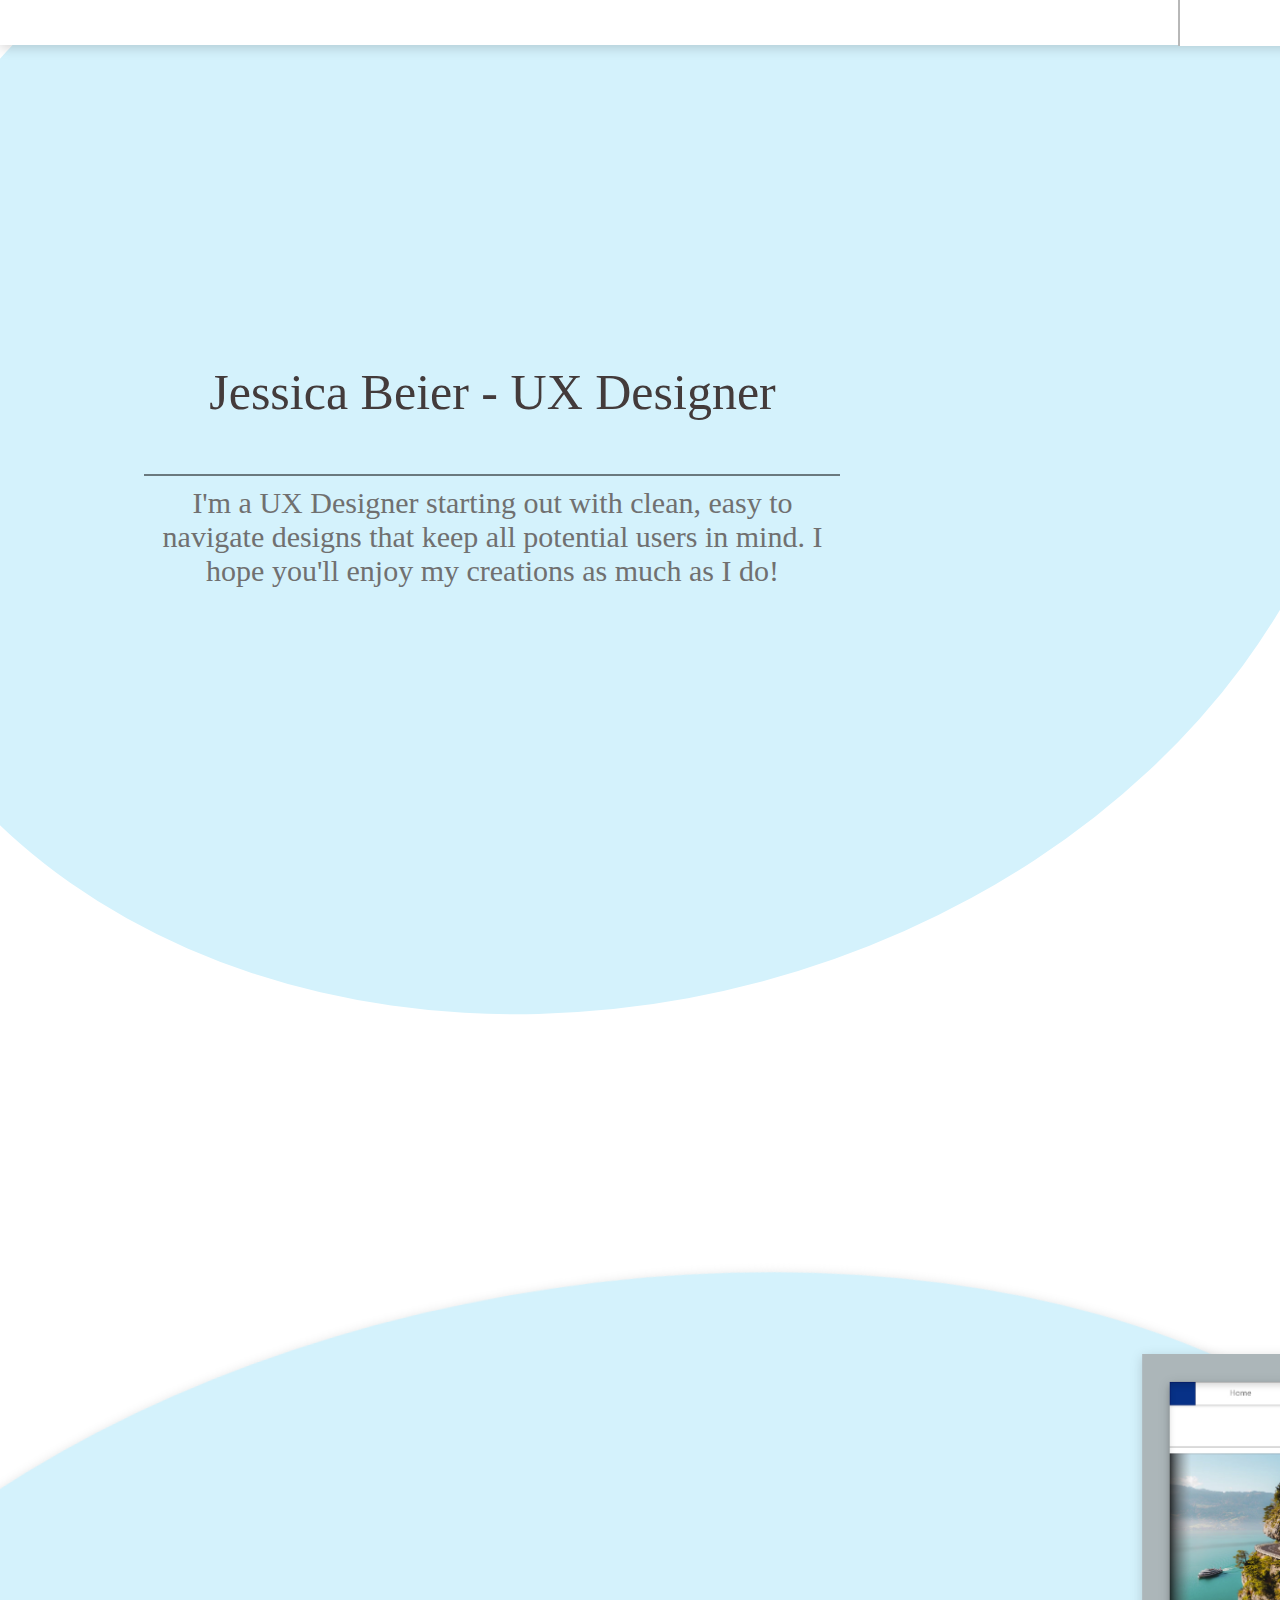
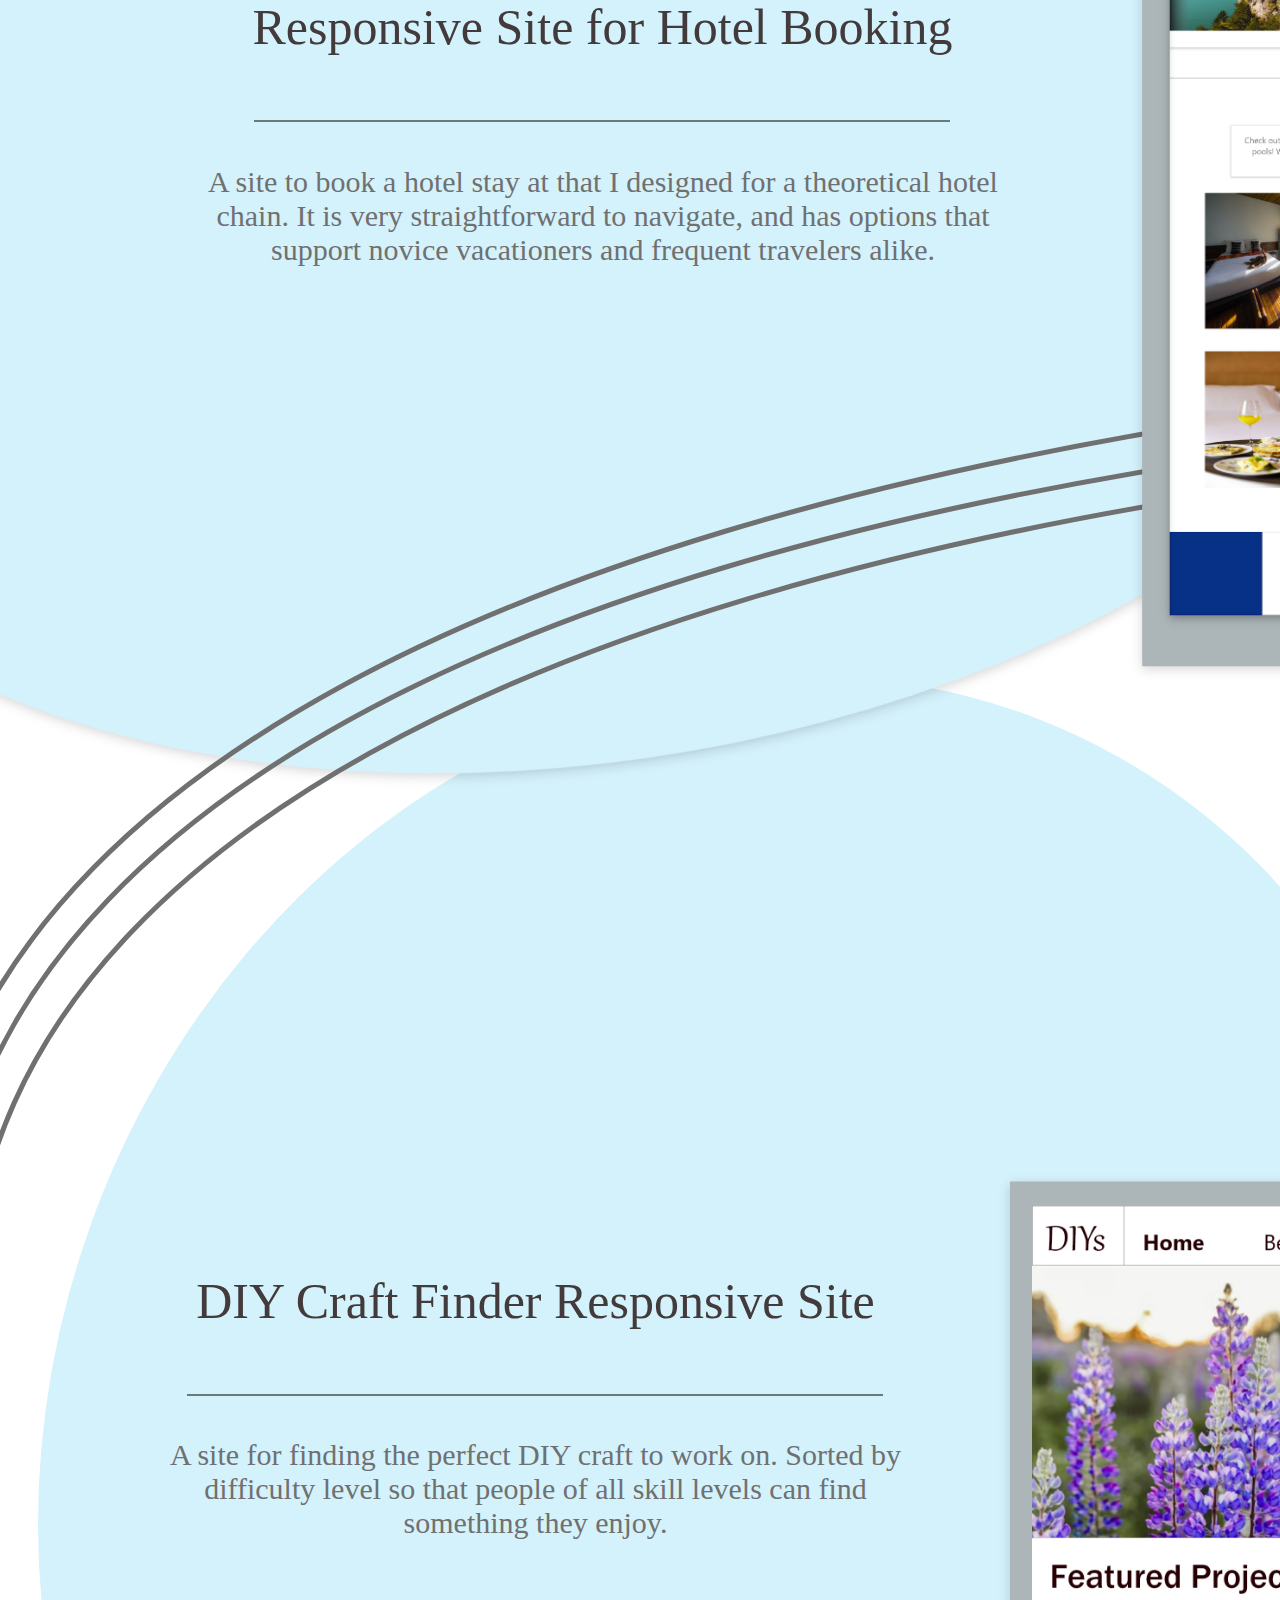
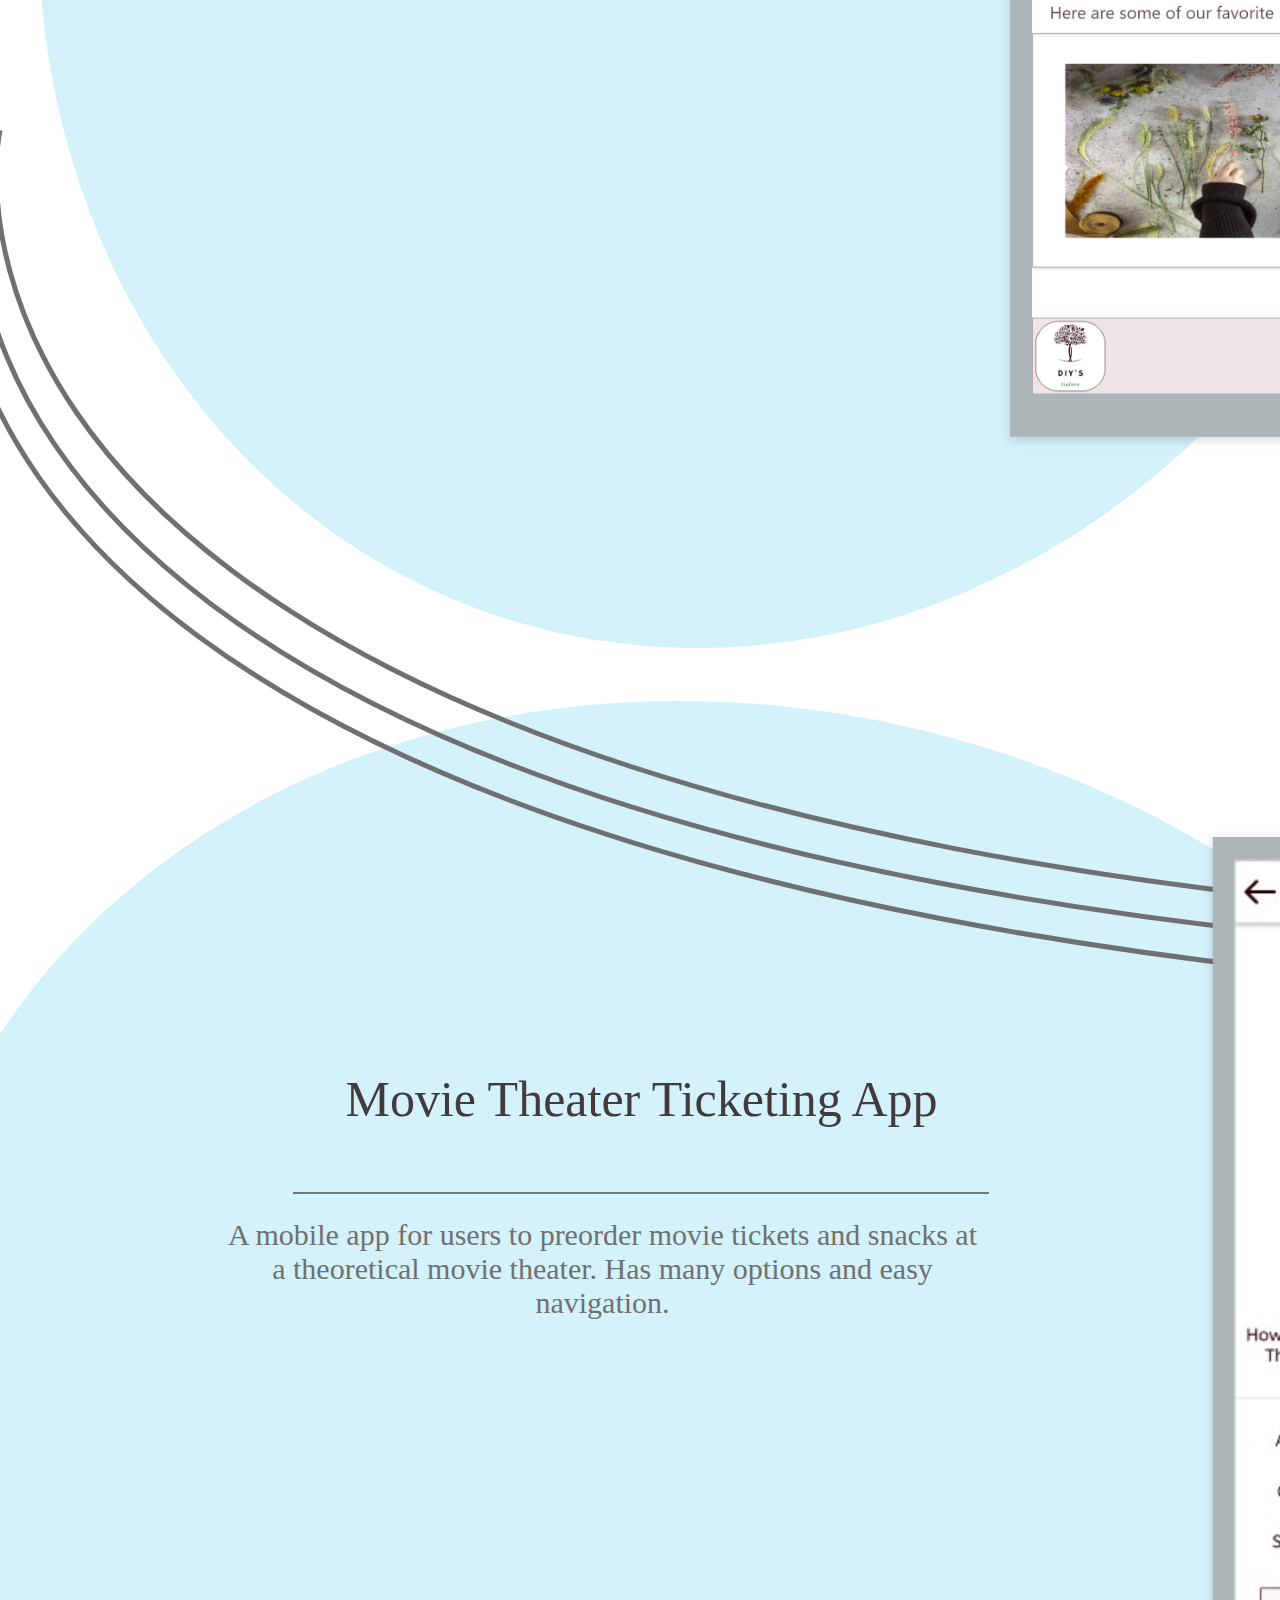
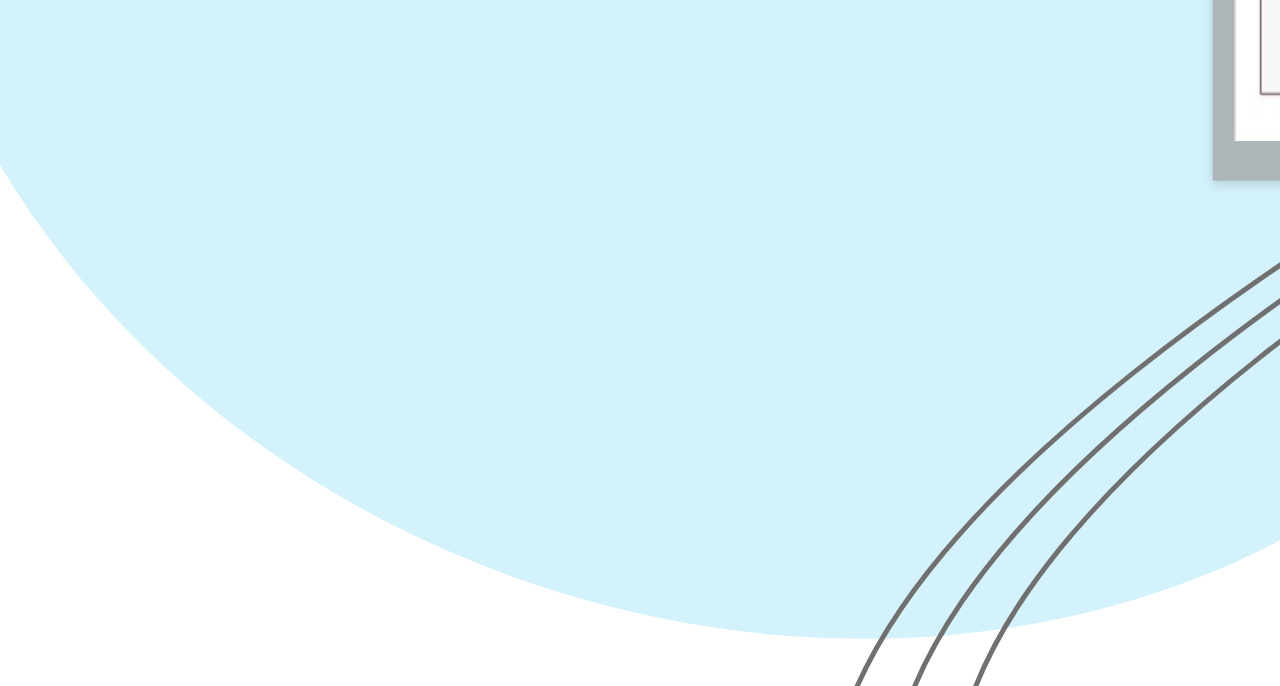
<file: Index.html>
<!DOCTYPE html>
<html>
<head>
<meta charset="utf-8"/>
<meta http-equiv="X-UA-Compatible" content="IE=edge"/>
<meta name="viewport" content="width=device-width, initial-scale=1.0">
<title>Home</title>
<link rel="stylesheet" type="text/css" id="applicationStylesheet" href="Home.css"/>
<script id="applicationScript" type="text/javascript" src="Home.js"></script>
</head>
<body>
<div id="Home">
	<svg class="Ellipse_4">
		<ellipse id="Ellipse_4" rx="616.5" ry="772.5" cx="616.5" cy="772.5">
		</ellipse>
	</svg>
	<div id="Jessica_Beier_-_UX_Designer">
		<span>Jessica Beier - UX Designer</span>
	</div>
	<div id="Im_a_UX_Designer_starting_out_">
		<span>I'm a UX Designer starting out with clean, easy to <br/>navigate designs that keep all potential users in mind. I <br/>hope you'll enjoy my creations as much as I do!</span>
	</div>
	<svg class="Line_1" viewBox="0 0 696 1">
		<path id="Line_1" d="M 0 0 L 696 0">
		</path>
	</svg>
	<svg class="Path_1" viewBox="-4.53 -5.719 981.645 1298.657">
		<path id="Path_1" d="M 430.947509765625 1292.937622070312 C -802.8858642578125 729.4326171875 977.115478515625 -5.719451904296875 977.115478515625 -5.719451904296875">
		</path>
	</svg>
	<svg class="Path_2" viewBox="-4.53 -5.719 981.645 1298.657">
		<path id="Path_2" d="M 430.947509765625 1292.937622070312 C -802.8858642578125 729.4326171875 977.115478515625 -5.719451904296875 977.115478515625 -5.719451904296875">
		</path>
	</svg>
	<svg class="Path_3" viewBox="-4.529 -5.711 980.136 1298.666">
		<path id="Path_3" d="M 429.438720703125 1292.95458984375 C 428.204833984375 1292.390991210938 426.973876953125 1291.827392578125 429.438720703125 1292.95458984375 C -800.8484497070312 727.9769897460938 975.607177734375 -5.711074829101562 975.607177734375 -5.711074829101562">
		</path>
	</svg>
	<svg class="Ellipse_6">
		<ellipse id="Ellipse_6" rx="704" ry="796" cx="704" cy="796">
		</ellipse>
	</svg>
	<svg class="Ellipse_5">
		<ellipse id="Ellipse_5" rx="911" ry="535.5" cx="911" cy="535.5">
		</ellipse>
	</svg>
	<svg class="Ellipse_7">
		<ellipse id="Ellipse_7" rx="752.8909301757812" ry="892.6464233398438" cx="752.8909301757812" cy="892.6464233398438">
		</ellipse>
	</svg>
	<svg class="Path_11" viewBox="-25.137 -4.258 521.782 2317.071">
		<path id="Path_11" d="M 225.1857147216797 -4.25761890411377 C -467.29833984375 2330.75244140625 496.6456298828125 2312.80859375 496.6456298828125 2312.80859375">
		</path>
	</svg>
	<svg class="Path_12" viewBox="-25.134 -4.145 521.477 2376.639">
		<path id="Path_12" d="M 225.05712890625 -4.144983291625977 C -467.0501098632812 2389.9453125 496.3433532714844 2372.49072265625 496.3433532714844 2372.49072265625">
		</path>
	</svg>
	<svg class="Path_13" viewBox="-25.137 -4.258 521.782 2317.071">
		<path id="Path_13" d="M 225.1857147216797 -4.25761890411377 C -467.29833984375 2330.75244140625 496.6456298828125 2312.80859375 496.6456298828125 2312.80859375">
		</path>
	</svg>
	<svg class="Path_14" viewBox="27.317 15.181 504.724 2577.275">
		<path id="Path_14" d="M 267.8104248046875 2592.456787109375 C -398.8599243164062 2.559469699859619 532.0409545898438 15.18164443969727 532.0409545898438 15.18164443969727">
		</path>
	</svg>
	<svg class="Path_15" viewBox="27.286 14.784 504.691 2636.929">
		<path id="Path_15" d="M 267.8689270019531 2651.712890625 C -398.9619140625 2.37481689453125 531.9769897460938 14.78555488586426 531.9769897460938 14.78555488586426">
		</path>
	</svg>
	<svg class="Path_16" viewBox="27.317 15.181 504.724 2577.275">
		<path id="Path_16" d="M 267.8104248046875 2592.456787109375 C -398.8599243164062 2.559469699859619 532.0409545898438 15.18164443969727 532.0409545898438 15.18164443969727">
		</path>
	</svg>
	<svg class="Path_17" viewBox="1646.382 -166 1403.005 1356.953">
		<path id="Path_17" d="M 2275.21435546875 1190.953247070312 C 499.1694946289062 593.134765625 3049.38623046875 -165.9999084472656 3049.38623046875 -165.9999084472656">
		</path>
	</svg>
	<svg class="Path_18" viewBox="1646.382 -166 1403.005 1356.953">
		<path id="Path_18" d="M 2275.21435546875 1190.953247070312 C 499.1694946289062 593.134765625 3049.38623046875 -165.9999084472656 3049.38623046875 -165.9999084472656">
		</path>
	</svg>
	<svg class="Path_19" viewBox="1647.889 -166 1401.498 1356.953">
		<path id="Path_19" d="M 2274.850341796875 1190.953247070312 C 2273.07373046875 1190.35546875 2271.301025390625 1189.757446289062 2274.850341796875 1190.953247070312 C 503.0543212890625 591.6172485351562 3049.385986328125 -165.9999084472656 3049.385986328125 -165.9999084472656">
		</path>
	</svg>
	<div id="Responsive_Site_for_Hotel_Book">
		<span>Responsive Site for Hotel Booking </span>
	</div>
	<svg class="Line_9" viewBox="0 0 696 1">
		<path id="Line_9" d="M 0 0 L 696 0">
		</path>
	</svg>
	<div id="A_site_to_book_a_hotel_stay_at">
		<span>A site to book a hotel stay at that I designed for a theoretical hotel chain. It is very straightforward to navigate, and has options that support novice vacationers and frequent travelers alike.</span>
	</div>
	<div id="DIY_Craft_Finder_Responsive_Si">
		<span>DIY Craft Finder Responsive Site</span>
	</div>
	<svg class="Line_11" viewBox="0 0 696 1">
		<path id="Line_11" d="M 0 0 L 696 0">
		</path>
	</svg>
	<div id="A_site_for_finding_the_perfect">
		<span>A site for finding the perfect DIY craft to work on. Sorted by difficulty level so that people of all skill levels can find something they enjoy.</span>
	</div>
	<div id="Movie_Theater_Ticketing_App">
		<span>Movie Theater Ticketing App</span>
	</div>
	<svg class="Line_10" viewBox="0 0 696 1">
		<path id="Line_10" d="M 0 0 L 696 0">
		</path>
	</svg>
	<div id="A_mobile_app_for_users_to_preo">
		<span>A mobile app for users to preorder movie tickets and snacks at a theoretical movie theater. Has many options and easy navigation.</span>
	</div>
	<svg class="Path_21" viewBox="0 0 581 894.343">
		<path id="Path_21" d="M 0 0 L 581 0 L 581 894.343017578125 L 0 894.343017578125 L 0 0 Z">
		</path>
	</svg>
	<img onclick="application.goToTargetView(event)" id="Image_2" src="Image_2.png" srcset="Image_2.png 1x, Image_2@2x.png 2x">
		
	<svg class="Path_22" viewBox="0 0 878.621 838.094">
		<path id="Path_22" d="M 0 0 L 878.621337890625 0 L 878.621337890625 838.094482421875 L 0 838.094482421875 L 0 0 Z">
		</path>
	</svg>
	<img onclick="application.goToTargetView(event)" id="Image_3" src="Image_3.png" srcset="Image_3.png 1x, Image_3@2x.png 2x">
		
	<svg class="Path_23" viewBox="0 0 438.092 925.803">
		<path id="Path_23" d="M 0 0 L 438.091796875 0 L 438.091796875 925.8027954101562 L 0 925.8027954101562 L 0 0 Z">
		</path>
	</svg>
	<img onclick="application.goToTargetView(event)" id="Mask_Group_2" src="Mask_Group_2.png" srcset="Mask_Group_2.png 1x, Mask_Group_2@2x.png 2x">
		
	</svg>
	<div id="Component_1__1" class="Component_1___1">
		<svg class="Rectangle_9">
			<rect id="Rectangle_9" rx="0" ry="0" x="0" y="0" width="1921" height="45">
			</rect>
		</svg>
		<svg class="Rectangle_12">
			<rect id="Rectangle_12" rx="0" ry="0" x="0" y="0" width="200" height="45">
			</rect>
		</svg>
		<svg class="Rectangle_10">
			<rect id="Rectangle_10" rx="0" ry="0" x="0" y="0" width="200" height="45">
			</rect>
		</svg>
		<div onclick="application.goToTargetView(event)" id="Contact_bn">
			<span>Contact</span>
		</div>
		<svg class="Rectangle_11">
			<rect id="Rectangle_11" rx="0" ry="0" x="0" y="0" width="200" height="45">
			</rect>
		</svg>
		<div onclick="application.goToTargetView(event)" id="About_bp">
			<span>About</span>
		</div>
		<div id="Home_bq">
			<span>Home</span>
		</div>
		<svg class="Line_6" viewBox="0 0 1 46">
			<path id="Line_6" d="M 0 0 L 0 46">
			</path>
		</svg>
		<svg class="Line_7" viewBox="0 0 1 46">
			<path id="Line_7" d="M 0 46 L 0 0">
			</path>
		</svg>
		<svg class="Line_8" viewBox="0 0 1 46">
			<path id="Line_8" d="M 0 0 L 0 46">
			</path>
		</svg>
	</div>
</div>
</body>
</html>
</file>
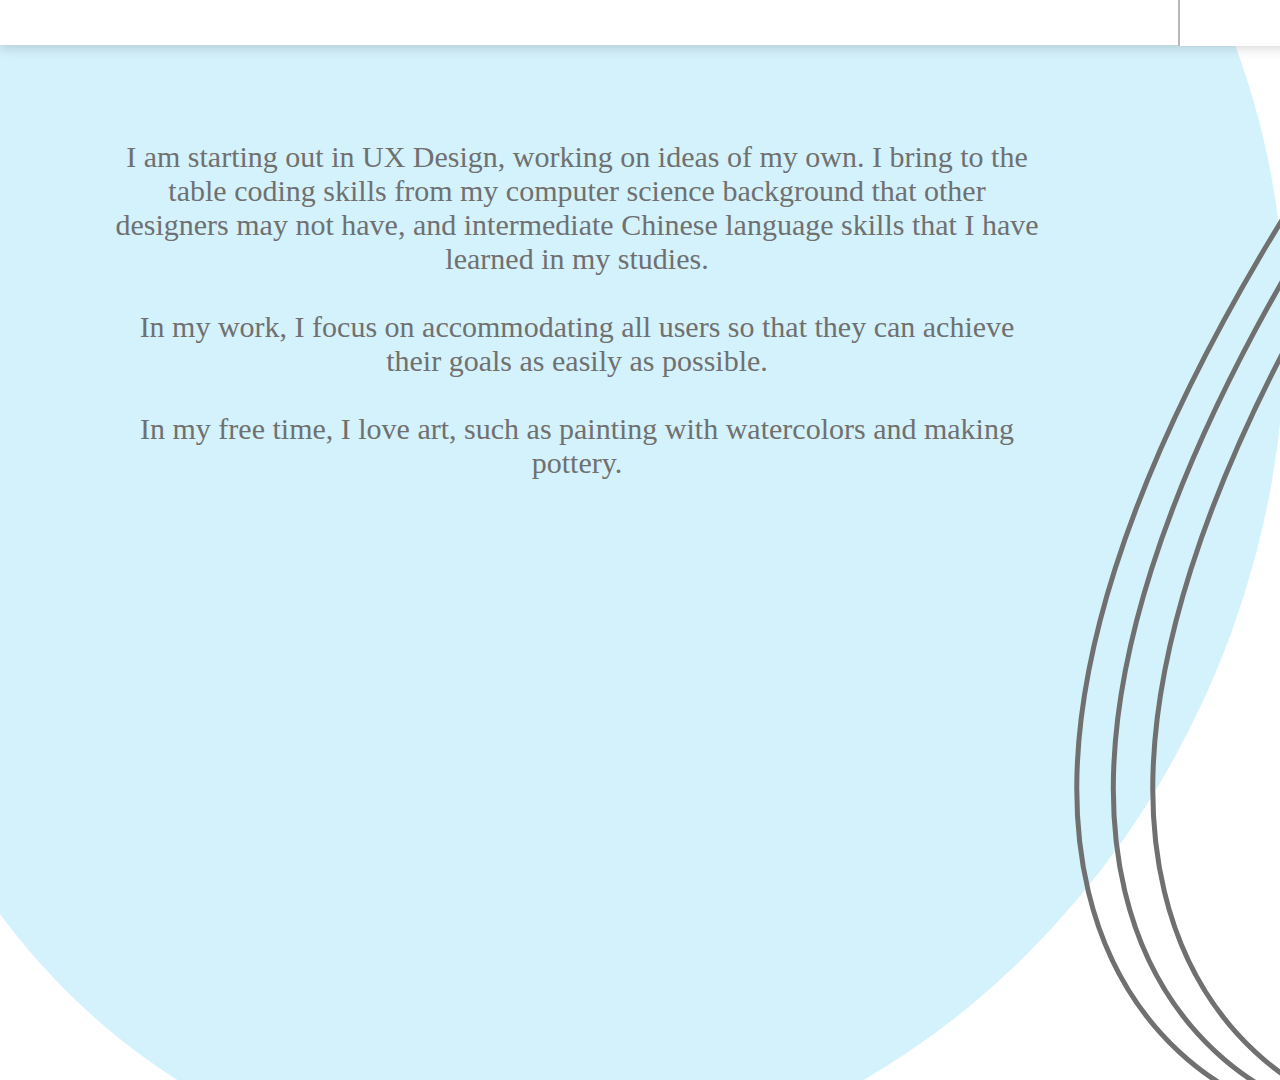
<file: About.html>
<!DOCTYPE html>
<html>
<head>
<meta charset="utf-8"/>
<meta http-equiv="X-UA-Compatible" content="IE=edge"/>
<meta name="viewport" content="width=device-width, initial-scale=1.0">
<title>About</title>
<style id="applicationStylesheet" type="text/css">
	.mediaViewInfo {
		--web-view-name: About;
		--web-view-id: About;
		--web-scale-on-resize: true;
		--web-enable-deep-linking: true;
	}
	:root {
		--web-view-ids: About;
	}
	* {
		max-width: 1920px;
		margin: auto;
		padding: 0;
		box-sizing: border-box;
		border: none;
	}
	#About {
		position: absolute;
		width: 1920px;
		height: 1080px;
		background-color: rgba(255,255,255,1);
		overflow: hidden;
		--web-view-name: About;
		--web-view-id: About;
		--web-scale-on-resize: true;
		--web-enable-deep-linking: true;
	}
	@keyframes  {
	
	
	}
	@keyframes  {
	
	
	}
	#Ellipse_3 {
		fill: rgba(212,242,252,1);
	}
	.Ellipse_3 {
		width: 1408px;
		height: 1592px;
		position: absolute;
		overflow: visible;
		transform: matrix(1,0,0,1,-134.0279,-404.884) rotate(20deg);
		transform-origin: center;
	}
	#I_am_starting_out_in_UX_Design {
		left: 114px;
		top: 140px;
		position: absolute;
		overflow: visible;
		width: 926px;
		height: 800px;
		text-align: center;
		font-family: Sans Serif Collection;
		font-style: normal;
		font-weight: normal;
		font-size: 30px;
		color: rgba(112,112,112,1);
	}
	#Mask_Group_1 {
		position: absolute;
		width: 444px;
		height: 444px;
		left: 1321px;
		top: 318px;
		overflow: visible;
	}
	#Path_8 {
		fill: transparent;
		stroke: rgba(112,112,112,1);
		stroke-width: 5px;
		stroke-linejoin: miter;
		stroke-linecap: butt;
		stroke-miterlimit: 4;
		shape-rendering: auto;
	}
	.Path_8 {
		overflow: visible;
		position: absolute;
		width: 298.954px;
		height: 1048.501px;
		transform: matrix(1,0,0,1,1166.8399,26.5081) rotate(20deg);
		transform-origin: center;
		left: 0px;
		top: 0px;
	}
	#Path_9 {
		fill: transparent;
		stroke: rgba(112,112,112,1);
		stroke-width: 5px;
		stroke-linejoin: miter;
		stroke-linecap: butt;
		stroke-miterlimit: 4;
		shape-rendering: auto;
	}
	.Path_9 {
		overflow: visible;
		position: absolute;
		width: 298.954px;
		height: 1048.501px;
		transform: matrix(1,0,0,1,1130.2899,26.5081) rotate(20deg);
		transform-origin: center;
		left: 0px;
		top: 0px;
	}
	#Path_10 {
		fill: transparent;
		stroke: rgba(112,112,112,1);
		stroke-width: 5px;
		stroke-linejoin: miter;
		stroke-linecap: butt;
		stroke-miterlimit: 4;
		shape-rendering: auto;
	}
	.Path_10 {
		overflow: visible;
		position: absolute;
		width: 298.954px;
		height: 1048.501px;
		transform: matrix(1,0,0,1,1206.2899,26.5081) rotate(20deg);
		transform-origin: center;
		left: 0px;
		top: 0px;
	}
	#Component_1__2 {
		position: fixed;
		width: 100%;
		height: 46px;
		top: 0px;
		overflow: visible;
	}
	#Rectangle_9_b {
		fill: rgba(255,255,255,1);
	}
	.Rectangle_9_b {
		filter: drop-shadow(0px 3px 6px rgba(0, 0, 0, 0.161));
		position: absolute;
		overflow: visible;
		width: 1939px;
		height: 63px;
		left: 0px;
		top: 0px;
	}
	#Rectangle_12_b {
		fill: rgba(255,255,255,1);
	}
	.Rectangle_12_b {
		position: absolute;
		overflow: visible;
		width: 200px;
		height: 45px;
		left: 1178px;
		top: 0.5px;
	}
	#Rectangle_10_b {
		fill: rgba(255,255,255,1);
	}
	.Rectangle_10_b {
		position: absolute;
		overflow: visible;
		width: 200px;
		height: 45px;
		left: 1720px;
		top: 0.5px;
	}
	#Contact_b {
		left: 1725px;
		top: 7.5px;
		position: absolute;
		overflow: visible;
		width: 191px;
		height: 32px;
		--web-animation: fadein undefineds undefined;
		--web-action-type: page;
		--web-action-target: Contact.html;
		cursor: pointer;
		text-align: center;
		font-family: Sans Serif Collection;
		font-style: normal;
		font-weight: normal;
		font-size: 20px;
		color: rgba(67,59,59,1);
	}
	#Rectangle_11_b {
		fill: rgba(255,255,255,1);
	}
	.Rectangle_11_b {
		position: absolute;
		overflow: visible;
		width: 200px;
		height: 45px;
		left: 1520px;
		top: 0.5px;
	}
	#About_b {
		left: 1525px;
		top: 7.5px;
		position: absolute;
		overflow: visible;
		width: 191px;
		height: 32px;
		text-align: center;
		font-family: Sans Serif Collection;
		font-style: normal;
		font-weight: normal;
		font-size: 20px;
		color: rgba(67,59,59,1);
	}
	#Home_b {
		left: 1183px;
		top: 7.5px;
		position: absolute;
		overflow: visible;
		width: 333px;
		height: 32px;
		--web-animation: fadein undefineds undefined;
		--web-action-type: page;
		--web-action-target: Index.html;
		cursor: pointer;
		text-align: center;
		font-family: Sans Serif Collection;
		font-style: normal;
		font-weight: normal;
		font-size: 20px;
		color: rgba(67,59,59,1);
	}
	#Line_6_ca {
		fill: transparent;
		stroke: rgba(112,112,112,1);
		stroke-width: 1px;
		stroke-linejoin: miter;
		stroke-linecap: butt;
		stroke-miterlimit: 4;
		shape-rendering: auto;
	}
	.Line_6_ca {
		overflow: visible;
		position: absolute;
		width: 1px;
		height: 46px;
		left: 1520.5px;
		top: 0px;
		transform: matrix(1,0,0,1,0,0);
	}
	#Line_7_cb {
		fill: transparent;
		stroke: rgba(112,112,112,1);
		stroke-width: 1px;
		stroke-linejoin: miter;
		stroke-linecap: butt;
		stroke-miterlimit: 4;
		shape-rendering: auto;
	}
	.Line_7_cb {
		overflow: visible;
		position: absolute;
		width: 1px;
		height: 46px;
		left: 1720.5px;
		top: 0px;
		transform: matrix(1,0,0,1,0,0);
	}
	#Line_8_cc {
		fill: transparent;
		stroke: rgba(112,112,112,1);
		stroke-width: 1px;
		stroke-linejoin: miter;
		stroke-linecap: butt;
		stroke-miterlimit: 4;
		shape-rendering: auto;
	}
	.Line_8_cc {
		overflow: visible;
		position: absolute;
		width: 1px;
		height: 46px;
		left: 1178.5px;
		top: 0px;
		transform: matrix(1,0,0,1,0,0);
	}
</style>
<script id="applicationScript">
///////////////////////////////////////
// INITIALIZATION
///////////////////////////////////////

/**
 * Functionality for scaling, showing by media query, and navigation between multiple pages on a single page. 
 * Code subject to change.
 **/

if (window.console==null) { window["console"] = { log : function() {} } }; // some browsers do not set console

var Application = function() {
	// event constants
	this.prefix = "--web-";
	this.NAVIGATION_CHANGE = "viewChange";
	this.VIEW_NOT_FOUND = "viewNotFound";
	this.VIEW_CHANGE = "viewChange";
	this.VIEW_CHANGING = "viewChanging";
	this.STATE_NOT_FOUND = "stateNotFound";
	this.APPLICATION_COMPLETE = "applicationComplete";
	this.APPLICATION_RESIZE = "applicationResize";
	this.SIZE_STATE_NAME = "data-is-view-scaled";
	this.STATE_NAME = this.prefix + "state";

	this.lastTrigger = null;
	this.lastView = null;
	this.lastState = null;
	this.lastOverlay = null;
	this.currentView = null;
	this.currentState = null;
	this.currentOverlay = null;
	this.currentQuery = {index: 0, rule: null, mediaText: null, id: null};
	this.inclusionQuery = "(min-width: 0px)";
	this.exclusionQuery = "none and (min-width: 99999px)";
	this.LastModifiedDateLabelName = "LastModifiedDateLabel";
	this.viewScaleSliderId = "ViewScaleSliderInput";
	this.pageRefreshedName = "showPageRefreshedNotification";
	this.application = null;
	this.applicationStylesheet = null;
	this.showByMediaQuery = null;
	this.mediaQueryDictionary = {};
	this.viewsDictionary = {};
	this.addedViews = [];
	this.viewStates = [];
	this.views = [];
	this.viewIds = [];
	this.viewQueries = {};
	this.overlays = {};
	this.overlayIds = [];
	this.numberOfViews = 0;
	this.verticalPadding = 0;
	this.horizontalPadding = 0;
	this.stateName = null;
	this.viewScale = 1;
	this.viewLeft = 0;
	this.viewTop = 0;
	this.horizontalScrollbarsNeeded = false;
	this.verticalScrollbarsNeeded = false;

	// view settings
	this.showUpdateNotification = false;
	this.showNavigationControls = false;
	this.scaleViewsToFit = false;
	this.scaleToFitOnDoubleClick = false;
	this.actualSizeOnDoubleClick = false;
	this.scaleViewsOnResize = false;
	this.navigationOnKeypress = false;
	this.showViewName = false;
	this.enableDeepLinking = true;
	this.refreshPageForChanges = false;
	this.showRefreshNotifications = true;

	// view controls
	this.scaleViewSlider = null;
	this.lastModifiedLabel = null;
	this.supportsPopState = false; // window.history.pushState!=null;
	this.initialized = false;

	// refresh properties
	this.refreshDuration = 250;
	this.lastModifiedDate = null;
	this.refreshRequest = null;
	this.refreshInterval = null;
	this.refreshContent = null;
	this.refreshContentSize = null;
	this.refreshCheckContent = false;
	this.refreshCheckContentSize = false;

	var self = this;

	self.initialize = function(event) {
		var view = self.getVisibleView();
		var views = self.getVisibleViews();
		if (view==null) view = self.getInitialView();
		self.collectViews();
		self.collectOverlays();
		self.collectMediaQueries();

		for (let index = 0; index < views.length; index++) {
			var view = views[index];
			self.setViewOptions(view);
			self.setViewVariables(view);
			self.centerView(view);
		}

		// sometimes the body size is 0 so we call this now and again later
		if (self.initialized) {
			window.addEventListener(self.NAVIGATION_CHANGE, self.viewChangeHandler);
			window.addEventListener("keyup", self.keypressHandler);
			window.addEventListener("keypress", self.keypressHandler);
			window.addEventListener("resize", self.resizeHandler);
			window.document.addEventListener("dblclick", self.doubleClickHandler);

			if (self.supportsPopState) {
				window.addEventListener('popstate', self.popStateHandler);
			}
			else {
				window.addEventListener('hashchange', self.hashChangeHandler);
			}

			// we are ready to go
			window.dispatchEvent(new Event(self.APPLICATION_COMPLETE));
		}

		if (self.initialized==false) {
			if (self.enableDeepLinking) {
				self.syncronizeViewToURL();
			} 
	
			if (self.refreshPageForChanges) {
				self.setupRefreshForChanges();
			}
	
			self.initialized = true;
		}
		
		if (self.scaleViewsToFit) {
			self.viewScale = self.scaleViewToFit(view);
			
			if (self.viewScale<0) {
				setTimeout(self.scaleViewToFit, 500, view);
			}
		}
		else if (view) {
			self.viewScale = self.getViewScaleValue(view);
			self.centerView(view);
			self.updateSliderValue(self.viewScale);
		}
		else {
			// no view found
		}
	
		if (self.showUpdateNotification) {
			self.showNotification();
		}

		//"addEventListener" in window ? null : window.addEventListener = window.attachEvent;
		//"addEventListener" in document ? null : document.addEventListener = document.attachEvent;
	}


	///////////////////////////////////////
	// AUTO REFRESH 
	///////////////////////////////////////

	self.setupRefreshForChanges = function() {
		self.refreshRequest = new XMLHttpRequest();

		if (!self.refreshRequest) {
			return false;
		}

		// get document start values immediately
		self.requestRefreshUpdate();
	}

	/**
	 * Attempt to check the last modified date by the headers 
	 * or the last modified property from the byte array (experimental)
	 **/
	self.requestRefreshUpdate = function() {
		var url = document.location.href;
		var protocol = window.location.protocol;
		var method;
		
		try {

			if (self.refreshCheckContentSize) {
				self.refreshRequest.open('HEAD', url, true);
			}
			else if (self.refreshCheckContent) {
				self.refreshContent = document.documentElement.outerHTML;
				self.refreshRequest.open('GET', url, true);
				self.refreshRequest.responseType = "text";
			}
			else {

				// get page last modified date for the first call to compare to later
				if (self.lastModifiedDate==null) {

					// File system does not send headers in FF so get blob if possible
					if (protocol=="file:") {
						self.refreshRequest.open("GET", url, true);
						self.refreshRequest.responseType = "blob";
					}
					else {
						self.refreshRequest.open("HEAD", url, true);
						self.refreshRequest.responseType = "blob";
					}

					self.refreshRequest.onload = self.refreshOnLoadOnceHandler;

					// In some browsers (Chrome & Safari) this error occurs at send: 
					// 
					// Chrome - Access to XMLHttpRequest at 'file:///index.html' from origin 'null' 
					// has been blocked by CORS policy: 
					// Cross origin requests are only supported for protocol schemes: 
					// http, data, chrome, chrome-extension, https.
					// 
					// Safari - XMLHttpRequest cannot load file:///Users/user/Public/index.html. Cross origin requests are only supported for HTTP.
					// 
					// Solution is to run a local server, set local permissions or test in another browser
					self.refreshRequest.send(null);

					// In MS browsers the following behavior occurs possibly due to an AJAX call to check last modified date: 
					// 
					// DOM7011: The code on this page disabled back and forward caching.

					// In Brave (Chrome) error when on the server
					// index.js:221 HEAD https://www.example.com/ net::ERR_INSUFFICIENT_RESOURCES
					// self.refreshRequest.send(null);

				}
				else {
					self.refreshRequest = new XMLHttpRequest();
					self.refreshRequest.onreadystatechange = self.refreshHandler;
					self.refreshRequest.ontimeout = function() {
						self.log("Couldn't find page to check for updates");
					}
					
					var method;
					if (protocol=="file:") {
						method = "GET";
					}
					else {
						method = "HEAD";
					}

					//refreshRequest.open('HEAD', url, true);
					self.refreshRequest.open(method, url, true);
					self.refreshRequest.responseType = "blob";
					self.refreshRequest.send(null);
				}
			}
		}
		catch (error) {
			self.log("Refresh failed for the following reason:")
			self.log(error);
		}
	}

	self.refreshHandler = function() {
		var contentSize;

		try {

			if (self.refreshRequest.readyState === XMLHttpRequest.DONE) {
				
				if (self.refreshRequest.status === 2 || 
					self.refreshRequest.status === 200) {
					var pageChanged = false;

					self.updateLastModifiedLabel();

					if (self.refreshCheckContentSize) {
						var lastModifiedHeader = self.refreshRequest.getResponseHeader("Last-Modified");
						contentSize = self.refreshRequest.getResponseHeader("Content-Length");
						//lastModifiedDate = refreshRequest.getResponseHeader("Last-Modified");
						var headers = self.refreshRequest.getAllResponseHeaders();
						var hasContentHeader = headers.indexOf("Content-Length")!=-1;
						
						if (hasContentHeader) {
							contentSize = self.refreshRequest.getResponseHeader("Content-Length");

							// size has not been set yet
							if (self.refreshContentSize==null) {
								self.refreshContentSize = contentSize;
								// exit and let interval call this method again
								return;
							}

							if (contentSize!=self.refreshContentSize) {
								pageChanged = true;
							}
						}
					}
					else if (self.refreshCheckContent) {

						if (self.refreshRequest.responseText!=self.refreshContent) {
							pageChanged = true;
						}
					}
					else {
						lastModifiedHeader = self.getLastModified(self.refreshRequest);

						if (self.lastModifiedDate!=lastModifiedHeader) {
							self.log("lastModifiedDate:" + self.lastModifiedDate + ",lastModifiedHeader:" +lastModifiedHeader);
							pageChanged = true;
						}

					}

					
					if (pageChanged) {
						clearInterval(self.refreshInterval);
						self.refreshUpdatedPage();
						return;
					}

				}
				else {
					self.log('There was a problem with the request.');
				}

			}
		}
		catch( error ) {
			//console.log('Caught Exception: ' + error);
		}
	}

	self.refreshOnLoadOnceHandler = function(event) {

		// get the last modified date
		if (self.refreshRequest.response) {
			self.lastModifiedDate = self.getLastModified(self.refreshRequest);

			if (self.lastModifiedDate!=null) {

				if (self.refreshInterval==null) {
					self.refreshInterval = setInterval(self.requestRefreshUpdate, self.refreshDuration);
				}
			}
			else {
				self.log("Could not get last modified date from the server");
			}
		}
	}

	self.refreshUpdatedPage = function() {
		if (self.showRefreshNotifications) {
			var date = new Date().setTime((new Date().getTime()+10000));
			document.cookie = encodeURIComponent(self.pageRefreshedName) + "=true" + "; max-age=6000;" + " path=/";
		}

		document.location.reload(true);
	}

	self.showNotification = function(duration) {
		var notificationID = self.pageRefreshedName+"ID";
		var notification = document.getElementById(notificationID);
		if (duration==null) duration = 4000;

		if (notification!=null) {return;}

		notification = document.createElement("div");
		notification.id = notificationID;
		notification.textContent = "PAGE UPDATED";
		var styleRule = ""
		styleRule = "position: fixed; padding: 7px 16px 6px 16px; font-family: Arial, sans-serif; font-size: 10px; font-weight: bold; left: 50%;";
		styleRule += "top: 20px; background-color: rgba(0,0,0,.5); border-radius: 12px; color:rgb(235, 235, 235); transition: all 2s linear;";
		styleRule += "transform: translateX(-50%); letter-spacing: .5px; filter: drop-shadow(2px 2px 6px rgba(0, 0, 0, .1)); cursor: pointer";
		notification.setAttribute("style", styleRule);

		notification.className = "PageRefreshedClass";
		notification.addEventListener("click", function() {
			notification.parentNode.removeChild(notification);
		});
		
		document.body.appendChild(notification);

		setTimeout(function() {
			notification.style.opacity = "0";
			notification.style.filter = "drop-shadow( 0px 0px 0px rgba(0,0,0, .5))";
			setTimeout(function() {
				try {
					notification.parentNode.removeChild(notification);
				} catch(error) {}
			}, duration)
		}, duration);

		document.cookie = encodeURIComponent(self.pageRefreshedName) + "=; max-age=1; path=/";
	}

	/**
	 * Get the last modified date from the header 
	 * or file object after request has been received
	 **/
	self.getLastModified = function(request) {
		var date;

		// file protocol - FILE object with last modified property
		if (request.response && request.response.lastModified) {
			date = request.response.lastModified;
		}
		
		// http protocol - check headers
		if (date==null) {
			date = request.getResponseHeader("Last-Modified");
		}

		return date;
	}

	self.updateLastModifiedLabel = function() {
		var labelValue = "";
		
		if (self.lastModifiedLabel==null) {
			self.lastModifiedLabel = document.getElementById("LastModifiedLabel");
		}

		if (self.lastModifiedLabel) {
			var seconds = parseInt(((new Date().getTime() - Date.parse(document.lastModified)) / 1000 / 60) * 100 + "");
			var minutes = 0;
			var hours = 0;

			if (seconds < 60) {
				seconds = Math.floor(seconds/10)*10;
				labelValue = seconds + " seconds";
			}
			else {
				minutes = parseInt((seconds/60) + "");

				if (minutes>60) {
					hours = parseInt((seconds/60/60) +"");
					labelValue += hours==1 ? " hour" : " hours";
				}
				else {
					labelValue = minutes+"";
					labelValue += minutes==1 ? " minute" : " minutes";
				}
			}
			
			if (seconds<10) {
				labelValue = "Updated now";
			}
			else {
				labelValue = "Updated " + labelValue + " ago";
			}

			if (self.lastModifiedLabel.firstElementChild) {
				self.lastModifiedLabel.firstElementChild.textContent = labelValue;

			}
			else if ("textContent" in self.lastModifiedLabel) {
				self.lastModifiedLabel.textContent = labelValue;
			}
		}
	}

	self.getShortString = function(string, length) {
		if (length==null) length = 30;
		string = string!=null ? string.substr(0, length).replace(/\n/g, "") : "[String is null]";
		return string;
	}

	self.getShortNumber = function(value, places) {
		if (places==null || places<1) places = 4;
		value = Math.round(value * Math.pow(10,places)) / Math.pow(10, places);
		return value;
	}

	///////////////////////////////////////
	// NAVIGATION CONTROLS
	///////////////////////////////////////

	self.updateViewLabel = function() {
		var viewNavigationLabel = document.getElementById("ViewNavigationLabel");
		var view = self.getVisibleView();
		var viewIndex = view ? self.getViewIndex(view) : -1;
		var viewName = view ? self.getViewPreferenceValue(view, self.prefix + "view-name") : null;
		var viewId = view ? view.id : null;

		if (viewNavigationLabel && view) {
			if (viewName && viewName.indexOf('"')!=-1) {
				viewName = viewName.replace(/"/g, "");
			}

			if (self.showViewName) {
				viewNavigationLabel.textContent = viewName;
				self.setTooltip(viewNavigationLabel, viewIndex + 1 + " of " + self.numberOfViews);
			}
			else {
				viewNavigationLabel.textContent = viewIndex + 1 + " of " + self.numberOfViews;
				self.setTooltip(viewNavigationLabel, viewName);
			}

		}
	}

	self.updateURL = function(view) {
		view = view == null ? self.getVisibleView() : view;
		var viewId = view ? view.id : null
		var viewFragment = view ? "#"+ viewId : null;

		if (viewId && self.viewIds.length>1 && self.enableDeepLinking) {

			if (self.supportsPopState==false) {
				self.setFragment(viewId);
			}
			else {
				if (viewFragment!=window.location.hash) {

					if (window.location.hash==null) {
						window.history.replaceState({name:viewId}, null, viewFragment);
					}
					else {
						window.history.pushState({name:viewId}, null, viewFragment);
					}
				}
			}
		}
	}

	self.updateURLState = function(view, stateName) {
		stateName = view && (stateName=="" || stateName==null) ? self.getStateNameByViewId(view.id) : stateName;

		if (self.supportsPopState==false) {
			self.setFragment(stateName);
		}
		else {
			if (stateName!=window.location.hash) {

				if (window.location.hash==null) {
					window.history.replaceState({name:view.viewId}, null, stateName);
				}
				else {
					window.history.pushState({name:view.viewId}, null, stateName);
				}
			}
		}
	}

	self.setFragment = function(value) {
		window.location.hash = "#" + value;
	}

	self.setTooltip = function(element, value) {
		// setting the tooltip in edge causes a page crash on hover
		if (/Edge/.test(navigator.userAgent)) { return; }

		if ("title" in element) {
			element.title = value;
		}
	}

	self.getStylesheetRules = function(styleSheet) {
		try {
			if (styleSheet) return styleSheet.cssRules || styleSheet.rules;
	
			return document.styleSheets[0]["cssRules"] || document.styleSheets[0]["rules"];
		}
		catch (error) {
			// ERRORS:
			// SecurityError: The operation is insecure.
			// Errors happen when script loads before stylesheet or loading an external css locally

			// InvalidAccessError: A parameter or an operation is not supported by the underlying object
			// Place script after stylesheet

			console.log(error);
			if (error.toString().indexOf("The operation is insecure")!=-1) {
				console.log("Load the stylesheet before the script or load the stylesheet inline until it can be loaded on a server")
			}
			return [];
		}
	}

	/**
	 * If single page application hide all of the views. 
	 * @param {Number} selectedIndex if provided shows the view at index provided
	 **/
	self.hideViews = function(selectedIndex, animation) {
		var rules = self.getStylesheetRules();
		var queryIndex = 0;
		var numberOfRules = rules!=null ? rules.length : 0;

		// loop through rules and hide media queries except selected
		for (var i=0;i<numberOfRules;i++) {
			var rule = rules[i];
			var cssText = rule && rule.cssText;

			if (rule.media!=null && cssText.match("--web-view-name:")) {

				if (queryIndex==selectedIndex) {
					self.currentQuery.mediaText = rule.conditionText;
					self.currentQuery.index = selectedIndex;
					self.currentQuery.rule = rule;
					self.enableMediaQuery(rule);
				}
				else {
					if (animation) {
						self.fadeOut(rule)
					}
					else {
						self.disableMediaQuery(rule);
					}
				}
				
				queryIndex++;
			}
		}

		self.numberOfViews = queryIndex;
		self.updateViewLabel();
		self.updateURL();

		self.dispatchViewChange();

		var view = self.getVisibleView();
		var viewIndex = view ? self.getViewIndex(view) : -1;

		return viewIndex==selectedIndex ? view : null;
	}

	/**
	 * If single page application hide all of the views. 
	 * @param {HTMLElement} selectedView if provided shows the view passed in
	 **/
	 self.hideAllViews = function(selectedView, animation) {
		var views = self.views;
		var queryIndex = 0;
		var numberOfViews = views!=null ? views.length : 0;

		// loop through rules and hide media queries except selected
		for (var i=0;i<numberOfViews;i++) {
			var viewData = views[i];
			var view = viewData && viewData.view;
			var mediaRule = viewData && viewData.mediaRule;
			
			if (view==selectedView) {
				self.currentQuery.mediaText = mediaRule.conditionText;
				self.currentQuery.index = queryIndex;
				self.currentQuery.rule = mediaRule;
				self.enableMediaQuery(mediaRule);
			}
			else {
				if (animation) {
					self.fadeOut(mediaRule)
				}
				else {
					self.disableMediaQuery(mediaRule);
				}
			}
			
			queryIndex++;
		}

		self.numberOfViews = queryIndex;
		self.updateViewLabel();
		self.updateURL();
		self.dispatchViewChange();

		var visibleView = self.getVisibleView();

		return visibleView==selectedView ? selectedView : null;
	}

	/**
	 * Hide view
	 * @param {Object} view element to hide
	 **/
	self.hideView = function(view) {
		var rule = view ? self.mediaQueryDictionary[view.id] : null;

		if (rule) {
			self.disableMediaQuery(rule);
		}
	}

	/**
	 * Hide overlay
	 * @param {Object} overlay element to hide
	 **/
	self.hideOverlay = function(overlay) {
		var rule = overlay ? self.mediaQueryDictionary[overlay.id] : null;

		if (rule) {
			self.disableMediaQuery(rule);

			//if (self.showByMediaQuery) {
				overlay.style.display = "none";
			//}
		}
	}

	/**
	 * Show the view by media query. Does not hide current views
	 * Sets view options by default
	 * @param {Object} view element to show
	 * @param {Boolean} setViewOptions sets view options if null or true
	 */
	self.showViewByMediaQuery = function(view, setViewOptions) {
		var id = view ? view.id : null;
		var query = id ? self.mediaQueryDictionary[id] : null;
		var isOverlay = view ? self.isOverlay(view) : false;
		setViewOptions = setViewOptions==null ? true : setViewOptions;

		if (query) {
			self.enableMediaQuery(query);

			if (isOverlay && view && setViewOptions) {
				self.setViewVariables(null, view);
			}
			else {
				if (view && setViewOptions) self.setViewOptions(view);
				if (view && setViewOptions) self.setViewVariables(view);
			}
		}
	}

	/**
	 * Show the view. Does not hide current views
	 */
	self.showView = function(view, setViewOptions) {
		var id = view ? view.id : null;
		var query = id ? self.mediaQueryDictionary[id] : null;
		var display = null;
		setViewOptions = setViewOptions==null ? true : setViewOptions;

		if (query) {
			self.enableMediaQuery(query);
			if (view==null) view =self.getVisibleView();
			if (view && setViewOptions) self.setViewOptions(view);
		}
		else if (id) {
			display = window.getComputedStyle(view).getPropertyValue("display");
			if (display=="" || display=="none") {
				view.style.display = "block";
			}
		}

		if (view) {
			if (self.currentView!=null) {
				self.lastView = self.currentView;
			}

			self.currentView = view;
		}
	}

	self.showViewById = function(id, setViewOptions) {
		var view = id ? self.getViewById(id) : null;

		if (view) {
			self.showView(view);
			return;
		}

		self.log("View not found '" + id + "'");
	}

	self.getElementView = function(element) {
		var view = element;
		var viewFound = false;

		while (viewFound==false || view==null) {
			if (view && self.viewsDictionary[view.id]) {
				return view;
			}
			view = view.parentNode;
		}
	}

	/**
	 * Show overlay over view
	 * @param {Event | HTMLElement} event event or html element with styles applied
	 * @param {String} id id of view or view reference
	 * @param {Number} x x location
	 * @param {Number} y y location
	 */
	self.showOverlay = function(event, id, x, y) {
		var overlay = id && typeof id === 'string' ? self.getViewById(id) : id ? id : null;
		var query = overlay ? self.mediaQueryDictionary[overlay.id] : null;
		var centerHorizontally = false;
		var centerVertically = false;
		var anchorLeft = false;
		var anchorTop = false;
		var anchorRight = false;
		var anchorBottom = false;
		var display = null;
		var reparent = true;
		var view = null;
		
		if (overlay==null || overlay==false) {
			self.log("Overlay not found, '"+ id + "'");
			return;
		}

		// get enter animation - event target must have css variables declared
		if (event) {
			var button = event.currentTarget || event; // can be event or htmlelement
			var buttonComputedStyles = getComputedStyle(button);
			var actionTargetValue = buttonComputedStyles.getPropertyValue(self.prefix+"action-target").trim();
			var animation = buttonComputedStyles.getPropertyValue(self.prefix+"animation").trim();
			var isAnimated = animation!="";
			var targetType = buttonComputedStyles.getPropertyValue(self.prefix+"action-type").trim();
			var actionTarget = self.application ? null : self.getElement(actionTargetValue);
			var actionTargetStyles = actionTarget ? actionTarget.style : null;

			if (actionTargetStyles) {
				actionTargetStyles.setProperty("animation", animation);
			}

			if ("stopImmediatePropagation" in event) {
				event.stopImmediatePropagation();
			}
		}
		
		if (self.application==false || targetType=="page") {
			document.location.href = "./" + actionTargetValue;
			return;
		}

		// remove any current overlays
		if (self.currentOverlay) {

			// act as switch if same button
			if (self.currentOverlay==actionTarget || self.currentOverlay==null) {
				if (self.lastTrigger==button) {
					self.removeOverlay(isAnimated);
					return;
				}
			}
			else {
				self.removeOverlay(isAnimated);
			}
		}

		if (reparent) {
			view = self.getElementView(button);
			if (view) {
				view.appendChild(overlay);
			}
		}

		if (query) {
			//self.setElementAnimation(overlay, null);
			//overlay.style.animation = animation;
			self.enableMediaQuery(query);
			
			var display = overlay && overlay.style.display;
			
			if (overlay && display=="" || display=="none") {
				overlay.style.display = "block";
				//self.setViewOptions(overlay);
			}

			// add animation defined in event target style declaration
			if (animation && self.supportAnimations) {
				self.fadeIn(overlay, false, animation);
			}
		}
		else if (id) {

			display = window.getComputedStyle(overlay).getPropertyValue("display");

			if (display=="" || display=="none") {
				overlay.style.display = "block";
			}

			// add animation defined in event target style declaration
			if (animation && self.supportAnimations) {
				self.fadeIn(overlay, false, animation);
			}
		}

		// do not set x or y position if centering
		var horizontal = self.prefix + "center-horizontally";
		var vertical = self.prefix + "center-vertically";
		var style = overlay.style;
		var transform = [];

		centerHorizontally = self.getIsStyleDefined(id, horizontal) ? self.getViewPreferenceBoolean(overlay, horizontal) : false;
		centerVertically = self.getIsStyleDefined(id, vertical) ? self.getViewPreferenceBoolean(overlay, vertical) : false;
		anchorLeft = self.getIsStyleDefined(id, "left");
		anchorRight = self.getIsStyleDefined(id, "right");
		anchorTop = self.getIsStyleDefined(id, "top");
		anchorBottom = self.getIsStyleDefined(id, "bottom");

		
		if (self.viewsDictionary[overlay.id] && self.viewsDictionary[overlay.id].styleDeclaration) {
			style = self.viewsDictionary[overlay.id].styleDeclaration.style;
		}
		
		if (centerHorizontally) {
			style.left = "50%";
			style.transformOrigin = "0 0";
			transform.push("translateX(-50%)");
		}
		else if (anchorRight && anchorLeft) {
			style.left = x + "px";
		}
		else if (anchorRight) {
			//style.right = x + "px";
		}
		else {
			style.left = x + "px";
		}
		
		if (centerVertically) {
			style.top = "50%";
			transform.push("translateY(-50%)");
			style.transformOrigin = "0 0";
		}
		else if (anchorTop && anchorBottom) {
			style.top = y + "px";
		}
		else if (anchorBottom) {
			//style.bottom = y + "px";
		}
		else {
			style.top = y + "px";
		}

		if (transform.length) {
			style.transform = transform.join(" ");
		}

		self.currentOverlay = overlay;
		self.lastTrigger = button;
	}

	self.goBack = function() {
		if (self.currentOverlay) {
			self.removeOverlay();
		}
		else if (self.lastView) {
			self.goToView(self.lastView.id);
		}
	}

	self.removeOverlay = function(animate) {
		var overlay = self.currentOverlay;
		animate = animate===false ? false : true;

		if (overlay) {
			var style = overlay.style;
			
			if (style.animation && self.supportAnimations && animate) {
				self.reverseAnimation(overlay, true);

				var duration = self.getAnimationDuration(style.animation, true);
		
				setTimeout(function() {
					self.setElementAnimation(overlay, null);
					self.hideOverlay(overlay);
					self.currentOverlay = null;
				}, duration);
			}
			else {
				self.setElementAnimation(overlay, null);
				self.hideOverlay(overlay);
				self.currentOverlay = null;
			}
		}
	}

	/**
	 * Reverse the animation and hide after
	 * @param {Object} target element with animation
	 * @param {Boolean} hide hide after animation ends
	 */
	self.reverseAnimation = function(target, hide) {
		var lastAnimation = null;
		var style = target.style;

		style.animationPlayState = "paused";
		lastAnimation = style.animation;
		style.animation = null;
		style.animationPlayState = "paused";

		if (hide) {
			//target.addEventListener("animationend", self.animationEndHideHandler);
	
			var duration = self.getAnimationDuration(lastAnimation, true);
			var isOverlay = self.isOverlay(target);
	
			setTimeout(function() {
				self.setElementAnimation(target, null);

				if (isOverlay) {
					self.hideOverlay(target);
				}
				else {
					self.hideView(target);
				}
			}, duration);
		}

		setTimeout(function() {
			style.animation = lastAnimation;
			style.animationPlayState = "paused";
			style.animationDirection = "reverse";
			style.animationPlayState = "running";
		}, 30);
	}

	self.animationEndHandler = function(event) {
		var target = event.currentTarget;
		self.dispatchEvent(new Event(event.type));
	}

	self.isOverlay = function(view) {
		var result = view ? self.getViewPreferenceBoolean(view, self.prefix + "is-overlay") : false;

		return result;
	}

	self.animationEndHideHandler = function(event) {
		var target = event.currentTarget;
		self.setViewVariables(null, target);
		self.hideView(target);
		target.removeEventListener("animationend", self.animationEndHideHandler);
	}

	self.animationEndShowHandler = function(event) {
		var target = event.currentTarget;
		target.removeEventListener("animationend", self.animationEndShowHandler);
	}

	self.setViewOptions = function(view) {

		if (view) {
			self.minimumScale = self.getViewPreferenceValue(view, self.prefix + "minimum-scale");
			self.maximumScale = self.getViewPreferenceValue(view, self.prefix + "maximum-scale");
			self.scaleViewsToFit = self.getViewPreferenceBoolean(view, self.prefix + "scale-to-fit");
			self.scaleToFitType = self.getViewPreferenceValue(view, self.prefix + "scale-to-fit-type");
			self.scaleToFitOnDoubleClick = self.getViewPreferenceBoolean(view, self.prefix + "scale-on-double-click");
			self.actualSizeOnDoubleClick = self.getViewPreferenceBoolean(view, self.prefix + "actual-size-on-double-click");
			self.scaleViewsOnResize = self.getViewPreferenceBoolean(view, self.prefix + "scale-on-resize");
			self.enableScaleUp = self.getViewPreferenceBoolean(view, self.prefix + "enable-scale-up");
			self.centerHorizontally = self.getViewPreferenceBoolean(view, self.prefix + "center-horizontally");
			self.centerVertically = self.getViewPreferenceBoolean(view, self.prefix + "center-vertically");
			self.navigationOnKeypress = self.getViewPreferenceBoolean(view, self.prefix + "navigate-on-keypress");
			self.showViewName = self.getViewPreferenceBoolean(view, self.prefix + "show-view-name");
			self.refreshPageForChanges = self.getViewPreferenceBoolean(view, self.prefix + "refresh-for-changes");
			self.refreshPageForChangesInterval = self.getViewPreferenceValue(view, self.prefix + "refresh-interval");
			self.showNavigationControls = self.getViewPreferenceBoolean(view, self.prefix + "show-navigation-controls");
			self.scaleViewSlider = self.getViewPreferenceBoolean(view, self.prefix + "show-scale-controls");
			self.enableDeepLinking = self.getViewPreferenceBoolean(view, self.prefix + "enable-deep-linking");
			self.singlePageApplication = self.getViewPreferenceBoolean(view, self.prefix + "application");
			self.showByMediaQuery = self.getViewPreferenceBoolean(view, self.prefix + "show-by-media-query");
			self.showUpdateNotification = document.cookie!="" ? document.cookie.indexOf(self.pageRefreshedName)!=-1 : false;
			self.imageComparisonDuration = self.getViewPreferenceValue(view, self.prefix + "image-comparison-duration");
			self.supportAnimations = self.getViewPreferenceBoolean(view, self.prefix + "enable-animations", true);

			if (self.scaleViewsToFit) {
				var newScaleValue = self.scaleViewToFit(view);
				
				if (newScaleValue<0) {
					setTimeout(self.scaleViewToFit, 500, view);
				}
			}
			else {
				self.viewScale = self.getViewScaleValue(view);
				self.viewToFitWidthScale = self.getViewFitToViewportWidthScale(view, self.enableScaleUp)
				self.viewToFitHeightScale = self.getViewFitToViewportScale(view, self.enableScaleUp);
				self.updateSliderValue(self.viewScale);
			}

			if (self.imageComparisonDuration!=null) {
				// todo
			}

			if (self.refreshPageForChangesInterval!=null) {
				self.refreshDuration = Number(self.refreshPageForChangesInterval);
			}
		}
	}

	self.previousView = function(event) {
		var rules = self.getStylesheetRules();
		var view = self.getVisibleView()
		var index = view ? self.getViewIndex(view) : -1;
		var prevQueryIndex = index!=-1 ? index-1 : self.currentQuery.index-1;
		var queryIndex = 0;
		var numberOfRules = rules!=null ? rules.length : 0;

		if (event) {
			event.stopImmediatePropagation();
		}

		if (prevQueryIndex<0) {
			return;
		}

		// loop through rules and hide media queries except selected
		for (var i=0;i<numberOfRules;i++) {
			var rule = rules[i];
			
			if (rule.media!=null) {

				if (queryIndex==prevQueryIndex) {
					self.currentQuery.mediaText = rule.conditionText;
					self.currentQuery.index = prevQueryIndex;
					self.currentQuery.rule = rule;
					self.enableMediaQuery(rule);
					self.updateViewLabel();
					self.updateURL();
					self.dispatchViewChange();
				}
				else {
					self.disableMediaQuery(rule);
				}

				queryIndex++;
			}
		}
	}

	self.nextView = function(event) {
		var rules = self.getStylesheetRules();
		var view = self.getVisibleView();
		var index = view ? self.getViewIndex(view) : -1;
		var nextQueryIndex = index!=-1 ? index+1 : self.currentQuery.index+1;
		var queryIndex = 0;
		var numberOfRules = rules!=null ? rules.length : 0;
		var numberOfMediaQueries = self.getNumberOfMediaRules();

		if (event) {
			event.stopImmediatePropagation();
		}

		if (nextQueryIndex>=numberOfMediaQueries) {
			return;
		}

		// loop through rules and hide media queries except selected
		for (var i=0;i<numberOfRules;i++) {
			var rule = rules[i];
			
			if (rule.media!=null) {

				if (queryIndex==nextQueryIndex) {
					self.currentQuery.mediaText = rule.conditionText;
					self.currentQuery.index = nextQueryIndex;
					self.currentQuery.rule = rule;
					self.enableMediaQuery(rule);
					self.updateViewLabel();
					self.updateURL();
					self.dispatchViewChange();
				}
				else {
					self.disableMediaQuery(rule);
				}

				queryIndex++;
			}
		}
	}

	/**
	 * Enables a view via media query
	 */
	self.enableMediaQuery = function(rule) {

		try {
			rule.media.mediaText = self.inclusionQuery;
		}
		catch(error) {
			//self.log(error);
			rule.conditionText = self.inclusionQuery;
		}
	}

	self.disableMediaQuery = function(rule) {

		try {
			rule.media.mediaText = self.exclusionQuery;
		}
		catch(error) {
			rule.conditionText = self.exclusionQuery;
		}
	}

	self.dispatchViewChange = function() {
		try {
			var event = new Event(self.NAVIGATION_CHANGE);
			window.dispatchEvent(event);
		}
		catch (error) {
			// In IE 11: Object doesn't support this action
		}
	}

	self.getNumberOfMediaRules = function() {
		var rules = self.getStylesheetRules();
		var numberOfRules = rules ? rules.length : 0;
		var numberOfQueries = 0;

		for (var i=0;i<numberOfRules;i++) {
			if (rules[i].media!=null) { numberOfQueries++; }
		}
		
		return numberOfQueries;
	}

	/////////////////////////////////////////
	// VIEW SCALE 
	/////////////////////////////////////////

	self.sliderChangeHandler = function(event) {
		var value = self.getShortNumber(event.currentTarget.value/100);
		var view = self.getVisibleView();
		self.setViewScaleValue(view, false, value, true);
	}

	self.updateSliderValue = function(scale) {
		var slider = document.getElementById(self.viewScaleSliderId);
		var tooltip = parseInt(scale * 100 + "") + "%";
		var inputType;
		var inputValue;
		
		if (slider) {
			inputValue = self.getShortNumber(scale * 100);
			if (inputValue!=slider["value"]) {
				slider["value"] = inputValue;
			}
			inputType = slider.getAttributeNS(null, "type");

			if (inputType!="range") {
				// input range is not supported
				slider.style.display = "none";
			}

			self.setTooltip(slider, tooltip);
		}
	}

	self.viewChangeHandler = function(event) {
		var view = self.getVisibleView();
		var matrix = view ? getComputedStyle(view).transform : null;
		
		if (matrix) {
			self.viewScale = self.getViewScaleValue(view);
			
			var scaleNeededToFit = self.getViewFitToViewportScale(view);
			var isViewLargerThanViewport = scaleNeededToFit<1;
			
			// scale large view to fit if scale to fit is enabled
			if (self.scaleViewsToFit) {
				self.scaleViewToFit(view);
			}
			else {
				self.updateSliderValue(self.viewScale);
			}
		}
	}

	self.getViewScaleValue = function(view) {
		var matrix = getComputedStyle(view).transform;

		if (matrix) {
			var matrixArray = matrix.replace("matrix(", "").split(",");
			var scaleX = parseFloat(matrixArray[0]);
			var scaleY = parseFloat(matrixArray[3]);
			var scale = Math.min(scaleX, scaleY);
		}

		return scale;
	}

	/**
	 * Scales view to scale. 
	 * @param {Object} view view to scale. views are in views array
	 * @param {Boolean} scaleToFit set to true to scale to fit. set false to use desired scale value
	 * @param {Number} desiredScale scale to define. not used if scale to fit is false
	 * @param {Boolean} isSliderChange indicates if slider is callee
	 */
	self.setViewScaleValue = function(view, scaleToFit, desiredScale, isSliderChange) {
		var enableScaleUp = self.enableScaleUp;
		var scaleToFitType = self.scaleToFitType;
		var minimumScale = self.minimumScale;
		var maximumScale = self.maximumScale;
		var hasMinimumScale = !isNaN(minimumScale) && minimumScale!="";
		var hasMaximumScale = !isNaN(maximumScale) && maximumScale!="";
		var scaleNeededToFit = self.getViewFitToViewportScale(view, enableScaleUp);
		var scaleNeededToFitWidth = self.getViewFitToViewportWidthScale(view, enableScaleUp);
		var scaleNeededToFitHeight = self.getViewFitToViewportHeightScale(view, enableScaleUp);
		var scaleToFitFull = self.getViewFitToViewportScale(view, true);
		var scaleToFitFullWidth = self.getViewFitToViewportWidthScale(view, true);
		var scaleToFitFullHeight = self.getViewFitToViewportHeightScale(view, true);
		var scaleToWidth = scaleToFitType=="width";
		var scaleToHeight = scaleToFitType=="height";
		var shrunkToFit = false;
		var topPosition = null;
		var leftPosition = null;
		var translateY = null;
		var translateX = null;
		var transformValue = "";
		var canCenterVertically = true;
		var canCenterHorizontally = true;
		var style = view.style;

		if (view && self.viewsDictionary[view.id] && self.viewsDictionary[view.id].styleDeclaration) {
			style = self.viewsDictionary[view.id].styleDeclaration.style;
		}

		if (scaleToFit && isSliderChange!=true) {
			if (scaleToFitType=="fit" || scaleToFitType=="") {
				desiredScale = scaleNeededToFit;
			}
			else if (scaleToFitType=="width") {
				desiredScale = scaleNeededToFitWidth;
			}
			else if (scaleToFitType=="height") {
				desiredScale = scaleNeededToFitHeight;
			}
		}
		else {
			if (isNaN(desiredScale)) {
				desiredScale = 1;
			}
		}

		self.updateSliderValue(desiredScale);
		
		// scale to fit width
		if (scaleToWidth && scaleToHeight==false) {
			canCenterVertically = scaleNeededToFitHeight>=scaleNeededToFitWidth;
			canCenterHorizontally = scaleNeededToFitWidth>=1 && enableScaleUp==false;

			if (isSliderChange) {
				canCenterHorizontally = desiredScale<scaleToFitFullWidth;
			}
			else if (scaleToFit) {
				desiredScale = scaleNeededToFitWidth;
			}

			if (hasMinimumScale) {
				desiredScale = Math.max(desiredScale, Number(minimumScale));
			}

			if (hasMaximumScale) {
				desiredScale = Math.min(desiredScale, Number(maximumScale));
			}

			desiredScale = self.getShortNumber(desiredScale);

			canCenterHorizontally = self.canCenterHorizontally(view, "width", enableScaleUp, desiredScale, minimumScale, maximumScale);
			canCenterVertically = self.canCenterVertically(view, "width", enableScaleUp, desiredScale, minimumScale, maximumScale);

			if (desiredScale>1 && (enableScaleUp || isSliderChange)) {
				transformValue = "scale(" + desiredScale + ")";
			}
			else if (desiredScale>=1 && enableScaleUp==false) {
				transformValue = "scale(" + 1 + ")";
			}
			else {
				transformValue = "scale(" + desiredScale + ")";
			}

			if (self.centerVertically) {
				if (canCenterVertically) {
					translateY = "-50%";
					topPosition = "50%";
				}
				else {
					translateY = "0";
					topPosition = "0";
				}
				
				if (style.top != topPosition) {
					style.top = topPosition + "";
				}

				if (canCenterVertically) {
					transformValue += " translateY(" + translateY+ ")";
				}
			}

			if (self.centerHorizontally) {
				if (canCenterHorizontally) {
					translateX = "-50%";
					leftPosition = "50%";
				}
				else {
					translateX = "0";
					leftPosition = "0";
				}

				if (style.left != leftPosition) {
					style.left = leftPosition + "";
				}

				if (canCenterHorizontally) {
					transformValue += " translateX(" + translateX+ ")";
				}
			}

			style.transformOrigin = "0 0";
			style.transform = transformValue;

			self.viewScale = desiredScale;
			self.viewToFitWidthScale = scaleNeededToFitWidth;
			self.viewToFitHeightScale = scaleNeededToFitHeight;
			self.viewLeft = leftPosition;
			self.viewTop = topPosition;

			return desiredScale;
		}

		// scale to fit height
		if (scaleToHeight && scaleToWidth==false) {
			//canCenterVertically = scaleNeededToFitHeight>=scaleNeededToFitWidth;
			//canCenterHorizontally = scaleNeededToFitHeight<=scaleNeededToFitWidth && enableScaleUp==false;
			canCenterVertically = scaleNeededToFitHeight>=scaleNeededToFitWidth;
			canCenterHorizontally = scaleNeededToFitWidth>=1 && enableScaleUp==false;
			
			if (isSliderChange) {
				canCenterHorizontally = desiredScale<scaleToFitFullHeight;
			}
			else if (scaleToFit) {
				desiredScale = scaleNeededToFitHeight;
			}

			if (hasMinimumScale) {
				desiredScale = Math.max(desiredScale, Number(minimumScale));
			}

			if (hasMaximumScale) {
				desiredScale = Math.min(desiredScale, Number(maximumScale));
				//canCenterVertically = desiredScale>=scaleNeededToFitHeight && enableScaleUp==false;
			}

			desiredScale = self.getShortNumber(desiredScale);

			canCenterHorizontally = self.canCenterHorizontally(view, "height", enableScaleUp, desiredScale, minimumScale, maximumScale);
			canCenterVertically = self.canCenterVertically(view, "height", enableScaleUp, desiredScale, minimumScale, maximumScale);

			if (desiredScale>1 && (enableScaleUp || isSliderChange)) {
				transformValue = "scale(" + desiredScale + ")";
			}
			else if (desiredScale>=1 && enableScaleUp==false) {
				transformValue = "scale(" + 1 + ")";
			}
			else {
				transformValue = "scale(" + desiredScale + ")";
			}

			if (self.centerHorizontally) {
				if (canCenterHorizontally) {
					translateX = "-50%";
					leftPosition = "50%";
				}
				else {
					translateX = "0";
					leftPosition = "0";
				}

				if (style.left != leftPosition) {
					style.left = leftPosition + "";
				}

				if (canCenterHorizontally) {
					transformValue += " translateX(" + translateX+ ")";
				}
			}

			if (self.centerVertically) {
				if (canCenterVertically) {
					translateY = "-50%";
					topPosition = "50%";
				}
				else {
					translateY = "0";
					topPosition = "0";
				}
				
				if (style.top != topPosition) {
					style.top = topPosition + "";
				}

				if (canCenterVertically) {
					transformValue += " translateY(" + translateY+ ")";
				}
			}

			style.transformOrigin = "0 0";
			style.transform = transformValue;

			self.viewScale = desiredScale;
			self.viewToFitWidthScale = scaleNeededToFitWidth;
			self.viewToFitHeightScale = scaleNeededToFitHeight;
			self.viewLeft = leftPosition;
			self.viewTop = topPosition;

			return scaleNeededToFitHeight;
		}

		if (scaleToFitType=="fit") {
			//canCenterVertically = scaleNeededToFitHeight>=scaleNeededToFitWidth;
			//canCenterHorizontally = scaleNeededToFitWidth>=scaleNeededToFitHeight;
			canCenterVertically = scaleNeededToFitHeight>=scaleNeededToFit;
			canCenterHorizontally = scaleNeededToFitWidth>=scaleNeededToFit;

			if (hasMinimumScale) {
				desiredScale = Math.max(desiredScale, Number(minimumScale));
			}

			desiredScale = self.getShortNumber(desiredScale);

			if (isSliderChange || scaleToFit==false) {
				canCenterVertically = scaleToFitFullHeight>=desiredScale;
				canCenterHorizontally = desiredScale<scaleToFitFullWidth;
			}
			else if (scaleToFit) {
				desiredScale = scaleNeededToFit;
			}

			transformValue = "scale(" + desiredScale + ")";

			//canCenterHorizontally = self.canCenterHorizontally(view, "fit", false, desiredScale);
			//canCenterVertically = self.canCenterVertically(view, "fit", false, desiredScale);
			
			if (self.centerVertically) {
				if (canCenterVertically) {
					translateY = "-50%";
					topPosition = "50%";
				}
				else {
					translateY = "0";
					topPosition = "0";
				}
				
				if (style.top != topPosition) {
					style.top = topPosition + "";
				}

				if (canCenterVertically) {
					transformValue += " translateY(" + translateY+ ")";
				}
			}

			if (self.centerHorizontally) {
				if (canCenterHorizontally) {
					translateX = "-50%";
					leftPosition = "50%";
				}
				else {
					translateX = "0";
					leftPosition = "0";
				}

				if (style.left != leftPosition) {
					style.left = leftPosition + "";
				}

				if (canCenterHorizontally) {
					transformValue += " translateX(" + translateX+ ")";
				}
			}

			style.transformOrigin = "0 0";
			style.transform = transformValue;

			self.viewScale = desiredScale;
			self.viewToFitWidthScale = scaleNeededToFitWidth;
			self.viewToFitHeightScale = scaleNeededToFitHeight;
			self.viewLeft = leftPosition;
			self.viewTop = topPosition;

			self.updateSliderValue(desiredScale);
			
			return desiredScale;
		}

		if (scaleToFitType=="default" || scaleToFitType=="") {
			desiredScale = 1;

			if (hasMinimumScale) {
				desiredScale = Math.max(desiredScale, Number(minimumScale));
			}
			if (hasMaximumScale) {
				desiredScale = Math.min(desiredScale, Number(maximumScale));
			}

			canCenterHorizontally = self.canCenterHorizontally(view, "none", false, desiredScale, minimumScale, maximumScale);
			canCenterVertically = self.canCenterVertically(view, "none", false, desiredScale, minimumScale, maximumScale);

			if (self.centerVertically) {
				if (canCenterVertically) {
					translateY = "-50%";
					topPosition = "50%";
				}
				else {
					translateY = "0";
					topPosition = "0";
				}
				
				if (style.top != topPosition) {
					style.top = topPosition + "";
				}

				if (canCenterVertically) {
					transformValue += " translateY(" + translateY+ ")";
				}
			}

			if (self.centerHorizontally) {
				if (canCenterHorizontally) {
					translateX = "-50%";
					leftPosition = "50%";
				}
				else {
					translateX = "0";
					leftPosition = "0";
				}

				if (style.left != leftPosition) {
					style.left = leftPosition + "";
				}

				if (canCenterHorizontally) {
					transformValue += " translateX(" + translateX+ ")";
				}
				else {
					transformValue += " translateX(" + 0 + ")";
				}
			}

			style.transformOrigin = "0 0";
			style.transform = transformValue;


			self.viewScale = desiredScale;
			self.viewToFitWidthScale = scaleNeededToFitWidth;
			self.viewToFitHeightScale = scaleNeededToFitHeight;
			self.viewLeft = leftPosition;
			self.viewTop = topPosition;

			self.updateSliderValue(desiredScale);
			
			return desiredScale;
		}
	}

	/**
	 * Returns true if view can be centered horizontally
	 * @param {HTMLElement} view view
	 * @param {String} type type of scaling - width, height, all, none
	 * @param {Boolean} scaleUp if scale up enabled 
	 * @param {Number} scale target scale value 
	 */
	self.canCenterHorizontally = function(view, type, scaleUp, scale, minimumScale, maximumScale) {
		var scaleNeededToFit = self.getViewFitToViewportScale(view, scaleUp);
		var scaleNeededToFitHeight = self.getViewFitToViewportHeightScale(view, scaleUp);
		var scaleNeededToFitWidth = self.getViewFitToViewportWidthScale(view, scaleUp);
		var canCenter = false;
		var minScale;

		type = type==null ? "none" : type;
		scale = scale==null ? scale : scaleNeededToFitWidth;
		scaleUp = scaleUp == null ? false : scaleUp;

		if (type=="width") {
	
			if (scaleUp && maximumScale==null) {
				canCenter = false;
			}
			else if (scaleNeededToFitWidth>=1) {
				canCenter = true;
			}
		}
		else if (type=="height") {
			minScale = Math.min(1, scaleNeededToFitHeight);
			if (minimumScale!="" && maximumScale!="") {
				minScale = Math.max(minimumScale, Math.min(maximumScale, scaleNeededToFitHeight));
			}
			else {
				if (minimumScale!="") {
					minScale = Math.max(minimumScale, scaleNeededToFitHeight);
				}
				if (maximumScale!="") {
					minScale = Math.max(minimumScale, Math.min(maximumScale, scaleNeededToFitHeight));
				}
			}
	
			if (scaleUp && maximumScale=="") {
				canCenter = false;
			}
			else if (scaleNeededToFitWidth>=minScale) {
				canCenter = true;
			}
		}
		else if (type=="fit") {
			canCenter = scaleNeededToFitWidth>=scaleNeededToFit;
		}
		else {
			if (scaleUp) {
				canCenter = false;
			}
			else if (scaleNeededToFitWidth>=1) {
				canCenter = true;
			}
		}

		self.horizontalScrollbarsNeeded = canCenter;
		
		return canCenter;
	}

	/**
	 * Returns true if view can be centered horizontally
	 * @param {HTMLElement} view view to scale
	 * @param {String} type type of scaling
	 * @param {Boolean} scaleUp if scale up enabled 
	 * @param {Number} scale target scale value 
	 */
	self.canCenterVertically = function(view, type, scaleUp, scale, minimumScale, maximumScale) {
		var scaleNeededToFit = self.getViewFitToViewportScale(view, scaleUp);
		var scaleNeededToFitWidth = self.getViewFitToViewportWidthScale(view, scaleUp);
		var scaleNeededToFitHeight = self.getViewFitToViewportHeightScale(view, scaleUp);
		var canCenter = false;
		var minScale;

		type = type==null ? "none" : type;
		scale = scale==null ? 1 : scale;
		scaleUp = scaleUp == null ? false : scaleUp;
	
		if (type=="width") {
			canCenter = scaleNeededToFitHeight>=scaleNeededToFitWidth;
		}
		else if (type=="height") {
			minScale = Math.max(minimumScale, Math.min(maximumScale, scaleNeededToFit));
			canCenter = scaleNeededToFitHeight>=minScale;
		}
		else if (type=="fit") {
			canCenter = scaleNeededToFitHeight>=scaleNeededToFit;
		}
		else {
			if (scaleUp) {
				canCenter = false;
			}
			else if (scaleNeededToFitHeight>=1) {
				canCenter = true;
			}
		}

		self.verticalScrollbarsNeeded = canCenter;
		
		return canCenter;
	}

	self.getViewFitToViewportScale = function(view, scaleUp) {
		var enableScaleUp = scaleUp;
		var availableWidth = window.innerWidth || document.documentElement.clientWidth || document.body.clientWidth;
		var availableHeight = window.innerHeight || document.documentElement.clientHeight || document.body.clientHeight;
		var elementWidth = parseFloat(getComputedStyle(view, "style").width);
		var elementHeight = parseFloat(getComputedStyle(view, "style").height);
		var newScale = 1;

		// if element is not added to the document computed values are NaN
		if (isNaN(elementWidth) || isNaN(elementHeight)) {
			return newScale;
		}

		availableWidth -= self.horizontalPadding;
		availableHeight -= self.verticalPadding;

		if (enableScaleUp) {
			newScale = Math.min(availableHeight/elementHeight, availableWidth/elementWidth);
		}
		else if (elementWidth > availableWidth || elementHeight > availableHeight) {
			newScale = Math.min(availableHeight/elementHeight, availableWidth/elementWidth);
		}
		
		return newScale;
	}

	self.getViewFitToViewportWidthScale = function(view, scaleUp) {
		// need to get browser viewport width when element
		var isParentWindow = view && view.parentNode && view.parentNode===document.body;
		var enableScaleUp = scaleUp;
		var availableWidth = window.innerWidth || document.documentElement.clientWidth || document.body.clientWidth;
		var elementWidth = parseFloat(getComputedStyle(view, "style").width);
		var newScale = 1;

		// if element is not added to the document computed values are NaN
		if (isNaN(elementWidth)) {
			return newScale;
		}

		availableWidth -= self.horizontalPadding;

		if (enableScaleUp) {
			newScale = availableWidth/elementWidth;
		}
		else if (elementWidth > availableWidth) {
			newScale = availableWidth/elementWidth;
		}
		
		return newScale;
	}

	self.getViewFitToViewportHeightScale = function(view, scaleUp) {
		var enableScaleUp = scaleUp;
		var availableHeight = window.innerHeight || document.documentElement.clientHeight || document.body.clientHeight;
		var elementHeight = parseFloat(getComputedStyle(view, "style").height);
		var newScale = 1;

		// if element is not added to the document computed values are NaN
		if (isNaN(elementHeight)) {
			return newScale;
		}

		availableHeight -= self.verticalPadding;

		if (enableScaleUp) {
			newScale = availableHeight/elementHeight;
		}
		else if (elementHeight > availableHeight) {
			newScale = availableHeight/elementHeight;
		}
		
		return newScale;
	}

	self.keypressHandler = function(event) {
		var rightKey = 39;
		var leftKey = 37;
		
		// listen for both events 
		if (event.type=="keypress") {
			window.removeEventListener("keyup", self.keypressHandler);
		}
		else {
			window.removeEventListener("keypress", self.keypressHandler);
		}
		
		if (self.showNavigationControls) {
			if (self.navigationOnKeypress) {
				if (event.keyCode==rightKey) {
					self.nextView();
				}
				if (event.keyCode==leftKey) {
					self.previousView();
				}
			}
		}
		else if (self.navigationOnKeypress) {
			if (event.keyCode==rightKey) {
				self.nextView();
			}
			if (event.keyCode==leftKey) {
				self.previousView();
			}
		}
	}

	///////////////////////////////////
	// GENERAL FUNCTIONS
	///////////////////////////////////

	self.getViewById = function(id) {
		id = id ? id.replace("#", "") : "";
		var view = self.viewIds.indexOf(id)!=-1 && self.getElement(id);
		return view;
	}

	self.getViewIds = function() {
		var viewIds = self.getViewPreferenceValue(document.body, self.prefix + "view-ids");
		var viewId = null;

		viewIds = viewIds!=null && viewIds!="" ? viewIds.split(",") : [];

		if (viewIds.length==0) {
			viewId = self.getViewPreferenceValue(document.body, self.prefix + "view-id");
			viewIds = viewId ? [viewId] : [];
		}

		return viewIds;
	}

	self.getInitialViewId = function() {
		var viewId = self.getViewPreferenceValue(document.body, self.prefix + "view-id");
		return viewId;
	}

	self.getApplicationStylesheet = function() {
		var stylesheetId = self.getViewPreferenceValue(document.body, self.prefix + "stylesheet-id");
		self.applicationStylesheet = document.getElementById("applicationStylesheet");
		return self.applicationStylesheet.sheet;
	}

	self.getVisibleView = function() {
		var viewIds = self.getViewIds();
		
		for (var i=0;i<viewIds.length;i++) {
			var viewId = viewIds[i].replace(/[\#?\.?](.*)/, "$" + "1");
			var view = self.getElement(viewId);
			var postName = "_Class";

			if (view==null && viewId && viewId.lastIndexOf(postName)!=-1) {
				view = self.getElement(viewId.replace(postName, ""));
			}
			
			if (view) {
				var display = getComputedStyle(view).display;
		
				if (display=="block" || display=="flex") {
					return view;
				}
			}
		}

		return null;
	}

	self.getVisibleViews = function() {
		var viewIds = self.getViewIds();
		var views = [];
		
		for (var i=0;i<viewIds.length;i++) {
			var viewId = viewIds[i].replace(/[\#?\.?](.*)/, "$" + "1");
			var view = self.getElement(viewId);
			var postName = "_Class";

			if (view==null && viewId && viewId.lastIndexOf(postName)!=-1) {
				view = self.getElement(viewId.replace(postName, ""));
			}
			
			if (view) {
				var display = getComputedStyle(view).display;
				
				if (display=="none") {
					continue;
				}

				if (display=="block" || display=="flex") {
					views.push(view);
				}
			}
		}

		return views;
	}

	self.getStateNameByViewId = function(id) {
		var state = self.viewsDictionary[id];
		return state && state.stateName;
	}

	self.getMatchingViews = function(ids) {
		var views = self.addedViews.slice(0);
		var matchingViews = [];

		if (self.showByMediaQuery) {
			for (let index = 0; index < views.length; index++) {
				var viewId = views[index];
				var state = self.viewsDictionary[viewId];
				var rule = state && state.rule; 
				var matchResults = window.matchMedia(rule.conditionText);
				var view = self.views[viewId];
				
				if (matchResults.matches) {
					if (ids==true) {
						matchingViews.push(viewId);
					}
					else {
						matchingViews.push(view);
					}
				}
			}
		}

		return matchingViews;
	}

	self.ruleMatchesQuery = function(rule) {
		var result = window.matchMedia(rule.conditionText);
		return result.matches;
	}

	self.getViewsByStateName = function(stateName, matchQuery) {
		var views = self.addedViews.slice(0);
		var matchingViews = [];

		if (self.showByMediaQuery) {

			// find state name
			for (let index = 0; index < views.length; index++) {
				var viewId = views[index];
				var state = self.viewsDictionary[viewId];
				var rule = state.rule;
				var mediaRule = state.mediaRule;
				var view = self.views[viewId];
				var viewStateName = self.getStyleRuleValue(mediaRule, self.STATE_NAME, state);
				var stateFoundAtt = view.getAttribute(self.STATE_NAME)==state;
				var matchesResults = false;
				
				if (viewStateName==stateName) {
					if (matchQuery) {
						matchesResults = self.ruleMatchesQuery(rule);

						if (matchesResults) {
							matchingViews.push(view);
						}
					}
					else {
						matchingViews.push(view);
					}
				}
			}
		}

		return matchingViews;
	}

	self.getInitialView = function() {
		var viewId = self.getInitialViewId();
		viewId = viewId.replace(/[\#?\.?](.*)/, "$" + "1");
		var view = self.getElement(viewId);
		var postName = "_Class";

		if (view==null && viewId && viewId.lastIndexOf(postName)!=-1) {
			view = self.getElement(viewId.replace(postName, ""));
		}

		return view;
	}

	self.getViewIndex = function(view) {
		var viewIds = self.getViewIds();
		var id = view ? view.id : null;
		var index = id && viewIds ? viewIds.indexOf(id) : -1;

		return index;
	}

	self.syncronizeViewToURL = function() {
		var fragment = self.getHashFragment();

		if (self.showByMediaQuery) {
			var stateName = fragment;
			
			if (stateName==null || stateName=="") {
				var initialView = self.getInitialView();
				stateName = initialView ? self.getStateNameByViewId(initialView.id) : null;
			}
			
			self.showMediaQueryViewsByState(stateName);
			return;
		}

		var view = self.getViewById(fragment);
		var index = view ? self.getViewIndex(view) : 0;
		if (index==-1) index = 0;
		var currentView = self.hideViews(index);

		if (self.supportsPopState && currentView) {

			if (fragment==null) {
				window.history.replaceState({name:currentView.id}, null, "#"+ currentView.id);
			}
			else {
				window.history.pushState({name:currentView.id}, null, "#"+ currentView.id);
			}
		}
		
		self.setViewVariables(view);
		return view;
	}

	/**
	 * Set the currentView or currentOverlay properties and set the lastView or lastOverlay properties
	 */
	self.setViewVariables = function(view, overlay, parentView) {
		if (view) {
			if (self.currentView) {
				self.lastView = self.currentView;
			}
			self.currentView = view;
		}

		if (overlay) {
			if (self.currentOverlay) {
				self.lastOverlay = self.currentOverlay;
			}
			self.currentOverlay = overlay;
		}
	}

	self.getViewPreferenceBoolean = function(view, property, altValue) {
		var computedStyle = window.getComputedStyle(view);
		var value = computedStyle.getPropertyValue(property);
		var type = typeof value;
		
		if (value=="true" || (type=="string" && value.indexOf("true")!=-1)) {
			return true;
		}
		else if (value=="" && arguments.length==3) {
			return altValue;
		}

		return false;
	}

	self.getViewPreferenceValue = function(view, property, defaultValue) {
		var value = window.getComputedStyle(view).getPropertyValue(property);

		if (value===undefined) {
			return defaultValue;
		}
		
		value = value.replace(/^[\s\"]*/, "");
		value = value.replace(/[\s\"]*$/, "");
		value = value.replace(/^[\s"]*(.*?)[\s"]*$/, function (match, capture) { 
			return capture;
		});

		return value;
	}

	self.getStyleRuleValue = function(cssRule, property) {
		var value = cssRule ? cssRule.style.getPropertyValue(property) : null;

		if (value===undefined) {
			return null;
		}
		
		value = value.replace(/^[\s\"]*/, "");
		value = value.replace(/[\s\"]*$/, "");
		value = value.replace(/^[\s"]*(.*?)[\s"]*$/, function (match, capture) { 
			return capture;
		});

		return value;
	}

	/**
	 * Get the first defined value of property. Returns empty string if not defined
	 * @param {String} id id of element
	 * @param {String} property 
	 */
	self.getCSSPropertyValueForElement = function(id, property) {
		var styleSheets = document.styleSheets;
		var numOfStylesheets = styleSheets.length;
		var values = [];
		var selectorIDText = "#" + id;
		var selectorClassText = "." + id + "_Class";
		var value;

		for(var i=0;i<numOfStylesheets;i++) {
			var styleSheet = styleSheets[i];
			var cssRules = self.getStylesheetRules(styleSheet);
			var numOfCSSRules = cssRules.length;
			var cssRule;
			
			for (var j=0;j<numOfCSSRules;j++) {
				cssRule = cssRules[j];
				
				if (cssRule.media) {
					var mediaRules = cssRule.cssRules;
					var numOfMediaRules = mediaRules ? mediaRules.length : 0;
					
					for(var k=0;k<numOfMediaRules;k++) {
						var mediaRule = mediaRules[k];
						
						if (mediaRule.selectorText==selectorIDText || mediaRule.selectorText==selectorClassText) {
							
							if (mediaRule.style && mediaRule.style.getPropertyValue(property)!="") {
								value = mediaRule.style.getPropertyValue(property);
								values.push(value);
							}
						}
					}
				}
				else {

					if (cssRule.selectorText==selectorIDText || cssRule.selectorText==selectorClassText) {
						if (cssRule.style && cssRule.style.getPropertyValue(property)!="") {
							value = cssRule.style.getPropertyValue(property);
							values.push(value);
						}
					}
				}
			}
		}

		return values.pop();
	}

	self.getIsStyleDefined = function(id, property) {
		var value = self.getCSSPropertyValueForElement(id, property);
		return value!==undefined && value!="";
	}

	self.collectViews = function() {
		var viewIds = self.getViewIds();

		for (let index = 0; index < viewIds.length; index++) {
			const id = viewIds[index];
			const view = self.getElement(id);
			self.views[id] = view;
		}
		
		self.viewIds = viewIds;
	}

	self.collectOverlays = function() {
		var viewIds = self.getViewIds();
		var ids = [];

		for (let index = 0; index < viewIds.length; index++) {
			const id = viewIds[index];
			const view = self.getViewById(id);
			const isOverlay = view && self.isOverlay(view);
			
			if (isOverlay) {
				ids.push(id);
				self.overlays[id] = view;
			}
		}
		
		self.overlayIds = ids;
	}

	self.collectMediaQueries = function() {
		var viewIds = self.getViewIds();
		var styleSheet = self.getApplicationStylesheet();
		var cssRules = self.getStylesheetRules(styleSheet);
		var numOfCSSRules = cssRules ? cssRules.length : 0;
		var cssRule;
		var id = viewIds.length ? viewIds[0]: ""; // single view
		var selectorIDText = "#" + id;
		var selectorClassText = "." + id + "_Class";
		var viewsNotFound = viewIds.slice();
		var viewsFound = [];
		var selectorText = null;
		var property = self.prefix + "view-id";
		var stateName = self.prefix + "state";
		var stateValue = null;
		var view = null;
		
		for (var j=0;j<numOfCSSRules;j++) {
			cssRule = cssRules[j];
			
			if (cssRule.media) {
				var mediaRules = cssRule.cssRules;
				var numOfMediaRules = mediaRules ? mediaRules.length : 0;
				var mediaViewInfoFound = false;
				var mediaId = null;
				
				for(var k=0;k<numOfMediaRules;k++) {
					var mediaRule = mediaRules[k];

					selectorText = mediaRule.selectorText;
					
					if (selectorText==".mediaViewInfo" && mediaViewInfoFound==false) {

						mediaId = self.getStyleRuleValue(mediaRule, property);
						stateValue = self.getStyleRuleValue(mediaRule, stateName);

						selectorIDText = "#" + mediaId;
						selectorClassText = "." + mediaId + "_Class";
						view = self.getElement(mediaId);
						
						// prevent duplicates from load and domcontentloaded events
						if (self.addedViews.indexOf(mediaId)==-1) {
							self.addView(view, mediaId, cssRule, mediaRule, stateValue);
						}

						viewsFound.push(mediaId);

						if (viewsNotFound.indexOf(mediaId)!=-1) {
							viewsNotFound.splice(viewsNotFound.indexOf(mediaId));
						}

						mediaViewInfoFound = true;
					}

					if (selectorIDText==selectorText || selectorClassText==selectorText) {
						var styleObject = self.viewsDictionary[mediaId];
						if (styleObject) {
							styleObject.styleDeclaration = mediaRule;
						}
						break;
					}
				}
			}
			else {
				selectorText = cssRule.selectorText;
				
				if (selectorText==null) continue;

				selectorText = selectorText.replace(/[#|\s|*]?/g, "");

				if (viewIds.indexOf(selectorText)!=-1) {
					view = self.getElement(selectorText);
					self.addView(view, selectorText, cssRule, null, stateValue);

					if (viewsNotFound.indexOf(selectorText)!=-1) {
						viewsNotFound.splice(viewsNotFound.indexOf(selectorText));
					}

					break;
				}
			}
		}

		if (viewsNotFound.length) {
			console.log("Could not find the following views:" + viewsNotFound.join(",") + "");
			console.log("Views found:" + viewsFound.join(",") + "");
		}
	}

	/**
	 * Adds a view
	 * @param {HTMLElement} view view element
	 * @param {String} id id of view element
	 * @param {CSSRule} cssRule of view element
	 * @param {CSSMediaRule} mediaRule media rule of view element
	 * @param {String} stateName name of state if applicable
	 **/
	self.addView = function(view, viewId, cssRule, mediaRule, stateName) {
		var viewData = {};
		viewData.name = viewId;
		viewData.rule = cssRule;
		viewData.id = viewId;
		viewData.mediaRule = mediaRule;
		viewData.stateName = stateName;

		self.views.push(viewData);
		self.addedViews.push(viewId);
		self.viewsDictionary[viewId] = viewData;
		self.mediaQueryDictionary[viewId] = cssRule;
	}

	self.hasView = function(name) {

		if (self.addedViews.indexOf(name)!=-1) {
			return true;
		}
		return false;
	}

	/**
	 * Go to view by id. Views are added in addView()
	 * @param {String} id id of view in current
	 * @param {Boolean} maintainPreviousState if true then do not hide other views
	 * @param {String} parent id of parent view
	 **/
	self.goToView = function(id, maintainPreviousState, parent) {
		var state = self.viewsDictionary[id];

		if (state) {
			if (maintainPreviousState==false || maintainPreviousState==null) {
				self.hideViews();
			}
			self.enableMediaQuery(state.rule);
			self.updateViewLabel();
			self.updateURL();
		}
		else {
			var event = new Event(self.STATE_NOT_FOUND);
			self.stateName = id;
			window.dispatchEvent(event);
		}
	}

	/**
	 * Go to the view in the event targets CSS variable
	 **/
	self.goToTargetView = function(event) {
		var button = event.currentTarget;
		var buttonComputedStyles = getComputedStyle(button);
		var actionTargetValue = buttonComputedStyles.getPropertyValue(self.prefix+"action-target").trim();
		var animation = buttonComputedStyles.getPropertyValue(self.prefix+"animation").trim();
		var targetType = buttonComputedStyles.getPropertyValue(self.prefix+"action-type").trim();
		var targetView = self.application ? null : self.getElement(actionTargetValue);
		var targetState = targetView ? self.getStateNameByViewId(targetView.id) : null;
		var actionTargetStyles = targetView ? targetView.style : null;
		var state = self.viewsDictionary[actionTargetValue];
		
		// navigate to page
		if (self.application==false || targetType=="page") {
			document.location.href = "./" + actionTargetValue;
			return;
		}

		// if view is found
		if (targetView) {

			if (self.currentOverlay) {
				self.removeOverlay(false);
			}

			if (self.showByMediaQuery) {
				var stateName = targetState;
				
				if (stateName==null || stateName=="") {
					var initialView = self.getInitialView();
					stateName = initialView ? self.getStateNameByViewId(initialView.id) : null;
				}
				self.showMediaQueryViewsByState(stateName, event);
				return;
			}

			// add animation set in event target style declaration
			if (animation && self.supportAnimations) {
				self.crossFade(self.currentView, targetView, false, animation);
			}
			else {
				self.setViewVariables(self.currentView);
				self.hideViews();
				self.enableMediaQuery(state.rule);
				self.scaleViewIfNeeded(targetView);
				self.centerView(targetView);
				self.updateViewLabel();
				self.updateURL();
			}
		}
		else {
			var stateEvent = new Event(self.STATE_NOT_FOUND);
			self.stateName = name;
			window.dispatchEvent(stateEvent);
		}

		event.stopImmediatePropagation();
	}

	/**
	 * Cross fade between views
	 **/
	self.crossFade = function(from, to, update, animation) {
		var targetIndex = to.parentNode
		var fromIndex = Array.prototype.slice.call(from.parentElement.children).indexOf(from);
		var toIndex = Array.prototype.slice.call(to.parentElement.children).indexOf(to);

		if (from.parentNode==to.parentNode) {
			var reverse = self.getReverseAnimation(animation);
			var duration = self.getAnimationDuration(animation, true);

			// if target view is above (higher index)
			// then fade in target view 
			// and after fade in then hide previous view instantly
			if (fromIndex<toIndex) {
				self.setElementAnimation(from, null);
				self.setElementAnimation(to, null);
				self.showViewByMediaQuery(to);
				self.fadeIn(to, update, animation);

				setTimeout(function() {
					self.setElementAnimation(to, null);
					self.setElementAnimation(from, null);
					self.hideView(from);
					self.updateURL();
					self.setViewVariables(to);
					self.updateViewLabel();
				}, duration)
			}
			// if target view is on bottom
			// then show target view instantly 
			// and fade out current view
			else if (fromIndex>toIndex) {
				self.setElementAnimation(to, null);
				self.setElementAnimation(from, null);
				self.showViewByMediaQuery(to);
				self.fadeOut(from, update, reverse);

				setTimeout(function() {
					self.setElementAnimation(to, null);
					self.setElementAnimation(from, null);
					self.hideView(from);
					self.updateURL();
					self.setViewVariables(to);
				}, duration)
			}
		}
	}

	self.fadeIn = function(element, update, animation) {
		self.showViewByMediaQuery(element);

		if (update) {
			self.updateURL(element);

			element.addEventListener("animationend", function(event) {
				element.style.animation = null;
				self.setViewVariables(element);
				self.updateViewLabel();
				element.removeEventListener("animationend", arguments.callee);
			});
		}

		self.setElementAnimation(element, null);
		
		element.style.animation = animation;
	}

	self.fadeOutCurrentView = function(animation, update) {
		if (self.currentView) {
			self.fadeOut(self.currentView, update, animation);
		}
		if (self.currentOverlay) {
			self.fadeOut(self.currentOverlay, update, animation);
		}
	}

	self.fadeOut = function(element, update, animation) {
		if (update) {
			element.addEventListener("animationend", function(event) {
				element.style.animation = null;
				self.hideView(element);
				element.removeEventListener("animationend", arguments.callee);
			});
		}

		element.style.animationPlayState = "paused";
		element.style.animation = animation;
		element.style.animationPlayState = "running";
	}

	self.getReverseAnimation = function(animation) {
		if (animation && animation.indexOf("reverse")==-1) {
			animation += " reverse";
		}

		return animation;
	}

	/**
	 * Get duration in animation string
	 * @param {String} animation animation value
	 * @param {Boolean} inMilliseconds length in milliseconds if true
	 */
	self.getAnimationDuration = function(animation, inMilliseconds) {
		var duration = 0;
		var expression = /.+(\d\.\d)s.+/;

		if (animation && animation.match(expression)) {
			duration = parseFloat(animation.replace(expression, "$" + "1"));
			if (duration && inMilliseconds) duration = duration * 1000;
		}

		return duration;
	}

	self.setElementAnimation = function(element, animation, priority) {
		element.style.setProperty("animation", animation, "important");
	}

	self.getElement = function(id) {
		id = id ? id.trim() : id;
		var element = id ? document.getElementById(id) : null;

		return element;
	}

	self.getElementById = function(id) {
		id = id ? id.trim() : id;
		var element = id ? document.getElementById(id) : null;

		return element;
	}

	self.getElementByClass = function(className) {
		className = className ? className.trim() : className;
		var elements = document.getElementsByClassName(className);

		return elements.length ? elements[0] : null;
	}

	self.resizeHandler = function(event) {
		
		if (self.showByMediaQuery) {
			if (self.enableDeepLinking) {
				var stateName = self.getHashFragment();

				if (stateName==null || stateName=="") {
					var initialView = self.getInitialView();
					stateName = initialView ? self.getStateNameByViewId(initialView.id) : null;
				}
				self.showMediaQueryViewsByState(stateName, event);
			}
		}
		else {
			var visibleViews = self.getVisibleViews();

			for (let index = 0; index < visibleViews.length; index++) {	
				var view = visibleViews[index];
				self.scaleViewIfNeeded(view);
			}
		}

		window.dispatchEvent(new Event(self.APPLICATION_RESIZE));
	}

	self.scaleViewIfNeeded = function(view) {

		if (self.scaleViewsOnResize) {
			if (view==null) {
				view = self.getVisibleView();
			}

			var isViewScaled = view.getAttributeNS(null, self.SIZE_STATE_NAME)=="false" ? false : true;

			if (isViewScaled) {
				self.scaleViewToFit(view, true);
			}
			else {
				self.scaleViewToActualSize(view);
			}
		}
		else if (view) {
			self.centerView(view);
		}
	}

	self.centerView = function(view) {

		if (self.scaleViewsToFit) {
			self.scaleViewToFit(view, true);
		}
		else {
			self.scaleViewToActualSize(view);  // for centering support for now
		}
	}

	self.preventDoubleClick = function(event) {
		event.stopImmediatePropagation();
	}

	self.getHashFragment = function() {
		var value = window.location.hash ? window.location.hash.replace("#", "") : "";
		return value;
	}

	self.showBlockElement = function(view) {
		view.style.display = "block";
	}

	self.hideElement = function(view) {
		view.style.display = "none";
	}

	self.showStateFunction = null;

	self.showMediaQueryViewsByState = function(state, event) {
		// browser will hide and show by media query (small, medium, large)
		// but if multiple views exists at same size user may want specific view
		// if showStateFunction is defined that is called with state fragment and user can show or hide each media matching view by returning true or false
		// if showStateFunction is not defined and state is defined and view has a defined state that matches then show that and hide other matching views
		// if no state is defined show view 
		// an viewChanging event is dispatched before views are shown or hidden that can be prevented 

		// get all matched queries
		// if state name is specified then show that view and hide other views
		// if no state name is defined then show
		var matchedViews = self.getMatchingViews();
		var matchMediaQuery = true;
		var foundViews = self.getViewsByStateName(state, matchMediaQuery);
		var showViews = [];
		var hideViews = [];

		// loop views that match media query 
		for (let index = 0; index < matchedViews.length; index++) {
			var view = matchedViews[index];
			
			// let user determine visible view
			if (self.showStateFunction!=null) {
				if (self.showStateFunction(view, state)) {
					showViews.push(view);
				}
				else {
					hideViews.push(view);
				}
			}
			// state was defined so check if view matches state
			else if (foundViews.length) {

				if (foundViews.indexOf(view)!=-1) {
					showViews.push(view);
				}
				else {
					hideViews.push(view);
				}
			}
			// if no state names are defined show view (define unused state name to exclude)
			else if (state==null || state=="") {
				showViews.push(view);
			}
		}

		if (showViews.length) {
			var viewChangingEvent = new Event(self.VIEW_CHANGING);
			viewChangingEvent.showViews = showViews;
			viewChangingEvent.hideViews = hideViews;
			window.dispatchEvent(viewChangingEvent);

			if (viewChangingEvent.defaultPrevented==false) {
				for (var index = 0; index < hideViews.length; index++) {
					var view = hideViews[index];

					if (self.isOverlay(view)) {
						self.removeOverlay(view);
					}
					else {
						self.hideElement(view);
					}
				}

				for (var index = 0; index < showViews.length; index++) {
					var view = showViews[index];

					if (index==showViews.length-1) {
						self.clearDisplay(view);
						self.setViewOptions(view);
						self.setViewVariables(view);
						self.centerView(view);
						self.updateURLState(view, state);
					}
				}
			}

			var viewChangeEvent = new Event(self.VIEW_CHANGE);
			viewChangeEvent.showViews = showViews;
			viewChangeEvent.hideViews = hideViews;
			window.dispatchEvent(viewChangeEvent);
		}
		
	}

	self.clearDisplay = function(view) {
		view.style.setProperty("display", null);
	}

	self.hashChangeHandler = function(event) {
		var fragment = self.getHashFragment();
		var view = self.getViewById(fragment);

		if (self.showByMediaQuery) {
			var stateName = fragment;

			if (stateName==null || stateName=="") {
				var initialView = self.getInitialView();
				stateName = initialView ? self.getStateNameByViewId(initialView.id) : null;
			}
			self.showMediaQueryViewsByState(stateName);
		}
		else {
			if (view) {
				self.hideViews();
				self.showView(view);
				self.setViewVariables(view);
				self.updateViewLabel();
				
				window.dispatchEvent(new Event(self.VIEW_CHANGE));
			}
			else {
				window.dispatchEvent(new Event(self.VIEW_NOT_FOUND));
			}
		}
	}

	self.popStateHandler = function(event) {
		var state = event.state;
		var fragment = state ? state.name : window.location.hash;
		var view = self.getViewById(fragment);

		if (view) {
			self.hideViews();
			self.showView(view);
			self.updateViewLabel();
		}
		else {
			window.dispatchEvent(new Event(self.VIEW_NOT_FOUND));
		}
	}

	self.doubleClickHandler = function(event) {
		var view = self.getVisibleView();
		var scaleValue = view ? self.getViewScaleValue(view) : 1;
		var scaleNeededToFit = view ? self.getViewFitToViewportScale(view) : 1;
		var scaleNeededToFitWidth = view ? self.getViewFitToViewportWidthScale(view) : 1;
		var scaleNeededToFitHeight = view ? self.getViewFitToViewportHeightScale(view) : 1;
		var scaleToFitType = self.scaleToFitType;

		// Three scenarios
		// - scale to fit on double click
		// - set scale to actual size on double click
		// - switch between scale to fit and actual page size

		if (scaleToFitType=="width") {
			scaleNeededToFit = scaleNeededToFitWidth;
		}
		else if (scaleToFitType=="height") {
			scaleNeededToFit = scaleNeededToFitHeight;
		}

		// if scale and actual size enabled then switch between
		if (self.scaleToFitOnDoubleClick && self.actualSizeOnDoubleClick) {
			var isViewScaled = view.getAttributeNS(null, self.SIZE_STATE_NAME);
			var isScaled = false;
			
			// if scale is not 1 then view needs scaling
			if (scaleNeededToFit!=1) {

				// if current scale is at 1 it is at actual size
				// scale it to fit
				if (scaleValue==1) {
					self.scaleViewToFit(view);
					isScaled = true;
				}
				else {
					// scale is not at 1 so switch to actual size
					self.scaleViewToActualSize(view);
					isScaled = false;
				}
			}
			else {
				// view is smaller than viewport 
				// so scale to fit() is scale actual size
				// actual size and scaled size are the same
				// but call scale to fit to retain centering
				self.scaleViewToFit(view);
				isScaled = false;
			}
			
			view.setAttributeNS(null, self.SIZE_STATE_NAME, isScaled+"");
			isViewScaled = view.getAttributeNS(null, self.SIZE_STATE_NAME);
		}
		else if (self.scaleToFitOnDoubleClick) {
			self.scaleViewToFit(view);
		}
		else if (self.actualSizeOnDoubleClick) {
			self.scaleViewToActualSize(view);
		}

	}

	self.scaleViewToFit = function(view) {
		return self.setViewScaleValue(view, true);
	}

	self.scaleViewToActualSize = function(view) {
		self.setViewScaleValue(view, false, 1);
	}

	self.onloadHandler = function(event) {
		self.initialize();
	}

	self.setElementHTML = function(id, value) {
		var element = self.getElement(id);
		element.innerHTML = value;
	}

	self.getStackArray = function(error) {
		var value = "";
		
		if (error==null) {
		  try {
			 error = new Error("Stack");
		  }
		  catch (e) {
			 
		  }
		}
		
		if ("stack" in error) {
		  value = error.stack;
		  var methods = value.split(/\n/g);
	 
		  var newArray = methods ? methods.map(function (value, index, array) {
			 value = value.replace(/\@.*/,"");
			 return value;
		  }) : null;
	 
		  if (newArray && newArray[0].includes("getStackTrace")) {
			 newArray.shift();
		  }
		  if (newArray && newArray[0].includes("getStackArray")) {
			 newArray.shift();
		  }
		  if (newArray && newArray[0]=="") {
			 newArray.shift();
		  }
	 
			return newArray;
		}
		
		return null;
	}

	self.log = function(value) {
		console.log.apply(this, [value]);
	}
	
	// initialize on load
	// sometimes the body size is 0 so we call this now and again later
	window.addEventListener("load", self.onloadHandler);
	window.document.addEventListener("DOMContentLoaded", self.onloadHandler);
}

window.application = new Application();
</script>
</head>
<body>
<div id="About">
	<svg class="Ellipse_3">
		<ellipse id="Ellipse_3" rx="704" ry="796" cx="704" cy="796">
		</ellipse>
	</svg>
	<div id="I_am_starting_out_in_UX_Design">
		<span>I am starting out in UX Design, working on ideas of my own. I bring to the table coding skills from my computer science background that other designers may not have, and intermediate Chinese language skills that I have learned in my studies.<br/><br/>In my work, I focus on accommodating all users so that they can achieve their goals as easily as possible. <br/><br/>In my free time, I love art, such as painting with watercolors and making pottery.</span>
	</div>
	<img id="Mask_Group_1" src="Mask_Group_1.png" srcset="Mask_Group_1.png 1x, Mask_Group_1@2x.png 2x">
		
	</svg>
	<svg class="Path_8" viewBox="3205.05 45.5 298.954 1048.501">
		<path id="Path_8" d="M 3295.503662109375 45.5 C 3006.00390625 1074.00146484375 3504.004638671875 1094.00146484375 3504.004638671875 1094.00146484375">
		</path>
	</svg>
	<svg class="Path_9" viewBox="3205.05 45.5 298.954 1048.501">
		<path id="Path_9" d="M 3295.503662109375 45.5 C 3006.00390625 1074.00146484375 3504.004638671875 1094.00146484375 3504.004638671875 1094.00146484375">
		</path>
	</svg>
	<svg class="Path_10" viewBox="3205.05 45.5 298.954 1048.501">
		<path id="Path_10" d="M 3295.503662109375 45.5 C 3006.00390625 1074.00146484375 3504.004638671875 1094.00146484375 3504.004638671875 1094.00146484375">
		</path>
	</svg>
	<div id="Component_1__2" class="Component_1___2">
		<svg class="Rectangle_9_b">
			<rect id="Rectangle_9_b" rx="0" ry="0" x="0" y="0" width="1921" height="45">
			</rect>
		</svg>
		<svg class="Rectangle_12_b">
			<rect id="Rectangle_12_b" rx="0" ry="0" x="0" y="0" width="200" height="45">
			</rect>
		</svg>
		<svg class="Rectangle_10_b">
			<rect id="Rectangle_10_b" rx="0" ry="0" x="0" y="0" width="200" height="45">
			</rect>
		</svg>
		<div onclick="application.goToTargetView(event)" id="Contact_b">
			<span>Contact</span>
		</div>
		<svg class="Rectangle_11_b">
			<rect id="Rectangle_11_b" rx="0" ry="0" x="0" y="0" width="200" height="45">
			</rect>
		</svg>
		<div id="About_b">
			<span>About</span>
		</div>
		<div onclick="application.goToTargetView(event)" id="Home_b">
			<span>Home</span>
		</div>
		<svg class="Line_6_ca" viewBox="0 0 1 46">
			<path id="Line_6_ca" d="M 0 0 L 0 46">
			</path>
		</svg>
		<svg class="Line_7_cb" viewBox="0 0 1 46">
			<path id="Line_7_cb" d="M 0 46 L 0 0">
			</path>
		</svg>
		<svg class="Line_8_cc" viewBox="0 0 1 46">
			<path id="Line_8_cc" d="M 0 0 L 0 46">
			</path>
		</svg>
	</div>
</div>
</body>
</html>
</file>
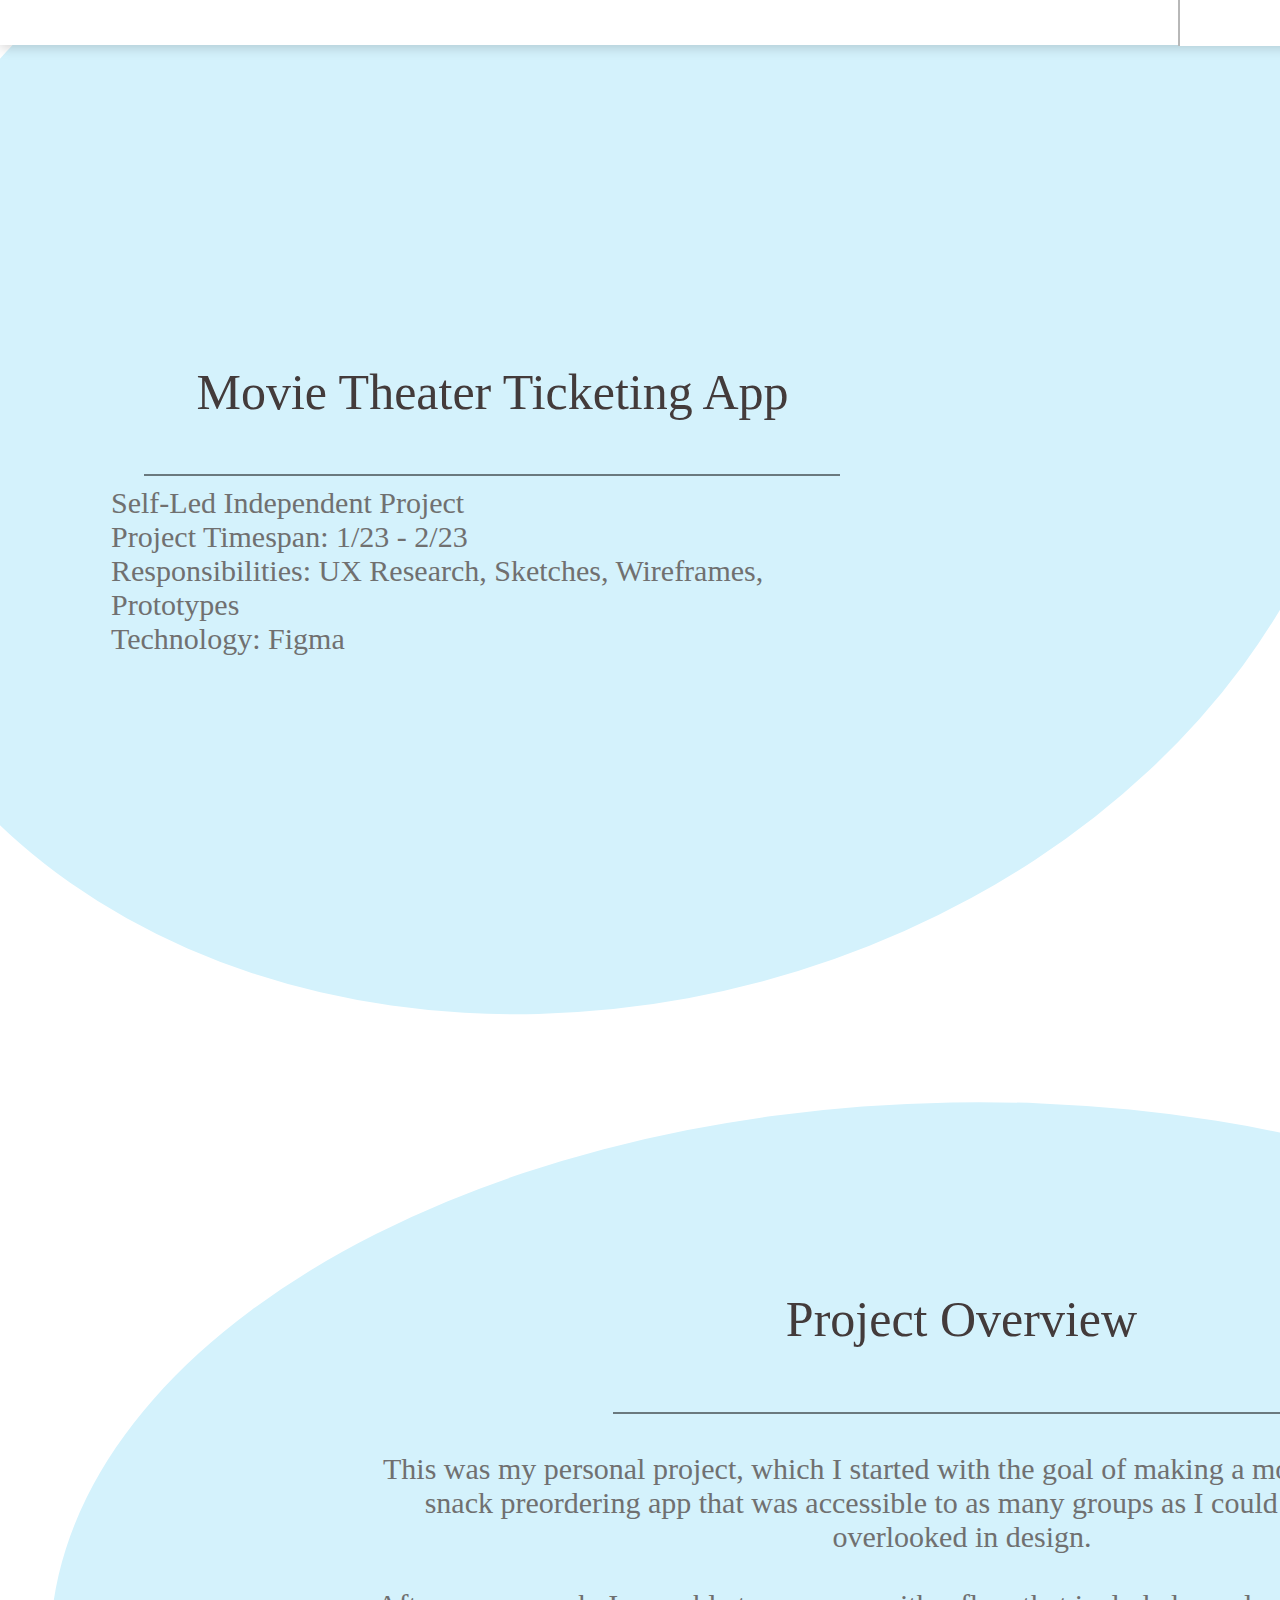
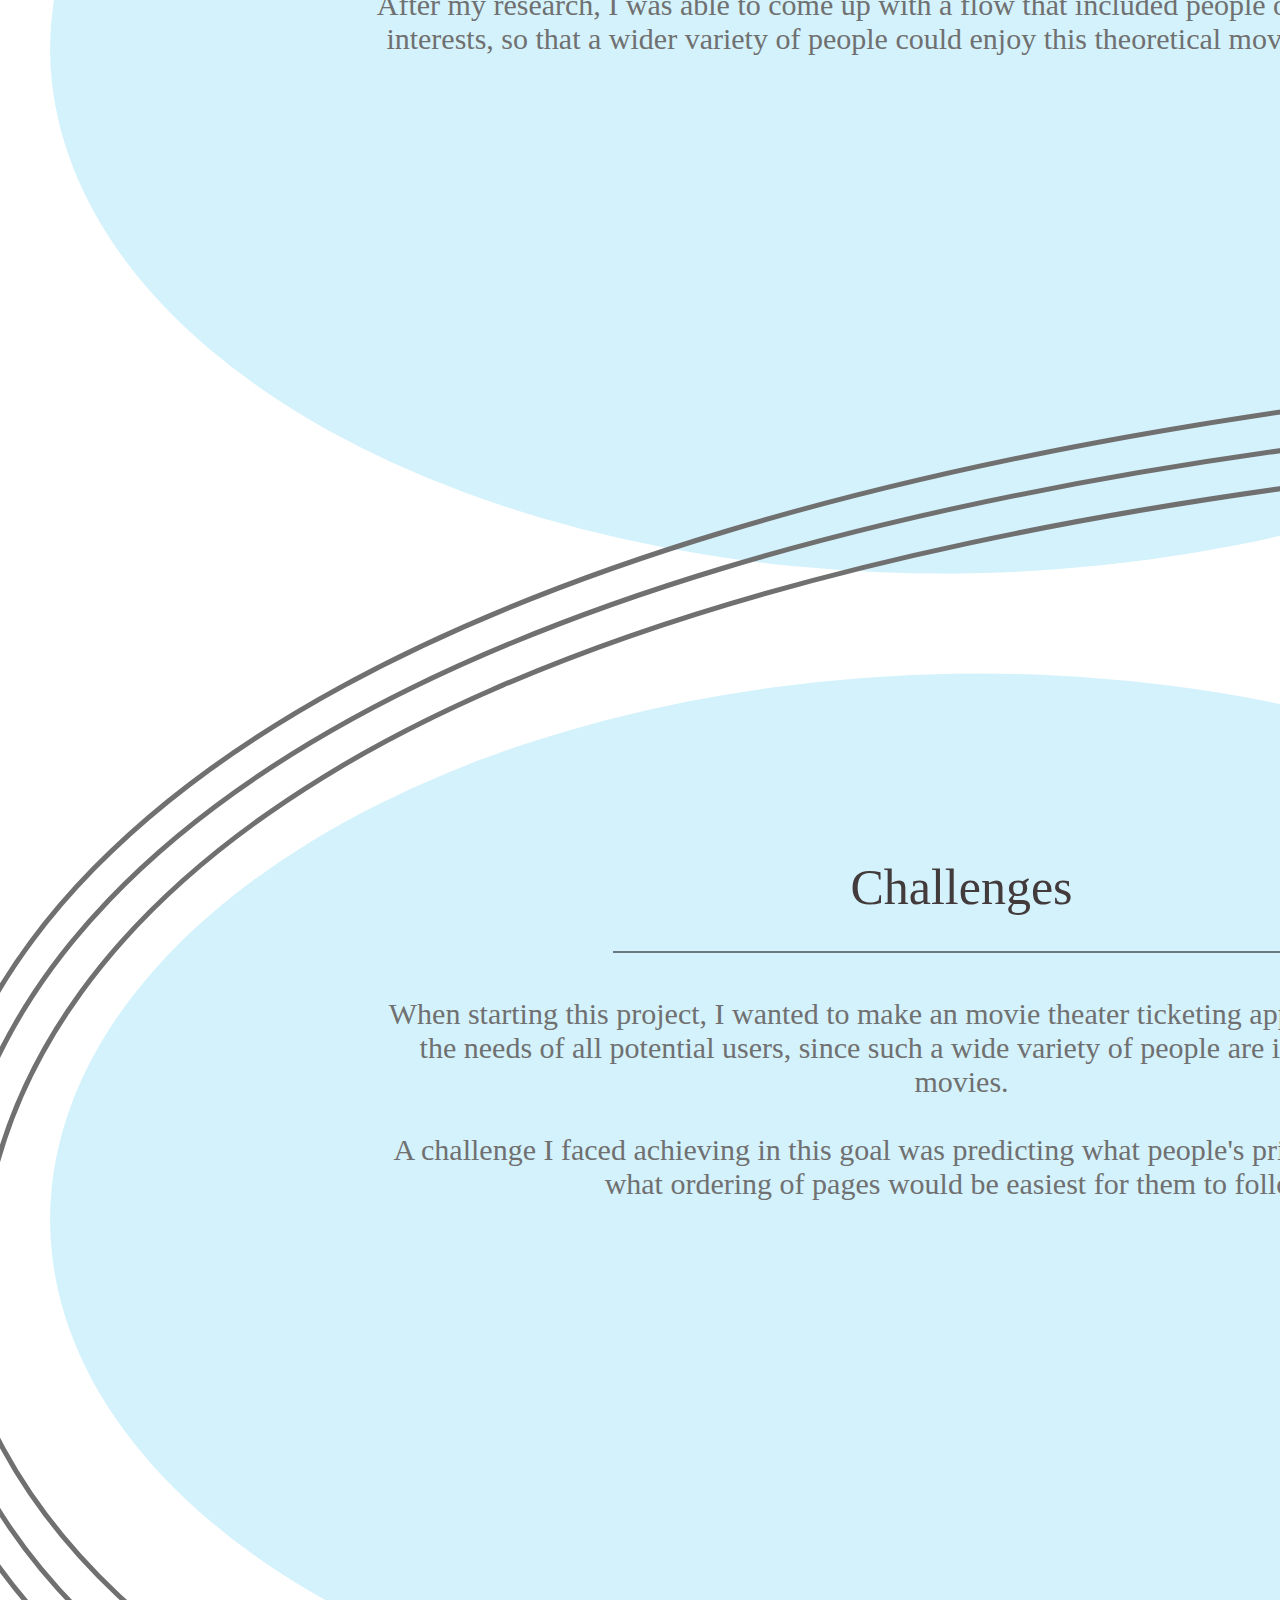
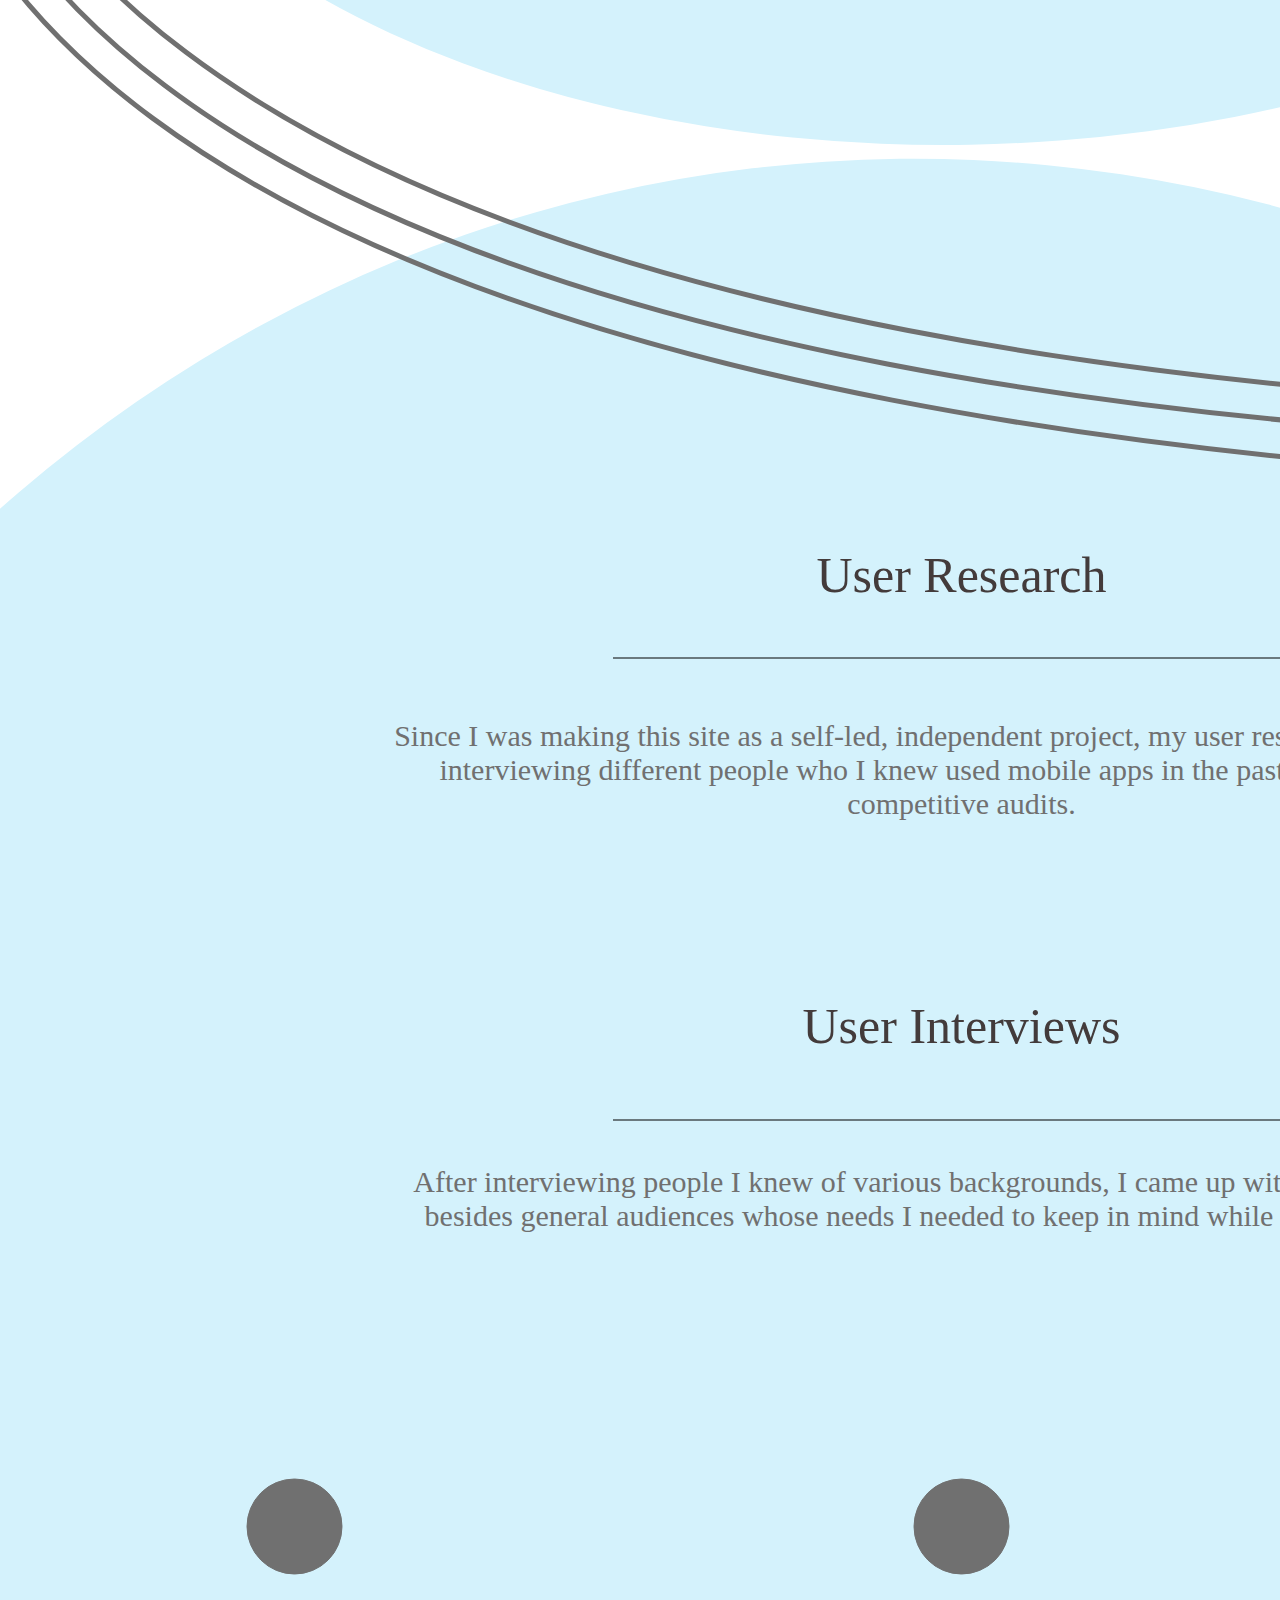
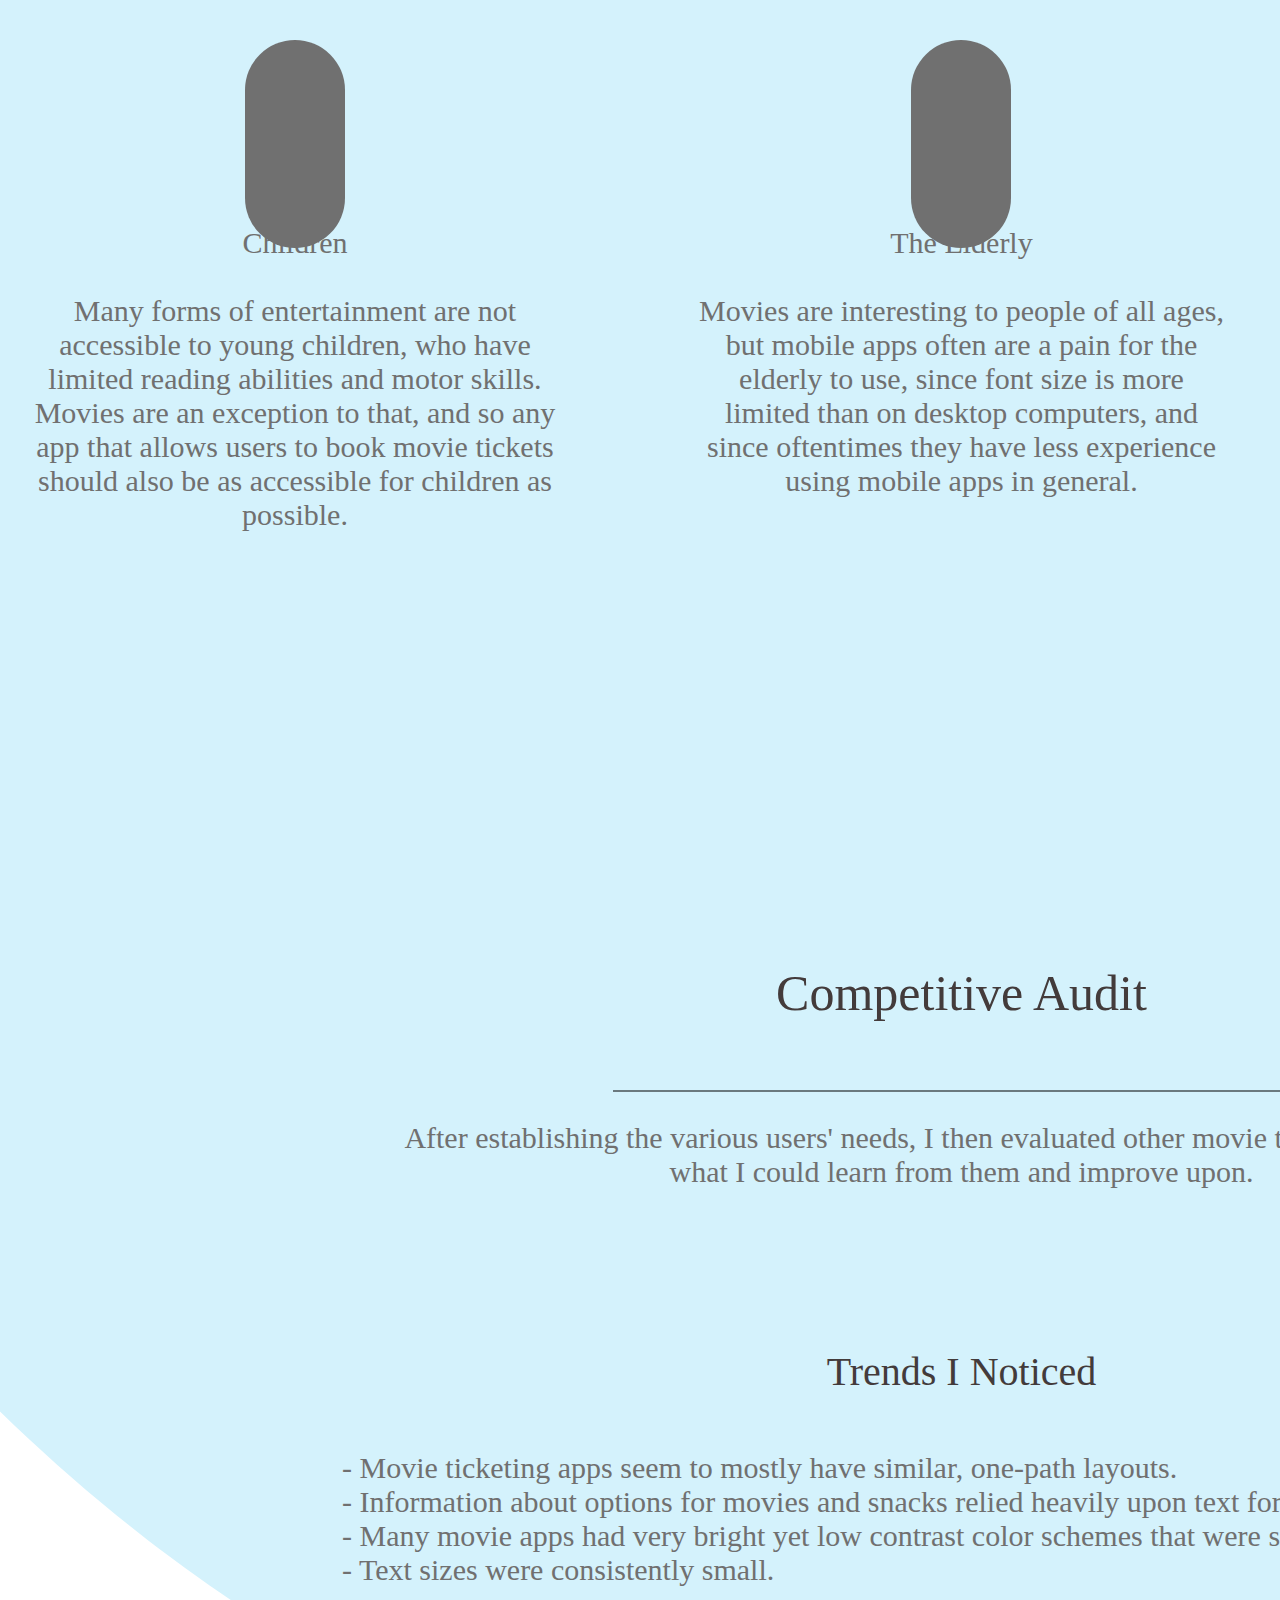
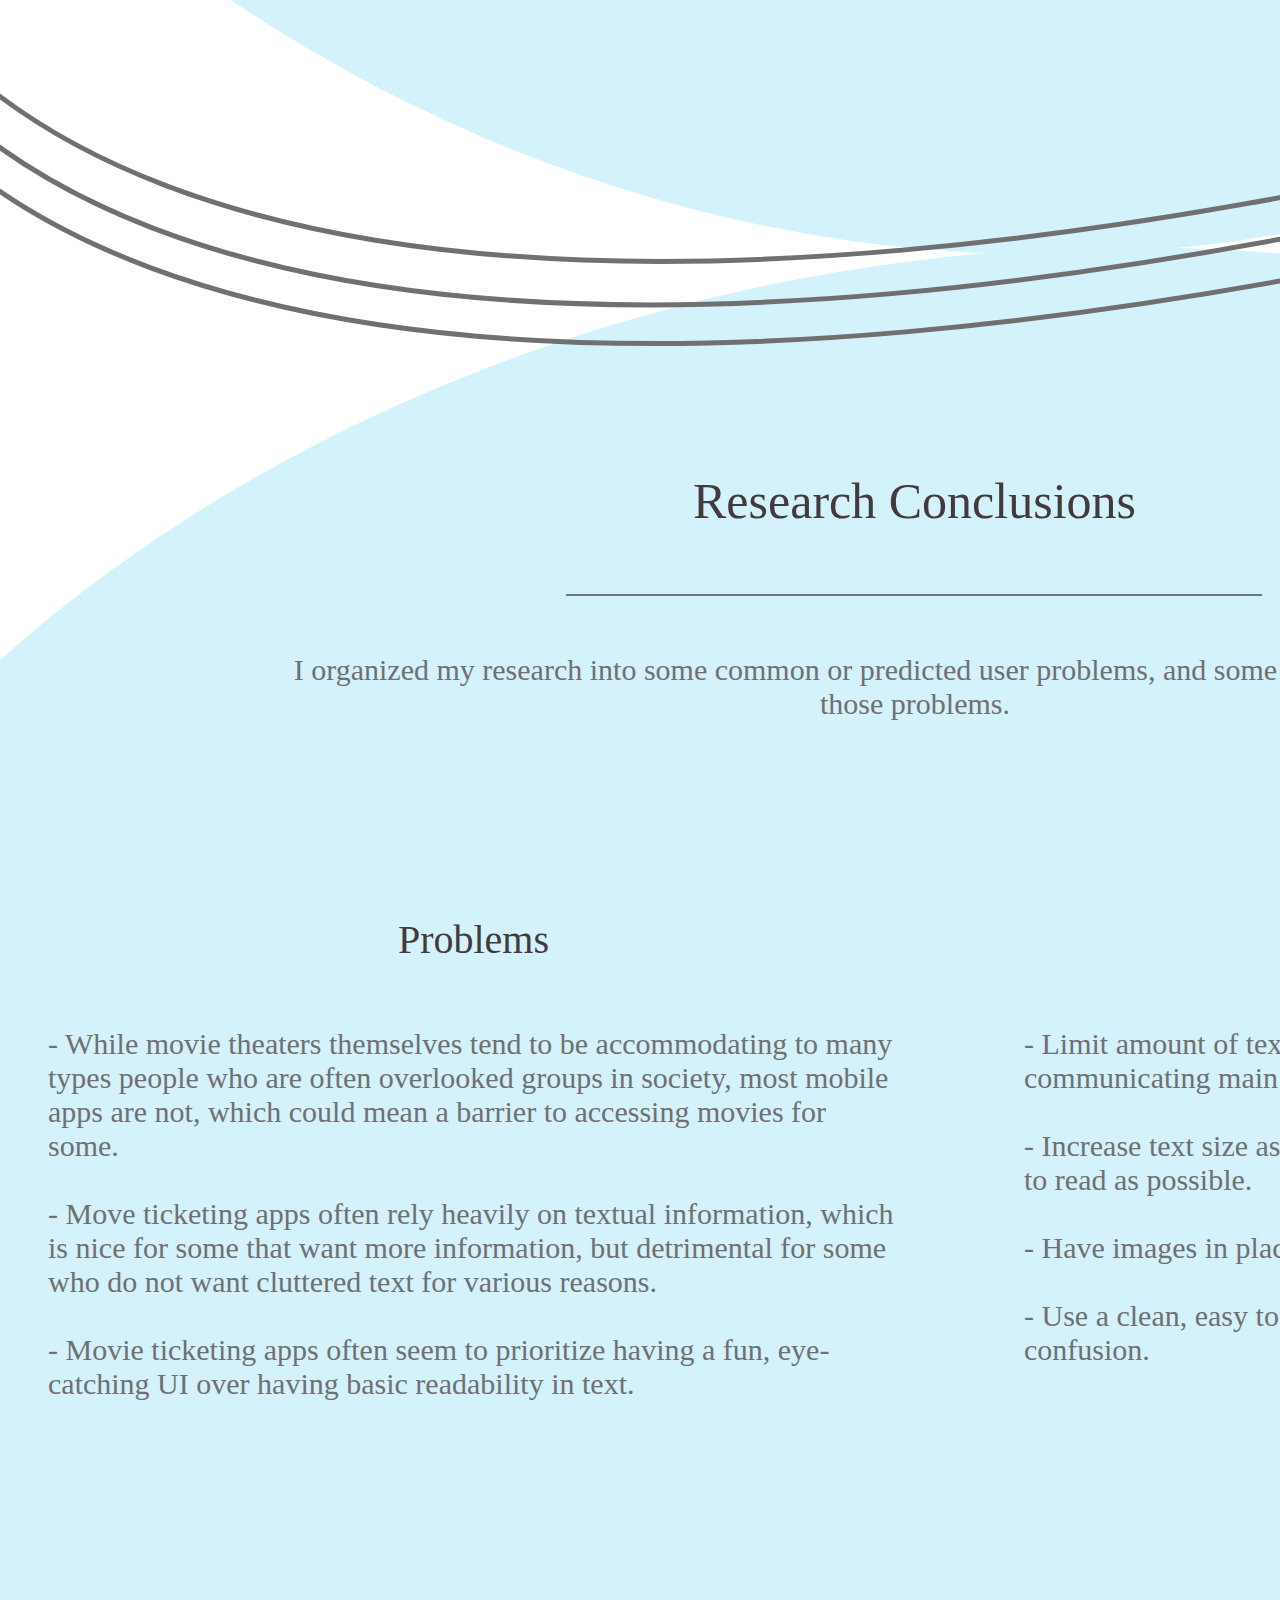
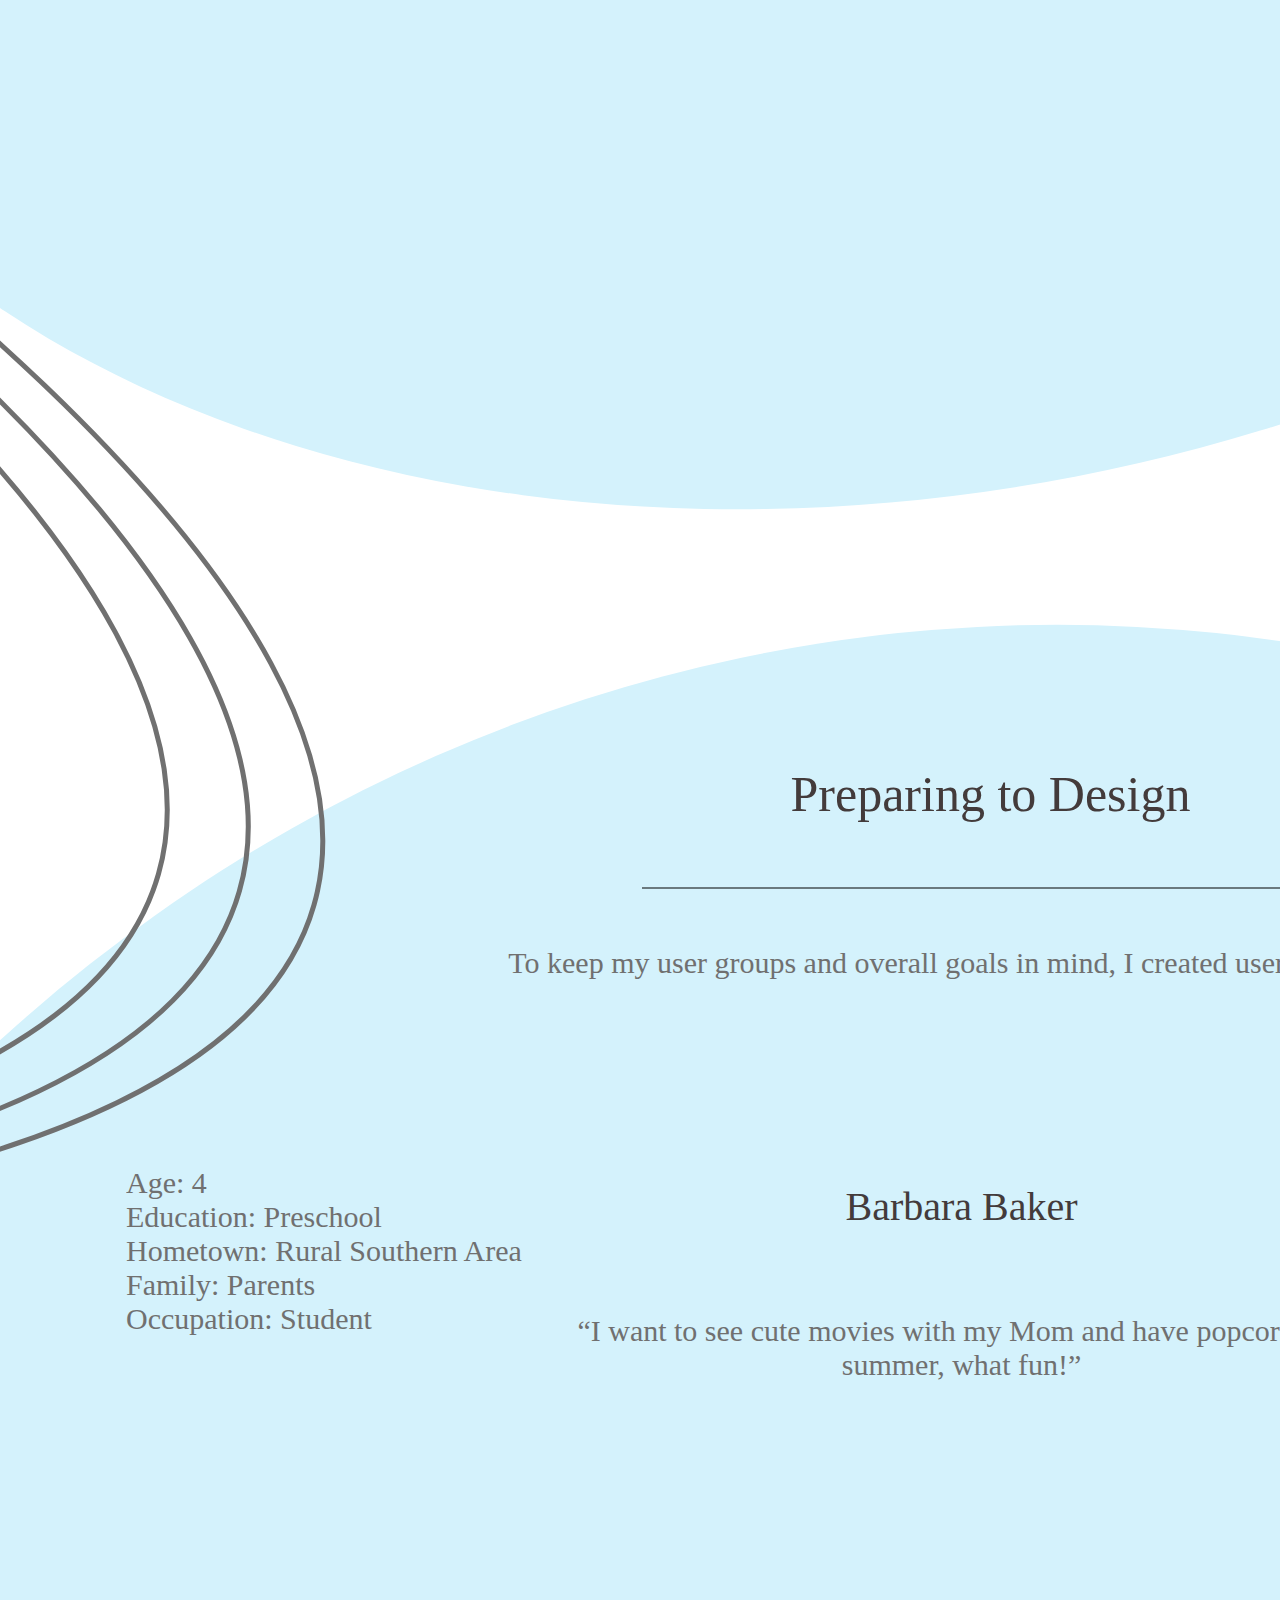
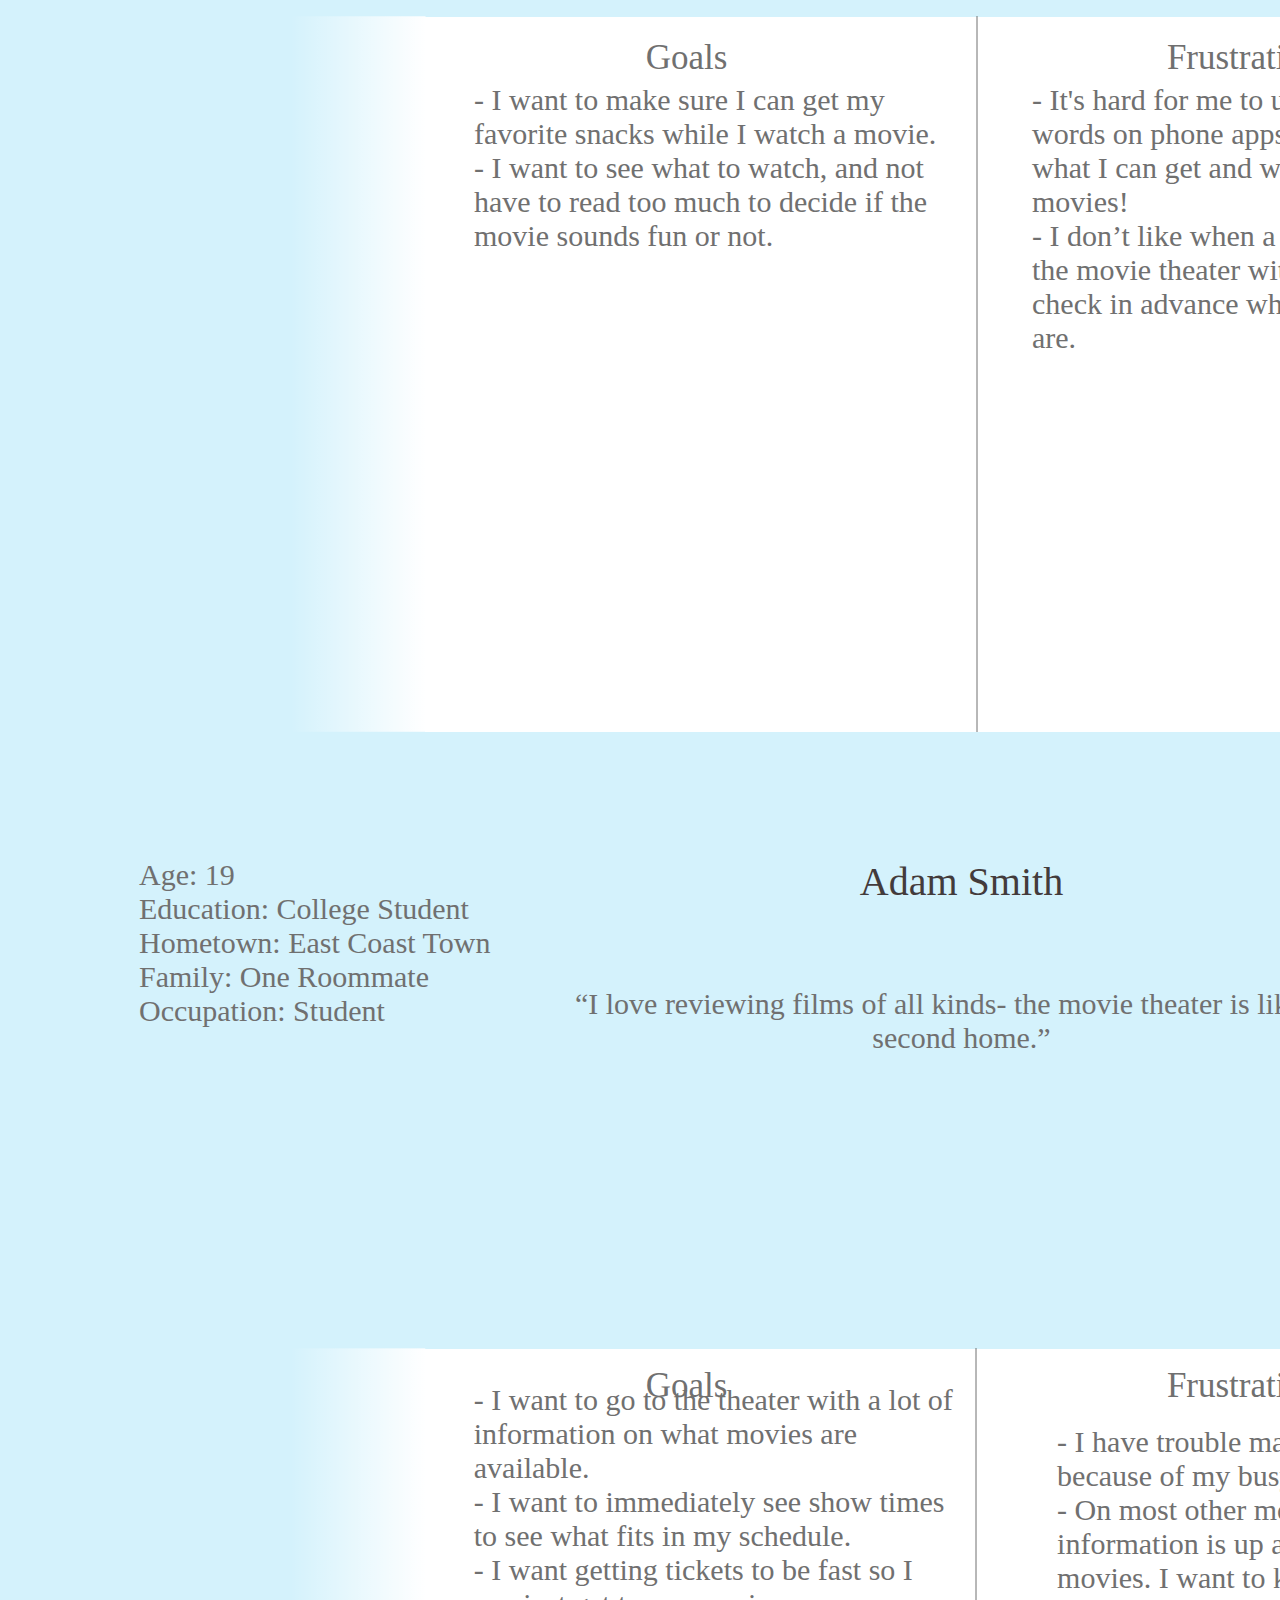
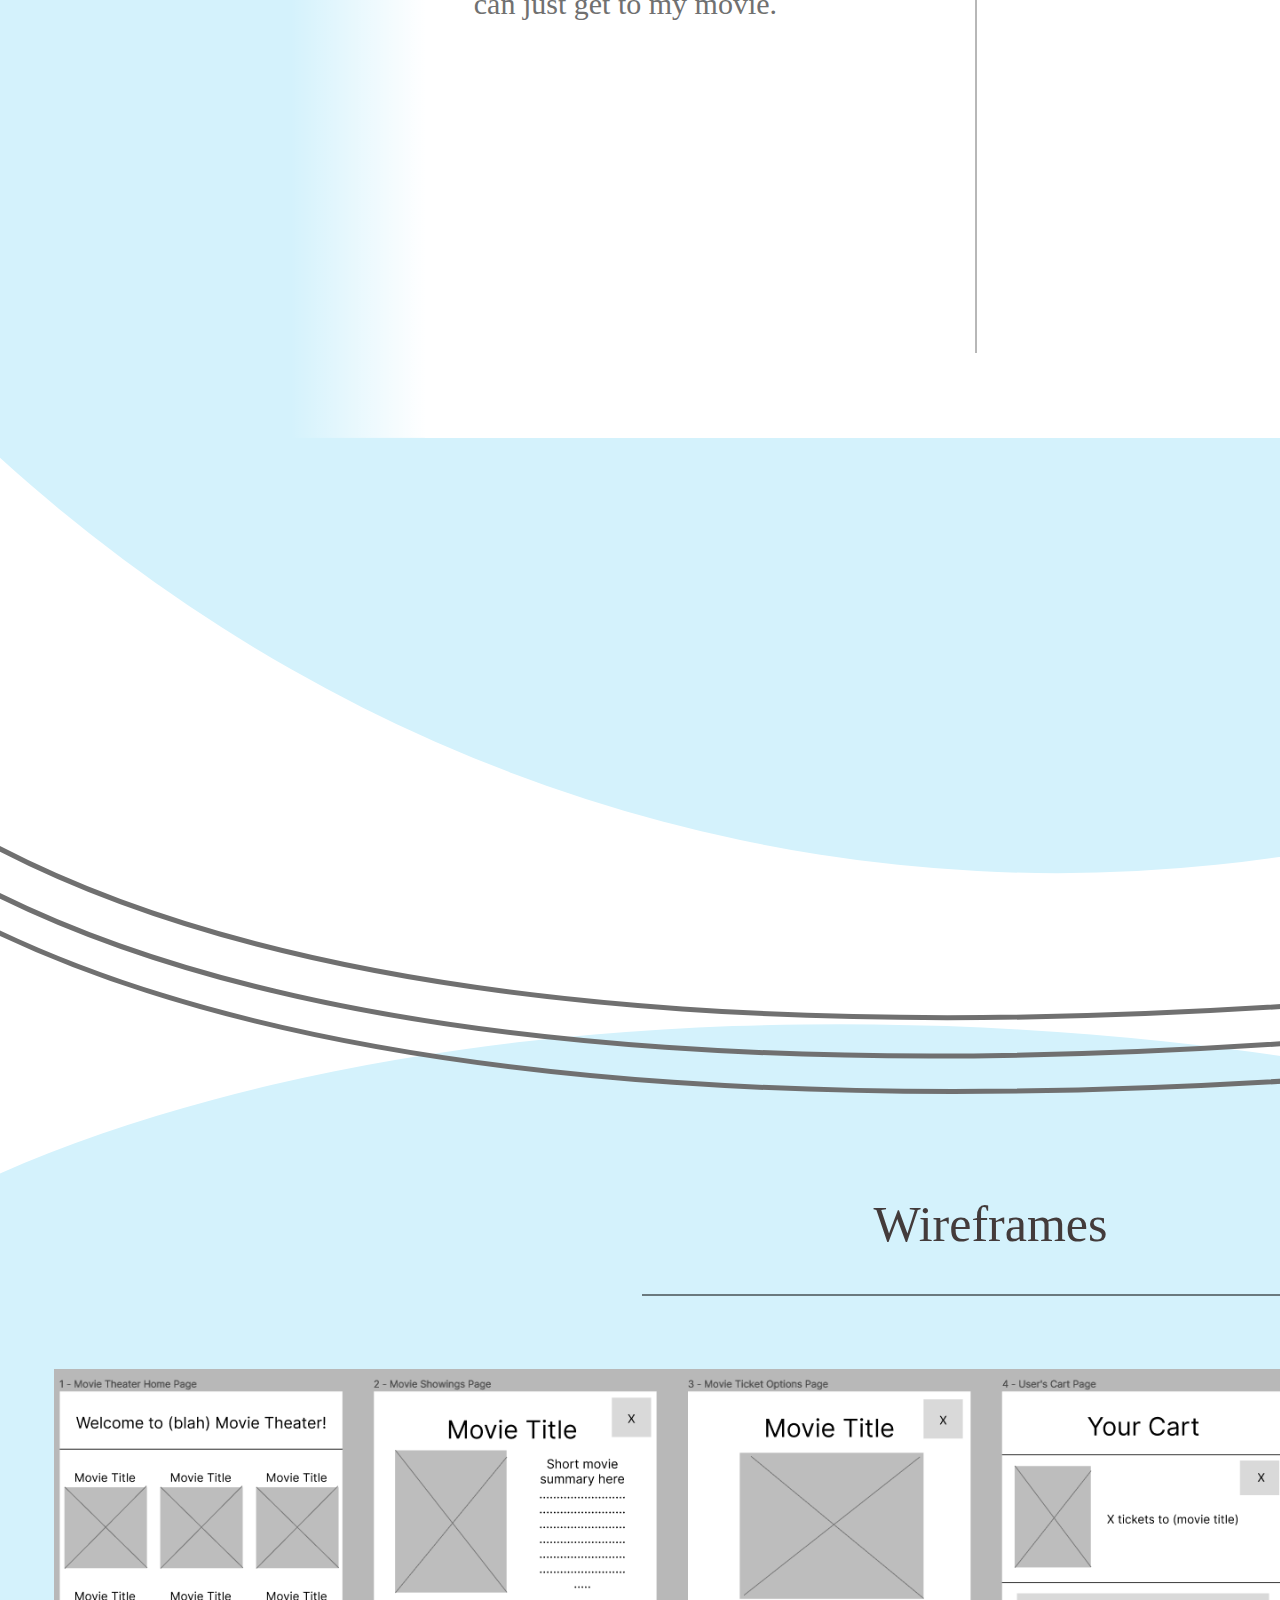
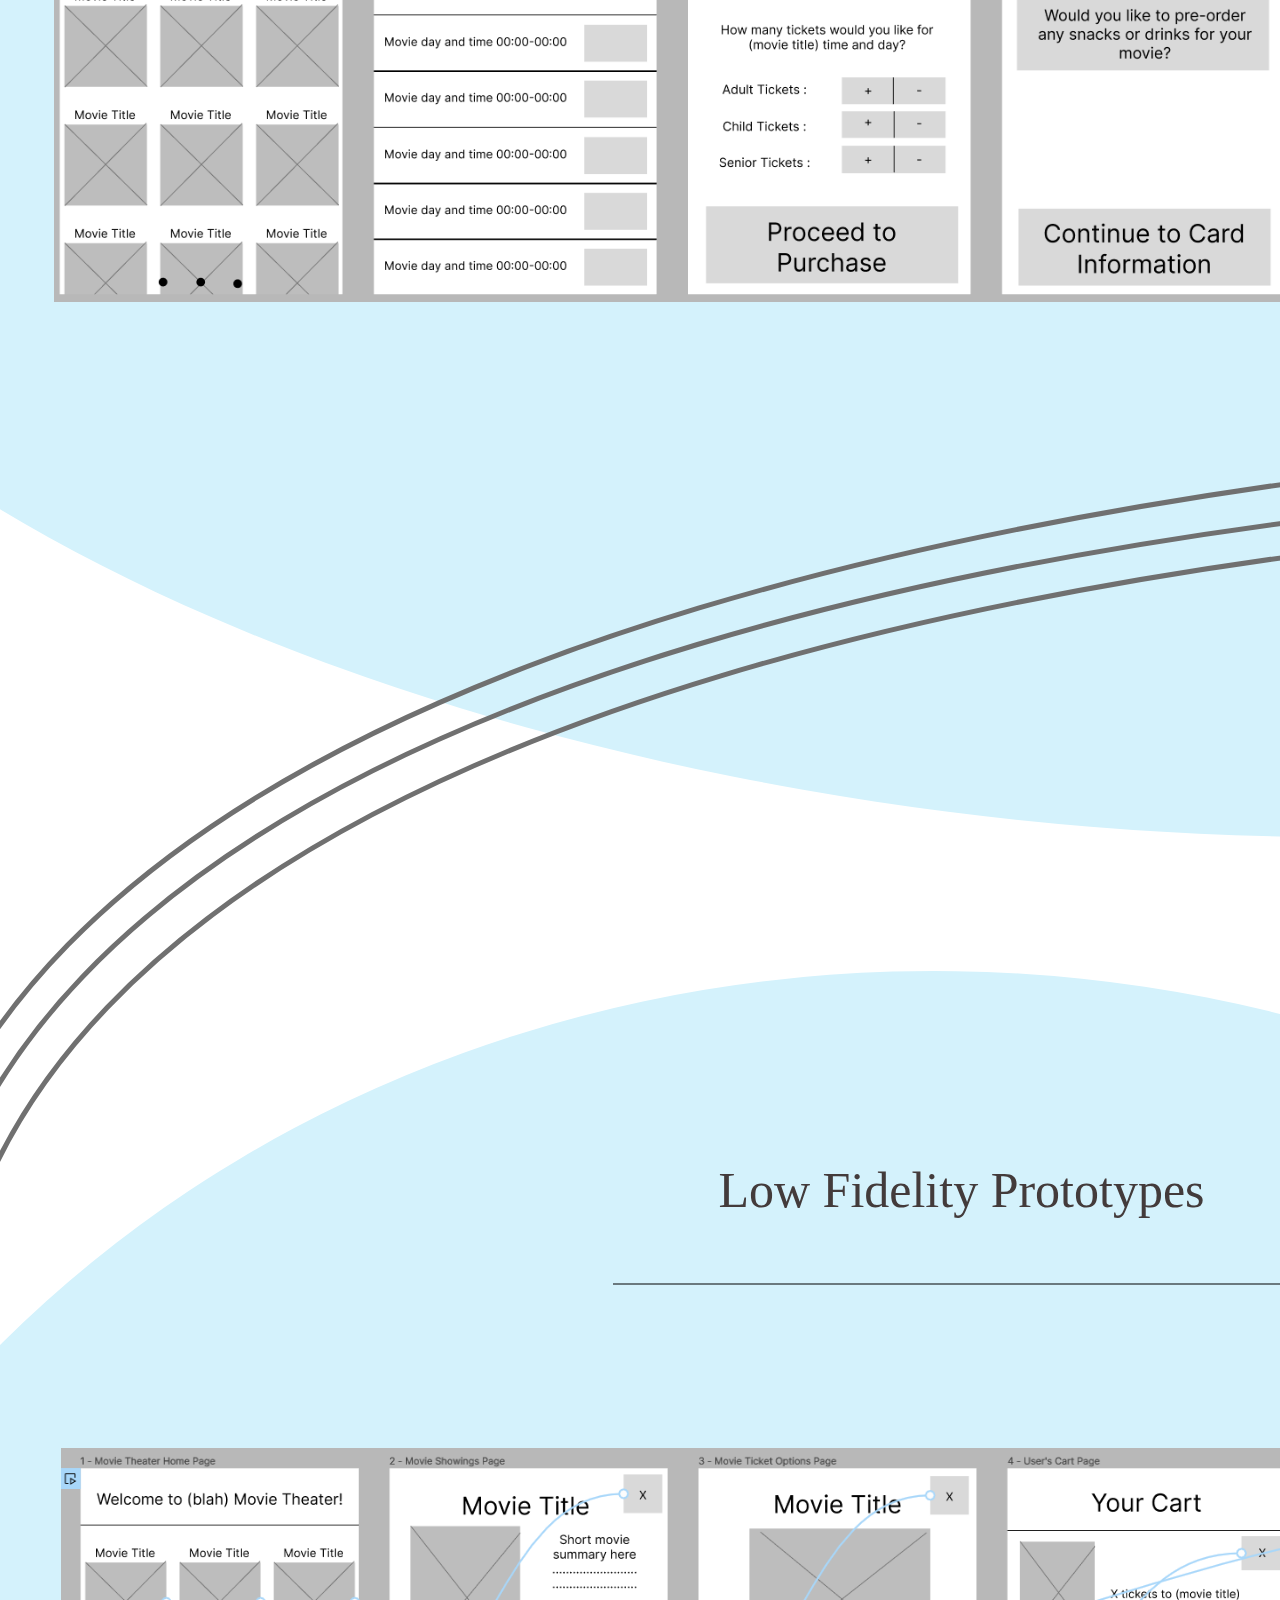
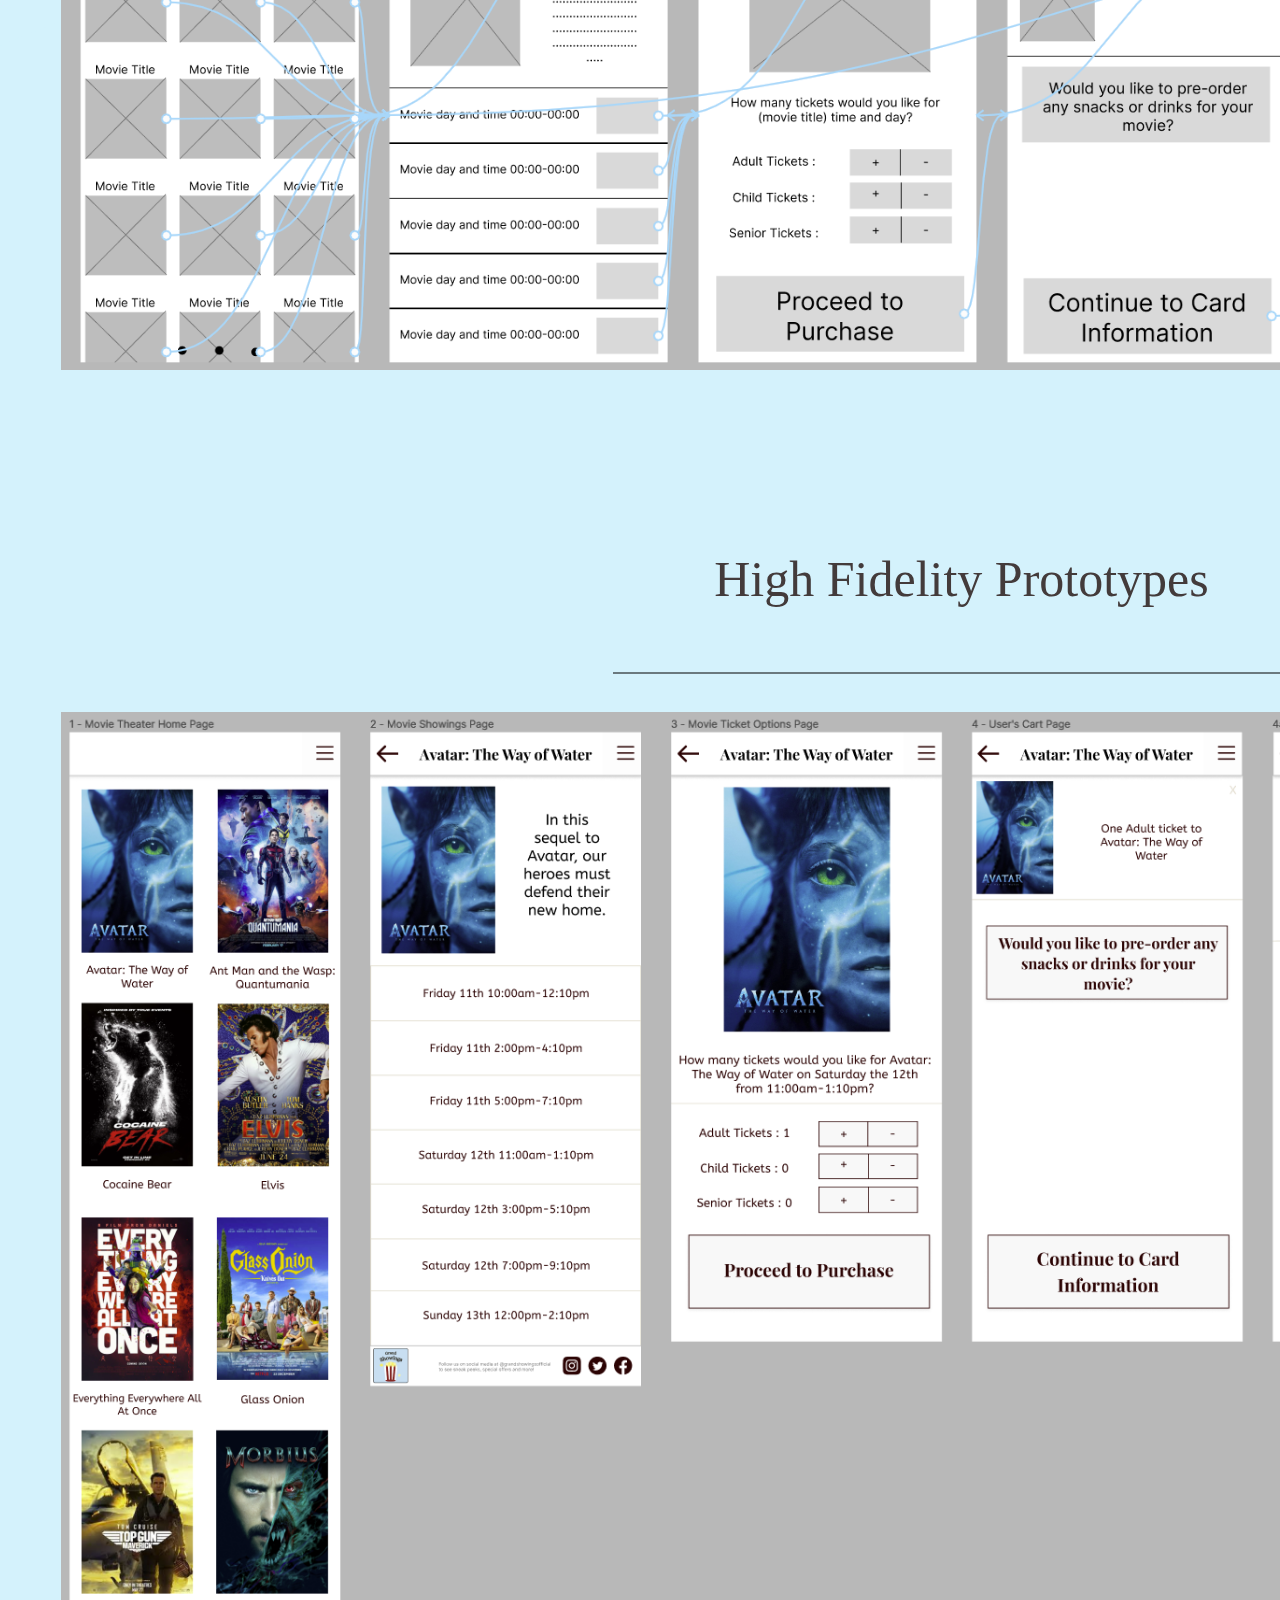
<file: Beier_Portfolio_2023.html>
<!DOCTYPE html>
<html>
<head>
<meta charset="utf-8"/>
<meta http-equiv="X-UA-Compatible" content="IE=edge"/>
<meta name="viewport" content="width=device-width, initial-scale=1.0">
<title>Portfolio</title>
<style id="applicationStylesheet" type="text/css">
	.mediaViewInfo {
		--web-view-name: Movie App;
		--web-view-id: Movie_App;
		--web-scale-on-resize: true;
		--web-enable-deep-linking: true;
	}
	:root {
		--web-view-ids: Movie_App;
	}
	* {
		max-width: 1920px;
		margin: auto;
		padding: 0;
		box-sizing: border-box;
		border: none;
	}
	.content {
		margin: auto;
	}
	#Movie_App {
		position: absolute;
		width: 1920px;
		height: 21447px;
		background-color: rgba(255,255,255,1);
		overflow: hidden;
		--web-view-name: Movie App;
		--web-view-id: Movie_App;
		--web-scale-on-resize: true;
		--web-enable-deep-linking: true;
	}
	@keyframes  {
	
	
	}
	@keyframes  {
	
	
	}
	@keyframes  {
	
	
	}
	@keyframes  {
	
	
	}
	#Ellipse_4_lf {
		fill: rgba(212,242,252,1);
	}
	.Ellipse_4_lf {
		width: 1233px;
		height: 1545px;
		position: absolute;
		overflow: visible;
		transform: matrix(1,0,0,1,-14.1859,-386.5) rotate(75deg);
		transform-origin: center;
	}
	#Movie_Theater_Ticketing_App_lg {
		left: 88px;
		top: 363px;
		position: absolute;
		overflow: visible;
		width: 809px;
		height: 123px;
		text-align: center;
		font-family: Sans Serif Collection;
		font-style: normal;
		font-weight: normal;
		font-size: 50px;
		color: rgba(67,59,59,1);
	}
	#Self-Led_Independent_Project___lh {
		left: 111px;
		top: 486px;
		position: absolute;
		overflow: visible;
		width: 763px;
		height: 436px;
		text-align: left;
		font-family: Sans Serif Collection;
		font-style: normal;
		font-weight: normal;
		font-size: 30px;
		color: rgba(112,112,112,1);
	}
	#Line_1_li {
		fill: transparent;
		stroke: rgba(0,0,0,1);
		stroke-width: 1px;
		stroke-linejoin: miter;
		stroke-linecap: butt;
		stroke-miterlimit: 4;
		shape-rendering: auto;
	}
	.Line_1_li {
		overflow: visible;
		position: absolute;
		width: 696px;
		height: 1px;
		left: 144px;
		top: 474.5px;
		transform: matrix(1,0,0,1,0,0);
	}
	#Path_3_lj {
		fill: transparent;
		stroke: rgba(112,112,112,1);
		stroke-width: 5px;
		stroke-linejoin: miter;
		stroke-linecap: round;
		stroke-miterlimit: 4;
		shape-rendering: auto;
	}
	.Path_3_lj {
		overflow: visible;
		position: absolute;
		width: 980.136px;
		height: 1298.666px;
		transform: matrix(1,0,0,1,1615.527,-14.3138) rotate(-4deg);
		transform-origin: center;
		left: 0px;
		top: 0px;
	}
	#Path_80 {
		fill: transparent;
		stroke: rgba(112,112,112,1);
		stroke-width: 1px;
		stroke-linejoin: miter;
		stroke-linecap: butt;
		stroke-miterlimit: 4;
		shape-rendering: auto;
	}
	.Path_80 {
		overflow: visible;
		position: absolute;
		width: 1px;
		height: 1px;
		left: 146.504px;
		top: 14466.504px;
		transform: matrix(1,0,0,1,0,0);
	}
	#Ellipse_42 {
		fill: rgba(212,242,252,1);
	}
	.Ellipse_42 {
		width: 3247.456px;
		height: 3448.351px;
		position: absolute;
		overflow: visible;
		transform: matrix(1,0,0,1,-566.6047,8624.8183) rotate(0deg);
		transform-origin: center;
	}
	#Ellipse_43 {
		fill: rgba(212,242,252,1);
	}
	.Ellipse_43 {
		width: 2998.61px;
		height: 3310.758px;
		position: absolute;
		overflow: visible;
		transform: matrix(1,0,0,1,-505.8537,3472.5488) rotate(-13deg);
		transform-origin: center;
	}
	#Ellipse_44 {
		fill: rgba(212,242,252,1);
	}
	.Ellipse_44 {
		width: 2577.51px;
		height: 1816.217px;
		position: absolute;
		overflow: visible;
		transform: matrix(1,0,0,1,-345.5046,6744.0236) rotate(-13deg);
		transform-origin: center;
	}
	#Ellipse_45 {
		fill: rgba(212,242,252,1);
	}
	.Ellipse_45 {
		width: 1822px;
		height: 1071px;
		position: absolute;
		overflow: visible;
		transform: matrix(1,0,0,1,50,1102.3142) rotate(-1deg);
		transform-origin: center;
	}
	#Path_81 {
		fill: transparent;
		stroke: rgba(112,112,112,1);
		stroke-width: 5px;
		stroke-linejoin: miter;
		stroke-linecap: butt;
		stroke-miterlimit: 4;
		shape-rendering: auto;
	}
	.Path_81 {
		overflow: visible;
		position: absolute;
		width: 521.782px;
		height: 2317.071px;
		transform: matrix(1,0,0,1,722.4627,1198.7478) rotate(72deg);
		transform-origin: center;
		left: 0px;
		top: 0px;
	}
	#Path_82 {
		fill: transparent;
		stroke: rgba(112,112,112,1);
		stroke-width: 5px;
		stroke-linejoin: miter;
		stroke-linecap: butt;
		stroke-miterlimit: 4;
		shape-rendering: auto;
	}
	.Path_82 {
		overflow: visible;
		position: absolute;
		width: 521.477px;
		height: 2376.639px;
		transform: matrix(1,0,0,1,728.118,1131.0649) rotate(72deg);
		transform-origin: center;
		left: 0px;
		top: 0px;
	}
	#Path_83 {
		fill: transparent;
		stroke: rgba(112,112,112,1);
		stroke-width: 5px;
		stroke-linejoin: miter;
		stroke-linecap: butt;
		stroke-miterlimit: 4;
		shape-rendering: auto;
	}
	.Path_83 {
		overflow: visible;
		position: absolute;
		width: 530.385px;
		height: 2317.093px;
		transform: matrix(1,0,0,1,750.6045,1230.4965) rotate(72deg);
		transform-origin: center;
		left: 0px;
		top: 0px;
	}
	#Path_84 {
		fill: transparent;
		stroke: rgba(112,112,112,1);
		stroke-width: 5px;
		stroke-linejoin: miter;
		stroke-linecap: butt;
		stroke-miterlimit: 4;
		shape-rendering: auto;
	}
	.Path_84 {
		overflow: visible;
		position: absolute;
		width: 504.724px;
		height: 2577.275px;
		transform: matrix(1,0,0,1,889.4938,2071.9368) rotate(-78deg);
		transform-origin: center;
		left: 0px;
		top: 0px;
	}
	#Path_85 {
		fill: transparent;
		stroke: rgba(112,112,112,1);
		stroke-width: 5px;
		stroke-linejoin: miter;
		stroke-linecap: butt;
		stroke-miterlimit: 4;
		shape-rendering: auto;
	}
	.Path_85 {
		overflow: visible;
		position: absolute;
		width: 504.691px;
		height: 2636.929px;
		transform: matrix(1,0,0,1,898.9622,2079.28) rotate(-78deg);
		transform-origin: center;
		left: 0px;
		top: 0px;
	}
	#Path_86 {
		fill: transparent;
		stroke: rgba(112,112,112,1);
		stroke-width: 5px;
		stroke-linejoin: miter;
		stroke-linecap: butt;
		stroke-miterlimit: 4;
		shape-rendering: auto;
	}
	.Path_86 {
		overflow: visible;
		position: absolute;
		width: 504.724px;
		height: 2577.275px;
		transform: matrix(1,0,0,1,910.3991,2038.4817) rotate(-78deg);
		transform-origin: center;
		left: 0px;
		top: 0px;
	}
	#Path_87 {
		fill: transparent;
		stroke: rgba(112,112,112,1);
		stroke-width: 5px;
		stroke-linejoin: miter;
		stroke-linecap: round;
		stroke-miterlimit: 4;
		shape-rendering: auto;
	}
	.Path_87 {
		overflow: visible;
		position: absolute;
		width: 1403.005px;
		height: 1356.953px;
		transform: matrix(1,0,0,1,-1184.1442,7840.258) rotate(192deg);
		transform-origin: center;
		left: 0px;
		top: 0px;
	}
	#Path_88 {
		fill: transparent;
		stroke: rgba(112,112,112,1);
		stroke-width: 5px;
		stroke-linejoin: miter;
		stroke-linecap: round;
		stroke-miterlimit: 4;
		shape-rendering: auto;
	}
	.Path_88 {
		overflow: visible;
		position: absolute;
		width: 1403.005px;
		height: 1356.953px;
		transform: matrix(1,0,0,1,-1028.6169,7871.2599) rotate(192deg);
		transform-origin: center;
		left: 0px;
		top: 0px;
	}
	#Path_89 {
		fill: transparent;
		stroke: rgba(112,112,112,1);
		stroke-width: 5px;
		stroke-linejoin: miter;
		stroke-linecap: round;
		stroke-miterlimit: 4;
		shape-rendering: auto;
	}
	.Path_89 {
		overflow: visible;
		position: absolute;
		width: 1401.697px;
		height: 1356.953px;
		transform: matrix(1,0,0,1,-1102.0979,7858.0537) rotate(192deg);
		transform-origin: center;
		left: 0px;
		top: 0px;
	}
	#This_was_my_personal_project_w_ly {
		left: 376px;
		top: 1452px;
		position: absolute;
		overflow: visible;
		width: 1172px;
		height: 622px;
		text-align: center;
		font-family: Sans Serif Collection;
		font-style: normal;
		font-weight: normal;
		font-size: 30px;
		color: rgba(112,112,112,1);
	}
	#Ellipse_46 {
		fill: rgba(212,242,252,1);
	}
	.Ellipse_46 {
		width: 1822px;
		height: 1071px;
		position: absolute;
		overflow: visible;
		transform: matrix(1,0,0,1,50,2273.7576) rotate(-1deg);
		transform-origin: center;
	}
	#Challenges_l {
		left: 489px;
		top: 2458.443px;
		position: absolute;
		overflow: visible;
		width: 945px;
		height: 67px;
		text-align: center;
		font-family: Sans Serif Collection;
		font-style: normal;
		font-weight: normal;
		font-size: 50px;
		color: rgba(67,59,59,1);
	}
	#Line_51 {
		fill: transparent;
		stroke: rgba(0,0,0,1);
		stroke-width: 1px;
		stroke-linejoin: miter;
		stroke-linecap: butt;
		stroke-miterlimit: 4;
		shape-rendering: auto;
	}
	.Line_51 {
		overflow: visible;
		position: absolute;
		width: 696px;
		height: 1px;
		left: 613px;
		top: 2552.443px;
		transform: matrix(1,0,0,1,0,0);
	}
	#When_starting_this_project_I_w_l {
		left: 375.5px;
		top: 2596.789px;
		position: absolute;
		overflow: visible;
		width: 1172px;
		height: 560px;
		text-align: center;
		font-family: Sans Serif Collection;
		font-style: normal;
		font-weight: normal;
		font-size: 30px;
		color: rgba(112,112,112,1);
	}
	#User_Research_l {
		left: 489px;
		top: 3746.443px;
		position: absolute;
		overflow: visible;
		width: 945px;
		height: 123px;
		text-align: center;
		font-family: Sans Serif Collection;
		font-style: normal;
		font-weight: normal;
		font-size: 50px;
		color: rgba(67,59,59,1);
	}
	#Line_52 {
		fill: transparent;
		stroke: rgba(0,0,0,1);
		stroke-width: 1px;
		stroke-linejoin: miter;
		stroke-linecap: butt;
		stroke-miterlimit: 4;
		shape-rendering: auto;
	}
	.Line_52 {
		overflow: visible;
		position: absolute;
		width: 696px;
		height: 1px;
		left: 613px;
		top: 3857.789px;
		transform: matrix(1,0,0,1,0,0);
	}
	#Since_I_was_making_this_site_a_l {
		left: 375.5px;
		top: 3918.7px;
		position: absolute;
		overflow: visible;
		width: 1172px;
		height: 293px;
		text-align: center;
		font-family: Sans Serif Collection;
		font-style: normal;
		font-weight: normal;
		font-size: 30px;
		color: rgba(112,112,112,1);
	}
	#User_Interviews_l {
		left: 489px;
		top: 4197.443px;
		position: absolute;
		overflow: visible;
		width: 945px;
		height: 123px;
		text-align: center;
		font-family: Sans Serif Collection;
		font-style: normal;
		font-weight: normal;
		font-size: 50px;
		color: rgba(67,59,59,1);
	}
	#Line_53 {
		fill: transparent;
		stroke: rgba(0,0,0,1);
		stroke-width: 1px;
		stroke-linejoin: miter;
		stroke-linecap: butt;
		stroke-miterlimit: 4;
		shape-rendering: auto;
	}
	.Line_53 {
		overflow: visible;
		position: absolute;
		width: 696px;
		height: 1px;
		left: 613px;
		top: 4320.443px;
		transform: matrix(1,0,0,1,0,0);
	}
	#After_interviewing_people_I_kn_l {
		left: 375.5px;
		top: 4365.146px;
		position: absolute;
		overflow: visible;
		width: 1172px;
		height: 235px;
		text-align: center;
		font-family: Sans Serif Collection;
		font-style: normal;
		font-weight: normal;
		font-size: 30px;
		color: rgba(112,112,112,1);
	}
	#Ellipse_47 {
		fill: rgba(112,112,112,1);
		stroke: rgba(112,112,112,1);
		stroke-width: 1px;
		stroke-linejoin: miter;
		stroke-linecap: butt;
		stroke-miterlimit: 4;
		shape-rendering: auto;
	}
	.Ellipse_47 {
		position: absolute;
		overflow: visible;
		width: 95px;
		height: 95px;
		left: 247px;
		top: 4679px;
	}
	#Line_54 {
		fill: transparent;
		stroke: rgba(112,112,112,1);
		stroke-width: 100px;
		stroke-linejoin: miter;
		stroke-linecap: round;
		stroke-miterlimit: 4;
		shape-rendering: auto;
	}
	.Line_54 {
		overflow: visible;
		position: absolute;
		width: 100px;
		height: 208px;
		left: 294.5px;
		top: 4839.5px;
		transform: matrix(1,0,0,1,0,0);
	}
	#Ellipse_48 {
		fill: rgba(112,112,112,1);
		stroke: rgba(112,112,112,1);
		stroke-width: 1px;
		stroke-linejoin: miter;
		stroke-linecap: butt;
		stroke-miterlimit: 4;
		shape-rendering: auto;
	}
	.Ellipse_48 {
		position: absolute;
		overflow: visible;
		width: 95px;
		height: 95px;
		left: 914px;
		top: 4679px;
	}
	#Line_55 {
		fill: transparent;
		stroke: rgba(112,112,112,1);
		stroke-width: 100px;
		stroke-linejoin: miter;
		stroke-linecap: round;
		stroke-miterlimit: 4;
		shape-rendering: auto;
	}
	.Line_55 {
		overflow: visible;
		position: absolute;
		width: 100px;
		height: 208px;
		left: 961px;
		top: 4839.5px;
		transform: matrix(1,0,0,1,0,0);
	}
	#Line_56 {
		fill: transparent;
		stroke: rgba(112,112,112,1);
		stroke-width: 100px;
		stroke-linejoin: miter;
		stroke-linecap: round;
		stroke-miterlimit: 4;
		shape-rendering: auto;
	}
	.Line_56 {
		overflow: visible;
		position: absolute;
		width: 100px;
		height: 208px;
		left: 1627.5px;
		top: 4839.5px;
		transform: matrix(1,0,0,1,0,0);
	}
	#Ellipse_49 {
		fill: rgba(112,112,112,1);
		stroke: rgba(112,112,112,1);
		stroke-width: 1px;
		stroke-linejoin: miter;
		stroke-linecap: butt;
		stroke-miterlimit: 4;
		shape-rendering: auto;
	}
	.Ellipse_49 {
		position: absolute;
		overflow: visible;
		width: 95px;
		height: 95px;
		left: 1580px;
		top: 4679px;
	}
	#Children__Many_forms_of_entert {
		left: 31.5px;
		top: 5026.354px;
		position: absolute;
		overflow: visible;
		width: 527px;
		height: 692.6455078125px;
		text-align: center;
		font-family: Sans Serif Collection;
		font-style: normal;
		font-weight: normal;
		font-size: 30px;
		color: rgba(112,112,112,1);
	}
	#The_Elderly__Movies_are_intere {
		left: 698px;
		top: 5026.354px;
		position: absolute;
		overflow: visible;
		width: 527px;
		height: 820px;
		text-align: center;
		font-family: Sans Serif Collection;
		font-style: normal;
		font-weight: normal;
		font-size: 30px;
		color: rgba(112,112,112,1);
	}
	#Individuals_with_Reading_Diffi {
		left: 1364.5px;
		top: 5026.354px;
		position: absolute;
		overflow: visible;
		width: 527px;
		height: 754.1455078125px;
		text-align: center;
		font-family: Sans Serif Collection;
		font-style: normal;
		font-weight: normal;
		font-size: 30px;
		color: rgba(112,112,112,1);
	}
	#Competitive_Audit_mi {
		left: 489px;
		top: 5764px;
		position: absolute;
		overflow: visible;
		width: 945px;
		height: 123px;
		text-align: center;
		font-family: Sans Serif Collection;
		font-style: normal;
		font-weight: normal;
		font-size: 50px;
		color: rgba(67,59,59,1);
	}
	#Line_57 {
		fill: transparent;
		stroke: rgba(0,0,0,1);
		stroke-width: 1px;
		stroke-linejoin: miter;
		stroke-linecap: butt;
		stroke-miterlimit: 4;
		shape-rendering: auto;
	}
	.Line_57 {
		overflow: visible;
		position: absolute;
		width: 696px;
		height: 1px;
		left: 613px;
		top: 5891px;
		transform: matrix(1,0,0,1,0,0);
	}
	#After_establishing_the_various_mk {
		left: 375.5px;
		top: 5920.854px;
		position: absolute;
		overflow: visible;
		width: 1172px;
		height: 159px;
		text-align: center;
		font-family: Sans Serif Collection;
		font-style: normal;
		font-weight: normal;
		font-size: 30px;
		color: rgba(112,112,112,1);
	}
	#Trends_I_Noticed_ml {
		left: 489px;
		top: 6148px;
		position: absolute;
		overflow: visible;
		width: 945px;
		height: 99px;
		text-align: center;
		font-family: Sans Serif Collection;
		font-style: normal;
		font-weight: normal;
		font-size: 40px;
		color: rgba(67,59,59,1);
	}
	#n_-_Movie_ticketing_apps_seem_ {
		left: 342px;
		top: 6251px;
		position: absolute;
		overflow: visible;
		width: 1354.5px;
		height: 389px;
		text-align: left;
		font-family: Sans Serif Collection;
		font-style: normal;
		font-weight: normal;
		font-size: 30px;
		color: rgba(112,112,112,1);
	}
	#Research_Conclusions_mn {
		left: 442px;
		top: 6872px;
		position: absolute;
		overflow: visible;
		width: 945px;
		height: 123px;
		text-align: center;
		font-family: Sans Serif Collection;
		font-style: normal;
		font-weight: normal;
		font-size: 50px;
		color: rgba(67,59,59,1);
	}
	#Line_58 {
		fill: transparent;
		stroke: rgba(0,0,0,1);
		stroke-width: 1px;
		stroke-linejoin: miter;
		stroke-linecap: butt;
		stroke-miterlimit: 4;
		shape-rendering: auto;
	}
	.Line_58 {
		overflow: visible;
		position: absolute;
		width: 696px;
		height: 1px;
		left: 566px;
		top: 6995px;
		transform: matrix(1,0,0,1,0,0);
	}
	#Path_90 {
		fill: transparent;
		stroke: rgba(112,112,112,1);
		stroke-width: 5px;
		stroke-linejoin: miter;
		stroke-linecap: butt;
		stroke-miterlimit: 4;
		shape-rendering: auto;
	}
	.Path_90 {
		overflow: visible;
		position: absolute;
		width: 483.104px;
		height: 2466.879px;
		transform: matrix(1,0,0,1,830.2229,5205.9822) rotate(266deg);
		transform-origin: center;
		left: 0px;
		top: 0px;
	}
	#Path_91 {
		fill: transparent;
		stroke: rgba(112,112,112,1);
		stroke-width: 5px;
		stroke-linejoin: miter;
		stroke-linecap: butt;
		stroke-miterlimit: 4;
		shape-rendering: auto;
	}
	.Path_91 {
		overflow: visible;
		position: absolute;
		width: 483.073px;
		height: 2523.976px;
		transform: matrix(1,0,0,1,848.7416,5215.403) rotate(266deg);
		transform-origin: center;
		left: 0px;
		top: 0px;
	}
	#Path_92 {
		fill: transparent;
		stroke: rgba(112,112,112,1);
		stroke-width: 5px;
		stroke-linejoin: miter;
		stroke-linecap: butt;
		stroke-miterlimit: 4;
		shape-rendering: auto;
	}
	.Path_92 {
		overflow: visible;
		position: absolute;
		width: 483.104px;
		height: 2466.879px;
		transform: matrix(1,0,0,1,840.6311,5162.4764) rotate(266deg);
		transform-origin: center;
		left: 0px;
		top: 0px;
	}
	#I_organized_my_research_into_s_ms {
		left: 262px;
		top: 7053px;
		position: absolute;
		overflow: visible;
		width: 1306px;
		height: 148px;
		text-align: center;
		font-family: Sans Serif Collection;
		font-style: normal;
		font-weight: normal;
		font-size: 30px;
		color: rgba(112,112,112,1);
	}
	#Problems_mt {
		left: 1px;
		top: 7315.697px;
		position: absolute;
		overflow: visible;
		width: 945px;
		height: 53px;
		text-align: center;
		font-family: Sans Serif Collection;
		font-style: normal;
		font-weight: normal;
		font-size: 40px;
		color: rgba(67,59,59,1);
	}
	#Solutions_mu {
		left: 977px;
		top: 7315.697px;
		position: absolute;
		overflow: visible;
		width: 945px;
		height: 53px;
		text-align: center;
		font-family: Sans Serif Collection;
		font-style: normal;
		font-weight: normal;
		font-size: 40px;
		color: rgba(67,59,59,1);
	}
	#n_-_While_movie_theaters_thems {
		left: 48px;
		top: 7426.697px;
		position: absolute;
		overflow: visible;
		width: 852px;
		height: 902px;
		text-align: left;
		font-family: Sans Serif Collection;
		font-style: normal;
		font-weight: normal;
		font-size: 30px;
		color: rgba(112,112,112,1);
	}
	#n_-_Limit_amount_of_text_used_ {
		left: 1024px;
		top: 7426.697px;
		position: absolute;
		overflow: visible;
		width: 852px;
		height: 925px;
		text-align: left;
		font-family: Sans Serif Collection;
		font-style: normal;
		font-weight: normal;
		font-size: 30px;
		color: rgba(112,112,112,1);
	}
	#Path_93 {
		fill: transparent;
		stroke: rgba(112,112,112,1);
		stroke-width: 5px;
		stroke-linejoin: miter;
		stroke-linecap: round;
		stroke-miterlimit: 4;
		shape-rendering: auto;
	}
	.Path_93 {
		overflow: visible;
		position: absolute;
		width: 1403.005px;
		height: 1356.953px;
		transform: matrix(1,0,0,1,1488.602,7606.0093) rotate(-47deg);
		transform-origin: center;
		left: 0px;
		top: 0px;
	}
	#Path_94 {
		fill: transparent;
		stroke: rgba(112,112,112,1);
		stroke-width: 5px;
		stroke-linejoin: miter;
		stroke-linecap: round;
		stroke-miterlimit: 4;
		shape-rendering: auto;
	}
	.Path_94 {
		overflow: visible;
		position: absolute;
		width: 1401.497px;
		height: 1356.953px;
		transform: matrix(1,0,0,1,1532.747,7559.4796) rotate(-47deg);
		transform-origin: center;
		left: 0px;
		top: 0px;
	}
	#Path_95 {
		fill: transparent;
		stroke: rgba(112,112,112,1);
		stroke-width: 5px;
		stroke-linejoin: miter;
		stroke-linecap: round;
		stroke-miterlimit: 4;
		shape-rendering: auto;
	}
	.Path_95 {
		overflow: visible;
		position: absolute;
		width: 1401.497px;
		height: 1356.953px;
		transform: matrix(1,0,0,1,1580.6308,7555.7384) rotate(-47deg);
		transform-origin: center;
		left: 0px;
		top: 0px;
	}
	#Preparing_to_Design_m {
		left: 518px;
		top: 8765px;
		position: absolute;
		overflow: visible;
		width: 945px;
		height: 123px;
		text-align: center;
		font-family: Sans Serif Collection;
		font-style: normal;
		font-weight: normal;
		font-size: 50px;
		color: rgba(67,59,59,1);
	}
	#Line_59 {
		fill: transparent;
		stroke: rgba(0,0,0,1);
		stroke-width: 1px;
		stroke-linejoin: miter;
		stroke-linecap: butt;
		stroke-miterlimit: 4;
		shape-rendering: auto;
	}
	.Line_59 {
		overflow: visible;
		position: absolute;
		width: 696px;
		height: 1px;
		left: 642px;
		top: 8888px;
		transform: matrix(1,0,0,1,0,0);
	}
	#To_keep_my_user_groups_and_ove_m {
		left: 372px;
		top: 8946px;
		position: absolute;
		overflow: visible;
		width: 1306px;
		height: 74px;
		text-align: center;
		font-family: Sans Serif Collection;
		font-style: normal;
		font-weight: normal;
		font-size: 30px;
		color: rgba(112,112,112,1);
	}
	#Ellipse_50 {
		fill: rgba(212,242,252,1);
	}
	.Ellipse_50 {
		width: 2959.059px;
		height: 1386.204px;
		position: absolute;
		overflow: visible;
		transform: matrix(1,0,0,1,-386.0066,12183.2037) rotate(6deg);
		transform-origin: center;
	}
	#Path_96 {
		fill: transparent;
		stroke: rgba(112,112,112,1);
		stroke-width: 5px;
		stroke-linejoin: miter;
		stroke-linecap: butt;
		stroke-miterlimit: 4;
		shape-rendering: auto;
	}
	.Path_96 {
		overflow: visible;
		position: absolute;
		width: 483.104px;
		height: 2466.879px;
		transform: matrix(1,0,0,1,641.2762,10790.9248) rotate(-85deg);
		transform-origin: center;
		left: 0px;
		top: 0px;
	}
	#Path_97 {
		fill: transparent;
		stroke: rgba(112,112,112,1);
		stroke-width: 5px;
		stroke-linejoin: miter;
		stroke-linecap: butt;
		stroke-miterlimit: 4;
		shape-rendering: auto;
	}
	.Path_97 {
		overflow: visible;
		position: absolute;
		width: 483.073px;
		height: 2523.976px;
		transform: matrix(1,0,0,1,653.6283,10797.7727) rotate(-85deg);
		transform-origin: center;
		left: 0px;
		top: 0px;
	}
	#Path_98 {
		fill: transparent;
		stroke: rgba(112,112,112,1);
		stroke-width: 5px;
		stroke-linejoin: miter;
		stroke-linecap: butt;
		stroke-miterlimit: 4;
		shape-rendering: auto;
	}
	.Path_98 {
		overflow: visible;
		position: absolute;
		width: 483.104px;
		height: 2466.879px;
		transform: matrix(1,0,0,1,658.3622,10752.583) rotate(-85deg);
		transform-origin: center;
		left: 0px;
		top: 0px;
	}
	#Wireframes_m {
		left: 518px;
		top: 12395.484px;
		position: absolute;
		overflow: visible;
		width: 945px;
		height: 67px;
		text-align: center;
		font-family: Sans Serif Collection;
		font-style: normal;
		font-weight: normal;
		font-size: 50px;
		color: rgba(67,59,59,1);
	}
	#Line_60 {
		fill: transparent;
		stroke: rgba(0,0,0,1);
		stroke-width: 1px;
		stroke-linejoin: miter;
		stroke-linecap: butt;
		stroke-miterlimit: 4;
		shape-rendering: auto;
	}
	.Line_60 {
		overflow: visible;
		position: absolute;
		width: 696px;
		height: 1px;
		left: 642px;
		top: 12495.484px;
		transform: matrix(1,0,0,1,0,0);
	}
	#Ellipse_51 {
		fill: rgba(212,242,252,1);
	}
	.Ellipse_51 {
		width: 2577.51px;
		height: 2346.71px;
		position: absolute;
		overflow: visible;
		transform: matrix(1,0,0,1,-327.7548,13737.9205) rotate(6deg);
		transform-origin: center;
	}
	#Low_Fidelity_Prototypes_na {
		left: 489px;
		top: 13961.484px;
		position: absolute;
		overflow: visible;
		width: 945px;
		height: 123px;
		text-align: center;
		font-family: Sans Serif Collection;
		font-style: normal;
		font-weight: normal;
		font-size: 50px;
		color: rgba(67,59,59,1);
	}
	#Line_61 {
		fill: transparent;
		stroke: rgba(0,0,0,1);
		stroke-width: 1px;
		stroke-linejoin: miter;
		stroke-linecap: butt;
		stroke-miterlimit: 4;
		shape-rendering: auto;
	}
	.Line_61 {
		overflow: visible;
		position: absolute;
		width: 696px;
		height: 1px;
		left: 613px;
		top: 14084.484px;
		transform: matrix(1,0,0,1,0,0);
	}
	#Ellipse_52 {
		fill: rgba(212,242,252,1);
	}
	.Ellipse_52 {
		width: 3861.274px;
		height: 3258.291px;
		position: absolute;
		overflow: visible;
		transform: matrix(1,0,0,1,-1094.9416,14324.3994) rotate(-3deg);
		transform-origin: center;
	}
	#Ellipse_53 {
		fill: rgba(212,242,252,1);
	}
	.Ellipse_53 {
		width: 2577.51px;
		height: 1467.155px;
		position: absolute;
		overflow: visible;
		transform: matrix(1,0,0,1,-281.7855,17657.1773) rotate(6deg);
		transform-origin: center;
	}
	#Ellipse_54 {
		fill: rgba(212,242,252,1);
	}
	.Ellipse_54 {
		width: 3282.51px;
		height: 1527.004px;
		position: absolute;
		overflow: visible;
		transform: matrix(1,0,0,1,-673.5742,19164.2408) rotate(174deg);
		transform-origin: center;
	}
	#Sitemap_nf {
		left: 518px;
		top: 17837.332px;
		position: absolute;
		overflow: visible;
		width: 945px;
		height: 67px;
		text-align: center;
		font-family: Sans Serif Collection;
		font-style: normal;
		font-weight: normal;
		font-size: 50px;
		color: rgba(67,59,59,1);
	}
	#Line_62 {
		fill: transparent;
		stroke: rgba(0,0,0,1);
		stroke-width: 1px;
		stroke-linejoin: miter;
		stroke-linecap: butt;
		stroke-miterlimit: 4;
		shape-rendering: auto;
	}
	.Line_62 {
		overflow: visible;
		position: absolute;
		width: 696px;
		height: 1px;
		left: 642px;
		top: 17937.332px;
		transform: matrix(1,0,0,1,0,0);
	}
	#Results_nh {
		left: 489px;
		top: 19423.332px;
		position: absolute;
		overflow: visible;
		width: 945px;
		height: 67px;
		text-align: center;
		font-family: Sans Serif Collection;
		font-style: normal;
		font-weight: normal;
		font-size: 50px;
		color: rgba(67,59,59,1);
	}
	#Line_63 {
		fill: transparent;
		stroke: rgba(0,0,0,1);
		stroke-width: 1px;
		stroke-linejoin: miter;
		stroke-linecap: butt;
		stroke-miterlimit: 4;
		shape-rendering: auto;
	}
	.Line_63 {
		overflow: visible;
		position: absolute;
		width: 696px;
		height: 1px;
		left: 642px;
		top: 19523.332px;
		transform: matrix(1,0,0,1,0,0);
	}
	#Ellipse_55 {
		fill: rgba(212,242,252,1);
		--web-animation: fadein undefineds undefined;
		--web-action-type: page;
		--web-action-target: Hotel_Site.html;
		cursor: pointer;
	}
	.Ellipse_55 {
		width: 1732px;
		height: 404px;
		position: absolute;
		overflow: visible;
		transform: matrix(1,0,0,1,110.1152,20921.5039) rotate(0deg);
		transform-origin: center;
	}
	#Next_Case_Study_Responsive_Sit {
		left: 277.773px;
		top: 21062.004px;
		position: absolute;
		overflow: visible;
		width: 1157px;
		height: 123px;
		text-align: left;
		font-family: Sans Serif Collection;
		font-style: normal;
		font-weight: normal;
		font-size: 50px;
		color: rgba(112,112,112,1);
	}
	#Path_99 {
		fill: transparent;
		stroke: rgba(112,112,112,1);
		stroke-width: 1px;
		stroke-linejoin: miter;
		stroke-linecap: butt;
		stroke-miterlimit: 4;
		shape-rendering: auto;
	}
	.Path_99 {
		overflow: visible;
		position: absolute;
		width: 1px;
		height: 1px;
		left: 1202.227px;
		top: 13548.484px;
		transform: matrix(1,0,0,1,0,0);
	}
	#Ellipse_23_nm {
		position: absolute;
		width: 326px;
		height: 326px;
		left: 1528px;
		top: 9179px;
		overflow: visible;
	}
	#Ellipse_24_nn {
		position: absolute;
		width: 326px;
		height: 326px;
		left: 1528px;
		top: 10501.888px;
		overflow: visible;
	}
	#Age_4_Education_Preschool_Home {
		left: 126px;
		top: 9166px;
		position: absolute;
		overflow: hidden;
		width: 439px;
		height: 380px;
		text-align: left;
		font-family: Sans Serif Collection;
		font-style: normal;
		font-weight: normal;
		font-size: 30px;
		color: rgba(112,112,112,1);
	}
	#Barbara_Baker {
		left: 489px;
		top: 9182.93px;
		position: absolute;
		overflow: visible;
		width: 945px;
		height: 99px;
		text-align: center;
		font-family: Sans Serif Collection;
		font-style: normal;
		font-weight: normal;
		font-size: 40px;
		color: rgba(67,59,59,1);
	}
	#Adam_Smith {
		left: 489px;
		top: 10457.817px;
		position: absolute;
		overflow: visible;
		width: 945px;
		height: 99px;
		text-align: center;
		font-family: Sans Serif Collection;
		font-style: normal;
		font-weight: normal;
		font-size: 40px;
		color: rgba(67,59,59,1);
	}
	#Age_19_Education_College_Stude {
		left: 139px;
		top: 10457.888px;
		position: absolute;
		overflow: visible;
		width: 439px;
		height: 474px;
		text-align: left;
		font-family: Sans Serif Collection;
		font-style: normal;
		font-weight: normal;
		font-size: 30px;
		color: rgba(112,112,112,1);
	}
	#I_want_to_see_cute_movies_with {
		left: 564px;
		top: 9314px;
		position: absolute;
		overflow: visible;
		width: 795px;
		height: 223px;
		text-align: center;
		font-family: Sans Serif Collection;
		font-style: normal;
		font-weight: normal;
		font-size: 30px;
		color: rgba(112,112,112,1);
	}
	#I_love_reviewing_films_of_all_ {
		left: 564px;
		top: 10586.888px;
		position: absolute;
		overflow: visible;
		width: 795px;
		height: 155px;
		text-align: center;
		font-family: Sans Serif Collection;
		font-style: normal;
		font-weight: normal;
		font-size: 30px;
		color: rgba(112,112,112,1);
	}
	#Rectangle_29 {
		fill: rgba(255,255,255,1);
	}
	.Rectangle_29 {
		position: absolute;
		overflow: visible;
		width: 1103px;
		height: 715px;
		left: 425px;
		top: 9616.779px;
	}
	#n_-_I_want_to_make_sure_I_can_ {
		left: 474px;
		top: 9648.779px;
		position: absolute;
		overflow: visible;
		width: 488px;
		height: 592px;
		text-align: left;
		font-family: Sans Serif Collection;
		font-style: normal;
		font-weight: normal;
		font-size: 30px;
		color: rgba(112,112,112,1);
	}
	#n_-_Its_hard_for_me_to_underst {
		left: 1032px;
		top: 9648.779px;
		position: absolute;
		overflow: visible;
		width: 488px;
		height: 740px;
		text-align: left;
		font-family: Sans Serif Collection;
		font-style: normal;
		font-weight: normal;
		font-size: 30px;
		color: rgba(112,112,112,1);
	}
	#Goals_nx {
		left: 474px;
		top: 9637.779px;
		position: absolute;
		overflow: visible;
		width: 425px;
		height: 47px;
		text-align: center;
		font-family: Sans Serif Collection;
		font-style: normal;
		font-weight: normal;
		font-size: 35px;
		color: rgba(112,112,112,1);
	}
	#Frustrations_ny {
		left: 1038px;
		top: 9637.779px;
		position: absolute;
		overflow: visible;
		width: 425px;
		height: 47px;
		text-align: center;
		font-family: Sans Serif Collection;
		font-style: normal;
		font-weight: normal;
		font-size: 35px;
		color: rgba(112,112,112,1);
	}
	#Line_67 {
		fill: transparent;
		stroke: rgba(112,112,112,1);
		stroke-width: 1px;
		stroke-linejoin: miter;
		stroke-linecap: butt;
		stroke-miterlimit: 4;
		shape-rendering: auto;
	}
	.Line_67 {
		overflow: visible;
		position: absolute;
		width: 1px;
		height: 716px;
		left: 976.5px;
		top: 9616.279px;
		transform: matrix(1,0,0,1,0,0);
	}
	#Rectangle_30_n {
		fill: url(#Rectangle_30_n);
	}
	.Rectangle_30_n {
		width: 715.5px;
		height: 135px;
		position: absolute;
		overflow: visible;
		transform: matrix(1,0,0,1,0.25,9906.5293) rotate(90deg);
		transform-origin: center;
	}
	#Rectangle_31_n {
		fill: url(#Rectangle_31_n);
	}
	.Rectangle_31_n {
		width: 715.5px;
		height: 135px;
		position: absolute;
		overflow: visible;
		transform: matrix(1,0,0,1,1237.75,9906.5293) rotate(90deg);
		transform-origin: center;
	}
	#Rectangle_32 {
		fill: rgba(255,255,255,1);
	}
	.Rectangle_32 {
		position: absolute;
		overflow: visible;
		width: 1103px;
		height: 689px;
		left: 424.75px;
		top: 10948.888px;
	}
	#n_-_I_want_to_go_to_the_theate {
		left: 473.75px;
		top: 10948.888px;
		position: absolute;
		overflow: visible;
		width: 488px;
		height: 740px;
		text-align: left;
		font-family: Sans Serif Collection;
		font-style: normal;
		font-weight: normal;
		font-size: 30px;
		color: rgba(112,112,112,1);
	}
	#n__I_have_trouble_making_time_ {
		left: 1057.123px;
		top: 11025.388px;
		position: absolute;
		overflow: visible;
		width: 488px;
		height: 666px;
		text-align: left;
		font-family: Sans Serif Collection;
		font-style: normal;
		font-weight: normal;
		font-size: 30px;
		color: rgba(112,112,112,1);
	}
	#Line_68 {
		fill: transparent;
		stroke: rgba(112,112,112,1);
		stroke-width: 1px;
		stroke-linejoin: miter;
		stroke-linecap: butt;
		stroke-miterlimit: 4;
		shape-rendering: auto;
	}
	.Line_68 {
		overflow: visible;
		position: absolute;
		width: 1px;
		height: 605px;
		left: 976.25px;
		top: 10948.388px;
		transform: matrix(1,0,0,1,0,0);
	}
	#Rectangle_33_n {
		fill: url(#Rectangle_33_n);
	}
	.Rectangle_33_n {
		width: 689.5px;
		height: 135px;
		position: absolute;
		overflow: visible;
		transform: matrix(1,0,0,1,13,11225.6377) rotate(90deg);
		transform-origin: center;
	}
	#Rectangle_34_ob {
		fill: url(#Rectangle_34_ob);
	}
	.Rectangle_34_ob {
		width: 689.5px;
		height: 135px;
		position: absolute;
		overflow: visible;
		transform: matrix(1,0,0,1,1250.5,11225.6377) rotate(90deg);
		transform-origin: center;
	}
	#Goals_oc {
		left: 474px;
		top: 10965.888px;
		position: absolute;
		overflow: visible;
		width: 425px;
		height: 47px;
		text-align: center;
		font-family: Sans Serif Collection;
		font-style: normal;
		font-weight: normal;
		font-size: 35px;
		color: rgba(112,112,112,1);
	}
	#Frustrations_od {
		left: 1038px;
		top: 10965.888px;
		position: absolute;
		overflow: visible;
		width: 425px;
		height: 47px;
		text-align: center;
		font-family: Sans Serif Collection;
		font-style: normal;
		font-weight: normal;
		font-size: 35px;
		color: rgba(112,112,112,1);
	}
	#Path_100 {
		fill: transparent;
		stroke: rgba(112,112,112,1);
		stroke-width: 5px;
		stroke-linejoin: miter;
		stroke-linecap: butt;
		stroke-miterlimit: 4;
		shape-rendering: auto;
	}
	.Path_100 {
		overflow: visible;
		position: absolute;
		width: 521.782px;
		height: 2317.071px;
		transform: matrix(1,0,0,1,696.3377,12475.2312) rotate(72deg);
		transform-origin: center;
		left: 0px;
		top: 0px;
	}
	#Path_101 {
		fill: transparent;
		stroke: rgba(112,112,112,1);
		stroke-width: 5px;
		stroke-linejoin: miter;
		stroke-linecap: butt;
		stroke-miterlimit: 4;
		shape-rendering: auto;
	}
	.Path_101 {
		overflow: visible;
		position: absolute;
		width: 521.477px;
		height: 2376.639px;
		transform: matrix(1,0,0,1,701.993,12407.5492) rotate(72deg);
		transform-origin: center;
		left: 0px;
		top: 0px;
	}
	#Path_102 {
		fill: transparent;
		stroke: rgba(112,112,112,1);
		stroke-width: 5px;
		stroke-linejoin: miter;
		stroke-linecap: butt;
		stroke-miterlimit: 4;
		shape-rendering: auto;
	}
	.Path_102 {
		overflow: visible;
		position: absolute;
		width: 521.782px;
		height: 2317.071px;
		transform: matrix(1,0,0,1,720.6258,12506.3191) rotate(72deg);
		transform-origin: center;
		left: 0px;
		top: 0px;
	}
	#High_Fidelity_Prototypes_oh {
		left: 489px;
		top: 14950.484px;
		position: absolute;
		overflow: visible;
		width: 945px;
		height: 123px;
		text-align: center;
		font-family: Sans Serif Collection;
		font-style: normal;
		font-weight: normal;
		font-size: 50px;
		color: rgba(67,59,59,1);
	}
	#Line_69 {
		fill: transparent;
		stroke: rgba(0,0,0,1);
		stroke-width: 1px;
		stroke-linejoin: miter;
		stroke-linecap: butt;
		stroke-miterlimit: 4;
		shape-rendering: auto;
	}
	.Line_69 {
		overflow: visible;
		position: absolute;
		width: 696px;
		height: 1px;
		left: 613px;
		top: 15073.484px;
		transform: matrix(1,0,0,1,0,0);
	}
	#Path_103 {
		fill: transparent;
		stroke: rgba(112,112,112,1);
		stroke-width: 5px;
		stroke-linejoin: miter;
		stroke-linecap: butt;
		stroke-miterlimit: 4;
		shape-rendering: auto;
	}
	.Path_103 {
		overflow: visible;
		position: absolute;
		width: 503.937px;
		height: 2071.727px;
		transform: matrix(1,0,0,1,689.3751,16310.9759) rotate(-74deg);
		transform-origin: center;
		left: 0px;
		top: 0px;
	}
	#Path_104 {
		fill: transparent;
		stroke: rgba(112,112,112,1);
		stroke-width: 5px;
		stroke-linejoin: miter;
		stroke-linecap: butt;
		stroke-miterlimit: 4;
		shape-rendering: auto;
	}
	.Path_104 {
		overflow: visible;
		position: absolute;
		width: 503.937px;
		height: 2071.727px;
		transform: matrix(1,0,0,1,691.9249,16347.4348) rotate(-74deg);
		transform-origin: center;
		left: 0px;
		top: 0px;
	}
	#Path_105 {
		fill: transparent;
		stroke: rgba(112,112,112,1);
		stroke-width: 5px;
		stroke-linejoin: miter;
		stroke-linecap: butt;
		stroke-miterlimit: 4;
		shape-rendering: auto;
	}
	.Path_105 {
		overflow: visible;
		position: absolute;
		width: 503.937px;
		height: 2071.727px;
		transform: matrix(1,0,0,1,686.6231,16271.6204) rotate(-74deg);
		transform-origin: center;
		left: 0px;
		top: 0px;
	}
	#Path_106 {
		fill: transparent;
		stroke: rgba(112,112,112,1);
		stroke-width: 5px;
		stroke-linejoin: miter;
		stroke-linecap: butt;
		stroke-miterlimit: 4;
		shape-rendering: auto;
	}
	.Path_106 {
		overflow: visible;
		position: absolute;
		width: 521.782px;
		height: 2317.071px;
		transform: matrix(1,0,0,1,694.6062,18102.0457) rotate(72deg);
		transform-origin: center;
		left: 0px;
		top: 0px;
	}
	#Path_107 {
		fill: transparent;
		stroke: rgba(112,112,112,1);
		stroke-width: 5px;
		stroke-linejoin: miter;
		stroke-linecap: butt;
		stroke-miterlimit: 4;
		shape-rendering: auto;
	}
	.Path_107 {
		overflow: visible;
		position: absolute;
		width: 521.477px;
		height: 2376.639px;
		transform: matrix(1,0,0,1,700.2616,18034.3617) rotate(72deg);
		transform-origin: center;
		left: 0px;
		top: 0px;
	}
	#Path_108 {
		fill: transparent;
		stroke: rgba(112,112,112,1);
		stroke-width: 5px;
		stroke-linejoin: miter;
		stroke-linecap: butt;
		stroke-miterlimit: 4;
		shape-rendering: auto;
	}
	.Path_108 {
		overflow: visible;
		position: absolute;
		width: 521.782px;
		height: 2317.071px;
		transform: matrix(1,0,0,1,728.3885,18137.8914) rotate(72deg);
		transform-origin: center;
		left: 0px;
		top: 0px;
	}
	#Path_109 {
		fill: transparent;
		stroke: rgba(112,112,112,1);
		stroke-width: 5px;
		stroke-linejoin: miter;
		stroke-linecap: butt;
		stroke-miterlimit: 4;
		shape-rendering: auto;
	}
	.Path_109 {
		overflow: visible;
		position: absolute;
		width: 504.724px;
		height: 2577.275px;
		transform: matrix(1,0,0,1,787.4108,19276.7415) rotate(-78deg);
		transform-origin: center;
		left: 0px;
		top: 0px;
	}
	#Path_110 {
		fill: transparent;
		stroke: rgba(112,112,112,1);
		stroke-width: 5px;
		stroke-linejoin: miter;
		stroke-linecap: butt;
		stroke-miterlimit: 4;
		shape-rendering: auto;
	}
	.Path_110 {
		overflow: visible;
		position: absolute;
		width: 504.691px;
		height: 2636.929px;
		transform: matrix(1,0,0,1,796.8792,19284.0837) rotate(-78deg);
		transform-origin: center;
		left: 0px;
		top: 0px;
	}
	#Path_111 {
		fill: transparent;
		stroke: rgba(112,112,112,1);
		stroke-width: 5px;
		stroke-linejoin: miter;
		stroke-linecap: butt;
		stroke-miterlimit: 4;
		shape-rendering: auto;
	}
	.Path_111 {
		overflow: visible;
		position: absolute;
		width: 504.724px;
		height: 2577.275px;
		transform: matrix(1,0,0,1,808.3161,19243.2844) rotate(-78deg);
		transform-origin: center;
		left: 0px;
		top: 0px;
	}
	#Making_this_site_was_a_great_o_os {
		left: 243px;
		top: 19645.484px;
		position: absolute;
		overflow: visible;
		width: 1426px;
		height: 965px;
		text-align: center;
		font-family: Sans Serif Collection;
		font-style: normal;
		font-weight: normal;
		font-size: 40px;
		color: rgba(67,59,59,1);
	}
	#Project_Overview_ot {
		left: 489px;
		top: 1290px;
		position: absolute;
		overflow: visible;
		width: 945px;
		height: 123px;
		text-align: center;
		font-family: Sans Serif Collection;
		font-style: normal;
		font-weight: normal;
		font-size: 50px;
		color: rgba(67,59,59,1);
	}
	#Line_70 {
		fill: transparent;
		stroke: rgba(0,0,0,1);
		stroke-width: 1px;
		stroke-linejoin: miter;
		stroke-linecap: butt;
		stroke-miterlimit: 4;
		shape-rendering: auto;
	}
	.Line_70 {
		overflow: visible;
		position: absolute;
		width: 696px;
		height: 1px;
		left: 613px;
		top: 1413px;
		transform: matrix(1,0,0,1,0,0);
	}
	#Path_112 {
		fill: transparent;
		stroke: rgba(112,112,112,1);
		stroke-width: 5px;
		stroke-linejoin: miter;
		stroke-linecap: round;
		stroke-miterlimit: 4;
		shape-rendering: auto;
	}
	.Path_112 {
		overflow: visible;
		position: absolute;
		width: 981.645px;
		height: 1298.657px;
		transform: matrix(1,0,0,1,1499.8279,-5.6468) rotate(-4deg);
		transform-origin: center;
		left: 0px;
		top: 0px;
	}
	#Path_113 {
		fill: transparent;
		stroke: rgba(112,112,112,1);
		stroke-width: 5px;
		stroke-linejoin: miter;
		stroke-linecap: round;
		stroke-miterlimit: 4;
		shape-rendering: auto;
	}
	.Path_113 {
		overflow: visible;
		position: absolute;
		width: 981.645px;
		height: 1298.657px;
		transform: matrix(1,0,0,1,1560.3035,-9.8753) rotate(-4deg);
		transform-origin: center;
		left: 0px;
		top: 0px;
	}
	#Image_30 {
		position: absolute;
		width: 1813px;
		height: 533px;
		left: 54px;
		top: 12569.484px;
		overflow: visible;
	}
	#Image_31 {
		position: absolute;
		width: 1798px;
		height: 522px;
		left: 61px;
		top: 14248.484px;
		overflow: visible;
	}
	#Image_32 {
		position: absolute;
		width: 1798px;
		height: 966px;
		left: 61px;
		top: 15112.484px;
		overflow: visible;
	}
	#Image_33 {
		position: absolute;
		width: 1798px;
		height: 1026px;
		left: 61px;
		top: 16212.484px;
		overflow: visible;
	}
	#Image_34 {
		position: absolute;
		width: 1322px;
		height: 870px;
		left: 338px;
		top: 17980.484px;
		overflow: visible;
	}
	#Component_1__6 {
		position: fixed;
		width: 100%;
		height: 46px;
		top: 0px;
		overflow: visible;
	}
	#Rectangle_9_o {
		fill: rgba(255,255,255,1);
	}
	.Rectangle_9_o {
		filter: drop-shadow(0px 3px 6px rgba(0, 0, 0, 0.161));
		position: absolute;
		overflow: visible;
		width: 1939px;
		height: 63px;
		left: 0px;
		top: 0px;
	}
	#Rectangle_12_o {
		fill: rgba(255,255,255,1);
	}
	.Rectangle_12_o {
		position: absolute;
		overflow: visible;
		width: 200px;
		height: 45px;
		left: 1178px;
		top: 0.5px;
	}
	#Rectangle_10_o {
		fill: rgba(255,255,255,1);
	}
	.Rectangle_10_o {
		position: absolute;
		overflow: visible;
		width: 200px;
		height: 45px;
		left: 1720px;
		top: 0.5px;
	}
	#Contact_o {
		left: 1725px;
		top: 7.5px;
		position: absolute;
		overflow: visible;
		width: 191px;
		height: 32px;
		--web-animation: fadein undefineds undefined;
		--web-action-type: page;
		--web-action-target: Contact.html;
		cursor: pointer;
		text-align: center;
		font-family: Sans Serif Collection;
		font-style: normal;
		font-weight: normal;
		font-size: 20px;
		color: rgba(67,59,59,1);
	}
	#Rectangle_11_o {
		fill: rgba(255,255,255,1);
	}
	.Rectangle_11_o {
		position: absolute;
		overflow: visible;
		width: 200px;
		height: 45px;
		left: 1520px;
		top: 0.5px;
	}
	#About_o {
		left: 1525px;
		top: 7.5px;
		position: absolute;
		overflow: visible;
		width: 191px;
		height: 32px;
		--web-animation: fadein undefineds undefined;
		--web-action-type: page;
		--web-action-target: About.html;
		cursor: pointer;
		text-align: center;
		font-family: Sans Serif Collection;
		font-style: normal;
		font-weight: normal;
		font-size: 20px;
		color: rgba(67,59,59,1);
	}
	#Home_o {
		left: 1183px;
		top: 7.5px;
		position: absolute;
		overflow: visible;
		width: 333px;
		height: 32px;
		--web-animation: fadein undefineds undefined;
		--web-action-type: page;
		--web-action-target: Index.html;
		cursor: pointer;
		text-align: center;
		font-family: Sans Serif Collection;
		font-style: normal;
		font-weight: normal;
		font-size: 20px;
		color: rgba(67,59,59,1);
	}
	#Line_6_pa {
		fill: transparent;
		stroke: rgba(112,112,112,1);
		stroke-width: 1px;
		stroke-linejoin: miter;
		stroke-linecap: butt;
		stroke-miterlimit: 4;
		shape-rendering: auto;
	}
	.Line_6_pa {
		overflow: visible;
		position: absolute;
		width: 1px;
		height: 46px;
		left: 1520.5px;
		top: 0px;
		transform: matrix(1,0,0,1,0,0);
	}
	#Line_7_pb {
		fill: transparent;
		stroke: rgba(112,112,112,1);
		stroke-width: 1px;
		stroke-linejoin: miter;
		stroke-linecap: butt;
		stroke-miterlimit: 4;
		shape-rendering: auto;
	}
	.Line_7_pb {
		overflow: visible;
		position: absolute;
		width: 1px;
		height: 46px;
		left: 1720.5px;
		top: 0px;
		transform: matrix(1,0,0,1,0,0);
	}
	#Line_8_pc {
		fill: transparent;
		stroke: rgba(112,112,112,1);
		stroke-width: 1px;
		stroke-linejoin: miter;
		stroke-linecap: butt;
		stroke-miterlimit: 4;
		shape-rendering: auto;
	}
	.Line_8_pc {
		overflow: visible;
		position: absolute;
		width: 1px;
		height: 46px;
		left: 1178.5px;
		top: 0px;
		transform: matrix(1,0,0,1,0,0);
	}
	#Icon_awesome-long-arrow-alt-ri_pd {
		fill: rgba(112,112,112,1);
	}
	.Icon_awesome-long-arrow-alt-ri_pd {
		overflow: visible;
		position: absolute;
		width: 156.797px;
		height: 41.5px;
		left: 1488px;
		top: 21102.754px;
		transform: matrix(1,0,0,1,0,0);
	}
</style>
<script id="applicationScript">
///////////////////////////////////////
// INITIALIZATION
///////////////////////////////////////

/**
 * Functionality for scaling, showing by media query, and navigation between multiple pages on a single page. 
 * Code subject to change.
 **/

if (window.console==null) { window["console"] = { log : function() {} } }; // some browsers do not set console

var Application = function() {
	// event constants
	this.prefix = "--web-";
	this.NAVIGATION_CHANGE = "viewChange";
	this.VIEW_NOT_FOUND = "viewNotFound";
	this.VIEW_CHANGE = "viewChange";
	this.VIEW_CHANGING = "viewChanging";
	this.STATE_NOT_FOUND = "stateNotFound";
	this.APPLICATION_COMPLETE = "applicationComplete";
	this.APPLICATION_RESIZE = "applicationResize";
	this.SIZE_STATE_NAME = "data-is-view-scaled";
	this.STATE_NAME = this.prefix + "state";

	this.lastTrigger = null;
	this.lastView = null;
	this.lastState = null;
	this.lastOverlay = null;
	this.currentView = null;
	this.currentState = null;
	this.currentOverlay = null;
	this.currentQuery = {index: 0, rule: null, mediaText: null, id: null};
	this.inclusionQuery = "(min-width: 0px)";
	this.exclusionQuery = "none and (min-width: 99999px)";
	this.LastModifiedDateLabelName = "LastModifiedDateLabel";
	this.viewScaleSliderId = "ViewScaleSliderInput";
	this.pageRefreshedName = "showPageRefreshedNotification";
	this.application = null;
	this.applicationStylesheet = null;
	this.showByMediaQuery = null;
	this.mediaQueryDictionary = {};
	this.viewsDictionary = {};
	this.addedViews = [];
	this.viewStates = [];
	this.views = [];
	this.viewIds = [];
	this.viewQueries = {};
	this.overlays = {};
	this.overlayIds = [];
	this.numberOfViews = 0;
	this.verticalPadding = 0;
	this.horizontalPadding = 0;
	this.stateName = null;
	this.viewScale = 1;
	this.viewLeft = 0;
	this.viewTop = 0;
	this.horizontalScrollbarsNeeded = false;
	this.verticalScrollbarsNeeded = false;

	// view settings
	this.showUpdateNotification = false;
	this.showNavigationControls = false;
	this.scaleViewsToFit = false;
	this.scaleToFitOnDoubleClick = false;
	this.actualSizeOnDoubleClick = false;
	this.scaleViewsOnResize = false;
	this.navigationOnKeypress = false;
	this.showViewName = false;
	this.enableDeepLinking = true;
	this.refreshPageForChanges = false;
	this.showRefreshNotifications = true;

	// view controls
	this.scaleViewSlider = null;
	this.lastModifiedLabel = null;
	this.supportsPopState = false; // window.history.pushState!=null;
	this.initialized = false;

	// refresh properties
	this.refreshDuration = 250;
	this.lastModifiedDate = null;
	this.refreshRequest = null;
	this.refreshInterval = null;
	this.refreshContent = null;
	this.refreshContentSize = null;
	this.refreshCheckContent = false;
	this.refreshCheckContentSize = false;

	var self = this;

	self.initialize = function(event) {
		var view = self.getVisibleView();
		var views = self.getVisibleViews();
		if (view==null) view = self.getInitialView();
		self.collectViews();
		self.collectOverlays();
		self.collectMediaQueries();

		for (let index = 0; index < views.length; index++) {
			var view = views[index];
			self.setViewOptions(view);
			self.setViewVariables(view);
			self.centerView(view);
		}

		// sometimes the body size is 0 so we call this now and again later
		if (self.initialized) {
			window.addEventListener(self.NAVIGATION_CHANGE, self.viewChangeHandler);
			window.addEventListener("keyup", self.keypressHandler);
			window.addEventListener("keypress", self.keypressHandler);
			window.addEventListener("resize", self.resizeHandler);
			window.document.addEventListener("dblclick", self.doubleClickHandler);

			if (self.supportsPopState) {
				window.addEventListener('popstate', self.popStateHandler);
			}
			else {
				window.addEventListener('hashchange', self.hashChangeHandler);
			}

			// we are ready to go
			window.dispatchEvent(new Event(self.APPLICATION_COMPLETE));
		}

		if (self.initialized==false) {
			if (self.enableDeepLinking) {
				self.syncronizeViewToURL();
			} 
	
			if (self.refreshPageForChanges) {
				self.setupRefreshForChanges();
			}
	
			self.initialized = true;
		}
		
		if (self.scaleViewsToFit) {
			self.viewScale = self.scaleViewToFit(view);
			
			if (self.viewScale<0) {
				setTimeout(self.scaleViewToFit, 500, view);
			}
		}
		else if (view) {
			self.viewScale = self.getViewScaleValue(view);
			self.centerView(view);
			self.updateSliderValue(self.viewScale);
		}
		else {
			// no view found
		}
	
		if (self.showUpdateNotification) {
			self.showNotification();
		}

		//"addEventListener" in window ? null : window.addEventListener = window.attachEvent;
		//"addEventListener" in document ? null : document.addEventListener = document.attachEvent;
	}


	///////////////////////////////////////
	// AUTO REFRESH 
	///////////////////////////////////////

	self.setupRefreshForChanges = function() {
		self.refreshRequest = new XMLHttpRequest();

		if (!self.refreshRequest) {
			return false;
		}

		// get document start values immediately
		self.requestRefreshUpdate();
	}

	/**
	 * Attempt to check the last modified date by the headers 
	 * or the last modified property from the byte array (experimental)
	 **/
	self.requestRefreshUpdate = function() {
		var url = document.location.href;
		var protocol = window.location.protocol;
		var method;
		
		try {

			if (self.refreshCheckContentSize) {
				self.refreshRequest.open('HEAD', url, true);
			}
			else if (self.refreshCheckContent) {
				self.refreshContent = document.documentElement.outerHTML;
				self.refreshRequest.open('GET', url, true);
				self.refreshRequest.responseType = "text";
			}
			else {

				// get page last modified date for the first call to compare to later
				if (self.lastModifiedDate==null) {

					// File system does not send headers in FF so get blob if possible
					if (protocol=="file:") {
						self.refreshRequest.open("GET", url, true);
						self.refreshRequest.responseType = "blob";
					}
					else {
						self.refreshRequest.open("HEAD", url, true);
						self.refreshRequest.responseType = "blob";
					}

					self.refreshRequest.onload = self.refreshOnLoadOnceHandler;

					// In some browsers (Chrome & Safari) this error occurs at send: 
					// 
					// Chrome - Access to XMLHttpRequest at 'file:///index.html' from origin 'null' 
					// has been blocked by CORS policy: 
					// Cross origin requests are only supported for protocol schemes: 
					// http, data, chrome, chrome-extension, https.
					// 
					// Safari - XMLHttpRequest cannot load file:///Users/user/Public/index.html. Cross origin requests are only supported for HTTP.
					// 
					// Solution is to run a local server, set local permissions or test in another browser
					self.refreshRequest.send(null);

					// In MS browsers the following behavior occurs possibly due to an AJAX call to check last modified date: 
					// 
					// DOM7011: The code on this page disabled back and forward caching.

					// In Brave (Chrome) error when on the server
					// index.js:221 HEAD https://www.example.com/ net::ERR_INSUFFICIENT_RESOURCES
					// self.refreshRequest.send(null);

				}
				else {
					self.refreshRequest = new XMLHttpRequest();
					self.refreshRequest.onreadystatechange = self.refreshHandler;
					self.refreshRequest.ontimeout = function() {
						self.log("Couldn't find page to check for updates");
					}
					
					var method;
					if (protocol=="file:") {
						method = "GET";
					}
					else {
						method = "HEAD";
					}

					//refreshRequest.open('HEAD', url, true);
					self.refreshRequest.open(method, url, true);
					self.refreshRequest.responseType = "blob";
					self.refreshRequest.send(null);
				}
			}
		}
		catch (error) {
			self.log("Refresh failed for the following reason:")
			self.log(error);
		}
	}

	self.refreshHandler = function() {
		var contentSize;

		try {

			if (self.refreshRequest.readyState === XMLHttpRequest.DONE) {
				
				if (self.refreshRequest.status === 2 || 
					self.refreshRequest.status === 200) {
					var pageChanged = false;

					self.updateLastModifiedLabel();

					if (self.refreshCheckContentSize) {
						var lastModifiedHeader = self.refreshRequest.getResponseHeader("Last-Modified");
						contentSize = self.refreshRequest.getResponseHeader("Content-Length");
						//lastModifiedDate = refreshRequest.getResponseHeader("Last-Modified");
						var headers = self.refreshRequest.getAllResponseHeaders();
						var hasContentHeader = headers.indexOf("Content-Length")!=-1;
						
						if (hasContentHeader) {
							contentSize = self.refreshRequest.getResponseHeader("Content-Length");

							// size has not been set yet
							if (self.refreshContentSize==null) {
								self.refreshContentSize = contentSize;
								// exit and let interval call this method again
								return;
							}

							if (contentSize!=self.refreshContentSize) {
								pageChanged = true;
							}
						}
					}
					else if (self.refreshCheckContent) {

						if (self.refreshRequest.responseText!=self.refreshContent) {
							pageChanged = true;
						}
					}
					else {
						lastModifiedHeader = self.getLastModified(self.refreshRequest);

						if (self.lastModifiedDate!=lastModifiedHeader) {
							self.log("lastModifiedDate:" + self.lastModifiedDate + ",lastModifiedHeader:" +lastModifiedHeader);
							pageChanged = true;
						}

					}

					
					if (pageChanged) {
						clearInterval(self.refreshInterval);
						self.refreshUpdatedPage();
						return;
					}

				}
				else {
					self.log('There was a problem with the request.');
				}

			}
		}
		catch( error ) {
			//console.log('Caught Exception: ' + error);
		}
	}

	self.refreshOnLoadOnceHandler = function(event) {

		// get the last modified date
		if (self.refreshRequest.response) {
			self.lastModifiedDate = self.getLastModified(self.refreshRequest);

			if (self.lastModifiedDate!=null) {

				if (self.refreshInterval==null) {
					self.refreshInterval = setInterval(self.requestRefreshUpdate, self.refreshDuration);
				}
			}
			else {
				self.log("Could not get last modified date from the server");
			}
		}
	}

	self.refreshUpdatedPage = function() {
		if (self.showRefreshNotifications) {
			var date = new Date().setTime((new Date().getTime()+10000));
			document.cookie = encodeURIComponent(self.pageRefreshedName) + "=true" + "; max-age=6000;" + " path=/";
		}

		document.location.reload(true);
	}

	self.showNotification = function(duration) {
		var notificationID = self.pageRefreshedName+"ID";
		var notification = document.getElementById(notificationID);
		if (duration==null) duration = 4000;

		if (notification!=null) {return;}

		notification = document.createElement("div");
		notification.id = notificationID;
		notification.textContent = "PAGE UPDATED";
		var styleRule = ""
		styleRule = "position: fixed; padding: 7px 16px 6px 16px; font-family: Arial, sans-serif; font-size: 10px; font-weight: bold; left: 50%;";
		styleRule += "top: 20px; background-color: rgba(0,0,0,.5); border-radius: 12px; color:rgb(235, 235, 235); transition: all 2s linear;";
		styleRule += "transform: translateX(-50%); letter-spacing: .5px; filter: drop-shadow(2px 2px 6px rgba(0, 0, 0, .1)); cursor: pointer";
		notification.setAttribute("style", styleRule);

		notification.className = "PageRefreshedClass";
		notification.addEventListener("click", function() {
			notification.parentNode.removeChild(notification);
		});
		
		document.body.appendChild(notification);

		setTimeout(function() {
			notification.style.opacity = "0";
			notification.style.filter = "drop-shadow( 0px 0px 0px rgba(0,0,0, .5))";
			setTimeout(function() {
				try {
					notification.parentNode.removeChild(notification);
				} catch(error) {}
			}, duration)
		}, duration);

		document.cookie = encodeURIComponent(self.pageRefreshedName) + "=; max-age=1; path=/";
	}

	/**
	 * Get the last modified date from the header 
	 * or file object after request has been received
	 **/
	self.getLastModified = function(request) {
		var date;

		// file protocol - FILE object with last modified property
		if (request.response && request.response.lastModified) {
			date = request.response.lastModified;
		}
		
		// http protocol - check headers
		if (date==null) {
			date = request.getResponseHeader("Last-Modified");
		}

		return date;
	}

	self.updateLastModifiedLabel = function() {
		var labelValue = "";
		
		if (self.lastModifiedLabel==null) {
			self.lastModifiedLabel = document.getElementById("LastModifiedLabel");
		}

		if (self.lastModifiedLabel) {
			var seconds = parseInt(((new Date().getTime() - Date.parse(document.lastModified)) / 1000 / 60) * 100 + "");
			var minutes = 0;
			var hours = 0;

			if (seconds < 60) {
				seconds = Math.floor(seconds/10)*10;
				labelValue = seconds + " seconds";
			}
			else {
				minutes = parseInt((seconds/60) + "");

				if (minutes>60) {
					hours = parseInt((seconds/60/60) +"");
					labelValue += hours==1 ? " hour" : " hours";
				}
				else {
					labelValue = minutes+"";
					labelValue += minutes==1 ? " minute" : " minutes";
				}
			}
			
			if (seconds<10) {
				labelValue = "Updated now";
			}
			else {
				labelValue = "Updated " + labelValue + " ago";
			}

			if (self.lastModifiedLabel.firstElementChild) {
				self.lastModifiedLabel.firstElementChild.textContent = labelValue;

			}
			else if ("textContent" in self.lastModifiedLabel) {
				self.lastModifiedLabel.textContent = labelValue;
			}
		}
	}

	self.getShortString = function(string, length) {
		if (length==null) length = 30;
		string = string!=null ? string.substr(0, length).replace(/\n/g, "") : "[String is null]";
		return string;
	}

	self.getShortNumber = function(value, places) {
		if (places==null || places<1) places = 4;
		value = Math.round(value * Math.pow(10,places)) / Math.pow(10, places);
		return value;
	}

	///////////////////////////////////////
	// NAVIGATION CONTROLS
	///////////////////////////////////////

	self.updateViewLabel = function() {
		var viewNavigationLabel = document.getElementById("ViewNavigationLabel");
		var view = self.getVisibleView();
		var viewIndex = view ? self.getViewIndex(view) : -1;
		var viewName = view ? self.getViewPreferenceValue(view, self.prefix + "view-name") : null;
		var viewId = view ? view.id : null;

		if (viewNavigationLabel && view) {
			if (viewName && viewName.indexOf('"')!=-1) {
				viewName = viewName.replace(/"/g, "");
			}

			if (self.showViewName) {
				viewNavigationLabel.textContent = viewName;
				self.setTooltip(viewNavigationLabel, viewIndex + 1 + " of " + self.numberOfViews);
			}
			else {
				viewNavigationLabel.textContent = viewIndex + 1 + " of " + self.numberOfViews;
				self.setTooltip(viewNavigationLabel, viewName);
			}

		}
	}

	self.updateURL = function(view) {
		view = view == null ? self.getVisibleView() : view;
		var viewId = view ? view.id : null
		var viewFragment = view ? "#"+ viewId : null;

		if (viewId && self.viewIds.length>1 && self.enableDeepLinking) {

			if (self.supportsPopState==false) {
				self.setFragment(viewId);
			}
			else {
				if (viewFragment!=window.location.hash) {

					if (window.location.hash==null) {
						window.history.replaceState({name:viewId}, null, viewFragment);
					}
					else {
						window.history.pushState({name:viewId}, null, viewFragment);
					}
				}
			}
		}
	}

	self.updateURLState = function(view, stateName) {
		stateName = view && (stateName=="" || stateName==null) ? self.getStateNameByViewId(view.id) : stateName;

		if (self.supportsPopState==false) {
			self.setFragment(stateName);
		}
		else {
			if (stateName!=window.location.hash) {

				if (window.location.hash==null) {
					window.history.replaceState({name:view.viewId}, null, stateName);
				}
				else {
					window.history.pushState({name:view.viewId}, null, stateName);
				}
			}
		}
	}

	self.setFragment = function(value) {
		window.location.hash = "#" + value;
	}

	self.setTooltip = function(element, value) {
		// setting the tooltip in edge causes a page crash on hover
		if (/Edge/.test(navigator.userAgent)) { return; }

		if ("title" in element) {
			element.title = value;
		}
	}

	self.getStylesheetRules = function(styleSheet) {
		try {
			if (styleSheet) return styleSheet.cssRules || styleSheet.rules;
	
			return document.styleSheets[0]["cssRules"] || document.styleSheets[0]["rules"];
		}
		catch (error) {
			// ERRORS:
			// SecurityError: The operation is insecure.
			// Errors happen when script loads before stylesheet or loading an external css locally

			// InvalidAccessError: A parameter or an operation is not supported by the underlying object
			// Place script after stylesheet

			console.log(error);
			if (error.toString().indexOf("The operation is insecure")!=-1) {
				console.log("Load the stylesheet before the script or load the stylesheet inline until it can be loaded on a server")
			}
			return [];
		}
	}

	/**
	 * If single page application hide all of the views. 
	 * @param {Number} selectedIndex if provided shows the view at index provided
	 **/
	self.hideViews = function(selectedIndex, animation) {
		var rules = self.getStylesheetRules();
		var queryIndex = 0;
		var numberOfRules = rules!=null ? rules.length : 0;

		// loop through rules and hide media queries except selected
		for (var i=0;i<numberOfRules;i++) {
			var rule = rules[i];
			var cssText = rule && rule.cssText;

			if (rule.media!=null && cssText.match("--web-view-name:")) {

				if (queryIndex==selectedIndex) {
					self.currentQuery.mediaText = rule.conditionText;
					self.currentQuery.index = selectedIndex;
					self.currentQuery.rule = rule;
					self.enableMediaQuery(rule);
				}
				else {
					if (animation) {
						self.fadeOut(rule)
					}
					else {
						self.disableMediaQuery(rule);
					}
				}
				
				queryIndex++;
			}
		}

		self.numberOfViews = queryIndex;
		self.updateViewLabel();
		self.updateURL();

		self.dispatchViewChange();

		var view = self.getVisibleView();
		var viewIndex = view ? self.getViewIndex(view) : -1;

		return viewIndex==selectedIndex ? view : null;
	}

	/**
	 * If single page application hide all of the views. 
	 * @param {HTMLElement} selectedView if provided shows the view passed in
	 **/
	 self.hideAllViews = function(selectedView, animation) {
		var views = self.views;
		var queryIndex = 0;
		var numberOfViews = views!=null ? views.length : 0;

		// loop through rules and hide media queries except selected
		for (var i=0;i<numberOfViews;i++) {
			var viewData = views[i];
			var view = viewData && viewData.view;
			var mediaRule = viewData && viewData.mediaRule;
			
			if (view==selectedView) {
				self.currentQuery.mediaText = mediaRule.conditionText;
				self.currentQuery.index = queryIndex;
				self.currentQuery.rule = mediaRule;
				self.enableMediaQuery(mediaRule);
			}
			else {
				if (animation) {
					self.fadeOut(mediaRule)
				}
				else {
					self.disableMediaQuery(mediaRule);
				}
			}
			
			queryIndex++;
		}

		self.numberOfViews = queryIndex;
		self.updateViewLabel();
		self.updateURL();
		self.dispatchViewChange();

		var visibleView = self.getVisibleView();

		return visibleView==selectedView ? selectedView : null;
	}

	/**
	 * Hide view
	 * @param {Object} view element to hide
	 **/
	self.hideView = function(view) {
		var rule = view ? self.mediaQueryDictionary[view.id] : null;

		if (rule) {
			self.disableMediaQuery(rule);
		}
	}

	/**
	 * Hide overlay
	 * @param {Object} overlay element to hide
	 **/
	self.hideOverlay = function(overlay) {
		var rule = overlay ? self.mediaQueryDictionary[overlay.id] : null;

		if (rule) {
			self.disableMediaQuery(rule);

			//if (self.showByMediaQuery) {
				overlay.style.display = "none";
			//}
		}
	}

	/**
	 * Show the view by media query. Does not hide current views
	 * Sets view options by default
	 * @param {Object} view element to show
	 * @param {Boolean} setViewOptions sets view options if null or true
	 */
	self.showViewByMediaQuery = function(view, setViewOptions) {
		var id = view ? view.id : null;
		var query = id ? self.mediaQueryDictionary[id] : null;
		var isOverlay = view ? self.isOverlay(view) : false;
		setViewOptions = setViewOptions==null ? true : setViewOptions;

		if (query) {
			self.enableMediaQuery(query);

			if (isOverlay && view && setViewOptions) {
				self.setViewVariables(null, view);
			}
			else {
				if (view && setViewOptions) self.setViewOptions(view);
				if (view && setViewOptions) self.setViewVariables(view);
			}
		}
	}

	/**
	 * Show the view. Does not hide current views
	 */
	self.showView = function(view, setViewOptions) {
		var id = view ? view.id : null;
		var query = id ? self.mediaQueryDictionary[id] : null;
		var display = null;
		setViewOptions = setViewOptions==null ? true : setViewOptions;

		if (query) {
			self.enableMediaQuery(query);
			if (view==null) view =self.getVisibleView();
			if (view && setViewOptions) self.setViewOptions(view);
		}
		else if (id) {
			display = window.getComputedStyle(view).getPropertyValue("display");
			if (display=="" || display=="none") {
				view.style.display = "block";
			}
		}

		if (view) {
			if (self.currentView!=null) {
				self.lastView = self.currentView;
			}

			self.currentView = view;
		}
	}

	self.showViewById = function(id, setViewOptions) {
		var view = id ? self.getViewById(id) : null;

		if (view) {
			self.showView(view);
			return;
		}

		self.log("View not found '" + id + "'");
	}

	self.getElementView = function(element) {
		var view = element;
		var viewFound = false;

		while (viewFound==false || view==null) {
			if (view && self.viewsDictionary[view.id]) {
				return view;
			}
			view = view.parentNode;
		}
	}

	/**
	 * Show overlay over view
	 * @param {Event | HTMLElement} event event or html element with styles applied
	 * @param {String} id id of view or view reference
	 * @param {Number} x x location
	 * @param {Number} y y location
	 */
	self.showOverlay = function(event, id, x, y) {
		var overlay = id && typeof id === 'string' ? self.getViewById(id) : id ? id : null;
		var query = overlay ? self.mediaQueryDictionary[overlay.id] : null;
		var centerHorizontally = false;
		var centerVertically = false;
		var anchorLeft = false;
		var anchorTop = false;
		var anchorRight = false;
		var anchorBottom = false;
		var display = null;
		var reparent = true;
		var view = null;
		
		if (overlay==null || overlay==false) {
			self.log("Overlay not found, '"+ id + "'");
			return;
		}

		// get enter animation - event target must have css variables declared
		if (event) {
			var button = event.currentTarget || event; // can be event or htmlelement
			var buttonComputedStyles = getComputedStyle(button);
			var actionTargetValue = buttonComputedStyles.getPropertyValue(self.prefix+"action-target").trim();
			var animation = buttonComputedStyles.getPropertyValue(self.prefix+"animation").trim();
			var isAnimated = animation!="";
			var targetType = buttonComputedStyles.getPropertyValue(self.prefix+"action-type").trim();
			var actionTarget = self.application ? null : self.getElement(actionTargetValue);
			var actionTargetStyles = actionTarget ? actionTarget.style : null;

			if (actionTargetStyles) {
				actionTargetStyles.setProperty("animation", animation);
			}

			if ("stopImmediatePropagation" in event) {
				event.stopImmediatePropagation();
			}
		}
		
		if (self.application==false || targetType=="page") {
			document.location.href = "./" + actionTargetValue;
			return;
		}

		// remove any current overlays
		if (self.currentOverlay) {

			// act as switch if same button
			if (self.currentOverlay==actionTarget || self.currentOverlay==null) {
				if (self.lastTrigger==button) {
					self.removeOverlay(isAnimated);
					return;
				}
			}
			else {
				self.removeOverlay(isAnimated);
			}
		}

		if (reparent) {
			view = self.getElementView(button);
			if (view) {
				view.appendChild(overlay);
			}
		}

		if (query) {
			//self.setElementAnimation(overlay, null);
			//overlay.style.animation = animation;
			self.enableMediaQuery(query);
			
			var display = overlay && overlay.style.display;
			
			if (overlay && display=="" || display=="none") {
				overlay.style.display = "block";
				//self.setViewOptions(overlay);
			}

			// add animation defined in event target style declaration
			if (animation && self.supportAnimations) {
				self.fadeIn(overlay, false, animation);
			}
		}
		else if (id) {

			display = window.getComputedStyle(overlay).getPropertyValue("display");

			if (display=="" || display=="none") {
				overlay.style.display = "block";
			}

			// add animation defined in event target style declaration
			if (animation && self.supportAnimations) {
				self.fadeIn(overlay, false, animation);
			}
		}

		// do not set x or y position if centering
		var horizontal = self.prefix + "center-horizontally";
		var vertical = self.prefix + "center-vertically";
		var style = overlay.style;
		var transform = [];

		centerHorizontally = self.getIsStyleDefined(id, horizontal) ? self.getViewPreferenceBoolean(overlay, horizontal) : false;
		centerVertically = self.getIsStyleDefined(id, vertical) ? self.getViewPreferenceBoolean(overlay, vertical) : false;
		anchorLeft = self.getIsStyleDefined(id, "left");
		anchorRight = self.getIsStyleDefined(id, "right");
		anchorTop = self.getIsStyleDefined(id, "top");
		anchorBottom = self.getIsStyleDefined(id, "bottom");

		
		if (self.viewsDictionary[overlay.id] && self.viewsDictionary[overlay.id].styleDeclaration) {
			style = self.viewsDictionary[overlay.id].styleDeclaration.style;
		}
		
		if (centerHorizontally) {
			style.left = "50%";
			style.transformOrigin = "0 0";
			transform.push("translateX(-50%)");
		}
		else if (anchorRight && anchorLeft) {
			style.left = x + "px";
		}
		else if (anchorRight) {
			//style.right = x + "px";
		}
		else {
			style.left = x + "px";
		}
		
		if (centerVertically) {
			style.top = "50%";
			transform.push("translateY(-50%)");
			style.transformOrigin = "0 0";
		}
		else if (anchorTop && anchorBottom) {
			style.top = y + "px";
		}
		else if (anchorBottom) {
			//style.bottom = y + "px";
		}
		else {
			style.top = y + "px";
		}

		if (transform.length) {
			style.transform = transform.join(" ");
		}

		self.currentOverlay = overlay;
		self.lastTrigger = button;
	}

	self.goBack = function() {
		if (self.currentOverlay) {
			self.removeOverlay();
		}
		else if (self.lastView) {
			self.goToView(self.lastView.id);
		}
	}

	self.removeOverlay = function(animate) {
		var overlay = self.currentOverlay;
		animate = animate===false ? false : true;

		if (overlay) {
			var style = overlay.style;
			
			if (style.animation && self.supportAnimations && animate) {
				self.reverseAnimation(overlay, true);

				var duration = self.getAnimationDuration(style.animation, true);
		
				setTimeout(function() {
					self.setElementAnimation(overlay, null);
					self.hideOverlay(overlay);
					self.currentOverlay = null;
				}, duration);
			}
			else {
				self.setElementAnimation(overlay, null);
				self.hideOverlay(overlay);
				self.currentOverlay = null;
			}
		}
	}

	/**
	 * Reverse the animation and hide after
	 * @param {Object} target element with animation
	 * @param {Boolean} hide hide after animation ends
	 */
	self.reverseAnimation = function(target, hide) {
		var lastAnimation = null;
		var style = target.style;

		style.animationPlayState = "paused";
		lastAnimation = style.animation;
		style.animation = null;
		style.animationPlayState = "paused";

		if (hide) {
			//target.addEventListener("animationend", self.animationEndHideHandler);
	
			var duration = self.getAnimationDuration(lastAnimation, true);
			var isOverlay = self.isOverlay(target);
	
			setTimeout(function() {
				self.setElementAnimation(target, null);

				if (isOverlay) {
					self.hideOverlay(target);
				}
				else {
					self.hideView(target);
				}
			}, duration);
		}

		setTimeout(function() {
			style.animation = lastAnimation;
			style.animationPlayState = "paused";
			style.animationDirection = "reverse";
			style.animationPlayState = "running";
		}, 30);
	}

	self.animationEndHandler = function(event) {
		var target = event.currentTarget;
		self.dispatchEvent(new Event(event.type));
	}

	self.isOverlay = function(view) {
		var result = view ? self.getViewPreferenceBoolean(view, self.prefix + "is-overlay") : false;

		return result;
	}

	self.animationEndHideHandler = function(event) {
		var target = event.currentTarget;
		self.setViewVariables(null, target);
		self.hideView(target);
		target.removeEventListener("animationend", self.animationEndHideHandler);
	}

	self.animationEndShowHandler = function(event) {
		var target = event.currentTarget;
		target.removeEventListener("animationend", self.animationEndShowHandler);
	}

	self.setViewOptions = function(view) {

		if (view) {
			self.minimumScale = self.getViewPreferenceValue(view, self.prefix + "minimum-scale");
			self.maximumScale = self.getViewPreferenceValue(view, self.prefix + "maximum-scale");
			self.scaleViewsToFit = self.getViewPreferenceBoolean(view, self.prefix + "scale-to-fit");
			self.scaleToFitType = self.getViewPreferenceValue(view, self.prefix + "scale-to-fit-type");
			self.scaleToFitOnDoubleClick = self.getViewPreferenceBoolean(view, self.prefix + "scale-on-double-click");
			self.actualSizeOnDoubleClick = self.getViewPreferenceBoolean(view, self.prefix + "actual-size-on-double-click");
			self.scaleViewsOnResize = self.getViewPreferenceBoolean(view, self.prefix + "scale-on-resize");
			self.enableScaleUp = self.getViewPreferenceBoolean(view, self.prefix + "enable-scale-up");
			self.centerHorizontally = self.getViewPreferenceBoolean(view, self.prefix + "center-horizontally");
			self.centerVertically = self.getViewPreferenceBoolean(view, self.prefix + "center-vertically");
			self.navigationOnKeypress = self.getViewPreferenceBoolean(view, self.prefix + "navigate-on-keypress");
			self.showViewName = self.getViewPreferenceBoolean(view, self.prefix + "show-view-name");
			self.refreshPageForChanges = self.getViewPreferenceBoolean(view, self.prefix + "refresh-for-changes");
			self.refreshPageForChangesInterval = self.getViewPreferenceValue(view, self.prefix + "refresh-interval");
			self.showNavigationControls = self.getViewPreferenceBoolean(view, self.prefix + "show-navigation-controls");
			self.scaleViewSlider = self.getViewPreferenceBoolean(view, self.prefix + "show-scale-controls");
			self.enableDeepLinking = self.getViewPreferenceBoolean(view, self.prefix + "enable-deep-linking");
			self.singlePageApplication = self.getViewPreferenceBoolean(view, self.prefix + "application");
			self.showByMediaQuery = self.getViewPreferenceBoolean(view, self.prefix + "show-by-media-query");
			self.showUpdateNotification = document.cookie!="" ? document.cookie.indexOf(self.pageRefreshedName)!=-1 : false;
			self.imageComparisonDuration = self.getViewPreferenceValue(view, self.prefix + "image-comparison-duration");
			self.supportAnimations = self.getViewPreferenceBoolean(view, self.prefix + "enable-animations", true);

			if (self.scaleViewsToFit) {
				var newScaleValue = self.scaleViewToFit(view);
				
				if (newScaleValue<0) {
					setTimeout(self.scaleViewToFit, 500, view);
				}
			}
			else {
				self.viewScale = self.getViewScaleValue(view);
				self.viewToFitWidthScale = self.getViewFitToViewportWidthScale(view, self.enableScaleUp)
				self.viewToFitHeightScale = self.getViewFitToViewportScale(view, self.enableScaleUp);
				self.updateSliderValue(self.viewScale);
			}

			if (self.imageComparisonDuration!=null) {
				// todo
			}

			if (self.refreshPageForChangesInterval!=null) {
				self.refreshDuration = Number(self.refreshPageForChangesInterval);
			}
		}
	}

	self.previousView = function(event) {
		var rules = self.getStylesheetRules();
		var view = self.getVisibleView()
		var index = view ? self.getViewIndex(view) : -1;
		var prevQueryIndex = index!=-1 ? index-1 : self.currentQuery.index-1;
		var queryIndex = 0;
		var numberOfRules = rules!=null ? rules.length : 0;

		if (event) {
			event.stopImmediatePropagation();
		}

		if (prevQueryIndex<0) {
			return;
		}

		// loop through rules and hide media queries except selected
		for (var i=0;i<numberOfRules;i++) {
			var rule = rules[i];
			
			if (rule.media!=null) {

				if (queryIndex==prevQueryIndex) {
					self.currentQuery.mediaText = rule.conditionText;
					self.currentQuery.index = prevQueryIndex;
					self.currentQuery.rule = rule;
					self.enableMediaQuery(rule);
					self.updateViewLabel();
					self.updateURL();
					self.dispatchViewChange();
				}
				else {
					self.disableMediaQuery(rule);
				}

				queryIndex++;
			}
		}
	}

	self.nextView = function(event) {
		var rules = self.getStylesheetRules();
		var view = self.getVisibleView();
		var index = view ? self.getViewIndex(view) : -1;
		var nextQueryIndex = index!=-1 ? index+1 : self.currentQuery.index+1;
		var queryIndex = 0;
		var numberOfRules = rules!=null ? rules.length : 0;
		var numberOfMediaQueries = self.getNumberOfMediaRules();

		if (event) {
			event.stopImmediatePropagation();
		}

		if (nextQueryIndex>=numberOfMediaQueries) {
			return;
		}

		// loop through rules and hide media queries except selected
		for (var i=0;i<numberOfRules;i++) {
			var rule = rules[i];
			
			if (rule.media!=null) {

				if (queryIndex==nextQueryIndex) {
					self.currentQuery.mediaText = rule.conditionText;
					self.currentQuery.index = nextQueryIndex;
					self.currentQuery.rule = rule;
					self.enableMediaQuery(rule);
					self.updateViewLabel();
					self.updateURL();
					self.dispatchViewChange();
				}
				else {
					self.disableMediaQuery(rule);
				}

				queryIndex++;
			}
		}
	}

	/**
	 * Enables a view via media query
	 */
	self.enableMediaQuery = function(rule) {

		try {
			rule.media.mediaText = self.inclusionQuery;
		}
		catch(error) {
			//self.log(error);
			rule.conditionText = self.inclusionQuery;
		}
	}

	self.disableMediaQuery = function(rule) {

		try {
			rule.media.mediaText = self.exclusionQuery;
		}
		catch(error) {
			rule.conditionText = self.exclusionQuery;
		}
	}

	self.dispatchViewChange = function() {
		try {
			var event = new Event(self.NAVIGATION_CHANGE);
			window.dispatchEvent(event);
		}
		catch (error) {
			// In IE 11: Object doesn't support this action
		}
	}

	self.getNumberOfMediaRules = function() {
		var rules = self.getStylesheetRules();
		var numberOfRules = rules ? rules.length : 0;
		var numberOfQueries = 0;

		for (var i=0;i<numberOfRules;i++) {
			if (rules[i].media!=null) { numberOfQueries++; }
		}
		
		return numberOfQueries;
	}

	/////////////////////////////////////////
	// VIEW SCALE 
	/////////////////////////////////////////

	self.sliderChangeHandler = function(event) {
		var value = self.getShortNumber(event.currentTarget.value/100);
		var view = self.getVisibleView();
		self.setViewScaleValue(view, false, value, true);
	}

	self.updateSliderValue = function(scale) {
		var slider = document.getElementById(self.viewScaleSliderId);
		var tooltip = parseInt(scale * 100 + "") + "%";
		var inputType;
		var inputValue;
		
		if (slider) {
			inputValue = self.getShortNumber(scale * 100);
			if (inputValue!=slider["value"]) {
				slider["value"] = inputValue;
			}
			inputType = slider.getAttributeNS(null, "type");

			if (inputType!="range") {
				// input range is not supported
				slider.style.display = "none";
			}

			self.setTooltip(slider, tooltip);
		}
	}

	self.viewChangeHandler = function(event) {
		var view = self.getVisibleView();
		var matrix = view ? getComputedStyle(view).transform : null;
		
		if (matrix) {
			self.viewScale = self.getViewScaleValue(view);
			
			var scaleNeededToFit = self.getViewFitToViewportScale(view);
			var isViewLargerThanViewport = scaleNeededToFit<1;
			
			// scale large view to fit if scale to fit is enabled
			if (self.scaleViewsToFit) {
				self.scaleViewToFit(view);
			}
			else {
				self.updateSliderValue(self.viewScale);
			}
		}
	}

	self.getViewScaleValue = function(view) {
		var matrix = getComputedStyle(view).transform;

		if (matrix) {
			var matrixArray = matrix.replace("matrix(", "").split(",");
			var scaleX = parseFloat(matrixArray[0]);
			var scaleY = parseFloat(matrixArray[3]);
			var scale = Math.min(scaleX, scaleY);
		}

		return scale;
	}

	/**
	 * Scales view to scale. 
	 * @param {Object} view view to scale. views are in views array
	 * @param {Boolean} scaleToFit set to true to scale to fit. set false to use desired scale value
	 * @param {Number} desiredScale scale to define. not used if scale to fit is false
	 * @param {Boolean} isSliderChange indicates if slider is callee
	 */
	self.setViewScaleValue = function(view, scaleToFit, desiredScale, isSliderChange) {
		var enableScaleUp = self.enableScaleUp;
		var scaleToFitType = self.scaleToFitType;
		var minimumScale = self.minimumScale;
		var maximumScale = self.maximumScale;
		var hasMinimumScale = !isNaN(minimumScale) && minimumScale!="";
		var hasMaximumScale = !isNaN(maximumScale) && maximumScale!="";
		var scaleNeededToFit = self.getViewFitToViewportScale(view, enableScaleUp);
		var scaleNeededToFitWidth = self.getViewFitToViewportWidthScale(view, enableScaleUp);
		var scaleNeededToFitHeight = self.getViewFitToViewportHeightScale(view, enableScaleUp);
		var scaleToFitFull = self.getViewFitToViewportScale(view, true);
		var scaleToFitFullWidth = self.getViewFitToViewportWidthScale(view, true);
		var scaleToFitFullHeight = self.getViewFitToViewportHeightScale(view, true);
		var scaleToWidth = scaleToFitType=="width";
		var scaleToHeight = scaleToFitType=="height";
		var shrunkToFit = false;
		var topPosition = null;
		var leftPosition = null;
		var translateY = null;
		var translateX = null;
		var transformValue = "";
		var canCenterVertically = true;
		var canCenterHorizontally = true;
		var style = view.style;

		if (view && self.viewsDictionary[view.id] && self.viewsDictionary[view.id].styleDeclaration) {
			style = self.viewsDictionary[view.id].styleDeclaration.style;
		}

		if (scaleToFit && isSliderChange!=true) {
			if (scaleToFitType=="fit" || scaleToFitType=="") {
				desiredScale = scaleNeededToFit;
			}
			else if (scaleToFitType=="width") {
				desiredScale = scaleNeededToFitWidth;
			}
			else if (scaleToFitType=="height") {
				desiredScale = scaleNeededToFitHeight;
			}
		}
		else {
			if (isNaN(desiredScale)) {
				desiredScale = 1;
			}
		}

		self.updateSliderValue(desiredScale);
		
		// scale to fit width
		if (scaleToWidth && scaleToHeight==false) {
			canCenterVertically = scaleNeededToFitHeight>=scaleNeededToFitWidth;
			canCenterHorizontally = scaleNeededToFitWidth>=1 && enableScaleUp==false;

			if (isSliderChange) {
				canCenterHorizontally = desiredScale<scaleToFitFullWidth;
			}
			else if (scaleToFit) {
				desiredScale = scaleNeededToFitWidth;
			}

			if (hasMinimumScale) {
				desiredScale = Math.max(desiredScale, Number(minimumScale));
			}

			if (hasMaximumScale) {
				desiredScale = Math.min(desiredScale, Number(maximumScale));
			}

			desiredScale = self.getShortNumber(desiredScale);

			canCenterHorizontally = self.canCenterHorizontally(view, "width", enableScaleUp, desiredScale, minimumScale, maximumScale);
			canCenterVertically = self.canCenterVertically(view, "width", enableScaleUp, desiredScale, minimumScale, maximumScale);

			if (desiredScale>1 && (enableScaleUp || isSliderChange)) {
				transformValue = "scale(" + desiredScale + ")";
			}
			else if (desiredScale>=1 && enableScaleUp==false) {
				transformValue = "scale(" + 1 + ")";
			}
			else {
				transformValue = "scale(" + desiredScale + ")";
			}

			if (self.centerVertically) {
				if (canCenterVertically) {
					translateY = "-50%";
					topPosition = "50%";
				}
				else {
					translateY = "0";
					topPosition = "0";
				}
				
				if (style.top != topPosition) {
					style.top = topPosition + "";
				}

				if (canCenterVertically) {
					transformValue += " translateY(" + translateY+ ")";
				}
			}

			if (self.centerHorizontally) {
				if (canCenterHorizontally) {
					translateX = "-50%";
					leftPosition = "50%";
				}
				else {
					translateX = "0";
					leftPosition = "0";
				}

				if (style.left != leftPosition) {
					style.left = leftPosition + "";
				}

				if (canCenterHorizontally) {
					transformValue += " translateX(" + translateX+ ")";
				}
			}

			style.transformOrigin = "0 0";
			style.transform = transformValue;

			self.viewScale = desiredScale;
			self.viewToFitWidthScale = scaleNeededToFitWidth;
			self.viewToFitHeightScale = scaleNeededToFitHeight;
			self.viewLeft = leftPosition;
			self.viewTop = topPosition;

			return desiredScale;
		}

		// scale to fit height
		if (scaleToHeight && scaleToWidth==false) {
			//canCenterVertically = scaleNeededToFitHeight>=scaleNeededToFitWidth;
			//canCenterHorizontally = scaleNeededToFitHeight<=scaleNeededToFitWidth && enableScaleUp==false;
			canCenterVertically = scaleNeededToFitHeight>=scaleNeededToFitWidth;
			canCenterHorizontally = scaleNeededToFitWidth>=1 && enableScaleUp==false;
			
			if (isSliderChange) {
				canCenterHorizontally = desiredScale<scaleToFitFullHeight;
			}
			else if (scaleToFit) {
				desiredScale = scaleNeededToFitHeight;
			}

			if (hasMinimumScale) {
				desiredScale = Math.max(desiredScale, Number(minimumScale));
			}

			if (hasMaximumScale) {
				desiredScale = Math.min(desiredScale, Number(maximumScale));
				//canCenterVertically = desiredScale>=scaleNeededToFitHeight && enableScaleUp==false;
			}

			desiredScale = self.getShortNumber(desiredScale);

			canCenterHorizontally = self.canCenterHorizontally(view, "height", enableScaleUp, desiredScale, minimumScale, maximumScale);
			canCenterVertically = self.canCenterVertically(view, "height", enableScaleUp, desiredScale, minimumScale, maximumScale);

			if (desiredScale>1 && (enableScaleUp || isSliderChange)) {
				transformValue = "scale(" + desiredScale + ")";
			}
			else if (desiredScale>=1 && enableScaleUp==false) {
				transformValue = "scale(" + 1 + ")";
			}
			else {
				transformValue = "scale(" + desiredScale + ")";
			}

			if (self.centerHorizontally) {
				if (canCenterHorizontally) {
					translateX = "-50%";
					leftPosition = "50%";
				}
				else {
					translateX = "0";
					leftPosition = "0";
				}

				if (style.left != leftPosition) {
					style.left = leftPosition + "";
				}

				if (canCenterHorizontally) {
					transformValue += " translateX(" + translateX+ ")";
				}
			}

			if (self.centerVertically) {
				if (canCenterVertically) {
					translateY = "-50%";
					topPosition = "50%";
				}
				else {
					translateY = "0";
					topPosition = "0";
				}
				
				if (style.top != topPosition) {
					style.top = topPosition + "";
				}

				if (canCenterVertically) {
					transformValue += " translateY(" + translateY+ ")";
				}
			}

			style.transformOrigin = "0 0";
			style.transform = transformValue;

			self.viewScale = desiredScale;
			self.viewToFitWidthScale = scaleNeededToFitWidth;
			self.viewToFitHeightScale = scaleNeededToFitHeight;
			self.viewLeft = leftPosition;
			self.viewTop = topPosition;

			return scaleNeededToFitHeight;
		}

		if (scaleToFitType=="fit") {
			//canCenterVertically = scaleNeededToFitHeight>=scaleNeededToFitWidth;
			//canCenterHorizontally = scaleNeededToFitWidth>=scaleNeededToFitHeight;
			canCenterVertically = scaleNeededToFitHeight>=scaleNeededToFit;
			canCenterHorizontally = scaleNeededToFitWidth>=scaleNeededToFit;

			if (hasMinimumScale) {
				desiredScale = Math.max(desiredScale, Number(minimumScale));
			}

			desiredScale = self.getShortNumber(desiredScale);

			if (isSliderChange || scaleToFit==false) {
				canCenterVertically = scaleToFitFullHeight>=desiredScale;
				canCenterHorizontally = desiredScale<scaleToFitFullWidth;
			}
			else if (scaleToFit) {
				desiredScale = scaleNeededToFit;
			}

			transformValue = "scale(" + desiredScale + ")";

			//canCenterHorizontally = self.canCenterHorizontally(view, "fit", false, desiredScale);
			//canCenterVertically = self.canCenterVertically(view, "fit", false, desiredScale);
			
			if (self.centerVertically) {
				if (canCenterVertically) {
					translateY = "-50%";
					topPosition = "50%";
				}
				else {
					translateY = "0";
					topPosition = "0";
				}
				
				if (style.top != topPosition) {
					style.top = topPosition + "";
				}

				if (canCenterVertically) {
					transformValue += " translateY(" + translateY+ ")";
				}
			}

			if (self.centerHorizontally) {
				if (canCenterHorizontally) {
					translateX = "-50%";
					leftPosition = "50%";
				}
				else {
					translateX = "0";
					leftPosition = "0";
				}

				if (style.left != leftPosition) {
					style.left = leftPosition + "";
				}

				if (canCenterHorizontally) {
					transformValue += " translateX(" + translateX+ ")";
				}
			}

			style.transformOrigin = "0 0";
			style.transform = transformValue;

			self.viewScale = desiredScale;
			self.viewToFitWidthScale = scaleNeededToFitWidth;
			self.viewToFitHeightScale = scaleNeededToFitHeight;
			self.viewLeft = leftPosition;
			self.viewTop = topPosition;

			self.updateSliderValue(desiredScale);
			
			return desiredScale;
		}

		if (scaleToFitType=="default" || scaleToFitType=="") {
			desiredScale = 1;

			if (hasMinimumScale) {
				desiredScale = Math.max(desiredScale, Number(minimumScale));
			}
			if (hasMaximumScale) {
				desiredScale = Math.min(desiredScale, Number(maximumScale));
			}

			canCenterHorizontally = self.canCenterHorizontally(view, "none", false, desiredScale, minimumScale, maximumScale);
			canCenterVertically = self.canCenterVertically(view, "none", false, desiredScale, minimumScale, maximumScale);

			if (self.centerVertically) {
				if (canCenterVertically) {
					translateY = "-50%";
					topPosition = "50%";
				}
				else {
					translateY = "0";
					topPosition = "0";
				}
				
				if (style.top != topPosition) {
					style.top = topPosition + "";
				}

				if (canCenterVertically) {
					transformValue += " translateY(" + translateY+ ")";
				}
			}

			if (self.centerHorizontally) {
				if (canCenterHorizontally) {
					translateX = "-50%";
					leftPosition = "50%";
				}
				else {
					translateX = "0";
					leftPosition = "0";
				}

				if (style.left != leftPosition) {
					style.left = leftPosition + "";
				}

				if (canCenterHorizontally) {
					transformValue += " translateX(" + translateX+ ")";
				}
				else {
					transformValue += " translateX(" + 0 + ")";
				}
			}

			style.transformOrigin = "0 0";
			style.transform = transformValue;


			self.viewScale = desiredScale;
			self.viewToFitWidthScale = scaleNeededToFitWidth;
			self.viewToFitHeightScale = scaleNeededToFitHeight;
			self.viewLeft = leftPosition;
			self.viewTop = topPosition;

			self.updateSliderValue(desiredScale);
			
			return desiredScale;
		}
	}

	/**
	 * Returns true if view can be centered horizontally
	 * @param {HTMLElement} view view
	 * @param {String} type type of scaling - width, height, all, none
	 * @param {Boolean} scaleUp if scale up enabled 
	 * @param {Number} scale target scale value 
	 */
	self.canCenterHorizontally = function(view, type, scaleUp, scale, minimumScale, maximumScale) {
		var scaleNeededToFit = self.getViewFitToViewportScale(view, scaleUp);
		var scaleNeededToFitHeight = self.getViewFitToViewportHeightScale(view, scaleUp);
		var scaleNeededToFitWidth = self.getViewFitToViewportWidthScale(view, scaleUp);
		var canCenter = false;
		var minScale;

		type = type==null ? "none" : type;
		scale = scale==null ? scale : scaleNeededToFitWidth;
		scaleUp = scaleUp == null ? false : scaleUp;

		if (type=="width") {
	
			if (scaleUp && maximumScale==null) {
				canCenter = false;
			}
			else if (scaleNeededToFitWidth>=1) {
				canCenter = true;
			}
		}
		else if (type=="height") {
			minScale = Math.min(1, scaleNeededToFitHeight);
			if (minimumScale!="" && maximumScale!="") {
				minScale = Math.max(minimumScale, Math.min(maximumScale, scaleNeededToFitHeight));
			}
			else {
				if (minimumScale!="") {
					minScale = Math.max(minimumScale, scaleNeededToFitHeight);
				}
				if (maximumScale!="") {
					minScale = Math.max(minimumScale, Math.min(maximumScale, scaleNeededToFitHeight));
				}
			}
	
			if (scaleUp && maximumScale=="") {
				canCenter = false;
			}
			else if (scaleNeededToFitWidth>=minScale) {
				canCenter = true;
			}
		}
		else if (type=="fit") {
			canCenter = scaleNeededToFitWidth>=scaleNeededToFit;
		}
		else {
			if (scaleUp) {
				canCenter = false;
			}
			else if (scaleNeededToFitWidth>=1) {
				canCenter = true;
			}
		}

		self.horizontalScrollbarsNeeded = canCenter;
		
		return canCenter;
	}

	/**
	 * Returns true if view can be centered horizontally
	 * @param {HTMLElement} view view to scale
	 * @param {String} type type of scaling
	 * @param {Boolean} scaleUp if scale up enabled 
	 * @param {Number} scale target scale value 
	 */
	self.canCenterVertically = function(view, type, scaleUp, scale, minimumScale, maximumScale) {
		var scaleNeededToFit = self.getViewFitToViewportScale(view, scaleUp);
		var scaleNeededToFitWidth = self.getViewFitToViewportWidthScale(view, scaleUp);
		var scaleNeededToFitHeight = self.getViewFitToViewportHeightScale(view, scaleUp);
		var canCenter = false;
		var minScale;

		type = type==null ? "none" : type;
		scale = scale==null ? 1 : scale;
		scaleUp = scaleUp == null ? false : scaleUp;
	
		if (type=="width") {
			canCenter = scaleNeededToFitHeight>=scaleNeededToFitWidth;
		}
		else if (type=="height") {
			minScale = Math.max(minimumScale, Math.min(maximumScale, scaleNeededToFit));
			canCenter = scaleNeededToFitHeight>=minScale;
		}
		else if (type=="fit") {
			canCenter = scaleNeededToFitHeight>=scaleNeededToFit;
		}
		else {
			if (scaleUp) {
				canCenter = false;
			}
			else if (scaleNeededToFitHeight>=1) {
				canCenter = true;
			}
		}

		self.verticalScrollbarsNeeded = canCenter;
		
		return canCenter;
	}

	self.getViewFitToViewportScale = function(view, scaleUp) {
		var enableScaleUp = scaleUp;
		var availableWidth = window.innerWidth || document.documentElement.clientWidth || document.body.clientWidth;
		var availableHeight = window.innerHeight || document.documentElement.clientHeight || document.body.clientHeight;
		var elementWidth = parseFloat(getComputedStyle(view, "style").width);
		var elementHeight = parseFloat(getComputedStyle(view, "style").height);
		var newScale = 1;

		// if element is not added to the document computed values are NaN
		if (isNaN(elementWidth) || isNaN(elementHeight)) {
			return newScale;
		}

		availableWidth -= self.horizontalPadding;
		availableHeight -= self.verticalPadding;

		if (enableScaleUp) {
			newScale = Math.min(availableHeight/elementHeight, availableWidth/elementWidth);
		}
		else if (elementWidth > availableWidth || elementHeight > availableHeight) {
			newScale = Math.min(availableHeight/elementHeight, availableWidth/elementWidth);
		}
		
		return newScale;
	}

	self.getViewFitToViewportWidthScale = function(view, scaleUp) {
		// need to get browser viewport width when element
		var isParentWindow = view && view.parentNode && view.parentNode===document.body;
		var enableScaleUp = scaleUp;
		var availableWidth = window.innerWidth || document.documentElement.clientWidth || document.body.clientWidth;
		var elementWidth = parseFloat(getComputedStyle(view, "style").width);
		var newScale = 1;

		// if element is not added to the document computed values are NaN
		if (isNaN(elementWidth)) {
			return newScale;
		}

		availableWidth -= self.horizontalPadding;

		if (enableScaleUp) {
			newScale = availableWidth/elementWidth;
		}
		else if (elementWidth > availableWidth) {
			newScale = availableWidth/elementWidth;
		}
		
		return newScale;
	}

	self.getViewFitToViewportHeightScale = function(view, scaleUp) {
		var enableScaleUp = scaleUp;
		var availableHeight = window.innerHeight || document.documentElement.clientHeight || document.body.clientHeight;
		var elementHeight = parseFloat(getComputedStyle(view, "style").height);
		var newScale = 1;

		// if element is not added to the document computed values are NaN
		if (isNaN(elementHeight)) {
			return newScale;
		}

		availableHeight -= self.verticalPadding;

		if (enableScaleUp) {
			newScale = availableHeight/elementHeight;
		}
		else if (elementHeight > availableHeight) {
			newScale = availableHeight/elementHeight;
		}
		
		return newScale;
	}

	self.keypressHandler = function(event) {
		var rightKey = 39;
		var leftKey = 37;
		
		// listen for both events 
		if (event.type=="keypress") {
			window.removeEventListener("keyup", self.keypressHandler);
		}
		else {
			window.removeEventListener("keypress", self.keypressHandler);
		}
		
		if (self.showNavigationControls) {
			if (self.navigationOnKeypress) {
				if (event.keyCode==rightKey) {
					self.nextView();
				}
				if (event.keyCode==leftKey) {
					self.previousView();
				}
			}
		}
		else if (self.navigationOnKeypress) {
			if (event.keyCode==rightKey) {
				self.nextView();
			}
			if (event.keyCode==leftKey) {
				self.previousView();
			}
		}
	}

	///////////////////////////////////
	// GENERAL FUNCTIONS
	///////////////////////////////////

	self.getViewById = function(id) {
		id = id ? id.replace("#", "") : "";
		var view = self.viewIds.indexOf(id)!=-1 && self.getElement(id);
		return view;
	}

	self.getViewIds = function() {
		var viewIds = self.getViewPreferenceValue(document.body, self.prefix + "view-ids");
		var viewId = null;

		viewIds = viewIds!=null && viewIds!="" ? viewIds.split(",") : [];

		if (viewIds.length==0) {
			viewId = self.getViewPreferenceValue(document.body, self.prefix + "view-id");
			viewIds = viewId ? [viewId] : [];
		}

		return viewIds;
	}

	self.getInitialViewId = function() {
		var viewId = self.getViewPreferenceValue(document.body, self.prefix + "view-id");
		return viewId;
	}

	self.getApplicationStylesheet = function() {
		var stylesheetId = self.getViewPreferenceValue(document.body, self.prefix + "stylesheet-id");
		self.applicationStylesheet = document.getElementById("applicationStylesheet");
		return self.applicationStylesheet.sheet;
	}

	self.getVisibleView = function() {
		var viewIds = self.getViewIds();
		
		for (var i=0;i<viewIds.length;i++) {
			var viewId = viewIds[i].replace(/[\#?\.?](.*)/, "$" + "1");
			var view = self.getElement(viewId);
			var postName = "_Class";

			if (view==null && viewId && viewId.lastIndexOf(postName)!=-1) {
				view = self.getElement(viewId.replace(postName, ""));
			}
			
			if (view) {
				var display = getComputedStyle(view).display;
		
				if (display=="block" || display=="flex") {
					return view;
				}
			}
		}

		return null;
	}

	self.getVisibleViews = function() {
		var viewIds = self.getViewIds();
		var views = [];
		
		for (var i=0;i<viewIds.length;i++) {
			var viewId = viewIds[i].replace(/[\#?\.?](.*)/, "$" + "1");
			var view = self.getElement(viewId);
			var postName = "_Class";

			if (view==null && viewId && viewId.lastIndexOf(postName)!=-1) {
				view = self.getElement(viewId.replace(postName, ""));
			}
			
			if (view) {
				var display = getComputedStyle(view).display;
				
				if (display=="none") {
					continue;
				}

				if (display=="block" || display=="flex") {
					views.push(view);
				}
			}
		}

		return views;
	}

	self.getStateNameByViewId = function(id) {
		var state = self.viewsDictionary[id];
		return state && state.stateName;
	}

	self.getMatchingViews = function(ids) {
		var views = self.addedViews.slice(0);
		var matchingViews = [];

		if (self.showByMediaQuery) {
			for (let index = 0; index < views.length; index++) {
				var viewId = views[index];
				var state = self.viewsDictionary[viewId];
				var rule = state && state.rule; 
				var matchResults = window.matchMedia(rule.conditionText);
				var view = self.views[viewId];
				
				if (matchResults.matches) {
					if (ids==true) {
						matchingViews.push(viewId);
					}
					else {
						matchingViews.push(view);
					}
				}
			}
		}

		return matchingViews;
	}

	self.ruleMatchesQuery = function(rule) {
		var result = window.matchMedia(rule.conditionText);
		return result.matches;
	}

	self.getViewsByStateName = function(stateName, matchQuery) {
		var views = self.addedViews.slice(0);
		var matchingViews = [];

		if (self.showByMediaQuery) {

			// find state name
			for (let index = 0; index < views.length; index++) {
				var viewId = views[index];
				var state = self.viewsDictionary[viewId];
				var rule = state.rule;
				var mediaRule = state.mediaRule;
				var view = self.views[viewId];
				var viewStateName = self.getStyleRuleValue(mediaRule, self.STATE_NAME, state);
				var stateFoundAtt = view.getAttribute(self.STATE_NAME)==state;
				var matchesResults = false;
				
				if (viewStateName==stateName) {
					if (matchQuery) {
						matchesResults = self.ruleMatchesQuery(rule);

						if (matchesResults) {
							matchingViews.push(view);
						}
					}
					else {
						matchingViews.push(view);
					}
				}
			}
		}

		return matchingViews;
	}

	self.getInitialView = function() {
		var viewId = self.getInitialViewId();
		viewId = viewId.replace(/[\#?\.?](.*)/, "$" + "1");
		var view = self.getElement(viewId);
		var postName = "_Class";

		if (view==null && viewId && viewId.lastIndexOf(postName)!=-1) {
			view = self.getElement(viewId.replace(postName, ""));
		}

		return view;
	}

	self.getViewIndex = function(view) {
		var viewIds = self.getViewIds();
		var id = view ? view.id : null;
		var index = id && viewIds ? viewIds.indexOf(id) : -1;

		return index;
	}

	self.syncronizeViewToURL = function() {
		var fragment = self.getHashFragment();

		if (self.showByMediaQuery) {
			var stateName = fragment;
			
			if (stateName==null || stateName=="") {
				var initialView = self.getInitialView();
				stateName = initialView ? self.getStateNameByViewId(initialView.id) : null;
			}
			
			self.showMediaQueryViewsByState(stateName);
			return;
		}

		var view = self.getViewById(fragment);
		var index = view ? self.getViewIndex(view) : 0;
		if (index==-1) index = 0;
		var currentView = self.hideViews(index);

		if (self.supportsPopState && currentView) {

			if (fragment==null) {
				window.history.replaceState({name:currentView.id}, null, "#"+ currentView.id);
			}
			else {
				window.history.pushState({name:currentView.id}, null, "#"+ currentView.id);
			}
		}
		
		self.setViewVariables(view);
		return view;
	}

	/**
	 * Set the currentView or currentOverlay properties and set the lastView or lastOverlay properties
	 */
	self.setViewVariables = function(view, overlay, parentView) {
		if (view) {
			if (self.currentView) {
				self.lastView = self.currentView;
			}
			self.currentView = view;
		}

		if (overlay) {
			if (self.currentOverlay) {
				self.lastOverlay = self.currentOverlay;
			}
			self.currentOverlay = overlay;
		}
	}

	self.getViewPreferenceBoolean = function(view, property, altValue) {
		var computedStyle = window.getComputedStyle(view);
		var value = computedStyle.getPropertyValue(property);
		var type = typeof value;
		
		if (value=="true" || (type=="string" && value.indexOf("true")!=-1)) {
			return true;
		}
		else if (value=="" && arguments.length==3) {
			return altValue;
		}

		return false;
	}

	self.getViewPreferenceValue = function(view, property, defaultValue) {
		var value = window.getComputedStyle(view).getPropertyValue(property);

		if (value===undefined) {
			return defaultValue;
		}
		
		value = value.replace(/^[\s\"]*/, "");
		value = value.replace(/[\s\"]*$/, "");
		value = value.replace(/^[\s"]*(.*?)[\s"]*$/, function (match, capture) { 
			return capture;
		});

		return value;
	}

	self.getStyleRuleValue = function(cssRule, property) {
		var value = cssRule ? cssRule.style.getPropertyValue(property) : null;

		if (value===undefined) {
			return null;
		}
		
		value = value.replace(/^[\s\"]*/, "");
		value = value.replace(/[\s\"]*$/, "");
		value = value.replace(/^[\s"]*(.*?)[\s"]*$/, function (match, capture) { 
			return capture;
		});

		return value;
	}

	/**
	 * Get the first defined value of property. Returns empty string if not defined
	 * @param {String} id id of element
	 * @param {String} property 
	 */
	self.getCSSPropertyValueForElement = function(id, property) {
		var styleSheets = document.styleSheets;
		var numOfStylesheets = styleSheets.length;
		var values = [];
		var selectorIDText = "#" + id;
		var selectorClassText = "." + id + "_Class";
		var value;

		for(var i=0;i<numOfStylesheets;i++) {
			var styleSheet = styleSheets[i];
			var cssRules = self.getStylesheetRules(styleSheet);
			var numOfCSSRules = cssRules.length;
			var cssRule;
			
			for (var j=0;j<numOfCSSRules;j++) {
				cssRule = cssRules[j];
				
				if (cssRule.media) {
					var mediaRules = cssRule.cssRules;
					var numOfMediaRules = mediaRules ? mediaRules.length : 0;
					
					for(var k=0;k<numOfMediaRules;k++) {
						var mediaRule = mediaRules[k];
						
						if (mediaRule.selectorText==selectorIDText || mediaRule.selectorText==selectorClassText) {
							
							if (mediaRule.style && mediaRule.style.getPropertyValue(property)!="") {
								value = mediaRule.style.getPropertyValue(property);
								values.push(value);
							}
						}
					}
				}
				else {

					if (cssRule.selectorText==selectorIDText || cssRule.selectorText==selectorClassText) {
						if (cssRule.style && cssRule.style.getPropertyValue(property)!="") {
							value = cssRule.style.getPropertyValue(property);
							values.push(value);
						}
					}
				}
			}
		}

		return values.pop();
	}

	self.getIsStyleDefined = function(id, property) {
		var value = self.getCSSPropertyValueForElement(id, property);
		return value!==undefined && value!="";
	}

	self.collectViews = function() {
		var viewIds = self.getViewIds();

		for (let index = 0; index < viewIds.length; index++) {
			const id = viewIds[index];
			const view = self.getElement(id);
			self.views[id] = view;
		}
		
		self.viewIds = viewIds;
	}

	self.collectOverlays = function() {
		var viewIds = self.getViewIds();
		var ids = [];

		for (let index = 0; index < viewIds.length; index++) {
			const id = viewIds[index];
			const view = self.getViewById(id);
			const isOverlay = view && self.isOverlay(view);
			
			if (isOverlay) {
				ids.push(id);
				self.overlays[id] = view;
			}
		}
		
		self.overlayIds = ids;
	}

	self.collectMediaQueries = function() {
		var viewIds = self.getViewIds();
		var styleSheet = self.getApplicationStylesheet();
		var cssRules = self.getStylesheetRules(styleSheet);
		var numOfCSSRules = cssRules ? cssRules.length : 0;
		var cssRule;
		var id = viewIds.length ? viewIds[0]: ""; // single view
		var selectorIDText = "#" + id;
		var selectorClassText = "." + id + "_Class";
		var viewsNotFound = viewIds.slice();
		var viewsFound = [];
		var selectorText = null;
		var property = self.prefix + "view-id";
		var stateName = self.prefix + "state";
		var stateValue = null;
		var view = null;
		
		for (var j=0;j<numOfCSSRules;j++) {
			cssRule = cssRules[j];
			
			if (cssRule.media) {
				var mediaRules = cssRule.cssRules;
				var numOfMediaRules = mediaRules ? mediaRules.length : 0;
				var mediaViewInfoFound = false;
				var mediaId = null;
				
				for(var k=0;k<numOfMediaRules;k++) {
					var mediaRule = mediaRules[k];

					selectorText = mediaRule.selectorText;
					
					if (selectorText==".mediaViewInfo" && mediaViewInfoFound==false) {

						mediaId = self.getStyleRuleValue(mediaRule, property);
						stateValue = self.getStyleRuleValue(mediaRule, stateName);

						selectorIDText = "#" + mediaId;
						selectorClassText = "." + mediaId + "_Class";
						view = self.getElement(mediaId);
						
						// prevent duplicates from load and domcontentloaded events
						if (self.addedViews.indexOf(mediaId)==-1) {
							self.addView(view, mediaId, cssRule, mediaRule, stateValue);
						}

						viewsFound.push(mediaId);

						if (viewsNotFound.indexOf(mediaId)!=-1) {
							viewsNotFound.splice(viewsNotFound.indexOf(mediaId));
						}

						mediaViewInfoFound = true;
					}

					if (selectorIDText==selectorText || selectorClassText==selectorText) {
						var styleObject = self.viewsDictionary[mediaId];
						if (styleObject) {
							styleObject.styleDeclaration = mediaRule;
						}
						break;
					}
				}
			}
			else {
				selectorText = cssRule.selectorText;
				
				if (selectorText==null) continue;

				selectorText = selectorText.replace(/[#|\s|*]?/g, "");

				if (viewIds.indexOf(selectorText)!=-1) {
					view = self.getElement(selectorText);
					self.addView(view, selectorText, cssRule, null, stateValue);

					if (viewsNotFound.indexOf(selectorText)!=-1) {
						viewsNotFound.splice(viewsNotFound.indexOf(selectorText));
					}

					break;
				}
			}
		}

		if (viewsNotFound.length) {
			console.log("Could not find the following views:" + viewsNotFound.join(",") + "");
			console.log("Views found:" + viewsFound.join(",") + "");
		}
	}

	/**
	 * Adds a view
	 * @param {HTMLElement} view view element
	 * @param {String} id id of view element
	 * @param {CSSRule} cssRule of view element
	 * @param {CSSMediaRule} mediaRule media rule of view element
	 * @param {String} stateName name of state if applicable
	 **/
	self.addView = function(view, viewId, cssRule, mediaRule, stateName) {
		var viewData = {};
		viewData.name = viewId;
		viewData.rule = cssRule;
		viewData.id = viewId;
		viewData.mediaRule = mediaRule;
		viewData.stateName = stateName;

		self.views.push(viewData);
		self.addedViews.push(viewId);
		self.viewsDictionary[viewId] = viewData;
		self.mediaQueryDictionary[viewId] = cssRule;
	}

	self.hasView = function(name) {

		if (self.addedViews.indexOf(name)!=-1) {
			return true;
		}
		return false;
	}

	/**
	 * Go to view by id. Views are added in addView()
	 * @param {String} id id of view in current
	 * @param {Boolean} maintainPreviousState if true then do not hide other views
	 * @param {String} parent id of parent view
	 **/
	self.goToView = function(id, maintainPreviousState, parent) {
		var state = self.viewsDictionary[id];

		if (state) {
			if (maintainPreviousState==false || maintainPreviousState==null) {
				self.hideViews();
			}
			self.enableMediaQuery(state.rule);
			self.updateViewLabel();
			self.updateURL();
		}
		else {
			var event = new Event(self.STATE_NOT_FOUND);
			self.stateName = id;
			window.dispatchEvent(event);
		}
	}

	/**
	 * Go to the view in the event targets CSS variable
	 **/
	self.goToTargetView = function(event) {
		var button = event.currentTarget;
		var buttonComputedStyles = getComputedStyle(button);
		var actionTargetValue = buttonComputedStyles.getPropertyValue(self.prefix+"action-target").trim();
		var animation = buttonComputedStyles.getPropertyValue(self.prefix+"animation").trim();
		var targetType = buttonComputedStyles.getPropertyValue(self.prefix+"action-type").trim();
		var targetView = self.application ? null : self.getElement(actionTargetValue);
		var targetState = targetView ? self.getStateNameByViewId(targetView.id) : null;
		var actionTargetStyles = targetView ? targetView.style : null;
		var state = self.viewsDictionary[actionTargetValue];
		
		// navigate to page
		if (self.application==false || targetType=="page") {
			document.location.href = "./" + actionTargetValue;
			return;
		}

		// if view is found
		if (targetView) {

			if (self.currentOverlay) {
				self.removeOverlay(false);
			}

			if (self.showByMediaQuery) {
				var stateName = targetState;
				
				if (stateName==null || stateName=="") {
					var initialView = self.getInitialView();
					stateName = initialView ? self.getStateNameByViewId(initialView.id) : null;
				}
				self.showMediaQueryViewsByState(stateName, event);
				return;
			}

			// add animation set in event target style declaration
			if (animation && self.supportAnimations) {
				self.crossFade(self.currentView, targetView, false, animation);
			}
			else {
				self.setViewVariables(self.currentView);
				self.hideViews();
				self.enableMediaQuery(state.rule);
				self.scaleViewIfNeeded(targetView);
				self.centerView(targetView);
				self.updateViewLabel();
				self.updateURL();
			}
		}
		else {
			var stateEvent = new Event(self.STATE_NOT_FOUND);
			self.stateName = name;
			window.dispatchEvent(stateEvent);
		}

		event.stopImmediatePropagation();
	}

	/**
	 * Cross fade between views
	 **/
	self.crossFade = function(from, to, update, animation) {
		var targetIndex = to.parentNode
		var fromIndex = Array.prototype.slice.call(from.parentElement.children).indexOf(from);
		var toIndex = Array.prototype.slice.call(to.parentElement.children).indexOf(to);

		if (from.parentNode==to.parentNode) {
			var reverse = self.getReverseAnimation(animation);
			var duration = self.getAnimationDuration(animation, true);

			// if target view is above (higher index)
			// then fade in target view 
			// and after fade in then hide previous view instantly
			if (fromIndex<toIndex) {
				self.setElementAnimation(from, null);
				self.setElementAnimation(to, null);
				self.showViewByMediaQuery(to);
				self.fadeIn(to, update, animation);

				setTimeout(function() {
					self.setElementAnimation(to, null);
					self.setElementAnimation(from, null);
					self.hideView(from);
					self.updateURL();
					self.setViewVariables(to);
					self.updateViewLabel();
				}, duration)
			}
			// if target view is on bottom
			// then show target view instantly 
			// and fade out current view
			else if (fromIndex>toIndex) {
				self.setElementAnimation(to, null);
				self.setElementAnimation(from, null);
				self.showViewByMediaQuery(to);
				self.fadeOut(from, update, reverse);

				setTimeout(function() {
					self.setElementAnimation(to, null);
					self.setElementAnimation(from, null);
					self.hideView(from);
					self.updateURL();
					self.setViewVariables(to);
				}, duration)
			}
		}
	}

	self.fadeIn = function(element, update, animation) {
		self.showViewByMediaQuery(element);

		if (update) {
			self.updateURL(element);

			element.addEventListener("animationend", function(event) {
				element.style.animation = null;
				self.setViewVariables(element);
				self.updateViewLabel();
				element.removeEventListener("animationend", arguments.callee);
			});
		}

		self.setElementAnimation(element, null);
		
		element.style.animation = animation;
	}

	self.fadeOutCurrentView = function(animation, update) {
		if (self.currentView) {
			self.fadeOut(self.currentView, update, animation);
		}
		if (self.currentOverlay) {
			self.fadeOut(self.currentOverlay, update, animation);
		}
	}

	self.fadeOut = function(element, update, animation) {
		if (update) {
			element.addEventListener("animationend", function(event) {
				element.style.animation = null;
				self.hideView(element);
				element.removeEventListener("animationend", arguments.callee);
			});
		}

		element.style.animationPlayState = "paused";
		element.style.animation = animation;
		element.style.animationPlayState = "running";
	}

	self.getReverseAnimation = function(animation) {
		if (animation && animation.indexOf("reverse")==-1) {
			animation += " reverse";
		}

		return animation;
	}

	/**
	 * Get duration in animation string
	 * @param {String} animation animation value
	 * @param {Boolean} inMilliseconds length in milliseconds if true
	 */
	self.getAnimationDuration = function(animation, inMilliseconds) {
		var duration = 0;
		var expression = /.+(\d\.\d)s.+/;

		if (animation && animation.match(expression)) {
			duration = parseFloat(animation.replace(expression, "$" + "1"));
			if (duration && inMilliseconds) duration = duration * 1000;
		}

		return duration;
	}

	self.setElementAnimation = function(element, animation, priority) {
		element.style.setProperty("animation", animation, "important");
	}

	self.getElement = function(id) {
		id = id ? id.trim() : id;
		var element = id ? document.getElementById(id) : null;

		return element;
	}

	self.getElementById = function(id) {
		id = id ? id.trim() : id;
		var element = id ? document.getElementById(id) : null;

		return element;
	}

	self.getElementByClass = function(className) {
		className = className ? className.trim() : className;
		var elements = document.getElementsByClassName(className);

		return elements.length ? elements[0] : null;
	}

	self.resizeHandler = function(event) {
		
		if (self.showByMediaQuery) {
			if (self.enableDeepLinking) {
				var stateName = self.getHashFragment();

				if (stateName==null || stateName=="") {
					var initialView = self.getInitialView();
					stateName = initialView ? self.getStateNameByViewId(initialView.id) : null;
				}
				self.showMediaQueryViewsByState(stateName, event);
			}
		}
		else {
			var visibleViews = self.getVisibleViews();

			for (let index = 0; index < visibleViews.length; index++) {	
				var view = visibleViews[index];
				self.scaleViewIfNeeded(view);
			}
		}

		window.dispatchEvent(new Event(self.APPLICATION_RESIZE));
	}

	self.scaleViewIfNeeded = function(view) {

		if (self.scaleViewsOnResize) {
			if (view==null) {
				view = self.getVisibleView();
			}

			var isViewScaled = view.getAttributeNS(null, self.SIZE_STATE_NAME)=="false" ? false : true;

			if (isViewScaled) {
				self.scaleViewToFit(view, true);
			}
			else {
				self.scaleViewToActualSize(view);
			}
		}
		else if (view) {
			self.centerView(view);
		}
	}

	self.centerView = function(view) {

		if (self.scaleViewsToFit) {
			self.scaleViewToFit(view, true);
		}
		else {
			self.scaleViewToActualSize(view);  // for centering support for now
		}
	}

	self.preventDoubleClick = function(event) {
		event.stopImmediatePropagation();
	}

	self.getHashFragment = function() {
		var value = window.location.hash ? window.location.hash.replace("#", "") : "";
		return value;
	}

	self.showBlockElement = function(view) {
		view.style.display = "block";
	}

	self.hideElement = function(view) {
		view.style.display = "none";
	}

	self.showStateFunction = null;

	self.showMediaQueryViewsByState = function(state, event) {
		// browser will hide and show by media query (small, medium, large)
		// but if multiple views exists at same size user may want specific view
		// if showStateFunction is defined that is called with state fragment and user can show or hide each media matching view by returning true or false
		// if showStateFunction is not defined and state is defined and view has a defined state that matches then show that and hide other matching views
		// if no state is defined show view 
		// an viewChanging event is dispatched before views are shown or hidden that can be prevented 

		// get all matched queries
		// if state name is specified then show that view and hide other views
		// if no state name is defined then show
		var matchedViews = self.getMatchingViews();
		var matchMediaQuery = true;
		var foundViews = self.getViewsByStateName(state, matchMediaQuery);
		var showViews = [];
		var hideViews = [];

		// loop views that match media query 
		for (let index = 0; index < matchedViews.length; index++) {
			var view = matchedViews[index];
			
			// let user determine visible view
			if (self.showStateFunction!=null) {
				if (self.showStateFunction(view, state)) {
					showViews.push(view);
				}
				else {
					hideViews.push(view);
				}
			}
			// state was defined so check if view matches state
			else if (foundViews.length) {

				if (foundViews.indexOf(view)!=-1) {
					showViews.push(view);
				}
				else {
					hideViews.push(view);
				}
			}
			// if no state names are defined show view (define unused state name to exclude)
			else if (state==null || state=="") {
				showViews.push(view);
			}
		}

		if (showViews.length) {
			var viewChangingEvent = new Event(self.VIEW_CHANGING);
			viewChangingEvent.showViews = showViews;
			viewChangingEvent.hideViews = hideViews;
			window.dispatchEvent(viewChangingEvent);

			if (viewChangingEvent.defaultPrevented==false) {
				for (var index = 0; index < hideViews.length; index++) {
					var view = hideViews[index];

					if (self.isOverlay(view)) {
						self.removeOverlay(view);
					}
					else {
						self.hideElement(view);
					}
				}

				for (var index = 0; index < showViews.length; index++) {
					var view = showViews[index];

					if (index==showViews.length-1) {
						self.clearDisplay(view);
						self.setViewOptions(view);
						self.setViewVariables(view);
						self.centerView(view);
						self.updateURLState(view, state);
					}
				}
			}

			var viewChangeEvent = new Event(self.VIEW_CHANGE);
			viewChangeEvent.showViews = showViews;
			viewChangeEvent.hideViews = hideViews;
			window.dispatchEvent(viewChangeEvent);
		}
		
	}

	self.clearDisplay = function(view) {
		view.style.setProperty("display", null);
	}

	self.hashChangeHandler = function(event) {
		var fragment = self.getHashFragment();
		var view = self.getViewById(fragment);

		if (self.showByMediaQuery) {
			var stateName = fragment;

			if (stateName==null || stateName=="") {
				var initialView = self.getInitialView();
				stateName = initialView ? self.getStateNameByViewId(initialView.id) : null;
			}
			self.showMediaQueryViewsByState(stateName);
		}
		else {
			if (view) {
				self.hideViews();
				self.showView(view);
				self.setViewVariables(view);
				self.updateViewLabel();
				
				window.dispatchEvent(new Event(self.VIEW_CHANGE));
			}
			else {
				window.dispatchEvent(new Event(self.VIEW_NOT_FOUND));
			}
		}
	}

	self.popStateHandler = function(event) {
		var state = event.state;
		var fragment = state ? state.name : window.location.hash;
		var view = self.getViewById(fragment);

		if (view) {
			self.hideViews();
			self.showView(view);
			self.updateViewLabel();
		}
		else {
			window.dispatchEvent(new Event(self.VIEW_NOT_FOUND));
		}
	}

	self.doubleClickHandler = function(event) {
		var view = self.getVisibleView();
		var scaleValue = view ? self.getViewScaleValue(view) : 1;
		var scaleNeededToFit = view ? self.getViewFitToViewportScale(view) : 1;
		var scaleNeededToFitWidth = view ? self.getViewFitToViewportWidthScale(view) : 1;
		var scaleNeededToFitHeight = view ? self.getViewFitToViewportHeightScale(view) : 1;
		var scaleToFitType = self.scaleToFitType;

		// Three scenarios
		// - scale to fit on double click
		// - set scale to actual size on double click
		// - switch between scale to fit and actual page size

		if (scaleToFitType=="width") {
			scaleNeededToFit = scaleNeededToFitWidth;
		}
		else if (scaleToFitType=="height") {
			scaleNeededToFit = scaleNeededToFitHeight;
		}

		// if scale and actual size enabled then switch between
		if (self.scaleToFitOnDoubleClick && self.actualSizeOnDoubleClick) {
			var isViewScaled = view.getAttributeNS(null, self.SIZE_STATE_NAME);
			var isScaled = false;
			
			// if scale is not 1 then view needs scaling
			if (scaleNeededToFit!=1) {

				// if current scale is at 1 it is at actual size
				// scale it to fit
				if (scaleValue==1) {
					self.scaleViewToFit(view);
					isScaled = true;
				}
				else {
					// scale is not at 1 so switch to actual size
					self.scaleViewToActualSize(view);
					isScaled = false;
				}
			}
			else {
				// view is smaller than viewport 
				// so scale to fit() is scale actual size
				// actual size and scaled size are the same
				// but call scale to fit to retain centering
				self.scaleViewToFit(view);
				isScaled = false;
			}
			
			view.setAttributeNS(null, self.SIZE_STATE_NAME, isScaled+"");
			isViewScaled = view.getAttributeNS(null, self.SIZE_STATE_NAME);
		}
		else if (self.scaleToFitOnDoubleClick) {
			self.scaleViewToFit(view);
		}
		else if (self.actualSizeOnDoubleClick) {
			self.scaleViewToActualSize(view);
		}

	}

	self.scaleViewToFit = function(view) {
		return self.setViewScaleValue(view, true);
	}

	self.scaleViewToActualSize = function(view) {
		self.setViewScaleValue(view, false, 1);
	}

	self.onloadHandler = function(event) {
		self.initialize();
	}

	self.setElementHTML = function(id, value) {
		var element = self.getElement(id);
		element.innerHTML = value;
	}

	self.getStackArray = function(error) {
		var value = "";
		
		if (error==null) {
		  try {
			 error = new Error("Stack");
		  }
		  catch (e) {
			 
		  }
		}
		
		if ("stack" in error) {
		  value = error.stack;
		  var methods = value.split(/\n/g);
	 
		  var newArray = methods ? methods.map(function (value, index, array) {
			 value = value.replace(/\@.*/,"");
			 return value;
		  }) : null;
	 
		  if (newArray && newArray[0].includes("getStackTrace")) {
			 newArray.shift();
		  }
		  if (newArray && newArray[0].includes("getStackArray")) {
			 newArray.shift();
		  }
		  if (newArray && newArray[0]=="") {
			 newArray.shift();
		  }
	 
			return newArray;
		}
		
		return null;
	}

	self.log = function(value) {
		console.log.apply(this, [value]);
	}
	
	// initialize on load
	// sometimes the body size is 0 so we call this now and again later
	window.addEventListener("load", self.onloadHandler);
	window.document.addEventListener("DOMContentLoaded", self.onloadHandler);
}

window.application = new Application();
</script>
</head>
<body>
<div id="Movie_App">
	<svg class="Ellipse_4_lf">
		<ellipse id="Ellipse_4_lf" rx="616.5" ry="772.5" cx="616.5" cy="772.5">
		</ellipse>
	</svg>
	<div id="Movie_Theater_Ticketing_App_lg">
		<span>Movie Theater Ticketing App</span>
	</div>
	<div id="Self-Led_Independent_Project___lh">
		<span>Self-Led Independent Project <br/>Project Timespan: 1/23 - 2/23<br/>Responsibilities: UX Research, Sketches, Wireframes, Prototypes<br/>Technology: Figma</span>
	</div>
	<svg class="Line_1_li" viewBox="0 0 696 1">
		<path id="Line_1_li" d="M 0 0 L 696 0">
		</path>
	</svg>
	<svg class="Path_3_lj" viewBox="-4.529 -5.711 980.136 1298.666">
		<path id="Path_3_lj" d="M 429.438720703125 1292.95458984375 C 428.204833984375 1292.390991210938 426.973876953125 1291.827392578125 429.438720703125 1292.95458984375 C -800.8484497070312 727.9769897460938 975.607177734375 -5.711074829101562 975.607177734375 -5.711074829101562">
		</path>
	</svg>
	<svg class="Path_80" viewBox="3295.504 -70.98 1 1">
		<path id="Path_80" d="M 3295.503662109375 -70.98007965087891">
		</path>
	</svg>
	<svg class="Ellipse_42">
		<ellipse id="Ellipse_42" rx="1623.727783203125" ry="1724.17529296875" cx="1623.727783203125" cy="1724.17529296875">
		</ellipse>
	</svg>
	<svg class="Ellipse_43">
		<ellipse id="Ellipse_43" rx="1499.3050537109375" ry="1655.379150390625" cx="1499.3050537109375" cy="1655.379150390625">
		</ellipse>
	</svg>
	<svg class="Ellipse_44">
		<ellipse id="Ellipse_44" rx="1288.7548828125" ry="908.108642578125" cx="1288.7548828125" cy="908.108642578125">
		</ellipse>
	</svg>
	<svg class="Ellipse_45">
		<ellipse id="Ellipse_45" rx="911" ry="535.5" cx="911" cy="535.5">
		</ellipse>
	</svg>
	<svg class="Path_81" viewBox="-25.137 -4.258 521.782 2317.071">
		<path id="Path_81" d="M 225.1857147216797 -4.25761890411377 C -467.29833984375 2330.75244140625 496.6456298828125 2312.80859375 496.6456298828125 2312.80859375">
		</path>
	</svg>
	<svg class="Path_82" viewBox="-25.134 -4.145 521.477 2376.639">
		<path id="Path_82" d="M 225.05712890625 -4.144983291625977 C -467.0501098632812 2389.9453125 496.3433532714844 2372.49072265625 496.3433532714844 2372.49072265625">
		</path>
	</svg>
	<svg class="Path_83" viewBox="-33.739 -4.258 530.385 2317.093">
		<path id="Path_83" d="M 225.1857147216797 -4.25761890411377 C -47.65299987792969 915.736328125 -74.62580871582031 1476.3173828125 6.323647022247314 1809.90234375 C 131.3793487548828 2325.248291015625 496.6456298828125 2312.80859375 496.6456298828125 2312.80859375">
		</path>
	</svg>
	<svg class="Path_84" viewBox="27.317 15.181 504.724 2577.275">
		<path id="Path_84" d="M 267.8104248046875 2592.456787109375 C -398.8599243164062 2.559469699859619 532.0409545898438 15.18164443969727 532.0409545898438 15.18164443969727">
		</path>
	</svg>
	<svg class="Path_85" viewBox="27.286 14.784 504.691 2636.929">
		<path id="Path_85" d="M 267.8689270019531 2651.712890625 C -398.9619140625 2.37481689453125 531.9769897460938 14.78555488586426 531.9769897460938 14.78555488586426">
		</path>
	</svg>
	<svg class="Path_86" viewBox="27.317 15.181 504.724 2577.275">
		<path id="Path_86" d="M 267.8104248046875 2592.456787109375 C -398.8599243164062 2.559469699859619 532.0409545898438 15.18164443969727 532.0409545898438 15.18164443969727">
		</path>
	</svg>
	<svg class="Path_87" viewBox="0 0 1403.005 1356.953">
		<path id="Path_87" d="M 628.8328857421875 0 C -1147.212158203125 597.8184814453125 1403.004760742188 1356.953125 1403.004760742188 1356.953125">
		</path>
	</svg>
	<svg class="Path_88" viewBox="0 0 1403.005 1356.953">
		<path id="Path_88" d="M 628.8328857421875 0 C -1147.212158203125 597.8184814453125 1403.004760742188 1356.953125 1403.004760742188 1356.953125">
		</path>
	</svg>
	<svg class="Path_89" viewBox="-0.2 0 1401.697 1356.953">
		<path id="Path_89" d="M 626.961669921875 0 C 625.18505859375 0.5977783203125 623.412353515625 1.19580078125 626.961669921875 0 C -157.9440307617188 265.5058288574219 -95.42146301269531 562.07421875 216.7342834472656 809.2774658203125 C 611.5003662109375 1121.903198242188 1401.497314453125 1356.953125 1401.497314453125 1356.953125">
		</path>
	</svg>
	<div id="This_was_my_personal_project_w_ly">
		<span>This was my personal project, which I started with the goal of making a movie theater ticket and snack preordering app that was accessible to as many groups as I could find that are often overlooked in design.<br/><br/>After my research, I was able to come up with a flow that included people of various abilities and interests, so that a wider variety of people could enjoy this theoretical movie theater experience.</span>
	</div>
	<svg class="Ellipse_46">
		<ellipse id="Ellipse_46" rx="911" ry="535.5" cx="911" cy="535.5">
		</ellipse>
	</svg>
	<div id="Challenges_l">
		<span>Challenges</span>
	</div>
	<svg class="Line_51" viewBox="0 0 696 1">
		<path id="Line_51" d="M 0 0 L 696 0">
		</path>
	</svg>
	<div id="When_starting_this_project_I_w_l">
		<span>When starting this project, I wanted to make an movie theater ticketing app that accommodated the needs of all potential users, since such a wide variety of people are interested in seeing movies.<br/><br/>A challenge I faced achieving in this goal was predicting what people's priorities would be and what ordering of pages would be easiest for them to follow.</span>
	</div>
	<div id="User_Research_l">
		<span>User Research</span>
	</div>
	<svg class="Line_52" viewBox="0 0 696 1">
		<path id="Line_52" d="M 0 0 L 696 0">
		</path>
	</svg>
	<div id="Since_I_was_making_this_site_a_l">
		<span>Since I was making this site as a self-led, independent project, my user research was limited to interviewing different people who I knew used mobile apps in the past, and conducting competitive audits.</span>
	</div>
	<div id="User_Interviews_l">
		<span>User Interviews</span>
	</div>
	<svg class="Line_53" viewBox="0 0 696 1">
		<path id="Line_53" d="M 0 0 L 696 0">
		</path>
	</svg>
	<div id="After_interviewing_people_I_kn_l">
		<span>After interviewing people I knew of various backgrounds, I came up with a few key groups besides general audiences whose needs I needed to keep in mind while designing the site.</span>
	</div>
	<svg class="Ellipse_47">
		<ellipse id="Ellipse_47" rx="47.5" ry="47.5" cx="47.5" cy="47.5">
		</ellipse>
	</svg>
	<svg class="Line_54" viewBox="0 0 100 108">
		<path id="Line_54" d="M 0 0 L 0 108">
		</path>
	</svg>
	<svg class="Ellipse_48">
		<ellipse id="Ellipse_48" rx="47.5" ry="47.5" cx="47.5" cy="47.5">
		</ellipse>
	</svg>
	<svg class="Line_55" viewBox="0 0 100 108">
		<path id="Line_55" d="M 0 0 L 0 108">
		</path>
	</svg>
	<svg class="Line_56" viewBox="0 0 100 108">
		<path id="Line_56" d="M 0 0 L 0 108">
		</path>
	</svg>
	<svg class="Ellipse_49">
		<ellipse id="Ellipse_49" rx="47.5" ry="47.5" cx="47.5" cy="47.5">
		</ellipse>
	</svg>
	<div id="Children__Many_forms_of_entert">
		<span>Children<br/><br/>Many forms of entertainment are not accessible to young children, who have limited reading abilities and motor skills. Movies are an exception to that, and so any app that allows users to book movie tickets should also be as accessible for children as possible.</span>
	</div>
	<div id="The_Elderly__Movies_are_intere">
		<span>The Elderly<br/><br/>Movies are interesting to people of all ages, but mobile apps often are a pain for the elderly to use, since font size is more limited than on desktop computers, and since oftentimes they have less experience using mobile apps in general.</span>
	</div>
	<div id="Individuals_with_Reading_Diffi">
		<span>Individuals with Reading Difficulties<br/><br/>Movies are a great form of entertainment for those with reading difficulties, since movies allow them to enjoy longer stories in a way that is more accessible to them. Therefore, movie ticketing apps should be easy for them to use so that movies remain accessible to them.</span>
	</div>
	<div id="Competitive_Audit_mi">
		<span>Competitive Audit</span>
	</div>
	<svg class="Line_57" viewBox="0 0 696 1">
		<path id="Line_57" d="M 0 0 L 696 0">
		</path>
	</svg>
	<div id="After_establishing_the_various_mk">
		<span>After establishing the various users' needs, I then evaluated other movie ticketing apps to see what I could learn from them and improve upon.</span>
	</div>
	<div id="Trends_I_Noticed_ml">
		<span>Trends I Noticed</span>
	</div>
	<div id="n_-_Movie_ticketing_apps_seem_">
		<span> - Movie ticketing apps seem to mostly have similar, one-path layouts.<br/>- Information about options for movies and snacks relied heavily upon text for most apps.<br/>- Many movie apps had very bright yet low contrast color schemes that were sometimes hard to read.<br/>- Text sizes were consistently small.</span>
	</div>
	<div id="Research_Conclusions_mn">
		<span>Research Conclusions</span>
	</div>
	<svg class="Line_58" viewBox="0 0 696 1">
		<path id="Line_58" d="M 0 0 L 696 0">
		</path>
	</svg>
	<svg class="Path_90" viewBox="0 -0.001 483.104 2466.879">
		<path id="Path_90" d="M 230.1919250488281 2466.877685546875 C -407.9216003417969 -12.08124923706055 483.104248046875 0.000217437744140625 483.104248046875 0.000217437744140625">
		</path>
	</svg>
	<svg class="Path_91" viewBox="0 0 483.073 2523.976">
		<path id="Path_91" d="M 230.2778778076172 2523.976318359375 C -407.9892578125 -11.87732219696045 483.072998046875 0.001764297485351562 483.072998046875 0.001764297485351562">
		</path>
	</svg>
	<svg class="Path_92" viewBox="0 -0.001 483.104 2466.879">
		<path id="Path_92" d="M 230.1919250488281 2466.877685546875 C -407.9216003417969 -12.08124923706055 483.104248046875 0.000217437744140625 483.104248046875 0.000217437744140625">
		</path>
	</svg>
	<div id="I_organized_my_research_into_s_ms">
		<span>I organized my research into some common or predicted user problems, and some potential solutions to those problems.</span>
	</div>
	<div id="Problems_mt">
		<span>Problems</span>
	</div>
	<div id="Solutions_mu">
		<span>Solutions</span>
	</div>
	<div id="n_-_While_movie_theaters_thems">
		<span> - While movie theaters themselves tend to be accommodating to many types people who are often overlooked groups in society, most mobile apps are not, which could mean a barrier to accessing movies for some.<br/><br/>- Move ticketing apps often rely heavily on textual information, which is nice for some that want more information, but detrimental for some who do not want cluttered text for various reasons.<br/><br/>- Movie ticketing apps often seem to prioritize having a fun, eye-catching UI over having basic readability in text.</span>
	</div>
	<div id="n_-_Limit_amount_of_text_used_">
		<span> - Limit amount of text used in the app as much as possible while still communicating main ideas, and simplify wording as much as possible.<br/><br/> - Increase text size as much as is reasonable, so that the app is as easy to read as possible.<br/><br/>- Have images in place of text wherever possible.<br/><br/>- Use a clean, easy to read UI over a bright, colorful UI to minimize confusion.</span>
	</div>
	<svg class="Path_93" viewBox="0 0 1403.005 1356.953">
		<path id="Path_93" d="M 628.8328857421875 1356.953125 C -1147.21240234375 759.1345825195312 1403.004760742188 0 1403.004760742188 0">
		</path>
	</svg>
	<svg class="Path_94" viewBox="0 0 1401.497 1356.953">
		<path id="Path_94" d="M 626.9617309570312 1356.953125 C 625.1851196289062 1356.355346679688 623.4124145507812 1355.75732421875 626.9617309570312 1356.953125 C -1144.834594726562 757.6170654296875 1401.497436523438 0 1401.497436523438 0">
		</path>
	</svg>
	<svg class="Path_95" viewBox="0 0 1401.497 1356.953">
		<path id="Path_95" d="M 626.9617309570312 1356.953125 C 625.1851196289062 1356.355346679688 623.4124145507812 1355.75732421875 626.9617309570312 1356.953125 C -1144.834594726562 757.6170654296875 1401.497436523438 0 1401.497436523438 0">
		</path>
	</svg>
	<div id="Preparing_to_Design_m">
		<span>Preparing to Design</span>
	</div>
	<svg class="Line_59" viewBox="0 0 696 1">
		<path id="Line_59" d="M 0 0 L 696 0">
		</path>
	</svg>
	<div id="To_keep_my_user_groups_and_ove_m">
		<span>To keep my user groups and overall goals in mind, I created user personas and stories.</span>
	</div>
	<svg class="Ellipse_50">
		<ellipse id="Ellipse_50" rx="1479.529296875" ry="693.101806640625" cx="1479.529296875" cy="693.101806640625">
		</ellipse>
	</svg>
	<svg class="Path_96" viewBox="0 -0.001 483.104 2466.879">
		<path id="Path_96" d="M 230.1919250488281 2466.877685546875 C -407.9216003417969 -12.08124923706055 483.104248046875 0.000217437744140625 483.104248046875 0.000217437744140625">
		</path>
	</svg>
	<svg class="Path_97" viewBox="0 0 483.073 2523.976">
		<path id="Path_97" d="M 230.2778778076172 2523.976318359375 C -407.9892578125 -11.87732219696045 483.072998046875 0.001764297485351562 483.072998046875 0.001764297485351562">
		</path>
	</svg>
	<svg class="Path_98" viewBox="0 -0.001 483.104 2466.879">
		<path id="Path_98" d="M 230.1919250488281 2466.877685546875 C -407.9216003417969 -12.08124923706055 483.104248046875 0.000217437744140625 483.104248046875 0.000217437744140625">
		</path>
	</svg>
	<div id="Wireframes_m">
		<span>Wireframes</span>
	</div>
	<svg class="Line_60" viewBox="0 0 696 1">
		<path id="Line_60" d="M 0 0 L 696 0">
		</path>
	</svg>
	<svg class="Ellipse_51">
		<ellipse id="Ellipse_51" rx="1288.7548828125" ry="1173.3551025390625" cx="1288.7548828125" cy="1173.3551025390625">
		</ellipse>
	</svg>
	<div id="Low_Fidelity_Prototypes_na">
		<span>Low Fidelity Prototypes</span>
	</div>
	<svg class="Line_61" viewBox="0 0 696 1">
		<path id="Line_61" d="M 0 0 L 696 0">
		</path>
	</svg>
	<svg class="Ellipse_52">
		<ellipse id="Ellipse_52" rx="1930.63720703125" ry="1629.1453857421875" cx="1930.63720703125" cy="1629.1453857421875">
		</ellipse>
	</svg>
	<svg class="Ellipse_53">
		<ellipse id="Ellipse_53" rx="1288.7548828125" ry="733.5775146484375" cx="1288.7548828125" cy="733.5775146484375">
		</ellipse>
	</svg>
	<svg class="Ellipse_54">
		<ellipse id="Ellipse_54" rx="1641.2548828125" ry="763.5018310546875" cx="1641.2548828125" cy="763.5018310546875">
		</ellipse>
	</svg>
	<div id="Sitemap_nf">
		<span>Sitemap</span>
	</div>
	<svg class="Line_62" viewBox="0 0 696 1">
		<path id="Line_62" d="M 0 0 L 696 0">
		</path>
	</svg>
	<div id="Results_nh">
		<span>Results</span>
	</div>
	<svg class="Line_63" viewBox="0 0 696 1">
		<path id="Line_63" d="M 0 0 L 696 0">
		</path>
	</svg>
	<svg class="Ellipse_55">
		<ellipse onclick="application.goToTargetView(event)" id="Ellipse_55" rx="866" ry="202" cx="866" cy="202">
		</ellipse>
	</svg>
	<div id="Next_Case_Study_Responsive_Sit">
		<span>Next Case Study: Responsive Site for Hotel Booking </span>
	</div>
	<svg class="Path_99" viewBox="2291.227 2153 1 1">
		<path id="Path_99" d="M 2291.2265625 2153">
		</path>
	</svg>
	<img id="Ellipse_23_nm" src="Ellipse_23_nm.png" srcset="Ellipse_23_nm.png 1x, Ellipse_23_nm@2x.png 2x">
		
	<img id="Ellipse_24_nn" src="Ellipse_24_nn.png" srcset="Ellipse_24_nn.png 1x, Ellipse_24_nn@2x.png 2x">
		
	<div id="Age_4_Education_Preschool_Home">
		<span>Age: 4<br/>Education: Preschool<br/>Hometown: Rural Southern Area<br/>Family: Parents<br/>Occupation: Student</span><br/>
	</div>
	<div id="Barbara_Baker">
		<span>Barbara Baker</span>
	</div>
	<div id="Adam_Smith">
		<span>Adam Smith</span>
	</div>
	<div id="Age_19_Education_College_Stude">
		<span>Age: 19<br/>Education: College Student<br/>Hometown: East Coast Town<br/>Family: One Roommate<br/>Occupation: Student</span><br/>
	</div>
	<div id="I_want_to_see_cute_movies_with">
		<span>“I want to see cute movies with my Mom and have popcorn this summer, what fun!” </span>
	</div>
	<div id="I_love_reviewing_films_of_all_">
		<span>“I love reviewing films of all kinds- the movie theater is like my second home.” </span>
	</div>
	<svg class="Rectangle_29">
		<rect id="Rectangle_29" rx="0" ry="0" x="0" y="0" width="1103" height="715">
		</rect>
	</svg>
	<div id="n_-_I_want_to_make_sure_I_can_">
		<span><br/>- I want to make sure I can get my favorite snacks while I watch a movie.<br/>- I want to see what to watch, and not have to read too much to decide if the movie sounds fun or not.</span><br/>
	</div>
	<div id="n_-_Its_hard_for_me_to_underst">
		<span><br/>- It's hard for me to understand all the words on phone apps, I just want to see what I can get and what I can see at the movies!<br/>- I don’t like when a lot of people are in the movie theater with me. I want to check in advance what show times there are.</span><br/>
	</div>
	<div id="Goals_nx">
		<span>Goals</span>
	</div>
	<div id="Frustrations_ny">
		<span>Frustrations</span>
	</div>
	<svg class="Line_67" viewBox="0 0 1 716">
		<path id="Line_67" d="M 0 0 L 0 716">
		</path>
	</svg>
	<svg class="Rectangle_30_n">
		<linearGradient id="Rectangle_30_n" spreadMethod="pad" x1="0.5" x2="0.5" y1="0" y2="1">
			<stop offset="0" stop-color="#fff" stop-opacity="1"></stop>
			<stop offset="1" stop-color="#fff" stop-opacity="0"></stop>
		</linearGradient>
		<rect id="Rectangle_30_n" rx="0" ry="0" x="0" y="0" width="715.5" height="135">
		</rect>
	</svg>
	<svg class="Rectangle_31_n">
		<linearGradient id="Rectangle_31_n" spreadMethod="pad" x1="0.5" x2="0.5" y1="1" y2="0">
			<stop offset="0" stop-color="#fff" stop-opacity="1"></stop>
			<stop offset="1" stop-color="#fff" stop-opacity="0"></stop>
		</linearGradient>
		<rect id="Rectangle_31_n" rx="0" ry="0" x="0" y="0" width="715.5" height="135">
		</rect>
	</svg>
	<svg class="Rectangle_32">
		<rect id="Rectangle_32" rx="0" ry="0" x="0" y="0" width="1103" height="689">
		</rect>
	</svg>
	<div id="n_-_I_want_to_go_to_the_theate">
		<span><br/>- I want to go to the theater with a lot of information on what movies are available.<br/>- I want to immediately see show times to see what fits in my schedule. <br/>- I want getting tickets to be fast so I can just get to my movie.</span><br/>
	</div>
	<div id="n__I_have_trouble_making_time_">
		<span>- I have trouble making time for movies because of my busy schedule.<br/>- On most other mobile apps, not much information is up about available movies. I want to know what to watch.<br/></span><br/>
	</div>
	<svg class="Line_68" viewBox="0 0 1 605">
		<path id="Line_68" d="M 0 0 L 0 605">
		</path>
	</svg>
	<svg class="Rectangle_33_n">
		<linearGradient id="Rectangle_33_n" spreadMethod="pad" x1="0.5" x2="0.5" y1="0" y2="1">
			<stop offset="0" stop-color="#fff" stop-opacity="1"></stop>
			<stop offset="1" stop-color="#fff" stop-opacity="0"></stop>
		</linearGradient>
		<rect id="Rectangle_33_n" rx="0" ry="0" x="0" y="0" width="689.5" height="135">
		</rect>
	</svg>
	<svg class="Rectangle_34_ob">
		<linearGradient id="Rectangle_34_ob" spreadMethod="pad" x1="0.5" x2="0.5" y1="1" y2="0">
			<stop offset="0" stop-color="#fff" stop-opacity="1"></stop>
			<stop offset="1" stop-color="#fff" stop-opacity="0"></stop>
		</linearGradient>
		<rect id="Rectangle_34_ob" rx="0" ry="0" x="0" y="0" width="689.5" height="135">
		</rect>
	</svg>
	<div id="Goals_oc">
		<span>Goals</span>
	</div>
	<div id="Frustrations_od">
		<span>Frustrations</span>
	</div>
	<svg class="Path_100" viewBox="-25.137 -4.258 521.782 2317.071">
		<path id="Path_100" d="M 225.1857147216797 -4.25761890411377 C -467.29833984375 2330.75244140625 496.6456298828125 2312.80859375 496.6456298828125 2312.80859375">
		</path>
	</svg>
	<svg class="Path_101" viewBox="-25.134 -4.145 521.477 2376.639">
		<path id="Path_101" d="M 225.05712890625 -4.144983291625977 C -467.0501098632812 2389.9453125 496.3433532714844 2372.49072265625 496.3433532714844 2372.49072265625">
		</path>
	</svg>
	<svg class="Path_102" viewBox="-25.137 -4.258 521.782 2317.071">
		<path id="Path_102" d="M 225.1857147216797 -4.25761890411377 C -467.29833984375 2330.75244140625 496.6456298828125 2312.80859375 496.6456298828125 2312.80859375">
		</path>
	</svg>
	<div id="High_Fidelity_Prototypes_oh">
		<span>High Fidelity Prototypes</span>
	</div>
	<svg class="Line_69" viewBox="0 0 696 1">
		<path id="Line_69" d="M 0 0 L 696 0">
		</path>
	</svg>
	<svg class="Path_103" viewBox="15.252 0.836 503.937 2071.727">
		<path id="Path_103" d="M 17.28286743164062 0.8357276916503906 C -21.91067504882812 1902.257690429688 519.18896484375 2072.5625 519.18896484375 2072.5625">
		</path>
	</svg>
	<svg class="Path_104" viewBox="15.252 0.836 503.937 2071.727">
		<path id="Path_104" d="M 17.28286743164062 0.8357276916503906 C -21.91067504882812 1902.257690429688 519.18896484375 2072.5625 519.18896484375 2072.5625">
		</path>
	</svg>
	<svg class="Path_105" viewBox="15.252 0.836 503.937 2071.727">
		<path id="Path_105" d="M 17.28286743164062 0.8357276916503906 C -21.91067504882812 1902.257690429688 519.18896484375 2072.5625 519.18896484375 2072.5625">
		</path>
	</svg>
	<svg class="Path_106" viewBox="-25.137 -4.258 521.782 2317.071">
		<path id="Path_106" d="M 225.1857147216797 -4.25761890411377 C -467.29833984375 2330.75244140625 496.6456298828125 2312.80859375 496.6456298828125 2312.80859375">
		</path>
	</svg>
	<svg class="Path_107" viewBox="-25.134 -4.145 521.477 2376.639">
		<path id="Path_107" d="M 225.05712890625 -4.144983291625977 C -467.0501098632812 2389.9453125 496.3433532714844 2372.49072265625 496.3433532714844 2372.49072265625">
		</path>
	</svg>
	<svg class="Path_108" viewBox="-25.137 -4.258 521.782 2317.071">
		<path id="Path_108" d="M 225.1857147216797 -4.25761890411377 C -467.29833984375 2330.75244140625 496.6456298828125 2312.80859375 496.6456298828125 2312.80859375">
		</path>
	</svg>
	<svg class="Path_109" viewBox="27.317 15.181 504.724 2577.275">
		<path id="Path_109" d="M 267.8104248046875 2592.456787109375 C -398.8599243164062 2.559469699859619 532.0409545898438 15.18164443969727 532.0409545898438 15.18164443969727">
		</path>
	</svg>
	<svg class="Path_110" viewBox="27.286 14.784 504.691 2636.929">
		<path id="Path_110" d="M 267.8689270019531 2651.712890625 C -398.9619140625 2.37481689453125 531.9769897460938 14.78555488586426 531.9769897460938 14.78555488586426">
		</path>
	</svg>
	<svg class="Path_111" viewBox="27.317 15.181 504.724 2577.275">
		<path id="Path_111" d="M 267.8104248046875 2592.456787109375 C -398.8599243164062 2.559469699859619 532.0409545898438 15.18164443969727 532.0409545898438 15.18164443969727">
		</path>
	</svg>
	<div id="Making_this_site_was_a_great_o_os">
		<span>Making this site was a great opportunity for me to practice accommodating the needs of people who are often forgotten in mobile app design.<br/><br/>If I were to do this project again, I would make this into a responsive site, to reach an even broader audience. I would also find more volunteers to test this current version of the app against a potential website version of the app. Given that this was an independent project, I am happy with the work I've done on this project and its end result.</span>
	</div>
	<div id="Project_Overview_ot">
		<span>Project Overview</span>
	</div>
	<svg class="Line_70" viewBox="0 0 696 1">
		<path id="Line_70" d="M 0 0 L 696 0">
		</path>
	</svg>
	<svg class="Path_112" viewBox="-4.53 -5.719 981.645 1298.657">
		<path id="Path_112" d="M 430.947509765625 1292.937622070312 C -802.8858642578125 729.4326171875 977.115478515625 -5.719451904296875 977.115478515625 -5.719451904296875">
		</path>
	</svg>
	<svg class="Path_113" viewBox="-4.53 -5.719 981.645 1298.657">
		<path id="Path_113" d="M 430.947509765625 1292.937622070312 C -802.8858642578125 729.4326171875 977.115478515625 -5.719451904296875 977.115478515625 -5.719451904296875">
		</path>
	</svg>
	<img id="Image_30" src="Image_30.png" srcset="Image_30.png 1x, Image_30@2x.png 2x">
		
	<img id="Image_31" src="Image_31.png" srcset="Image_31.png 1x, Image_31@2x.png 2x">
		
	<img id="Image_32" src="Image_32.png" srcset="Image_32.png 1x, Image_32@2x.png 2x">
		
	<img id="Image_33" src="Image_33.png" srcset="Image_33.png 1x, Image_33@2x.png 2x">
		
	<img id="Image_34" src="Image_34.png" srcset="Image_34.png 1x, Image_34@2x.png 2x">
		
	<div id="Component_1__6" class="Component_1___6">
		<svg class="Rectangle_9_o">
			<rect id="Rectangle_9_o" rx="0" ry="0" x="0" y="0" width="1921" height="45">
			</rect>
		</svg>
		<svg class="Rectangle_12_o">
			<rect id="Rectangle_12_o" rx="0" ry="0" x="0" y="0" width="200" height="45">
			</rect>
		</svg>
		<svg class="Rectangle_10_o">
			<rect id="Rectangle_10_o" rx="0" ry="0" x="0" y="0" width="200" height="45">
			</rect>
		</svg>
		<div onclick="application.goToTargetView(event)" id="Contact_o">
			<span>Contact</span>
		</div>
		<svg class="Rectangle_11_o">
			<rect id="Rectangle_11_o" rx="0" ry="0" x="0" y="0" width="200" height="45">
			</rect>
		</svg>
		<div onclick="application.goToTargetView(event)" id="About_o">
			<span>About</span>
		</div>
		<div onclick="application.goToTargetView(event)" id="Home_o">
			<span>Home</span>
		</div>
		<svg class="Line_6_pa" viewBox="0 0 1 46">
			<path id="Line_6_pa" d="M 0 0 L 0 46">
			</path>
		</svg>
		<svg class="Line_7_pb" viewBox="0 0 1 46">
			<path id="Line_7_pb" d="M 0 46 L 0 0">
			</path>
		</svg>
		<svg class="Line_8_pc" viewBox="0 0 1 46">
			<path id="Line_8_pc" d="M 0 0 L 0 46">
			</path>
		</svg>
	</div>
	<svg class="Icon_awesome-long-arrow-alt-ri_pd" viewBox="0 10.258 156.797 41.501">
		<path id="Icon_awesome-long-arrow-alt-ri_pd" d="M 109.8772277832031 23.47012519836426 L 4.199918746948242 23.47012519836426 C 1.880513668060303 23.47012519836426 0 24.48270225524902 0 25.73159980773926 L 0 36.28514099121094 C 0 37.53404235839844 1.880513668060303 38.54661560058594 4.199918746948242 38.54661560058594 L 109.8772277832031 38.54661560058594 L 109.8772277832031 47.22671508789062 C 109.8772277832031 51.25627899169922 118.9249038696289 53.27426910400391 124.2168045043945 50.42500305175781 L 154.3368682861328 34.20665740966797 C 157.6173553466797 32.44026184082031 157.6173553466797 29.57647895812988 154.3368682861328 27.81027030944824 L 124.2168045043945 11.59192657470703 C 118.9252548217773 8.742658615112305 109.8772277832031 10.76064682006836 109.8772277832031 14.79021644592285 L 109.8772277832031 23.47012519836426 Z">
		</path>
	</svg>
</div>
</body>
</html>
</file>
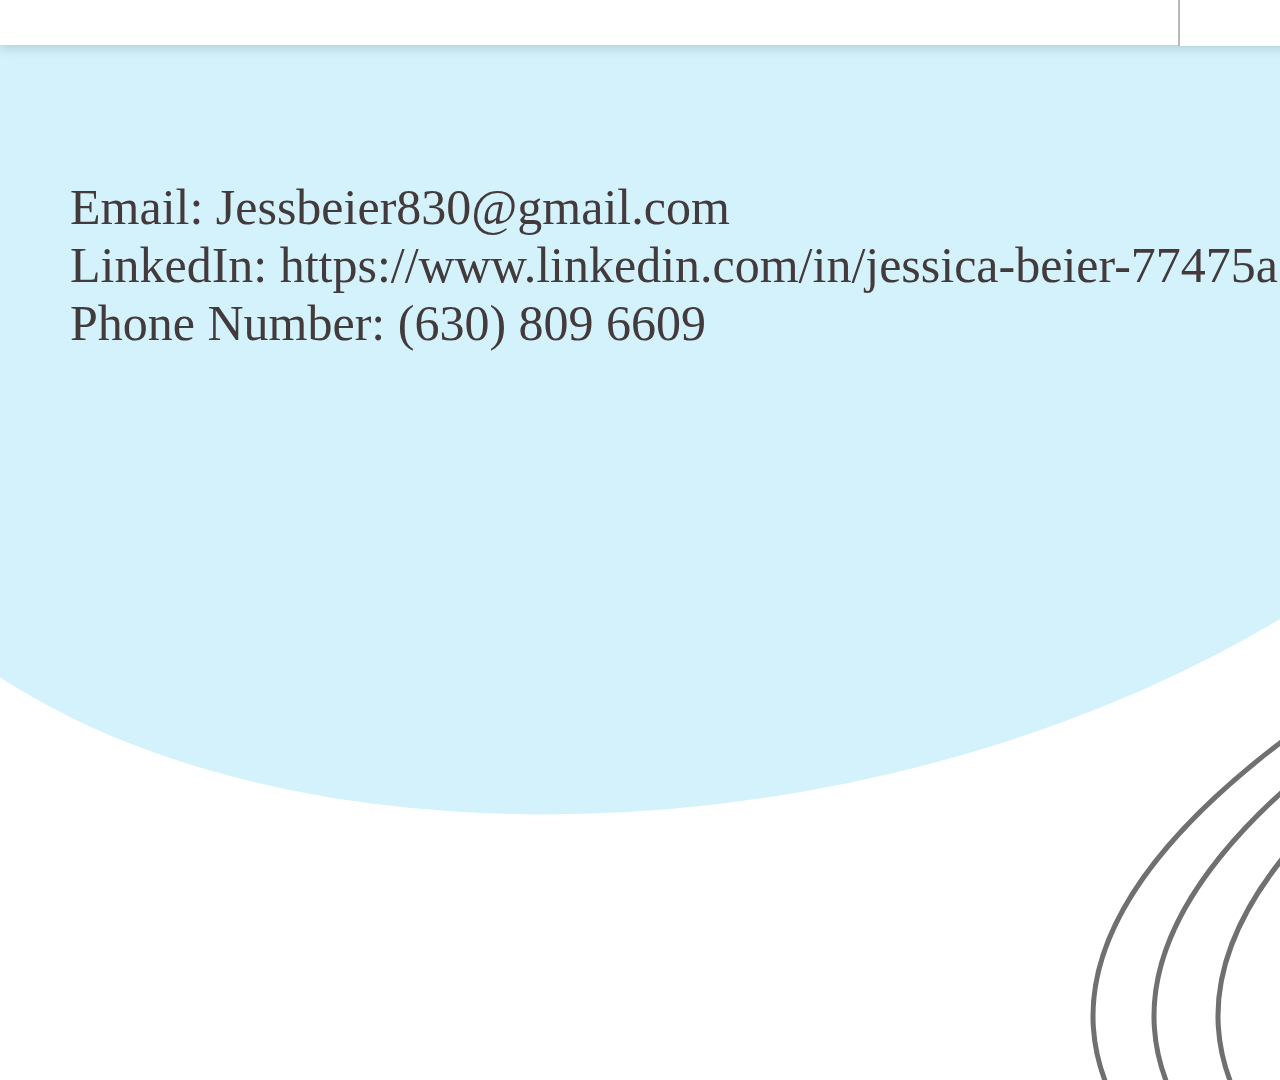
<file: Contact.html>
<!DOCTYPE html>
<html>
<head>
<meta charset="utf-8"/>
<meta http-equiv="X-UA-Compatible" content="IE=edge"/>
<meta name="viewport" content="width=device-width, initial-scale=1.0">
<title>Contact</title>
<style id="applicationStylesheet" type="text/css">
	.mediaViewInfo {
		--web-view-name: Contact;
		--web-view-id: Contact;
		--web-scale-on-resize: true;
		--web-enable-deep-linking: true;
	}
	:root {
		--web-view-ids: Contact;
	}
	* {
		max-width: 1920px;
		margin: auto;
		padding: 0;
		box-sizing: border-box;
		border: none;
	}
	#Contact {
		position: absolute;
		width: 1920px;
		height: 1080px;
		background-color: rgba(255,255,255,1);
		overflow: hidden;
		--web-view-name: Contact;
		--web-view-id: Contact;
		--web-scale-on-resize: true;
		--web-enable-deep-linking: true;
	}
	@keyframes  {
	
	
	}
	@keyframes  {
	
	
	}
	#Ellipse_2 {
		fill: rgba(212,242,252,1);
	}
	.Ellipse_2 {
		width: 1822px;
		height: 1071px;
		position: absolute;
		overflow: visible;
		transform: matrix(1,0,0,1,-199.0205,-271.6859) rotate(-10deg);
		transform-origin: center;
	}
	#Email_Jessbeier830gmailcom_Lin {
		left: 70px;
		top: 178px;
		position: absolute;
		overflow: visible;
		width: 1620px;
		height: 369px;
		text-align: left;
		font-family: Sans Serif Collection;
		font-style: normal;
		font-weight: normal;
		font-size: 50px;
		color: rgba(67,59,59,1);
	}
	#Path_4 {
		fill: transparent;
		stroke: rgba(112,112,112,1);
		stroke-width: 5px;
		stroke-linejoin: miter;
		stroke-linecap: round;
		stroke-miterlimit: 4;
		shape-rendering: auto;
	}
	.Path_4 {
		overflow: visible;
		position: absolute;
		width: 982.359px;
		height: 1010.334px;
		left: 1092.999px;
		top: 363px;
		transform: matrix(1,0,0,1,0,0);
	}
	#Path_5 {
		fill: transparent;
		stroke: rgba(112,112,112,1);
		stroke-width: 5px;
		stroke-linejoin: miter;
		stroke-linecap: round;
		stroke-miterlimit: 4;
		shape-rendering: auto;
	}
	.Path_5 {
		overflow: visible;
		position: absolute;
		width: 982.359px;
		height: 1010.334px;
		left: 1153.623px;
		top: 363px;
		transform: matrix(1,0,0,1,0,0);
	}
	#Path_6 {
		fill: transparent;
		stroke: rgba(112,112,112,1);
		stroke-width: 5px;
		stroke-linejoin: miter;
		stroke-linecap: round;
		stroke-miterlimit: 4;
		shape-rendering: auto;
	}
	.Path_6 {
		overflow: visible;
		position: absolute;
		width: 980.845px;
		height: 1010.334px;
		left: 1218.005px;
		top: 363px;
		transform: matrix(1,0,0,1,0,0);
	}
	#Component_1__3 {
		position: fixed;
		width: 100%;
		height: 46px;
		top: 0px;
		overflow: visible;
	}
	#Rectangle_9_cl {
		fill: rgba(255,255,255,1);
	}
	.Rectangle_9_cl {
		filter: drop-shadow(0px 3px 6px rgba(0, 0, 0, 0.161));
		position: absolute;
		overflow: visible;
		width: 1939px;
		height: 63px;
		left: 0px;
		top: 0px;
	}
	#Rectangle_12_cm {
		fill: rgba(255,255,255,1);
	}
	.Rectangle_12_cm {
		position: absolute;
		overflow: visible;
		width: 200px;
		height: 45px;
		left: 1178px;
		top: 0.5px;
	}
	#Rectangle_10_cn {
		fill: rgba(255,255,255,1);
	}
	.Rectangle_10_cn {
		position: absolute;
		overflow: visible;
		width: 200px;
		height: 45px;
		left: 1720px;
		top: 0.5px;
	}
	#Contact_co {
		left: 1725px;
		top: 7.5px;
		position: absolute;
		overflow: visible;
		width: 191px;
		height: 32px;
		text-align: center;
		font-family: Sans Serif Collection;
		font-style: normal;
		font-weight: normal;
		font-size: 20px;
		color: rgba(67,59,59,1);
	}
	#Rectangle_11_cp {
		fill: rgba(255,255,255,1);
	}
	.Rectangle_11_cp {
		position: absolute;
		overflow: visible;
		width: 200px;
		height: 45px;
		left: 1520px;
		top: 0.5px;
	}
	#About_cq {
		left: 1525px;
		top: 7.5px;
		position: absolute;
		overflow: visible;
		width: 191px;
		height: 32px;
		--web-animation: fadein undefineds undefined;
		--web-action-type: page;
		--web-action-target: About.html;
		cursor: pointer;
		text-align: center;
		font-family: Sans Serif Collection;
		font-style: normal;
		font-weight: normal;
		font-size: 20px;
		color: rgba(67,59,59,1);
	}
	#Home_cr {
		left: 1183px;
		top: 7.5px;
		position: absolute;
		overflow: visible;
		width: 333px;
		height: 32px;
		--web-animation: fadein undefineds undefined;
		--web-action-type: page;
		--web-action-target: Index.html;
		cursor: pointer;
		text-align: center;
		font-family: Sans Serif Collection;
		font-style: normal;
		font-weight: normal;
		font-size: 20px;
		color: rgba(67,59,59,1);
	}
	#Line_6_cs {
		fill: transparent;
		stroke: rgba(112,112,112,1);
		stroke-width: 1px;
		stroke-linejoin: miter;
		stroke-linecap: butt;
		stroke-miterlimit: 4;
		shape-rendering: auto;
	}
	.Line_6_cs {
		overflow: visible;
		position: absolute;
		width: 1px;
		height: 46px;
		left: 1520.5px;
		top: 0px;
		transform: matrix(1,0,0,1,0,0);
	}
	#Line_7_ct {
		fill: transparent;
		stroke: rgba(112,112,112,1);
		stroke-width: 1px;
		stroke-linejoin: miter;
		stroke-linecap: butt;
		stroke-miterlimit: 4;
		shape-rendering: auto;
	}
	.Line_7_ct {
		overflow: visible;
		position: absolute;
		width: 1px;
		height: 46px;
		left: 1720.5px;
		top: 0px;
		transform: matrix(1,0,0,1,0,0);
	}
	#Line_8_cu {
		fill: transparent;
		stroke: rgba(112,112,112,1);
		stroke-width: 1px;
		stroke-linejoin: miter;
		stroke-linecap: butt;
		stroke-miterlimit: 4;
		shape-rendering: auto;
	}
	.Line_8_cu {
		overflow: visible;
		position: absolute;
		width: 1px;
		height: 46px;
		left: 1178.5px;
		top: 0px;
		transform: matrix(1,0,0,1,0,0);
	}
</style>
<script id="applicationScript">
///////////////////////////////////////
// INITIALIZATION
///////////////////////////////////////

/**
 * Functionality for scaling, showing by media query, and navigation between multiple pages on a single page. 
 * Code subject to change.
 **/

if (window.console==null) { window["console"] = { log : function() {} } }; // some browsers do not set console

var Application = function() {
	// event constants
	this.prefix = "--web-";
	this.NAVIGATION_CHANGE = "viewChange";
	this.VIEW_NOT_FOUND = "viewNotFound";
	this.VIEW_CHANGE = "viewChange";
	this.VIEW_CHANGING = "viewChanging";
	this.STATE_NOT_FOUND = "stateNotFound";
	this.APPLICATION_COMPLETE = "applicationComplete";
	this.APPLICATION_RESIZE = "applicationResize";
	this.SIZE_STATE_NAME = "data-is-view-scaled";
	this.STATE_NAME = this.prefix + "state";

	this.lastTrigger = null;
	this.lastView = null;
	this.lastState = null;
	this.lastOverlay = null;
	this.currentView = null;
	this.currentState = null;
	this.currentOverlay = null;
	this.currentQuery = {index: 0, rule: null, mediaText: null, id: null};
	this.inclusionQuery = "(min-width: 0px)";
	this.exclusionQuery = "none and (min-width: 99999px)";
	this.LastModifiedDateLabelName = "LastModifiedDateLabel";
	this.viewScaleSliderId = "ViewScaleSliderInput";
	this.pageRefreshedName = "showPageRefreshedNotification";
	this.application = null;
	this.applicationStylesheet = null;
	this.showByMediaQuery = null;
	this.mediaQueryDictionary = {};
	this.viewsDictionary = {};
	this.addedViews = [];
	this.viewStates = [];
	this.views = [];
	this.viewIds = [];
	this.viewQueries = {};
	this.overlays = {};
	this.overlayIds = [];
	this.numberOfViews = 0;
	this.verticalPadding = 0;
	this.horizontalPadding = 0;
	this.stateName = null;
	this.viewScale = 1;
	this.viewLeft = 0;
	this.viewTop = 0;
	this.horizontalScrollbarsNeeded = false;
	this.verticalScrollbarsNeeded = false;

	// view settings
	this.showUpdateNotification = false;
	this.showNavigationControls = false;
	this.scaleViewsToFit = false;
	this.scaleToFitOnDoubleClick = false;
	this.actualSizeOnDoubleClick = false;
	this.scaleViewsOnResize = false;
	this.navigationOnKeypress = false;
	this.showViewName = false;
	this.enableDeepLinking = true;
	this.refreshPageForChanges = false;
	this.showRefreshNotifications = true;

	// view controls
	this.scaleViewSlider = null;
	this.lastModifiedLabel = null;
	this.supportsPopState = false; // window.history.pushState!=null;
	this.initialized = false;

	// refresh properties
	this.refreshDuration = 250;
	this.lastModifiedDate = null;
	this.refreshRequest = null;
	this.refreshInterval = null;
	this.refreshContent = null;
	this.refreshContentSize = null;
	this.refreshCheckContent = false;
	this.refreshCheckContentSize = false;

	var self = this;

	self.initialize = function(event) {
		var view = self.getVisibleView();
		var views = self.getVisibleViews();
		if (view==null) view = self.getInitialView();
		self.collectViews();
		self.collectOverlays();
		self.collectMediaQueries();

		for (let index = 0; index < views.length; index++) {
			var view = views[index];
			self.setViewOptions(view);
			self.setViewVariables(view);
			self.centerView(view);
		}

		// sometimes the body size is 0 so we call this now and again later
		if (self.initialized) {
			window.addEventListener(self.NAVIGATION_CHANGE, self.viewChangeHandler);
			window.addEventListener("keyup", self.keypressHandler);
			window.addEventListener("keypress", self.keypressHandler);
			window.addEventListener("resize", self.resizeHandler);
			window.document.addEventListener("dblclick", self.doubleClickHandler);

			if (self.supportsPopState) {
				window.addEventListener('popstate', self.popStateHandler);
			}
			else {
				window.addEventListener('hashchange', self.hashChangeHandler);
			}

			// we are ready to go
			window.dispatchEvent(new Event(self.APPLICATION_COMPLETE));
		}

		if (self.initialized==false) {
			if (self.enableDeepLinking) {
				self.syncronizeViewToURL();
			} 
	
			if (self.refreshPageForChanges) {
				self.setupRefreshForChanges();
			}
	
			self.initialized = true;
		}
		
		if (self.scaleViewsToFit) {
			self.viewScale = self.scaleViewToFit(view);
			
			if (self.viewScale<0) {
				setTimeout(self.scaleViewToFit, 500, view);
			}
		}
		else if (view) {
			self.viewScale = self.getViewScaleValue(view);
			self.centerView(view);
			self.updateSliderValue(self.viewScale);
		}
		else {
			// no view found
		}
	
		if (self.showUpdateNotification) {
			self.showNotification();
		}

		//"addEventListener" in window ? null : window.addEventListener = window.attachEvent;
		//"addEventListener" in document ? null : document.addEventListener = document.attachEvent;
	}


	///////////////////////////////////////
	// AUTO REFRESH 
	///////////////////////////////////////

	self.setupRefreshForChanges = function() {
		self.refreshRequest = new XMLHttpRequest();

		if (!self.refreshRequest) {
			return false;
		}

		// get document start values immediately
		self.requestRefreshUpdate();
	}

	/**
	 * Attempt to check the last modified date by the headers 
	 * or the last modified property from the byte array (experimental)
	 **/
	self.requestRefreshUpdate = function() {
		var url = document.location.href;
		var protocol = window.location.protocol;
		var method;
		
		try {

			if (self.refreshCheckContentSize) {
				self.refreshRequest.open('HEAD', url, true);
			}
			else if (self.refreshCheckContent) {
				self.refreshContent = document.documentElement.outerHTML;
				self.refreshRequest.open('GET', url, true);
				self.refreshRequest.responseType = "text";
			}
			else {

				// get page last modified date for the first call to compare to later
				if (self.lastModifiedDate==null) {

					// File system does not send headers in FF so get blob if possible
					if (protocol=="file:") {
						self.refreshRequest.open("GET", url, true);
						self.refreshRequest.responseType = "blob";
					}
					else {
						self.refreshRequest.open("HEAD", url, true);
						self.refreshRequest.responseType = "blob";
					}

					self.refreshRequest.onload = self.refreshOnLoadOnceHandler;

					// In some browsers (Chrome & Safari) this error occurs at send: 
					// 
					// Chrome - Access to XMLHttpRequest at 'file:///index.html' from origin 'null' 
					// has been blocked by CORS policy: 
					// Cross origin requests are only supported for protocol schemes: 
					// http, data, chrome, chrome-extension, https.
					// 
					// Safari - XMLHttpRequest cannot load file:///Users/user/Public/index.html. Cross origin requests are only supported for HTTP.
					// 
					// Solution is to run a local server, set local permissions or test in another browser
					self.refreshRequest.send(null);

					// In MS browsers the following behavior occurs possibly due to an AJAX call to check last modified date: 
					// 
					// DOM7011: The code on this page disabled back and forward caching.

					// In Brave (Chrome) error when on the server
					// index.js:221 HEAD https://www.example.com/ net::ERR_INSUFFICIENT_RESOURCES
					// self.refreshRequest.send(null);

				}
				else {
					self.refreshRequest = new XMLHttpRequest();
					self.refreshRequest.onreadystatechange = self.refreshHandler;
					self.refreshRequest.ontimeout = function() {
						self.log("Couldn't find page to check for updates");
					}
					
					var method;
					if (protocol=="file:") {
						method = "GET";
					}
					else {
						method = "HEAD";
					}

					//refreshRequest.open('HEAD', url, true);
					self.refreshRequest.open(method, url, true);
					self.refreshRequest.responseType = "blob";
					self.refreshRequest.send(null);
				}
			}
		}
		catch (error) {
			self.log("Refresh failed for the following reason:")
			self.log(error);
		}
	}

	self.refreshHandler = function() {
		var contentSize;

		try {

			if (self.refreshRequest.readyState === XMLHttpRequest.DONE) {
				
				if (self.refreshRequest.status === 2 || 
					self.refreshRequest.status === 200) {
					var pageChanged = false;

					self.updateLastModifiedLabel();

					if (self.refreshCheckContentSize) {
						var lastModifiedHeader = self.refreshRequest.getResponseHeader("Last-Modified");
						contentSize = self.refreshRequest.getResponseHeader("Content-Length");
						//lastModifiedDate = refreshRequest.getResponseHeader("Last-Modified");
						var headers = self.refreshRequest.getAllResponseHeaders();
						var hasContentHeader = headers.indexOf("Content-Length")!=-1;
						
						if (hasContentHeader) {
							contentSize = self.refreshRequest.getResponseHeader("Content-Length");

							// size has not been set yet
							if (self.refreshContentSize==null) {
								self.refreshContentSize = contentSize;
								// exit and let interval call this method again
								return;
							}

							if (contentSize!=self.refreshContentSize) {
								pageChanged = true;
							}
						}
					}
					else if (self.refreshCheckContent) {

						if (self.refreshRequest.responseText!=self.refreshContent) {
							pageChanged = true;
						}
					}
					else {
						lastModifiedHeader = self.getLastModified(self.refreshRequest);

						if (self.lastModifiedDate!=lastModifiedHeader) {
							self.log("lastModifiedDate:" + self.lastModifiedDate + ",lastModifiedHeader:" +lastModifiedHeader);
							pageChanged = true;
						}

					}

					
					if (pageChanged) {
						clearInterval(self.refreshInterval);
						self.refreshUpdatedPage();
						return;
					}

				}
				else {
					self.log('There was a problem with the request.');
				}

			}
		}
		catch( error ) {
			//console.log('Caught Exception: ' + error);
		}
	}

	self.refreshOnLoadOnceHandler = function(event) {

		// get the last modified date
		if (self.refreshRequest.response) {
			self.lastModifiedDate = self.getLastModified(self.refreshRequest);

			if (self.lastModifiedDate!=null) {

				if (self.refreshInterval==null) {
					self.refreshInterval = setInterval(self.requestRefreshUpdate, self.refreshDuration);
				}
			}
			else {
				self.log("Could not get last modified date from the server");
			}
		}
	}

	self.refreshUpdatedPage = function() {
		if (self.showRefreshNotifications) {
			var date = new Date().setTime((new Date().getTime()+10000));
			document.cookie = encodeURIComponent(self.pageRefreshedName) + "=true" + "; max-age=6000;" + " path=/";
		}

		document.location.reload(true);
	}

	self.showNotification = function(duration) {
		var notificationID = self.pageRefreshedName+"ID";
		var notification = document.getElementById(notificationID);
		if (duration==null) duration = 4000;

		if (notification!=null) {return;}

		notification = document.createElement("div");
		notification.id = notificationID;
		notification.textContent = "PAGE UPDATED";
		var styleRule = ""
		styleRule = "position: fixed; padding: 7px 16px 6px 16px; font-family: Arial, sans-serif; font-size: 10px; font-weight: bold; left: 50%;";
		styleRule += "top: 20px; background-color: rgba(0,0,0,.5); border-radius: 12px; color:rgb(235, 235, 235); transition: all 2s linear;";
		styleRule += "transform: translateX(-50%); letter-spacing: .5px; filter: drop-shadow(2px 2px 6px rgba(0, 0, 0, .1)); cursor: pointer";
		notification.setAttribute("style", styleRule);

		notification.className = "PageRefreshedClass";
		notification.addEventListener("click", function() {
			notification.parentNode.removeChild(notification);
		});
		
		document.body.appendChild(notification);

		setTimeout(function() {
			notification.style.opacity = "0";
			notification.style.filter = "drop-shadow( 0px 0px 0px rgba(0,0,0, .5))";
			setTimeout(function() {
				try {
					notification.parentNode.removeChild(notification);
				} catch(error) {}
			}, duration)
		}, duration);

		document.cookie = encodeURIComponent(self.pageRefreshedName) + "=; max-age=1; path=/";
	}

	/**
	 * Get the last modified date from the header 
	 * or file object after request has been received
	 **/
	self.getLastModified = function(request) {
		var date;

		// file protocol - FILE object with last modified property
		if (request.response && request.response.lastModified) {
			date = request.response.lastModified;
		}
		
		// http protocol - check headers
		if (date==null) {
			date = request.getResponseHeader("Last-Modified");
		}

		return date;
	}

	self.updateLastModifiedLabel = function() {
		var labelValue = "";
		
		if (self.lastModifiedLabel==null) {
			self.lastModifiedLabel = document.getElementById("LastModifiedLabel");
		}

		if (self.lastModifiedLabel) {
			var seconds = parseInt(((new Date().getTime() - Date.parse(document.lastModified)) / 1000 / 60) * 100 + "");
			var minutes = 0;
			var hours = 0;

			if (seconds < 60) {
				seconds = Math.floor(seconds/10)*10;
				labelValue = seconds + " seconds";
			}
			else {
				minutes = parseInt((seconds/60) + "");

				if (minutes>60) {
					hours = parseInt((seconds/60/60) +"");
					labelValue += hours==1 ? " hour" : " hours";
				}
				else {
					labelValue = minutes+"";
					labelValue += minutes==1 ? " minute" : " minutes";
				}
			}
			
			if (seconds<10) {
				labelValue = "Updated now";
			}
			else {
				labelValue = "Updated " + labelValue + " ago";
			}

			if (self.lastModifiedLabel.firstElementChild) {
				self.lastModifiedLabel.firstElementChild.textContent = labelValue;

			}
			else if ("textContent" in self.lastModifiedLabel) {
				self.lastModifiedLabel.textContent = labelValue;
			}
		}
	}

	self.getShortString = function(string, length) {
		if (length==null) length = 30;
		string = string!=null ? string.substr(0, length).replace(/\n/g, "") : "[String is null]";
		return string;
	}

	self.getShortNumber = function(value, places) {
		if (places==null || places<1) places = 4;
		value = Math.round(value * Math.pow(10,places)) / Math.pow(10, places);
		return value;
	}

	///////////////////////////////////////
	// NAVIGATION CONTROLS
	///////////////////////////////////////

	self.updateViewLabel = function() {
		var viewNavigationLabel = document.getElementById("ViewNavigationLabel");
		var view = self.getVisibleView();
		var viewIndex = view ? self.getViewIndex(view) : -1;
		var viewName = view ? self.getViewPreferenceValue(view, self.prefix + "view-name") : null;
		var viewId = view ? view.id : null;

		if (viewNavigationLabel && view) {
			if (viewName && viewName.indexOf('"')!=-1) {
				viewName = viewName.replace(/"/g, "");
			}

			if (self.showViewName) {
				viewNavigationLabel.textContent = viewName;
				self.setTooltip(viewNavigationLabel, viewIndex + 1 + " of " + self.numberOfViews);
			}
			else {
				viewNavigationLabel.textContent = viewIndex + 1 + " of " + self.numberOfViews;
				self.setTooltip(viewNavigationLabel, viewName);
			}

		}
	}

	self.updateURL = function(view) {
		view = view == null ? self.getVisibleView() : view;
		var viewId = view ? view.id : null
		var viewFragment = view ? "#"+ viewId : null;

		if (viewId && self.viewIds.length>1 && self.enableDeepLinking) {

			if (self.supportsPopState==false) {
				self.setFragment(viewId);
			}
			else {
				if (viewFragment!=window.location.hash) {

					if (window.location.hash==null) {
						window.history.replaceState({name:viewId}, null, viewFragment);
					}
					else {
						window.history.pushState({name:viewId}, null, viewFragment);
					}
				}
			}
		}
	}

	self.updateURLState = function(view, stateName) {
		stateName = view && (stateName=="" || stateName==null) ? self.getStateNameByViewId(view.id) : stateName;

		if (self.supportsPopState==false) {
			self.setFragment(stateName);
		}
		else {
			if (stateName!=window.location.hash) {

				if (window.location.hash==null) {
					window.history.replaceState({name:view.viewId}, null, stateName);
				}
				else {
					window.history.pushState({name:view.viewId}, null, stateName);
				}
			}
		}
	}

	self.setFragment = function(value) {
		window.location.hash = "#" + value;
	}

	self.setTooltip = function(element, value) {
		// setting the tooltip in edge causes a page crash on hover
		if (/Edge/.test(navigator.userAgent)) { return; }

		if ("title" in element) {
			element.title = value;
		}
	}

	self.getStylesheetRules = function(styleSheet) {
		try {
			if (styleSheet) return styleSheet.cssRules || styleSheet.rules;
	
			return document.styleSheets[0]["cssRules"] || document.styleSheets[0]["rules"];
		}
		catch (error) {
			// ERRORS:
			// SecurityError: The operation is insecure.
			// Errors happen when script loads before stylesheet or loading an external css locally

			// InvalidAccessError: A parameter or an operation is not supported by the underlying object
			// Place script after stylesheet

			console.log(error);
			if (error.toString().indexOf("The operation is insecure")!=-1) {
				console.log("Load the stylesheet before the script or load the stylesheet inline until it can be loaded on a server")
			}
			return [];
		}
	}

	/**
	 * If single page application hide all of the views. 
	 * @param {Number} selectedIndex if provided shows the view at index provided
	 **/
	self.hideViews = function(selectedIndex, animation) {
		var rules = self.getStylesheetRules();
		var queryIndex = 0;
		var numberOfRules = rules!=null ? rules.length : 0;

		// loop through rules and hide media queries except selected
		for (var i=0;i<numberOfRules;i++) {
			var rule = rules[i];
			var cssText = rule && rule.cssText;

			if (rule.media!=null && cssText.match("--web-view-name:")) {

				if (queryIndex==selectedIndex) {
					self.currentQuery.mediaText = rule.conditionText;
					self.currentQuery.index = selectedIndex;
					self.currentQuery.rule = rule;
					self.enableMediaQuery(rule);
				}
				else {
					if (animation) {
						self.fadeOut(rule)
					}
					else {
						self.disableMediaQuery(rule);
					}
				}
				
				queryIndex++;
			}
		}

		self.numberOfViews = queryIndex;
		self.updateViewLabel();
		self.updateURL();

		self.dispatchViewChange();

		var view = self.getVisibleView();
		var viewIndex = view ? self.getViewIndex(view) : -1;

		return viewIndex==selectedIndex ? view : null;
	}

	/**
	 * If single page application hide all of the views. 
	 * @param {HTMLElement} selectedView if provided shows the view passed in
	 **/
	 self.hideAllViews = function(selectedView, animation) {
		var views = self.views;
		var queryIndex = 0;
		var numberOfViews = views!=null ? views.length : 0;

		// loop through rules and hide media queries except selected
		for (var i=0;i<numberOfViews;i++) {
			var viewData = views[i];
			var view = viewData && viewData.view;
			var mediaRule = viewData && viewData.mediaRule;
			
			if (view==selectedView) {
				self.currentQuery.mediaText = mediaRule.conditionText;
				self.currentQuery.index = queryIndex;
				self.currentQuery.rule = mediaRule;
				self.enableMediaQuery(mediaRule);
			}
			else {
				if (animation) {
					self.fadeOut(mediaRule)
				}
				else {
					self.disableMediaQuery(mediaRule);
				}
			}
			
			queryIndex++;
		}

		self.numberOfViews = queryIndex;
		self.updateViewLabel();
		self.updateURL();
		self.dispatchViewChange();

		var visibleView = self.getVisibleView();

		return visibleView==selectedView ? selectedView : null;
	}

	/**
	 * Hide view
	 * @param {Object} view element to hide
	 **/
	self.hideView = function(view) {
		var rule = view ? self.mediaQueryDictionary[view.id] : null;

		if (rule) {
			self.disableMediaQuery(rule);
		}
	}

	/**
	 * Hide overlay
	 * @param {Object} overlay element to hide
	 **/
	self.hideOverlay = function(overlay) {
		var rule = overlay ? self.mediaQueryDictionary[overlay.id] : null;

		if (rule) {
			self.disableMediaQuery(rule);

			//if (self.showByMediaQuery) {
				overlay.style.display = "none";
			//}
		}
	}

	/**
	 * Show the view by media query. Does not hide current views
	 * Sets view options by default
	 * @param {Object} view element to show
	 * @param {Boolean} setViewOptions sets view options if null or true
	 */
	self.showViewByMediaQuery = function(view, setViewOptions) {
		var id = view ? view.id : null;
		var query = id ? self.mediaQueryDictionary[id] : null;
		var isOverlay = view ? self.isOverlay(view) : false;
		setViewOptions = setViewOptions==null ? true : setViewOptions;

		if (query) {
			self.enableMediaQuery(query);

			if (isOverlay && view && setViewOptions) {
				self.setViewVariables(null, view);
			}
			else {
				if (view && setViewOptions) self.setViewOptions(view);
				if (view && setViewOptions) self.setViewVariables(view);
			}
		}
	}

	/**
	 * Show the view. Does not hide current views
	 */
	self.showView = function(view, setViewOptions) {
		var id = view ? view.id : null;
		var query = id ? self.mediaQueryDictionary[id] : null;
		var display = null;
		setViewOptions = setViewOptions==null ? true : setViewOptions;

		if (query) {
			self.enableMediaQuery(query);
			if (view==null) view =self.getVisibleView();
			if (view && setViewOptions) self.setViewOptions(view);
		}
		else if (id) {
			display = window.getComputedStyle(view).getPropertyValue("display");
			if (display=="" || display=="none") {
				view.style.display = "block";
			}
		}

		if (view) {
			if (self.currentView!=null) {
				self.lastView = self.currentView;
			}

			self.currentView = view;
		}
	}

	self.showViewById = function(id, setViewOptions) {
		var view = id ? self.getViewById(id) : null;

		if (view) {
			self.showView(view);
			return;
		}

		self.log("View not found '" + id + "'");
	}

	self.getElementView = function(element) {
		var view = element;
		var viewFound = false;

		while (viewFound==false || view==null) {
			if (view && self.viewsDictionary[view.id]) {
				return view;
			}
			view = view.parentNode;
		}
	}

	/**
	 * Show overlay over view
	 * @param {Event | HTMLElement} event event or html element with styles applied
	 * @param {String} id id of view or view reference
	 * @param {Number} x x location
	 * @param {Number} y y location
	 */
	self.showOverlay = function(event, id, x, y) {
		var overlay = id && typeof id === 'string' ? self.getViewById(id) : id ? id : null;
		var query = overlay ? self.mediaQueryDictionary[overlay.id] : null;
		var centerHorizontally = false;
		var centerVertically = false;
		var anchorLeft = false;
		var anchorTop = false;
		var anchorRight = false;
		var anchorBottom = false;
		var display = null;
		var reparent = true;
		var view = null;
		
		if (overlay==null || overlay==false) {
			self.log("Overlay not found, '"+ id + "'");
			return;
		}

		// get enter animation - event target must have css variables declared
		if (event) {
			var button = event.currentTarget || event; // can be event or htmlelement
			var buttonComputedStyles = getComputedStyle(button);
			var actionTargetValue = buttonComputedStyles.getPropertyValue(self.prefix+"action-target").trim();
			var animation = buttonComputedStyles.getPropertyValue(self.prefix+"animation").trim();
			var isAnimated = animation!="";
			var targetType = buttonComputedStyles.getPropertyValue(self.prefix+"action-type").trim();
			var actionTarget = self.application ? null : self.getElement(actionTargetValue);
			var actionTargetStyles = actionTarget ? actionTarget.style : null;

			if (actionTargetStyles) {
				actionTargetStyles.setProperty("animation", animation);
			}

			if ("stopImmediatePropagation" in event) {
				event.stopImmediatePropagation();
			}
		}
		
		if (self.application==false || targetType=="page") {
			document.location.href = "./" + actionTargetValue;
			return;
		}

		// remove any current overlays
		if (self.currentOverlay) {

			// act as switch if same button
			if (self.currentOverlay==actionTarget || self.currentOverlay==null) {
				if (self.lastTrigger==button) {
					self.removeOverlay(isAnimated);
					return;
				}
			}
			else {
				self.removeOverlay(isAnimated);
			}
		}

		if (reparent) {
			view = self.getElementView(button);
			if (view) {
				view.appendChild(overlay);
			}
		}

		if (query) {
			//self.setElementAnimation(overlay, null);
			//overlay.style.animation = animation;
			self.enableMediaQuery(query);
			
			var display = overlay && overlay.style.display;
			
			if (overlay && display=="" || display=="none") {
				overlay.style.display = "block";
				//self.setViewOptions(overlay);
			}

			// add animation defined in event target style declaration
			if (animation && self.supportAnimations) {
				self.fadeIn(overlay, false, animation);
			}
		}
		else if (id) {

			display = window.getComputedStyle(overlay).getPropertyValue("display");

			if (display=="" || display=="none") {
				overlay.style.display = "block";
			}

			// add animation defined in event target style declaration
			if (animation && self.supportAnimations) {
				self.fadeIn(overlay, false, animation);
			}
		}

		// do not set x or y position if centering
		var horizontal = self.prefix + "center-horizontally";
		var vertical = self.prefix + "center-vertically";
		var style = overlay.style;
		var transform = [];

		centerHorizontally = self.getIsStyleDefined(id, horizontal) ? self.getViewPreferenceBoolean(overlay, horizontal) : false;
		centerVertically = self.getIsStyleDefined(id, vertical) ? self.getViewPreferenceBoolean(overlay, vertical) : false;
		anchorLeft = self.getIsStyleDefined(id, "left");
		anchorRight = self.getIsStyleDefined(id, "right");
		anchorTop = self.getIsStyleDefined(id, "top");
		anchorBottom = self.getIsStyleDefined(id, "bottom");

		
		if (self.viewsDictionary[overlay.id] && self.viewsDictionary[overlay.id].styleDeclaration) {
			style = self.viewsDictionary[overlay.id].styleDeclaration.style;
		}
		
		if (centerHorizontally) {
			style.left = "50%";
			style.transformOrigin = "0 0";
			transform.push("translateX(-50%)");
		}
		else if (anchorRight && anchorLeft) {
			style.left = x + "px";
		}
		else if (anchorRight) {
			//style.right = x + "px";
		}
		else {
			style.left = x + "px";
		}
		
		if (centerVertically) {
			style.top = "50%";
			transform.push("translateY(-50%)");
			style.transformOrigin = "0 0";
		}
		else if (anchorTop && anchorBottom) {
			style.top = y + "px";
		}
		else if (anchorBottom) {
			//style.bottom = y + "px";
		}
		else {
			style.top = y + "px";
		}

		if (transform.length) {
			style.transform = transform.join(" ");
		}

		self.currentOverlay = overlay;
		self.lastTrigger = button;
	}

	self.goBack = function() {
		if (self.currentOverlay) {
			self.removeOverlay();
		}
		else if (self.lastView) {
			self.goToView(self.lastView.id);
		}
	}

	self.removeOverlay = function(animate) {
		var overlay = self.currentOverlay;
		animate = animate===false ? false : true;

		if (overlay) {
			var style = overlay.style;
			
			if (style.animation && self.supportAnimations && animate) {
				self.reverseAnimation(overlay, true);

				var duration = self.getAnimationDuration(style.animation, true);
		
				setTimeout(function() {
					self.setElementAnimation(overlay, null);
					self.hideOverlay(overlay);
					self.currentOverlay = null;
				}, duration);
			}
			else {
				self.setElementAnimation(overlay, null);
				self.hideOverlay(overlay);
				self.currentOverlay = null;
			}
		}
	}

	/**
	 * Reverse the animation and hide after
	 * @param {Object} target element with animation
	 * @param {Boolean} hide hide after animation ends
	 */
	self.reverseAnimation = function(target, hide) {
		var lastAnimation = null;
		var style = target.style;

		style.animationPlayState = "paused";
		lastAnimation = style.animation;
		style.animation = null;
		style.animationPlayState = "paused";

		if (hide) {
			//target.addEventListener("animationend", self.animationEndHideHandler);
	
			var duration = self.getAnimationDuration(lastAnimation, true);
			var isOverlay = self.isOverlay(target);
	
			setTimeout(function() {
				self.setElementAnimation(target, null);

				if (isOverlay) {
					self.hideOverlay(target);
				}
				else {
					self.hideView(target);
				}
			}, duration);
		}

		setTimeout(function() {
			style.animation = lastAnimation;
			style.animationPlayState = "paused";
			style.animationDirection = "reverse";
			style.animationPlayState = "running";
		}, 30);
	}

	self.animationEndHandler = function(event) {
		var target = event.currentTarget;
		self.dispatchEvent(new Event(event.type));
	}

	self.isOverlay = function(view) {
		var result = view ? self.getViewPreferenceBoolean(view, self.prefix + "is-overlay") : false;

		return result;
	}

	self.animationEndHideHandler = function(event) {
		var target = event.currentTarget;
		self.setViewVariables(null, target);
		self.hideView(target);
		target.removeEventListener("animationend", self.animationEndHideHandler);
	}

	self.animationEndShowHandler = function(event) {
		var target = event.currentTarget;
		target.removeEventListener("animationend", self.animationEndShowHandler);
	}

	self.setViewOptions = function(view) {

		if (view) {
			self.minimumScale = self.getViewPreferenceValue(view, self.prefix + "minimum-scale");
			self.maximumScale = self.getViewPreferenceValue(view, self.prefix + "maximum-scale");
			self.scaleViewsToFit = self.getViewPreferenceBoolean(view, self.prefix + "scale-to-fit");
			self.scaleToFitType = self.getViewPreferenceValue(view, self.prefix + "scale-to-fit-type");
			self.scaleToFitOnDoubleClick = self.getViewPreferenceBoolean(view, self.prefix + "scale-on-double-click");
			self.actualSizeOnDoubleClick = self.getViewPreferenceBoolean(view, self.prefix + "actual-size-on-double-click");
			self.scaleViewsOnResize = self.getViewPreferenceBoolean(view, self.prefix + "scale-on-resize");
			self.enableScaleUp = self.getViewPreferenceBoolean(view, self.prefix + "enable-scale-up");
			self.centerHorizontally = self.getViewPreferenceBoolean(view, self.prefix + "center-horizontally");
			self.centerVertically = self.getViewPreferenceBoolean(view, self.prefix + "center-vertically");
			self.navigationOnKeypress = self.getViewPreferenceBoolean(view, self.prefix + "navigate-on-keypress");
			self.showViewName = self.getViewPreferenceBoolean(view, self.prefix + "show-view-name");
			self.refreshPageForChanges = self.getViewPreferenceBoolean(view, self.prefix + "refresh-for-changes");
			self.refreshPageForChangesInterval = self.getViewPreferenceValue(view, self.prefix + "refresh-interval");
			self.showNavigationControls = self.getViewPreferenceBoolean(view, self.prefix + "show-navigation-controls");
			self.scaleViewSlider = self.getViewPreferenceBoolean(view, self.prefix + "show-scale-controls");
			self.enableDeepLinking = self.getViewPreferenceBoolean(view, self.prefix + "enable-deep-linking");
			self.singlePageApplication = self.getViewPreferenceBoolean(view, self.prefix + "application");
			self.showByMediaQuery = self.getViewPreferenceBoolean(view, self.prefix + "show-by-media-query");
			self.showUpdateNotification = document.cookie!="" ? document.cookie.indexOf(self.pageRefreshedName)!=-1 : false;
			self.imageComparisonDuration = self.getViewPreferenceValue(view, self.prefix + "image-comparison-duration");
			self.supportAnimations = self.getViewPreferenceBoolean(view, self.prefix + "enable-animations", true);

			if (self.scaleViewsToFit) {
				var newScaleValue = self.scaleViewToFit(view);
				
				if (newScaleValue<0) {
					setTimeout(self.scaleViewToFit, 500, view);
				}
			}
			else {
				self.viewScale = self.getViewScaleValue(view);
				self.viewToFitWidthScale = self.getViewFitToViewportWidthScale(view, self.enableScaleUp)
				self.viewToFitHeightScale = self.getViewFitToViewportScale(view, self.enableScaleUp);
				self.updateSliderValue(self.viewScale);
			}

			if (self.imageComparisonDuration!=null) {
				// todo
			}

			if (self.refreshPageForChangesInterval!=null) {
				self.refreshDuration = Number(self.refreshPageForChangesInterval);
			}
		}
	}

	self.previousView = function(event) {
		var rules = self.getStylesheetRules();
		var view = self.getVisibleView()
		var index = view ? self.getViewIndex(view) : -1;
		var prevQueryIndex = index!=-1 ? index-1 : self.currentQuery.index-1;
		var queryIndex = 0;
		var numberOfRules = rules!=null ? rules.length : 0;

		if (event) {
			event.stopImmediatePropagation();
		}

		if (prevQueryIndex<0) {
			return;
		}

		// loop through rules and hide media queries except selected
		for (var i=0;i<numberOfRules;i++) {
			var rule = rules[i];
			
			if (rule.media!=null) {

				if (queryIndex==prevQueryIndex) {
					self.currentQuery.mediaText = rule.conditionText;
					self.currentQuery.index = prevQueryIndex;
					self.currentQuery.rule = rule;
					self.enableMediaQuery(rule);
					self.updateViewLabel();
					self.updateURL();
					self.dispatchViewChange();
				}
				else {
					self.disableMediaQuery(rule);
				}

				queryIndex++;
			}
		}
	}

	self.nextView = function(event) {
		var rules = self.getStylesheetRules();
		var view = self.getVisibleView();
		var index = view ? self.getViewIndex(view) : -1;
		var nextQueryIndex = index!=-1 ? index+1 : self.currentQuery.index+1;
		var queryIndex = 0;
		var numberOfRules = rules!=null ? rules.length : 0;
		var numberOfMediaQueries = self.getNumberOfMediaRules();

		if (event) {
			event.stopImmediatePropagation();
		}

		if (nextQueryIndex>=numberOfMediaQueries) {
			return;
		}

		// loop through rules and hide media queries except selected
		for (var i=0;i<numberOfRules;i++) {
			var rule = rules[i];
			
			if (rule.media!=null) {

				if (queryIndex==nextQueryIndex) {
					self.currentQuery.mediaText = rule.conditionText;
					self.currentQuery.index = nextQueryIndex;
					self.currentQuery.rule = rule;
					self.enableMediaQuery(rule);
					self.updateViewLabel();
					self.updateURL();
					self.dispatchViewChange();
				}
				else {
					self.disableMediaQuery(rule);
				}

				queryIndex++;
			}
		}
	}

	/**
	 * Enables a view via media query
	 */
	self.enableMediaQuery = function(rule) {

		try {
			rule.media.mediaText = self.inclusionQuery;
		}
		catch(error) {
			//self.log(error);
			rule.conditionText = self.inclusionQuery;
		}
	}

	self.disableMediaQuery = function(rule) {

		try {
			rule.media.mediaText = self.exclusionQuery;
		}
		catch(error) {
			rule.conditionText = self.exclusionQuery;
		}
	}

	self.dispatchViewChange = function() {
		try {
			var event = new Event(self.NAVIGATION_CHANGE);
			window.dispatchEvent(event);
		}
		catch (error) {
			// In IE 11: Object doesn't support this action
		}
	}

	self.getNumberOfMediaRules = function() {
		var rules = self.getStylesheetRules();
		var numberOfRules = rules ? rules.length : 0;
		var numberOfQueries = 0;

		for (var i=0;i<numberOfRules;i++) {
			if (rules[i].media!=null) { numberOfQueries++; }
		}
		
		return numberOfQueries;
	}

	/////////////////////////////////////////
	// VIEW SCALE 
	/////////////////////////////////////////

	self.sliderChangeHandler = function(event) {
		var value = self.getShortNumber(event.currentTarget.value/100);
		var view = self.getVisibleView();
		self.setViewScaleValue(view, false, value, true);
	}

	self.updateSliderValue = function(scale) {
		var slider = document.getElementById(self.viewScaleSliderId);
		var tooltip = parseInt(scale * 100 + "") + "%";
		var inputType;
		var inputValue;
		
		if (slider) {
			inputValue = self.getShortNumber(scale * 100);
			if (inputValue!=slider["value"]) {
				slider["value"] = inputValue;
			}
			inputType = slider.getAttributeNS(null, "type");

			if (inputType!="range") {
				// input range is not supported
				slider.style.display = "none";
			}

			self.setTooltip(slider, tooltip);
		}
	}

	self.viewChangeHandler = function(event) {
		var view = self.getVisibleView();
		var matrix = view ? getComputedStyle(view).transform : null;
		
		if (matrix) {
			self.viewScale = self.getViewScaleValue(view);
			
			var scaleNeededToFit = self.getViewFitToViewportScale(view);
			var isViewLargerThanViewport = scaleNeededToFit<1;
			
			// scale large view to fit if scale to fit is enabled
			if (self.scaleViewsToFit) {
				self.scaleViewToFit(view);
			}
			else {
				self.updateSliderValue(self.viewScale);
			}
		}
	}

	self.getViewScaleValue = function(view) {
		var matrix = getComputedStyle(view).transform;

		if (matrix) {
			var matrixArray = matrix.replace("matrix(", "").split(",");
			var scaleX = parseFloat(matrixArray[0]);
			var scaleY = parseFloat(matrixArray[3]);
			var scale = Math.min(scaleX, scaleY);
		}

		return scale;
	}

	/**
	 * Scales view to scale. 
	 * @param {Object} view view to scale. views are in views array
	 * @param {Boolean} scaleToFit set to true to scale to fit. set false to use desired scale value
	 * @param {Number} desiredScale scale to define. not used if scale to fit is false
	 * @param {Boolean} isSliderChange indicates if slider is callee
	 */
	self.setViewScaleValue = function(view, scaleToFit, desiredScale, isSliderChange) {
		var enableScaleUp = self.enableScaleUp;
		var scaleToFitType = self.scaleToFitType;
		var minimumScale = self.minimumScale;
		var maximumScale = self.maximumScale;
		var hasMinimumScale = !isNaN(minimumScale) && minimumScale!="";
		var hasMaximumScale = !isNaN(maximumScale) && maximumScale!="";
		var scaleNeededToFit = self.getViewFitToViewportScale(view, enableScaleUp);
		var scaleNeededToFitWidth = self.getViewFitToViewportWidthScale(view, enableScaleUp);
		var scaleNeededToFitHeight = self.getViewFitToViewportHeightScale(view, enableScaleUp);
		var scaleToFitFull = self.getViewFitToViewportScale(view, true);
		var scaleToFitFullWidth = self.getViewFitToViewportWidthScale(view, true);
		var scaleToFitFullHeight = self.getViewFitToViewportHeightScale(view, true);
		var scaleToWidth = scaleToFitType=="width";
		var scaleToHeight = scaleToFitType=="height";
		var shrunkToFit = false;
		var topPosition = null;
		var leftPosition = null;
		var translateY = null;
		var translateX = null;
		var transformValue = "";
		var canCenterVertically = true;
		var canCenterHorizontally = true;
		var style = view.style;

		if (view && self.viewsDictionary[view.id] && self.viewsDictionary[view.id].styleDeclaration) {
			style = self.viewsDictionary[view.id].styleDeclaration.style;
		}

		if (scaleToFit && isSliderChange!=true) {
			if (scaleToFitType=="fit" || scaleToFitType=="") {
				desiredScale = scaleNeededToFit;
			}
			else if (scaleToFitType=="width") {
				desiredScale = scaleNeededToFitWidth;
			}
			else if (scaleToFitType=="height") {
				desiredScale = scaleNeededToFitHeight;
			}
		}
		else {
			if (isNaN(desiredScale)) {
				desiredScale = 1;
			}
		}

		self.updateSliderValue(desiredScale);
		
		// scale to fit width
		if (scaleToWidth && scaleToHeight==false) {
			canCenterVertically = scaleNeededToFitHeight>=scaleNeededToFitWidth;
			canCenterHorizontally = scaleNeededToFitWidth>=1 && enableScaleUp==false;

			if (isSliderChange) {
				canCenterHorizontally = desiredScale<scaleToFitFullWidth;
			}
			else if (scaleToFit) {
				desiredScale = scaleNeededToFitWidth;
			}

			if (hasMinimumScale) {
				desiredScale = Math.max(desiredScale, Number(minimumScale));
			}

			if (hasMaximumScale) {
				desiredScale = Math.min(desiredScale, Number(maximumScale));
			}

			desiredScale = self.getShortNumber(desiredScale);

			canCenterHorizontally = self.canCenterHorizontally(view, "width", enableScaleUp, desiredScale, minimumScale, maximumScale);
			canCenterVertically = self.canCenterVertically(view, "width", enableScaleUp, desiredScale, minimumScale, maximumScale);

			if (desiredScale>1 && (enableScaleUp || isSliderChange)) {
				transformValue = "scale(" + desiredScale + ")";
			}
			else if (desiredScale>=1 && enableScaleUp==false) {
				transformValue = "scale(" + 1 + ")";
			}
			else {
				transformValue = "scale(" + desiredScale + ")";
			}

			if (self.centerVertically) {
				if (canCenterVertically) {
					translateY = "-50%";
					topPosition = "50%";
				}
				else {
					translateY = "0";
					topPosition = "0";
				}
				
				if (style.top != topPosition) {
					style.top = topPosition + "";
				}

				if (canCenterVertically) {
					transformValue += " translateY(" + translateY+ ")";
				}
			}

			if (self.centerHorizontally) {
				if (canCenterHorizontally) {
					translateX = "-50%";
					leftPosition = "50%";
				}
				else {
					translateX = "0";
					leftPosition = "0";
				}

				if (style.left != leftPosition) {
					style.left = leftPosition + "";
				}

				if (canCenterHorizontally) {
					transformValue += " translateX(" + translateX+ ")";
				}
			}

			style.transformOrigin = "0 0";
			style.transform = transformValue;

			self.viewScale = desiredScale;
			self.viewToFitWidthScale = scaleNeededToFitWidth;
			self.viewToFitHeightScale = scaleNeededToFitHeight;
			self.viewLeft = leftPosition;
			self.viewTop = topPosition;

			return desiredScale;
		}

		// scale to fit height
		if (scaleToHeight && scaleToWidth==false) {
			//canCenterVertically = scaleNeededToFitHeight>=scaleNeededToFitWidth;
			//canCenterHorizontally = scaleNeededToFitHeight<=scaleNeededToFitWidth && enableScaleUp==false;
			canCenterVertically = scaleNeededToFitHeight>=scaleNeededToFitWidth;
			canCenterHorizontally = scaleNeededToFitWidth>=1 && enableScaleUp==false;
			
			if (isSliderChange) {
				canCenterHorizontally = desiredScale<scaleToFitFullHeight;
			}
			else if (scaleToFit) {
				desiredScale = scaleNeededToFitHeight;
			}

			if (hasMinimumScale) {
				desiredScale = Math.max(desiredScale, Number(minimumScale));
			}

			if (hasMaximumScale) {
				desiredScale = Math.min(desiredScale, Number(maximumScale));
				//canCenterVertically = desiredScale>=scaleNeededToFitHeight && enableScaleUp==false;
			}

			desiredScale = self.getShortNumber(desiredScale);

			canCenterHorizontally = self.canCenterHorizontally(view, "height", enableScaleUp, desiredScale, minimumScale, maximumScale);
			canCenterVertically = self.canCenterVertically(view, "height", enableScaleUp, desiredScale, minimumScale, maximumScale);

			if (desiredScale>1 && (enableScaleUp || isSliderChange)) {
				transformValue = "scale(" + desiredScale + ")";
			}
			else if (desiredScale>=1 && enableScaleUp==false) {
				transformValue = "scale(" + 1 + ")";
			}
			else {
				transformValue = "scale(" + desiredScale + ")";
			}

			if (self.centerHorizontally) {
				if (canCenterHorizontally) {
					translateX = "-50%";
					leftPosition = "50%";
				}
				else {
					translateX = "0";
					leftPosition = "0";
				}

				if (style.left != leftPosition) {
					style.left = leftPosition + "";
				}

				if (canCenterHorizontally) {
					transformValue += " translateX(" + translateX+ ")";
				}
			}

			if (self.centerVertically) {
				if (canCenterVertically) {
					translateY = "-50%";
					topPosition = "50%";
				}
				else {
					translateY = "0";
					topPosition = "0";
				}
				
				if (style.top != topPosition) {
					style.top = topPosition + "";
				}

				if (canCenterVertically) {
					transformValue += " translateY(" + translateY+ ")";
				}
			}

			style.transformOrigin = "0 0";
			style.transform = transformValue;

			self.viewScale = desiredScale;
			self.viewToFitWidthScale = scaleNeededToFitWidth;
			self.viewToFitHeightScale = scaleNeededToFitHeight;
			self.viewLeft = leftPosition;
			self.viewTop = topPosition;

			return scaleNeededToFitHeight;
		}

		if (scaleToFitType=="fit") {
			//canCenterVertically = scaleNeededToFitHeight>=scaleNeededToFitWidth;
			//canCenterHorizontally = scaleNeededToFitWidth>=scaleNeededToFitHeight;
			canCenterVertically = scaleNeededToFitHeight>=scaleNeededToFit;
			canCenterHorizontally = scaleNeededToFitWidth>=scaleNeededToFit;

			if (hasMinimumScale) {
				desiredScale = Math.max(desiredScale, Number(minimumScale));
			}

			desiredScale = self.getShortNumber(desiredScale);

			if (isSliderChange || scaleToFit==false) {
				canCenterVertically = scaleToFitFullHeight>=desiredScale;
				canCenterHorizontally = desiredScale<scaleToFitFullWidth;
			}
			else if (scaleToFit) {
				desiredScale = scaleNeededToFit;
			}

			transformValue = "scale(" + desiredScale + ")";

			//canCenterHorizontally = self.canCenterHorizontally(view, "fit", false, desiredScale);
			//canCenterVertically = self.canCenterVertically(view, "fit", false, desiredScale);
			
			if (self.centerVertically) {
				if (canCenterVertically) {
					translateY = "-50%";
					topPosition = "50%";
				}
				else {
					translateY = "0";
					topPosition = "0";
				}
				
				if (style.top != topPosition) {
					style.top = topPosition + "";
				}

				if (canCenterVertically) {
					transformValue += " translateY(" + translateY+ ")";
				}
			}

			if (self.centerHorizontally) {
				if (canCenterHorizontally) {
					translateX = "-50%";
					leftPosition = "50%";
				}
				else {
					translateX = "0";
					leftPosition = "0";
				}

				if (style.left != leftPosition) {
					style.left = leftPosition + "";
				}

				if (canCenterHorizontally) {
					transformValue += " translateX(" + translateX+ ")";
				}
			}

			style.transformOrigin = "0 0";
			style.transform = transformValue;

			self.viewScale = desiredScale;
			self.viewToFitWidthScale = scaleNeededToFitWidth;
			self.viewToFitHeightScale = scaleNeededToFitHeight;
			self.viewLeft = leftPosition;
			self.viewTop = topPosition;

			self.updateSliderValue(desiredScale);
			
			return desiredScale;
		}

		if (scaleToFitType=="default" || scaleToFitType=="") {
			desiredScale = 1;

			if (hasMinimumScale) {
				desiredScale = Math.max(desiredScale, Number(minimumScale));
			}
			if (hasMaximumScale) {
				desiredScale = Math.min(desiredScale, Number(maximumScale));
			}

			canCenterHorizontally = self.canCenterHorizontally(view, "none", false, desiredScale, minimumScale, maximumScale);
			canCenterVertically = self.canCenterVertically(view, "none", false, desiredScale, minimumScale, maximumScale);

			if (self.centerVertically) {
				if (canCenterVertically) {
					translateY = "-50%";
					topPosition = "50%";
				}
				else {
					translateY = "0";
					topPosition = "0";
				}
				
				if (style.top != topPosition) {
					style.top = topPosition + "";
				}

				if (canCenterVertically) {
					transformValue += " translateY(" + translateY+ ")";
				}
			}

			if (self.centerHorizontally) {
				if (canCenterHorizontally) {
					translateX = "-50%";
					leftPosition = "50%";
				}
				else {
					translateX = "0";
					leftPosition = "0";
				}

				if (style.left != leftPosition) {
					style.left = leftPosition + "";
				}

				if (canCenterHorizontally) {
					transformValue += " translateX(" + translateX+ ")";
				}
				else {
					transformValue += " translateX(" + 0 + ")";
				}
			}

			style.transformOrigin = "0 0";
			style.transform = transformValue;


			self.viewScale = desiredScale;
			self.viewToFitWidthScale = scaleNeededToFitWidth;
			self.viewToFitHeightScale = scaleNeededToFitHeight;
			self.viewLeft = leftPosition;
			self.viewTop = topPosition;

			self.updateSliderValue(desiredScale);
			
			return desiredScale;
		}
	}

	/**
	 * Returns true if view can be centered horizontally
	 * @param {HTMLElement} view view
	 * @param {String} type type of scaling - width, height, all, none
	 * @param {Boolean} scaleUp if scale up enabled 
	 * @param {Number} scale target scale value 
	 */
	self.canCenterHorizontally = function(view, type, scaleUp, scale, minimumScale, maximumScale) {
		var scaleNeededToFit = self.getViewFitToViewportScale(view, scaleUp);
		var scaleNeededToFitHeight = self.getViewFitToViewportHeightScale(view, scaleUp);
		var scaleNeededToFitWidth = self.getViewFitToViewportWidthScale(view, scaleUp);
		var canCenter = false;
		var minScale;

		type = type==null ? "none" : type;
		scale = scale==null ? scale : scaleNeededToFitWidth;
		scaleUp = scaleUp == null ? false : scaleUp;

		if (type=="width") {
	
			if (scaleUp && maximumScale==null) {
				canCenter = false;
			}
			else if (scaleNeededToFitWidth>=1) {
				canCenter = true;
			}
		}
		else if (type=="height") {
			minScale = Math.min(1, scaleNeededToFitHeight);
			if (minimumScale!="" && maximumScale!="") {
				minScale = Math.max(minimumScale, Math.min(maximumScale, scaleNeededToFitHeight));
			}
			else {
				if (minimumScale!="") {
					minScale = Math.max(minimumScale, scaleNeededToFitHeight);
				}
				if (maximumScale!="") {
					minScale = Math.max(minimumScale, Math.min(maximumScale, scaleNeededToFitHeight));
				}
			}
	
			if (scaleUp && maximumScale=="") {
				canCenter = false;
			}
			else if (scaleNeededToFitWidth>=minScale) {
				canCenter = true;
			}
		}
		else if (type=="fit") {
			canCenter = scaleNeededToFitWidth>=scaleNeededToFit;
		}
		else {
			if (scaleUp) {
				canCenter = false;
			}
			else if (scaleNeededToFitWidth>=1) {
				canCenter = true;
			}
		}

		self.horizontalScrollbarsNeeded = canCenter;
		
		return canCenter;
	}

	/**
	 * Returns true if view can be centered horizontally
	 * @param {HTMLElement} view view to scale
	 * @param {String} type type of scaling
	 * @param {Boolean} scaleUp if scale up enabled 
	 * @param {Number} scale target scale value 
	 */
	self.canCenterVertically = function(view, type, scaleUp, scale, minimumScale, maximumScale) {
		var scaleNeededToFit = self.getViewFitToViewportScale(view, scaleUp);
		var scaleNeededToFitWidth = self.getViewFitToViewportWidthScale(view, scaleUp);
		var scaleNeededToFitHeight = self.getViewFitToViewportHeightScale(view, scaleUp);
		var canCenter = false;
		var minScale;

		type = type==null ? "none" : type;
		scale = scale==null ? 1 : scale;
		scaleUp = scaleUp == null ? false : scaleUp;
	
		if (type=="width") {
			canCenter = scaleNeededToFitHeight>=scaleNeededToFitWidth;
		}
		else if (type=="height") {
			minScale = Math.max(minimumScale, Math.min(maximumScale, scaleNeededToFit));
			canCenter = scaleNeededToFitHeight>=minScale;
		}
		else if (type=="fit") {
			canCenter = scaleNeededToFitHeight>=scaleNeededToFit;
		}
		else {
			if (scaleUp) {
				canCenter = false;
			}
			else if (scaleNeededToFitHeight>=1) {
				canCenter = true;
			}
		}

		self.verticalScrollbarsNeeded = canCenter;
		
		return canCenter;
	}

	self.getViewFitToViewportScale = function(view, scaleUp) {
		var enableScaleUp = scaleUp;
		var availableWidth = window.innerWidth || document.documentElement.clientWidth || document.body.clientWidth;
		var availableHeight = window.innerHeight || document.documentElement.clientHeight || document.body.clientHeight;
		var elementWidth = parseFloat(getComputedStyle(view, "style").width);
		var elementHeight = parseFloat(getComputedStyle(view, "style").height);
		var newScale = 1;

		// if element is not added to the document computed values are NaN
		if (isNaN(elementWidth) || isNaN(elementHeight)) {
			return newScale;
		}

		availableWidth -= self.horizontalPadding;
		availableHeight -= self.verticalPadding;

		if (enableScaleUp) {
			newScale = Math.min(availableHeight/elementHeight, availableWidth/elementWidth);
		}
		else if (elementWidth > availableWidth || elementHeight > availableHeight) {
			newScale = Math.min(availableHeight/elementHeight, availableWidth/elementWidth);
		}
		
		return newScale;
	}

	self.getViewFitToViewportWidthScale = function(view, scaleUp) {
		// need to get browser viewport width when element
		var isParentWindow = view && view.parentNode && view.parentNode===document.body;
		var enableScaleUp = scaleUp;
		var availableWidth = window.innerWidth || document.documentElement.clientWidth || document.body.clientWidth;
		var elementWidth = parseFloat(getComputedStyle(view, "style").width);
		var newScale = 1;

		// if element is not added to the document computed values are NaN
		if (isNaN(elementWidth)) {
			return newScale;
		}

		availableWidth -= self.horizontalPadding;

		if (enableScaleUp) {
			newScale = availableWidth/elementWidth;
		}
		else if (elementWidth > availableWidth) {
			newScale = availableWidth/elementWidth;
		}
		
		return newScale;
	}

	self.getViewFitToViewportHeightScale = function(view, scaleUp) {
		var enableScaleUp = scaleUp;
		var availableHeight = window.innerHeight || document.documentElement.clientHeight || document.body.clientHeight;
		var elementHeight = parseFloat(getComputedStyle(view, "style").height);
		var newScale = 1;

		// if element is not added to the document computed values are NaN
		if (isNaN(elementHeight)) {
			return newScale;
		}

		availableHeight -= self.verticalPadding;

		if (enableScaleUp) {
			newScale = availableHeight/elementHeight;
		}
		else if (elementHeight > availableHeight) {
			newScale = availableHeight/elementHeight;
		}
		
		return newScale;
	}

	self.keypressHandler = function(event) {
		var rightKey = 39;
		var leftKey = 37;
		
		// listen for both events 
		if (event.type=="keypress") {
			window.removeEventListener("keyup", self.keypressHandler);
		}
		else {
			window.removeEventListener("keypress", self.keypressHandler);
		}
		
		if (self.showNavigationControls) {
			if (self.navigationOnKeypress) {
				if (event.keyCode==rightKey) {
					self.nextView();
				}
				if (event.keyCode==leftKey) {
					self.previousView();
				}
			}
		}
		else if (self.navigationOnKeypress) {
			if (event.keyCode==rightKey) {
				self.nextView();
			}
			if (event.keyCode==leftKey) {
				self.previousView();
			}
		}
	}

	///////////////////////////////////
	// GENERAL FUNCTIONS
	///////////////////////////////////

	self.getViewById = function(id) {
		id = id ? id.replace("#", "") : "";
		var view = self.viewIds.indexOf(id)!=-1 && self.getElement(id);
		return view;
	}

	self.getViewIds = function() {
		var viewIds = self.getViewPreferenceValue(document.body, self.prefix + "view-ids");
		var viewId = null;

		viewIds = viewIds!=null && viewIds!="" ? viewIds.split(",") : [];

		if (viewIds.length==0) {
			viewId = self.getViewPreferenceValue(document.body, self.prefix + "view-id");
			viewIds = viewId ? [viewId] : [];
		}

		return viewIds;
	}

	self.getInitialViewId = function() {
		var viewId = self.getViewPreferenceValue(document.body, self.prefix + "view-id");
		return viewId;
	}

	self.getApplicationStylesheet = function() {
		var stylesheetId = self.getViewPreferenceValue(document.body, self.prefix + "stylesheet-id");
		self.applicationStylesheet = document.getElementById("applicationStylesheet");
		return self.applicationStylesheet.sheet;
	}

	self.getVisibleView = function() {
		var viewIds = self.getViewIds();
		
		for (var i=0;i<viewIds.length;i++) {
			var viewId = viewIds[i].replace(/[\#?\.?](.*)/, "$" + "1");
			var view = self.getElement(viewId);
			var postName = "_Class";

			if (view==null && viewId && viewId.lastIndexOf(postName)!=-1) {
				view = self.getElement(viewId.replace(postName, ""));
			}
			
			if (view) {
				var display = getComputedStyle(view).display;
		
				if (display=="block" || display=="flex") {
					return view;
				}
			}
		}

		return null;
	}

	self.getVisibleViews = function() {
		var viewIds = self.getViewIds();
		var views = [];
		
		for (var i=0;i<viewIds.length;i++) {
			var viewId = viewIds[i].replace(/[\#?\.?](.*)/, "$" + "1");
			var view = self.getElement(viewId);
			var postName = "_Class";

			if (view==null && viewId && viewId.lastIndexOf(postName)!=-1) {
				view = self.getElement(viewId.replace(postName, ""));
			}
			
			if (view) {
				var display = getComputedStyle(view).display;
				
				if (display=="none") {
					continue;
				}

				if (display=="block" || display=="flex") {
					views.push(view);
				}
			}
		}

		return views;
	}

	self.getStateNameByViewId = function(id) {
		var state = self.viewsDictionary[id];
		return state && state.stateName;
	}

	self.getMatchingViews = function(ids) {
		var views = self.addedViews.slice(0);
		var matchingViews = [];

		if (self.showByMediaQuery) {
			for (let index = 0; index < views.length; index++) {
				var viewId = views[index];
				var state = self.viewsDictionary[viewId];
				var rule = state && state.rule; 
				var matchResults = window.matchMedia(rule.conditionText);
				var view = self.views[viewId];
				
				if (matchResults.matches) {
					if (ids==true) {
						matchingViews.push(viewId);
					}
					else {
						matchingViews.push(view);
					}
				}
			}
		}

		return matchingViews;
	}

	self.ruleMatchesQuery = function(rule) {
		var result = window.matchMedia(rule.conditionText);
		return result.matches;
	}

	self.getViewsByStateName = function(stateName, matchQuery) {
		var views = self.addedViews.slice(0);
		var matchingViews = [];

		if (self.showByMediaQuery) {

			// find state name
			for (let index = 0; index < views.length; index++) {
				var viewId = views[index];
				var state = self.viewsDictionary[viewId];
				var rule = state.rule;
				var mediaRule = state.mediaRule;
				var view = self.views[viewId];
				var viewStateName = self.getStyleRuleValue(mediaRule, self.STATE_NAME, state);
				var stateFoundAtt = view.getAttribute(self.STATE_NAME)==state;
				var matchesResults = false;
				
				if (viewStateName==stateName) {
					if (matchQuery) {
						matchesResults = self.ruleMatchesQuery(rule);

						if (matchesResults) {
							matchingViews.push(view);
						}
					}
					else {
						matchingViews.push(view);
					}
				}
			}
		}

		return matchingViews;
	}

	self.getInitialView = function() {
		var viewId = self.getInitialViewId();
		viewId = viewId.replace(/[\#?\.?](.*)/, "$" + "1");
		var view = self.getElement(viewId);
		var postName = "_Class";

		if (view==null && viewId && viewId.lastIndexOf(postName)!=-1) {
			view = self.getElement(viewId.replace(postName, ""));
		}

		return view;
	}

	self.getViewIndex = function(view) {
		var viewIds = self.getViewIds();
		var id = view ? view.id : null;
		var index = id && viewIds ? viewIds.indexOf(id) : -1;

		return index;
	}

	self.syncronizeViewToURL = function() {
		var fragment = self.getHashFragment();

		if (self.showByMediaQuery) {
			var stateName = fragment;
			
			if (stateName==null || stateName=="") {
				var initialView = self.getInitialView();
				stateName = initialView ? self.getStateNameByViewId(initialView.id) : null;
			}
			
			self.showMediaQueryViewsByState(stateName);
			return;
		}

		var view = self.getViewById(fragment);
		var index = view ? self.getViewIndex(view) : 0;
		if (index==-1) index = 0;
		var currentView = self.hideViews(index);

		if (self.supportsPopState && currentView) {

			if (fragment==null) {
				window.history.replaceState({name:currentView.id}, null, "#"+ currentView.id);
			}
			else {
				window.history.pushState({name:currentView.id}, null, "#"+ currentView.id);
			}
		}
		
		self.setViewVariables(view);
		return view;
	}

	/**
	 * Set the currentView or currentOverlay properties and set the lastView or lastOverlay properties
	 */
	self.setViewVariables = function(view, overlay, parentView) {
		if (view) {
			if (self.currentView) {
				self.lastView = self.currentView;
			}
			self.currentView = view;
		}

		if (overlay) {
			if (self.currentOverlay) {
				self.lastOverlay = self.currentOverlay;
			}
			self.currentOverlay = overlay;
		}
	}

	self.getViewPreferenceBoolean = function(view, property, altValue) {
		var computedStyle = window.getComputedStyle(view);
		var value = computedStyle.getPropertyValue(property);
		var type = typeof value;
		
		if (value=="true" || (type=="string" && value.indexOf("true")!=-1)) {
			return true;
		}
		else if (value=="" && arguments.length==3) {
			return altValue;
		}

		return false;
	}

	self.getViewPreferenceValue = function(view, property, defaultValue) {
		var value = window.getComputedStyle(view).getPropertyValue(property);

		if (value===undefined) {
			return defaultValue;
		}
		
		value = value.replace(/^[\s\"]*/, "");
		value = value.replace(/[\s\"]*$/, "");
		value = value.replace(/^[\s"]*(.*?)[\s"]*$/, function (match, capture) { 
			return capture;
		});

		return value;
	}

	self.getStyleRuleValue = function(cssRule, property) {
		var value = cssRule ? cssRule.style.getPropertyValue(property) : null;

		if (value===undefined) {
			return null;
		}
		
		value = value.replace(/^[\s\"]*/, "");
		value = value.replace(/[\s\"]*$/, "");
		value = value.replace(/^[\s"]*(.*?)[\s"]*$/, function (match, capture) { 
			return capture;
		});

		return value;
	}

	/**
	 * Get the first defined value of property. Returns empty string if not defined
	 * @param {String} id id of element
	 * @param {String} property 
	 */
	self.getCSSPropertyValueForElement = function(id, property) {
		var styleSheets = document.styleSheets;
		var numOfStylesheets = styleSheets.length;
		var values = [];
		var selectorIDText = "#" + id;
		var selectorClassText = "." + id + "_Class";
		var value;

		for(var i=0;i<numOfStylesheets;i++) {
			var styleSheet = styleSheets[i];
			var cssRules = self.getStylesheetRules(styleSheet);
			var numOfCSSRules = cssRules.length;
			var cssRule;
			
			for (var j=0;j<numOfCSSRules;j++) {
				cssRule = cssRules[j];
				
				if (cssRule.media) {
					var mediaRules = cssRule.cssRules;
					var numOfMediaRules = mediaRules ? mediaRules.length : 0;
					
					for(var k=0;k<numOfMediaRules;k++) {
						var mediaRule = mediaRules[k];
						
						if (mediaRule.selectorText==selectorIDText || mediaRule.selectorText==selectorClassText) {
							
							if (mediaRule.style && mediaRule.style.getPropertyValue(property)!="") {
								value = mediaRule.style.getPropertyValue(property);
								values.push(value);
							}
						}
					}
				}
				else {

					if (cssRule.selectorText==selectorIDText || cssRule.selectorText==selectorClassText) {
						if (cssRule.style && cssRule.style.getPropertyValue(property)!="") {
							value = cssRule.style.getPropertyValue(property);
							values.push(value);
						}
					}
				}
			}
		}

		return values.pop();
	}

	self.getIsStyleDefined = function(id, property) {
		var value = self.getCSSPropertyValueForElement(id, property);
		return value!==undefined && value!="";
	}

	self.collectViews = function() {
		var viewIds = self.getViewIds();

		for (let index = 0; index < viewIds.length; index++) {
			const id = viewIds[index];
			const view = self.getElement(id);
			self.views[id] = view;
		}
		
		self.viewIds = viewIds;
	}

	self.collectOverlays = function() {
		var viewIds = self.getViewIds();
		var ids = [];

		for (let index = 0; index < viewIds.length; index++) {
			const id = viewIds[index];
			const view = self.getViewById(id);
			const isOverlay = view && self.isOverlay(view);
			
			if (isOverlay) {
				ids.push(id);
				self.overlays[id] = view;
			}
		}
		
		self.overlayIds = ids;
	}

	self.collectMediaQueries = function() {
		var viewIds = self.getViewIds();
		var styleSheet = self.getApplicationStylesheet();
		var cssRules = self.getStylesheetRules(styleSheet);
		var numOfCSSRules = cssRules ? cssRules.length : 0;
		var cssRule;
		var id = viewIds.length ? viewIds[0]: ""; // single view
		var selectorIDText = "#" + id;
		var selectorClassText = "." + id + "_Class";
		var viewsNotFound = viewIds.slice();
		var viewsFound = [];
		var selectorText = null;
		var property = self.prefix + "view-id";
		var stateName = self.prefix + "state";
		var stateValue = null;
		var view = null;
		
		for (var j=0;j<numOfCSSRules;j++) {
			cssRule = cssRules[j];
			
			if (cssRule.media) {
				var mediaRules = cssRule.cssRules;
				var numOfMediaRules = mediaRules ? mediaRules.length : 0;
				var mediaViewInfoFound = false;
				var mediaId = null;
				
				for(var k=0;k<numOfMediaRules;k++) {
					var mediaRule = mediaRules[k];

					selectorText = mediaRule.selectorText;
					
					if (selectorText==".mediaViewInfo" && mediaViewInfoFound==false) {

						mediaId = self.getStyleRuleValue(mediaRule, property);
						stateValue = self.getStyleRuleValue(mediaRule, stateName);

						selectorIDText = "#" + mediaId;
						selectorClassText = "." + mediaId + "_Class";
						view = self.getElement(mediaId);
						
						// prevent duplicates from load and domcontentloaded events
						if (self.addedViews.indexOf(mediaId)==-1) {
							self.addView(view, mediaId, cssRule, mediaRule, stateValue);
						}

						viewsFound.push(mediaId);

						if (viewsNotFound.indexOf(mediaId)!=-1) {
							viewsNotFound.splice(viewsNotFound.indexOf(mediaId));
						}

						mediaViewInfoFound = true;
					}

					if (selectorIDText==selectorText || selectorClassText==selectorText) {
						var styleObject = self.viewsDictionary[mediaId];
						if (styleObject) {
							styleObject.styleDeclaration = mediaRule;
						}
						break;
					}
				}
			}
			else {
				selectorText = cssRule.selectorText;
				
				if (selectorText==null) continue;

				selectorText = selectorText.replace(/[#|\s|*]?/g, "");

				if (viewIds.indexOf(selectorText)!=-1) {
					view = self.getElement(selectorText);
					self.addView(view, selectorText, cssRule, null, stateValue);

					if (viewsNotFound.indexOf(selectorText)!=-1) {
						viewsNotFound.splice(viewsNotFound.indexOf(selectorText));
					}

					break;
				}
			}
		}

		if (viewsNotFound.length) {
			console.log("Could not find the following views:" + viewsNotFound.join(",") + "");
			console.log("Views found:" + viewsFound.join(",") + "");
		}
	}

	/**
	 * Adds a view
	 * @param {HTMLElement} view view element
	 * @param {String} id id of view element
	 * @param {CSSRule} cssRule of view element
	 * @param {CSSMediaRule} mediaRule media rule of view element
	 * @param {String} stateName name of state if applicable
	 **/
	self.addView = function(view, viewId, cssRule, mediaRule, stateName) {
		var viewData = {};
		viewData.name = viewId;
		viewData.rule = cssRule;
		viewData.id = viewId;
		viewData.mediaRule = mediaRule;
		viewData.stateName = stateName;

		self.views.push(viewData);
		self.addedViews.push(viewId);
		self.viewsDictionary[viewId] = viewData;
		self.mediaQueryDictionary[viewId] = cssRule;
	}

	self.hasView = function(name) {

		if (self.addedViews.indexOf(name)!=-1) {
			return true;
		}
		return false;
	}

	/**
	 * Go to view by id. Views are added in addView()
	 * @param {String} id id of view in current
	 * @param {Boolean} maintainPreviousState if true then do not hide other views
	 * @param {String} parent id of parent view
	 **/
	self.goToView = function(id, maintainPreviousState, parent) {
		var state = self.viewsDictionary[id];

		if (state) {
			if (maintainPreviousState==false || maintainPreviousState==null) {
				self.hideViews();
			}
			self.enableMediaQuery(state.rule);
			self.updateViewLabel();
			self.updateURL();
		}
		else {
			var event = new Event(self.STATE_NOT_FOUND);
			self.stateName = id;
			window.dispatchEvent(event);
		}
	}

	/**
	 * Go to the view in the event targets CSS variable
	 **/
	self.goToTargetView = function(event) {
		var button = event.currentTarget;
		var buttonComputedStyles = getComputedStyle(button);
		var actionTargetValue = buttonComputedStyles.getPropertyValue(self.prefix+"action-target").trim();
		var animation = buttonComputedStyles.getPropertyValue(self.prefix+"animation").trim();
		var targetType = buttonComputedStyles.getPropertyValue(self.prefix+"action-type").trim();
		var targetView = self.application ? null : self.getElement(actionTargetValue);
		var targetState = targetView ? self.getStateNameByViewId(targetView.id) : null;
		var actionTargetStyles = targetView ? targetView.style : null;
		var state = self.viewsDictionary[actionTargetValue];
		
		// navigate to page
		if (self.application==false || targetType=="page") {
			document.location.href = "./" + actionTargetValue;
			return;
		}

		// if view is found
		if (targetView) {

			if (self.currentOverlay) {
				self.removeOverlay(false);
			}

			if (self.showByMediaQuery) {
				var stateName = targetState;
				
				if (stateName==null || stateName=="") {
					var initialView = self.getInitialView();
					stateName = initialView ? self.getStateNameByViewId(initialView.id) : null;
				}
				self.showMediaQueryViewsByState(stateName, event);
				return;
			}

			// add animation set in event target style declaration
			if (animation && self.supportAnimations) {
				self.crossFade(self.currentView, targetView, false, animation);
			}
			else {
				self.setViewVariables(self.currentView);
				self.hideViews();
				self.enableMediaQuery(state.rule);
				self.scaleViewIfNeeded(targetView);
				self.centerView(targetView);
				self.updateViewLabel();
				self.updateURL();
			}
		}
		else {
			var stateEvent = new Event(self.STATE_NOT_FOUND);
			self.stateName = name;
			window.dispatchEvent(stateEvent);
		}

		event.stopImmediatePropagation();
	}

	/**
	 * Cross fade between views
	 **/
	self.crossFade = function(from, to, update, animation) {
		var targetIndex = to.parentNode
		var fromIndex = Array.prototype.slice.call(from.parentElement.children).indexOf(from);
		var toIndex = Array.prototype.slice.call(to.parentElement.children).indexOf(to);

		if (from.parentNode==to.parentNode) {
			var reverse = self.getReverseAnimation(animation);
			var duration = self.getAnimationDuration(animation, true);

			// if target view is above (higher index)
			// then fade in target view 
			// and after fade in then hide previous view instantly
			if (fromIndex<toIndex) {
				self.setElementAnimation(from, null);
				self.setElementAnimation(to, null);
				self.showViewByMediaQuery(to);
				self.fadeIn(to, update, animation);

				setTimeout(function() {
					self.setElementAnimation(to, null);
					self.setElementAnimation(from, null);
					self.hideView(from);
					self.updateURL();
					self.setViewVariables(to);
					self.updateViewLabel();
				}, duration)
			}
			// if target view is on bottom
			// then show target view instantly 
			// and fade out current view
			else if (fromIndex>toIndex) {
				self.setElementAnimation(to, null);
				self.setElementAnimation(from, null);
				self.showViewByMediaQuery(to);
				self.fadeOut(from, update, reverse);

				setTimeout(function() {
					self.setElementAnimation(to, null);
					self.setElementAnimation(from, null);
					self.hideView(from);
					self.updateURL();
					self.setViewVariables(to);
				}, duration)
			}
		}
	}

	self.fadeIn = function(element, update, animation) {
		self.showViewByMediaQuery(element);

		if (update) {
			self.updateURL(element);

			element.addEventListener("animationend", function(event) {
				element.style.animation = null;
				self.setViewVariables(element);
				self.updateViewLabel();
				element.removeEventListener("animationend", arguments.callee);
			});
		}

		self.setElementAnimation(element, null);
		
		element.style.animation = animation;
	}

	self.fadeOutCurrentView = function(animation, update) {
		if (self.currentView) {
			self.fadeOut(self.currentView, update, animation);
		}
		if (self.currentOverlay) {
			self.fadeOut(self.currentOverlay, update, animation);
		}
	}

	self.fadeOut = function(element, update, animation) {
		if (update) {
			element.addEventListener("animationend", function(event) {
				element.style.animation = null;
				self.hideView(element);
				element.removeEventListener("animationend", arguments.callee);
			});
		}

		element.style.animationPlayState = "paused";
		element.style.animation = animation;
		element.style.animationPlayState = "running";
	}

	self.getReverseAnimation = function(animation) {
		if (animation && animation.indexOf("reverse")==-1) {
			animation += " reverse";
		}

		return animation;
	}

	/**
	 * Get duration in animation string
	 * @param {String} animation animation value
	 * @param {Boolean} inMilliseconds length in milliseconds if true
	 */
	self.getAnimationDuration = function(animation, inMilliseconds) {
		var duration = 0;
		var expression = /.+(\d\.\d)s.+/;

		if (animation && animation.match(expression)) {
			duration = parseFloat(animation.replace(expression, "$" + "1"));
			if (duration && inMilliseconds) duration = duration * 1000;
		}

		return duration;
	}

	self.setElementAnimation = function(element, animation, priority) {
		element.style.setProperty("animation", animation, "important");
	}

	self.getElement = function(id) {
		id = id ? id.trim() : id;
		var element = id ? document.getElementById(id) : null;

		return element;
	}

	self.getElementById = function(id) {
		id = id ? id.trim() : id;
		var element = id ? document.getElementById(id) : null;

		return element;
	}

	self.getElementByClass = function(className) {
		className = className ? className.trim() : className;
		var elements = document.getElementsByClassName(className);

		return elements.length ? elements[0] : null;
	}

	self.resizeHandler = function(event) {
		
		if (self.showByMediaQuery) {
			if (self.enableDeepLinking) {
				var stateName = self.getHashFragment();

				if (stateName==null || stateName=="") {
					var initialView = self.getInitialView();
					stateName = initialView ? self.getStateNameByViewId(initialView.id) : null;
				}
				self.showMediaQueryViewsByState(stateName, event);
			}
		}
		else {
			var visibleViews = self.getVisibleViews();

			for (let index = 0; index < visibleViews.length; index++) {	
				var view = visibleViews[index];
				self.scaleViewIfNeeded(view);
			}
		}

		window.dispatchEvent(new Event(self.APPLICATION_RESIZE));
	}

	self.scaleViewIfNeeded = function(view) {

		if (self.scaleViewsOnResize) {
			if (view==null) {
				view = self.getVisibleView();
			}

			var isViewScaled = view.getAttributeNS(null, self.SIZE_STATE_NAME)=="false" ? false : true;

			if (isViewScaled) {
				self.scaleViewToFit(view, true);
			}
			else {
				self.scaleViewToActualSize(view);
			}
		}
		else if (view) {
			self.centerView(view);
		}
	}

	self.centerView = function(view) {

		if (self.scaleViewsToFit) {
			self.scaleViewToFit(view, true);
		}
		else {
			self.scaleViewToActualSize(view);  // for centering support for now
		}
	}

	self.preventDoubleClick = function(event) {
		event.stopImmediatePropagation();
	}

	self.getHashFragment = function() {
		var value = window.location.hash ? window.location.hash.replace("#", "") : "";
		return value;
	}

	self.showBlockElement = function(view) {
		view.style.display = "block";
	}

	self.hideElement = function(view) {
		view.style.display = "none";
	}

	self.showStateFunction = null;

	self.showMediaQueryViewsByState = function(state, event) {
		// browser will hide and show by media query (small, medium, large)
		// but if multiple views exists at same size user may want specific view
		// if showStateFunction is defined that is called with state fragment and user can show or hide each media matching view by returning true or false
		// if showStateFunction is not defined and state is defined and view has a defined state that matches then show that and hide other matching views
		// if no state is defined show view 
		// an viewChanging event is dispatched before views are shown or hidden that can be prevented 

		// get all matched queries
		// if state name is specified then show that view and hide other views
		// if no state name is defined then show
		var matchedViews = self.getMatchingViews();
		var matchMediaQuery = true;
		var foundViews = self.getViewsByStateName(state, matchMediaQuery);
		var showViews = [];
		var hideViews = [];

		// loop views that match media query 
		for (let index = 0; index < matchedViews.length; index++) {
			var view = matchedViews[index];
			
			// let user determine visible view
			if (self.showStateFunction!=null) {
				if (self.showStateFunction(view, state)) {
					showViews.push(view);
				}
				else {
					hideViews.push(view);
				}
			}
			// state was defined so check if view matches state
			else if (foundViews.length) {

				if (foundViews.indexOf(view)!=-1) {
					showViews.push(view);
				}
				else {
					hideViews.push(view);
				}
			}
			// if no state names are defined show view (define unused state name to exclude)
			else if (state==null || state=="") {
				showViews.push(view);
			}
		}

		if (showViews.length) {
			var viewChangingEvent = new Event(self.VIEW_CHANGING);
			viewChangingEvent.showViews = showViews;
			viewChangingEvent.hideViews = hideViews;
			window.dispatchEvent(viewChangingEvent);

			if (viewChangingEvent.defaultPrevented==false) {
				for (var index = 0; index < hideViews.length; index++) {
					var view = hideViews[index];

					if (self.isOverlay(view)) {
						self.removeOverlay(view);
					}
					else {
						self.hideElement(view);
					}
				}

				for (var index = 0; index < showViews.length; index++) {
					var view = showViews[index];

					if (index==showViews.length-1) {
						self.clearDisplay(view);
						self.setViewOptions(view);
						self.setViewVariables(view);
						self.centerView(view);
						self.updateURLState(view, state);
					}
				}
			}

			var viewChangeEvent = new Event(self.VIEW_CHANGE);
			viewChangeEvent.showViews = showViews;
			viewChangeEvent.hideViews = hideViews;
			window.dispatchEvent(viewChangeEvent);
		}
		
	}

	self.clearDisplay = function(view) {
		view.style.setProperty("display", null);
	}

	self.hashChangeHandler = function(event) {
		var fragment = self.getHashFragment();
		var view = self.getViewById(fragment);

		if (self.showByMediaQuery) {
			var stateName = fragment;

			if (stateName==null || stateName=="") {
				var initialView = self.getInitialView();
				stateName = initialView ? self.getStateNameByViewId(initialView.id) : null;
			}
			self.showMediaQueryViewsByState(stateName);
		}
		else {
			if (view) {
				self.hideViews();
				self.showView(view);
				self.setViewVariables(view);
				self.updateViewLabel();
				
				window.dispatchEvent(new Event(self.VIEW_CHANGE));
			}
			else {
				window.dispatchEvent(new Event(self.VIEW_NOT_FOUND));
			}
		}
	}

	self.popStateHandler = function(event) {
		var state = event.state;
		var fragment = state ? state.name : window.location.hash;
		var view = self.getViewById(fragment);

		if (view) {
			self.hideViews();
			self.showView(view);
			self.updateViewLabel();
		}
		else {
			window.dispatchEvent(new Event(self.VIEW_NOT_FOUND));
		}
	}

	self.doubleClickHandler = function(event) {
		var view = self.getVisibleView();
		var scaleValue = view ? self.getViewScaleValue(view) : 1;
		var scaleNeededToFit = view ? self.getViewFitToViewportScale(view) : 1;
		var scaleNeededToFitWidth = view ? self.getViewFitToViewportWidthScale(view) : 1;
		var scaleNeededToFitHeight = view ? self.getViewFitToViewportHeightScale(view) : 1;
		var scaleToFitType = self.scaleToFitType;

		// Three scenarios
		// - scale to fit on double click
		// - set scale to actual size on double click
		// - switch between scale to fit and actual page size

		if (scaleToFitType=="width") {
			scaleNeededToFit = scaleNeededToFitWidth;
		}
		else if (scaleToFitType=="height") {
			scaleNeededToFit = scaleNeededToFitHeight;
		}

		// if scale and actual size enabled then switch between
		if (self.scaleToFitOnDoubleClick && self.actualSizeOnDoubleClick) {
			var isViewScaled = view.getAttributeNS(null, self.SIZE_STATE_NAME);
			var isScaled = false;
			
			// if scale is not 1 then view needs scaling
			if (scaleNeededToFit!=1) {

				// if current scale is at 1 it is at actual size
				// scale it to fit
				if (scaleValue==1) {
					self.scaleViewToFit(view);
					isScaled = true;
				}
				else {
					// scale is not at 1 so switch to actual size
					self.scaleViewToActualSize(view);
					isScaled = false;
				}
			}
			else {
				// view is smaller than viewport 
				// so scale to fit() is scale actual size
				// actual size and scaled size are the same
				// but call scale to fit to retain centering
				self.scaleViewToFit(view);
				isScaled = false;
			}
			
			view.setAttributeNS(null, self.SIZE_STATE_NAME, isScaled+"");
			isViewScaled = view.getAttributeNS(null, self.SIZE_STATE_NAME);
		}
		else if (self.scaleToFitOnDoubleClick) {
			self.scaleViewToFit(view);
		}
		else if (self.actualSizeOnDoubleClick) {
			self.scaleViewToActualSize(view);
		}

	}

	self.scaleViewToFit = function(view) {
		return self.setViewScaleValue(view, true);
	}

	self.scaleViewToActualSize = function(view) {
		self.setViewScaleValue(view, false, 1);
	}

	self.onloadHandler = function(event) {
		self.initialize();
	}

	self.setElementHTML = function(id, value) {
		var element = self.getElement(id);
		element.innerHTML = value;
	}

	self.getStackArray = function(error) {
		var value = "";
		
		if (error==null) {
		  try {
			 error = new Error("Stack");
		  }
		  catch (e) {
			 
		  }
		}
		
		if ("stack" in error) {
		  value = error.stack;
		  var methods = value.split(/\n/g);
	 
		  var newArray = methods ? methods.map(function (value, index, array) {
			 value = value.replace(/\@.*/,"");
			 return value;
		  }) : null;
	 
		  if (newArray && newArray[0].includes("getStackTrace")) {
			 newArray.shift();
		  }
		  if (newArray && newArray[0].includes("getStackArray")) {
			 newArray.shift();
		  }
		  if (newArray && newArray[0]=="") {
			 newArray.shift();
		  }
	 
			return newArray;
		}
		
		return null;
	}

	self.log = function(value) {
		console.log.apply(this, [value]);
	}
	
	// initialize on load
	// sometimes the body size is 0 so we call this now and again later
	window.addEventListener("load", self.onloadHandler);
	window.document.addEventListener("DOMContentLoaded", self.onloadHandler);
}

window.application = new Application();
</script>
</head>
<body>
<div id="Contact">
	<svg class="Ellipse_2">
		<ellipse id="Ellipse_2" rx="911" ry="535.5" cx="911" cy="535.5">
		</ellipse>
	</svg>
	<div id="Email_Jessbeier830gmailcom_Lin">
		<span>Email: Jessbeier830@gmail.com<br/>LinkedIn: https://www.linkedin.com/in/jessica-beier-77475a230/<br/>Phone Number: (630) 809 6609</span>
	</div>
	<svg class="Path_4" viewBox="1646.381 -166 976.715 1004">
		<path id="Path_4" d="M 2084.1494140625 838.0001220703125 C 847.7387084960938 395.678466796875 2623.0966796875 -165.9999084472656 2623.0966796875 -165.9999084472656">
		</path>
	</svg>
	<svg class="Path_5" viewBox="1646.381 -166 976.715 1004">
		<path id="Path_5" d="M 2084.1494140625 838.0001220703125 C 847.7387084960938 395.678466796875 2623.0966796875 -165.9999084472656 2623.0966796875 -165.9999084472656">
		</path>
	</svg>
	<svg class="Path_6" viewBox="1647.894 -166 975.203 1004">
		<path id="Path_6" d="M 2084.1494140625 838.0001220703125 C 2082.9130859375 837.5578002929688 2081.6796875 837.1153564453125 2084.1494140625 838.0001220703125 C 851.28759765625 394.5556640625 2623.0966796875 -165.9999084472656 2623.0966796875 -165.9999084472656">
		</path>
	</svg>
	<div id="Component_1__3" class="Component_1___3">
		<svg class="Rectangle_9_cl">
			<rect id="Rectangle_9_cl" rx="0" ry="0" x="0" y="0" width="1921" height="45">
			</rect>
		</svg>
		<svg class="Rectangle_12_cm">
			<rect id="Rectangle_12_cm" rx="0" ry="0" x="0" y="0" width="200" height="45">
			</rect>
		</svg>
		<svg class="Rectangle_10_cn">
			<rect id="Rectangle_10_cn" rx="0" ry="0" x="0" y="0" width="200" height="45">
			</rect>
		</svg>
		<div id="Contact_co">
			<span>Contact</span>
		</div>
		<svg class="Rectangle_11_cp">
			<rect id="Rectangle_11_cp" rx="0" ry="0" x="0" y="0" width="200" height="45">
			</rect>
		</svg>
		<div onclick="application.goToTargetView(event)" id="About_cq">
			<span>About</span>
		</div>
		<div onclick="application.goToTargetView(event)" id="Home_cr">
			<span>Home</span>
		</div>
		<svg class="Line_6_cs" viewBox="0 0 1 46">
			<path id="Line_6_cs" d="M 0 0 L 0 46">
			</path>
		</svg>
		<svg class="Line_7_ct" viewBox="0 0 1 46">
			<path id="Line_7_ct" d="M 0 46 L 0 0">
			</path>
		</svg>
		<svg class="Line_8_cu" viewBox="0 0 1 46">
			<path id="Line_8_cu" d="M 0 0 L 0 46">
			</path>
		</svg>
	</div>
</div>
</body>
</html>
</file>
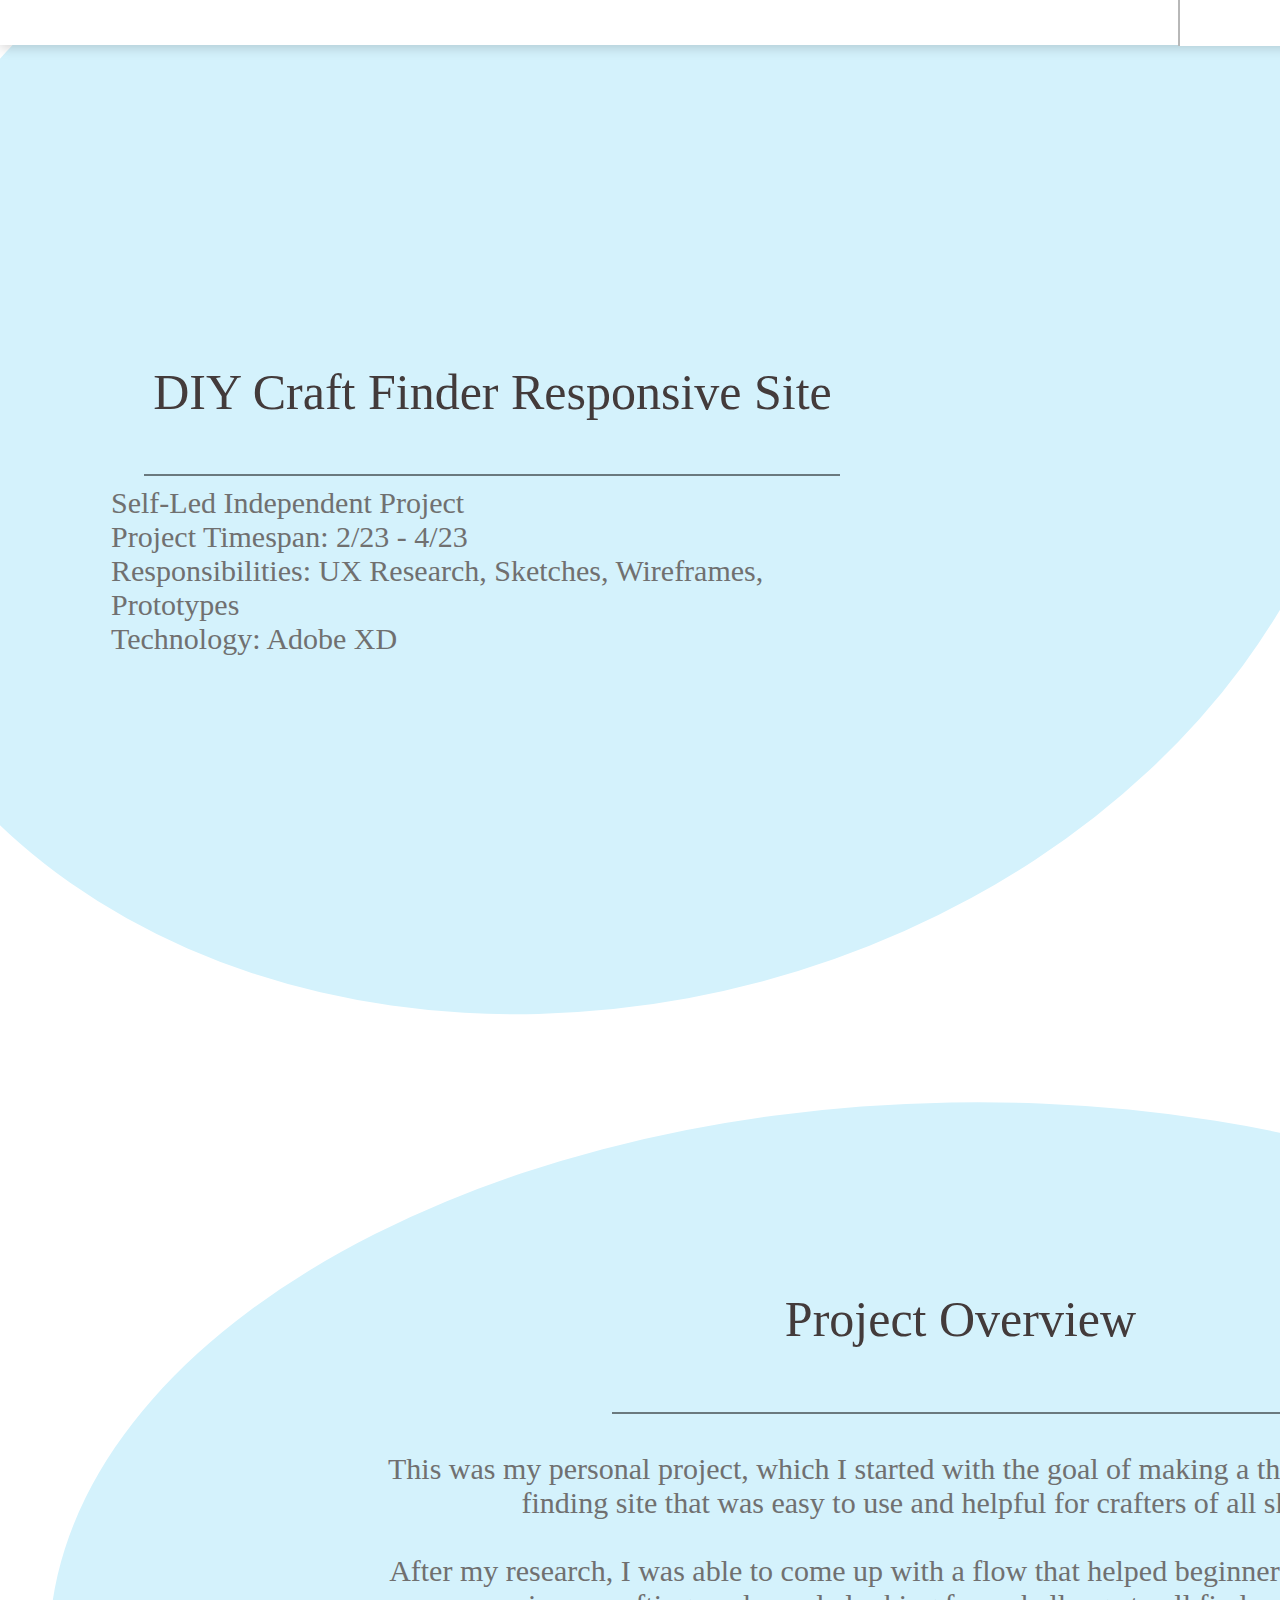
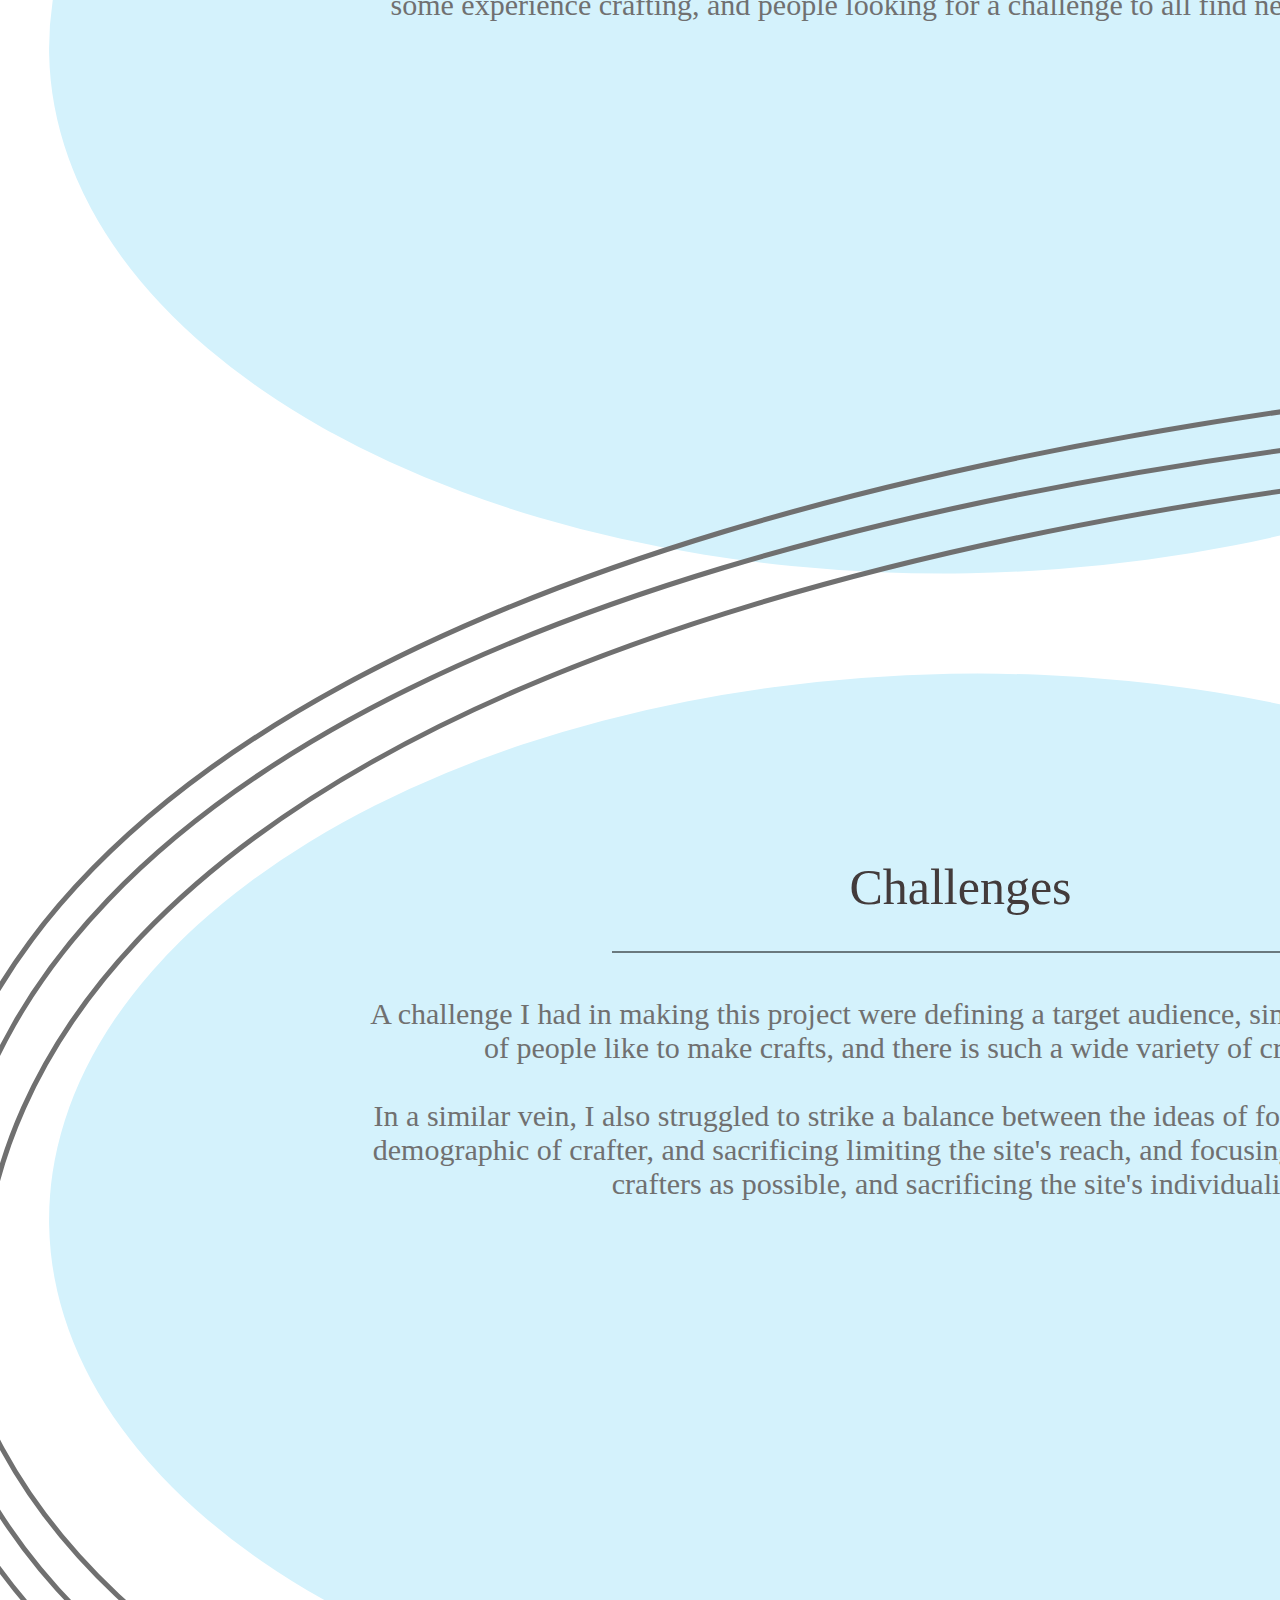
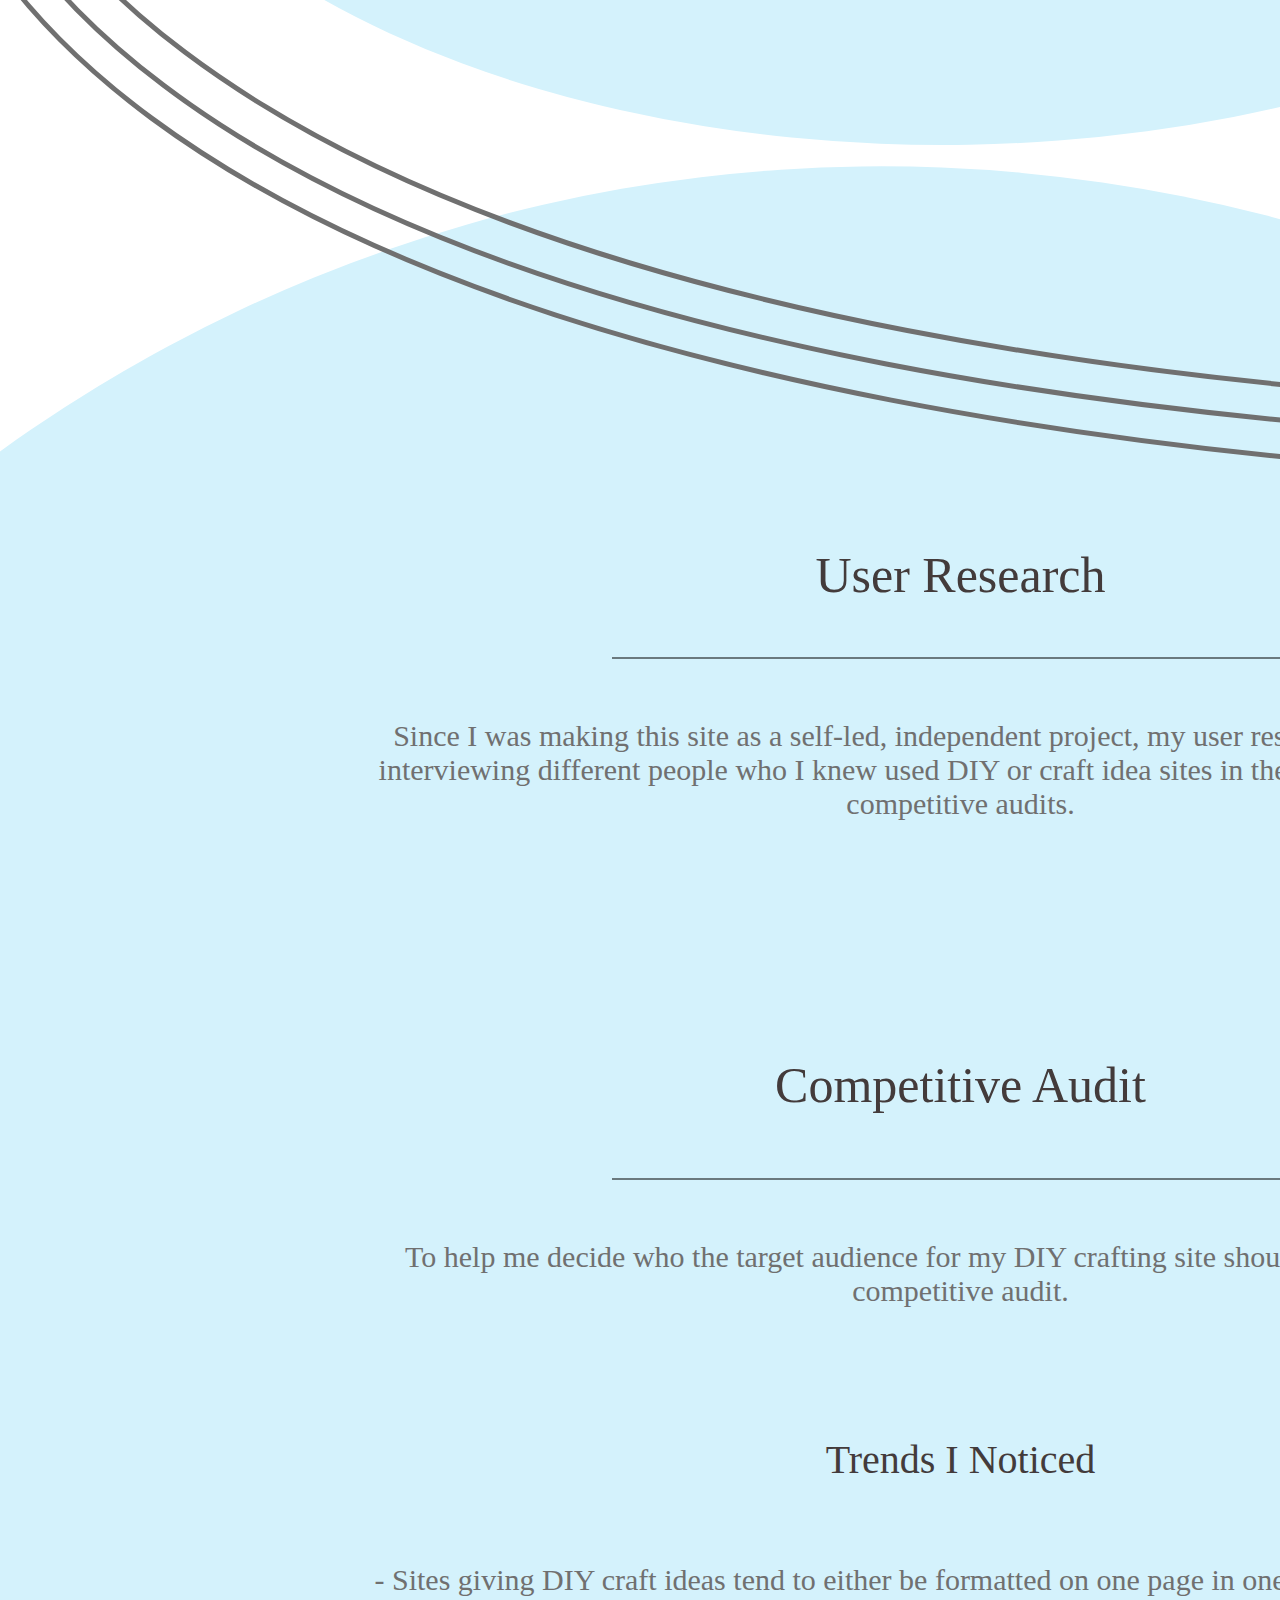
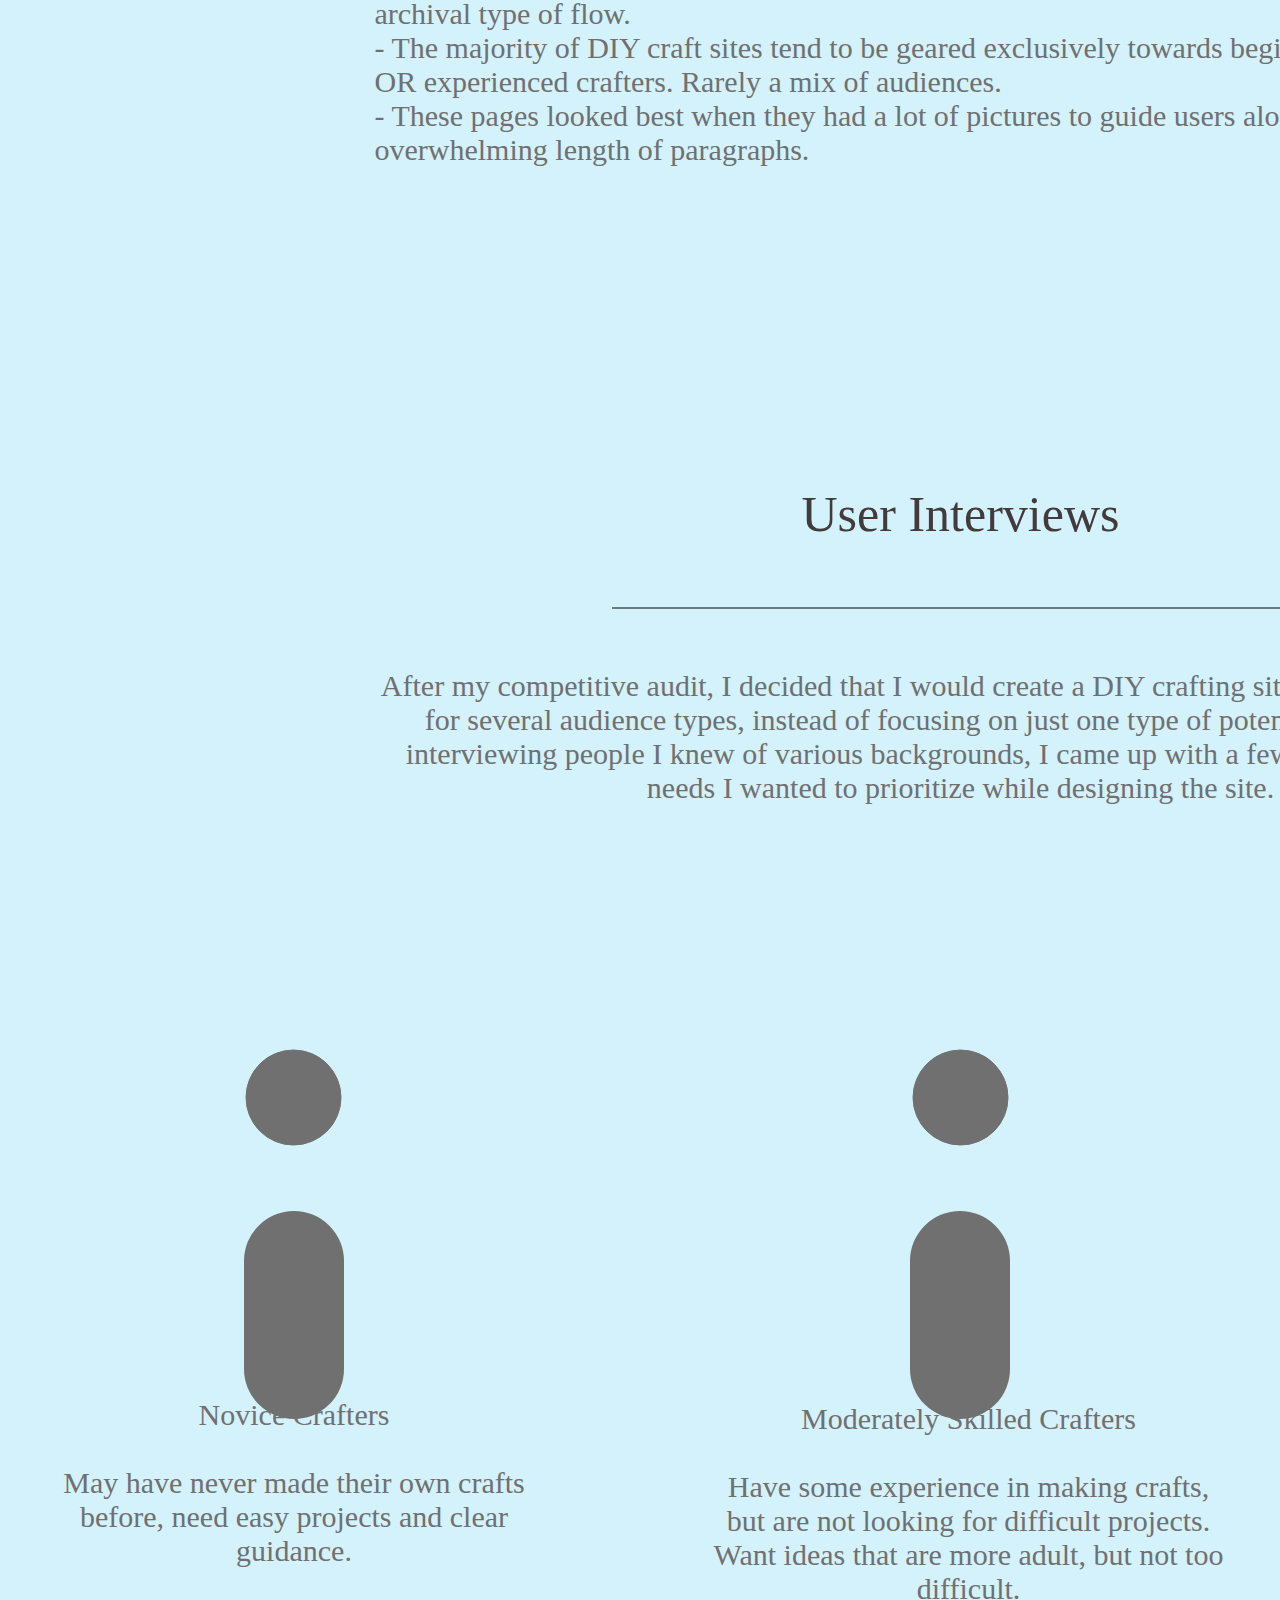
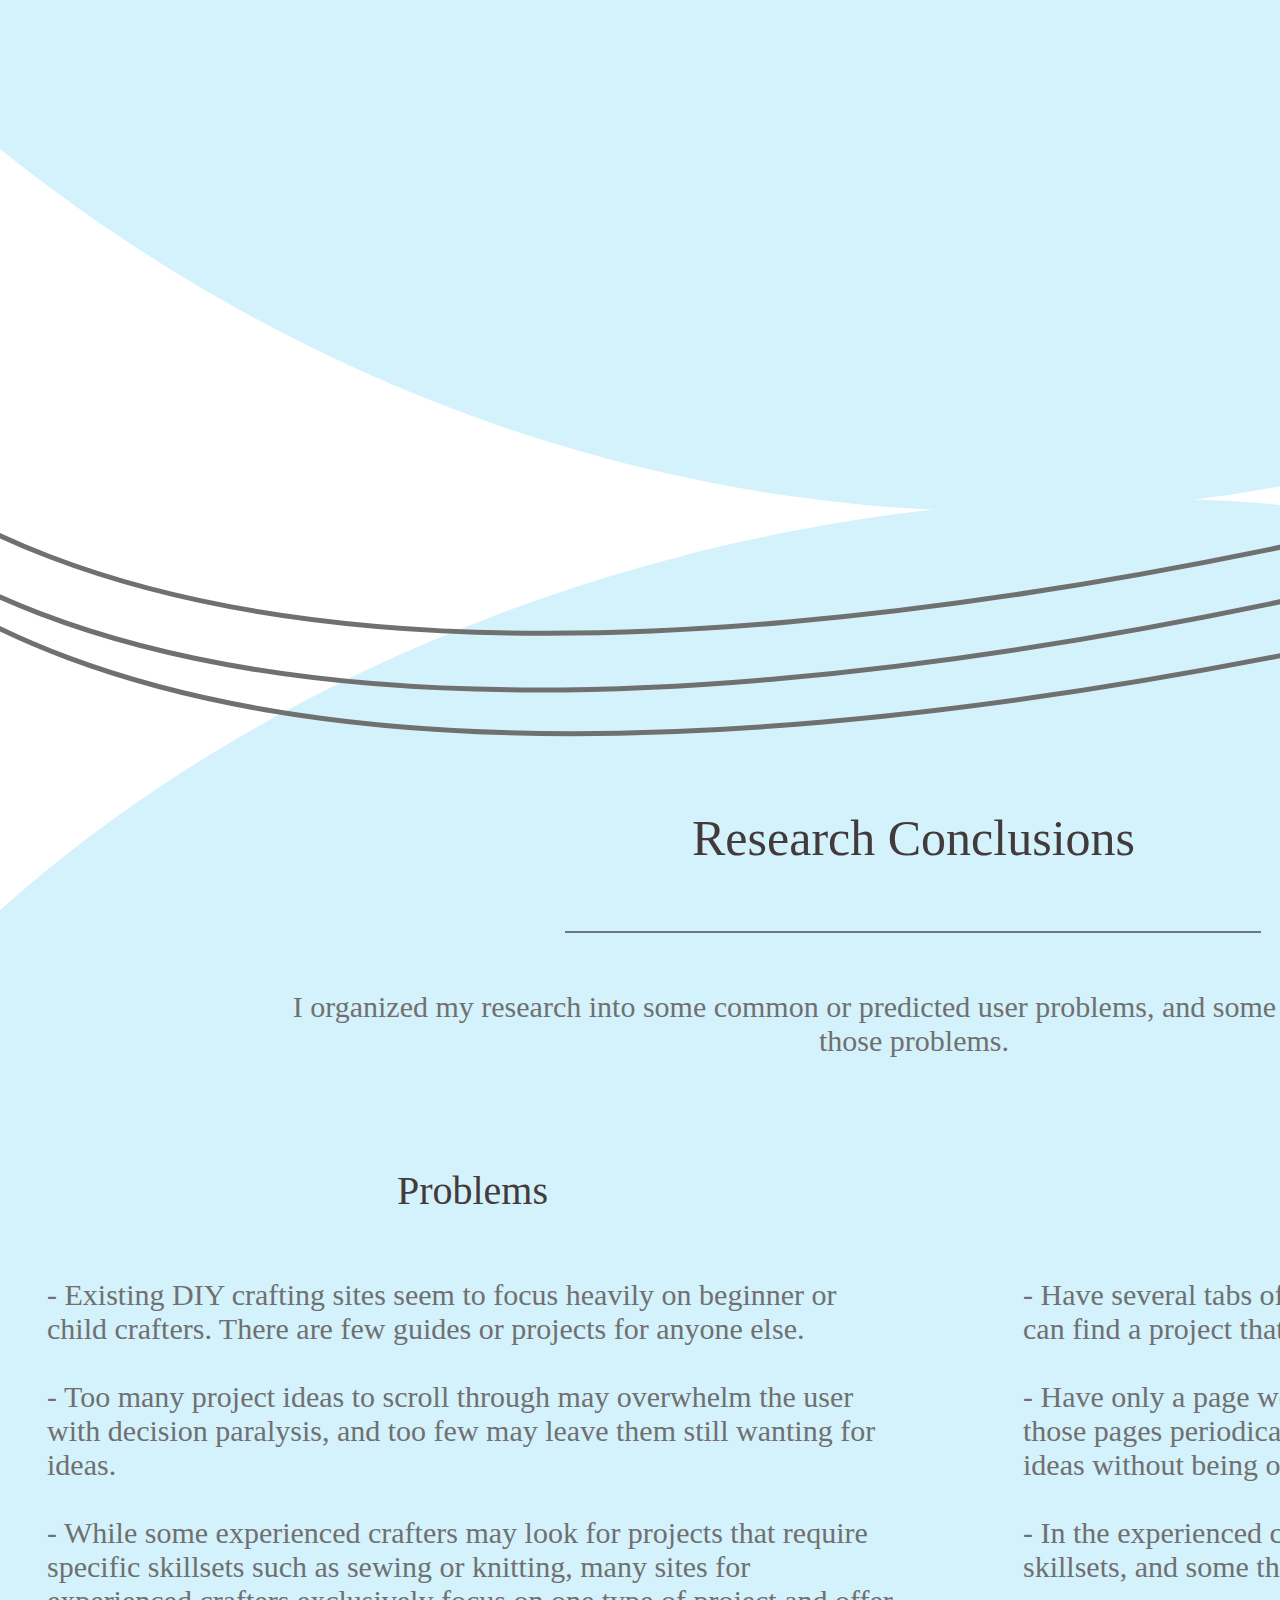
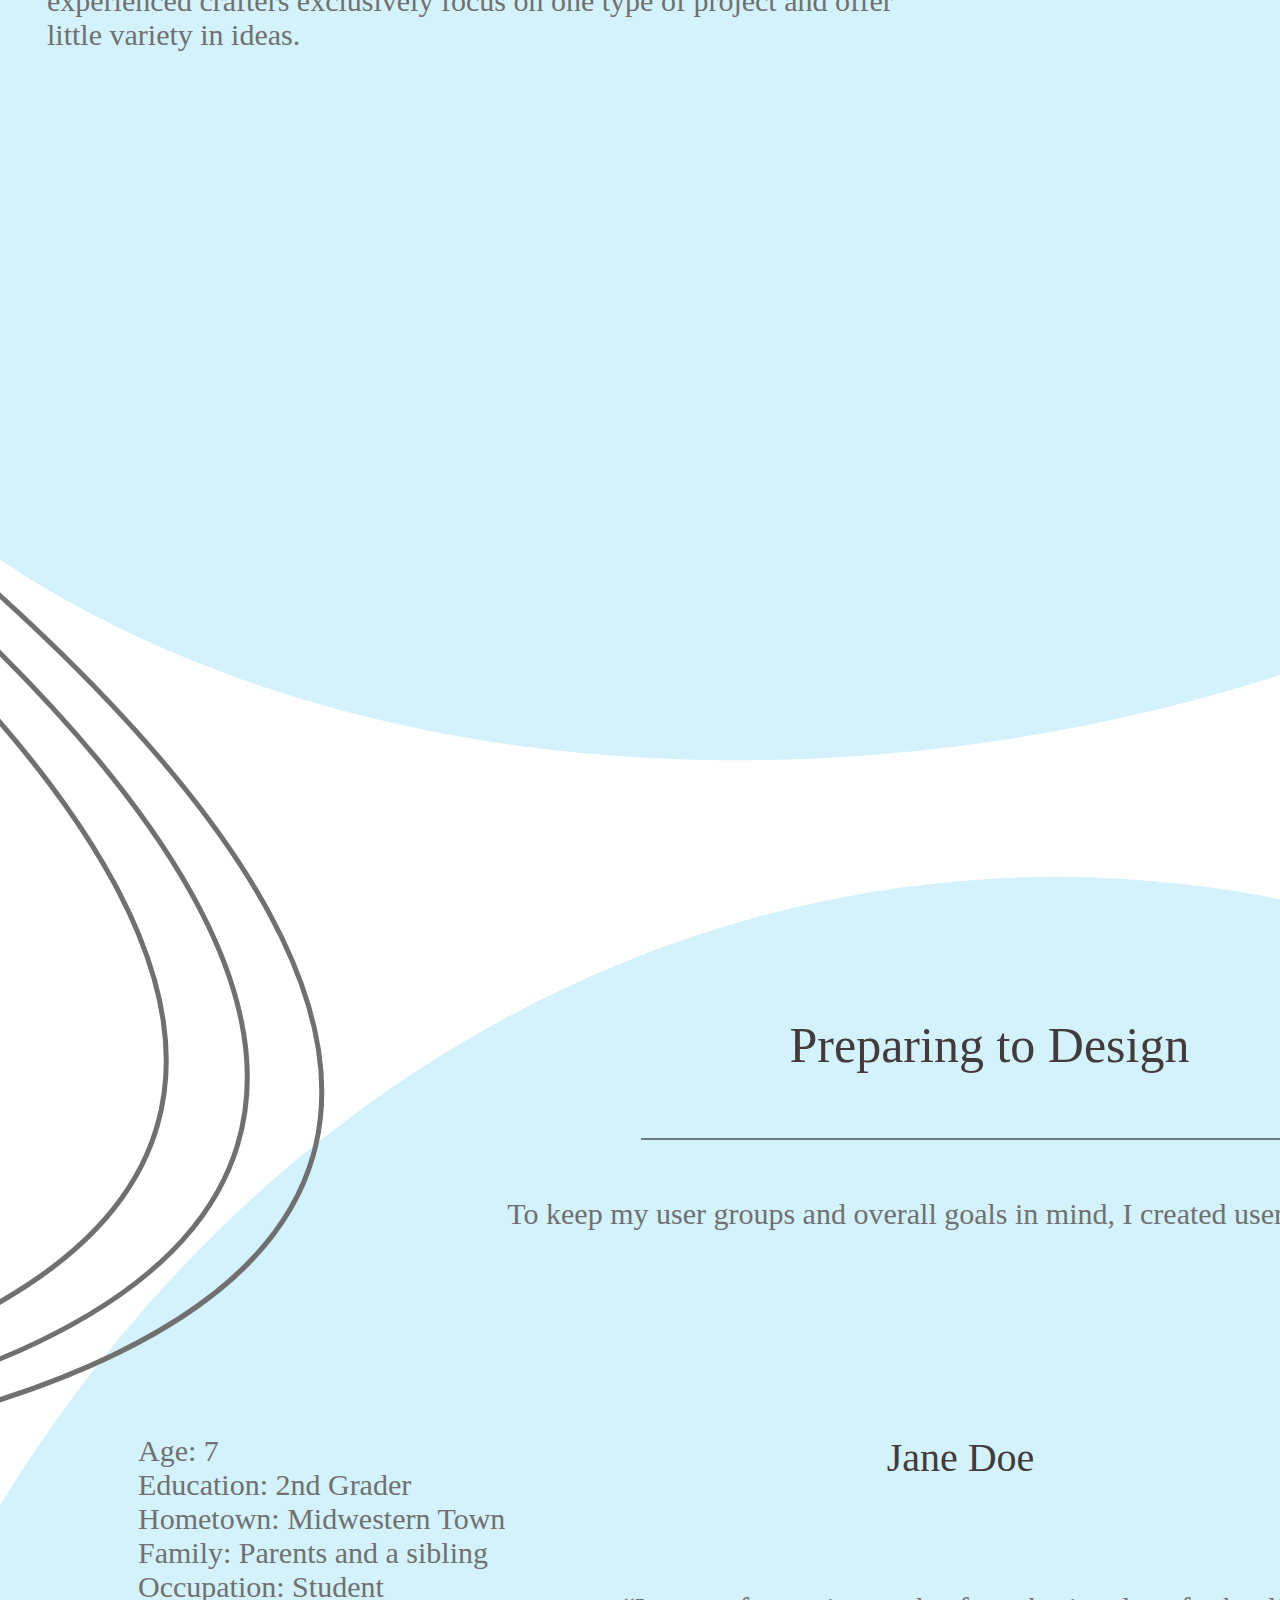
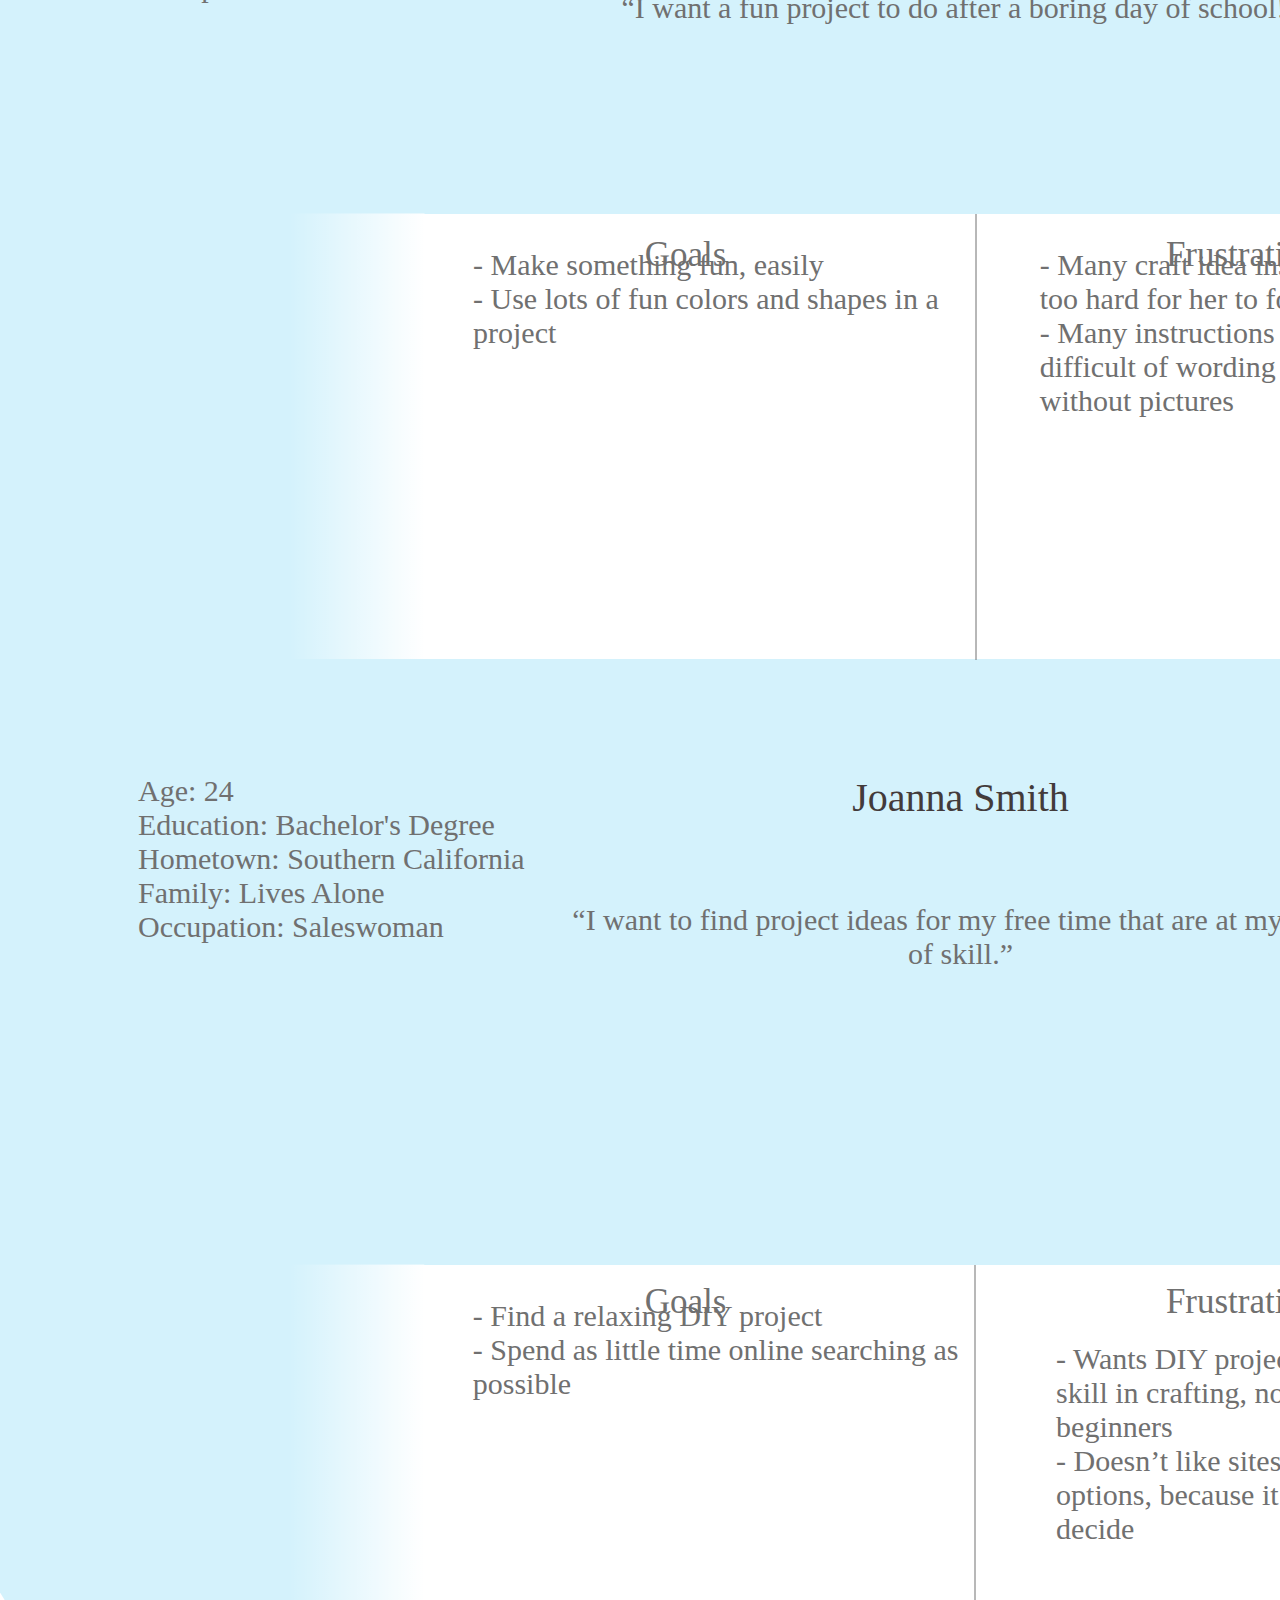
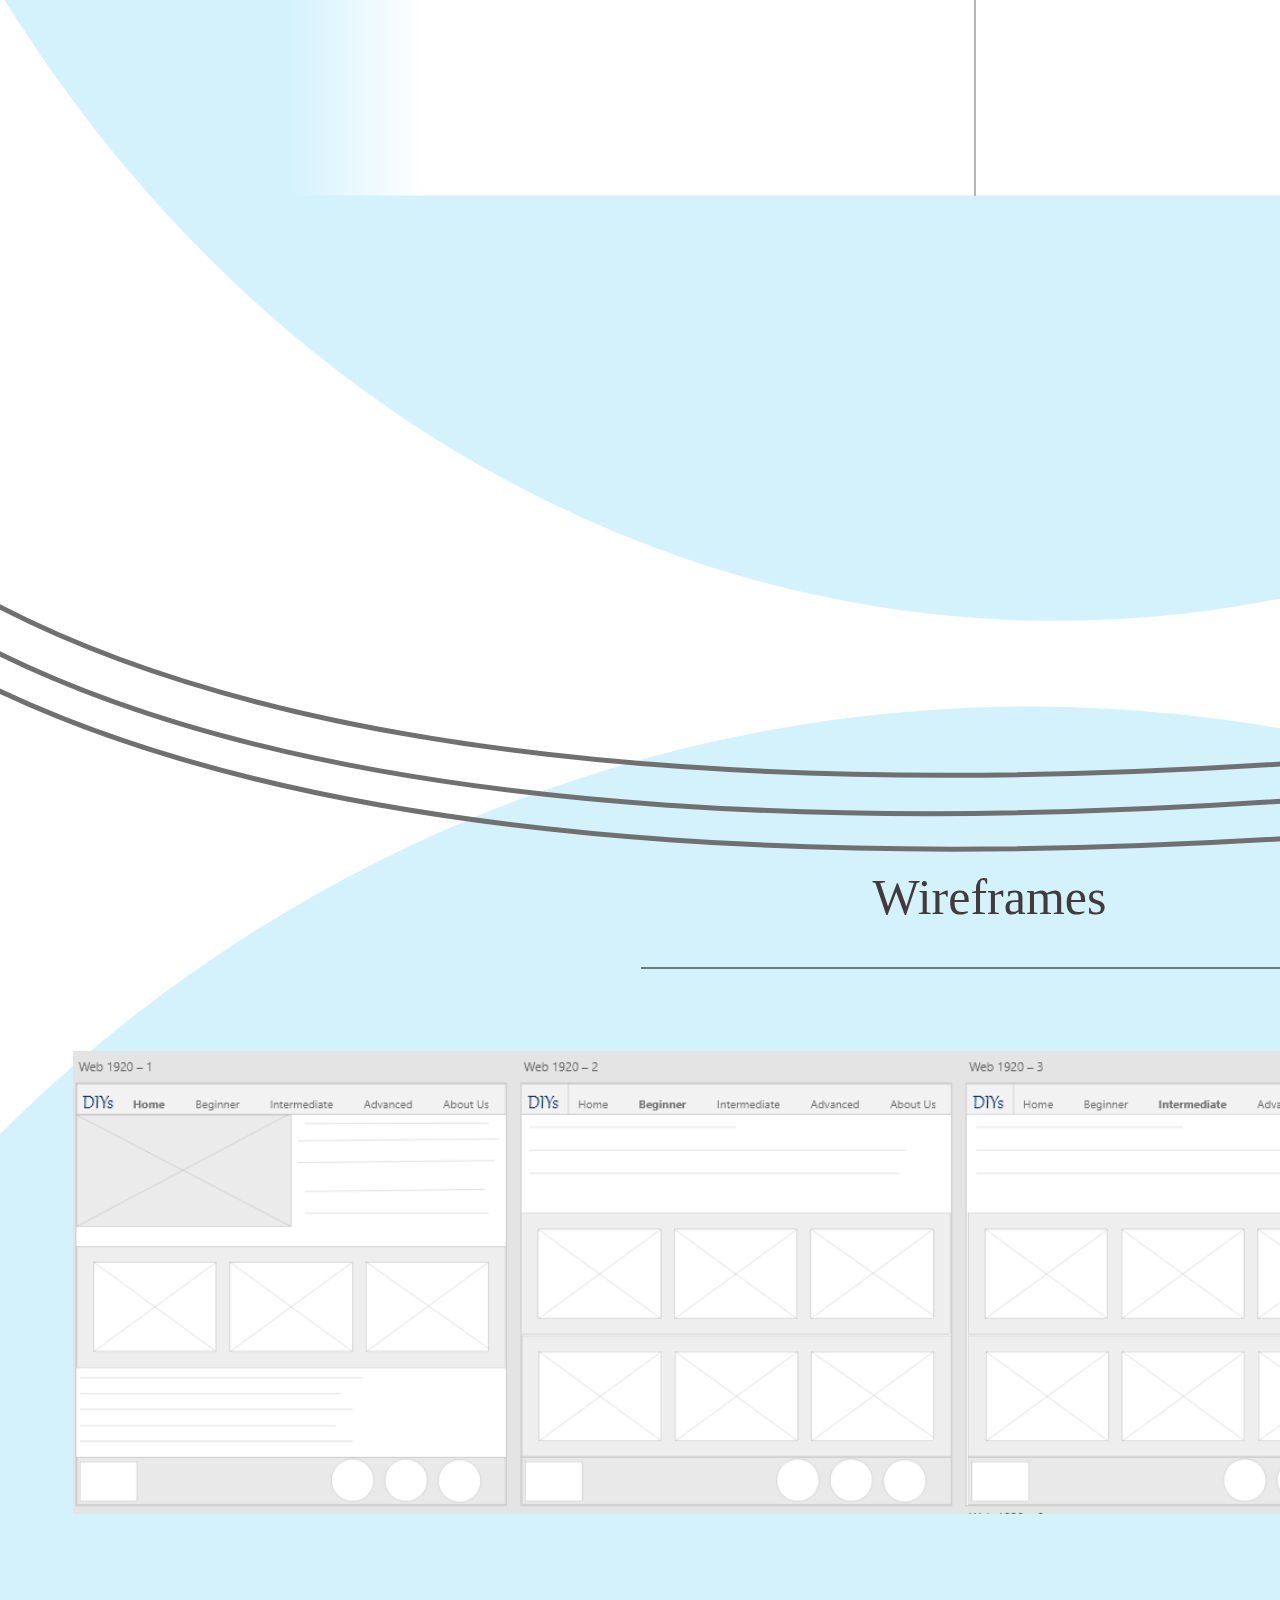
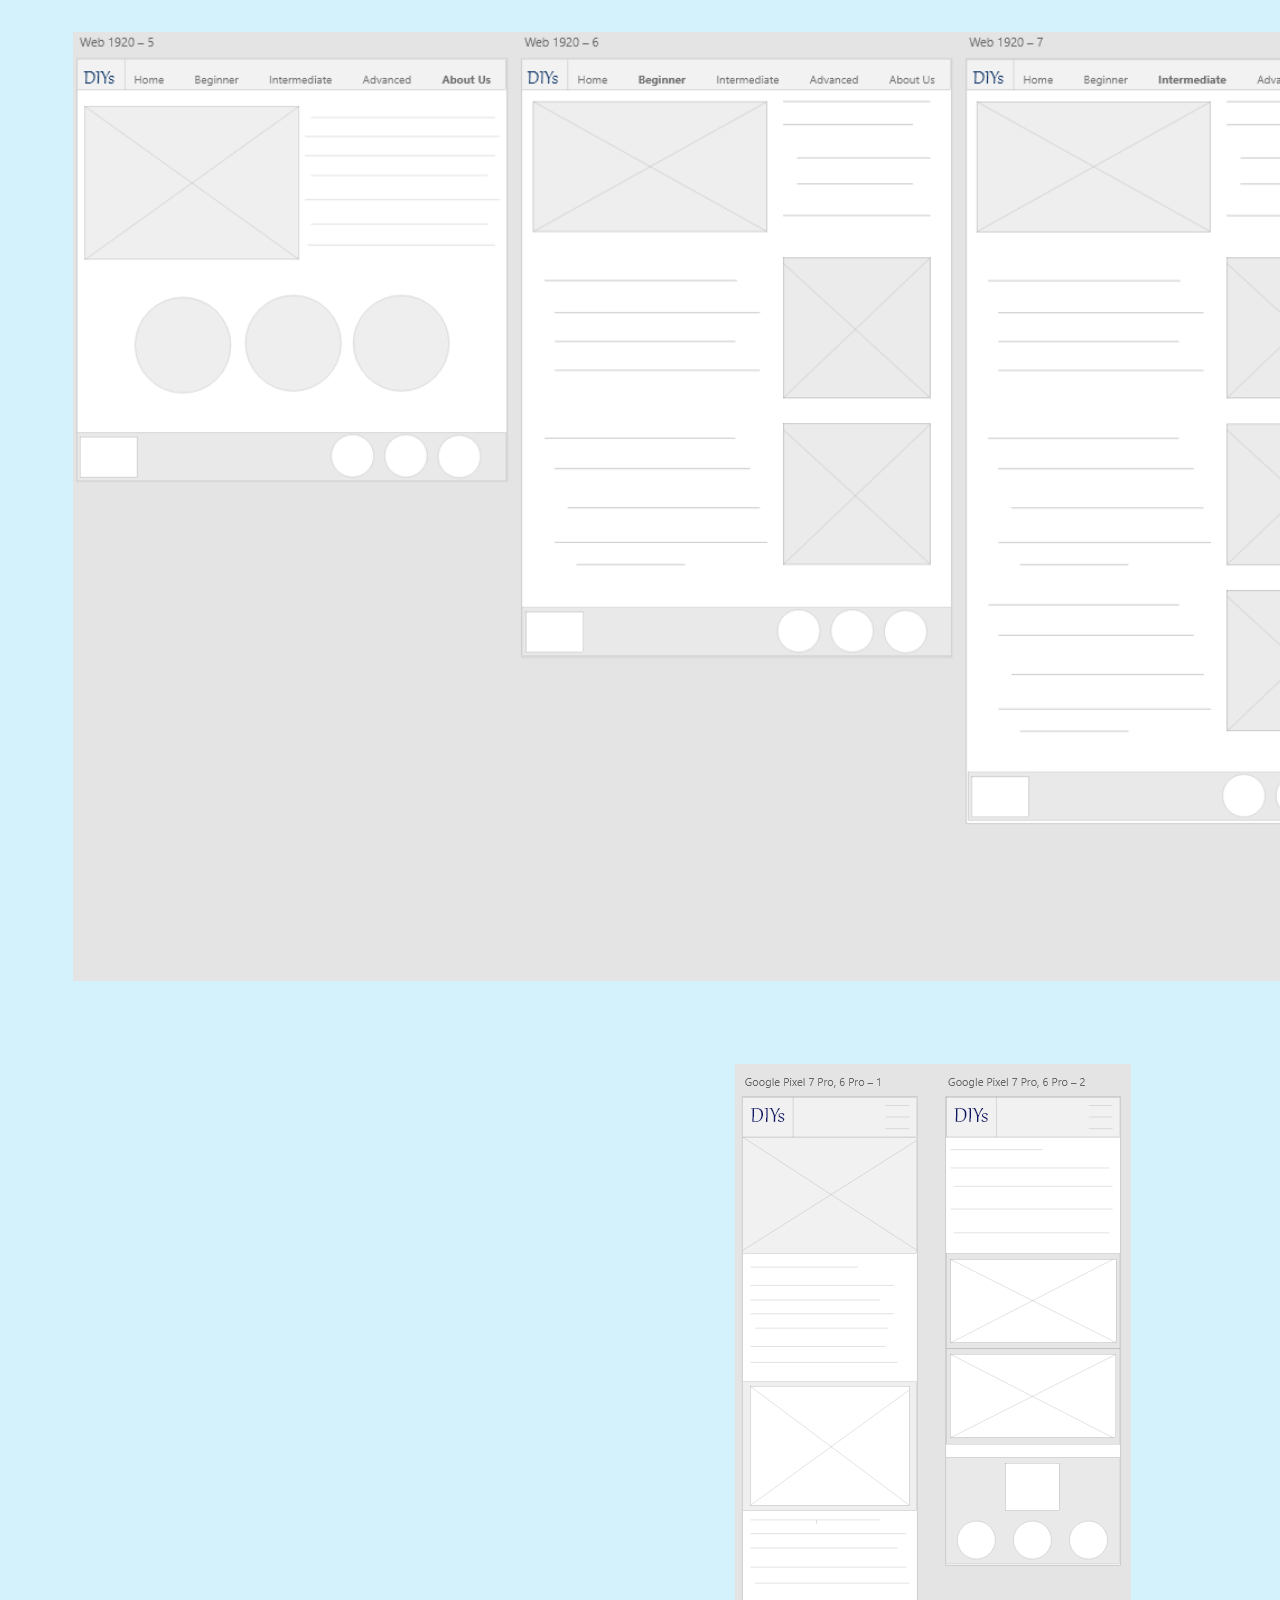
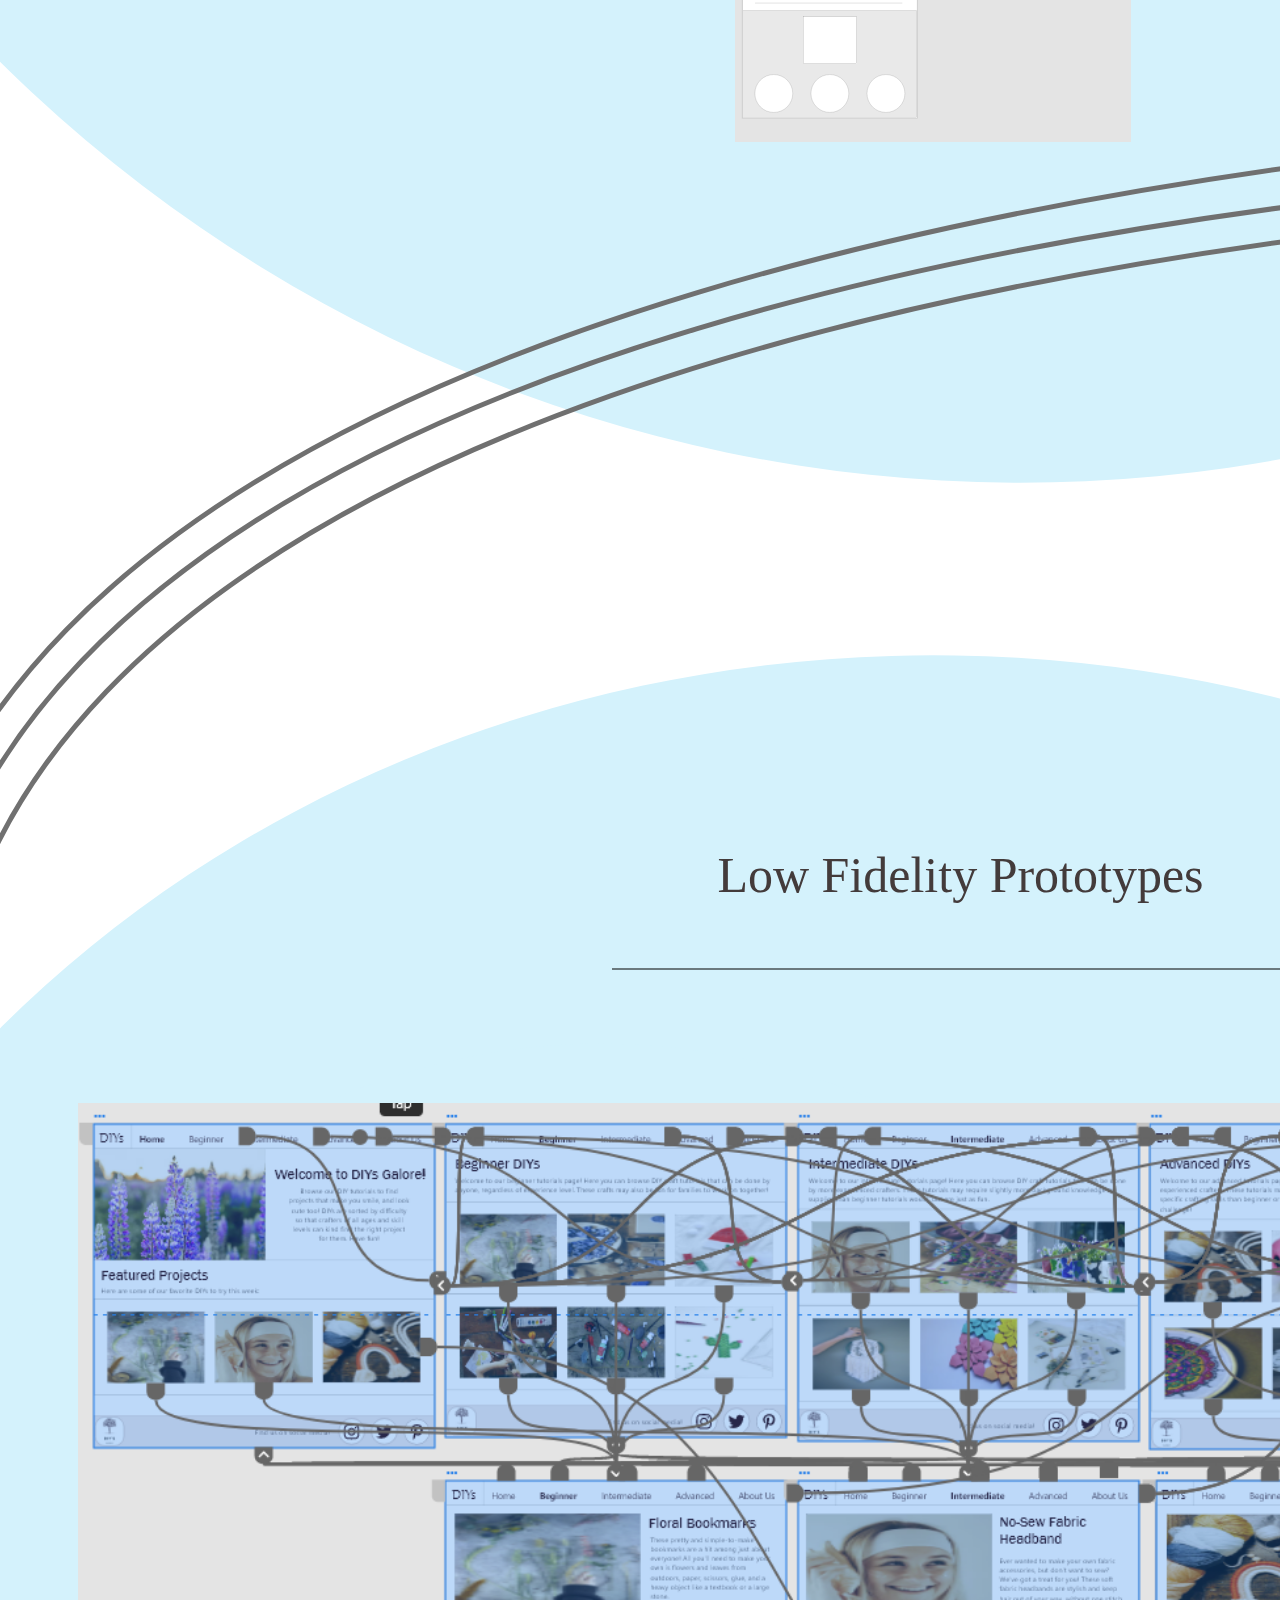
<file: DIY_Site.html>
<!DOCTYPE html>
<html>
<head>
<meta charset="utf-8"/>
<meta http-equiv="X-UA-Compatible" content="IE=edge"/>
<meta name="viewport" content="width=device-width, initial-scale=1.0">
<title>DIY Site</title>
<style id="applicationStylesheet" type="text/css">
	.mediaViewInfo {
		--web-view-name: DIY Site;
		--web-view-id: DIY_Site;
		--web-scale-on-resize: true;
		--web-enable-deep-linking: true;
	}
	:root {
		--web-view-ids: DIY_Site;
	}
	* {
		max-width: 1920px;
		margin: auto;
		padding: 0;
		box-sizing: border-box;
		border: none;
	}
	#DIY_Site {
		position: absolute;
		width: 1920px;
		height: 30855px;
		background-color: rgba(255,255,255,1);
		overflow: hidden;
		--web-view-name: DIY Site;
		--web-view-id: DIY_Site;
		--web-scale-on-resize: true;
		--web-enable-deep-linking: true;
	}
	@keyframes  {
	
	
	}
	@keyframes  {
	
	
	}
	@keyframes  {
	
	
	}
	@keyframes  {
	
	
	}
	#Ellipse_28 {
		fill: rgba(212,242,252,1);
	}
	.Ellipse_28 {
		width: 3264.397px;
		height: 3559.474px;
		position: absolute;
		overflow: visible;
		transform: matrix(1,0,0,1,-671.5132,3510.3991) rotate(-13deg);
		transform-origin: center;
	}
	#Ellipse_4_g {
		fill: rgba(212,242,252,1);
	}
	.Ellipse_4_g {
		width: 1233px;
		height: 1545px;
		position: absolute;
		overflow: visible;
		transform: matrix(1,0,0,1,-14.1859,-386.5) rotate(75deg);
		transform-origin: center;
	}
	#DIY_Craft_Finder_Responsive_Si_g {
		left: 88px;
		top: 363px;
		position: absolute;
		overflow: visible;
		width: 809px;
		height: 123px;
		text-align: center;
		font-family: Sans Serif Collection;
		font-style: normal;
		font-weight: normal;
		font-size: 50px;
		color: rgba(67,59,59,1);
	}
	#Self-Led_Independent_Project___ha {
		left: 111px;
		top: 486px;
		position: absolute;
		overflow: visible;
		width: 763px;
		height: 418px;
		text-align: left;
		font-family: Sans Serif Collection;
		font-style: normal;
		font-weight: normal;
		font-size: 30px;
		color: rgba(112,112,112,1);
	}
	#Line_1_hb {
		fill: transparent;
		stroke: rgba(0,0,0,1);
		stroke-width: 1px;
		stroke-linejoin: miter;
		stroke-linecap: butt;
		stroke-miterlimit: 4;
		shape-rendering: auto;
	}
	.Line_1_hb {
		overflow: visible;
		position: absolute;
		width: 696px;
		height: 1px;
		left: 144px;
		top: 474.5px;
		transform: matrix(1,0,0,1,0,0);
	}
	#Path_7 {
		fill: transparent;
		stroke: rgba(112,112,112,1);
		stroke-width: 1px;
		stroke-linejoin: miter;
		stroke-linecap: butt;
		stroke-miterlimit: 4;
		shape-rendering: auto;
	}
	.Path_7 {
		overflow: visible;
		position: absolute;
		width: 1px;
		height: 1px;
		left: 145.504px;
		top: 15750.825px;
		transform: matrix(1,0,0,1,0,0);
	}
	#Ellipse_26 {
		fill: rgba(212,242,252,1);
	}
	.Ellipse_26 {
		width: 2577.51px;
		height: 1729.251px;
		position: absolute;
		overflow: visible;
		transform: matrix(1,0,0,1,-413.4838,25276.7778) rotate(6deg);
		transform-origin: center;
	}
	#Ellipse_27 {
		fill: rgba(212,242,252,1);
	}
	.Ellipse_27 {
		width: 2577.51px;
		height: 2944.009px;
		position: absolute;
		overflow: visible;
		transform: matrix(1,0,0,1,-232.6313,8876.8535) rotate(0deg);
		transform-origin: center;
	}
	#Ellipse_29 {
		fill: rgba(212,242,252,1);
	}
	.Ellipse_29 {
		width: 2577.51px;
		height: 1816.217px;
		position: absolute;
		overflow: visible;
		transform: matrix(1,0,0,1,-346.5051,6995.0236) rotate(-13deg);
		transform-origin: center;
	}
	#Ellipse_30 {
		fill: rgba(212,242,252,1);
	}
	.Ellipse_30 {
		width: 1822px;
		height: 1071px;
		position: absolute;
		overflow: visible;
		transform: matrix(1,0,0,1,49,1102.3142) rotate(-1deg);
		transform-origin: center;
	}
	#Path_46 {
		fill: transparent;
		stroke: rgba(112,112,112,1);
		stroke-width: 5px;
		stroke-linejoin: miter;
		stroke-linecap: butt;
		stroke-miterlimit: 4;
		shape-rendering: auto;
	}
	.Path_46 {
		overflow: visible;
		position: absolute;
		width: 521.782px;
		height: 2317.071px;
		transform: matrix(1,0,0,1,721.4627,1198.7478) rotate(72deg);
		transform-origin: center;
		left: 0px;
		top: 0px;
	}
	#Path_47 {
		fill: transparent;
		stroke: rgba(112,112,112,1);
		stroke-width: 5px;
		stroke-linejoin: miter;
		stroke-linecap: butt;
		stroke-miterlimit: 4;
		shape-rendering: auto;
	}
	.Path_47 {
		overflow: visible;
		position: absolute;
		width: 521.477px;
		height: 2376.639px;
		transform: matrix(1,0,0,1,727.118,1131.0649) rotate(72deg);
		transform-origin: center;
		left: 0px;
		top: 0px;
	}
	#Path_48 {
		fill: transparent;
		stroke: rgba(112,112,112,1);
		stroke-width: 5px;
		stroke-linejoin: miter;
		stroke-linecap: butt;
		stroke-miterlimit: 4;
		shape-rendering: auto;
	}
	.Path_48 {
		overflow: visible;
		position: absolute;
		width: 521.782px;
		height: 2317.071px;
		transform: matrix(1,0,0,1,755.2449,1234.5945) rotate(72deg);
		transform-origin: center;
		left: 0px;
		top: 0px;
	}
	#Path_49 {
		fill: transparent;
		stroke: rgba(112,112,112,1);
		stroke-width: 5px;
		stroke-linejoin: miter;
		stroke-linecap: butt;
		stroke-miterlimit: 4;
		shape-rendering: auto;
	}
	.Path_49 {
		overflow: visible;
		position: absolute;
		width: 504.724px;
		height: 2577.275px;
		transform: matrix(1,0,0,1,888.4938,2071.9368) rotate(-78deg);
		transform-origin: center;
		left: 0px;
		top: 0px;
	}
	#Path_50 {
		fill: transparent;
		stroke: rgba(112,112,112,1);
		stroke-width: 5px;
		stroke-linejoin: miter;
		stroke-linecap: butt;
		stroke-miterlimit: 4;
		shape-rendering: auto;
	}
	.Path_50 {
		overflow: visible;
		position: absolute;
		width: 504.691px;
		height: 2636.929px;
		transform: matrix(1,0,0,1,897.9622,2079.28) rotate(-78deg);
		transform-origin: center;
		left: 0px;
		top: 0px;
	}
	#Path_51 {
		fill: transparent;
		stroke: rgba(112,112,112,1);
		stroke-width: 5px;
		stroke-linejoin: miter;
		stroke-linecap: butt;
		stroke-miterlimit: 4;
		shape-rendering: auto;
	}
	.Path_51 {
		overflow: visible;
		position: absolute;
		width: 504.724px;
		height: 2577.275px;
		transform: matrix(1,0,0,1,909.3991,2038.4817) rotate(-78deg);
		transform-origin: center;
		left: 0px;
		top: 0px;
	}
	#Path_52 {
		fill: transparent;
		stroke: rgba(112,112,112,1);
		stroke-width: 5px;
		stroke-linejoin: miter;
		stroke-linecap: round;
		stroke-miterlimit: 4;
		shape-rendering: auto;
	}
	.Path_52 {
		overflow: visible;
		position: absolute;
		width: 1403.005px;
		height: 1356.953px;
		transform: matrix(1,0,0,1,-1185.1442,8091.258) rotate(192deg);
		transform-origin: center;
		left: 0px;
		top: 0px;
	}
	#Path_53 {
		fill: transparent;
		stroke: rgba(112,112,112,1);
		stroke-width: 5px;
		stroke-linejoin: miter;
		stroke-linecap: round;
		stroke-miterlimit: 4;
		shape-rendering: auto;
	}
	.Path_53 {
		overflow: visible;
		position: absolute;
		width: 1403.005px;
		height: 1356.953px;
		transform: matrix(1,0,0,1,-1029.6169,8122.2599) rotate(192deg);
		transform-origin: center;
		left: 0px;
		top: 0px;
	}
	#Path_54 {
		fill: transparent;
		stroke: rgba(112,112,112,1);
		stroke-width: 5px;
		stroke-linejoin: miter;
		stroke-linecap: round;
		stroke-miterlimit: 4;
		shape-rendering: auto;
	}
	.Path_54 {
		overflow: visible;
		position: absolute;
		width: 1401.697px;
		height: 1356.953px;
		transform: matrix(1,0,0,1,-1103.0979,8109.0537) rotate(192deg);
		transform-origin: center;
		left: 0px;
		top: 0px;
	}
	#This_was_my_personal_project_w_hq {
		left: 375px;
		top: 1452px;
		position: absolute;
		overflow: visible;
		width: 1172px;
		height: 504px;
		text-align: center;
		font-family: Sans Serif Collection;
		font-style: normal;
		font-weight: normal;
		font-size: 30px;
		color: rgba(112,112,112,1);
	}
	#Ellipse_31 {
		fill: rgba(212,242,252,1);
	}
	.Ellipse_31 {
		width: 1822px;
		height: 1071px;
		position: absolute;
		overflow: visible;
		transform: matrix(1,0,0,1,49,2273.7576) rotate(-1deg);
		transform-origin: center;
	}
	#Challenges_hs {
		left: 488px;
		top: 2458.443px;
		position: absolute;
		overflow: visible;
		width: 945px;
		height: 67px;
		text-align: center;
		font-family: Sans Serif Collection;
		font-style: normal;
		font-weight: normal;
		font-size: 50px;
		color: rgba(67,59,59,1);
	}
	#Line_31 {
		fill: transparent;
		stroke: rgba(0,0,0,1);
		stroke-width: 1px;
		stroke-linejoin: miter;
		stroke-linecap: butt;
		stroke-miterlimit: 4;
		shape-rendering: auto;
	}
	.Line_31 {
		overflow: visible;
		position: absolute;
		width: 696px;
		height: 1px;
		left: 612px;
		top: 2552.443px;
		transform: matrix(1,0,0,1,0,0);
	}
	#A_challenge_I_had_in_making_th {
		left: 363.5px;
		top: 2596.789px;
		position: absolute;
		overflow: visible;
		width: 1194px;
		height: 560px;
		text-align: center;
		font-family: Sans Serif Collection;
		font-style: normal;
		font-weight: normal;
		font-size: 30px;
		color: rgba(112,112,112,1);
	}
	#User_Research_hv {
		left: 488px;
		top: 3746.443px;
		position: absolute;
		overflow: visible;
		width: 945px;
		height: 123px;
		text-align: center;
		font-family: Sans Serif Collection;
		font-style: normal;
		font-weight: normal;
		font-size: 50px;
		color: rgba(67,59,59,1);
	}
	#Line_32 {
		fill: transparent;
		stroke: rgba(0,0,0,1);
		stroke-width: 1px;
		stroke-linejoin: miter;
		stroke-linecap: butt;
		stroke-miterlimit: 4;
		shape-rendering: auto;
	}
	.Line_32 {
		overflow: visible;
		position: absolute;
		width: 696px;
		height: 1px;
		left: 612px;
		top: 3857.789px;
		transform: matrix(1,0,0,1,0,0);
	}
	#Since_I_was_making_this_site_a_hx {
		left: 374.5px;
		top: 3918.7px;
		position: absolute;
		overflow: visible;
		width: 1172px;
		height: 293px;
		text-align: center;
		font-family: Sans Serif Collection;
		font-style: normal;
		font-weight: normal;
		font-size: 30px;
		color: rgba(112,112,112,1);
	}
	#User_Interviews_hy {
		left: 488px;
		top: 5285.443px;
		position: absolute;
		overflow: visible;
		width: 945px;
		height: 123px;
		text-align: center;
		font-family: Sans Serif Collection;
		font-style: normal;
		font-weight: normal;
		font-size: 50px;
		color: rgba(67,59,59,1);
	}
	#Line_33 {
		fill: transparent;
		stroke: rgba(0,0,0,1);
		stroke-width: 1px;
		stroke-linejoin: miter;
		stroke-linecap: butt;
		stroke-miterlimit: 4;
		shape-rendering: auto;
	}
	.Line_33 {
		overflow: visible;
		position: absolute;
		width: 696px;
		height: 1px;
		left: 612px;
		top: 5408.443px;
		transform: matrix(1,0,0,1,0,0);
	}
	#After_my_competitive_audit_I_d {
		left: 374.5px;
		top: 5469.354px;
		position: absolute;
		overflow: visible;
		width: 1172px;
		height: 343px;
		text-align: center;
		font-family: Sans Serif Collection;
		font-style: normal;
		font-weight: normal;
		font-size: 30px;
		color: rgba(112,112,112,1);
	}
	#Ellipse_32 {
		fill: rgba(112,112,112,1);
		stroke: rgba(112,112,112,1);
		stroke-width: 1px;
		stroke-linejoin: miter;
		stroke-linecap: butt;
		stroke-miterlimit: 4;
		shape-rendering: auto;
	}
	.Ellipse_32 {
		position: absolute;
		overflow: visible;
		width: 95px;
		height: 95px;
		left: 246px;
		top: 5850.49px;
	}
	#Line_34 {
		fill: transparent;
		stroke: rgba(112,112,112,1);
		stroke-width: 100px;
		stroke-linejoin: miter;
		stroke-linecap: round;
		stroke-miterlimit: 4;
		shape-rendering: auto;
	}
	.Line_34 {
		overflow: visible;
		position: absolute;
		width: 100px;
		height: 208px;
		left: 293.5px;
		top: 6010.99px;
		transform: matrix(1,0,0,1,0,0);
	}
	#Ellipse_33 {
		fill: rgba(112,112,112,1);
		stroke: rgba(112,112,112,1);
		stroke-width: 1px;
		stroke-linejoin: miter;
		stroke-linecap: butt;
		stroke-miterlimit: 4;
		shape-rendering: auto;
	}
	.Ellipse_33 {
		position: absolute;
		overflow: visible;
		width: 95px;
		height: 95px;
		left: 913px;
		top: 5850.49px;
	}
	#Line_35 {
		fill: transparent;
		stroke: rgba(112,112,112,1);
		stroke-width: 100px;
		stroke-linejoin: miter;
		stroke-linecap: round;
		stroke-miterlimit: 4;
		shape-rendering: auto;
	}
	.Line_35 {
		overflow: visible;
		position: absolute;
		width: 100px;
		height: 208px;
		left: 960px;
		top: 6010.99px;
		transform: matrix(1,0,0,1,0,0);
	}
	#Line_36 {
		fill: transparent;
		stroke: rgba(112,112,112,1);
		stroke-width: 100px;
		stroke-linejoin: miter;
		stroke-linecap: round;
		stroke-miterlimit: 4;
		shape-rendering: auto;
	}
	.Line_36 {
		overflow: visible;
		position: absolute;
		width: 100px;
		height: 208px;
		left: 1626.5px;
		top: 6010.99px;
		transform: matrix(1,0,0,1,0,0);
	}
	#Ellipse_34 {
		fill: rgba(112,112,112,1);
		stroke: rgba(112,112,112,1);
		stroke-width: 1px;
		stroke-linejoin: miter;
		stroke-linecap: butt;
		stroke-miterlimit: 4;
		shape-rendering: auto;
	}
	.Ellipse_34 {
		position: absolute;
		overflow: visible;
		width: 95px;
		height: 95px;
		left: 1579px;
		top: 5850.49px;
	}
	#Novice_Crafters__May_have_neve {
		left: 30.5px;
		top: 6197.844px;
		position: absolute;
		overflow: visible;
		width: 527px;
		height: 570px;
		text-align: center;
		font-family: Sans Serif Collection;
		font-style: normal;
		font-weight: normal;
		font-size: 30px;
		color: rgba(112,112,112,1);
	}
	#Research_Conclusions_h {
		left: 441px;
		top: 7209px;
		position: absolute;
		overflow: visible;
		width: 945px;
		height: 123px;
		text-align: center;
		font-family: Sans Serif Collection;
		font-style: normal;
		font-weight: normal;
		font-size: 50px;
		color: rgba(67,59,59,1);
	}
	#Line_38 {
		fill: transparent;
		stroke: rgba(0,0,0,1);
		stroke-width: 1px;
		stroke-linejoin: miter;
		stroke-linecap: butt;
		stroke-miterlimit: 4;
		shape-rendering: auto;
	}
	.Line_38 {
		overflow: visible;
		position: absolute;
		width: 696px;
		height: 1px;
		left: 565px;
		top: 7332px;
		transform: matrix(1,0,0,1,0,0);
	}
	#I_organized_my_research_into_s_ia {
		left: 261px;
		top: 7390px;
		position: absolute;
		overflow: visible;
		width: 1306px;
		height: 148px;
		text-align: center;
		font-family: Sans Serif Collection;
		font-style: normal;
		font-weight: normal;
		font-size: 30px;
		color: rgba(112,112,112,1);
	}
	#Problems_ib {
		left: 0px;
		top: 7566.697px;
		position: absolute;
		overflow: visible;
		width: 945px;
		height: 53px;
		text-align: center;
		font-family: Sans Serif Collection;
		font-style: normal;
		font-weight: normal;
		font-size: 40px;
		color: rgba(67,59,59,1);
	}
	#Solutions_ic {
		left: 976px;
		top: 7566.697px;
		position: absolute;
		overflow: visible;
		width: 945px;
		height: 53px;
		text-align: center;
		font-family: Sans Serif Collection;
		font-style: normal;
		font-weight: normal;
		font-size: 40px;
		color: rgba(67,59,59,1);
	}
	#n_-_Existing_DIY_crafting_site {
		left: 47px;
		top: 7677.697px;
		position: absolute;
		overflow: visible;
		width: 852px;
		height: 902px;
		text-align: left;
		font-family: Sans Serif Collection;
		font-style: normal;
		font-weight: normal;
		font-size: 30px;
		color: rgba(112,112,112,1);
	}
	#n_-_Have_several_tabs_of_proje {
		left: 1023px;
		top: 7677.697px;
		position: absolute;
		overflow: visible;
		width: 852px;
		height: 925px;
		text-align: left;
		font-family: Sans Serif Collection;
		font-style: normal;
		font-weight: normal;
		font-size: 30px;
		color: rgba(112,112,112,1);
	}
	#Path_58 {
		fill: transparent;
		stroke: rgba(112,112,112,1);
		stroke-width: 5px;
		stroke-linejoin: miter;
		stroke-linecap: round;
		stroke-miterlimit: 4;
		shape-rendering: auto;
	}
	.Path_58 {
		overflow: visible;
		position: absolute;
		width: 1403.005px;
		height: 1356.953px;
		transform: matrix(1,0,0,1,1487.602,7857.0093) rotate(-47deg);
		transform-origin: center;
		left: 0px;
		top: 0px;
	}
	#Path_59 {
		fill: transparent;
		stroke: rgba(112,112,112,1);
		stroke-width: 5px;
		stroke-linejoin: miter;
		stroke-linecap: round;
		stroke-miterlimit: 4;
		shape-rendering: auto;
	}
	.Path_59 {
		overflow: visible;
		position: absolute;
		width: 1401.497px;
		height: 1356.953px;
		transform: matrix(1,0,0,1,1531.747,7810.4796) rotate(-47deg);
		transform-origin: center;
		left: 0px;
		top: 0px;
	}
	#Path_60 {
		fill: transparent;
		stroke: rgba(112,112,112,1);
		stroke-width: 5px;
		stroke-linejoin: miter;
		stroke-linecap: round;
		stroke-miterlimit: 4;
		shape-rendering: auto;
	}
	.Path_60 {
		overflow: visible;
		position: absolute;
		width: 1401.497px;
		height: 1356.953px;
		transform: matrix(1,0,0,1,1579.6303,7806.7384) rotate(-47deg);
		transform-origin: center;
		left: 0px;
		top: 0px;
	}
	#Preparing_to_Design_ii {
		left: 517px;
		top: 9016px;
		position: absolute;
		overflow: visible;
		width: 945px;
		height: 123px;
		text-align: center;
		font-family: Sans Serif Collection;
		font-style: normal;
		font-weight: normal;
		font-size: 50px;
		color: rgba(67,59,59,1);
	}
	#Line_39 {
		fill: transparent;
		stroke: rgba(0,0,0,1);
		stroke-width: 1px;
		stroke-linejoin: miter;
		stroke-linecap: butt;
		stroke-miterlimit: 4;
		shape-rendering: auto;
	}
	.Line_39 {
		overflow: visible;
		position: absolute;
		width: 696px;
		height: 1px;
		left: 641px;
		top: 9139px;
		transform: matrix(1,0,0,1,0,0);
	}
	#To_keep_my_user_groups_and_ove_ik {
		left: 371px;
		top: 9197px;
		position: absolute;
		overflow: visible;
		width: 1306px;
		height: 74px;
		text-align: center;
		font-family: Sans Serif Collection;
		font-style: normal;
		font-weight: normal;
		font-size: 30px;
		color: rgba(112,112,112,1);
	}
	#Ellipse_35 {
		fill: rgba(212,242,252,1);
	}
	.Ellipse_35 {
		width: 2932.405px;
		height: 2976.71px;
		position: absolute;
		overflow: visible;
		transform: matrix(1,0,0,1,-438.1333,11853.3253) rotate(6deg);
		transform-origin: center;
	}
	#Path_61 {
		fill: transparent;
		stroke: rgba(112,112,112,1);
		stroke-width: 5px;
		stroke-linejoin: miter;
		stroke-linecap: butt;
		stroke-miterlimit: 4;
		shape-rendering: auto;
	}
	.Path_61 {
		overflow: visible;
		position: absolute;
		width: 483.104px;
		height: 2466.879px;
		transform: matrix(1,0,0,1,640.2762,10548.5576) rotate(-85deg);
		transform-origin: center;
		left: 0px;
		top: 0px;
	}
	#Path_62 {
		fill: transparent;
		stroke: rgba(112,112,112,1);
		stroke-width: 5px;
		stroke-linejoin: miter;
		stroke-linecap: butt;
		stroke-miterlimit: 4;
		shape-rendering: auto;
	}
	.Path_62 {
		overflow: visible;
		position: absolute;
		width: 483.073px;
		height: 2523.976px;
		transform: matrix(1,0,0,1,652.6283,10555.4055) rotate(-85deg);
		transform-origin: center;
		left: 0px;
		top: 0px;
	}
	#Path_63 {
		fill: transparent;
		stroke: rgba(112,112,112,1);
		stroke-width: 5px;
		stroke-linejoin: miter;
		stroke-linecap: butt;
		stroke-miterlimit: 4;
		shape-rendering: auto;
	}
	.Path_63 {
		overflow: visible;
		position: absolute;
		width: 483.104px;
		height: 2466.879px;
		transform: matrix(1,0,0,1,657.3627,10510.2158) rotate(-85deg);
		transform-origin: center;
		left: 0px;
		top: 0px;
	}
	#Wireframes_ip {
		left: 517px;
		top: 12068px;
		position: absolute;
		overflow: visible;
		width: 945px;
		height: 67px;
		text-align: center;
		font-family: Sans Serif Collection;
		font-style: normal;
		font-weight: normal;
		font-size: 50px;
		color: rgba(67,59,59,1);
	}
	#Line_40 {
		fill: transparent;
		stroke: rgba(0,0,0,1);
		stroke-width: 1px;
		stroke-linejoin: miter;
		stroke-linecap: butt;
		stroke-miterlimit: 4;
		shape-rendering: auto;
	}
	.Line_40 {
		overflow: visible;
		position: absolute;
		width: 696px;
		height: 1px;
		left: 641px;
		top: 12168px;
		transform: matrix(1,0,0,1,0,0);
	}
	#Ellipse_36 {
		fill: rgba(212,242,252,1);
	}
	.Ellipse_36 {
		width: 2577.51px;
		height: 2346.71px;
		position: absolute;
		overflow: visible;
		transform: matrix(1,0,0,1,-328.7548,15022.2398) rotate(6deg);
		transform-origin: center;
	}
	#Low_Fidelity_Prototypes_is {
		left: 488px;
		top: 15245.804px;
		position: absolute;
		overflow: visible;
		width: 945px;
		height: 123px;
		text-align: center;
		font-family: Sans Serif Collection;
		font-style: normal;
		font-weight: normal;
		font-size: 50px;
		color: rgba(67,59,59,1);
	}
	#Line_41 {
		fill: transparent;
		stroke: rgba(0,0,0,1);
		stroke-width: 1px;
		stroke-linejoin: miter;
		stroke-linecap: butt;
		stroke-miterlimit: 4;
		shape-rendering: auto;
	}
	.Line_41 {
		overflow: visible;
		position: absolute;
		width: 696px;
		height: 1px;
		left: 612px;
		top: 15368.805px;
		transform: matrix(1,0,0,1,0,0);
	}
	#Ellipse_37 {
		fill: rgba(212,242,252,1);
	}
	.Ellipse_37 {
		width: 3861.274px;
		height: 11318.052px;
		position: absolute;
		overflow: visible;
		transform: matrix(1,0,0,1,-1067.2924,15487.5074) rotate(-3deg);
		transform-origin: center;
	}
	#Ellipse_38 {
		fill: rgba(212,242,252,1);
	}
	.Ellipse_38 {
		width: 2577.51px;
		height: 1467.155px;
		position: absolute;
		overflow: visible;
		transform: matrix(1,0,0,1,-282.7855,27110.4957) rotate(6deg);
		transform-origin: center;
	}
	#Ellipse_39 {
		fill: rgba(212,242,252,1);
	}
	.Ellipse_39 {
		width: 3282.51px;
		height: 1527.004px;
		position: absolute;
		overflow: visible;
		transform: matrix(1,0,0,1,-674.5742,28617.5592) rotate(174deg);
		transform-origin: center;
	}
	#Sitemap_ix {
		left: 488px;
		top: 27290.65px;
		position: absolute;
		overflow: visible;
		width: 945px;
		height: 67px;
		text-align: center;
		font-family: Sans Serif Collection;
		font-style: normal;
		font-weight: normal;
		font-size: 50px;
		color: rgba(67,59,59,1);
	}
	#Line_42 {
		fill: transparent;
		stroke: rgba(0,0,0,1);
		stroke-width: 1px;
		stroke-linejoin: miter;
		stroke-linecap: butt;
		stroke-miterlimit: 4;
		shape-rendering: auto;
	}
	.Line_42 {
		overflow: visible;
		position: absolute;
		width: 696px;
		height: 1px;
		left: 612px;
		top: 27390.65px;
		transform: matrix(1,0,0,1,0,0);
	}
	#Results_iz {
		left: 488px;
		top: 28876.65px;
		position: absolute;
		overflow: visible;
		width: 945px;
		height: 67px;
		text-align: center;
		font-family: Sans Serif Collection;
		font-style: normal;
		font-weight: normal;
		font-size: 50px;
		color: rgba(67,59,59,1);
	}
	#Line_43 {
		fill: transparent;
		stroke: rgba(0,0,0,1);
		stroke-width: 1px;
		stroke-linejoin: miter;
		stroke-linecap: butt;
		stroke-miterlimit: 4;
		shape-rendering: auto;
	}
	.Line_43 {
		overflow: visible;
		position: absolute;
		width: 696px;
		height: 1px;
		left: 641px;
		top: 28976.65px;
		transform: matrix(1,0,0,1,0,0);
	}
	#Ellipse_40 {
		fill: rgba(212,242,252,1);
		--web-animation: fadein undefineds undefined;
		--web-action-type: page;
		--web-action-target: Beier_Portfolio_2023.html;
		cursor: pointer;
	}
	.Ellipse_40 {
		width: 1732px;
		height: 404px;
		position: absolute;
		overflow: visible;
		transform: matrix(1,0,0,1,109.1152,30374.8223) rotate(0deg);
		transform-origin: center;
	}
	#Next_Case_Study_Movie_Theater_ {
		left: 276.773px;
		top: 30515.322px;
		position: absolute;
		overflow: visible;
		width: 1157px;
		height: 123px;
		text-align: left;
		font-family: Sans Serif Collection;
		font-style: normal;
		font-weight: normal;
		font-size: 50px;
		color: rgba(112,112,112,1);
	}
	#Path_64 {
		fill: transparent;
		stroke: rgba(112,112,112,1);
		stroke-width: 1px;
		stroke-linejoin: miter;
		stroke-linecap: butt;
		stroke-miterlimit: 4;
		shape-rendering: auto;
	}
	.Path_64 {
		overflow: visible;
		position: absolute;
		width: 1px;
		height: 1px;
		left: 1201.227px;
		top: 15112px;
		transform: matrix(1,0,0,1,0,0);
	}
	#Ellipse_23_i {
		position: absolute;
		width: 326px;
		height: 326px;
		left: 1527px;
		top: 9430px;
		overflow: visible;
	}
	#Ellipse_24_i {
		position: absolute;
		width: 326px;
		height: 326px;
		left: 1527px;
		top: 10418.117px;
		overflow: visible;
	}
	#Age_7_Education_2nd_Grader_Hom {
		left: 138px;
		top: 9434px;
		position: absolute;
		overflow: hidden;
		width: 439px;
		height: 383px;
		text-align: left;
		font-family: Sans Serif Collection;
		font-style: normal;
		font-weight: normal;
		font-size: 30px;
		color: rgba(112,112,112,1);
	}
	#Jane_Doe {
		left: 488px;
		top: 9433.93px;
		position: absolute;
		overflow: visible;
		width: 945px;
		height: 99px;
		text-align: center;
		font-family: Sans Serif Collection;
		font-style: normal;
		font-weight: normal;
		font-size: 40px;
		color: rgba(67,59,59,1);
	}
	#Joanna_Smith {
		left: 488px;
		top: 10374.047px;
		position: absolute;
		overflow: visible;
		width: 945px;
		height: 99px;
		text-align: center;
		font-family: Sans Serif Collection;
		font-style: normal;
		font-weight: normal;
		font-size: 40px;
		color: rgba(67,59,59,1);
	}
	#Age_24_Education_Bachelors_Deg_i {
		left: 138px;
		top: 10374.117px;
		position: absolute;
		overflow: visible;
		width: 439px;
		height: 474px;
		text-align: left;
		font-family: Sans Serif Collection;
		font-style: normal;
		font-weight: normal;
		font-size: 30px;
		color: rgba(112,112,112,1);
	}
	#I_want_a_fun_project_to_do_aft {
		left: 563px;
		top: 9591px;
		position: absolute;
		overflow: hidden;
		width: 795px;
		height: 93px;
		text-align: center;
		font-family: Sans Serif Collection;
		font-style: normal;
		font-weight: normal;
		font-size: 30px;
		color: rgba(112,112,112,1);
	}
	#I_want_to_find_project_ideas_f {
		left: 563px;
		top: 10503.117px;
		position: absolute;
		overflow: visible;
		width: 795px;
		height: 155px;
		text-align: center;
		font-family: Sans Serif Collection;
		font-style: normal;
		font-weight: normal;
		font-size: 30px;
		color: rgba(112,112,112,1);
	}
	#Rectangle_23 {
		fill: rgba(255,255,255,1);
	}
	.Rectangle_23 {
		position: absolute;
		overflow: visible;
		width: 1103px;
		height: 445px;
		left: 424px;
		top: 9814px;
	}
	#n_-_Make_something_fun_easily_ {
		left: 473px;
		top: 9814px;
		position: absolute;
		overflow: visible;
		width: 488px;
		height: 370px;
		text-align: left;
		font-family: Sans Serif Collection;
		font-style: normal;
		font-weight: normal;
		font-size: 30px;
		color: rgba(112,112,112,1);
	}
	#n_-_Many_craft_idea_inspiratio {
		left: 1039.75px;
		top: 9813.5px;
		position: absolute;
		overflow: visible;
		width: 488px;
		height: 518px;
		text-align: left;
		font-family: Sans Serif Collection;
		font-style: normal;
		font-weight: normal;
		font-size: 30px;
		color: rgba(112,112,112,1);
	}
	#Goals_jf {
		left: 473px;
		top: 9835px;
		position: absolute;
		overflow: visible;
		width: 425px;
		height: 47px;
		text-align: center;
		font-family: Sans Serif Collection;
		font-style: normal;
		font-weight: normal;
		font-size: 35px;
		color: rgba(112,112,112,1);
	}
	#Frustrations_jg {
		left: 1037px;
		top: 9835px;
		position: absolute;
		overflow: visible;
		width: 425px;
		height: 47px;
		text-align: center;
		font-family: Sans Serif Collection;
		font-style: normal;
		font-weight: normal;
		font-size: 35px;
		color: rgba(112,112,112,1);
	}
	#Line_47 {
		fill: transparent;
		stroke: rgba(112,112,112,1);
		stroke-width: 1px;
		stroke-linejoin: miter;
		stroke-linecap: butt;
		stroke-miterlimit: 4;
		shape-rendering: auto;
	}
	.Line_47 {
		overflow: visible;
		position: absolute;
		width: 1px;
		height: 446px;
		left: 975.5px;
		top: 9813.5px;
		transform: matrix(1,0,0,1,0,0);
	}
	#Rectangle_24_jj {
		fill: url(#Rectangle_24_jj);
	}
	.Rectangle_24_jj {
		width: 445.5px;
		height: 135px;
		position: absolute;
		overflow: visible;
		transform: matrix(1,0,0,1,134.25,9968.75) rotate(90deg);
		transform-origin: center;
	}
	#Rectangle_25_jl {
		fill: url(#Rectangle_25_jl);
	}
	.Rectangle_25_jl {
		width: 445.5px;
		height: 135px;
		position: absolute;
		overflow: visible;
		transform: matrix(1,0,0,1,1371.75,9968.75) rotate(90deg);
		transform-origin: center;
	}
	#Rectangle_26 {
		fill: rgba(255,255,255,1);
	}
	.Rectangle_26 {
		position: absolute;
		overflow: visible;
		width: 1103px;
		height: 530.404px;
		left: 423.75px;
		top: 10865.117px;
	}
	#n_-_Find_a_relaxing_DIY_projec {
		left: 472.75px;
		top: 10865.117px;
		position: absolute;
		overflow: visible;
		width: 488px;
		height: 370px;
		text-align: left;
		font-family: Sans Serif Collection;
		font-style: normal;
		font-weight: normal;
		font-size: 30px;
		color: rgba(112,112,112,1);
	}
	#n__Wants_DIY_projects_for_adul {
		left: 1056.123px;
		top: 10941.617px;
		position: absolute;
		overflow: visible;
		width: 488px;
		height: 592px;
		text-align: left;
		font-family: Sans Serif Collection;
		font-style: normal;
		font-weight: normal;
		font-size: 30px;
		color: rgba(112,112,112,1);
	}
	#Line_48 {
		fill: transparent;
		stroke: rgba(112,112,112,1);
		stroke-width: 1px;
		stroke-linejoin: miter;
		stroke-linecap: butt;
		stroke-miterlimit: 4;
		shape-rendering: auto;
	}
	.Line_48 {
		overflow: visible;
		position: absolute;
		width: 1px;
		height: 530.883px;
		left: 975.25px;
		top: 10864.617px;
		transform: matrix(1,0,0,1,0,0);
	}
	#Rectangle_27_jr {
		fill: url(#Rectangle_27_jr);
	}
	.Rectangle_27_jr {
		width: 530.904px;
		height: 135px;
		position: absolute;
		overflow: visible;
		transform: matrix(1,0,0,1,91.2981,11062.5691) rotate(90deg);
		transform-origin: center;
	}
	#Rectangle_28_jt {
		fill: url(#Rectangle_28_jt);
	}
	.Rectangle_28_jt {
		width: 530.904px;
		height: 135px;
		position: absolute;
		overflow: visible;
		transform: matrix(1,0,0,1,1328.7981,11062.5691) rotate(90deg);
		transform-origin: center;
	}
	#Goals_ju {
		left: 473px;
		top: 10882.117px;
		position: absolute;
		overflow: visible;
		width: 425px;
		height: 47px;
		text-align: center;
		font-family: Sans Serif Collection;
		font-style: normal;
		font-weight: normal;
		font-size: 35px;
		color: rgba(112,112,112,1);
	}
	#Frustrations_jv {
		left: 1037px;
		top: 10882.117px;
		position: absolute;
		overflow: visible;
		width: 425px;
		height: 47px;
		text-align: center;
		font-family: Sans Serif Collection;
		font-style: normal;
		font-weight: normal;
		font-size: 35px;
		color: rgba(112,112,112,1);
	}
	#Path_65 {
		fill: transparent;
		stroke: rgba(112,112,112,1);
		stroke-width: 5px;
		stroke-linejoin: miter;
		stroke-linecap: butt;
		stroke-miterlimit: 4;
		shape-rendering: auto;
	}
	.Path_65 {
		overflow: visible;
		position: absolute;
		width: 521.782px;
		height: 2317.071px;
		transform: matrix(1,0,0,1,695.3377,13759.5515) rotate(72deg);
		transform-origin: center;
		left: 0px;
		top: 0px;
	}
	#Path_66 {
		fill: transparent;
		stroke: rgba(112,112,112,1);
		stroke-width: 5px;
		stroke-linejoin: miter;
		stroke-linecap: butt;
		stroke-miterlimit: 4;
		shape-rendering: auto;
	}
	.Path_66 {
		overflow: visible;
		position: absolute;
		width: 521.477px;
		height: 2376.639px;
		transform: matrix(1,0,0,1,700.993,13691.8686) rotate(72deg);
		transform-origin: center;
		left: 0px;
		top: 0px;
	}
	#Path_67 {
		fill: transparent;
		stroke: rgba(112,112,112,1);
		stroke-width: 5px;
		stroke-linejoin: miter;
		stroke-linecap: butt;
		stroke-miterlimit: 4;
		shape-rendering: auto;
	}
	.Path_67 {
		overflow: visible;
		position: absolute;
		width: 521.782px;
		height: 2317.071px;
		transform: matrix(1,0,0,1,719.6258,13790.6384) rotate(72deg);
		transform-origin: center;
		left: 0px;
		top: 0px;
	}
	#High_Fidelity_Prototypes_jz {
		left: 488px;
		top: 17026.803px;
		position: absolute;
		overflow: visible;
		width: 945px;
		height: 123px;
		text-align: center;
		font-family: Sans Serif Collection;
		font-style: normal;
		font-weight: normal;
		font-size: 50px;
		color: rgba(67,59,59,1);
	}
	#Line_49 {
		fill: transparent;
		stroke: rgba(0,0,0,1);
		stroke-width: 1px;
		stroke-linejoin: miter;
		stroke-linecap: butt;
		stroke-miterlimit: 4;
		shape-rendering: auto;
	}
	.Line_49 {
		overflow: visible;
		position: absolute;
		width: 696px;
		height: 1px;
		left: 612px;
		top: 17149.803px;
		transform: matrix(1,0,0,1,0,0);
	}
	#Path_68 {
		fill: transparent;
		stroke: rgba(112,112,112,1);
		stroke-width: 5px;
		stroke-linejoin: miter;
		stroke-linecap: butt;
		stroke-miterlimit: 4;
		shape-rendering: auto;
	}
	.Path_68 {
		overflow: visible;
		position: absolute;
		width: 503.937px;
		height: 2071.727px;
		transform: matrix(1,0,0,1,688.3756,25742.2942) rotate(-74deg);
		transform-origin: center;
		left: 0px;
		top: 0px;
	}
	#Path_69 {
		fill: transparent;
		stroke: rgba(112,112,112,1);
		stroke-width: 5px;
		stroke-linejoin: miter;
		stroke-linecap: butt;
		stroke-miterlimit: 4;
		shape-rendering: auto;
	}
	.Path_69 {
		overflow: visible;
		position: absolute;
		width: 503.937px;
		height: 2071.727px;
		transform: matrix(1,0,0,1,690.9249,25778.7532) rotate(-74deg);
		transform-origin: center;
		left: 0px;
		top: 0px;
	}
	#Path_70 {
		fill: transparent;
		stroke: rgba(112,112,112,1);
		stroke-width: 5px;
		stroke-linejoin: miter;
		stroke-linecap: butt;
		stroke-miterlimit: 4;
		shape-rendering: auto;
	}
	.Path_70 {
		overflow: visible;
		position: absolute;
		width: 503.937px;
		height: 2071.727px;
		transform: matrix(1,0,0,1,685.6236,25702.9388) rotate(-74deg);
		transform-origin: center;
		left: 0px;
		top: 0px;
	}
	#Path_71 {
		fill: transparent;
		stroke: rgba(112,112,112,1);
		stroke-width: 5px;
		stroke-linejoin: miter;
		stroke-linecap: butt;
		stroke-miterlimit: 4;
		shape-rendering: auto;
	}
	.Path_71 {
		overflow: visible;
		position: absolute;
		width: 521.782px;
		height: 2317.071px;
		transform: matrix(1,0,0,1,693.6062,27555.364) rotate(72deg);
		transform-origin: center;
		left: 0px;
		top: 0px;
	}
	#Path_72 {
		fill: transparent;
		stroke: rgba(112,112,112,1);
		stroke-width: 5px;
		stroke-linejoin: miter;
		stroke-linecap: butt;
		stroke-miterlimit: 4;
		shape-rendering: auto;
	}
	.Path_72 {
		overflow: visible;
		position: absolute;
		width: 521.477px;
		height: 2376.639px;
		transform: matrix(1,0,0,1,699.2616,27487.6801) rotate(72deg);
		transform-origin: center;
		left: 0px;
		top: 0px;
	}
	#Path_73 {
		fill: transparent;
		stroke: rgba(112,112,112,1);
		stroke-width: 5px;
		stroke-linejoin: miter;
		stroke-linecap: butt;
		stroke-miterlimit: 4;
		shape-rendering: auto;
	}
	.Path_73 {
		overflow: visible;
		position: absolute;
		width: 521.782px;
		height: 2317.071px;
		transform: matrix(1,0,0,1,727.3885,27591.2097) rotate(72deg);
		transform-origin: center;
		left: 0px;
		top: 0px;
	}
	#Path_74 {
		fill: transparent;
		stroke: rgba(112,112,112,1);
		stroke-width: 5px;
		stroke-linejoin: miter;
		stroke-linecap: butt;
		stroke-miterlimit: 4;
		shape-rendering: auto;
	}
	.Path_74 {
		overflow: visible;
		position: absolute;
		width: 504.724px;
		height: 2577.275px;
		transform: matrix(1,0,0,1,786.4108,28730.0598) rotate(-78deg);
		transform-origin: center;
		left: 0px;
		top: 0px;
	}
	#Path_75 {
		fill: transparent;
		stroke: rgba(112,112,112,1);
		stroke-width: 5px;
		stroke-linejoin: miter;
		stroke-linecap: butt;
		stroke-miterlimit: 4;
		shape-rendering: auto;
	}
	.Path_75 {
		overflow: visible;
		position: absolute;
		width: 504.691px;
		height: 2636.929px;
		transform: matrix(1,0,0,1,795.8792,28737.4021) rotate(-78deg);
		transform-origin: center;
		left: 0px;
		top: 0px;
	}
	#Path_76 {
		fill: transparent;
		stroke: rgba(112,112,112,1);
		stroke-width: 5px;
		stroke-linejoin: miter;
		stroke-linecap: butt;
		stroke-miterlimit: 4;
		shape-rendering: auto;
	}
	.Path_76 {
		overflow: visible;
		position: absolute;
		width: 504.724px;
		height: 2577.275px;
		transform: matrix(1,0,0,1,807.3161,28696.6028) rotate(-78deg);
		transform-origin: center;
		left: 0px;
		top: 0px;
	}
	#Making_this_site_was_a_great_o_ka {
		left: 242px;
		top: 29098.803px;
		position: absolute;
		overflow: visible;
		width: 1426px;
		height: 965px;
		text-align: center;
		font-family: Sans Serif Collection;
		font-style: normal;
		font-weight: normal;
		font-size: 40px;
		color: rgba(67,59,59,1);
	}
	#Project_Overview_kb {
		left: 488px;
		top: 1290px;
		position: absolute;
		overflow: visible;
		width: 945px;
		height: 123px;
		text-align: center;
		font-family: Sans Serif Collection;
		font-style: normal;
		font-weight: normal;
		font-size: 50px;
		color: rgba(67,59,59,1);
	}
	#Line_50 {
		fill: transparent;
		stroke: rgba(0,0,0,1);
		stroke-width: 1px;
		stroke-linejoin: miter;
		stroke-linecap: butt;
		stroke-miterlimit: 4;
		shape-rendering: auto;
	}
	.Line_50 {
		overflow: visible;
		position: absolute;
		width: 696px;
		height: 1px;
		left: 612px;
		top: 1413px;
		transform: matrix(1,0,0,1,0,0);
	}
	#Path_77 {
		fill: transparent;
		stroke: rgba(112,112,112,1);
		stroke-width: 5px;
		stroke-linejoin: miter;
		stroke-linecap: round;
		stroke-miterlimit: 4;
		shape-rendering: auto;
	}
	.Path_77 {
		overflow: visible;
		position: absolute;
		width: 981.645px;
		height: 1298.657px;
		transform: matrix(1,0,0,1,1498.8274,-5.6468) rotate(-4deg);
		transform-origin: center;
		left: 0px;
		top: 0px;
	}
	#Path_78 {
		fill: transparent;
		stroke: rgba(112,112,112,1);
		stroke-width: 5px;
		stroke-linejoin: miter;
		stroke-linecap: round;
		stroke-miterlimit: 4;
		shape-rendering: auto;
	}
	.Path_78 {
		overflow: visible;
		position: absolute;
		width: 981.645px;
		height: 1298.657px;
		transform: matrix(1,0,0,1,1559.3035,-9.8753) rotate(-4deg);
		transform-origin: center;
		left: 0px;
		top: 0px;
	}
	#Path_79 {
		fill: transparent;
		stroke: rgba(112,112,112,1);
		stroke-width: 5px;
		stroke-linejoin: miter;
		stroke-linecap: round;
		stroke-miterlimit: 4;
		shape-rendering: auto;
	}
	.Path_79 {
		overflow: visible;
		position: absolute;
		width: 980.136px;
		height: 1298.666px;
		transform: matrix(1,0,0,1,1623.5272,-14.3136) rotate(-4deg);
		transform-origin: center;
		left: 0px;
		top: 0px;
	}
	#Image_19 {
		position: absolute;
		width: 1775px;
		height: 463px;
		left: 73px;
		top: 12251px;
		overflow: visible;
	}
	#Image_20 {
		position: absolute;
		width: 1775px;
		height: 949px;
		left: 73px;
		top: 12832px;
		overflow: visible;
	}
	#Image_21 {
		position: absolute;
		width: 396px;
		height: 678px;
		left: 735px;
		top: 13864px;
		overflow: visible;
	}
	#Image_22 {
		position: absolute;
		width: 1776px;
		height: 1314px;
		left: 78px;
		top: 15503px;
		overflow: visible;
	}
	#Image_23 {
		position: absolute;
		width: 1776px;
		height: 585px;
		left: 72px;
		top: 17269px;
		overflow: visible;
	}
	#Image_24 {
		position: absolute;
		width: 1776px;
		height: 1580px;
		left: 78px;
		top: 18953px;
		overflow: visible;
	}
	#Image_25 {
		position: absolute;
		width: 1776px;
		height: 861px;
		left: 72px;
		top: 17973px;
		overflow: visible;
	}
	#Image_26 {
		position: absolute;
		width: 1776px;
		height: 1979px;
		left: 78px;
		top: 20609px;
		overflow: visible;
	}
	#Image_28 {
		position: absolute;
		width: 1310px;
		height: 1193px;
		left: 92px;
		top: 25504px;
		overflow: visible;
	}
	#Moderately_Skilled_Crafters__H {
		left: 705px;
		top: 6201.844px;
		position: absolute;
		overflow: visible;
		width: 527px;
		height: 820px;
		text-align: center;
		font-family: Sans Serif Collection;
		font-style: normal;
		font-weight: normal;
		font-size: 30px;
		color: rgba(112,112,112,1);
	}
	#Image_27 {
		position: absolute;
		width: 1776px;
		height: 2775px;
		left: 78px;
		top: 22738px;
		overflow: visible;
	}
	#Image_29 {
		position: absolute;
		width: 1704px;
		height: 776px;
		left: 108px;
		top: 27462px;
		overflow: visible;
	}
	#Experienced_Crafters__Very_exp {
		left: 1371.5px;
		top: 6201.844px;
		position: absolute;
		overflow: visible;
		width: 527px;
		height: 726px;
		text-align: center;
		font-family: Sans Serif Collection;
		font-style: normal;
		font-weight: normal;
		font-size: 30px;
		color: rgba(112,112,112,1);
	}
	#Competitive_Audit_kt {
		left: 488px;
		top: 4256.046px;
		position: absolute;
		overflow: visible;
		width: 945px;
		height: 123px;
		text-align: center;
		font-family: Sans Serif Collection;
		font-style: normal;
		font-weight: normal;
		font-size: 50px;
		color: rgba(67,59,59,1);
	}
	#Line_37 {
		fill: transparent;
		stroke: rgba(0,0,0,1);
		stroke-width: 1px;
		stroke-linejoin: miter;
		stroke-linecap: butt;
		stroke-miterlimit: 4;
		shape-rendering: auto;
	}
	.Line_37 {
		overflow: visible;
		position: absolute;
		width: 696px;
		height: 1px;
		left: 612px;
		top: 4379.046px;
		transform: matrix(1,0,0,1,0,0);
	}
	#To_help_me_decide_who_the_targ {
		left: 374.5px;
		top: 4439.957px;
		position: absolute;
		overflow: visible;
		width: 1172px;
		height: 159px;
		text-align: center;
		font-family: Sans Serif Collection;
		font-style: normal;
		font-weight: normal;
		font-size: 30px;
		color: rgba(112,112,112,1);
	}
	#Trends_I_Noticed_kw {
		left: 488px;
		top: 4636.046px;
		position: absolute;
		overflow: visible;
		width: 945px;
		height: 99px;
		text-align: center;
		font-family: Sans Serif Collection;
		font-style: normal;
		font-weight: normal;
		font-size: 40px;
		color: rgba(67,59,59,1);
	}
	#n_-_Sites_giving_DIY_craft_ide {
		left: 374.5px;
		top: 4763.443px;
		position: absolute;
		overflow: visible;
		width: 1172px;
		height: 522px;
		text-align: left;
		font-family: Sans Serif Collection;
		font-style: normal;
		font-weight: normal;
		font-size: 30px;
		color: rgba(112,112,112,1);
	}
	#Path_55 {
		fill: transparent;
		stroke: rgba(112,112,112,1);
		stroke-width: 5px;
		stroke-linejoin: miter;
		stroke-linecap: butt;
		stroke-miterlimit: 4;
		shape-rendering: auto;
	}
	.Path_55 {
		overflow: visible;
		position: absolute;
		width: 483.104px;
		height: 2466.879px;
		transform: matrix(1,0,0,1,716.2225,5591.056) rotate(266deg);
		transform-origin: center;
		left: 0px;
		top: 0px;
	}
	#Path_57 {
		fill: transparent;
		stroke: rgba(112,112,112,1);
		stroke-width: 5px;
		stroke-linejoin: miter;
		stroke-linecap: butt;
		stroke-miterlimit: 4;
		shape-rendering: auto;
	}
	.Path_57 {
		overflow: visible;
		position: absolute;
		width: 483.104px;
		height: 2466.879px;
		transform: matrix(1,0,0,1,726.6311,5534.4046) rotate(266deg);
		transform-origin: center;
		left: 0px;
		top: 0px;
	}
	#Path_56 {
		fill: transparent;
		stroke: rgba(112,112,112,1);
		stroke-width: 5px;
		stroke-linejoin: miter;
		stroke-linecap: butt;
		stroke-miterlimit: 4;
		shape-rendering: auto;
	}
	.Path_56 {
		overflow: visible;
		position: absolute;
		width: 483.073px;
		height: 2523.976px;
		transform: matrix(1,0,0,1,766.4635,5605.5319) rotate(266deg);
		transform-origin: center;
		left: 0px;
		top: 0px;
	}
	#Component_1__5 {
		position: fixed;
		width: 100%;
		height: 46px;
		top: 0px;
		overflow: visible;
	}
	#Rectangle_9_k {
		fill: rgba(255,255,255,1);
	}
	.Rectangle_9_k {
		filter: drop-shadow(0px 3px 6px rgba(0, 0, 0, 0.161));
		position: absolute;
		overflow: visible;
		width: 1939px;
		height: 63px;
		left: 0px;
		top: 0px;
	}
	#Rectangle_12_k {
		fill: rgba(255,255,255,1);
	}
	.Rectangle_12_k {
		position: absolute;
		overflow: visible;
		width: 200px;
		height: 45px;
		left: 1178px;
		top: 0.5px;
	}
	#Rectangle_10_k {
		fill: rgba(255,255,255,1);
	}
	.Rectangle_10_k {
		position: absolute;
		overflow: visible;
		width: 200px;
		height: 45px;
		left: 1720px;
		top: 0.5px;
	}
	#Contact_k {
		left: 1725px;
		top: 7.5px;
		position: absolute;
		overflow: visible;
		width: 191px;
		height: 32px;
		--web-animation: fadein undefineds undefined;
		--web-action-type: page;
		--web-action-target: Contact.html;
		cursor: pointer;
		text-align: center;
		font-family: Sans Serif Collection;
		font-style: normal;
		font-weight: normal;
		font-size: 20px;
		color: rgba(67,59,59,1);
	}
	#Rectangle_11_k {
		fill: rgba(255,255,255,1);
	}
	.Rectangle_11_k {
		position: absolute;
		overflow: visible;
		width: 200px;
		height: 45px;
		left: 1520px;
		top: 0.5px;
	}
	#About_k {
		left: 1525px;
		top: 7.5px;
		position: absolute;
		overflow: visible;
		width: 191px;
		height: 32px;
		--web-animation: fadein undefineds undefined;
		--web-action-type: page;
		--web-action-target: About.html;
		cursor: pointer;
		text-align: center;
		font-family: Sans Serif Collection;
		font-style: normal;
		font-weight: normal;
		font-size: 20px;
		color: rgba(67,59,59,1);
	}
	#Home_k {
		left: 1183px;
		top: 7.5px;
		position: absolute;
		overflow: visible;
		width: 333px;
		height: 32px;
		--web-animation: fadein undefineds undefined;
		--web-action-type: page;
		--web-action-target: Index.html;
		cursor: pointer;
		text-align: center;
		font-family: Sans Serif Collection;
		font-style: normal;
		font-weight: normal;
		font-size: 20px;
		color: rgba(67,59,59,1);
	}
	#Line_6_k {
		fill: transparent;
		stroke: rgba(112,112,112,1);
		stroke-width: 1px;
		stroke-linejoin: miter;
		stroke-linecap: butt;
		stroke-miterlimit: 4;
		shape-rendering: auto;
	}
	.Line_6_k {
		overflow: visible;
		position: absolute;
		width: 1px;
		height: 46px;
		left: 1520.5px;
		top: 0px;
		transform: matrix(1,0,0,1,0,0);
	}
	#Line_7_la {
		fill: transparent;
		stroke: rgba(112,112,112,1);
		stroke-width: 1px;
		stroke-linejoin: miter;
		stroke-linecap: butt;
		stroke-miterlimit: 4;
		shape-rendering: auto;
	}
	.Line_7_la {
		overflow: visible;
		position: absolute;
		width: 1px;
		height: 46px;
		left: 1720.5px;
		top: 0px;
		transform: matrix(1,0,0,1,0,0);
	}
	#Line_8_lb {
		fill: transparent;
		stroke: rgba(112,112,112,1);
		stroke-width: 1px;
		stroke-linejoin: miter;
		stroke-linecap: butt;
		stroke-miterlimit: 4;
		shape-rendering: auto;
	}
	.Line_8_lb {
		overflow: visible;
		position: absolute;
		width: 1px;
		height: 46px;
		left: 1178.5px;
		top: 0px;
		transform: matrix(1,0,0,1,0,0);
	}
	#Icon_awesome-long-arrow-alt-ri_lc {
		fill: rgba(112,112,112,1);
	}
	.Icon_awesome-long-arrow-alt-ri_lc {
		overflow: visible;
		position: absolute;
		width: 156.797px;
		height: 41.501px;
		left: 1395px;
		top: 30566.27px;
		transform: matrix(1,0,0,1,0,0);
	}
</style>
<script id="applicationScript">
///////////////////////////////////////
// INITIALIZATION
///////////////////////////////////////

/**
 * Functionality for scaling, showing by media query, and navigation between multiple pages on a single page. 
 * Code subject to change.
 **/

if (window.console==null) { window["console"] = { log : function() {} } }; // some browsers do not set console

var Application = function() {
	// event constants
	this.prefix = "--web-";
	this.NAVIGATION_CHANGE = "viewChange";
	this.VIEW_NOT_FOUND = "viewNotFound";
	this.VIEW_CHANGE = "viewChange";
	this.VIEW_CHANGING = "viewChanging";
	this.STATE_NOT_FOUND = "stateNotFound";
	this.APPLICATION_COMPLETE = "applicationComplete";
	this.APPLICATION_RESIZE = "applicationResize";
	this.SIZE_STATE_NAME = "data-is-view-scaled";
	this.STATE_NAME = this.prefix + "state";

	this.lastTrigger = null;
	this.lastView = null;
	this.lastState = null;
	this.lastOverlay = null;
	this.currentView = null;
	this.currentState = null;
	this.currentOverlay = null;
	this.currentQuery = {index: 0, rule: null, mediaText: null, id: null};
	this.inclusionQuery = "(min-width: 0px)";
	this.exclusionQuery = "none and (min-width: 99999px)";
	this.LastModifiedDateLabelName = "LastModifiedDateLabel";
	this.viewScaleSliderId = "ViewScaleSliderInput";
	this.pageRefreshedName = "showPageRefreshedNotification";
	this.application = null;
	this.applicationStylesheet = null;
	this.showByMediaQuery = null;
	this.mediaQueryDictionary = {};
	this.viewsDictionary = {};
	this.addedViews = [];
	this.viewStates = [];
	this.views = [];
	this.viewIds = [];
	this.viewQueries = {};
	this.overlays = {};
	this.overlayIds = [];
	this.numberOfViews = 0;
	this.verticalPadding = 0;
	this.horizontalPadding = 0;
	this.stateName = null;
	this.viewScale = 1;
	this.viewLeft = 0;
	this.viewTop = 0;
	this.horizontalScrollbarsNeeded = false;
	this.verticalScrollbarsNeeded = false;

	// view settings
	this.showUpdateNotification = false;
	this.showNavigationControls = false;
	this.scaleViewsToFit = false;
	this.scaleToFitOnDoubleClick = false;
	this.actualSizeOnDoubleClick = false;
	this.scaleViewsOnResize = false;
	this.navigationOnKeypress = false;
	this.showViewName = false;
	this.enableDeepLinking = true;
	this.refreshPageForChanges = false;
	this.showRefreshNotifications = true;

	// view controls
	this.scaleViewSlider = null;
	this.lastModifiedLabel = null;
	this.supportsPopState = false; // window.history.pushState!=null;
	this.initialized = false;

	// refresh properties
	this.refreshDuration = 250;
	this.lastModifiedDate = null;
	this.refreshRequest = null;
	this.refreshInterval = null;
	this.refreshContent = null;
	this.refreshContentSize = null;
	this.refreshCheckContent = false;
	this.refreshCheckContentSize = false;

	var self = this;

	self.initialize = function(event) {
		var view = self.getVisibleView();
		var views = self.getVisibleViews();
		if (view==null) view = self.getInitialView();
		self.collectViews();
		self.collectOverlays();
		self.collectMediaQueries();

		for (let index = 0; index < views.length; index++) {
			var view = views[index];
			self.setViewOptions(view);
			self.setViewVariables(view);
			self.centerView(view);
		}

		// sometimes the body size is 0 so we call this now and again later
		if (self.initialized) {
			window.addEventListener(self.NAVIGATION_CHANGE, self.viewChangeHandler);
			window.addEventListener("keyup", self.keypressHandler);
			window.addEventListener("keypress", self.keypressHandler);
			window.addEventListener("resize", self.resizeHandler);
			window.document.addEventListener("dblclick", self.doubleClickHandler);

			if (self.supportsPopState) {
				window.addEventListener('popstate', self.popStateHandler);
			}
			else {
				window.addEventListener('hashchange', self.hashChangeHandler);
			}

			// we are ready to go
			window.dispatchEvent(new Event(self.APPLICATION_COMPLETE));
		}

		if (self.initialized==false) {
			if (self.enableDeepLinking) {
				self.syncronizeViewToURL();
			} 
	
			if (self.refreshPageForChanges) {
				self.setupRefreshForChanges();
			}
	
			self.initialized = true;
		}
		
		if (self.scaleViewsToFit) {
			self.viewScale = self.scaleViewToFit(view);
			
			if (self.viewScale<0) {
				setTimeout(self.scaleViewToFit, 500, view);
			}
		}
		else if (view) {
			self.viewScale = self.getViewScaleValue(view);
			self.centerView(view);
			self.updateSliderValue(self.viewScale);
		}
		else {
			// no view found
		}
	
		if (self.showUpdateNotification) {
			self.showNotification();
		}

		//"addEventListener" in window ? null : window.addEventListener = window.attachEvent;
		//"addEventListener" in document ? null : document.addEventListener = document.attachEvent;
	}


	///////////////////////////////////////
	// AUTO REFRESH 
	///////////////////////////////////////

	self.setupRefreshForChanges = function() {
		self.refreshRequest = new XMLHttpRequest();

		if (!self.refreshRequest) {
			return false;
		}

		// get document start values immediately
		self.requestRefreshUpdate();
	}

	/**
	 * Attempt to check the last modified date by the headers 
	 * or the last modified property from the byte array (experimental)
	 **/
	self.requestRefreshUpdate = function() {
		var url = document.location.href;
		var protocol = window.location.protocol;
		var method;
		
		try {

			if (self.refreshCheckContentSize) {
				self.refreshRequest.open('HEAD', url, true);
			}
			else if (self.refreshCheckContent) {
				self.refreshContent = document.documentElement.outerHTML;
				self.refreshRequest.open('GET', url, true);
				self.refreshRequest.responseType = "text";
			}
			else {

				// get page last modified date for the first call to compare to later
				if (self.lastModifiedDate==null) {

					// File system does not send headers in FF so get blob if possible
					if (protocol=="file:") {
						self.refreshRequest.open("GET", url, true);
						self.refreshRequest.responseType = "blob";
					}
					else {
						self.refreshRequest.open("HEAD", url, true);
						self.refreshRequest.responseType = "blob";
					}

					self.refreshRequest.onload = self.refreshOnLoadOnceHandler;

					// In some browsers (Chrome & Safari) this error occurs at send: 
					// 
					// Chrome - Access to XMLHttpRequest at 'file:///index.html' from origin 'null' 
					// has been blocked by CORS policy: 
					// Cross origin requests are only supported for protocol schemes: 
					// http, data, chrome, chrome-extension, https.
					// 
					// Safari - XMLHttpRequest cannot load file:///Users/user/Public/index.html. Cross origin requests are only supported for HTTP.
					// 
					// Solution is to run a local server, set local permissions or test in another browser
					self.refreshRequest.send(null);

					// In MS browsers the following behavior occurs possibly due to an AJAX call to check last modified date: 
					// 
					// DOM7011: The code on this page disabled back and forward caching.

					// In Brave (Chrome) error when on the server
					// index.js:221 HEAD https://www.example.com/ net::ERR_INSUFFICIENT_RESOURCES
					// self.refreshRequest.send(null);

				}
				else {
					self.refreshRequest = new XMLHttpRequest();
					self.refreshRequest.onreadystatechange = self.refreshHandler;
					self.refreshRequest.ontimeout = function() {
						self.log("Couldn't find page to check for updates");
					}
					
					var method;
					if (protocol=="file:") {
						method = "GET";
					}
					else {
						method = "HEAD";
					}

					//refreshRequest.open('HEAD', url, true);
					self.refreshRequest.open(method, url, true);
					self.refreshRequest.responseType = "blob";
					self.refreshRequest.send(null);
				}
			}
		}
		catch (error) {
			self.log("Refresh failed for the following reason:")
			self.log(error);
		}
	}

	self.refreshHandler = function() {
		var contentSize;

		try {

			if (self.refreshRequest.readyState === XMLHttpRequest.DONE) {
				
				if (self.refreshRequest.status === 2 || 
					self.refreshRequest.status === 200) {
					var pageChanged = false;

					self.updateLastModifiedLabel();

					if (self.refreshCheckContentSize) {
						var lastModifiedHeader = self.refreshRequest.getResponseHeader("Last-Modified");
						contentSize = self.refreshRequest.getResponseHeader("Content-Length");
						//lastModifiedDate = refreshRequest.getResponseHeader("Last-Modified");
						var headers = self.refreshRequest.getAllResponseHeaders();
						var hasContentHeader = headers.indexOf("Content-Length")!=-1;
						
						if (hasContentHeader) {
							contentSize = self.refreshRequest.getResponseHeader("Content-Length");

							// size has not been set yet
							if (self.refreshContentSize==null) {
								self.refreshContentSize = contentSize;
								// exit and let interval call this method again
								return;
							}

							if (contentSize!=self.refreshContentSize) {
								pageChanged = true;
							}
						}
					}
					else if (self.refreshCheckContent) {

						if (self.refreshRequest.responseText!=self.refreshContent) {
							pageChanged = true;
						}
					}
					else {
						lastModifiedHeader = self.getLastModified(self.refreshRequest);

						if (self.lastModifiedDate!=lastModifiedHeader) {
							self.log("lastModifiedDate:" + self.lastModifiedDate + ",lastModifiedHeader:" +lastModifiedHeader);
							pageChanged = true;
						}

					}

					
					if (pageChanged) {
						clearInterval(self.refreshInterval);
						self.refreshUpdatedPage();
						return;
					}

				}
				else {
					self.log('There was a problem with the request.');
				}

			}
		}
		catch( error ) {
			//console.log('Caught Exception: ' + error);
		}
	}

	self.refreshOnLoadOnceHandler = function(event) {

		// get the last modified date
		if (self.refreshRequest.response) {
			self.lastModifiedDate = self.getLastModified(self.refreshRequest);

			if (self.lastModifiedDate!=null) {

				if (self.refreshInterval==null) {
					self.refreshInterval = setInterval(self.requestRefreshUpdate, self.refreshDuration);
				}
			}
			else {
				self.log("Could not get last modified date from the server");
			}
		}
	}

	self.refreshUpdatedPage = function() {
		if (self.showRefreshNotifications) {
			var date = new Date().setTime((new Date().getTime()+10000));
			document.cookie = encodeURIComponent(self.pageRefreshedName) + "=true" + "; max-age=6000;" + " path=/";
		}

		document.location.reload(true);
	}

	self.showNotification = function(duration) {
		var notificationID = self.pageRefreshedName+"ID";
		var notification = document.getElementById(notificationID);
		if (duration==null) duration = 4000;

		if (notification!=null) {return;}

		notification = document.createElement("div");
		notification.id = notificationID;
		notification.textContent = "PAGE UPDATED";
		var styleRule = ""
		styleRule = "position: fixed; padding: 7px 16px 6px 16px; font-family: Arial, sans-serif; font-size: 10px; font-weight: bold; left: 50%;";
		styleRule += "top: 20px; background-color: rgba(0,0,0,.5); border-radius: 12px; color:rgb(235, 235, 235); transition: all 2s linear;";
		styleRule += "transform: translateX(-50%); letter-spacing: .5px; filter: drop-shadow(2px 2px 6px rgba(0, 0, 0, .1)); cursor: pointer";
		notification.setAttribute("style", styleRule);

		notification.className = "PageRefreshedClass";
		notification.addEventListener("click", function() {
			notification.parentNode.removeChild(notification);
		});
		
		document.body.appendChild(notification);

		setTimeout(function() {
			notification.style.opacity = "0";
			notification.style.filter = "drop-shadow( 0px 0px 0px rgba(0,0,0, .5))";
			setTimeout(function() {
				try {
					notification.parentNode.removeChild(notification);
				} catch(error) {}
			}, duration)
		}, duration);

		document.cookie = encodeURIComponent(self.pageRefreshedName) + "=; max-age=1; path=/";
	}

	/**
	 * Get the last modified date from the header 
	 * or file object after request has been received
	 **/
	self.getLastModified = function(request) {
		var date;

		// file protocol - FILE object with last modified property
		if (request.response && request.response.lastModified) {
			date = request.response.lastModified;
		}
		
		// http protocol - check headers
		if (date==null) {
			date = request.getResponseHeader("Last-Modified");
		}

		return date;
	}

	self.updateLastModifiedLabel = function() {
		var labelValue = "";
		
		if (self.lastModifiedLabel==null) {
			self.lastModifiedLabel = document.getElementById("LastModifiedLabel");
		}

		if (self.lastModifiedLabel) {
			var seconds = parseInt(((new Date().getTime() - Date.parse(document.lastModified)) / 1000 / 60) * 100 + "");
			var minutes = 0;
			var hours = 0;

			if (seconds < 60) {
				seconds = Math.floor(seconds/10)*10;
				labelValue = seconds + " seconds";
			}
			else {
				minutes = parseInt((seconds/60) + "");

				if (minutes>60) {
					hours = parseInt((seconds/60/60) +"");
					labelValue += hours==1 ? " hour" : " hours";
				}
				else {
					labelValue = minutes+"";
					labelValue += minutes==1 ? " minute" : " minutes";
				}
			}
			
			if (seconds<10) {
				labelValue = "Updated now";
			}
			else {
				labelValue = "Updated " + labelValue + " ago";
			}

			if (self.lastModifiedLabel.firstElementChild) {
				self.lastModifiedLabel.firstElementChild.textContent = labelValue;

			}
			else if ("textContent" in self.lastModifiedLabel) {
				self.lastModifiedLabel.textContent = labelValue;
			}
		}
	}

	self.getShortString = function(string, length) {
		if (length==null) length = 30;
		string = string!=null ? string.substr(0, length).replace(/\n/g, "") : "[String is null]";
		return string;
	}

	self.getShortNumber = function(value, places) {
		if (places==null || places<1) places = 4;
		value = Math.round(value * Math.pow(10,places)) / Math.pow(10, places);
		return value;
	}

	///////////////////////////////////////
	// NAVIGATION CONTROLS
	///////////////////////////////////////

	self.updateViewLabel = function() {
		var viewNavigationLabel = document.getElementById("ViewNavigationLabel");
		var view = self.getVisibleView();
		var viewIndex = view ? self.getViewIndex(view) : -1;
		var viewName = view ? self.getViewPreferenceValue(view, self.prefix + "view-name") : null;
		var viewId = view ? view.id : null;

		if (viewNavigationLabel && view) {
			if (viewName && viewName.indexOf('"')!=-1) {
				viewName = viewName.replace(/"/g, "");
			}

			if (self.showViewName) {
				viewNavigationLabel.textContent = viewName;
				self.setTooltip(viewNavigationLabel, viewIndex + 1 + " of " + self.numberOfViews);
			}
			else {
				viewNavigationLabel.textContent = viewIndex + 1 + " of " + self.numberOfViews;
				self.setTooltip(viewNavigationLabel, viewName);
			}

		}
	}

	self.updateURL = function(view) {
		view = view == null ? self.getVisibleView() : view;
		var viewId = view ? view.id : null
		var viewFragment = view ? "#"+ viewId : null;

		if (viewId && self.viewIds.length>1 && self.enableDeepLinking) {

			if (self.supportsPopState==false) {
				self.setFragment(viewId);
			}
			else {
				if (viewFragment!=window.location.hash) {

					if (window.location.hash==null) {
						window.history.replaceState({name:viewId}, null, viewFragment);
					}
					else {
						window.history.pushState({name:viewId}, null, viewFragment);
					}
				}
			}
		}
	}

	self.updateURLState = function(view, stateName) {
		stateName = view && (stateName=="" || stateName==null) ? self.getStateNameByViewId(view.id) : stateName;

		if (self.supportsPopState==false) {
			self.setFragment(stateName);
		}
		else {
			if (stateName!=window.location.hash) {

				if (window.location.hash==null) {
					window.history.replaceState({name:view.viewId}, null, stateName);
				}
				else {
					window.history.pushState({name:view.viewId}, null, stateName);
				}
			}
		}
	}

	self.setFragment = function(value) {
		window.location.hash = "#" + value;
	}

	self.setTooltip = function(element, value) {
		// setting the tooltip in edge causes a page crash on hover
		if (/Edge/.test(navigator.userAgent)) { return; }

		if ("title" in element) {
			element.title = value;
		}
	}

	self.getStylesheetRules = function(styleSheet) {
		try {
			if (styleSheet) return styleSheet.cssRules || styleSheet.rules;
	
			return document.styleSheets[0]["cssRules"] || document.styleSheets[0]["rules"];
		}
		catch (error) {
			// ERRORS:
			// SecurityError: The operation is insecure.
			// Errors happen when script loads before stylesheet or loading an external css locally

			// InvalidAccessError: A parameter or an operation is not supported by the underlying object
			// Place script after stylesheet

			console.log(error);
			if (error.toString().indexOf("The operation is insecure")!=-1) {
				console.log("Load the stylesheet before the script or load the stylesheet inline until it can be loaded on a server")
			}
			return [];
		}
	}

	/**
	 * If single page application hide all of the views. 
	 * @param {Number} selectedIndex if provided shows the view at index provided
	 **/
	self.hideViews = function(selectedIndex, animation) {
		var rules = self.getStylesheetRules();
		var queryIndex = 0;
		var numberOfRules = rules!=null ? rules.length : 0;

		// loop through rules and hide media queries except selected
		for (var i=0;i<numberOfRules;i++) {
			var rule = rules[i];
			var cssText = rule && rule.cssText;

			if (rule.media!=null && cssText.match("--web-view-name:")) {

				if (queryIndex==selectedIndex) {
					self.currentQuery.mediaText = rule.conditionText;
					self.currentQuery.index = selectedIndex;
					self.currentQuery.rule = rule;
					self.enableMediaQuery(rule);
				}
				else {
					if (animation) {
						self.fadeOut(rule)
					}
					else {
						self.disableMediaQuery(rule);
					}
				}
				
				queryIndex++;
			}
		}

		self.numberOfViews = queryIndex;
		self.updateViewLabel();
		self.updateURL();

		self.dispatchViewChange();

		var view = self.getVisibleView();
		var viewIndex = view ? self.getViewIndex(view) : -1;

		return viewIndex==selectedIndex ? view : null;
	}

	/**
	 * If single page application hide all of the views. 
	 * @param {HTMLElement} selectedView if provided shows the view passed in
	 **/
	 self.hideAllViews = function(selectedView, animation) {
		var views = self.views;
		var queryIndex = 0;
		var numberOfViews = views!=null ? views.length : 0;

		// loop through rules and hide media queries except selected
		for (var i=0;i<numberOfViews;i++) {
			var viewData = views[i];
			var view = viewData && viewData.view;
			var mediaRule = viewData && viewData.mediaRule;
			
			if (view==selectedView) {
				self.currentQuery.mediaText = mediaRule.conditionText;
				self.currentQuery.index = queryIndex;
				self.currentQuery.rule = mediaRule;
				self.enableMediaQuery(mediaRule);
			}
			else {
				if (animation) {
					self.fadeOut(mediaRule)
				}
				else {
					self.disableMediaQuery(mediaRule);
				}
			}
			
			queryIndex++;
		}

		self.numberOfViews = queryIndex;
		self.updateViewLabel();
		self.updateURL();
		self.dispatchViewChange();

		var visibleView = self.getVisibleView();

		return visibleView==selectedView ? selectedView : null;
	}

	/**
	 * Hide view
	 * @param {Object} view element to hide
	 **/
	self.hideView = function(view) {
		var rule = view ? self.mediaQueryDictionary[view.id] : null;

		if (rule) {
			self.disableMediaQuery(rule);
		}
	}

	/**
	 * Hide overlay
	 * @param {Object} overlay element to hide
	 **/
	self.hideOverlay = function(overlay) {
		var rule = overlay ? self.mediaQueryDictionary[overlay.id] : null;

		if (rule) {
			self.disableMediaQuery(rule);

			//if (self.showByMediaQuery) {
				overlay.style.display = "none";
			//}
		}
	}

	/**
	 * Show the view by media query. Does not hide current views
	 * Sets view options by default
	 * @param {Object} view element to show
	 * @param {Boolean} setViewOptions sets view options if null or true
	 */
	self.showViewByMediaQuery = function(view, setViewOptions) {
		var id = view ? view.id : null;
		var query = id ? self.mediaQueryDictionary[id] : null;
		var isOverlay = view ? self.isOverlay(view) : false;
		setViewOptions = setViewOptions==null ? true : setViewOptions;

		if (query) {
			self.enableMediaQuery(query);

			if (isOverlay && view && setViewOptions) {
				self.setViewVariables(null, view);
			}
			else {
				if (view && setViewOptions) self.setViewOptions(view);
				if (view && setViewOptions) self.setViewVariables(view);
			}
		}
	}

	/**
	 * Show the view. Does not hide current views
	 */
	self.showView = function(view, setViewOptions) {
		var id = view ? view.id : null;
		var query = id ? self.mediaQueryDictionary[id] : null;
		var display = null;
		setViewOptions = setViewOptions==null ? true : setViewOptions;

		if (query) {
			self.enableMediaQuery(query);
			if (view==null) view =self.getVisibleView();
			if (view && setViewOptions) self.setViewOptions(view);
		}
		else if (id) {
			display = window.getComputedStyle(view).getPropertyValue("display");
			if (display=="" || display=="none") {
				view.style.display = "block";
			}
		}

		if (view) {
			if (self.currentView!=null) {
				self.lastView = self.currentView;
			}

			self.currentView = view;
		}
	}

	self.showViewById = function(id, setViewOptions) {
		var view = id ? self.getViewById(id) : null;

		if (view) {
			self.showView(view);
			return;
		}

		self.log("View not found '" + id + "'");
	}

	self.getElementView = function(element) {
		var view = element;
		var viewFound = false;

		while (viewFound==false || view==null) {
			if (view && self.viewsDictionary[view.id]) {
				return view;
			}
			view = view.parentNode;
		}
	}

	/**
	 * Show overlay over view
	 * @param {Event | HTMLElement} event event or html element with styles applied
	 * @param {String} id id of view or view reference
	 * @param {Number} x x location
	 * @param {Number} y y location
	 */
	self.showOverlay = function(event, id, x, y) {
		var overlay = id && typeof id === 'string' ? self.getViewById(id) : id ? id : null;
		var query = overlay ? self.mediaQueryDictionary[overlay.id] : null;
		var centerHorizontally = false;
		var centerVertically = false;
		var anchorLeft = false;
		var anchorTop = false;
		var anchorRight = false;
		var anchorBottom = false;
		var display = null;
		var reparent = true;
		var view = null;
		
		if (overlay==null || overlay==false) {
			self.log("Overlay not found, '"+ id + "'");
			return;
		}

		// get enter animation - event target must have css variables declared
		if (event) {
			var button = event.currentTarget || event; // can be event or htmlelement
			var buttonComputedStyles = getComputedStyle(button);
			var actionTargetValue = buttonComputedStyles.getPropertyValue(self.prefix+"action-target").trim();
			var animation = buttonComputedStyles.getPropertyValue(self.prefix+"animation").trim();
			var isAnimated = animation!="";
			var targetType = buttonComputedStyles.getPropertyValue(self.prefix+"action-type").trim();
			var actionTarget = self.application ? null : self.getElement(actionTargetValue);
			var actionTargetStyles = actionTarget ? actionTarget.style : null;

			if (actionTargetStyles) {
				actionTargetStyles.setProperty("animation", animation);
			}

			if ("stopImmediatePropagation" in event) {
				event.stopImmediatePropagation();
			}
		}
		
		if (self.application==false || targetType=="page") {
			document.location.href = "./" + actionTargetValue;
			return;
		}

		// remove any current overlays
		if (self.currentOverlay) {

			// act as switch if same button
			if (self.currentOverlay==actionTarget || self.currentOverlay==null) {
				if (self.lastTrigger==button) {
					self.removeOverlay(isAnimated);
					return;
				}
			}
			else {
				self.removeOverlay(isAnimated);
			}
		}

		if (reparent) {
			view = self.getElementView(button);
			if (view) {
				view.appendChild(overlay);
			}
		}

		if (query) {
			//self.setElementAnimation(overlay, null);
			//overlay.style.animation = animation;
			self.enableMediaQuery(query);
			
			var display = overlay && overlay.style.display;
			
			if (overlay && display=="" || display=="none") {
				overlay.style.display = "block";
				//self.setViewOptions(overlay);
			}

			// add animation defined in event target style declaration
			if (animation && self.supportAnimations) {
				self.fadeIn(overlay, false, animation);
			}
		}
		else if (id) {

			display = window.getComputedStyle(overlay).getPropertyValue("display");

			if (display=="" || display=="none") {
				overlay.style.display = "block";
			}

			// add animation defined in event target style declaration
			if (animation && self.supportAnimations) {
				self.fadeIn(overlay, false, animation);
			}
		}

		// do not set x or y position if centering
		var horizontal = self.prefix + "center-horizontally";
		var vertical = self.prefix + "center-vertically";
		var style = overlay.style;
		var transform = [];

		centerHorizontally = self.getIsStyleDefined(id, horizontal) ? self.getViewPreferenceBoolean(overlay, horizontal) : false;
		centerVertically = self.getIsStyleDefined(id, vertical) ? self.getViewPreferenceBoolean(overlay, vertical) : false;
		anchorLeft = self.getIsStyleDefined(id, "left");
		anchorRight = self.getIsStyleDefined(id, "right");
		anchorTop = self.getIsStyleDefined(id, "top");
		anchorBottom = self.getIsStyleDefined(id, "bottom");

		
		if (self.viewsDictionary[overlay.id] && self.viewsDictionary[overlay.id].styleDeclaration) {
			style = self.viewsDictionary[overlay.id].styleDeclaration.style;
		}
		
		if (centerHorizontally) {
			style.left = "50%";
			style.transformOrigin = "0 0";
			transform.push("translateX(-50%)");
		}
		else if (anchorRight && anchorLeft) {
			style.left = x + "px";
		}
		else if (anchorRight) {
			//style.right = x + "px";
		}
		else {
			style.left = x + "px";
		}
		
		if (centerVertically) {
			style.top = "50%";
			transform.push("translateY(-50%)");
			style.transformOrigin = "0 0";
		}
		else if (anchorTop && anchorBottom) {
			style.top = y + "px";
		}
		else if (anchorBottom) {
			//style.bottom = y + "px";
		}
		else {
			style.top = y + "px";
		}

		if (transform.length) {
			style.transform = transform.join(" ");
		}

		self.currentOverlay = overlay;
		self.lastTrigger = button;
	}

	self.goBack = function() {
		if (self.currentOverlay) {
			self.removeOverlay();
		}
		else if (self.lastView) {
			self.goToView(self.lastView.id);
		}
	}

	self.removeOverlay = function(animate) {
		var overlay = self.currentOverlay;
		animate = animate===false ? false : true;

		if (overlay) {
			var style = overlay.style;
			
			if (style.animation && self.supportAnimations && animate) {
				self.reverseAnimation(overlay, true);

				var duration = self.getAnimationDuration(style.animation, true);
		
				setTimeout(function() {
					self.setElementAnimation(overlay, null);
					self.hideOverlay(overlay);
					self.currentOverlay = null;
				}, duration);
			}
			else {
				self.setElementAnimation(overlay, null);
				self.hideOverlay(overlay);
				self.currentOverlay = null;
			}
		}
	}

	/**
	 * Reverse the animation and hide after
	 * @param {Object} target element with animation
	 * @param {Boolean} hide hide after animation ends
	 */
	self.reverseAnimation = function(target, hide) {
		var lastAnimation = null;
		var style = target.style;

		style.animationPlayState = "paused";
		lastAnimation = style.animation;
		style.animation = null;
		style.animationPlayState = "paused";

		if (hide) {
			//target.addEventListener("animationend", self.animationEndHideHandler);
	
			var duration = self.getAnimationDuration(lastAnimation, true);
			var isOverlay = self.isOverlay(target);
	
			setTimeout(function() {
				self.setElementAnimation(target, null);

				if (isOverlay) {
					self.hideOverlay(target);
				}
				else {
					self.hideView(target);
				}
			}, duration);
		}

		setTimeout(function() {
			style.animation = lastAnimation;
			style.animationPlayState = "paused";
			style.animationDirection = "reverse";
			style.animationPlayState = "running";
		}, 30);
	}

	self.animationEndHandler = function(event) {
		var target = event.currentTarget;
		self.dispatchEvent(new Event(event.type));
	}

	self.isOverlay = function(view) {
		var result = view ? self.getViewPreferenceBoolean(view, self.prefix + "is-overlay") : false;

		return result;
	}

	self.animationEndHideHandler = function(event) {
		var target = event.currentTarget;
		self.setViewVariables(null, target);
		self.hideView(target);
		target.removeEventListener("animationend", self.animationEndHideHandler);
	}

	self.animationEndShowHandler = function(event) {
		var target = event.currentTarget;
		target.removeEventListener("animationend", self.animationEndShowHandler);
	}

	self.setViewOptions = function(view) {

		if (view) {
			self.minimumScale = self.getViewPreferenceValue(view, self.prefix + "minimum-scale");
			self.maximumScale = self.getViewPreferenceValue(view, self.prefix + "maximum-scale");
			self.scaleViewsToFit = self.getViewPreferenceBoolean(view, self.prefix + "scale-to-fit");
			self.scaleToFitType = self.getViewPreferenceValue(view, self.prefix + "scale-to-fit-type");
			self.scaleToFitOnDoubleClick = self.getViewPreferenceBoolean(view, self.prefix + "scale-on-double-click");
			self.actualSizeOnDoubleClick = self.getViewPreferenceBoolean(view, self.prefix + "actual-size-on-double-click");
			self.scaleViewsOnResize = self.getViewPreferenceBoolean(view, self.prefix + "scale-on-resize");
			self.enableScaleUp = self.getViewPreferenceBoolean(view, self.prefix + "enable-scale-up");
			self.centerHorizontally = self.getViewPreferenceBoolean(view, self.prefix + "center-horizontally");
			self.centerVertically = self.getViewPreferenceBoolean(view, self.prefix + "center-vertically");
			self.navigationOnKeypress = self.getViewPreferenceBoolean(view, self.prefix + "navigate-on-keypress");
			self.showViewName = self.getViewPreferenceBoolean(view, self.prefix + "show-view-name");
			self.refreshPageForChanges = self.getViewPreferenceBoolean(view, self.prefix + "refresh-for-changes");
			self.refreshPageForChangesInterval = self.getViewPreferenceValue(view, self.prefix + "refresh-interval");
			self.showNavigationControls = self.getViewPreferenceBoolean(view, self.prefix + "show-navigation-controls");
			self.scaleViewSlider = self.getViewPreferenceBoolean(view, self.prefix + "show-scale-controls");
			self.enableDeepLinking = self.getViewPreferenceBoolean(view, self.prefix + "enable-deep-linking");
			self.singlePageApplication = self.getViewPreferenceBoolean(view, self.prefix + "application");
			self.showByMediaQuery = self.getViewPreferenceBoolean(view, self.prefix + "show-by-media-query");
			self.showUpdateNotification = document.cookie!="" ? document.cookie.indexOf(self.pageRefreshedName)!=-1 : false;
			self.imageComparisonDuration = self.getViewPreferenceValue(view, self.prefix + "image-comparison-duration");
			self.supportAnimations = self.getViewPreferenceBoolean(view, self.prefix + "enable-animations", true);

			if (self.scaleViewsToFit) {
				var newScaleValue = self.scaleViewToFit(view);
				
				if (newScaleValue<0) {
					setTimeout(self.scaleViewToFit, 500, view);
				}
			}
			else {
				self.viewScale = self.getViewScaleValue(view);
				self.viewToFitWidthScale = self.getViewFitToViewportWidthScale(view, self.enableScaleUp)
				self.viewToFitHeightScale = self.getViewFitToViewportScale(view, self.enableScaleUp);
				self.updateSliderValue(self.viewScale);
			}

			if (self.imageComparisonDuration!=null) {
				// todo
			}

			if (self.refreshPageForChangesInterval!=null) {
				self.refreshDuration = Number(self.refreshPageForChangesInterval);
			}
		}
	}

	self.previousView = function(event) {
		var rules = self.getStylesheetRules();
		var view = self.getVisibleView()
		var index = view ? self.getViewIndex(view) : -1;
		var prevQueryIndex = index!=-1 ? index-1 : self.currentQuery.index-1;
		var queryIndex = 0;
		var numberOfRules = rules!=null ? rules.length : 0;

		if (event) {
			event.stopImmediatePropagation();
		}

		if (prevQueryIndex<0) {
			return;
		}

		// loop through rules and hide media queries except selected
		for (var i=0;i<numberOfRules;i++) {
			var rule = rules[i];
			
			if (rule.media!=null) {

				if (queryIndex==prevQueryIndex) {
					self.currentQuery.mediaText = rule.conditionText;
					self.currentQuery.index = prevQueryIndex;
					self.currentQuery.rule = rule;
					self.enableMediaQuery(rule);
					self.updateViewLabel();
					self.updateURL();
					self.dispatchViewChange();
				}
				else {
					self.disableMediaQuery(rule);
				}

				queryIndex++;
			}
		}
	}

	self.nextView = function(event) {
		var rules = self.getStylesheetRules();
		var view = self.getVisibleView();
		var index = view ? self.getViewIndex(view) : -1;
		var nextQueryIndex = index!=-1 ? index+1 : self.currentQuery.index+1;
		var queryIndex = 0;
		var numberOfRules = rules!=null ? rules.length : 0;
		var numberOfMediaQueries = self.getNumberOfMediaRules();

		if (event) {
			event.stopImmediatePropagation();
		}

		if (nextQueryIndex>=numberOfMediaQueries) {
			return;
		}

		// loop through rules and hide media queries except selected
		for (var i=0;i<numberOfRules;i++) {
			var rule = rules[i];
			
			if (rule.media!=null) {

				if (queryIndex==nextQueryIndex) {
					self.currentQuery.mediaText = rule.conditionText;
					self.currentQuery.index = nextQueryIndex;
					self.currentQuery.rule = rule;
					self.enableMediaQuery(rule);
					self.updateViewLabel();
					self.updateURL();
					self.dispatchViewChange();
				}
				else {
					self.disableMediaQuery(rule);
				}

				queryIndex++;
			}
		}
	}

	/**
	 * Enables a view via media query
	 */
	self.enableMediaQuery = function(rule) {

		try {
			rule.media.mediaText = self.inclusionQuery;
		}
		catch(error) {
			//self.log(error);
			rule.conditionText = self.inclusionQuery;
		}
	}

	self.disableMediaQuery = function(rule) {

		try {
			rule.media.mediaText = self.exclusionQuery;
		}
		catch(error) {
			rule.conditionText = self.exclusionQuery;
		}
	}

	self.dispatchViewChange = function() {
		try {
			var event = new Event(self.NAVIGATION_CHANGE);
			window.dispatchEvent(event);
		}
		catch (error) {
			// In IE 11: Object doesn't support this action
		}
	}

	self.getNumberOfMediaRules = function() {
		var rules = self.getStylesheetRules();
		var numberOfRules = rules ? rules.length : 0;
		var numberOfQueries = 0;

		for (var i=0;i<numberOfRules;i++) {
			if (rules[i].media!=null) { numberOfQueries++; }
		}
		
		return numberOfQueries;
	}

	/////////////////////////////////////////
	// VIEW SCALE 
	/////////////////////////////////////////

	self.sliderChangeHandler = function(event) {
		var value = self.getShortNumber(event.currentTarget.value/100);
		var view = self.getVisibleView();
		self.setViewScaleValue(view, false, value, true);
	}

	self.updateSliderValue = function(scale) {
		var slider = document.getElementById(self.viewScaleSliderId);
		var tooltip = parseInt(scale * 100 + "") + "%";
		var inputType;
		var inputValue;
		
		if (slider) {
			inputValue = self.getShortNumber(scale * 100);
			if (inputValue!=slider["value"]) {
				slider["value"] = inputValue;
			}
			inputType = slider.getAttributeNS(null, "type");

			if (inputType!="range") {
				// input range is not supported
				slider.style.display = "none";
			}

			self.setTooltip(slider, tooltip);
		}
	}

	self.viewChangeHandler = function(event) {
		var view = self.getVisibleView();
		var matrix = view ? getComputedStyle(view).transform : null;
		
		if (matrix) {
			self.viewScale = self.getViewScaleValue(view);
			
			var scaleNeededToFit = self.getViewFitToViewportScale(view);
			var isViewLargerThanViewport = scaleNeededToFit<1;
			
			// scale large view to fit if scale to fit is enabled
			if (self.scaleViewsToFit) {
				self.scaleViewToFit(view);
			}
			else {
				self.updateSliderValue(self.viewScale);
			}
		}
	}

	self.getViewScaleValue = function(view) {
		var matrix = getComputedStyle(view).transform;

		if (matrix) {
			var matrixArray = matrix.replace("matrix(", "").split(",");
			var scaleX = parseFloat(matrixArray[0]);
			var scaleY = parseFloat(matrixArray[3]);
			var scale = Math.min(scaleX, scaleY);
		}

		return scale;
	}

	/**
	 * Scales view to scale. 
	 * @param {Object} view view to scale. views are in views array
	 * @param {Boolean} scaleToFit set to true to scale to fit. set false to use desired scale value
	 * @param {Number} desiredScale scale to define. not used if scale to fit is false
	 * @param {Boolean} isSliderChange indicates if slider is callee
	 */
	self.setViewScaleValue = function(view, scaleToFit, desiredScale, isSliderChange) {
		var enableScaleUp = self.enableScaleUp;
		var scaleToFitType = self.scaleToFitType;
		var minimumScale = self.minimumScale;
		var maximumScale = self.maximumScale;
		var hasMinimumScale = !isNaN(minimumScale) && minimumScale!="";
		var hasMaximumScale = !isNaN(maximumScale) && maximumScale!="";
		var scaleNeededToFit = self.getViewFitToViewportScale(view, enableScaleUp);
		var scaleNeededToFitWidth = self.getViewFitToViewportWidthScale(view, enableScaleUp);
		var scaleNeededToFitHeight = self.getViewFitToViewportHeightScale(view, enableScaleUp);
		var scaleToFitFull = self.getViewFitToViewportScale(view, true);
		var scaleToFitFullWidth = self.getViewFitToViewportWidthScale(view, true);
		var scaleToFitFullHeight = self.getViewFitToViewportHeightScale(view, true);
		var scaleToWidth = scaleToFitType=="width";
		var scaleToHeight = scaleToFitType=="height";
		var shrunkToFit = false;
		var topPosition = null;
		var leftPosition = null;
		var translateY = null;
		var translateX = null;
		var transformValue = "";
		var canCenterVertically = true;
		var canCenterHorizontally = true;
		var style = view.style;

		if (view && self.viewsDictionary[view.id] && self.viewsDictionary[view.id].styleDeclaration) {
			style = self.viewsDictionary[view.id].styleDeclaration.style;
		}

		if (scaleToFit && isSliderChange!=true) {
			if (scaleToFitType=="fit" || scaleToFitType=="") {
				desiredScale = scaleNeededToFit;
			}
			else if (scaleToFitType=="width") {
				desiredScale = scaleNeededToFitWidth;
			}
			else if (scaleToFitType=="height") {
				desiredScale = scaleNeededToFitHeight;
			}
		}
		else {
			if (isNaN(desiredScale)) {
				desiredScale = 1;
			}
		}

		self.updateSliderValue(desiredScale);
		
		// scale to fit width
		if (scaleToWidth && scaleToHeight==false) {
			canCenterVertically = scaleNeededToFitHeight>=scaleNeededToFitWidth;
			canCenterHorizontally = scaleNeededToFitWidth>=1 && enableScaleUp==false;

			if (isSliderChange) {
				canCenterHorizontally = desiredScale<scaleToFitFullWidth;
			}
			else if (scaleToFit) {
				desiredScale = scaleNeededToFitWidth;
			}

			if (hasMinimumScale) {
				desiredScale = Math.max(desiredScale, Number(minimumScale));
			}

			if (hasMaximumScale) {
				desiredScale = Math.min(desiredScale, Number(maximumScale));
			}

			desiredScale = self.getShortNumber(desiredScale);

			canCenterHorizontally = self.canCenterHorizontally(view, "width", enableScaleUp, desiredScale, minimumScale, maximumScale);
			canCenterVertically = self.canCenterVertically(view, "width", enableScaleUp, desiredScale, minimumScale, maximumScale);

			if (desiredScale>1 && (enableScaleUp || isSliderChange)) {
				transformValue = "scale(" + desiredScale + ")";
			}
			else if (desiredScale>=1 && enableScaleUp==false) {
				transformValue = "scale(" + 1 + ")";
			}
			else {
				transformValue = "scale(" + desiredScale + ")";
			}

			if (self.centerVertically) {
				if (canCenterVertically) {
					translateY = "-50%";
					topPosition = "50%";
				}
				else {
					translateY = "0";
					topPosition = "0";
				}
				
				if (style.top != topPosition) {
					style.top = topPosition + "";
				}

				if (canCenterVertically) {
					transformValue += " translateY(" + translateY+ ")";
				}
			}

			if (self.centerHorizontally) {
				if (canCenterHorizontally) {
					translateX = "-50%";
					leftPosition = "50%";
				}
				else {
					translateX = "0";
					leftPosition = "0";
				}

				if (style.left != leftPosition) {
					style.left = leftPosition + "";
				}

				if (canCenterHorizontally) {
					transformValue += " translateX(" + translateX+ ")";
				}
			}

			style.transformOrigin = "0 0";
			style.transform = transformValue;

			self.viewScale = desiredScale;
			self.viewToFitWidthScale = scaleNeededToFitWidth;
			self.viewToFitHeightScale = scaleNeededToFitHeight;
			self.viewLeft = leftPosition;
			self.viewTop = topPosition;

			return desiredScale;
		}

		// scale to fit height
		if (scaleToHeight && scaleToWidth==false) {
			//canCenterVertically = scaleNeededToFitHeight>=scaleNeededToFitWidth;
			//canCenterHorizontally = scaleNeededToFitHeight<=scaleNeededToFitWidth && enableScaleUp==false;
			canCenterVertically = scaleNeededToFitHeight>=scaleNeededToFitWidth;
			canCenterHorizontally = scaleNeededToFitWidth>=1 && enableScaleUp==false;
			
			if (isSliderChange) {
				canCenterHorizontally = desiredScale<scaleToFitFullHeight;
			}
			else if (scaleToFit) {
				desiredScale = scaleNeededToFitHeight;
			}

			if (hasMinimumScale) {
				desiredScale = Math.max(desiredScale, Number(minimumScale));
			}

			if (hasMaximumScale) {
				desiredScale = Math.min(desiredScale, Number(maximumScale));
				//canCenterVertically = desiredScale>=scaleNeededToFitHeight && enableScaleUp==false;
			}

			desiredScale = self.getShortNumber(desiredScale);

			canCenterHorizontally = self.canCenterHorizontally(view, "height", enableScaleUp, desiredScale, minimumScale, maximumScale);
			canCenterVertically = self.canCenterVertically(view, "height", enableScaleUp, desiredScale, minimumScale, maximumScale);

			if (desiredScale>1 && (enableScaleUp || isSliderChange)) {
				transformValue = "scale(" + desiredScale + ")";
			}
			else if (desiredScale>=1 && enableScaleUp==false) {
				transformValue = "scale(" + 1 + ")";
			}
			else {
				transformValue = "scale(" + desiredScale + ")";
			}

			if (self.centerHorizontally) {
				if (canCenterHorizontally) {
					translateX = "-50%";
					leftPosition = "50%";
				}
				else {
					translateX = "0";
					leftPosition = "0";
				}

				if (style.left != leftPosition) {
					style.left = leftPosition + "";
				}

				if (canCenterHorizontally) {
					transformValue += " translateX(" + translateX+ ")";
				}
			}

			if (self.centerVertically) {
				if (canCenterVertically) {
					translateY = "-50%";
					topPosition = "50%";
				}
				else {
					translateY = "0";
					topPosition = "0";
				}
				
				if (style.top != topPosition) {
					style.top = topPosition + "";
				}

				if (canCenterVertically) {
					transformValue += " translateY(" + translateY+ ")";
				}
			}

			style.transformOrigin = "0 0";
			style.transform = transformValue;

			self.viewScale = desiredScale;
			self.viewToFitWidthScale = scaleNeededToFitWidth;
			self.viewToFitHeightScale = scaleNeededToFitHeight;
			self.viewLeft = leftPosition;
			self.viewTop = topPosition;

			return scaleNeededToFitHeight;
		}

		if (scaleToFitType=="fit") {
			//canCenterVertically = scaleNeededToFitHeight>=scaleNeededToFitWidth;
			//canCenterHorizontally = scaleNeededToFitWidth>=scaleNeededToFitHeight;
			canCenterVertically = scaleNeededToFitHeight>=scaleNeededToFit;
			canCenterHorizontally = scaleNeededToFitWidth>=scaleNeededToFit;

			if (hasMinimumScale) {
				desiredScale = Math.max(desiredScale, Number(minimumScale));
			}

			desiredScale = self.getShortNumber(desiredScale);

			if (isSliderChange || scaleToFit==false) {
				canCenterVertically = scaleToFitFullHeight>=desiredScale;
				canCenterHorizontally = desiredScale<scaleToFitFullWidth;
			}
			else if (scaleToFit) {
				desiredScale = scaleNeededToFit;
			}

			transformValue = "scale(" + desiredScale + ")";

			//canCenterHorizontally = self.canCenterHorizontally(view, "fit", false, desiredScale);
			//canCenterVertically = self.canCenterVertically(view, "fit", false, desiredScale);
			
			if (self.centerVertically) {
				if (canCenterVertically) {
					translateY = "-50%";
					topPosition = "50%";
				}
				else {
					translateY = "0";
					topPosition = "0";
				}
				
				if (style.top != topPosition) {
					style.top = topPosition + "";
				}

				if (canCenterVertically) {
					transformValue += " translateY(" + translateY+ ")";
				}
			}

			if (self.centerHorizontally) {
				if (canCenterHorizontally) {
					translateX = "-50%";
					leftPosition = "50%";
				}
				else {
					translateX = "0";
					leftPosition = "0";
				}

				if (style.left != leftPosition) {
					style.left = leftPosition + "";
				}

				if (canCenterHorizontally) {
					transformValue += " translateX(" + translateX+ ")";
				}
			}

			style.transformOrigin = "0 0";
			style.transform = transformValue;

			self.viewScale = desiredScale;
			self.viewToFitWidthScale = scaleNeededToFitWidth;
			self.viewToFitHeightScale = scaleNeededToFitHeight;
			self.viewLeft = leftPosition;
			self.viewTop = topPosition;

			self.updateSliderValue(desiredScale);
			
			return desiredScale;
		}

		if (scaleToFitType=="default" || scaleToFitType=="") {
			desiredScale = 1;

			if (hasMinimumScale) {
				desiredScale = Math.max(desiredScale, Number(minimumScale));
			}
			if (hasMaximumScale) {
				desiredScale = Math.min(desiredScale, Number(maximumScale));
			}

			canCenterHorizontally = self.canCenterHorizontally(view, "none", false, desiredScale, minimumScale, maximumScale);
			canCenterVertically = self.canCenterVertically(view, "none", false, desiredScale, minimumScale, maximumScale);

			if (self.centerVertically) {
				if (canCenterVertically) {
					translateY = "-50%";
					topPosition = "50%";
				}
				else {
					translateY = "0";
					topPosition = "0";
				}
				
				if (style.top != topPosition) {
					style.top = topPosition + "";
				}

				if (canCenterVertically) {
					transformValue += " translateY(" + translateY+ ")";
				}
			}

			if (self.centerHorizontally) {
				if (canCenterHorizontally) {
					translateX = "-50%";
					leftPosition = "50%";
				}
				else {
					translateX = "0";
					leftPosition = "0";
				}

				if (style.left != leftPosition) {
					style.left = leftPosition + "";
				}

				if (canCenterHorizontally) {
					transformValue += " translateX(" + translateX+ ")";
				}
				else {
					transformValue += " translateX(" + 0 + ")";
				}
			}

			style.transformOrigin = "0 0";
			style.transform = transformValue;


			self.viewScale = desiredScale;
			self.viewToFitWidthScale = scaleNeededToFitWidth;
			self.viewToFitHeightScale = scaleNeededToFitHeight;
			self.viewLeft = leftPosition;
			self.viewTop = topPosition;

			self.updateSliderValue(desiredScale);
			
			return desiredScale;
		}
	}

	/**
	 * Returns true if view can be centered horizontally
	 * @param {HTMLElement} view view
	 * @param {String} type type of scaling - width, height, all, none
	 * @param {Boolean} scaleUp if scale up enabled 
	 * @param {Number} scale target scale value 
	 */
	self.canCenterHorizontally = function(view, type, scaleUp, scale, minimumScale, maximumScale) {
		var scaleNeededToFit = self.getViewFitToViewportScale(view, scaleUp);
		var scaleNeededToFitHeight = self.getViewFitToViewportHeightScale(view, scaleUp);
		var scaleNeededToFitWidth = self.getViewFitToViewportWidthScale(view, scaleUp);
		var canCenter = false;
		var minScale;

		type = type==null ? "none" : type;
		scale = scale==null ? scale : scaleNeededToFitWidth;
		scaleUp = scaleUp == null ? false : scaleUp;

		if (type=="width") {
	
			if (scaleUp && maximumScale==null) {
				canCenter = false;
			}
			else if (scaleNeededToFitWidth>=1) {
				canCenter = true;
			}
		}
		else if (type=="height") {
			minScale = Math.min(1, scaleNeededToFitHeight);
			if (minimumScale!="" && maximumScale!="") {
				minScale = Math.max(minimumScale, Math.min(maximumScale, scaleNeededToFitHeight));
			}
			else {
				if (minimumScale!="") {
					minScale = Math.max(minimumScale, scaleNeededToFitHeight);
				}
				if (maximumScale!="") {
					minScale = Math.max(minimumScale, Math.min(maximumScale, scaleNeededToFitHeight));
				}
			}
	
			if (scaleUp && maximumScale=="") {
				canCenter = false;
			}
			else if (scaleNeededToFitWidth>=minScale) {
				canCenter = true;
			}
		}
		else if (type=="fit") {
			canCenter = scaleNeededToFitWidth>=scaleNeededToFit;
		}
		else {
			if (scaleUp) {
				canCenter = false;
			}
			else if (scaleNeededToFitWidth>=1) {
				canCenter = true;
			}
		}

		self.horizontalScrollbarsNeeded = canCenter;
		
		return canCenter;
	}

	/**
	 * Returns true if view can be centered horizontally
	 * @param {HTMLElement} view view to scale
	 * @param {String} type type of scaling
	 * @param {Boolean} scaleUp if scale up enabled 
	 * @param {Number} scale target scale value 
	 */
	self.canCenterVertically = function(view, type, scaleUp, scale, minimumScale, maximumScale) {
		var scaleNeededToFit = self.getViewFitToViewportScale(view, scaleUp);
		var scaleNeededToFitWidth = self.getViewFitToViewportWidthScale(view, scaleUp);
		var scaleNeededToFitHeight = self.getViewFitToViewportHeightScale(view, scaleUp);
		var canCenter = false;
		var minScale;

		type = type==null ? "none" : type;
		scale = scale==null ? 1 : scale;
		scaleUp = scaleUp == null ? false : scaleUp;
	
		if (type=="width") {
			canCenter = scaleNeededToFitHeight>=scaleNeededToFitWidth;
		}
		else if (type=="height") {
			minScale = Math.max(minimumScale, Math.min(maximumScale, scaleNeededToFit));
			canCenter = scaleNeededToFitHeight>=minScale;
		}
		else if (type=="fit") {
			canCenter = scaleNeededToFitHeight>=scaleNeededToFit;
		}
		else {
			if (scaleUp) {
				canCenter = false;
			}
			else if (scaleNeededToFitHeight>=1) {
				canCenter = true;
			}
		}

		self.verticalScrollbarsNeeded = canCenter;
		
		return canCenter;
	}

	self.getViewFitToViewportScale = function(view, scaleUp) {
		var enableScaleUp = scaleUp;
		var availableWidth = window.innerWidth || document.documentElement.clientWidth || document.body.clientWidth;
		var availableHeight = window.innerHeight || document.documentElement.clientHeight || document.body.clientHeight;
		var elementWidth = parseFloat(getComputedStyle(view, "style").width);
		var elementHeight = parseFloat(getComputedStyle(view, "style").height);
		var newScale = 1;

		// if element is not added to the document computed values are NaN
		if (isNaN(elementWidth) || isNaN(elementHeight)) {
			return newScale;
		}

		availableWidth -= self.horizontalPadding;
		availableHeight -= self.verticalPadding;

		if (enableScaleUp) {
			newScale = Math.min(availableHeight/elementHeight, availableWidth/elementWidth);
		}
		else if (elementWidth > availableWidth || elementHeight > availableHeight) {
			newScale = Math.min(availableHeight/elementHeight, availableWidth/elementWidth);
		}
		
		return newScale;
	}

	self.getViewFitToViewportWidthScale = function(view, scaleUp) {
		// need to get browser viewport width when element
		var isParentWindow = view && view.parentNode && view.parentNode===document.body;
		var enableScaleUp = scaleUp;
		var availableWidth = window.innerWidth || document.documentElement.clientWidth || document.body.clientWidth;
		var elementWidth = parseFloat(getComputedStyle(view, "style").width);
		var newScale = 1;

		// if element is not added to the document computed values are NaN
		if (isNaN(elementWidth)) {
			return newScale;
		}

		availableWidth -= self.horizontalPadding;

		if (enableScaleUp) {
			newScale = availableWidth/elementWidth;
		}
		else if (elementWidth > availableWidth) {
			newScale = availableWidth/elementWidth;
		}
		
		return newScale;
	}

	self.getViewFitToViewportHeightScale = function(view, scaleUp) {
		var enableScaleUp = scaleUp;
		var availableHeight = window.innerHeight || document.documentElement.clientHeight || document.body.clientHeight;
		var elementHeight = parseFloat(getComputedStyle(view, "style").height);
		var newScale = 1;

		// if element is not added to the document computed values are NaN
		if (isNaN(elementHeight)) {
			return newScale;
		}

		availableHeight -= self.verticalPadding;

		if (enableScaleUp) {
			newScale = availableHeight/elementHeight;
		}
		else if (elementHeight > availableHeight) {
			newScale = availableHeight/elementHeight;
		}
		
		return newScale;
	}

	self.keypressHandler = function(event) {
		var rightKey = 39;
		var leftKey = 37;
		
		// listen for both events 
		if (event.type=="keypress") {
			window.removeEventListener("keyup", self.keypressHandler);
		}
		else {
			window.removeEventListener("keypress", self.keypressHandler);
		}
		
		if (self.showNavigationControls) {
			if (self.navigationOnKeypress) {
				if (event.keyCode==rightKey) {
					self.nextView();
				}
				if (event.keyCode==leftKey) {
					self.previousView();
				}
			}
		}
		else if (self.navigationOnKeypress) {
			if (event.keyCode==rightKey) {
				self.nextView();
			}
			if (event.keyCode==leftKey) {
				self.previousView();
			}
		}
	}

	///////////////////////////////////
	// GENERAL FUNCTIONS
	///////////////////////////////////

	self.getViewById = function(id) {
		id = id ? id.replace("#", "") : "";
		var view = self.viewIds.indexOf(id)!=-1 && self.getElement(id);
		return view;
	}

	self.getViewIds = function() {
		var viewIds = self.getViewPreferenceValue(document.body, self.prefix + "view-ids");
		var viewId = null;

		viewIds = viewIds!=null && viewIds!="" ? viewIds.split(",") : [];

		if (viewIds.length==0) {
			viewId = self.getViewPreferenceValue(document.body, self.prefix + "view-id");
			viewIds = viewId ? [viewId] : [];
		}

		return viewIds;
	}

	self.getInitialViewId = function() {
		var viewId = self.getViewPreferenceValue(document.body, self.prefix + "view-id");
		return viewId;
	}

	self.getApplicationStylesheet = function() {
		var stylesheetId = self.getViewPreferenceValue(document.body, self.prefix + "stylesheet-id");
		self.applicationStylesheet = document.getElementById("applicationStylesheet");
		return self.applicationStylesheet.sheet;
	}

	self.getVisibleView = function() {
		var viewIds = self.getViewIds();
		
		for (var i=0;i<viewIds.length;i++) {
			var viewId = viewIds[i].replace(/[\#?\.?](.*)/, "$" + "1");
			var view = self.getElement(viewId);
			var postName = "_Class";

			if (view==null && viewId && viewId.lastIndexOf(postName)!=-1) {
				view = self.getElement(viewId.replace(postName, ""));
			}
			
			if (view) {
				var display = getComputedStyle(view).display;
		
				if (display=="block" || display=="flex") {
					return view;
				}
			}
		}

		return null;
	}

	self.getVisibleViews = function() {
		var viewIds = self.getViewIds();
		var views = [];
		
		for (var i=0;i<viewIds.length;i++) {
			var viewId = viewIds[i].replace(/[\#?\.?](.*)/, "$" + "1");
			var view = self.getElement(viewId);
			var postName = "_Class";

			if (view==null && viewId && viewId.lastIndexOf(postName)!=-1) {
				view = self.getElement(viewId.replace(postName, ""));
			}
			
			if (view) {
				var display = getComputedStyle(view).display;
				
				if (display=="none") {
					continue;
				}

				if (display=="block" || display=="flex") {
					views.push(view);
				}
			}
		}

		return views;
	}

	self.getStateNameByViewId = function(id) {
		var state = self.viewsDictionary[id];
		return state && state.stateName;
	}

	self.getMatchingViews = function(ids) {
		var views = self.addedViews.slice(0);
		var matchingViews = [];

		if (self.showByMediaQuery) {
			for (let index = 0; index < views.length; index++) {
				var viewId = views[index];
				var state = self.viewsDictionary[viewId];
				var rule = state && state.rule; 
				var matchResults = window.matchMedia(rule.conditionText);
				var view = self.views[viewId];
				
				if (matchResults.matches) {
					if (ids==true) {
						matchingViews.push(viewId);
					}
					else {
						matchingViews.push(view);
					}
				}
			}
		}

		return matchingViews;
	}

	self.ruleMatchesQuery = function(rule) {
		var result = window.matchMedia(rule.conditionText);
		return result.matches;
	}

	self.getViewsByStateName = function(stateName, matchQuery) {
		var views = self.addedViews.slice(0);
		var matchingViews = [];

		if (self.showByMediaQuery) {

			// find state name
			for (let index = 0; index < views.length; index++) {
				var viewId = views[index];
				var state = self.viewsDictionary[viewId];
				var rule = state.rule;
				var mediaRule = state.mediaRule;
				var view = self.views[viewId];
				var viewStateName = self.getStyleRuleValue(mediaRule, self.STATE_NAME, state);
				var stateFoundAtt = view.getAttribute(self.STATE_NAME)==state;
				var matchesResults = false;
				
				if (viewStateName==stateName) {
					if (matchQuery) {
						matchesResults = self.ruleMatchesQuery(rule);

						if (matchesResults) {
							matchingViews.push(view);
						}
					}
					else {
						matchingViews.push(view);
					}
				}
			}
		}

		return matchingViews;
	}

	self.getInitialView = function() {
		var viewId = self.getInitialViewId();
		viewId = viewId.replace(/[\#?\.?](.*)/, "$" + "1");
		var view = self.getElement(viewId);
		var postName = "_Class";

		if (view==null && viewId && viewId.lastIndexOf(postName)!=-1) {
			view = self.getElement(viewId.replace(postName, ""));
		}

		return view;
	}

	self.getViewIndex = function(view) {
		var viewIds = self.getViewIds();
		var id = view ? view.id : null;
		var index = id && viewIds ? viewIds.indexOf(id) : -1;

		return index;
	}

	self.syncronizeViewToURL = function() {
		var fragment = self.getHashFragment();

		if (self.showByMediaQuery) {
			var stateName = fragment;
			
			if (stateName==null || stateName=="") {
				var initialView = self.getInitialView();
				stateName = initialView ? self.getStateNameByViewId(initialView.id) : null;
			}
			
			self.showMediaQueryViewsByState(stateName);
			return;
		}

		var view = self.getViewById(fragment);
		var index = view ? self.getViewIndex(view) : 0;
		if (index==-1) index = 0;
		var currentView = self.hideViews(index);

		if (self.supportsPopState && currentView) {

			if (fragment==null) {
				window.history.replaceState({name:currentView.id}, null, "#"+ currentView.id);
			}
			else {
				window.history.pushState({name:currentView.id}, null, "#"+ currentView.id);
			}
		}
		
		self.setViewVariables(view);
		return view;
	}

	/**
	 * Set the currentView or currentOverlay properties and set the lastView or lastOverlay properties
	 */
	self.setViewVariables = function(view, overlay, parentView) {
		if (view) {
			if (self.currentView) {
				self.lastView = self.currentView;
			}
			self.currentView = view;
		}

		if (overlay) {
			if (self.currentOverlay) {
				self.lastOverlay = self.currentOverlay;
			}
			self.currentOverlay = overlay;
		}
	}

	self.getViewPreferenceBoolean = function(view, property, altValue) {
		var computedStyle = window.getComputedStyle(view);
		var value = computedStyle.getPropertyValue(property);
		var type = typeof value;
		
		if (value=="true" || (type=="string" && value.indexOf("true")!=-1)) {
			return true;
		}
		else if (value=="" && arguments.length==3) {
			return altValue;
		}

		return false;
	}

	self.getViewPreferenceValue = function(view, property, defaultValue) {
		var value = window.getComputedStyle(view).getPropertyValue(property);

		if (value===undefined) {
			return defaultValue;
		}
		
		value = value.replace(/^[\s\"]*/, "");
		value = value.replace(/[\s\"]*$/, "");
		value = value.replace(/^[\s"]*(.*?)[\s"]*$/, function (match, capture) { 
			return capture;
		});

		return value;
	}

	self.getStyleRuleValue = function(cssRule, property) {
		var value = cssRule ? cssRule.style.getPropertyValue(property) : null;

		if (value===undefined) {
			return null;
		}
		
		value = value.replace(/^[\s\"]*/, "");
		value = value.replace(/[\s\"]*$/, "");
		value = value.replace(/^[\s"]*(.*?)[\s"]*$/, function (match, capture) { 
			return capture;
		});

		return value;
	}

	/**
	 * Get the first defined value of property. Returns empty string if not defined
	 * @param {String} id id of element
	 * @param {String} property 
	 */
	self.getCSSPropertyValueForElement = function(id, property) {
		var styleSheets = document.styleSheets;
		var numOfStylesheets = styleSheets.length;
		var values = [];
		var selectorIDText = "#" + id;
		var selectorClassText = "." + id + "_Class";
		var value;

		for(var i=0;i<numOfStylesheets;i++) {
			var styleSheet = styleSheets[i];
			var cssRules = self.getStylesheetRules(styleSheet);
			var numOfCSSRules = cssRules.length;
			var cssRule;
			
			for (var j=0;j<numOfCSSRules;j++) {
				cssRule = cssRules[j];
				
				if (cssRule.media) {
					var mediaRules = cssRule.cssRules;
					var numOfMediaRules = mediaRules ? mediaRules.length : 0;
					
					for(var k=0;k<numOfMediaRules;k++) {
						var mediaRule = mediaRules[k];
						
						if (mediaRule.selectorText==selectorIDText || mediaRule.selectorText==selectorClassText) {
							
							if (mediaRule.style && mediaRule.style.getPropertyValue(property)!="") {
								value = mediaRule.style.getPropertyValue(property);
								values.push(value);
							}
						}
					}
				}
				else {

					if (cssRule.selectorText==selectorIDText || cssRule.selectorText==selectorClassText) {
						if (cssRule.style && cssRule.style.getPropertyValue(property)!="") {
							value = cssRule.style.getPropertyValue(property);
							values.push(value);
						}
					}
				}
			}
		}

		return values.pop();
	}

	self.getIsStyleDefined = function(id, property) {
		var value = self.getCSSPropertyValueForElement(id, property);
		return value!==undefined && value!="";
	}

	self.collectViews = function() {
		var viewIds = self.getViewIds();

		for (let index = 0; index < viewIds.length; index++) {
			const id = viewIds[index];
			const view = self.getElement(id);
			self.views[id] = view;
		}
		
		self.viewIds = viewIds;
	}

	self.collectOverlays = function() {
		var viewIds = self.getViewIds();
		var ids = [];

		for (let index = 0; index < viewIds.length; index++) {
			const id = viewIds[index];
			const view = self.getViewById(id);
			const isOverlay = view && self.isOverlay(view);
			
			if (isOverlay) {
				ids.push(id);
				self.overlays[id] = view;
			}
		}
		
		self.overlayIds = ids;
	}

	self.collectMediaQueries = function() {
		var viewIds = self.getViewIds();
		var styleSheet = self.getApplicationStylesheet();
		var cssRules = self.getStylesheetRules(styleSheet);
		var numOfCSSRules = cssRules ? cssRules.length : 0;
		var cssRule;
		var id = viewIds.length ? viewIds[0]: ""; // single view
		var selectorIDText = "#" + id;
		var selectorClassText = "." + id + "_Class";
		var viewsNotFound = viewIds.slice();
		var viewsFound = [];
		var selectorText = null;
		var property = self.prefix + "view-id";
		var stateName = self.prefix + "state";
		var stateValue = null;
		var view = null;
		
		for (var j=0;j<numOfCSSRules;j++) {
			cssRule = cssRules[j];
			
			if (cssRule.media) {
				var mediaRules = cssRule.cssRules;
				var numOfMediaRules = mediaRules ? mediaRules.length : 0;
				var mediaViewInfoFound = false;
				var mediaId = null;
				
				for(var k=0;k<numOfMediaRules;k++) {
					var mediaRule = mediaRules[k];

					selectorText = mediaRule.selectorText;
					
					if (selectorText==".mediaViewInfo" && mediaViewInfoFound==false) {

						mediaId = self.getStyleRuleValue(mediaRule, property);
						stateValue = self.getStyleRuleValue(mediaRule, stateName);

						selectorIDText = "#" + mediaId;
						selectorClassText = "." + mediaId + "_Class";
						view = self.getElement(mediaId);
						
						// prevent duplicates from load and domcontentloaded events
						if (self.addedViews.indexOf(mediaId)==-1) {
							self.addView(view, mediaId, cssRule, mediaRule, stateValue);
						}

						viewsFound.push(mediaId);

						if (viewsNotFound.indexOf(mediaId)!=-1) {
							viewsNotFound.splice(viewsNotFound.indexOf(mediaId));
						}

						mediaViewInfoFound = true;
					}

					if (selectorIDText==selectorText || selectorClassText==selectorText) {
						var styleObject = self.viewsDictionary[mediaId];
						if (styleObject) {
							styleObject.styleDeclaration = mediaRule;
						}
						break;
					}
				}
			}
			else {
				selectorText = cssRule.selectorText;
				
				if (selectorText==null) continue;

				selectorText = selectorText.replace(/[#|\s|*]?/g, "");

				if (viewIds.indexOf(selectorText)!=-1) {
					view = self.getElement(selectorText);
					self.addView(view, selectorText, cssRule, null, stateValue);

					if (viewsNotFound.indexOf(selectorText)!=-1) {
						viewsNotFound.splice(viewsNotFound.indexOf(selectorText));
					}

					break;
				}
			}
		}

		if (viewsNotFound.length) {
			console.log("Could not find the following views:" + viewsNotFound.join(",") + "");
			console.log("Views found:" + viewsFound.join(",") + "");
		}
	}

	/**
	 * Adds a view
	 * @param {HTMLElement} view view element
	 * @param {String} id id of view element
	 * @param {CSSRule} cssRule of view element
	 * @param {CSSMediaRule} mediaRule media rule of view element
	 * @param {String} stateName name of state if applicable
	 **/
	self.addView = function(view, viewId, cssRule, mediaRule, stateName) {
		var viewData = {};
		viewData.name = viewId;
		viewData.rule = cssRule;
		viewData.id = viewId;
		viewData.mediaRule = mediaRule;
		viewData.stateName = stateName;

		self.views.push(viewData);
		self.addedViews.push(viewId);
		self.viewsDictionary[viewId] = viewData;
		self.mediaQueryDictionary[viewId] = cssRule;
	}

	self.hasView = function(name) {

		if (self.addedViews.indexOf(name)!=-1) {
			return true;
		}
		return false;
	}

	/**
	 * Go to view by id. Views are added in addView()
	 * @param {String} id id of view in current
	 * @param {Boolean} maintainPreviousState if true then do not hide other views
	 * @param {String} parent id of parent view
	 **/
	self.goToView = function(id, maintainPreviousState, parent) {
		var state = self.viewsDictionary[id];

		if (state) {
			if (maintainPreviousState==false || maintainPreviousState==null) {
				self.hideViews();
			}
			self.enableMediaQuery(state.rule);
			self.updateViewLabel();
			self.updateURL();
		}
		else {
			var event = new Event(self.STATE_NOT_FOUND);
			self.stateName = id;
			window.dispatchEvent(event);
		}
	}

	/**
	 * Go to the view in the event targets CSS variable
	 **/
	self.goToTargetView = function(event) {
		var button = event.currentTarget;
		var buttonComputedStyles = getComputedStyle(button);
		var actionTargetValue = buttonComputedStyles.getPropertyValue(self.prefix+"action-target").trim();
		var animation = buttonComputedStyles.getPropertyValue(self.prefix+"animation").trim();
		var targetType = buttonComputedStyles.getPropertyValue(self.prefix+"action-type").trim();
		var targetView = self.application ? null : self.getElement(actionTargetValue);
		var targetState = targetView ? self.getStateNameByViewId(targetView.id) : null;
		var actionTargetStyles = targetView ? targetView.style : null;
		var state = self.viewsDictionary[actionTargetValue];
		
		// navigate to page
		if (self.application==false || targetType=="page") {
			document.location.href = "./" + actionTargetValue;
			return;
		}

		// if view is found
		if (targetView) {

			if (self.currentOverlay) {
				self.removeOverlay(false);
			}

			if (self.showByMediaQuery) {
				var stateName = targetState;
				
				if (stateName==null || stateName=="") {
					var initialView = self.getInitialView();
					stateName = initialView ? self.getStateNameByViewId(initialView.id) : null;
				}
				self.showMediaQueryViewsByState(stateName, event);
				return;
			}

			// add animation set in event target style declaration
			if (animation && self.supportAnimations) {
				self.crossFade(self.currentView, targetView, false, animation);
			}
			else {
				self.setViewVariables(self.currentView);
				self.hideViews();
				self.enableMediaQuery(state.rule);
				self.scaleViewIfNeeded(targetView);
				self.centerView(targetView);
				self.updateViewLabel();
				self.updateURL();
			}
		}
		else {
			var stateEvent = new Event(self.STATE_NOT_FOUND);
			self.stateName = name;
			window.dispatchEvent(stateEvent);
		}

		event.stopImmediatePropagation();
	}

	/**
	 * Cross fade between views
	 **/
	self.crossFade = function(from, to, update, animation) {
		var targetIndex = to.parentNode
		var fromIndex = Array.prototype.slice.call(from.parentElement.children).indexOf(from);
		var toIndex = Array.prototype.slice.call(to.parentElement.children).indexOf(to);

		if (from.parentNode==to.parentNode) {
			var reverse = self.getReverseAnimation(animation);
			var duration = self.getAnimationDuration(animation, true);

			// if target view is above (higher index)
			// then fade in target view 
			// and after fade in then hide previous view instantly
			if (fromIndex<toIndex) {
				self.setElementAnimation(from, null);
				self.setElementAnimation(to, null);
				self.showViewByMediaQuery(to);
				self.fadeIn(to, update, animation);

				setTimeout(function() {
					self.setElementAnimation(to, null);
					self.setElementAnimation(from, null);
					self.hideView(from);
					self.updateURL();
					self.setViewVariables(to);
					self.updateViewLabel();
				}, duration)
			}
			// if target view is on bottom
			// then show target view instantly 
			// and fade out current view
			else if (fromIndex>toIndex) {
				self.setElementAnimation(to, null);
				self.setElementAnimation(from, null);
				self.showViewByMediaQuery(to);
				self.fadeOut(from, update, reverse);

				setTimeout(function() {
					self.setElementAnimation(to, null);
					self.setElementAnimation(from, null);
					self.hideView(from);
					self.updateURL();
					self.setViewVariables(to);
				}, duration)
			}
		}
	}

	self.fadeIn = function(element, update, animation) {
		self.showViewByMediaQuery(element);

		if (update) {
			self.updateURL(element);

			element.addEventListener("animationend", function(event) {
				element.style.animation = null;
				self.setViewVariables(element);
				self.updateViewLabel();
				element.removeEventListener("animationend", arguments.callee);
			});
		}

		self.setElementAnimation(element, null);
		
		element.style.animation = animation;
	}

	self.fadeOutCurrentView = function(animation, update) {
		if (self.currentView) {
			self.fadeOut(self.currentView, update, animation);
		}
		if (self.currentOverlay) {
			self.fadeOut(self.currentOverlay, update, animation);
		}
	}

	self.fadeOut = function(element, update, animation) {
		if (update) {
			element.addEventListener("animationend", function(event) {
				element.style.animation = null;
				self.hideView(element);
				element.removeEventListener("animationend", arguments.callee);
			});
		}

		element.style.animationPlayState = "paused";
		element.style.animation = animation;
		element.style.animationPlayState = "running";
	}

	self.getReverseAnimation = function(animation) {
		if (animation && animation.indexOf("reverse")==-1) {
			animation += " reverse";
		}

		return animation;
	}

	/**
	 * Get duration in animation string
	 * @param {String} animation animation value
	 * @param {Boolean} inMilliseconds length in milliseconds if true
	 */
	self.getAnimationDuration = function(animation, inMilliseconds) {
		var duration = 0;
		var expression = /.+(\d\.\d)s.+/;

		if (animation && animation.match(expression)) {
			duration = parseFloat(animation.replace(expression, "$" + "1"));
			if (duration && inMilliseconds) duration = duration * 1000;
		}

		return duration;
	}

	self.setElementAnimation = function(element, animation, priority) {
		element.style.setProperty("animation", animation, "important");
	}

	self.getElement = function(id) {
		id = id ? id.trim() : id;
		var element = id ? document.getElementById(id) : null;

		return element;
	}

	self.getElementById = function(id) {
		id = id ? id.trim() : id;
		var element = id ? document.getElementById(id) : null;

		return element;
	}

	self.getElementByClass = function(className) {
		className = className ? className.trim() : className;
		var elements = document.getElementsByClassName(className);

		return elements.length ? elements[0] : null;
	}

	self.resizeHandler = function(event) {
		
		if (self.showByMediaQuery) {
			if (self.enableDeepLinking) {
				var stateName = self.getHashFragment();

				if (stateName==null || stateName=="") {
					var initialView = self.getInitialView();
					stateName = initialView ? self.getStateNameByViewId(initialView.id) : null;
				}
				self.showMediaQueryViewsByState(stateName, event);
			}
		}
		else {
			var visibleViews = self.getVisibleViews();

			for (let index = 0; index < visibleViews.length; index++) {	
				var view = visibleViews[index];
				self.scaleViewIfNeeded(view);
			}
		}

		window.dispatchEvent(new Event(self.APPLICATION_RESIZE));
	}

	self.scaleViewIfNeeded = function(view) {

		if (self.scaleViewsOnResize) {
			if (view==null) {
				view = self.getVisibleView();
			}

			var isViewScaled = view.getAttributeNS(null, self.SIZE_STATE_NAME)=="false" ? false : true;

			if (isViewScaled) {
				self.scaleViewToFit(view, true);
			}
			else {
				self.scaleViewToActualSize(view);
			}
		}
		else if (view) {
			self.centerView(view);
		}
	}

	self.centerView = function(view) {

		if (self.scaleViewsToFit) {
			self.scaleViewToFit(view, true);
		}
		else {
			self.scaleViewToActualSize(view);  // for centering support for now
		}
	}

	self.preventDoubleClick = function(event) {
		event.stopImmediatePropagation();
	}

	self.getHashFragment = function() {
		var value = window.location.hash ? window.location.hash.replace("#", "") : "";
		return value;
	}

	self.showBlockElement = function(view) {
		view.style.display = "block";
	}

	self.hideElement = function(view) {
		view.style.display = "none";
	}

	self.showStateFunction = null;

	self.showMediaQueryViewsByState = function(state, event) {
		// browser will hide and show by media query (small, medium, large)
		// but if multiple views exists at same size user may want specific view
		// if showStateFunction is defined that is called with state fragment and user can show or hide each media matching view by returning true or false
		// if showStateFunction is not defined and state is defined and view has a defined state that matches then show that and hide other matching views
		// if no state is defined show view 
		// an viewChanging event is dispatched before views are shown or hidden that can be prevented 

		// get all matched queries
		// if state name is specified then show that view and hide other views
		// if no state name is defined then show
		var matchedViews = self.getMatchingViews();
		var matchMediaQuery = true;
		var foundViews = self.getViewsByStateName(state, matchMediaQuery);
		var showViews = [];
		var hideViews = [];

		// loop views that match media query 
		for (let index = 0; index < matchedViews.length; index++) {
			var view = matchedViews[index];
			
			// let user determine visible view
			if (self.showStateFunction!=null) {
				if (self.showStateFunction(view, state)) {
					showViews.push(view);
				}
				else {
					hideViews.push(view);
				}
			}
			// state was defined so check if view matches state
			else if (foundViews.length) {

				if (foundViews.indexOf(view)!=-1) {
					showViews.push(view);
				}
				else {
					hideViews.push(view);
				}
			}
			// if no state names are defined show view (define unused state name to exclude)
			else if (state==null || state=="") {
				showViews.push(view);
			}
		}

		if (showViews.length) {
			var viewChangingEvent = new Event(self.VIEW_CHANGING);
			viewChangingEvent.showViews = showViews;
			viewChangingEvent.hideViews = hideViews;
			window.dispatchEvent(viewChangingEvent);

			if (viewChangingEvent.defaultPrevented==false) {
				for (var index = 0; index < hideViews.length; index++) {
					var view = hideViews[index];

					if (self.isOverlay(view)) {
						self.removeOverlay(view);
					}
					else {
						self.hideElement(view);
					}
				}

				for (var index = 0; index < showViews.length; index++) {
					var view = showViews[index];

					if (index==showViews.length-1) {
						self.clearDisplay(view);
						self.setViewOptions(view);
						self.setViewVariables(view);
						self.centerView(view);
						self.updateURLState(view, state);
					}
				}
			}

			var viewChangeEvent = new Event(self.VIEW_CHANGE);
			viewChangeEvent.showViews = showViews;
			viewChangeEvent.hideViews = hideViews;
			window.dispatchEvent(viewChangeEvent);
		}
		
	}

	self.clearDisplay = function(view) {
		view.style.setProperty("display", null);
	}

	self.hashChangeHandler = function(event) {
		var fragment = self.getHashFragment();
		var view = self.getViewById(fragment);

		if (self.showByMediaQuery) {
			var stateName = fragment;

			if (stateName==null || stateName=="") {
				var initialView = self.getInitialView();
				stateName = initialView ? self.getStateNameByViewId(initialView.id) : null;
			}
			self.showMediaQueryViewsByState(stateName);
		}
		else {
			if (view) {
				self.hideViews();
				self.showView(view);
				self.setViewVariables(view);
				self.updateViewLabel();
				
				window.dispatchEvent(new Event(self.VIEW_CHANGE));
			}
			else {
				window.dispatchEvent(new Event(self.VIEW_NOT_FOUND));
			}
		}
	}

	self.popStateHandler = function(event) {
		var state = event.state;
		var fragment = state ? state.name : window.location.hash;
		var view = self.getViewById(fragment);

		if (view) {
			self.hideViews();
			self.showView(view);
			self.updateViewLabel();
		}
		else {
			window.dispatchEvent(new Event(self.VIEW_NOT_FOUND));
		}
	}

	self.doubleClickHandler = function(event) {
		var view = self.getVisibleView();
		var scaleValue = view ? self.getViewScaleValue(view) : 1;
		var scaleNeededToFit = view ? self.getViewFitToViewportScale(view) : 1;
		var scaleNeededToFitWidth = view ? self.getViewFitToViewportWidthScale(view) : 1;
		var scaleNeededToFitHeight = view ? self.getViewFitToViewportHeightScale(view) : 1;
		var scaleToFitType = self.scaleToFitType;

		// Three scenarios
		// - scale to fit on double click
		// - set scale to actual size on double click
		// - switch between scale to fit and actual page size

		if (scaleToFitType=="width") {
			scaleNeededToFit = scaleNeededToFitWidth;
		}
		else if (scaleToFitType=="height") {
			scaleNeededToFit = scaleNeededToFitHeight;
		}

		// if scale and actual size enabled then switch between
		if (self.scaleToFitOnDoubleClick && self.actualSizeOnDoubleClick) {
			var isViewScaled = view.getAttributeNS(null, self.SIZE_STATE_NAME);
			var isScaled = false;
			
			// if scale is not 1 then view needs scaling
			if (scaleNeededToFit!=1) {

				// if current scale is at 1 it is at actual size
				// scale it to fit
				if (scaleValue==1) {
					self.scaleViewToFit(view);
					isScaled = true;
				}
				else {
					// scale is not at 1 so switch to actual size
					self.scaleViewToActualSize(view);
					isScaled = false;
				}
			}
			else {
				// view is smaller than viewport 
				// so scale to fit() is scale actual size
				// actual size and scaled size are the same
				// but call scale to fit to retain centering
				self.scaleViewToFit(view);
				isScaled = false;
			}
			
			view.setAttributeNS(null, self.SIZE_STATE_NAME, isScaled+"");
			isViewScaled = view.getAttributeNS(null, self.SIZE_STATE_NAME);
		}
		else if (self.scaleToFitOnDoubleClick) {
			self.scaleViewToFit(view);
		}
		else if (self.actualSizeOnDoubleClick) {
			self.scaleViewToActualSize(view);
		}

	}

	self.scaleViewToFit = function(view) {
		return self.setViewScaleValue(view, true);
	}

	self.scaleViewToActualSize = function(view) {
		self.setViewScaleValue(view, false, 1);
	}

	self.onloadHandler = function(event) {
		self.initialize();
	}

	self.setElementHTML = function(id, value) {
		var element = self.getElement(id);
		element.innerHTML = value;
	}

	self.getStackArray = function(error) {
		var value = "";
		
		if (error==null) {
		  try {
			 error = new Error("Stack");
		  }
		  catch (e) {
			 
		  }
		}
		
		if ("stack" in error) {
		  value = error.stack;
		  var methods = value.split(/\n/g);
	 
		  var newArray = methods ? methods.map(function (value, index, array) {
			 value = value.replace(/\@.*/,"");
			 return value;
		  }) : null;
	 
		  if (newArray && newArray[0].includes("getStackTrace")) {
			 newArray.shift();
		  }
		  if (newArray && newArray[0].includes("getStackArray")) {
			 newArray.shift();
		  }
		  if (newArray && newArray[0]=="") {
			 newArray.shift();
		  }
	 
			return newArray;
		}
		
		return null;
	}

	self.log = function(value) {
		console.log.apply(this, [value]);
	}
	
	// initialize on load
	// sometimes the body size is 0 so we call this now and again later
	window.addEventListener("load", self.onloadHandler);
	window.document.addEventListener("DOMContentLoaded", self.onloadHandler);
}

window.application = new Application();
</script>
</head>
<body>
<div id="DIY_Site">
	<svg class="Ellipse_28">
		<ellipse id="Ellipse_28" rx="1632.1986083984375" ry="1779.737060546875" cx="1632.1986083984375" cy="1779.737060546875">
		</ellipse>
	</svg>
	<svg class="Ellipse_4_g">
		<ellipse id="Ellipse_4_g" rx="616.5" ry="772.5" cx="616.5" cy="772.5">
		</ellipse>
	</svg>
	<div id="DIY_Craft_Finder_Responsive_Si_g">
		<span>DIY Craft Finder Responsive Site</span>
	</div>
	<div id="Self-Led_Independent_Project___ha">
		<span>Self-Led Independent Project <br/>Project Timespan: 2/23 - 4/23<br/>Responsibilities: UX Research, Sketches, Wireframes, Prototypes<br/>Technology: Adobe XD</span>
	</div>
	<svg class="Line_1_hb" viewBox="0 0 696 1">
		<path id="Line_1_hb" d="M 0 0 L 696 0">
		</path>
	</svg>
	<svg class="Path_7" viewBox="3295.504 -70.98 1 1">
		<path id="Path_7" d="M 3295.503662109375 -70.98007965087891">
		</path>
	</svg>
	<svg class="Ellipse_26">
		<ellipse id="Ellipse_26" rx="1288.7548828125" ry="864.6253662109375" cx="1288.7548828125" cy="864.6253662109375">
		</ellipse>
	</svg>
	<svg class="Ellipse_27">
		<ellipse id="Ellipse_27" rx="1288.7548828125" ry="1472.0045166015625" cx="1288.7548828125" cy="1472.0045166015625">
		</ellipse>
	</svg>
	<svg class="Ellipse_29">
		<ellipse id="Ellipse_29" rx="1288.7548828125" ry="908.108642578125" cx="1288.7548828125" cy="908.108642578125">
		</ellipse>
	</svg>
	<svg class="Ellipse_30">
		<ellipse id="Ellipse_30" rx="911" ry="535.5" cx="911" cy="535.5">
		</ellipse>
	</svg>
	<svg class="Path_46" viewBox="-25.137 -4.258 521.782 2317.071">
		<path id="Path_46" d="M 225.1857147216797 -4.25761890411377 C -467.29833984375 2330.75244140625 496.6456298828125 2312.80859375 496.6456298828125 2312.80859375">
		</path>
	</svg>
	<svg class="Path_47" viewBox="-25.134 -4.145 521.477 2376.639">
		<path id="Path_47" d="M 225.05712890625 -4.144983291625977 C -467.0501098632812 2389.9453125 496.3433532714844 2372.49072265625 496.3433532714844 2372.49072265625">
		</path>
	</svg>
	<svg class="Path_48" viewBox="-25.137 -4.258 521.782 2317.071">
		<path id="Path_48" d="M 225.1857147216797 -4.25761890411377 C -467.29833984375 2330.75244140625 496.6456298828125 2312.80859375 496.6456298828125 2312.80859375">
		</path>
	</svg>
	<svg class="Path_49" viewBox="27.317 15.181 504.724 2577.275">
		<path id="Path_49" d="M 267.8104248046875 2592.456787109375 C -398.8599243164062 2.559469699859619 532.0409545898438 15.18164443969727 532.0409545898438 15.18164443969727">
		</path>
	</svg>
	<svg class="Path_50" viewBox="27.286 14.784 504.691 2636.929">
		<path id="Path_50" d="M 267.8689270019531 2651.712890625 C -398.9619140625 2.37481689453125 531.9769897460938 14.78555488586426 531.9769897460938 14.78555488586426">
		</path>
	</svg>
	<svg class="Path_51" viewBox="27.317 15.181 504.724 2577.275">
		<path id="Path_51" d="M 267.8104248046875 2592.456787109375 C -398.8599243164062 2.559469699859619 532.0409545898438 15.18164443969727 532.0409545898438 15.18164443969727">
		</path>
	</svg>
	<svg class="Path_52" viewBox="0 0 1403.005 1356.953">
		<path id="Path_52" d="M 628.8328857421875 0 C -1147.212158203125 597.8184814453125 1403.004760742188 1356.953125 1403.004760742188 1356.953125">
		</path>
	</svg>
	<svg class="Path_53" viewBox="0 0 1403.005 1356.953">
		<path id="Path_53" d="M 628.8328857421875 0 C -1147.212158203125 597.8184814453125 1403.004760742188 1356.953125 1403.004760742188 1356.953125">
		</path>
	</svg>
	<svg class="Path_54" viewBox="-0.2 0 1401.697 1356.953">
		<path id="Path_54" d="M 626.961669921875 0 C 625.18505859375 0.5977783203125 623.412353515625 1.19580078125 626.961669921875 0 C -157.9440307617188 265.5058288574219 -95.42146301269531 562.07421875 216.7342834472656 809.2774658203125 C 611.5003662109375 1121.903198242188 1401.497314453125 1356.953125 1401.497314453125 1356.953125">
		</path>
	</svg>
	<div id="This_was_my_personal_project_w_hq">
		<span>This was my personal project, which I started with the goal of making a theoretical DIY project finding site that was easy to use and helpful for crafters of all skill levels.<br/><br/>After my research, I was able to come up with a flow that helped beginner crafters, people with some experience crafting, and people looking for a challenge to all find new DIY project ideas.</span>
	</div>
	<svg class="Ellipse_31">
		<ellipse id="Ellipse_31" rx="911" ry="535.5" cx="911" cy="535.5">
		</ellipse>
	</svg>
	<div id="Challenges_hs">
		<span>Challenges</span>
	</div>
	<svg class="Line_31" viewBox="0 0 696 1">
		<path id="Line_31" d="M 0 0 L 696 0">
		</path>
	</svg>
	<div id="A_challenge_I_had_in_making_th">
		<span>A challenge I had in making this project were defining a target audience, since such a wide variety of people like to make crafts, and there is such a wide variety of crafts to make.<br/><br/>In a similar vein, I also struggled to strike a balance between the ideas of focusing on one specific demographic of crafter, and sacrificing limiting the site's reach, and focusing on reaching as many crafters as possible, and sacrificing the site's individuality.</span>
	</div>
	<div id="User_Research_hv">
		<span>User Research</span>
	</div>
	<svg class="Line_32" viewBox="0 0 696 1">
		<path id="Line_32" d="M 0 0 L 696 0">
		</path>
	</svg>
	<div id="Since_I_was_making_this_site_a_hx">
		<span>Since I was making this site as a self-led, independent project, my user research was limited to interviewing different people who I knew used DIY or craft idea sites in the past, and conducting competitive audits.</span>
	</div>
	<div id="User_Interviews_hy">
		<span>User Interviews</span>
	</div>
	<svg class="Line_33" viewBox="0 0 696 1">
		<path id="Line_33" d="M 0 0 L 696 0">
		</path>
	</svg>
	<div id="After_my_competitive_audit_I_d">
		<span>After my competitive audit, I decided that I would create a DIY crafting site that had a few ideas for several audience types, instead of focusing on just one type of potential user. So, after interviewing people I knew of various backgrounds, I came up with a few key groups whose needs I wanted to prioritize while designing the site.</span>
	</div>
	<svg class="Ellipse_32">
		<ellipse id="Ellipse_32" rx="47.5" ry="47.5" cx="47.5" cy="47.5">
		</ellipse>
	</svg>
	<svg class="Line_34" viewBox="0 0 100 108">
		<path id="Line_34" d="M 0 0 L 0 108">
		</path>
	</svg>
	<svg class="Ellipse_33">
		<ellipse id="Ellipse_33" rx="47.5" ry="47.5" cx="47.5" cy="47.5">
		</ellipse>
	</svg>
	<svg class="Line_35" viewBox="0 0 100 108">
		<path id="Line_35" d="M 0 0 L 0 108">
		</path>
	</svg>
	<svg class="Line_36" viewBox="0 0 100 108">
		<path id="Line_36" d="M 0 0 L 0 108">
		</path>
	</svg>
	<svg class="Ellipse_34">
		<ellipse id="Ellipse_34" rx="47.5" ry="47.5" cx="47.5" cy="47.5">
		</ellipse>
	</svg>
	<div id="Novice_Crafters__May_have_neve">
		<span>Novice Crafters<br/><br/>May have never made their own crafts before, need easy projects and clear guidance.</span>
	</div>
	<div id="Research_Conclusions_h">
		<span>Research Conclusions</span>
	</div>
	<svg class="Line_38" viewBox="0 0 696 1">
		<path id="Line_38" d="M 0 0 L 696 0">
		</path>
	</svg>
	<div id="I_organized_my_research_into_s_ia">
		<span>I organized my research into some common or predicted user problems, and some potential solutions to those problems.</span>
	</div>
	<div id="Problems_ib">
		<span>Problems</span>
	</div>
	<div id="Solutions_ic">
		<span>Solutions</span>
	</div>
	<div id="n_-_Existing_DIY_crafting_site">
		<span> - Existing DIY crafting sites seem to focus heavily on beginner or child crafters. There are few guides or projects for anyone else.<br/><br/>- Too many project ideas to scroll through may overwhelm the user with decision paralysis, and too few may leave them still wanting for ideas.<br/><br/>- While some experienced crafters may look for projects that require specific skillsets such as sewing or knitting, many sites for experienced crafters exclusively focus on one type of project and offer little variety in ideas.</span>
	</div>
	<div id="n_-_Have_several_tabs_of_proje">
		<span> - Have several tabs of projects sorted by difficulty, so that everyone can find a project that suits their skill level.<br/><br/>- Have only a page worth of ideas for each difficulty level, but update those pages periodically so that users can keep coming back for new ideas without being overwhelmed.<br/><br/>- In the experienced crafters tab, include ideas that require various skillsets, and some that do not require specific skillsets at all.</span>
	</div>
	<svg class="Path_58" viewBox="0 0 1403.005 1356.953">
		<path id="Path_58" d="M 628.8328857421875 1356.953125 C -1147.21240234375 759.1345825195312 1403.004760742188 0 1403.004760742188 0">
		</path>
	</svg>
	<svg class="Path_59" viewBox="0 0 1401.497 1356.953">
		<path id="Path_59" d="M 626.9617309570312 1356.953125 C 625.1851196289062 1356.355346679688 623.4124145507812 1355.75732421875 626.9617309570312 1356.953125 C -1144.834594726562 757.6170654296875 1401.497436523438 0 1401.497436523438 0">
		</path>
	</svg>
	<svg class="Path_60" viewBox="0 0 1401.497 1356.953">
		<path id="Path_60" d="M 626.9617309570312 1356.953125 C 625.1851196289062 1356.355346679688 623.4124145507812 1355.75732421875 626.9617309570312 1356.953125 C -1144.834594726562 757.6170654296875 1401.497436523438 0 1401.497436523438 0">
		</path>
	</svg>
	<div id="Preparing_to_Design_ii">
		<span>Preparing to Design</span>
	</div>
	<svg class="Line_39" viewBox="0 0 696 1">
		<path id="Line_39" d="M 0 0 L 696 0">
		</path>
	</svg>
	<div id="To_keep_my_user_groups_and_ove_ik">
		<span>To keep my user groups and overall goals in mind, I created user personas and stories.</span>
	</div>
	<svg class="Ellipse_35">
		<ellipse id="Ellipse_35" rx="1466.20263671875" ry="1488.3551025390625" cx="1466.20263671875" cy="1488.3551025390625">
		</ellipse>
	</svg>
	<svg class="Path_61" viewBox="0 -0.001 483.104 2466.879">
		<path id="Path_61" d="M 230.1919250488281 2466.877685546875 C -407.9216003417969 -12.08124923706055 483.104248046875 0.000217437744140625 483.104248046875 0.000217437744140625">
		</path>
	</svg>
	<svg class="Path_62" viewBox="0 0 483.073 2523.976">
		<path id="Path_62" d="M 230.2778778076172 2523.976318359375 C -407.9892578125 -11.87732219696045 483.072998046875 0.001764297485351562 483.072998046875 0.001764297485351562">
		</path>
	</svg>
	<svg class="Path_63" viewBox="0 -0.001 483.104 2466.879">
		<path id="Path_63" d="M 230.1919250488281 2466.877685546875 C -407.9216003417969 -12.08124923706055 483.104248046875 0.000217437744140625 483.104248046875 0.000217437744140625">
		</path>
	</svg>
	<div id="Wireframes_ip">
		<span>Wireframes</span>
	</div>
	<svg class="Line_40" viewBox="0 0 696 1">
		<path id="Line_40" d="M 0 0 L 696 0">
		</path>
	</svg>
	<svg class="Ellipse_36">
		<ellipse id="Ellipse_36" rx="1288.7548828125" ry="1173.3551025390625" cx="1288.7548828125" cy="1173.3551025390625">
		</ellipse>
	</svg>
	<div id="Low_Fidelity_Prototypes_is">
		<span>Low Fidelity Prototypes</span>
	</div>
	<svg class="Line_41" viewBox="0 0 696 1">
		<path id="Line_41" d="M 0 0 L 696 0">
		</path>
	</svg>
	<svg class="Ellipse_37">
		<ellipse id="Ellipse_37" rx="1930.63720703125" ry="5659.02587890625" cx="1930.63720703125" cy="5659.02587890625">
		</ellipse>
	</svg>
	<svg class="Ellipse_38">
		<ellipse id="Ellipse_38" rx="1288.7548828125" ry="733.5775146484375" cx="1288.7548828125" cy="733.5775146484375">
		</ellipse>
	</svg>
	<svg class="Ellipse_39">
		<ellipse id="Ellipse_39" rx="1641.2548828125" ry="763.5018310546875" cx="1641.2548828125" cy="763.5018310546875">
		</ellipse>
	</svg>
	<div id="Sitemap_ix">
		<span>Sitemap</span>
	</div>
	<svg class="Line_42" viewBox="0 0 696 1">
		<path id="Line_42" d="M 0 0 L 696 0">
		</path>
	</svg>
	<div id="Results_iz">
		<span>Results</span>
	</div>
	<svg class="Line_43" viewBox="0 0 696 1">
		<path id="Line_43" d="M 0 0 L 696 0">
		</path>
	</svg>
	<svg class="Ellipse_40">
		<ellipse onclick="application.goToTargetView(event)" id="Ellipse_40" rx="866" ry="202" cx="866" cy="202">
		</ellipse>
	</svg>
	<div id="Next_Case_Study_Movie_Theater_">
		<span>Next Case Study: Movie Theater Ticketing App</span>
	</div>
	<svg class="Path_64" viewBox="2291.227 2153 1 1">
		<path id="Path_64" d="M 2291.2265625 2153">
		</path>
	</svg>
	<img id="Ellipse_23_i" src="Ellipse_23_i.png" srcset="Ellipse_23_i.png 1x, Ellipse_23_i@2x.png 2x">
		
	<img id="Ellipse_24_i" src="Ellipse_24_i.png" srcset="Ellipse_24_i.png 1x, Ellipse_24_i@2x.png 2x">
		
	<div id="Age_7_Education_2nd_Grader_Hom">
		<span>Age: 7<br/>Education: 2nd Grader<br/>Hometown: Midwestern Town<br/>Family: Parents and a sibling<br/>Occupation: Student</span><br/>
	</div>
	<div id="Jane_Doe">
		<span>Jane Doe</span>
	</div>
	<div id="Joanna_Smith">
		<span>Joanna Smith</span>
	</div>
	<div id="Age_24_Education_Bachelors_Deg_i">
		<span>Age: 24<br/>Education: Bachelor's Degree<br/>Hometown: Southern California<br/>Family: Lives Alone<br/>Occupation: Saleswoman</span><br/>
	</div>
	<div id="I_want_a_fun_project_to_do_aft">
		<span>“I want a fun project to do after a boring day of school!” <br/></span><br/>
	</div>
	<div id="I_want_to_find_project_ideas_f">
		<span>“I want to find project ideas for my free time that are at my level of skill.” </span>
	</div>
	<svg class="Rectangle_23">
		<rect id="Rectangle_23" rx="0" ry="0" x="0" y="0" width="1103" height="445">
		</rect>
	</svg>
	<div id="n_-_Make_something_fun_easily_">
		<span><br/>- Make something fun, easily<br/>- Use lots of fun colors and shapes in a project</span><br/>
	</div>
	<div id="n_-_Many_craft_idea_inspiratio">
		<span><br/>- Many craft idea inspiration pages are too hard for her to follow<br/>- Many instructions are written in too difficult of wording for her to follow without pictures</span><br/>
	</div>
	<div id="Goals_jf">
		<span>Goals</span>
	</div>
	<div id="Frustrations_jg">
		<span>Frustrations</span>
	</div>
	<svg class="Line_47" viewBox="0 0 1 446">
		<path id="Line_47" d="M 0 0 L 0 446">
		</path>
	</svg>
	<svg class="Rectangle_24_jj">
		<linearGradient id="Rectangle_24_jj" spreadMethod="pad" x1="0.5" x2="0.5" y1="0" y2="1">
			<stop offset="0" stop-color="#fff" stop-opacity="1"></stop>
			<stop offset="1" stop-color="#fff" stop-opacity="0"></stop>
		</linearGradient>
		<rect id="Rectangle_24_jj" rx="0" ry="0" x="0" y="0" width="445.5" height="135">
		</rect>
	</svg>
	<svg class="Rectangle_25_jl">
		<linearGradient id="Rectangle_25_jl" spreadMethod="pad" x1="0.5" x2="0.5" y1="1" y2="0">
			<stop offset="0" stop-color="#fff" stop-opacity="1"></stop>
			<stop offset="1" stop-color="#fff" stop-opacity="0"></stop>
		</linearGradient>
		<rect id="Rectangle_25_jl" rx="0" ry="0" x="0" y="0" width="445.5" height="135">
		</rect>
	</svg>
	<svg class="Rectangle_26">
		<rect id="Rectangle_26" rx="0" ry="0" x="0" y="0" width="1103" height="530.404">
		</rect>
	</svg>
	<div id="n_-_Find_a_relaxing_DIY_projec">
		<span><br/>- Find a relaxing DIY project<br/>- Spend as little time online searching as possible</span><br/>
	</div>
	<div id="n__Wants_DIY_projects_for_adul">
		<span>- Wants DIY projects for adults with skill in crafting, not projects for kids or beginners<br/>- Doesn’t like sites with too many options, because it takes too long to decide<br/></span><br/>
	</div>
	<svg class="Line_48" viewBox="0 0 1 530.883">
		<path id="Line_48" d="M 0 0 L 0 530.8828125">
		</path>
	</svg>
	<svg class="Rectangle_27_jr">
		<linearGradient id="Rectangle_27_jr" spreadMethod="pad" x1="0.5" x2="0.5" y1="0" y2="1">
			<stop offset="0" stop-color="#fff" stop-opacity="1"></stop>
			<stop offset="1" stop-color="#fff" stop-opacity="0"></stop>
		</linearGradient>
		<rect id="Rectangle_27_jr" rx="0" ry="0" x="0" y="0" width="530.904" height="135">
		</rect>
	</svg>
	<svg class="Rectangle_28_jt">
		<linearGradient id="Rectangle_28_jt" spreadMethod="pad" x1="0.5" x2="0.5" y1="1" y2="0">
			<stop offset="0" stop-color="#fff" stop-opacity="1"></stop>
			<stop offset="1" stop-color="#fff" stop-opacity="0"></stop>
		</linearGradient>
		<rect id="Rectangle_28_jt" rx="0" ry="0" x="0" y="0" width="530.904" height="135">
		</rect>
	</svg>
	<div id="Goals_ju">
		<span>Goals</span>
	</div>
	<div id="Frustrations_jv">
		<span>Frustrations</span>
	</div>
	<svg class="Path_65" viewBox="-25.137 -4.258 521.782 2317.071">
		<path id="Path_65" d="M 225.1857147216797 -4.25761890411377 C -467.29833984375 2330.75244140625 496.6456298828125 2312.80859375 496.6456298828125 2312.80859375">
		</path>
	</svg>
	<svg class="Path_66" viewBox="-25.134 -4.145 521.477 2376.639">
		<path id="Path_66" d="M 225.05712890625 -4.144983291625977 C -467.0501098632812 2389.9453125 496.3433532714844 2372.49072265625 496.3433532714844 2372.49072265625">
		</path>
	</svg>
	<svg class="Path_67" viewBox="-25.137 -4.258 521.782 2317.071">
		<path id="Path_67" d="M 225.1857147216797 -4.25761890411377 C -467.29833984375 2330.75244140625 496.6456298828125 2312.80859375 496.6456298828125 2312.80859375">
		</path>
	</svg>
	<div id="High_Fidelity_Prototypes_jz">
		<span>High Fidelity Prototypes</span>
	</div>
	<svg class="Line_49" viewBox="0 0 696 1">
		<path id="Line_49" d="M 0 0 L 696 0">
		</path>
	</svg>
	<svg class="Path_68" viewBox="15.252 0.836 503.937 2071.727">
		<path id="Path_68" d="M 17.28286743164062 0.8357276916503906 C -21.91067504882812 1902.257690429688 519.18896484375 2072.5625 519.18896484375 2072.5625">
		</path>
	</svg>
	<svg class="Path_69" viewBox="15.252 0.836 503.937 2071.727">
		<path id="Path_69" d="M 17.28286743164062 0.8357276916503906 C -21.91067504882812 1902.257690429688 519.18896484375 2072.5625 519.18896484375 2072.5625">
		</path>
	</svg>
	<svg class="Path_70" viewBox="15.252 0.836 503.937 2071.727">
		<path id="Path_70" d="M 17.28286743164062 0.8357276916503906 C -21.91067504882812 1902.257690429688 519.18896484375 2072.5625 519.18896484375 2072.5625">
		</path>
	</svg>
	<svg class="Path_71" viewBox="-25.137 -4.258 521.782 2317.071">
		<path id="Path_71" d="M 225.1857147216797 -4.25761890411377 C -467.29833984375 2330.75244140625 496.6456298828125 2312.80859375 496.6456298828125 2312.80859375">
		</path>
	</svg>
	<svg class="Path_72" viewBox="-25.134 -4.145 521.477 2376.639">
		<path id="Path_72" d="M 225.05712890625 -4.144983291625977 C -467.0501098632812 2389.9453125 496.3433532714844 2372.49072265625 496.3433532714844 2372.49072265625">
		</path>
	</svg>
	<svg class="Path_73" viewBox="-25.137 -4.258 521.782 2317.071">
		<path id="Path_73" d="M 225.1857147216797 -4.25761890411377 C -467.29833984375 2330.75244140625 496.6456298828125 2312.80859375 496.6456298828125 2312.80859375">
		</path>
	</svg>
	<svg class="Path_74" viewBox="27.317 15.181 504.724 2577.275">
		<path id="Path_74" d="M 267.8104248046875 2592.456787109375 C -398.8599243164062 2.559469699859619 532.0409545898438 15.18164443969727 532.0409545898438 15.18164443969727">
		</path>
	</svg>
	<svg class="Path_75" viewBox="27.286 14.784 504.691 2636.929">
		<path id="Path_75" d="M 267.8689270019531 2651.712890625 C -398.9619140625 2.37481689453125 531.9769897460938 14.78555488586426 531.9769897460938 14.78555488586426">
		</path>
	</svg>
	<svg class="Path_76" viewBox="27.317 15.181 504.724 2577.275">
		<path id="Path_76" d="M 267.8104248046875 2592.456787109375 C -398.8599243164062 2.559469699859619 532.0409545898438 15.18164443969727 532.0409545898438 15.18164443969727">
		</path>
	</svg>
	<div id="Making_this_site_was_a_great_o_ka">
		<span>Making this site was a great opportunity for me to practice finding design solutions for many users with similar needs, but different preferences for presentation.<br/><br/>If I were to do this project again, I might test also dividing projects up by type of craft rather than difficulty, and test users experience with that version of the site versus the one I have based on difficulty level. Given that this was an independent project, I am happy with the work I've done on this project and its end result.</span>
	</div>
	<div id="Project_Overview_kb">
		<span>Project Overview</span>
	</div>
	<svg class="Line_50" viewBox="0 0 696 1">
		<path id="Line_50" d="M 0 0 L 696 0">
		</path>
	</svg>
	<svg class="Path_77" viewBox="-4.53 -5.719 981.645 1298.657">
		<path id="Path_77" d="M 430.947509765625 1292.937622070312 C -802.8858642578125 729.4326171875 977.115478515625 -5.719451904296875 977.115478515625 -5.719451904296875">
		</path>
	</svg>
	<svg class="Path_78" viewBox="-4.53 -5.719 981.645 1298.657">
		<path id="Path_78" d="M 430.947509765625 1292.937622070312 C -802.8858642578125 729.4326171875 977.115478515625 -5.719451904296875 977.115478515625 -5.719451904296875">
		</path>
	</svg>
	<svg class="Path_79" viewBox="-4.529 -5.711 980.136 1298.666">
		<path id="Path_79" d="M 429.438720703125 1292.95458984375 C 428.204833984375 1292.390991210938 426.973876953125 1291.827392578125 429.438720703125 1292.95458984375 C -800.8484497070312 727.9769897460938 975.607177734375 -5.711074829101562 975.607177734375 -5.711074829101562">
		</path>
	</svg>
	<img id="Image_19" src="Image_19.png" srcset="Image_19.png 1x, Image_19@2x.png 2x">
		
	<img id="Image_20" src="Image_20.png" srcset="Image_20.png 1x, Image_20@2x.png 2x">
		
	<img id="Image_21" src="Image_21.png" srcset="Image_21.png 1x, Image_21@2x.png 2x">
		
	<img id="Image_22" src="Image_22.png" srcset="Image_22.png 1x, Image_22@2x.png 2x">
		
	<img id="Image_23" src="Image_23.png" srcset="Image_23.png 1x, Image_23@2x.png 2x">
		
	<img id="Image_24" src="Image_24.png" srcset="Image_24.png 1x, Image_24@2x.png 2x">
		
	<img id="Image_25" src="Image_25.png" srcset="Image_25.png 1x, Image_25@2x.png 2x">
		
	<img id="Image_26" src="Image_26.png" srcset="Image_26.png 1x, Image_26@2x.png 2x">
		
	<img id="Image_28" src="Image_28.png" srcset="Image_28.png 1x, Image_28@2x.png 2x">
		
	<div id="Moderately_Skilled_Crafters__H">
		<span>Moderately Skilled Crafters<br/><br/>Have some experience in making crafts, but are not looking for difficult projects. Want ideas that are more adult, but not too difficult.</span>
	</div>
	<img id="Image_27" src="Image_27.png" srcset="Image_27.png 1x, Image_27@2x.png 2x">
		
	<img id="Image_29" src="Image_29.png" srcset="Image_29.png 1x, Image_29@2x.png 2x">
		
	<div id="Experienced_Crafters__Very_exp">
		<span>Experienced Crafters<br/><br/>Very experienced crafters may prefer projects that have specific skill sets, such as sewing or knitting. They also may prefer projects that are more detailed, and may need less explained for them in each guide.</span>
	</div>
	<div id="Competitive_Audit_kt">
		<span>Competitive Audit</span>
	</div>
	<svg class="Line_37" viewBox="0 0 696 1">
		<path id="Line_37" d="M 0 0 L 696 0">
		</path>
	</svg>
	<div id="To_help_me_decide_who_the_targ">
		<span>To help me decide who the target audience for my DIY crafting site should be, I conducted a competitive audit.</span>
	</div>
	<div id="Trends_I_Noticed_kw">
		<span>Trends I Noticed</span>
	</div>
	<div id="n_-_Sites_giving_DIY_craft_ide">
		<span> - Sites giving DIY craft ideas tend to either be formatted on one page in one large list, or in a archival type of flow.<br/>- The majority of DIY craft sites tend to be geared exclusively towards beginners and children, OR experienced crafters. Rarely a mix of audiences.<br/>- These pages looked best when they had a lot of pictures to guide users along, and not an overwhelming length of paragraphs.</span>
	</div>
	<svg class="Path_55" viewBox="0 -0.001 483.104 2466.879">
		<path id="Path_55" d="M 230.1919250488281 2466.877685546875 C -407.9216003417969 -12.08124923706055 483.104248046875 0.000217437744140625 483.104248046875 0.000217437744140625">
		</path>
	</svg>
	<svg class="Path_57" viewBox="0 -0.001 483.104 2466.879">
		<path id="Path_57" d="M 230.1919250488281 2466.877685546875 C -407.9216003417969 -12.08124923706055 483.104248046875 0.000217437744140625 483.104248046875 0.000217437744140625">
		</path>
	</svg>
	<svg class="Path_56" viewBox="0 0 483.073 2523.976">
		<path id="Path_56" d="M 230.2778778076172 2523.976318359375 C -407.9892578125 -11.87732219696045 483.072998046875 0.001764297485351562 483.072998046875 0.001764297485351562">
		</path>
	</svg>
	<div id="Component_1__5" class="Component_1___5">
		<svg class="Rectangle_9_k">
			<rect id="Rectangle_9_k" rx="0" ry="0" x="0" y="0" width="1921" height="45">
			</rect>
		</svg>
		<svg class="Rectangle_12_k">
			<rect id="Rectangle_12_k" rx="0" ry="0" x="0" y="0" width="200" height="45">
			</rect>
		</svg>
		<svg class="Rectangle_10_k">
			<rect id="Rectangle_10_k" rx="0" ry="0" x="0" y="0" width="200" height="45">
			</rect>
		</svg>
		<div onclick="application.goToTargetView(event)" id="Contact_k">
			<span>Contact</span>
		</div>
		<svg class="Rectangle_11_k">
			<rect id="Rectangle_11_k" rx="0" ry="0" x="0" y="0" width="200" height="45">
			</rect>
		</svg>
		<div onclick="application.goToTargetView(event)" id="About_k">
			<span>About</span>
		</div>
		<div onclick="application.goToTargetView(event)" id="Home_k">
			<span>Home</span>
		</div>
		<svg class="Line_6_k" viewBox="0 0 1 46">
			<path id="Line_6_k" d="M 0 0 L 0 46">
			</path>
		</svg>
		<svg class="Line_7_la" viewBox="0 0 1 46">
			<path id="Line_7_la" d="M 0 46 L 0 0">
			</path>
		</svg>
		<svg class="Line_8_lb" viewBox="0 0 1 46">
			<path id="Line_8_lb" d="M 0 0 L 0 46">
			</path>
		</svg>
	</div>
	<svg class="Icon_awesome-long-arrow-alt-ri_lc" viewBox="0 10.258 156.797 41.501">
		<path id="Icon_awesome-long-arrow-alt-ri_lc" d="M 109.8772277832031 23.47012519836426 L 4.199918746948242 23.47012519836426 C 1.880513668060303 23.47012519836426 0 24.48270225524902 0 25.73159980773926 L 0 36.28514099121094 C 0 37.53404235839844 1.880513668060303 38.54661560058594 4.199918746948242 38.54661560058594 L 109.8772277832031 38.54661560058594 L 109.8772277832031 47.22671508789062 C 109.8772277832031 51.25627899169922 118.9249038696289 53.27426910400391 124.2168045043945 50.42500305175781 L 154.3368682861328 34.20665740966797 C 157.6173553466797 32.44026184082031 157.6173553466797 29.57647895812988 154.3368682861328 27.81027030944824 L 124.2168045043945 11.59192657470703 C 118.9252548217773 8.742658615112305 109.8772277832031 10.76064682006836 109.8772277832031 14.79021644592285 L 109.8772277832031 23.47012519836426 Z">
		</path>
	</svg>
</div>
</body>
</html>
</file>
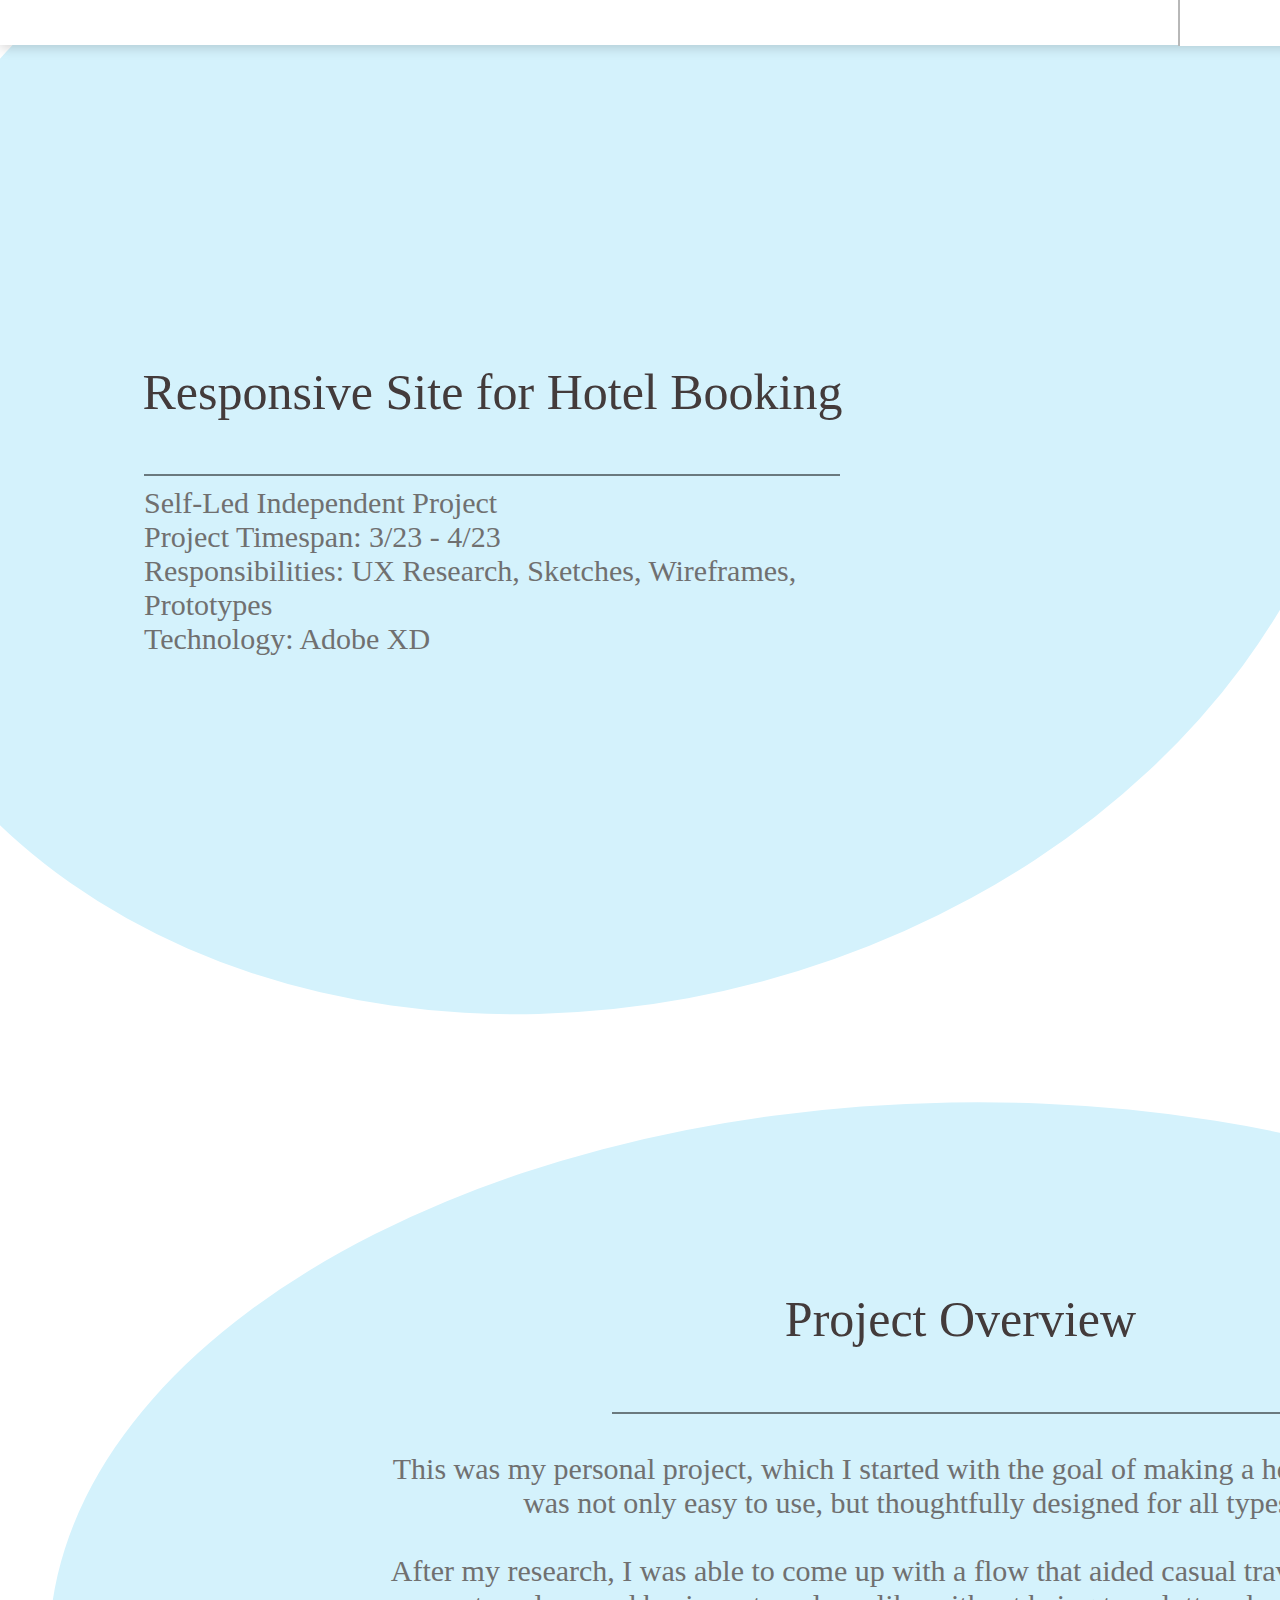
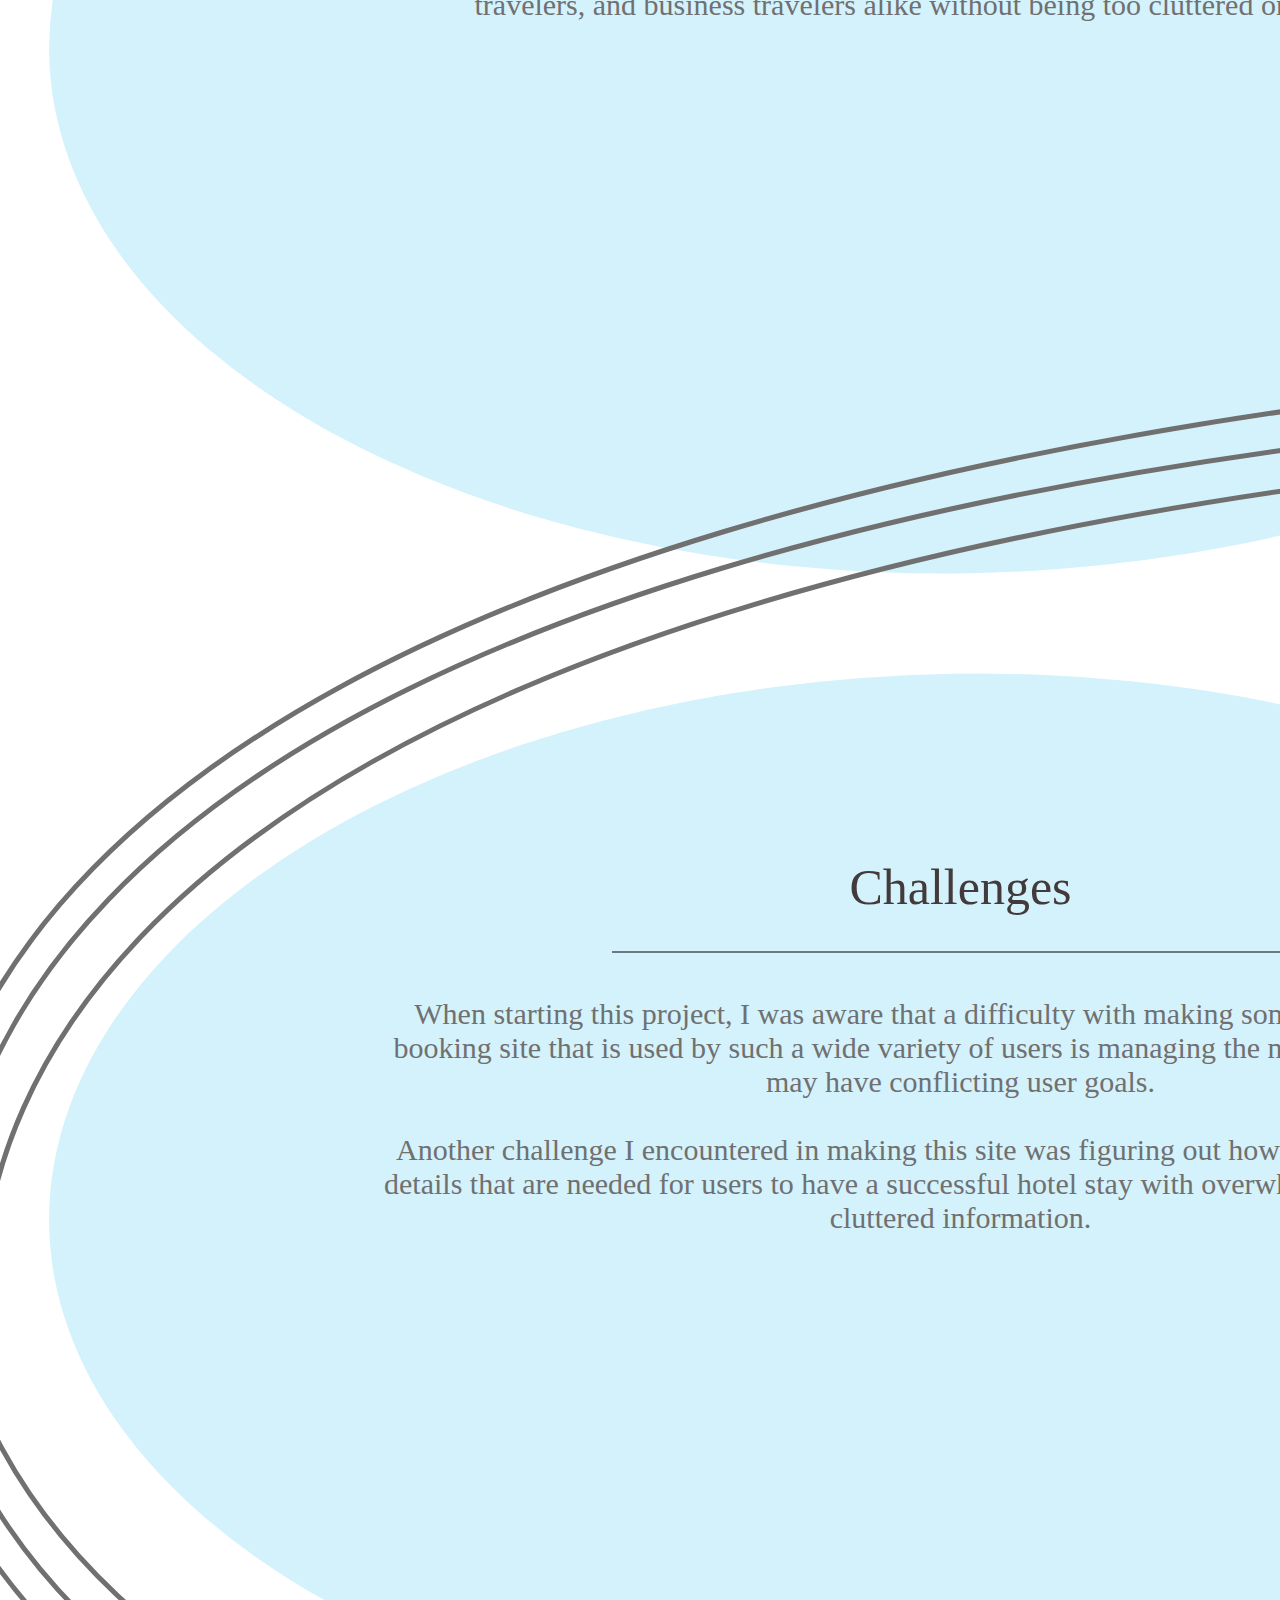
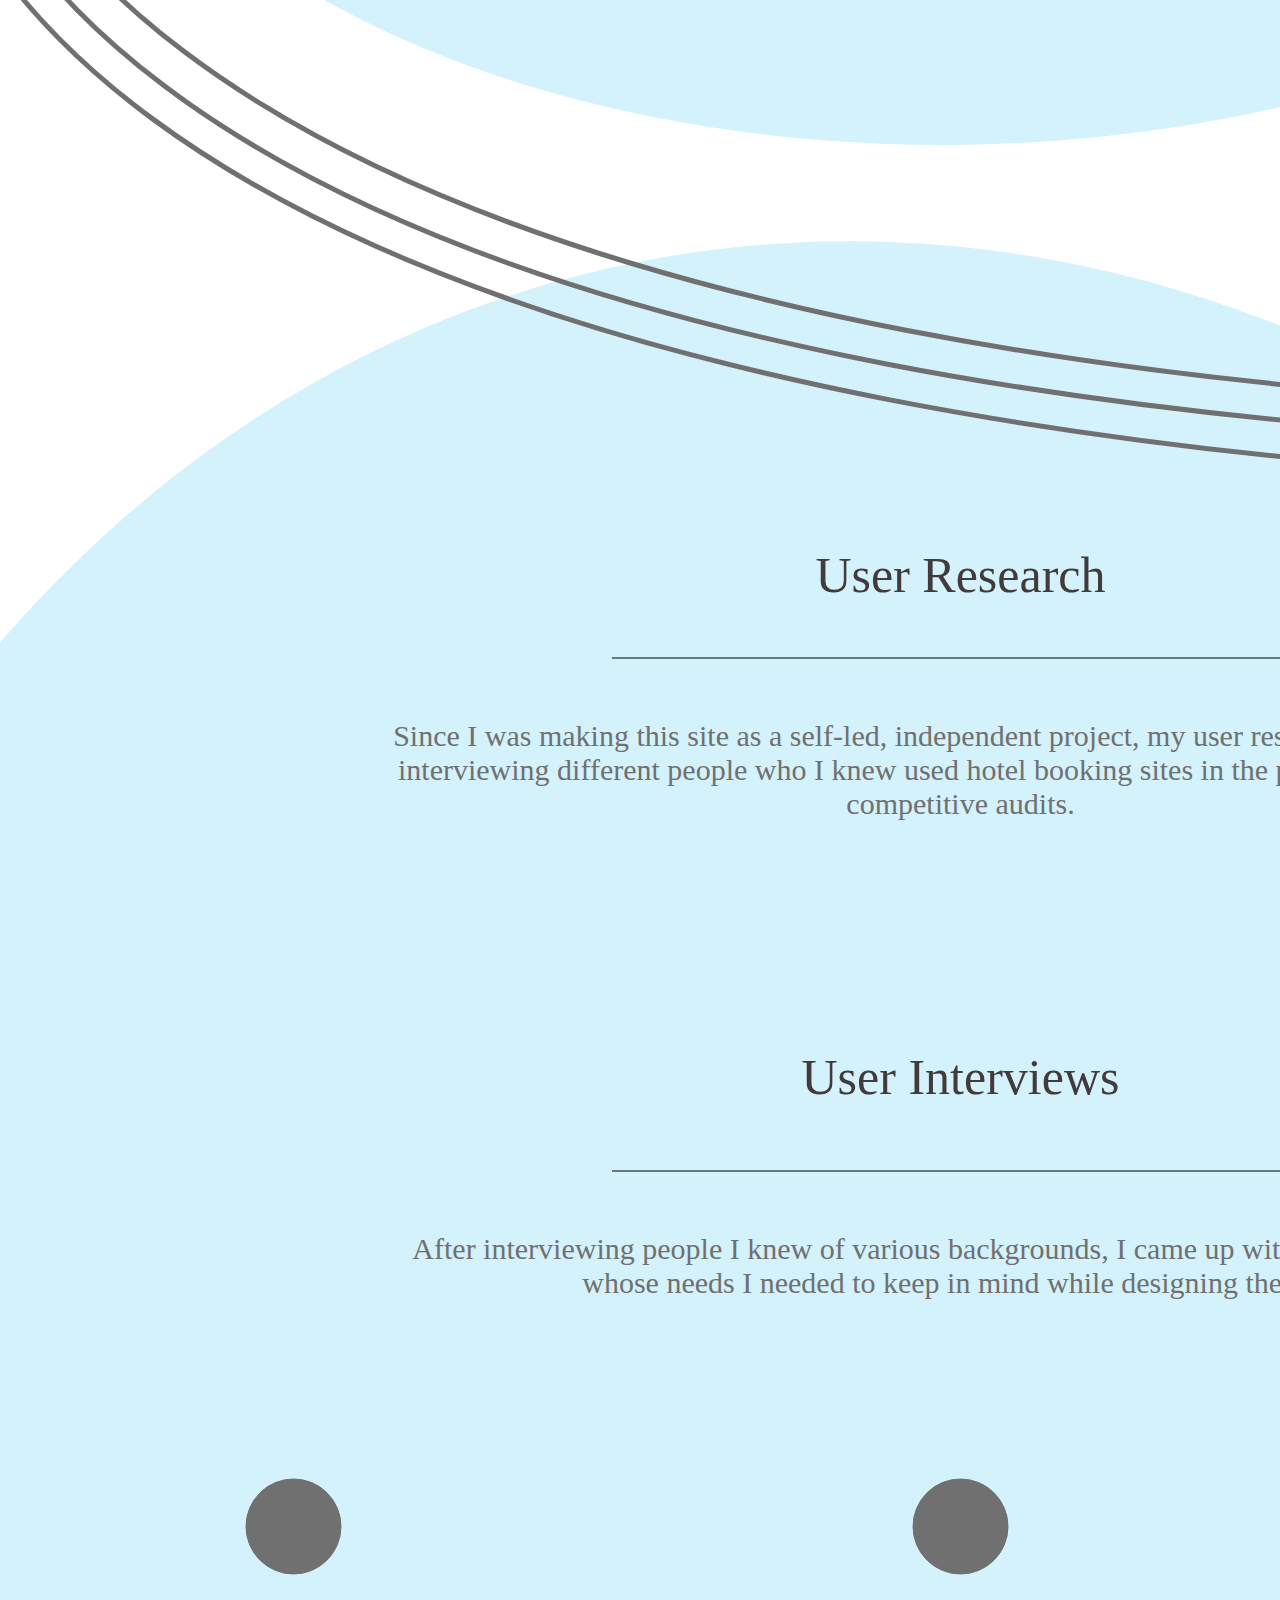
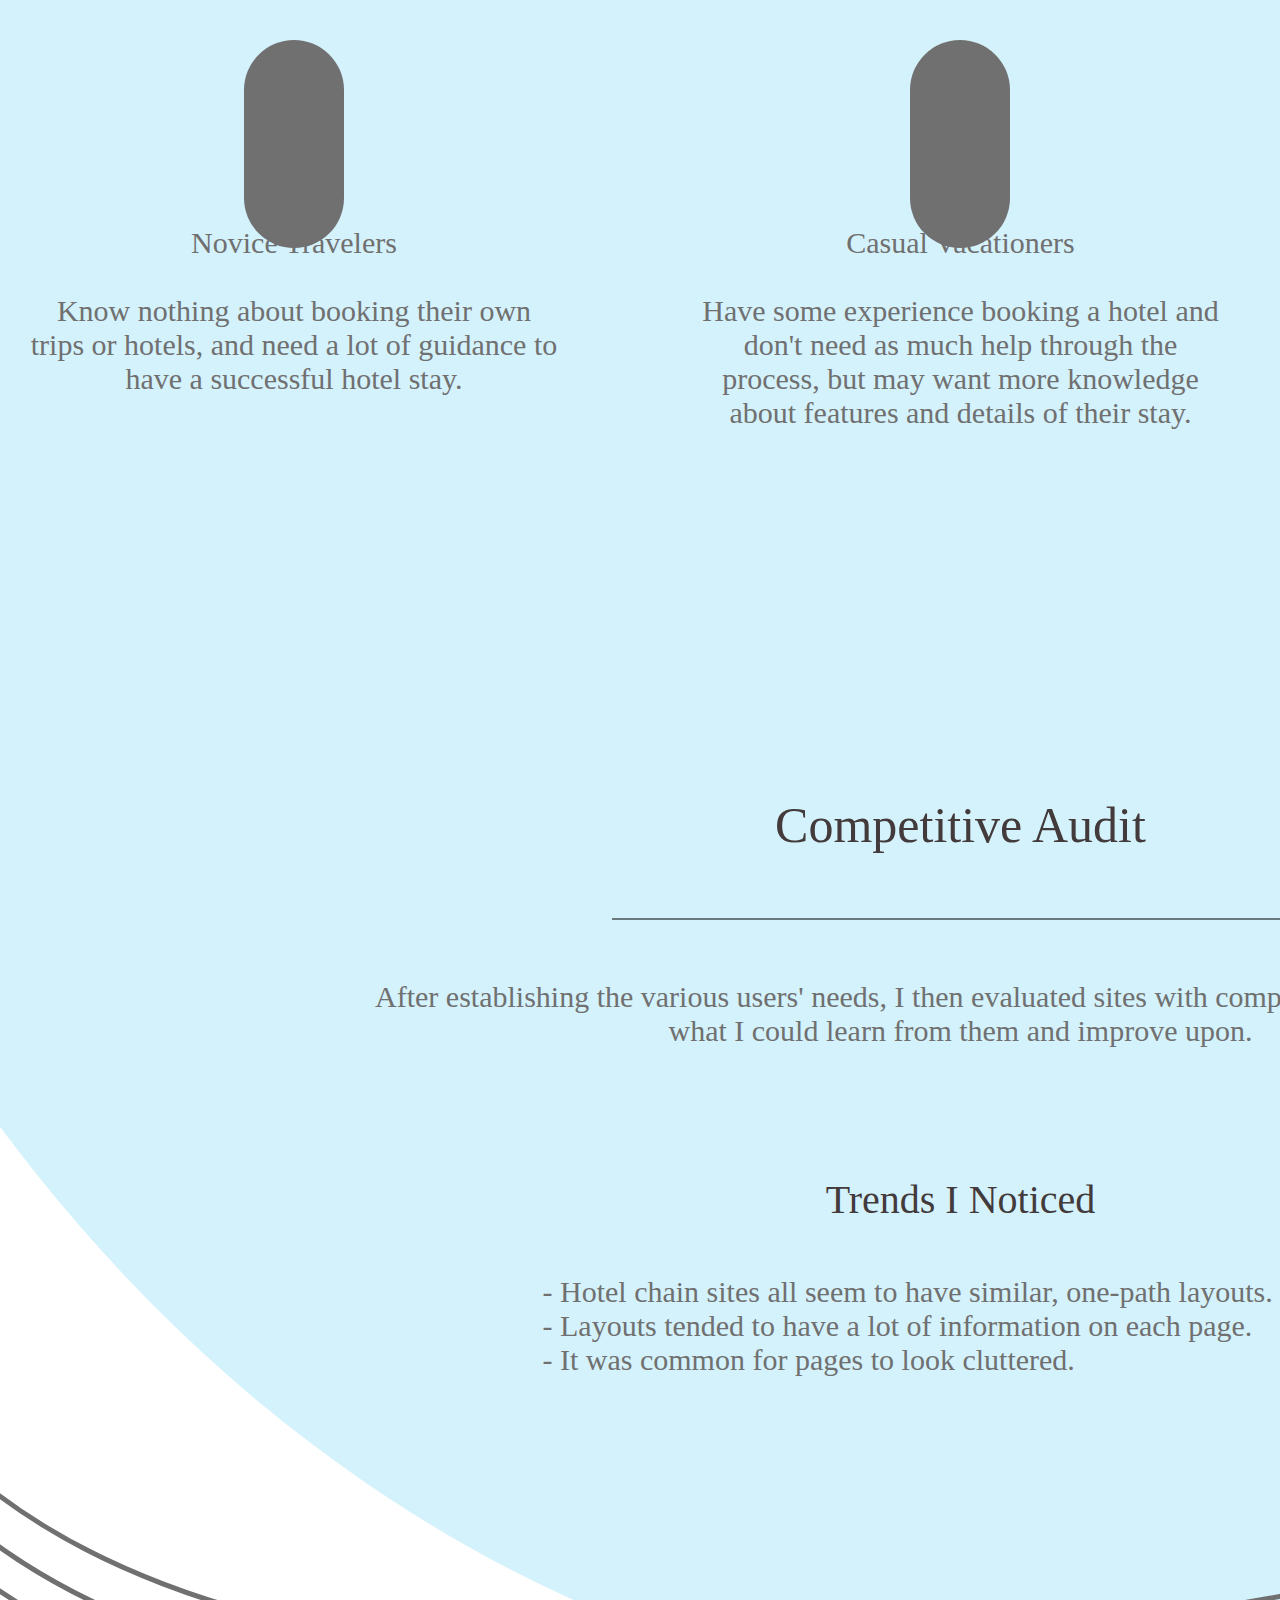
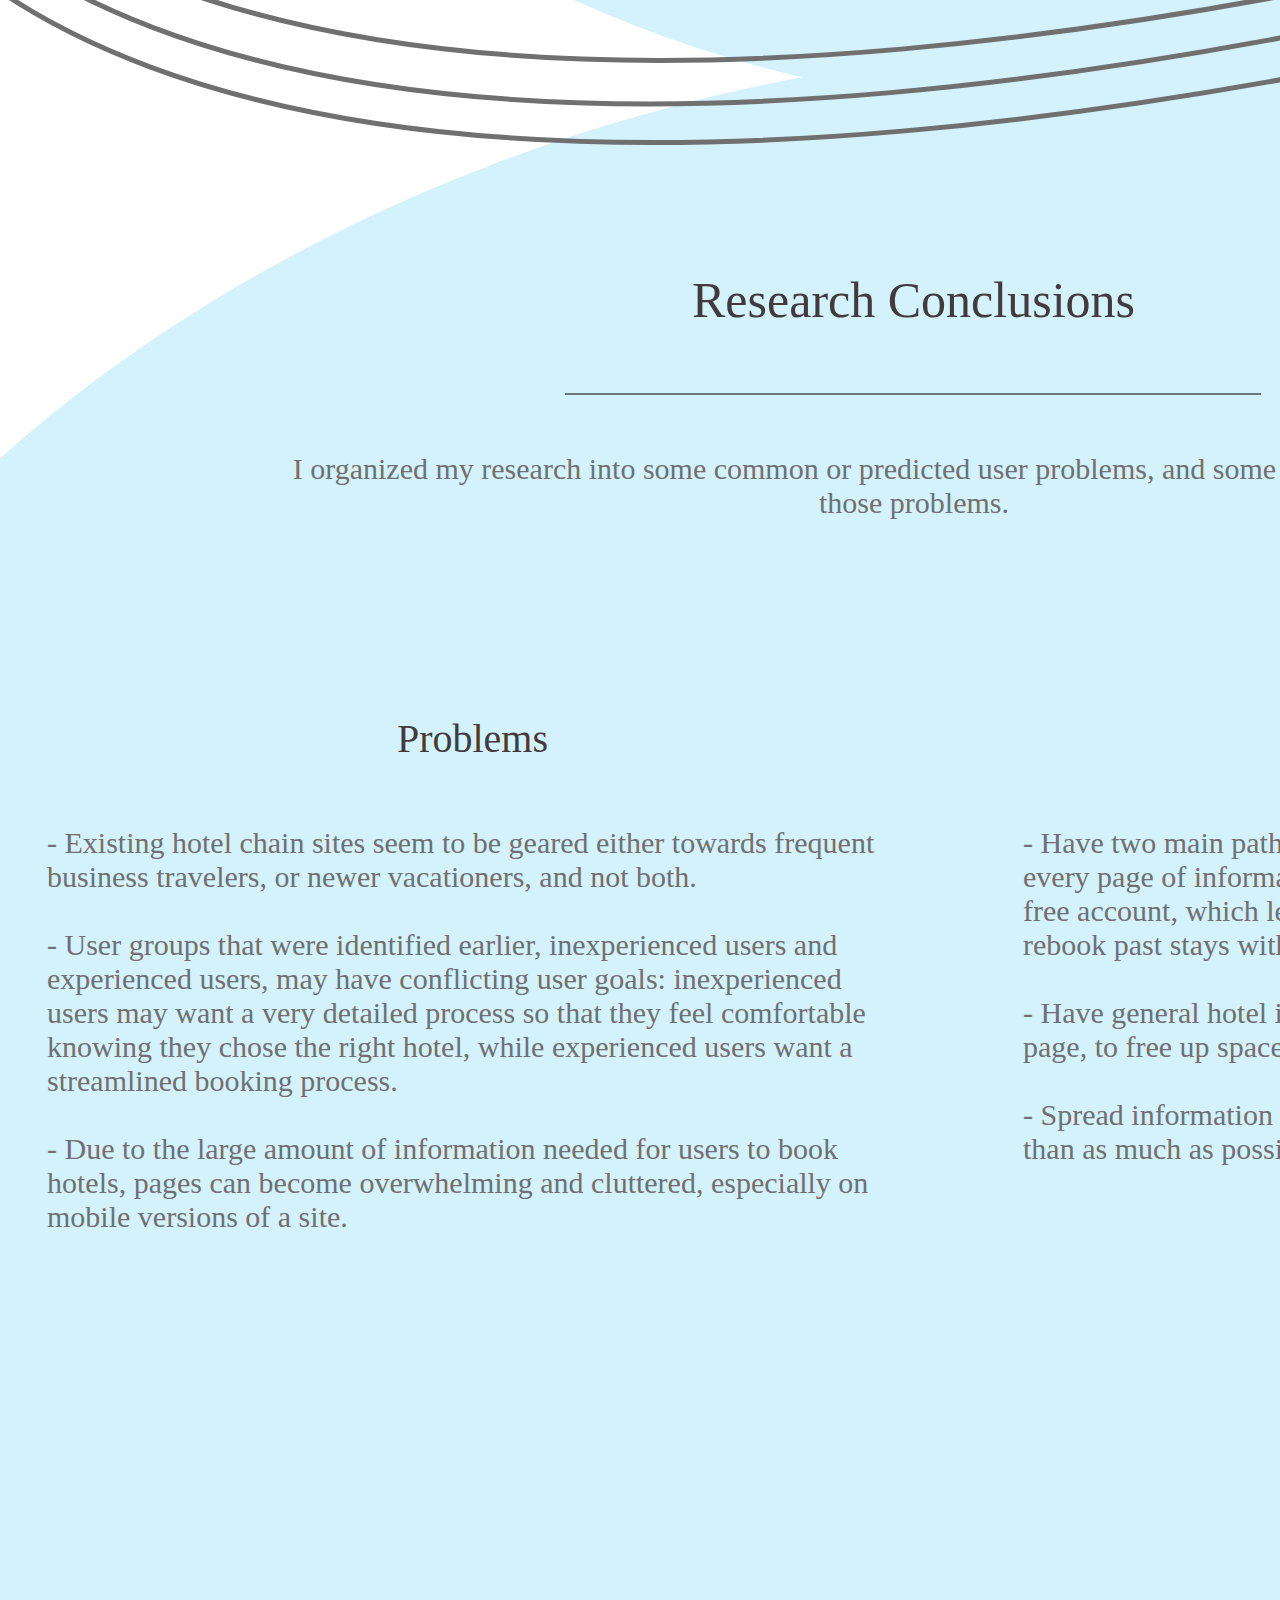
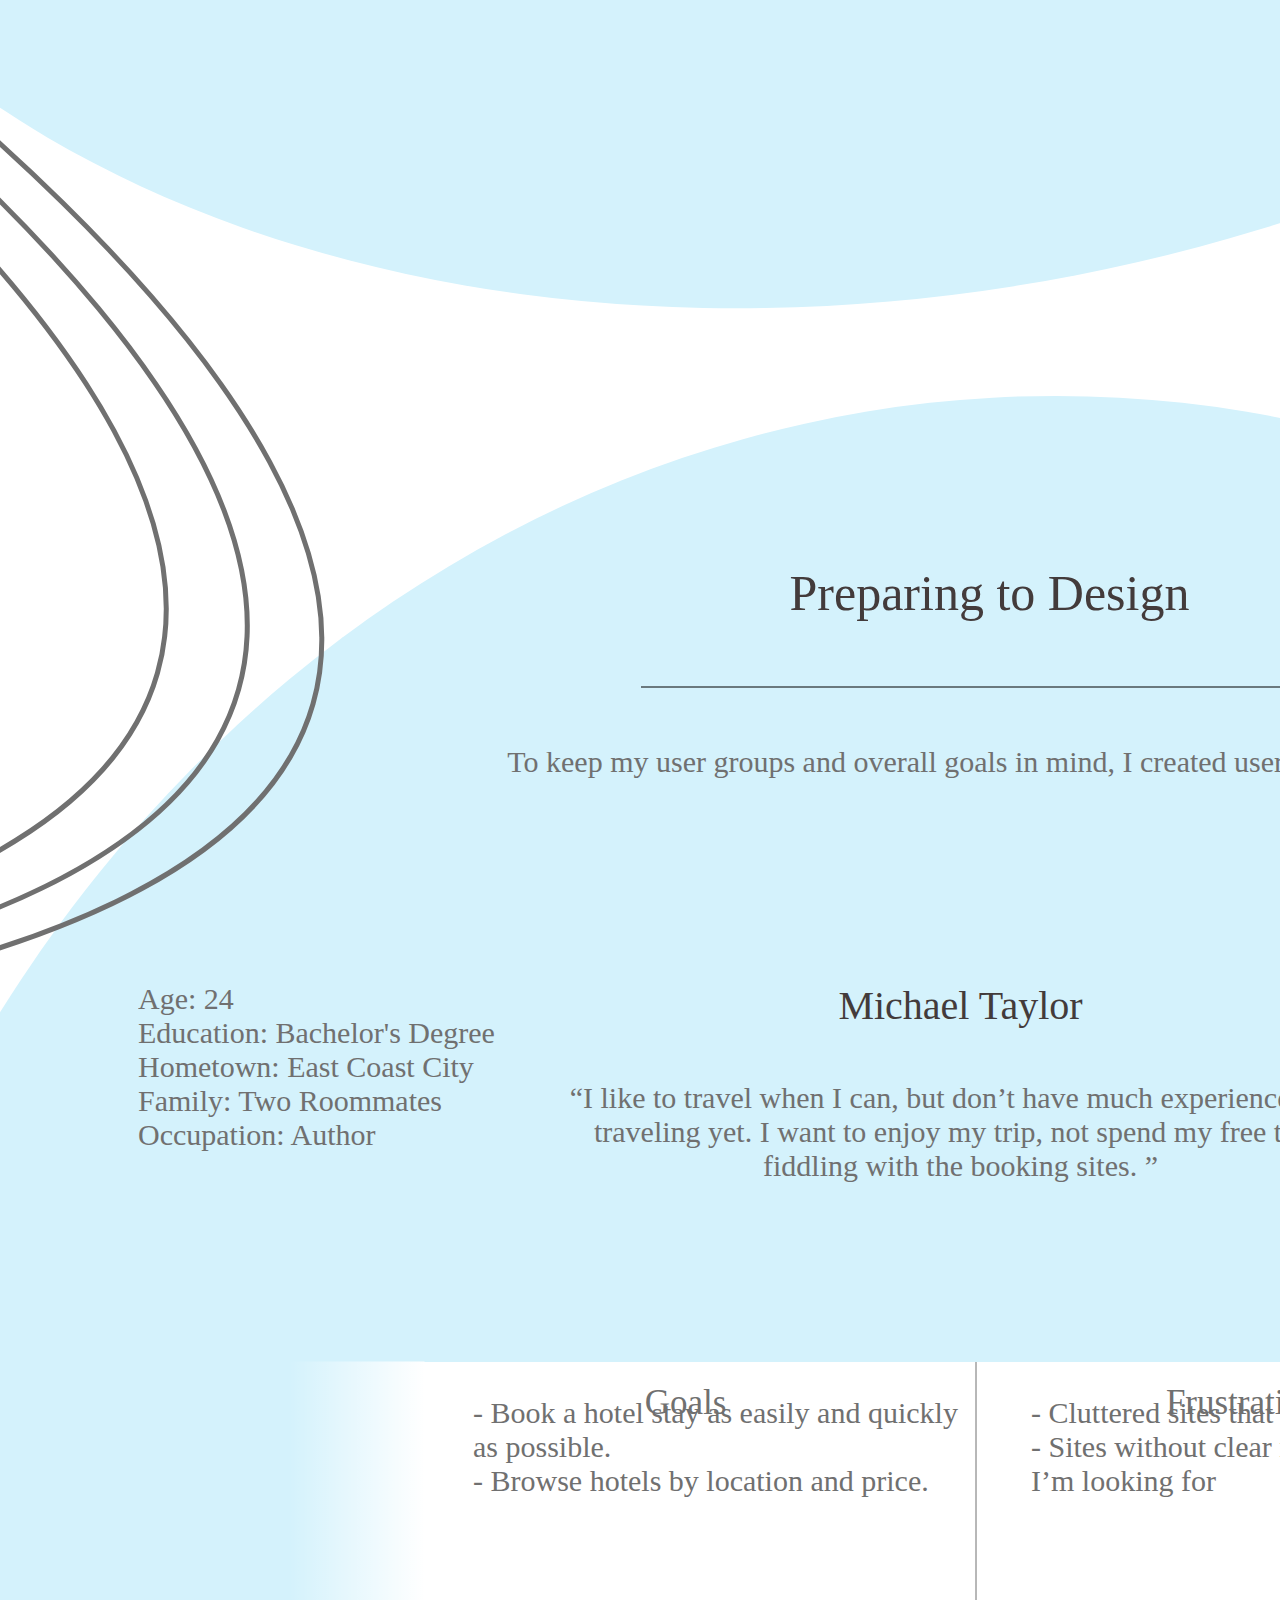
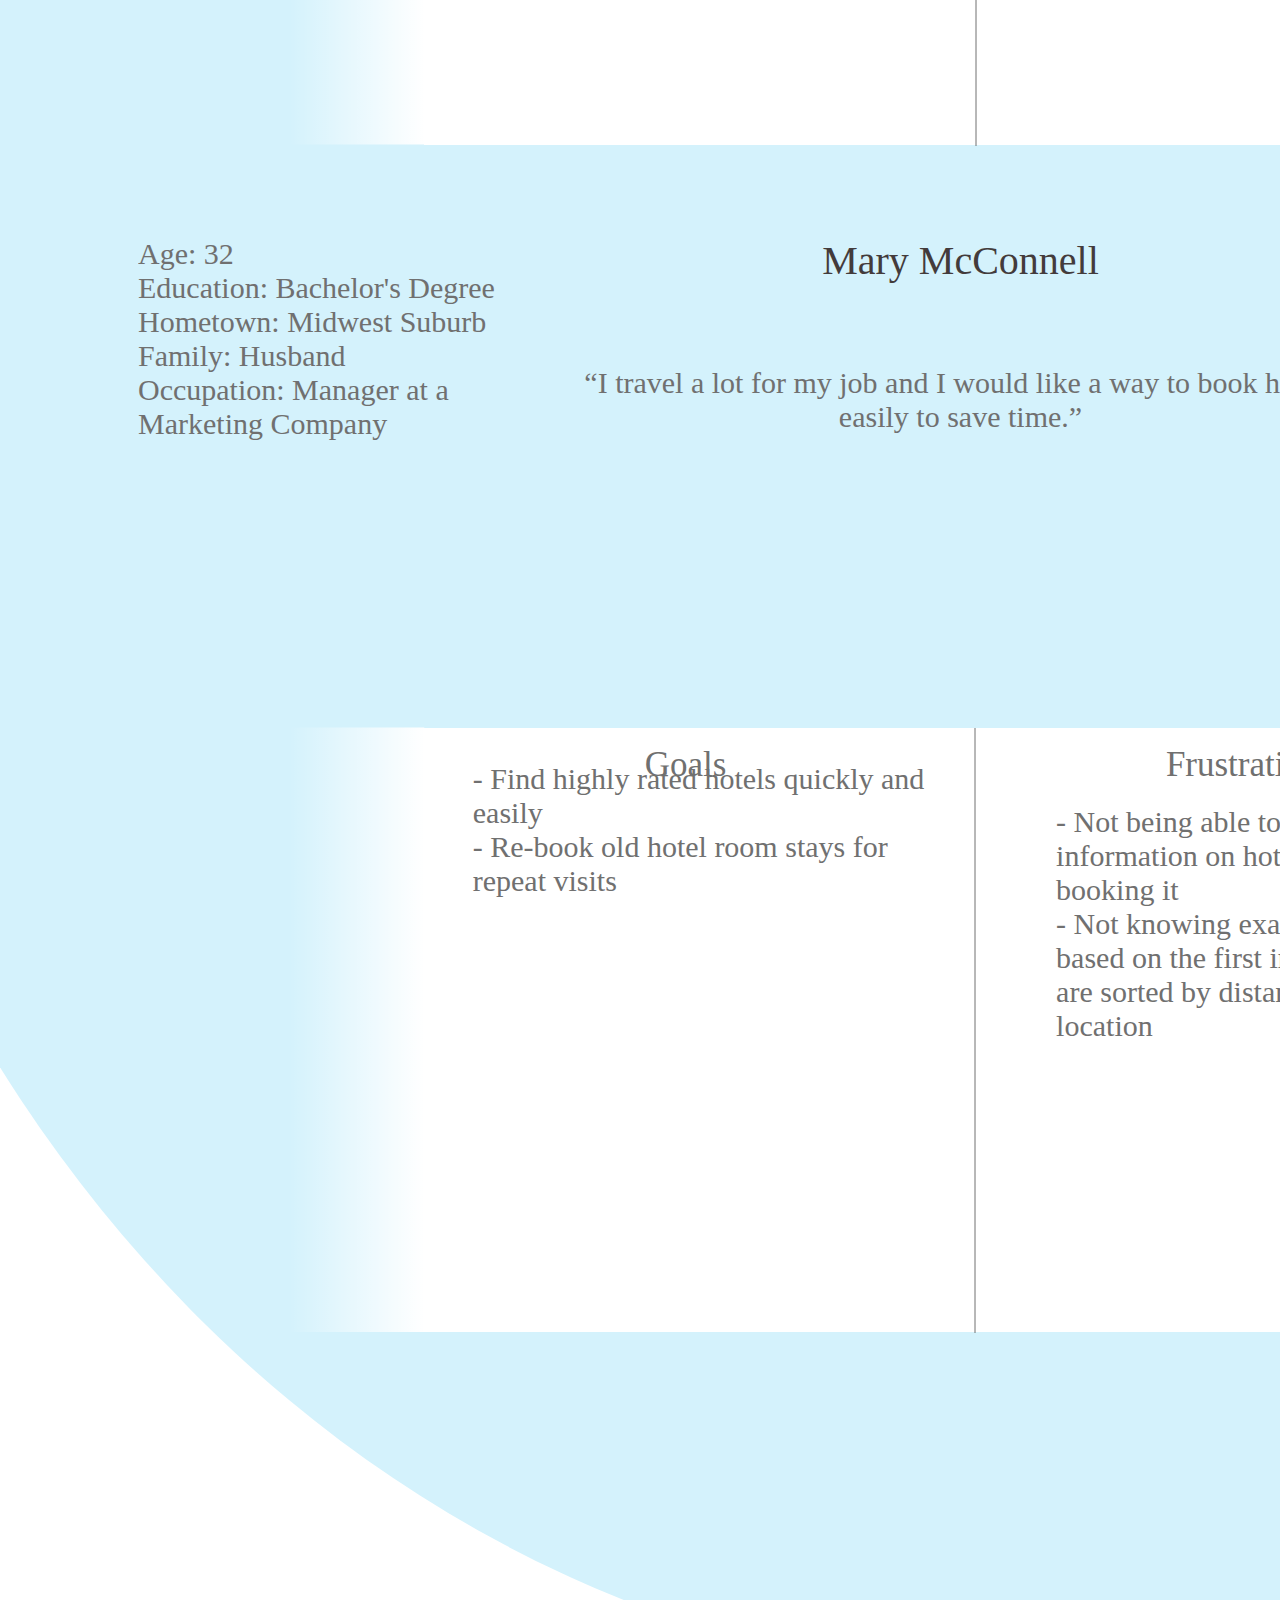
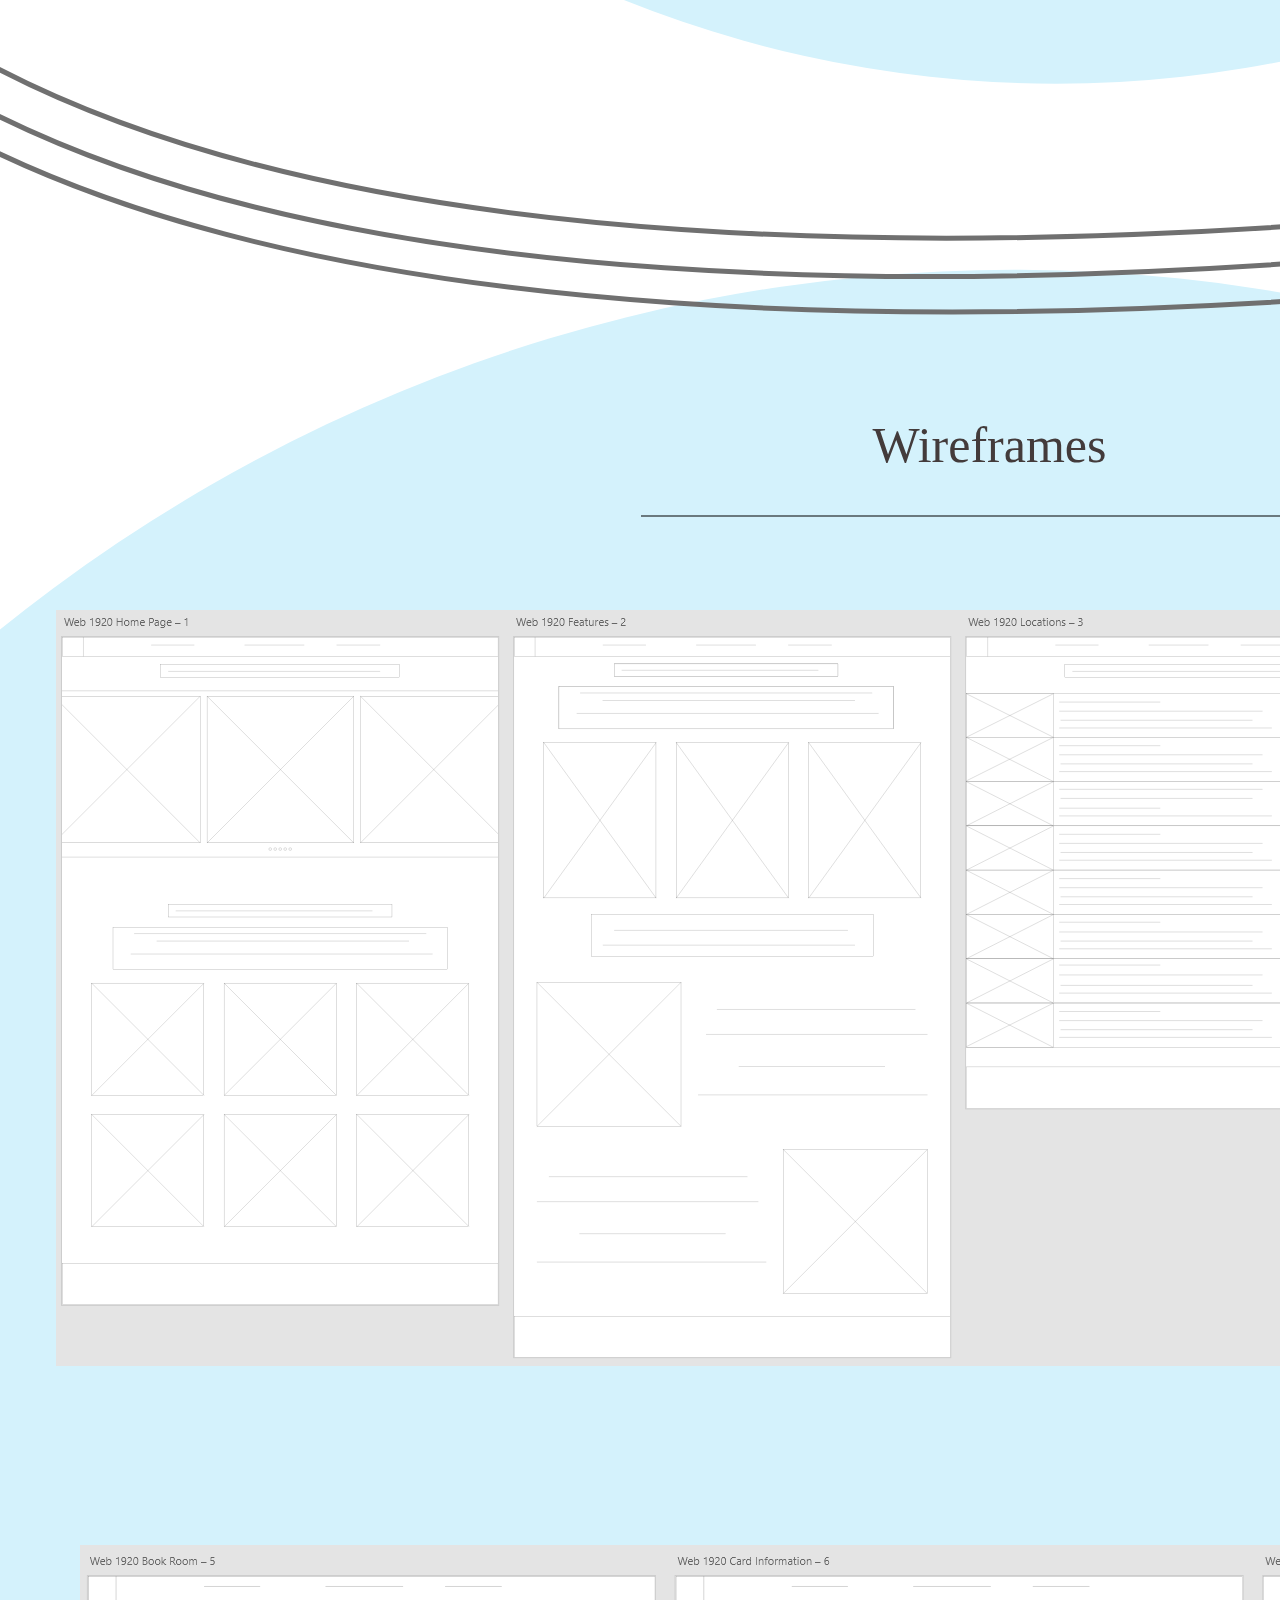
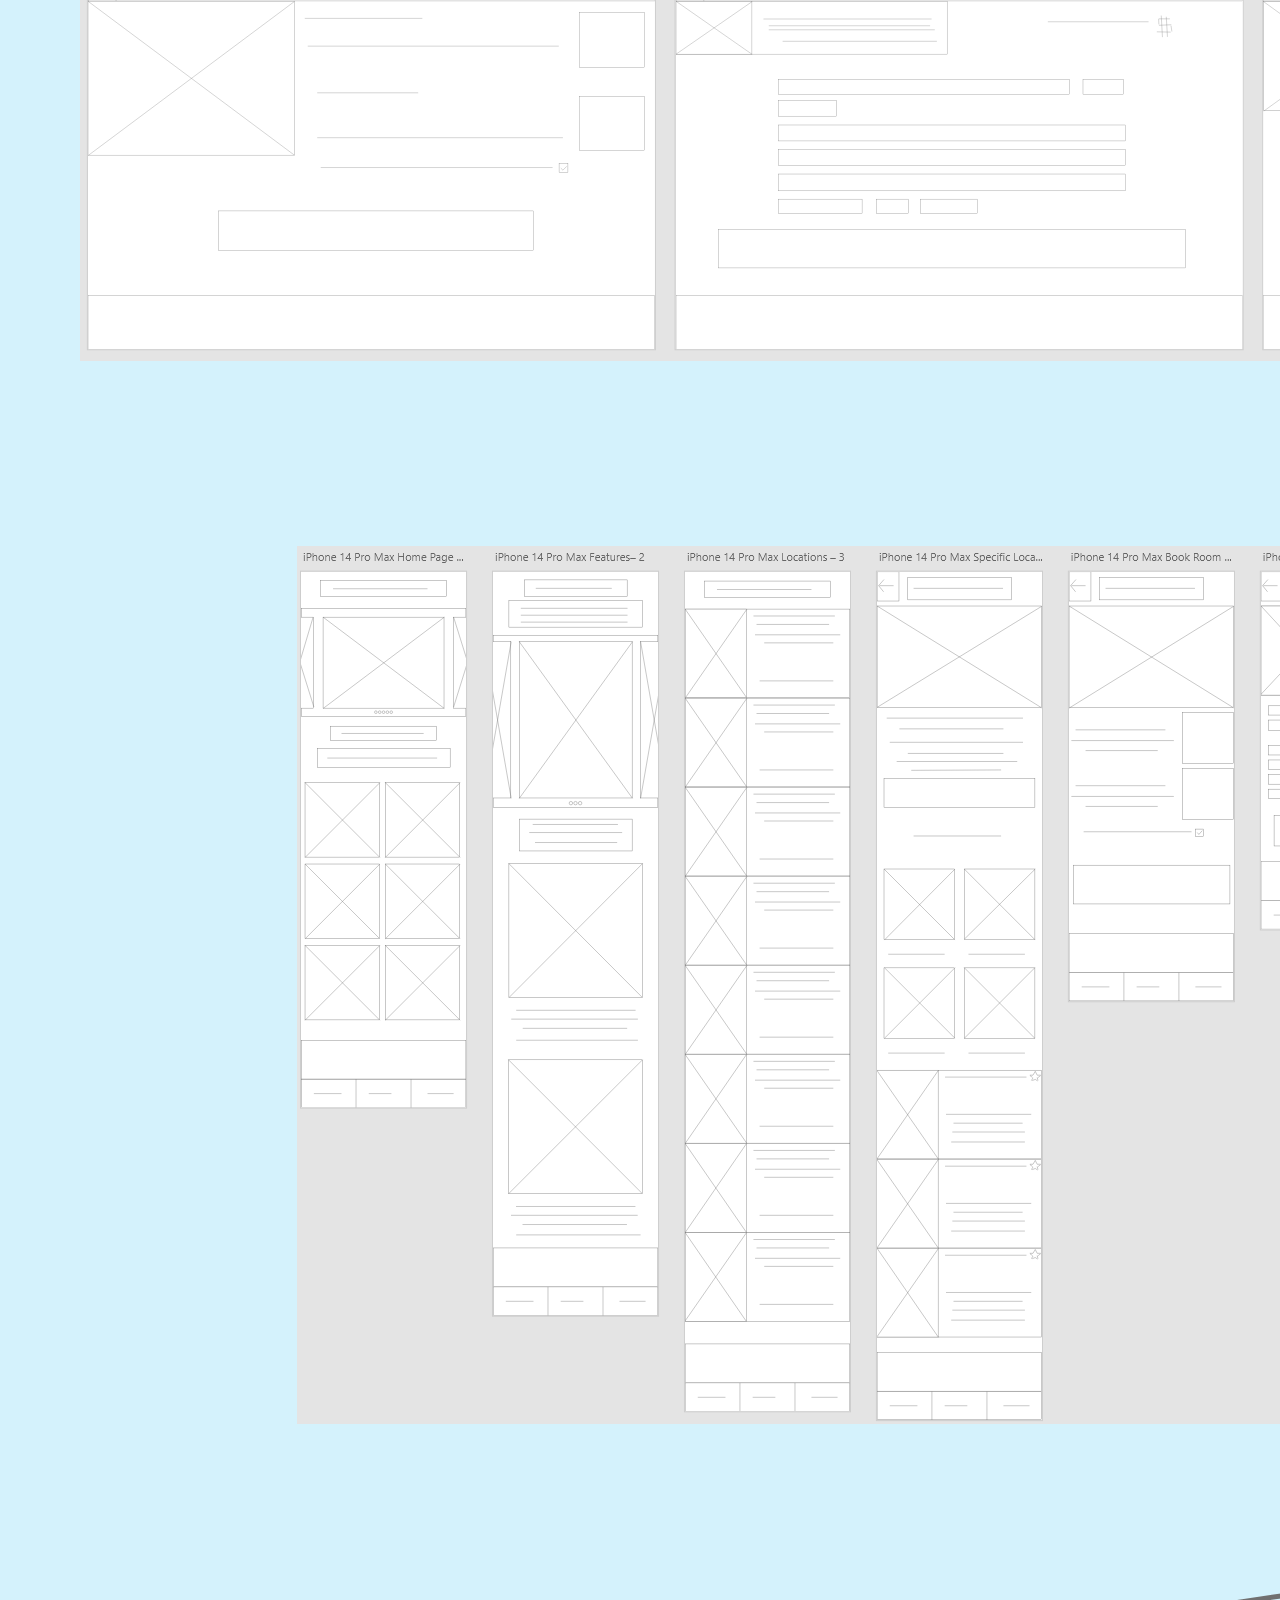
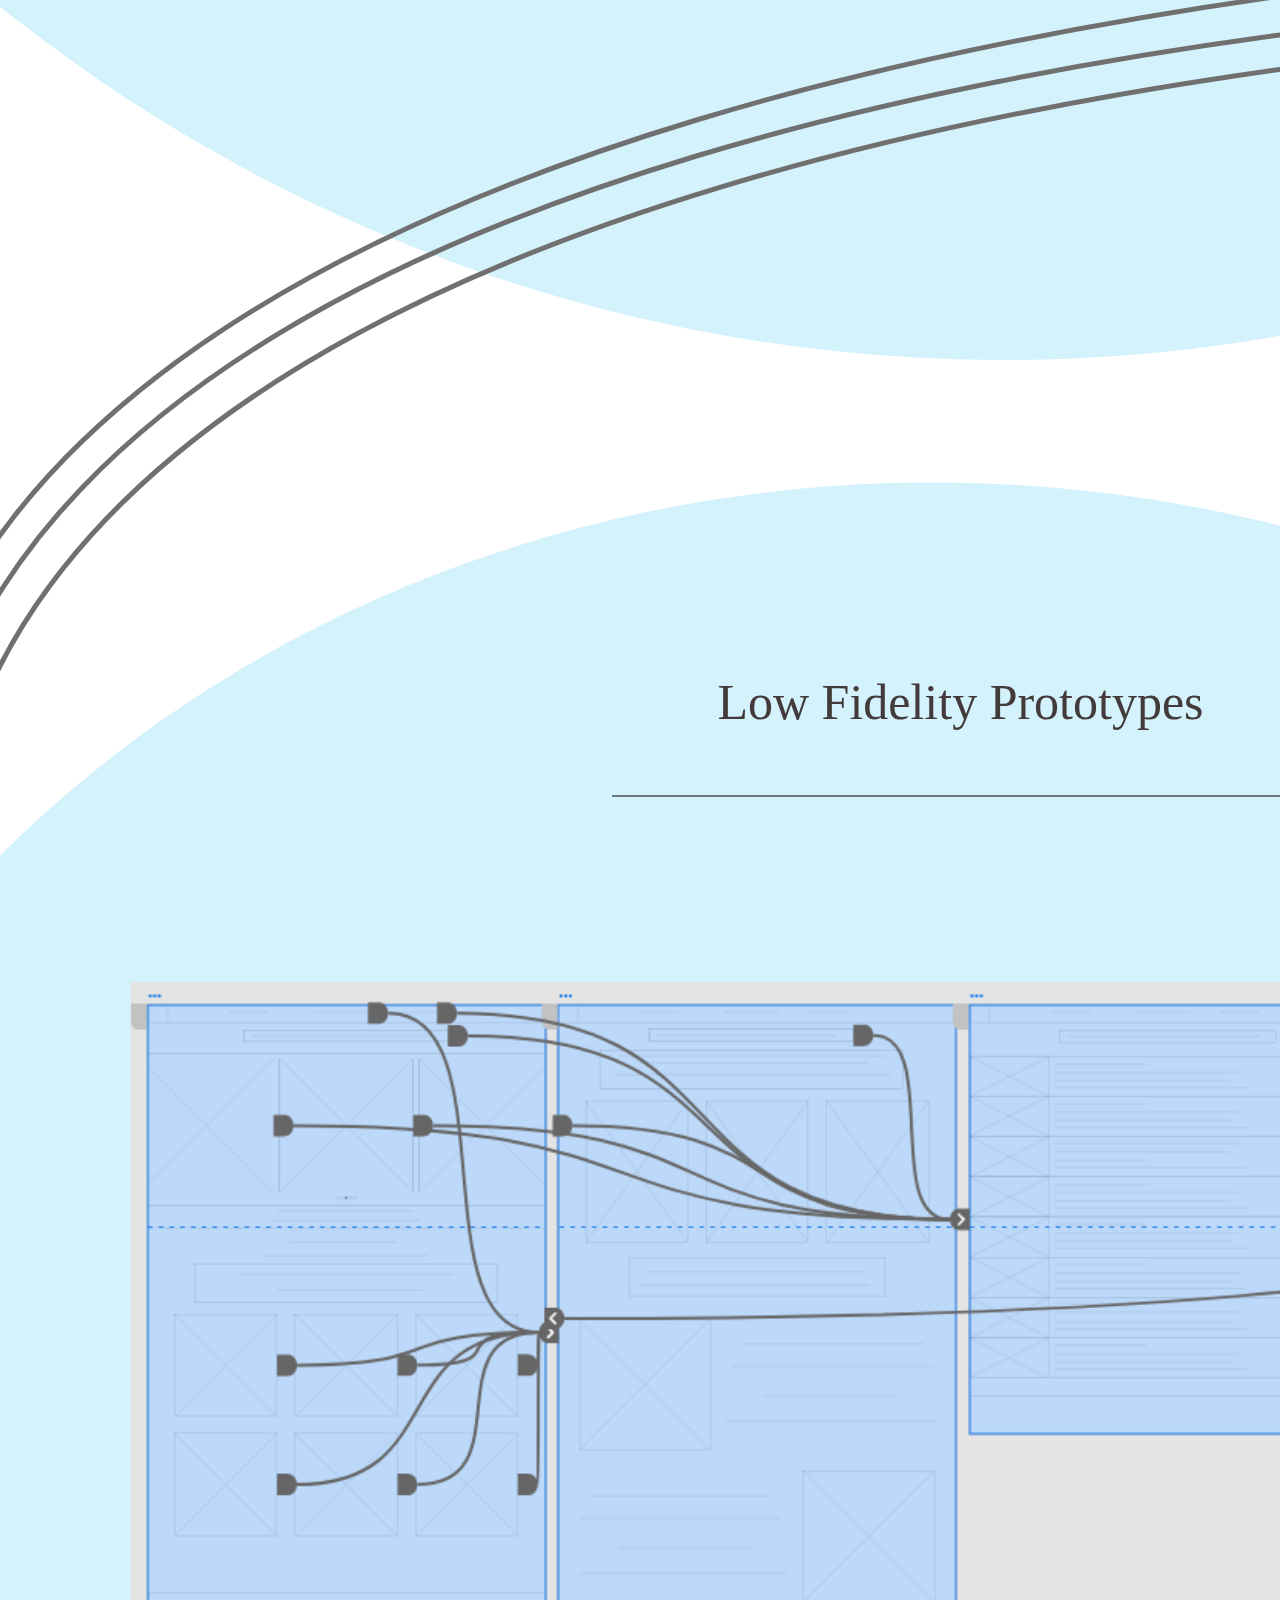
<file: Hotel_Site.html>
<!DOCTYPE html>
<html>
<head>
<meta charset="utf-8"/>
<meta http-equiv="X-UA-Compatible" content="IE=edge"/>
<meta name="viewport" content="width=device-width, initial-scale=1.0">
<title>Hotel Site</title>
<style id="applicationStylesheet" type="text/css">
	.mediaViewInfo {
		--web-view-name: Hotel Site;
		--web-view-id: Hotel_Site;
		--web-scale-on-resize: true;
		--web-enable-deep-linking: true;
	}
	:root {
		--web-view-ids: Hotel_Site;
	}
	* {
		max-width: 1920px;
		margin: auto;
		padding: 0;
		box-sizing: border-box;
		border: none;
	}
	#Hotel_Site {
		position: absolute;
		width: 1920px;
		height: 27459px;
		background-color: rgba(255,255,255,1);
		overflow: hidden;
		--web-view-name: Hotel Site;
		--web-view-id: Hotel_Site;
		--web-scale-on-resize: true;
		--web-enable-deep-linking: true;
	}
	@keyframes  {
	
	
	}
	@keyframes  {
	
	
	}
	@keyframes  {
	
	
	}
	@keyframes  {
	
	
	}
	#Ellipse_25 {
		fill: rgba(212,242,252,1);
	}
	.Ellipse_25 {
		width: 2577.51px;
		height: 2346.71px;
		position: absolute;
		overflow: visible;
		transform: matrix(1,0,0,1,-445.7548,21257.2838) rotate(6deg);
		transform-origin: center;
	}
	#Ellipse_14 {
		fill: rgba(212,242,252,1);
	}
	.Ellipse_14 {
		width: 2577.51px;
		height: 2887.854px;
		position: absolute;
		overflow: visible;
		transform: matrix(1,0,0,1,-232.6314,8395.8916) rotate(0deg);
		transform-origin: center;
	}
	#Ellipse_13 {
		fill: rgba(212,242,252,1);
	}
	.Ellipse_13 {
		width: 2577.51px;
		height: 3089.092px;
		position: absolute;
		overflow: visible;
		transform: matrix(1,0,0,1,-327.4462,3503.3201) rotate(-13deg);
		transform-origin: center;
	}
	#Ellipse_9 {
		fill: rgba(212,242,252,1);
	}
	.Ellipse_9 {
		width: 2577.51px;
		height: 1816.217px;
		position: absolute;
		overflow: visible;
		transform: matrix(1,0,0,1,-346.5052,6543.0231) rotate(-13deg);
		transform-origin: center;
	}
	#Ellipse_4_c {
		fill: rgba(212,242,252,1);
	}
	.Ellipse_4_c {
		width: 1233px;
		height: 1545px;
		position: absolute;
		overflow: visible;
		transform: matrix(1,0,0,1,-14.1859,-386.5) rotate(75deg);
		transform-origin: center;
	}
	#Responsive_Site_for_Hotel_Book_c {
		left: 88px;
		top: 363px;
		position: absolute;
		overflow: visible;
		width: 809px;
		height: 123px;
		text-align: center;
		font-family: Sans Serif Collection;
		font-style: normal;
		font-weight: normal;
		font-size: 50px;
		color: rgba(67,59,59,1);
	}
	#Self-Led_Independent_Project__ {
		left: 144px;
		top: 486px;
		position: absolute;
		overflow: visible;
		width: 763px;
		height: 388px;
		text-align: left;
		font-family: Sans Serif Collection;
		font-style: normal;
		font-weight: normal;
		font-size: 30px;
		color: rgba(112,112,112,1);
	}
	#Line_1_c {
		fill: transparent;
		stroke: rgba(0,0,0,1);
		stroke-width: 1px;
		stroke-linejoin: miter;
		stroke-linecap: butt;
		stroke-miterlimit: 4;
		shape-rendering: auto;
	}
	.Line_1_c {
		overflow: visible;
		position: absolute;
		width: 696px;
		height: 1px;
		left: 144px;
		top: 474.5px;
		transform: matrix(1,0,0,1,0,0);
	}
	#Path_1_c {
		fill: transparent;
		stroke: rgba(112,112,112,1);
		stroke-width: 5px;
		stroke-linejoin: miter;
		stroke-linecap: round;
		stroke-miterlimit: 4;
		shape-rendering: auto;
	}
	.Path_1_c {
		overflow: visible;
		position: absolute;
		width: 981.645px;
		height: 1298.657px;
		transform: matrix(1,0,0,1,1490.8274,-5.6467) rotate(-4deg);
		transform-origin: center;
		left: 0px;
		top: 0px;
	}
	#Path_2_c {
		fill: transparent;
		stroke: rgba(112,112,112,1);
		stroke-width: 5px;
		stroke-linejoin: miter;
		stroke-linecap: round;
		stroke-miterlimit: 4;
		shape-rendering: auto;
	}
	.Path_2_c {
		overflow: visible;
		position: absolute;
		width: 981.645px;
		height: 1298.657px;
		transform: matrix(1,0,0,1,1551.3035,-9.8756) rotate(-4deg);
		transform-origin: center;
		left: 0px;
		top: 0px;
	}
	#Path_3_c {
		fill: transparent;
		stroke: rgba(112,112,112,1);
		stroke-width: 5px;
		stroke-linejoin: miter;
		stroke-linecap: round;
		stroke-miterlimit: 4;
		shape-rendering: auto;
	}
	.Path_3_c {
		overflow: visible;
		position: absolute;
		width: 980.136px;
		height: 1298.666px;
		transform: matrix(1,0,0,1,1615.527,-14.3138) rotate(-4deg);
		transform-origin: center;
		left: 0px;
		top: 0px;
	}
	#Ellipse_5_c {
		fill: rgba(212,242,252,1);
	}
	.Ellipse_5_c {
		width: 1822px;
		height: 1071px;
		position: absolute;
		overflow: visible;
		transform: matrix(1,0,0,1,49.0001,1102.3141) rotate(-1deg);
		transform-origin: center;
	}
	#Path_11_c {
		fill: transparent;
		stroke: rgba(112,112,112,1);
		stroke-width: 5px;
		stroke-linejoin: miter;
		stroke-linecap: butt;
		stroke-miterlimit: 4;
		shape-rendering: auto;
	}
	.Path_11_c {
		overflow: visible;
		position: absolute;
		width: 521.782px;
		height: 2317.071px;
		transform: matrix(1,0,0,1,721.4629,1198.7479) rotate(72deg);
		transform-origin: center;
		left: 0px;
		top: 0px;
	}
	#Path_12_da {
		fill: transparent;
		stroke: rgba(112,112,112,1);
		stroke-width: 5px;
		stroke-linejoin: miter;
		stroke-linecap: butt;
		stroke-miterlimit: 4;
		shape-rendering: auto;
	}
	.Path_12_da {
		overflow: visible;
		position: absolute;
		width: 521.477px;
		height: 2376.639px;
		transform: matrix(1,0,0,1,727.1183,1131.0645) rotate(72deg);
		transform-origin: center;
		left: 0px;
		top: 0px;
	}
	#Path_13_db {
		fill: transparent;
		stroke: rgba(112,112,112,1);
		stroke-width: 5px;
		stroke-linejoin: miter;
		stroke-linecap: butt;
		stroke-miterlimit: 4;
		shape-rendering: auto;
	}
	.Path_13_db {
		overflow: visible;
		position: absolute;
		width: 521.782px;
		height: 2317.071px;
		transform: matrix(1,0,0,1,755.2449,1234.594) rotate(72deg);
		transform-origin: center;
		left: 0px;
		top: 0px;
	}
	#Path_14_dc {
		fill: transparent;
		stroke: rgba(112,112,112,1);
		stroke-width: 5px;
		stroke-linejoin: miter;
		stroke-linecap: butt;
		stroke-miterlimit: 4;
		shape-rendering: auto;
	}
	.Path_14_dc {
		overflow: visible;
		position: absolute;
		width: 504.724px;
		height: 2577.275px;
		transform: matrix(1,0,0,1,888.4939,2071.937) rotate(-78deg);
		transform-origin: center;
		left: 0px;
		top: 0px;
	}
	#Path_15_dd {
		fill: transparent;
		stroke: rgba(112,112,112,1);
		stroke-width: 5px;
		stroke-linejoin: miter;
		stroke-linecap: butt;
		stroke-miterlimit: 4;
		shape-rendering: auto;
	}
	.Path_15_dd {
		overflow: visible;
		position: absolute;
		width: 504.691px;
		height: 2636.929px;
		transform: matrix(1,0,0,1,897.9623,2079.2803) rotate(-78deg);
		transform-origin: center;
		left: 0px;
		top: 0px;
	}
	#Path_16_de {
		fill: transparent;
		stroke: rgba(112,112,112,1);
		stroke-width: 5px;
		stroke-linejoin: miter;
		stroke-linecap: butt;
		stroke-miterlimit: 4;
		shape-rendering: auto;
	}
	.Path_16_de {
		overflow: visible;
		position: absolute;
		width: 504.724px;
		height: 2577.275px;
		transform: matrix(1,0,0,1,909.3994,2038.4815) rotate(-78deg);
		transform-origin: center;
		left: 0px;
		top: 0px;
	}
	#Path_17_df {
		fill: transparent;
		stroke: rgba(112,112,112,1);
		stroke-width: 5px;
		stroke-linejoin: miter;
		stroke-linecap: round;
		stroke-miterlimit: 4;
		shape-rendering: auto;
	}
	.Path_17_df {
		overflow: visible;
		position: absolute;
		width: 1403.005px;
		height: 1356.953px;
		transform: matrix(1,0,0,1,-1185.1441,7639.258) rotate(192deg);
		transform-origin: center;
		left: 0px;
		top: 0px;
	}
	#Path_18_dg {
		fill: transparent;
		stroke: rgba(112,112,112,1);
		stroke-width: 5px;
		stroke-linejoin: miter;
		stroke-linecap: round;
		stroke-miterlimit: 4;
		shape-rendering: auto;
	}
	.Path_18_dg {
		overflow: visible;
		position: absolute;
		width: 1403.005px;
		height: 1356.953px;
		transform: matrix(1,0,0,1,-1029.6167,7670.2599) rotate(192deg);
		transform-origin: center;
		left: 0px;
		top: 0px;
	}
	#Path_19_dh {
		fill: transparent;
		stroke: rgba(112,112,112,1);
		stroke-width: 5px;
		stroke-linejoin: miter;
		stroke-linecap: round;
		stroke-miterlimit: 4;
		shape-rendering: auto;
	}
	.Path_19_dh {
		overflow: visible;
		position: absolute;
		width: 1401.697px;
		height: 1356.953px;
		transform: matrix(1,0,0,1,-1103.0976,7657.0537) rotate(192deg);
		transform-origin: center;
		left: 0px;
		top: 0px;
	}
	#Project_Overview {
		left: 488px;
		top: 1290px;
		position: absolute;
		overflow: visible;
		width: 945px;
		height: 123px;
		text-align: center;
		font-family: Sans Serif Collection;
		font-style: normal;
		font-weight: normal;
		font-size: 50px;
		color: rgba(67,59,59,1);
	}
	#Line_9_dj {
		fill: transparent;
		stroke: rgba(0,0,0,1);
		stroke-width: 1px;
		stroke-linejoin: miter;
		stroke-linecap: butt;
		stroke-miterlimit: 4;
		shape-rendering: auto;
	}
	.Line_9_dj {
		overflow: visible;
		position: absolute;
		width: 696px;
		height: 1px;
		left: 612px;
		top: 1413px;
		transform: matrix(1,0,0,1,0,0);
	}
	#This_was_my_personal_project_w {
		left: 375px;
		top: 1452px;
		position: absolute;
		overflow: visible;
		width: 1172px;
		height: 504px;
		text-align: center;
		font-family: Sans Serif Collection;
		font-style: normal;
		font-weight: normal;
		font-size: 30px;
		color: rgba(112,112,112,1);
	}
	#Ellipse_8 {
		fill: rgba(212,242,252,1);
	}
	.Ellipse_8 {
		width: 1822px;
		height: 1071px;
		position: absolute;
		overflow: visible;
		transform: matrix(1,0,0,1,49,2273.7571) rotate(-1deg);
		transform-origin: center;
	}
	#Challenges {
		left: 488px;
		top: 2458.443px;
		position: absolute;
		overflow: visible;
		width: 945px;
		height: 67px;
		text-align: center;
		font-family: Sans Serif Collection;
		font-style: normal;
		font-weight: normal;
		font-size: 50px;
		color: rgba(67,59,59,1);
	}
	#Line_12 {
		fill: transparent;
		stroke: rgba(0,0,0,1);
		stroke-width: 1px;
		stroke-linejoin: miter;
		stroke-linecap: butt;
		stroke-miterlimit: 4;
		shape-rendering: auto;
	}
	.Line_12 {
		overflow: visible;
		position: absolute;
		width: 696px;
		height: 1px;
		left: 612px;
		top: 2552.443px;
		transform: matrix(1,0,0,1,0,0);
	}
	#When_starting_this_project_I_w {
		left: 374.5px;
		top: 2596.789px;
		position: absolute;
		overflow: visible;
		width: 1172px;
		height: 560px;
		text-align: center;
		font-family: Sans Serif Collection;
		font-style: normal;
		font-weight: normal;
		font-size: 30px;
		color: rgba(112,112,112,1);
	}
	#User_Research {
		left: 488px;
		top: 3746.443px;
		position: absolute;
		overflow: visible;
		width: 945px;
		height: 123px;
		text-align: center;
		font-family: Sans Serif Collection;
		font-style: normal;
		font-weight: normal;
		font-size: 50px;
		color: rgba(67,59,59,1);
	}
	#Line_13 {
		fill: transparent;
		stroke: rgba(0,0,0,1);
		stroke-width: 1px;
		stroke-linejoin: miter;
		stroke-linecap: butt;
		stroke-miterlimit: 4;
		shape-rendering: auto;
	}
	.Line_13 {
		overflow: visible;
		position: absolute;
		width: 696px;
		height: 1px;
		left: 612px;
		top: 3857.789px;
		transform: matrix(1,0,0,1,0,0);
	}
	#Since_I_was_making_this_site_a {
		left: 374.5px;
		top: 3918.7px;
		position: absolute;
		overflow: visible;
		width: 1172px;
		height: 293px;
		text-align: center;
		font-family: Sans Serif Collection;
		font-style: normal;
		font-weight: normal;
		font-size: 30px;
		color: rgba(112,112,112,1);
	}
	#User_Interviews {
		left: 488px;
		top: 4248.443px;
		position: absolute;
		overflow: visible;
		width: 945px;
		height: 123px;
		text-align: center;
		font-family: Sans Serif Collection;
		font-style: normal;
		font-weight: normal;
		font-size: 50px;
		color: rgba(67,59,59,1);
	}
	#Line_14 {
		fill: transparent;
		stroke: rgba(0,0,0,1);
		stroke-width: 1px;
		stroke-linejoin: miter;
		stroke-linecap: butt;
		stroke-miterlimit: 4;
		shape-rendering: auto;
	}
	.Line_14 {
		overflow: visible;
		position: absolute;
		width: 696px;
		height: 1px;
		left: 612px;
		top: 4371.443px;
		transform: matrix(1,0,0,1,0,0);
	}
	#After_interviewing_people_I_kn {
		left: 374.5px;
		top: 4432.354px;
		position: absolute;
		overflow: visible;
		width: 1172px;
		height: 159px;
		text-align: center;
		font-family: Sans Serif Collection;
		font-style: normal;
		font-weight: normal;
		font-size: 30px;
		color: rgba(112,112,112,1);
	}
	#Ellipse_10 {
		fill: rgba(112,112,112,1);
		stroke: rgba(112,112,112,1);
		stroke-width: 1px;
		stroke-linejoin: miter;
		stroke-linecap: butt;
		stroke-miterlimit: 4;
		shape-rendering: auto;
	}
	.Ellipse_10 {
		position: absolute;
		overflow: visible;
		width: 95px;
		height: 95px;
		left: 246px;
		top: 4679px;
	}
	#Line_15 {
		fill: transparent;
		stroke: rgba(112,112,112,1);
		stroke-width: 100px;
		stroke-linejoin: miter;
		stroke-linecap: round;
		stroke-miterlimit: 4;
		shape-rendering: auto;
	}
	.Line_15 {
		overflow: visible;
		position: absolute;
		width: 100px;
		height: 208px;
		left: 293.5px;
		top: 4839.5px;
		transform: matrix(1,0,0,1,0,0);
	}
	#Ellipse_11 {
		fill: rgba(112,112,112,1);
		stroke: rgba(112,112,112,1);
		stroke-width: 1px;
		stroke-linejoin: miter;
		stroke-linecap: butt;
		stroke-miterlimit: 4;
		shape-rendering: auto;
	}
	.Ellipse_11 {
		position: absolute;
		overflow: visible;
		width: 95px;
		height: 95px;
		left: 913px;
		top: 4679px;
	}
	#Line_16 {
		fill: transparent;
		stroke: rgba(112,112,112,1);
		stroke-width: 100px;
		stroke-linejoin: miter;
		stroke-linecap: round;
		stroke-miterlimit: 4;
		shape-rendering: auto;
	}
	.Line_16 {
		overflow: visible;
		position: absolute;
		width: 100px;
		height: 208px;
		left: 960px;
		top: 4839.5px;
		transform: matrix(1,0,0,1,0,0);
	}
	#Line_17 {
		fill: transparent;
		stroke: rgba(112,112,112,1);
		stroke-width: 100px;
		stroke-linejoin: miter;
		stroke-linecap: round;
		stroke-miterlimit: 4;
		shape-rendering: auto;
	}
	.Line_17 {
		overflow: visible;
		position: absolute;
		width: 100px;
		height: 208px;
		left: 1626.5px;
		top: 4839.5px;
		transform: matrix(1,0,0,1,0,0);
	}
	#Ellipse_12 {
		fill: rgba(112,112,112,1);
		stroke: rgba(112,112,112,1);
		stroke-width: 1px;
		stroke-linejoin: miter;
		stroke-linecap: butt;
		stroke-miterlimit: 4;
		shape-rendering: auto;
	}
	.Ellipse_12 {
		position: absolute;
		overflow: visible;
		width: 95px;
		height: 95px;
		left: 1579px;
		top: 4679px;
	}
	#Novice_Travelers__Know_nothing {
		left: 30.5px;
		top: 5026.354px;
		position: absolute;
		overflow: visible;
		width: 527px;
		height: 570px;
		text-align: center;
		font-family: Sans Serif Collection;
		font-style: normal;
		font-weight: normal;
		font-size: 30px;
		color: rgba(112,112,112,1);
	}
	#Casual_Vacationers__Have_some_ {
		left: 697px;
		top: 5026.354px;
		position: absolute;
		overflow: visible;
		width: 527px;
		height: 820px;
		text-align: center;
		font-family: Sans Serif Collection;
		font-style: normal;
		font-weight: normal;
		font-size: 30px;
		color: rgba(112,112,112,1);
	}
	#Business_Travelers__Know_exact {
		left: 1363.5px;
		top: 5026.354px;
		position: absolute;
		overflow: visible;
		width: 527px;
		height: 726px;
		text-align: center;
		font-family: Sans Serif Collection;
		font-style: normal;
		font-weight: normal;
		font-size: 30px;
		color: rgba(112,112,112,1);
	}
	#Competitive_Audit {
		left: 488px;
		top: 5596px;
		position: absolute;
		overflow: visible;
		width: 945px;
		height: 123px;
		text-align: center;
		font-family: Sans Serif Collection;
		font-style: normal;
		font-weight: normal;
		font-size: 50px;
		color: rgba(67,59,59,1);
	}
	#Line_18 {
		fill: transparent;
		stroke: rgba(0,0,0,1);
		stroke-width: 1px;
		stroke-linejoin: miter;
		stroke-linecap: butt;
		stroke-miterlimit: 4;
		shape-rendering: auto;
	}
	.Line_18 {
		overflow: visible;
		position: absolute;
		width: 696px;
		height: 1px;
		left: 612px;
		top: 5719px;
		transform: matrix(1,0,0,1,0,0);
	}
	#After_establishing_the_various {
		left: 374.5px;
		top: 5779.911px;
		position: absolute;
		overflow: visible;
		width: 1172px;
		height: 159px;
		text-align: center;
		font-family: Sans Serif Collection;
		font-style: normal;
		font-weight: normal;
		font-size: 30px;
		color: rgba(112,112,112,1);
	}
	#Trends_I_Noticed {
		left: 488px;
		top: 5976px;
		position: absolute;
		overflow: visible;
		width: 945px;
		height: 99px;
		text-align: center;
		font-family: Sans Serif Collection;
		font-style: normal;
		font-weight: normal;
		font-size: 40px;
		color: rgba(67,59,59,1);
	}
	#n_-_Hotel_chain_sites_all_seem {
		left: 542.5px;
		top: 6075px;
		position: absolute;
		overflow: visible;
		width: 1172px;
		height: 389px;
		text-align: left;
		font-family: Sans Serif Collection;
		font-style: normal;
		font-weight: normal;
		font-size: 30px;
		color: rgba(112,112,112,1);
	}
	#Research_Conclusions {
		left: 441px;
		top: 6671px;
		position: absolute;
		overflow: visible;
		width: 945px;
		height: 123px;
		text-align: center;
		font-family: Sans Serif Collection;
		font-style: normal;
		font-weight: normal;
		font-size: 50px;
		color: rgba(67,59,59,1);
	}
	#Line_19 {
		fill: transparent;
		stroke: rgba(0,0,0,1);
		stroke-width: 1px;
		stroke-linejoin: miter;
		stroke-linecap: butt;
		stroke-miterlimit: 4;
		shape-rendering: auto;
	}
	.Line_19 {
		overflow: visible;
		position: absolute;
		width: 696px;
		height: 1px;
		left: 565px;
		top: 6794px;
		transform: matrix(1,0,0,1,0,0);
	}
	#Path_24 {
		fill: transparent;
		stroke: rgba(112,112,112,1);
		stroke-width: 5px;
		stroke-linejoin: miter;
		stroke-linecap: butt;
		stroke-miterlimit: 4;
		shape-rendering: auto;
	}
	.Path_24 {
		overflow: visible;
		position: absolute;
		width: 483.104px;
		height: 2466.879px;
		transform: matrix(1,0,0,1,829.2224,5004.9827) rotate(266deg);
		transform-origin: center;
		left: 0px;
		top: 0px;
	}
	#Path_25 {
		fill: transparent;
		stroke: rgba(112,112,112,1);
		stroke-width: 5px;
		stroke-linejoin: miter;
		stroke-linecap: butt;
		stroke-miterlimit: 4;
		shape-rendering: auto;
	}
	.Path_25 {
		overflow: visible;
		position: absolute;
		width: 483.073px;
		height: 2523.976px;
		transform: matrix(1,0,0,1,847.742,5014.403) rotate(266deg);
		transform-origin: center;
		left: 0px;
		top: 0px;
	}
	#Path_26 {
		fill: transparent;
		stroke: rgba(112,112,112,1);
		stroke-width: 5px;
		stroke-linejoin: miter;
		stroke-linecap: butt;
		stroke-miterlimit: 4;
		shape-rendering: auto;
	}
	.Path_26 {
		overflow: visible;
		position: absolute;
		width: 483.104px;
		height: 2466.879px;
		transform: matrix(1,0,0,1,839.631,4961.4759) rotate(266deg);
		transform-origin: center;
		left: 0px;
		top: 0px;
	}
	#I_organized_my_research_into_s {
		left: 261px;
		top: 6852px;
		position: absolute;
		overflow: visible;
		width: 1306px;
		height: 148px;
		text-align: center;
		font-family: Sans Serif Collection;
		font-style: normal;
		font-weight: normal;
		font-size: 30px;
		color: rgba(112,112,112,1);
	}
	#Problems {
		left: 0px;
		top: 7114.697px;
		position: absolute;
		overflow: visible;
		width: 945px;
		height: 53px;
		text-align: center;
		font-family: Sans Serif Collection;
		font-style: normal;
		font-weight: normal;
		font-size: 40px;
		color: rgba(67,59,59,1);
	}
	#Solutions {
		left: 976px;
		top: 7114.697px;
		position: absolute;
		overflow: visible;
		width: 945px;
		height: 53px;
		text-align: center;
		font-family: Sans Serif Collection;
		font-style: normal;
		font-weight: normal;
		font-size: 40px;
		color: rgba(67,59,59,1);
	}
	#n_-_Existing_hotel_chain_sites {
		left: 47px;
		top: 7225.697px;
		position: absolute;
		overflow: visible;
		width: 852px;
		height: 902px;
		text-align: left;
		font-family: Sans Serif Collection;
		font-style: normal;
		font-weight: normal;
		font-size: 30px;
		color: rgba(112,112,112,1);
	}
	#n_-_Have_two_main_paths_for_us {
		left: 1023px;
		top: 7225.697px;
		position: absolute;
		overflow: visible;
		width: 852px;
		height: 925px;
		text-align: left;
		font-family: Sans Serif Collection;
		font-style: normal;
		font-weight: normal;
		font-size: 30px;
		color: rgba(112,112,112,1);
	}
	#Path_28 {
		fill: transparent;
		stroke: rgba(112,112,112,1);
		stroke-width: 5px;
		stroke-linejoin: miter;
		stroke-linecap: round;
		stroke-miterlimit: 4;
		shape-rendering: auto;
	}
	.Path_28 {
		overflow: visible;
		position: absolute;
		width: 1403.005px;
		height: 1356.953px;
		transform: matrix(1,0,0,1,1487.602,7405.0093) rotate(-47deg);
		transform-origin: center;
		left: 0px;
		top: 0px;
	}
	#Path_29 {
		fill: transparent;
		stroke: rgba(112,112,112,1);
		stroke-width: 5px;
		stroke-linejoin: miter;
		stroke-linecap: round;
		stroke-miterlimit: 4;
		shape-rendering: auto;
	}
	.Path_29 {
		overflow: visible;
		position: absolute;
		width: 1401.497px;
		height: 1356.953px;
		transform: matrix(1,0,0,1,1531.747,7358.4796) rotate(-47deg);
		transform-origin: center;
		left: 0px;
		top: 0px;
	}
	#Path_30 {
		fill: transparent;
		stroke: rgba(112,112,112,1);
		stroke-width: 5px;
		stroke-linejoin: miter;
		stroke-linecap: round;
		stroke-miterlimit: 4;
		shape-rendering: auto;
	}
	.Path_30 {
		overflow: visible;
		position: absolute;
		width: 1401.497px;
		height: 1356.953px;
		transform: matrix(1,0,0,1,1579.6303,7354.7384) rotate(-47deg);
		transform-origin: center;
		left: 0px;
		top: 0px;
	}
	#Preparing_to_Design {
		left: 517px;
		top: 8564px;
		position: absolute;
		overflow: visible;
		width: 945px;
		height: 123px;
		text-align: center;
		font-family: Sans Serif Collection;
		font-style: normal;
		font-weight: normal;
		font-size: 50px;
		color: rgba(67,59,59,1);
	}
	#Line_20 {
		fill: transparent;
		stroke: rgba(0,0,0,1);
		stroke-width: 1px;
		stroke-linejoin: miter;
		stroke-linecap: butt;
		stroke-miterlimit: 4;
		shape-rendering: auto;
	}
	.Line_20 {
		overflow: visible;
		position: absolute;
		width: 696px;
		height: 1px;
		left: 641px;
		top: 8687px;
		transform: matrix(1,0,0,1,0,0);
	}
	#To_keep_my_user_groups_and_ove {
		left: 371px;
		top: 8745px;
		position: absolute;
		overflow: visible;
		width: 1306px;
		height: 74px;
		text-align: center;
		font-family: Sans Serif Collection;
		font-style: normal;
		font-weight: normal;
		font-size: 30px;
		color: rgba(112,112,112,1);
	}
	#Ellipse_16 {
		fill: rgba(212,242,252,1);
	}
	.Ellipse_16 {
		width: 3242.405px;
		height: 3290.71px;
		position: absolute;
		overflow: visible;
		transform: matrix(1,0,0,1,-609.5442,11400.4659) rotate(6deg);
		transform-origin: center;
	}
	#Path_31 {
		fill: transparent;
		stroke: rgba(112,112,112,1);
		stroke-width: 5px;
		stroke-linejoin: miter;
		stroke-linecap: butt;
		stroke-miterlimit: 4;
		shape-rendering: auto;
	}
	.Path_31 {
		overflow: visible;
		position: absolute;
		width: 483.104px;
		height: 2466.879px;
		transform: matrix(1,0,0,1,640.2765,10011.4405) rotate(-85deg);
		transform-origin: center;
		left: 0px;
		top: 0px;
	}
	#Path_32 {
		fill: transparent;
		stroke: rgba(112,112,112,1);
		stroke-width: 5px;
		stroke-linejoin: miter;
		stroke-linecap: butt;
		stroke-miterlimit: 4;
		shape-rendering: auto;
	}
	.Path_32 {
		overflow: visible;
		position: absolute;
		width: 483.073px;
		height: 2523.976px;
		transform: matrix(1,0,0,1,652.6285,10018.2884) rotate(-85deg);
		transform-origin: center;
		left: 0px;
		top: 0px;
	}
	#Path_33 {
		fill: transparent;
		stroke: rgba(112,112,112,1);
		stroke-width: 5px;
		stroke-linejoin: miter;
		stroke-linecap: butt;
		stroke-miterlimit: 4;
		shape-rendering: auto;
	}
	.Path_33 {
		overflow: visible;
		position: absolute;
		width: 483.104px;
		height: 2466.879px;
		transform: matrix(1,0,0,1,657.3628,9973.0987) rotate(-85deg);
		transform-origin: center;
		left: 0px;
		top: 0px;
	}
	#Wireframes {
		left: 517px;
		top: 11616px;
		position: absolute;
		overflow: visible;
		width: 945px;
		height: 67px;
		text-align: center;
		font-family: Sans Serif Collection;
		font-style: normal;
		font-weight: normal;
		font-size: 50px;
		color: rgba(67,59,59,1);
	}
	#Line_21 {
		fill: transparent;
		stroke: rgba(0,0,0,1);
		stroke-width: 1px;
		stroke-linejoin: miter;
		stroke-linecap: butt;
		stroke-miterlimit: 4;
		shape-rendering: auto;
	}
	.Line_21 {
		overflow: visible;
		position: absolute;
		width: 696px;
		height: 1px;
		left: 641px;
		top: 11716px;
		transform: matrix(1,0,0,1,0,0);
	}
	#Ellipse_18 {
		fill: rgba(212,242,252,1);
	}
	.Ellipse_18 {
		width: 2577.51px;
		height: 2346.71px;
		position: absolute;
		overflow: visible;
		transform: matrix(1,0,0,1,-328.7548,14849.4361) rotate(6deg);
		transform-origin: center;
	}
	#Low_Fidelity_Prototypes {
		left: 488px;
		top: 15073px;
		position: absolute;
		overflow: visible;
		width: 945px;
		height: 123px;
		text-align: center;
		font-family: Sans Serif Collection;
		font-style: normal;
		font-weight: normal;
		font-size: 50px;
		color: rgba(67,59,59,1);
	}
	#Line_22 {
		fill: transparent;
		stroke: rgba(0,0,0,1);
		stroke-width: 1px;
		stroke-linejoin: miter;
		stroke-linecap: butt;
		stroke-miterlimit: 4;
		shape-rendering: auto;
	}
	.Line_22 {
		overflow: visible;
		position: absolute;
		width: 696px;
		height: 1px;
		left: 612px;
		top: 15196px;
		transform: matrix(1,0,0,1,0,0);
	}
	#Ellipse_19 {
		fill: rgba(212,242,252,1);
	}
	.Ellipse_19 {
		width: 3861.274px;
		height: 7835.591px;
		position: absolute;
		overflow: visible;
		transform: matrix(1,0,0,1,-976.1632,15432.7795) rotate(-3deg);
		transform-origin: center;
	}
	#Ellipse_20 {
		fill: rgba(212,242,252,1);
	}
	.Ellipse_20 {
		width: 2577.51px;
		height: 1467.155px;
		position: absolute;
		overflow: visible;
		transform: matrix(1,0,0,1,-282.7855,23724.6929) rotate(6deg);
		transform-origin: center;
	}
	#Ellipse_21 {
		fill: rgba(212,242,252,1);
	}
	.Ellipse_21 {
		width: 3282.51px;
		height: 1527.004px;
		position: absolute;
		overflow: visible;
		transform: matrix(1,0,0,1,-674.5737,25231.7564) rotate(174deg);
		transform-origin: center;
	}
	#Sitemap {
		left: 517px;
		top: 23904.848px;
		position: absolute;
		overflow: visible;
		width: 945px;
		height: 67px;
		text-align: center;
		font-family: Sans Serif Collection;
		font-style: normal;
		font-weight: normal;
		font-size: 50px;
		color: rgba(67,59,59,1);
	}
	#Line_23 {
		fill: transparent;
		stroke: rgba(0,0,0,1);
		stroke-width: 1px;
		stroke-linejoin: miter;
		stroke-linecap: butt;
		stroke-miterlimit: 4;
		shape-rendering: auto;
	}
	.Line_23 {
		overflow: visible;
		position: absolute;
		width: 696px;
		height: 1px;
		left: 641px;
		top: 24004.848px;
		transform: matrix(1,0,0,1,0,0);
	}
	#Results {
		left: 488px;
		top: 25490.848px;
		position: absolute;
		overflow: visible;
		width: 945px;
		height: 67px;
		text-align: center;
		font-family: Sans Serif Collection;
		font-style: normal;
		font-weight: normal;
		font-size: 50px;
		color: rgba(67,59,59,1);
	}
	#Line_24 {
		fill: transparent;
		stroke: rgba(0,0,0,1);
		stroke-width: 1px;
		stroke-linejoin: miter;
		stroke-linecap: butt;
		stroke-miterlimit: 4;
		shape-rendering: auto;
	}
	.Line_24 {
		overflow: visible;
		position: absolute;
		width: 696px;
		height: 1px;
		left: 641px;
		top: 25590.848px;
		transform: matrix(1,0,0,1,0,0);
	}
	#Ellipse_22 {
		fill: rgba(212,242,252,1);
		--web-animation: fadein undefineds undefined;
		--web-action-type: page;
		--web-action-target: DIY_Site.html;
		cursor: pointer;
	}
	.Ellipse_22 {
		width: 1732px;
		height: 404px;
		position: absolute;
		overflow: visible;
		transform: matrix(1,0,0,1,109.115,26989.0195) rotate(0deg);
		transform-origin: center;
	}
	#Next_Case_Study_DIY_Project_Fi {
		left: 276.773px;
		top: 27129.52px;
		position: absolute;
		overflow: visible;
		width: 1157px;
		height: 123px;
		text-align: left;
		font-family: Sans Serif Collection;
		font-style: normal;
		font-weight: normal;
		font-size: 50px;
		color: rgba(112,112,112,1);
	}
	#Path_20 {
		fill: transparent;
		stroke: rgba(112,112,112,1);
		stroke-width: 1px;
		stroke-linejoin: miter;
		stroke-linecap: butt;
		stroke-miterlimit: 4;
		shape-rendering: auto;
	}
	.Path_20 {
		overflow: visible;
		position: absolute;
		width: 1px;
		height: 1px;
		left: 1201.227px;
		top: 14660px;
		transform: matrix(1,0,0,1,0,0);
	}
	#Ellipse_23 {
		position: absolute;
		width: 326px;
		height: 326px;
		left: 1527px;
		top: 8978px;
		overflow: visible;
	}
	#Ellipse_24 {
		position: absolute;
		width: 326px;
		height: 326px;
		left: 1527px;
		top: 9881px;
		overflow: visible;
	}
	#Age_24_Education_Bachelors_Deg {
		left: 138px;
		top: 8982px;
		position: absolute;
		overflow: hidden;
		width: 439px;
		height: 383px;
		text-align: left;
		font-family: Sans Serif Collection;
		font-style: normal;
		font-weight: normal;
		font-size: 30px;
		color: rgba(112,112,112,1);
	}
	#Michael_Taylor {
		left: 488px;
		top: 8981.93px;
		position: absolute;
		overflow: visible;
		width: 945px;
		height: 99px;
		text-align: center;
		font-family: Sans Serif Collection;
		font-style: normal;
		font-weight: normal;
		font-size: 40px;
		color: rgba(67,59,59,1);
	}
	#Mary_McConnell {
		left: 488px;
		top: 9836.93px;
		position: absolute;
		overflow: visible;
		width: 945px;
		height: 99px;
		text-align: center;
		font-family: Sans Serif Collection;
		font-style: normal;
		font-weight: normal;
		font-size: 40px;
		color: rgba(67,59,59,1);
	}
	#Age_32_Education_Bachelors_Deg {
		left: 138px;
		top: 9837px;
		position: absolute;
		overflow: hidden;
		width: 439px;
		height: 474px;
		text-align: left;
		font-family: Sans Serif Collection;
		font-style: normal;
		font-weight: normal;
		font-size: 30px;
		color: rgba(112,112,112,1);
	}
	#I_like_to_travel_when_I_can_bu {
		left: 563px;
		top: 9081px;
		position: absolute;
		overflow: hidden;
		width: 795px;
		height: 223px;
		text-align: center;
		font-family: Sans Serif Collection;
		font-style: normal;
		font-weight: normal;
		font-size: 30px;
		color: rgba(112,112,112,1);
	}
	#I_travel_a_lot_for_my_job_and_ {
		left: 563px;
		top: 9966px;
		position: absolute;
		overflow: visible;
		width: 795px;
		height: 155px;
		text-align: center;
		font-family: Sans Serif Collection;
		font-style: normal;
		font-weight: normal;
		font-size: 30px;
		color: rgba(112,112,112,1);
	}
	#Rectangle_17 {
		fill: rgba(255,255,255,1);
	}
	.Rectangle_17 {
		position: absolute;
		overflow: visible;
		width: 1103px;
		height: 383px;
		left: 424px;
		top: 9362px;
	}
	#n_-_Book_a_hotel_stay_as_easil {
		left: 473px;
		top: 9362px;
		position: absolute;
		overflow: visible;
		width: 488px;
		height: 444px;
		text-align: left;
		font-family: Sans Serif Collection;
		font-style: normal;
		font-weight: normal;
		font-size: 30px;
		color: rgba(112,112,112,1);
	}
	#n_-_Cluttered_sites_that_are_h {
		left: 1031px;
		top: 9362px;
		position: absolute;
		overflow: visible;
		width: 488px;
		height: 444px;
		text-align: left;
		font-family: Sans Serif Collection;
		font-style: normal;
		font-weight: normal;
		font-size: 30px;
		color: rgba(112,112,112,1);
	}
	#Goals {
		left: 473px;
		top: 9383px;
		position: absolute;
		overflow: visible;
		width: 425px;
		height: 47px;
		text-align: center;
		font-family: Sans Serif Collection;
		font-style: normal;
		font-weight: normal;
		font-size: 35px;
		color: rgba(112,112,112,1);
	}
	#Frustrations {
		left: 1037px;
		top: 9383px;
		position: absolute;
		overflow: visible;
		width: 425px;
		height: 47px;
		text-align: center;
		font-family: Sans Serif Collection;
		font-style: normal;
		font-weight: normal;
		font-size: 35px;
		color: rgba(112,112,112,1);
	}
	#Line_28 {
		fill: transparent;
		stroke: rgba(112,112,112,1);
		stroke-width: 1px;
		stroke-linejoin: miter;
		stroke-linecap: butt;
		stroke-miterlimit: 4;
		shape-rendering: auto;
	}
	.Line_28 {
		overflow: visible;
		position: absolute;
		width: 1px;
		height: 384px;
		left: 975.5px;
		top: 9361.5px;
		transform: matrix(1,0,0,1,0,0);
	}
	#Rectangle_18_fn {
		fill: url(#Rectangle_18_fn);
	}
	.Rectangle_18_fn {
		width: 383px;
		height: 135px;
		position: absolute;
		overflow: visible;
		transform: matrix(1,0,0,1,165.5,9485.5) rotate(90deg);
		transform-origin: center;
	}
	#Rectangle_19_fp {
		fill: url(#Rectangle_19_fp);
	}
	.Rectangle_19_fp {
		width: 383px;
		height: 135px;
		position: absolute;
		overflow: visible;
		transform: matrix(1,0,0,1,1403,9485.5) rotate(90deg);
		transform-origin: center;
	}
	#Rectangle_20 {
		fill: rgba(255,255,255,1);
	}
	.Rectangle_20 {
		position: absolute;
		overflow: visible;
		width: 1103px;
		height: 604px;
		left: 423.75px;
		top: 10328px;
	}
	#n_-_Find_highly_rated_hotels_q {
		left: 472.75px;
		top: 10328px;
		position: absolute;
		overflow: visible;
		width: 488px;
		height: 444px;
		text-align: left;
		font-family: Sans Serif Collection;
		font-style: normal;
		font-weight: normal;
		font-size: 30px;
		color: rgba(112,112,112,1);
	}
	#n__Not_being_able_to_find_extr {
		left: 1056.123px;
		top: 10404.5px;
		position: absolute;
		overflow: visible;
		width: 488px;
		height: 666px;
		text-align: left;
		font-family: Sans Serif Collection;
		font-style: normal;
		font-weight: normal;
		font-size: 30px;
		color: rgba(112,112,112,1);
	}
	#Line_29 {
		fill: transparent;
		stroke: rgba(112,112,112,1);
		stroke-width: 1px;
		stroke-linejoin: miter;
		stroke-linecap: butt;
		stroke-miterlimit: 4;
		shape-rendering: auto;
	}
	.Line_29 {
		overflow: visible;
		position: absolute;
		width: 1px;
		height: 605px;
		left: 975.25px;
		top: 10327.5px;
		transform: matrix(1,0,0,1,0,0);
	}
	#Rectangle_21_fv {
		fill: url(#Rectangle_21_fv);
	}
	.Rectangle_21_fv {
		width: 604.5px;
		height: 135px;
		position: absolute;
		overflow: visible;
		transform: matrix(1,0,0,1,54.5,10562.25) rotate(90deg);
		transform-origin: center;
	}
	#Rectangle_22_fx {
		fill: url(#Rectangle_22_fx);
	}
	.Rectangle_22_fx {
		width: 604.5px;
		height: 135px;
		position: absolute;
		overflow: visible;
		transform: matrix(1,0,0,1,1292,10562.25) rotate(90deg);
		transform-origin: center;
	}
	#Goals_fy {
		left: 473px;
		top: 10345px;
		position: absolute;
		overflow: visible;
		width: 425px;
		height: 47px;
		text-align: center;
		font-family: Sans Serif Collection;
		font-style: normal;
		font-weight: normal;
		font-size: 35px;
		color: rgba(112,112,112,1);
	}
	#Frustrations_fz {
		left: 1037px;
		top: 10345px;
		position: absolute;
		overflow: visible;
		width: 425px;
		height: 47px;
		text-align: center;
		font-family: Sans Serif Collection;
		font-style: normal;
		font-weight: normal;
		font-size: 35px;
		color: rgba(112,112,112,1);
	}
	#Image_5 {
		position: absolute;
		width: 1809px;
		height: 756px;
		left: 56px;
		top: 11810px;
		overflow: visible;
	}
	#Image_6 {
		position: absolute;
		width: 1761px;
		height: 416px;
		left: 80px;
		top: 12745px;
		overflow: visible;
	}
	#Image_7 {
		position: absolute;
		width: 1327px;
		height: 878px;
		left: 297px;
		top: 13346px;
		overflow: visible;
	}
	#Path_34 {
		fill: transparent;
		stroke: rgba(112,112,112,1);
		stroke-width: 5px;
		stroke-linejoin: miter;
		stroke-linecap: butt;
		stroke-miterlimit: 4;
		shape-rendering: auto;
	}
	.Path_34 {
		overflow: visible;
		position: absolute;
		width: 521.782px;
		height: 2317.071px;
		transform: matrix(1,0,0,1,695.3377,13586.7478) rotate(72deg);
		transform-origin: center;
		left: 0px;
		top: 0px;
	}
	#Path_35 {
		fill: transparent;
		stroke: rgba(112,112,112,1);
		stroke-width: 5px;
		stroke-linejoin: miter;
		stroke-linecap: butt;
		stroke-miterlimit: 4;
		shape-rendering: auto;
	}
	.Path_35 {
		overflow: visible;
		position: absolute;
		width: 521.477px;
		height: 2376.639px;
		transform: matrix(1,0,0,1,700.993,13519.0649) rotate(72deg);
		transform-origin: center;
		left: 0px;
		top: 0px;
	}
	#Path_36 {
		fill: transparent;
		stroke: rgba(112,112,112,1);
		stroke-width: 5px;
		stroke-linejoin: miter;
		stroke-linecap: butt;
		stroke-miterlimit: 4;
		shape-rendering: auto;
	}
	.Path_36 {
		overflow: visible;
		position: absolute;
		width: 521.782px;
		height: 2317.071px;
		transform: matrix(1,0,0,1,719.6258,13617.8347) rotate(72deg);
		transform-origin: center;
		left: 0px;
		top: 0px;
	}
	#Image_8 {
		position: absolute;
		width: 1659px;
		height: 696px;
		left: 131px;
		top: 15382px;
		overflow: visible;
	}
	#Image_9 {
		position: absolute;
		width: 1659px;
		height: 408px;
		left: 131px;
		top: 16155px;
		overflow: visible;
	}
	#Image_10 {
		position: absolute;
		width: 1659px;
		height: 1095px;
		left: 131px;
		top: 16640px;
		overflow: visible;
	}
	#High_Fidelity_Prototypes {
		left: 488px;
		top: 17842px;
		position: absolute;
		overflow: visible;
		width: 945px;
		height: 123px;
		text-align: center;
		font-family: Sans Serif Collection;
		font-style: normal;
		font-weight: normal;
		font-size: 50px;
		color: rgba(67,59,59,1);
	}
	#Line_30 {
		fill: transparent;
		stroke: rgba(0,0,0,1);
		stroke-width: 1px;
		stroke-linejoin: miter;
		stroke-linecap: butt;
		stroke-miterlimit: 4;
		shape-rendering: auto;
	}
	.Line_30 {
		overflow: visible;
		position: absolute;
		width: 696px;
		height: 1px;
		left: 612px;
		top: 17965px;
		transform: matrix(1,0,0,1,0,0);
	}
	#Image_11 {
		position: absolute;
		width: 1749px;
		height: 867px;
		left: 86px;
		top: 18055px;
		overflow: visible;
	}
	#Image_12 {
		position: absolute;
		width: 1750px;
		height: 456px;
		left: 85px;
		top: 18966px;
		overflow: visible;
	}
	#Image_13 {
		position: absolute;
		width: 1749px;
		height: 594px;
		left: 86px;
		top: 19467px;
		overflow: visible;
	}
	#Image_14 {
		position: absolute;
		width: 1749px;
		height: 700px;
		left: 86px;
		top: 20106px;
		overflow: visible;
	}
	#Image_15 {
		position: absolute;
		width: 752px;
		height: 1023px;
		left: 19px;
		top: 20839px;
		overflow: visible;
	}
	#Image_16 {
		position: absolute;
		width: 1128px;
		height: 430px;
		left: 771px;
		top: 20839px;
		overflow: visible;
	}
	#Image_17 {
		position: absolute;
		width: 1459px;
		height: 1312px;
		left: 231px;
		top: 21951px;
		overflow: visible;
	}
	#Path_37 {
		fill: transparent;
		stroke: rgba(112,112,112,1);
		stroke-width: 5px;
		stroke-linejoin: miter;
		stroke-linecap: butt;
		stroke-miterlimit: 4;
		shape-rendering: auto;
	}
	.Path_37 {
		overflow: visible;
		position: absolute;
		width: 503.937px;
		height: 2071.727px;
		transform: matrix(1,0,0,1,688.3755,22378.4915) rotate(-74deg);
		transform-origin: center;
		left: 0px;
		top: 0px;
	}
	#Path_38 {
		fill: transparent;
		stroke: rgba(112,112,112,1);
		stroke-width: 5px;
		stroke-linejoin: miter;
		stroke-linecap: butt;
		stroke-miterlimit: 4;
		shape-rendering: auto;
	}
	.Path_38 {
		overflow: visible;
		position: absolute;
		width: 503.937px;
		height: 2071.727px;
		transform: matrix(1,0,0,1,690.925,22414.9505) rotate(-74deg);
		transform-origin: center;
		left: 0px;
		top: 0px;
	}
	#Path_39 {
		fill: transparent;
		stroke: rgba(112,112,112,1);
		stroke-width: 5px;
		stroke-linejoin: miter;
		stroke-linecap: butt;
		stroke-miterlimit: 4;
		shape-rendering: auto;
	}
	.Path_39 {
		overflow: visible;
		position: absolute;
		width: 503.937px;
		height: 2071.727px;
		transform: matrix(1,0,0,1,685.6235,22339.136) rotate(-74deg);
		transform-origin: center;
		left: 0px;
		top: 0px;
	}
	#Image_18 {
		position: absolute;
		width: 1593px;
		height: 754px;
		left: 193px;
		top: 24123px;
		overflow: visible;
	}
	#Path_40 {
		fill: transparent;
		stroke: rgba(112,112,112,1);
		stroke-width: 5px;
		stroke-linejoin: miter;
		stroke-linecap: butt;
		stroke-miterlimit: 4;
		shape-rendering: auto;
	}
	.Path_40 {
		overflow: visible;
		position: absolute;
		width: 521.782px;
		height: 2317.071px;
		transform: matrix(1,0,0,1,693.6061,24169.5613) rotate(72deg);
		transform-origin: center;
		left: 0px;
		top: 0px;
	}
	#Path_41 {
		fill: transparent;
		stroke: rgba(112,112,112,1);
		stroke-width: 5px;
		stroke-linejoin: miter;
		stroke-linecap: butt;
		stroke-miterlimit: 4;
		shape-rendering: auto;
	}
	.Path_41 {
		overflow: visible;
		position: absolute;
		width: 521.477px;
		height: 2376.639px;
		transform: matrix(1,0,0,1,699.2615,24101.8774) rotate(72deg);
		transform-origin: center;
		left: 0px;
		top: 0px;
	}
	#Path_42 {
		fill: transparent;
		stroke: rgba(112,112,112,1);
		stroke-width: 5px;
		stroke-linejoin: miter;
		stroke-linecap: butt;
		stroke-miterlimit: 4;
		shape-rendering: auto;
	}
	.Path_42 {
		overflow: visible;
		position: absolute;
		width: 521.782px;
		height: 2317.071px;
		transform: matrix(1,0,0,1,727.3881,24205.407) rotate(72deg);
		transform-origin: center;
		left: 0px;
		top: 0px;
	}
	#Path_43 {
		fill: transparent;
		stroke: rgba(112,112,112,1);
		stroke-width: 5px;
		stroke-linejoin: miter;
		stroke-linecap: butt;
		stroke-miterlimit: 4;
		shape-rendering: auto;
	}
	.Path_43 {
		overflow: visible;
		position: absolute;
		width: 504.724px;
		height: 2577.275px;
		transform: matrix(1,0,0,1,786.411,25344.2571) rotate(-78deg);
		transform-origin: center;
		left: 0px;
		top: 0px;
	}
	#Path_44 {
		fill: transparent;
		stroke: rgba(112,112,112,1);
		stroke-width: 5px;
		stroke-linejoin: miter;
		stroke-linecap: butt;
		stroke-miterlimit: 4;
		shape-rendering: auto;
	}
	.Path_44 {
		overflow: visible;
		position: absolute;
		width: 504.691px;
		height: 2636.929px;
		transform: matrix(1,0,0,1,795.8793,25351.5994) rotate(-78deg);
		transform-origin: center;
		left: 0px;
		top: 0px;
	}
	#Path_45 {
		fill: transparent;
		stroke: rgba(112,112,112,1);
		stroke-width: 5px;
		stroke-linejoin: miter;
		stroke-linecap: butt;
		stroke-miterlimit: 4;
		shape-rendering: auto;
	}
	.Path_45 {
		overflow: visible;
		position: absolute;
		width: 504.724px;
		height: 2577.275px;
		transform: matrix(1,0,0,1,807.3164,25310.8001) rotate(-78deg);
		transform-origin: center;
		left: 0px;
		top: 0px;
	}
	#Making_this_site_was_a_great_o {
		left: 242px;
		top: 25713px;
		position: absolute;
		overflow: visible;
		width: 1426px;
		height: 965px;
		text-align: center;
		font-family: Sans Serif Collection;
		font-style: normal;
		font-weight: normal;
		font-size: 40px;
		color: rgba(67,59,59,1);
	}
	#Component_1__4 {
		position: fixed;
		width: 100%;
		height: 46px;
		top: 0px;
		overflow: visible;
	}
	#Rectangle_9_gu {
		fill: rgba(255,255,255,1);
	}
	.Rectangle_9_gu {
		filter: drop-shadow(0px 3px 6px rgba(0, 0, 0, 0.161));
		position: absolute;
		overflow: visible;
		width: 1939px;
		height: 63px;
		left: 0px;
		top: 0px;
	}
	#Rectangle_12_gv {
		fill: rgba(255,255,255,1);
	}
	.Rectangle_12_gv {
		position: absolute;
		overflow: visible;
		width: 200px;
		height: 45px;
		left: 1178px;
		top: 0.5px;
	}
	#Rectangle_10_gw {
		fill: rgba(255,255,255,1);
	}
	.Rectangle_10_gw {
		position: absolute;
		overflow: visible;
		width: 200px;
		height: 45px;
		left: 1720px;
		top: 0.5px;
	}
	#Contact_gx {
		left: 1725px;
		top: 7.5px;
		position: absolute;
		overflow: visible;
		width: 191px;
		height: 32px;
		--web-animation: fadein undefineds undefined;
		--web-action-type: page;
		--web-action-target: Contact.html;
		cursor: pointer;
		text-align: center;
		font-family: Sans Serif Collection;
		font-style: normal;
		font-weight: normal;
		font-size: 20px;
		color: rgba(67,59,59,1);
	}
	#Rectangle_11_gy {
		fill: rgba(255,255,255,1);
	}
	.Rectangle_11_gy {
		position: absolute;
		overflow: visible;
		width: 200px;
		height: 45px;
		left: 1520px;
		top: 0.5px;
	}
	#About_gz {
		left: 1525px;
		top: 7.5px;
		position: absolute;
		overflow: visible;
		width: 191px;
		height: 32px;
		--web-animation: fadein undefineds undefined;
		--web-action-type: page;
		--web-action-target: About.html;
		cursor: pointer;
		text-align: center;
		font-family: Sans Serif Collection;
		font-style: normal;
		font-weight: normal;
		font-size: 20px;
		color: rgba(67,59,59,1);
	}
	#Home_g {
		left: 1183px;
		top: 7.5px;
		position: absolute;
		overflow: visible;
		width: 333px;
		height: 32px;
		--web-animation: fadein undefineds undefined;
		--web-action-type: page;
		--web-action-target: Index.html;
		cursor: pointer;
		text-align: center;
		font-family: Sans Serif Collection;
		font-style: normal;
		font-weight: normal;
		font-size: 20px;
		color: rgba(67,59,59,1);
	}
	#Line_6_g {
		fill: transparent;
		stroke: rgba(112,112,112,1);
		stroke-width: 1px;
		stroke-linejoin: miter;
		stroke-linecap: butt;
		stroke-miterlimit: 4;
		shape-rendering: auto;
	}
	.Line_6_g {
		overflow: visible;
		position: absolute;
		width: 1px;
		height: 46px;
		left: 1520.5px;
		top: 0px;
		transform: matrix(1,0,0,1,0,0);
	}
	#Line_7_g {
		fill: transparent;
		stroke: rgba(112,112,112,1);
		stroke-width: 1px;
		stroke-linejoin: miter;
		stroke-linecap: butt;
		stroke-miterlimit: 4;
		shape-rendering: auto;
	}
	.Line_7_g {
		overflow: visible;
		position: absolute;
		width: 1px;
		height: 46px;
		left: 1720.5px;
		top: 0px;
		transform: matrix(1,0,0,1,0,0);
	}
	#Line_8_g {
		fill: transparent;
		stroke: rgba(112,112,112,1);
		stroke-width: 1px;
		stroke-linejoin: miter;
		stroke-linecap: butt;
		stroke-miterlimit: 4;
		shape-rendering: auto;
	}
	.Line_8_g {
		overflow: visible;
		position: absolute;
		width: 1px;
		height: 46px;
		left: 1178.5px;
		top: 0px;
		transform: matrix(1,0,0,1,0,0);
	}
	#Icon_awesome-long-arrow-alt-ri {
		fill: rgba(112,112,112,1);
	}
	.Icon_awesome-long-arrow-alt-ri {
		overflow: visible;
		position: absolute;
		width: 156.797px;
		height: 41.501px;
		left: 1504px;
		top: 27170.27px;
		transform: matrix(1,0,0,1,0,0);
	}
</style>
<script id="applicationScript">
///////////////////////////////////////
// INITIALIZATION
///////////////////////////////////////

/**
 * Functionality for scaling, showing by media query, and navigation between multiple pages on a single page. 
 * Code subject to change.
 **/

if (window.console==null) { window["console"] = { log : function() {} } }; // some browsers do not set console

var Application = function() {
	// event constants
	this.prefix = "--web-";
	this.NAVIGATION_CHANGE = "viewChange";
	this.VIEW_NOT_FOUND = "viewNotFound";
	this.VIEW_CHANGE = "viewChange";
	this.VIEW_CHANGING = "viewChanging";
	this.STATE_NOT_FOUND = "stateNotFound";
	this.APPLICATION_COMPLETE = "applicationComplete";
	this.APPLICATION_RESIZE = "applicationResize";
	this.SIZE_STATE_NAME = "data-is-view-scaled";
	this.STATE_NAME = this.prefix + "state";

	this.lastTrigger = null;
	this.lastView = null;
	this.lastState = null;
	this.lastOverlay = null;
	this.currentView = null;
	this.currentState = null;
	this.currentOverlay = null;
	this.currentQuery = {index: 0, rule: null, mediaText: null, id: null};
	this.inclusionQuery = "(min-width: 0px)";
	this.exclusionQuery = "none and (min-width: 99999px)";
	this.LastModifiedDateLabelName = "LastModifiedDateLabel";
	this.viewScaleSliderId = "ViewScaleSliderInput";
	this.pageRefreshedName = "showPageRefreshedNotification";
	this.application = null;
	this.applicationStylesheet = null;
	this.showByMediaQuery = null;
	this.mediaQueryDictionary = {};
	this.viewsDictionary = {};
	this.addedViews = [];
	this.viewStates = [];
	this.views = [];
	this.viewIds = [];
	this.viewQueries = {};
	this.overlays = {};
	this.overlayIds = [];
	this.numberOfViews = 0;
	this.verticalPadding = 0;
	this.horizontalPadding = 0;
	this.stateName = null;
	this.viewScale = 1;
	this.viewLeft = 0;
	this.viewTop = 0;
	this.horizontalScrollbarsNeeded = false;
	this.verticalScrollbarsNeeded = false;

	// view settings
	this.showUpdateNotification = false;
	this.showNavigationControls = false;
	this.scaleViewsToFit = false;
	this.scaleToFitOnDoubleClick = false;
	this.actualSizeOnDoubleClick = false;
	this.scaleViewsOnResize = false;
	this.navigationOnKeypress = false;
	this.showViewName = false;
	this.enableDeepLinking = true;
	this.refreshPageForChanges = false;
	this.showRefreshNotifications = true;

	// view controls
	this.scaleViewSlider = null;
	this.lastModifiedLabel = null;
	this.supportsPopState = false; // window.history.pushState!=null;
	this.initialized = false;

	// refresh properties
	this.refreshDuration = 250;
	this.lastModifiedDate = null;
	this.refreshRequest = null;
	this.refreshInterval = null;
	this.refreshContent = null;
	this.refreshContentSize = null;
	this.refreshCheckContent = false;
	this.refreshCheckContentSize = false;

	var self = this;

	self.initialize = function(event) {
		var view = self.getVisibleView();
		var views = self.getVisibleViews();
		if (view==null) view = self.getInitialView();
		self.collectViews();
		self.collectOverlays();
		self.collectMediaQueries();

		for (let index = 0; index < views.length; index++) {
			var view = views[index];
			self.setViewOptions(view);
			self.setViewVariables(view);
			self.centerView(view);
		}

		// sometimes the body size is 0 so we call this now and again later
		if (self.initialized) {
			window.addEventListener(self.NAVIGATION_CHANGE, self.viewChangeHandler);
			window.addEventListener("keyup", self.keypressHandler);
			window.addEventListener("keypress", self.keypressHandler);
			window.addEventListener("resize", self.resizeHandler);
			window.document.addEventListener("dblclick", self.doubleClickHandler);

			if (self.supportsPopState) {
				window.addEventListener('popstate', self.popStateHandler);
			}
			else {
				window.addEventListener('hashchange', self.hashChangeHandler);
			}

			// we are ready to go
			window.dispatchEvent(new Event(self.APPLICATION_COMPLETE));
		}

		if (self.initialized==false) {
			if (self.enableDeepLinking) {
				self.syncronizeViewToURL();
			} 
	
			if (self.refreshPageForChanges) {
				self.setupRefreshForChanges();
			}
	
			self.initialized = true;
		}
		
		if (self.scaleViewsToFit) {
			self.viewScale = self.scaleViewToFit(view);
			
			if (self.viewScale<0) {
				setTimeout(self.scaleViewToFit, 500, view);
			}
		}
		else if (view) {
			self.viewScale = self.getViewScaleValue(view);
			self.centerView(view);
			self.updateSliderValue(self.viewScale);
		}
		else {
			// no view found
		}
	
		if (self.showUpdateNotification) {
			self.showNotification();
		}

		//"addEventListener" in window ? null : window.addEventListener = window.attachEvent;
		//"addEventListener" in document ? null : document.addEventListener = document.attachEvent;
	}


	///////////////////////////////////////
	// AUTO REFRESH 
	///////////////////////////////////////

	self.setupRefreshForChanges = function() {
		self.refreshRequest = new XMLHttpRequest();

		if (!self.refreshRequest) {
			return false;
		}

		// get document start values immediately
		self.requestRefreshUpdate();
	}

	/**
	 * Attempt to check the last modified date by the headers 
	 * or the last modified property from the byte array (experimental)
	 **/
	self.requestRefreshUpdate = function() {
		var url = document.location.href;
		var protocol = window.location.protocol;
		var method;
		
		try {

			if (self.refreshCheckContentSize) {
				self.refreshRequest.open('HEAD', url, true);
			}
			else if (self.refreshCheckContent) {
				self.refreshContent = document.documentElement.outerHTML;
				self.refreshRequest.open('GET', url, true);
				self.refreshRequest.responseType = "text";
			}
			else {

				// get page last modified date for the first call to compare to later
				if (self.lastModifiedDate==null) {

					// File system does not send headers in FF so get blob if possible
					if (protocol=="file:") {
						self.refreshRequest.open("GET", url, true);
						self.refreshRequest.responseType = "blob";
					}
					else {
						self.refreshRequest.open("HEAD", url, true);
						self.refreshRequest.responseType = "blob";
					}

					self.refreshRequest.onload = self.refreshOnLoadOnceHandler;

					// In some browsers (Chrome & Safari) this error occurs at send: 
					// 
					// Chrome - Access to XMLHttpRequest at 'file:///index.html' from origin 'null' 
					// has been blocked by CORS policy: 
					// Cross origin requests are only supported for protocol schemes: 
					// http, data, chrome, chrome-extension, https.
					// 
					// Safari - XMLHttpRequest cannot load file:///Users/user/Public/index.html. Cross origin requests are only supported for HTTP.
					// 
					// Solution is to run a local server, set local permissions or test in another browser
					self.refreshRequest.send(null);

					// In MS browsers the following behavior occurs possibly due to an AJAX call to check last modified date: 
					// 
					// DOM7011: The code on this page disabled back and forward caching.

					// In Brave (Chrome) error when on the server
					// index.js:221 HEAD https://www.example.com/ net::ERR_INSUFFICIENT_RESOURCES
					// self.refreshRequest.send(null);

				}
				else {
					self.refreshRequest = new XMLHttpRequest();
					self.refreshRequest.onreadystatechange = self.refreshHandler;
					self.refreshRequest.ontimeout = function() {
						self.log("Couldn't find page to check for updates");
					}
					
					var method;
					if (protocol=="file:") {
						method = "GET";
					}
					else {
						method = "HEAD";
					}

					//refreshRequest.open('HEAD', url, true);
					self.refreshRequest.open(method, url, true);
					self.refreshRequest.responseType = "blob";
					self.refreshRequest.send(null);
				}
			}
		}
		catch (error) {
			self.log("Refresh failed for the following reason:")
			self.log(error);
		}
	}

	self.refreshHandler = function() {
		var contentSize;

		try {

			if (self.refreshRequest.readyState === XMLHttpRequest.DONE) {
				
				if (self.refreshRequest.status === 2 || 
					self.refreshRequest.status === 200) {
					var pageChanged = false;

					self.updateLastModifiedLabel();

					if (self.refreshCheckContentSize) {
						var lastModifiedHeader = self.refreshRequest.getResponseHeader("Last-Modified");
						contentSize = self.refreshRequest.getResponseHeader("Content-Length");
						//lastModifiedDate = refreshRequest.getResponseHeader("Last-Modified");
						var headers = self.refreshRequest.getAllResponseHeaders();
						var hasContentHeader = headers.indexOf("Content-Length")!=-1;
						
						if (hasContentHeader) {
							contentSize = self.refreshRequest.getResponseHeader("Content-Length");

							// size has not been set yet
							if (self.refreshContentSize==null) {
								self.refreshContentSize = contentSize;
								// exit and let interval call this method again
								return;
							}

							if (contentSize!=self.refreshContentSize) {
								pageChanged = true;
							}
						}
					}
					else if (self.refreshCheckContent) {

						if (self.refreshRequest.responseText!=self.refreshContent) {
							pageChanged = true;
						}
					}
					else {
						lastModifiedHeader = self.getLastModified(self.refreshRequest);

						if (self.lastModifiedDate!=lastModifiedHeader) {
							self.log("lastModifiedDate:" + self.lastModifiedDate + ",lastModifiedHeader:" +lastModifiedHeader);
							pageChanged = true;
						}

					}

					
					if (pageChanged) {
						clearInterval(self.refreshInterval);
						self.refreshUpdatedPage();
						return;
					}

				}
				else {
					self.log('There was a problem with the request.');
				}

			}
		}
		catch( error ) {
			//console.log('Caught Exception: ' + error);
		}
	}

	self.refreshOnLoadOnceHandler = function(event) {

		// get the last modified date
		if (self.refreshRequest.response) {
			self.lastModifiedDate = self.getLastModified(self.refreshRequest);

			if (self.lastModifiedDate!=null) {

				if (self.refreshInterval==null) {
					self.refreshInterval = setInterval(self.requestRefreshUpdate, self.refreshDuration);
				}
			}
			else {
				self.log("Could not get last modified date from the server");
			}
		}
	}

	self.refreshUpdatedPage = function() {
		if (self.showRefreshNotifications) {
			var date = new Date().setTime((new Date().getTime()+10000));
			document.cookie = encodeURIComponent(self.pageRefreshedName) + "=true" + "; max-age=6000;" + " path=/";
		}

		document.location.reload(true);
	}

	self.showNotification = function(duration) {
		var notificationID = self.pageRefreshedName+"ID";
		var notification = document.getElementById(notificationID);
		if (duration==null) duration = 4000;

		if (notification!=null) {return;}

		notification = document.createElement("div");
		notification.id = notificationID;
		notification.textContent = "PAGE UPDATED";
		var styleRule = ""
		styleRule = "position: fixed; padding: 7px 16px 6px 16px; font-family: Arial, sans-serif; font-size: 10px; font-weight: bold; left: 50%;";
		styleRule += "top: 20px; background-color: rgba(0,0,0,.5); border-radius: 12px; color:rgb(235, 235, 235); transition: all 2s linear;";
		styleRule += "transform: translateX(-50%); letter-spacing: .5px; filter: drop-shadow(2px 2px 6px rgba(0, 0, 0, .1)); cursor: pointer";
		notification.setAttribute("style", styleRule);

		notification.className = "PageRefreshedClass";
		notification.addEventListener("click", function() {
			notification.parentNode.removeChild(notification);
		});
		
		document.body.appendChild(notification);

		setTimeout(function() {
			notification.style.opacity = "0";
			notification.style.filter = "drop-shadow( 0px 0px 0px rgba(0,0,0, .5))";
			setTimeout(function() {
				try {
					notification.parentNode.removeChild(notification);
				} catch(error) {}
			}, duration)
		}, duration);

		document.cookie = encodeURIComponent(self.pageRefreshedName) + "=; max-age=1; path=/";
	}

	/**
	 * Get the last modified date from the header 
	 * or file object after request has been received
	 **/
	self.getLastModified = function(request) {
		var date;

		// file protocol - FILE object with last modified property
		if (request.response && request.response.lastModified) {
			date = request.response.lastModified;
		}
		
		// http protocol - check headers
		if (date==null) {
			date = request.getResponseHeader("Last-Modified");
		}

		return date;
	}

	self.updateLastModifiedLabel = function() {
		var labelValue = "";
		
		if (self.lastModifiedLabel==null) {
			self.lastModifiedLabel = document.getElementById("LastModifiedLabel");
		}

		if (self.lastModifiedLabel) {
			var seconds = parseInt(((new Date().getTime() - Date.parse(document.lastModified)) / 1000 / 60) * 100 + "");
			var minutes = 0;
			var hours = 0;

			if (seconds < 60) {
				seconds = Math.floor(seconds/10)*10;
				labelValue = seconds + " seconds";
			}
			else {
				minutes = parseInt((seconds/60) + "");

				if (minutes>60) {
					hours = parseInt((seconds/60/60) +"");
					labelValue += hours==1 ? " hour" : " hours";
				}
				else {
					labelValue = minutes+"";
					labelValue += minutes==1 ? " minute" : " minutes";
				}
			}
			
			if (seconds<10) {
				labelValue = "Updated now";
			}
			else {
				labelValue = "Updated " + labelValue + " ago";
			}

			if (self.lastModifiedLabel.firstElementChild) {
				self.lastModifiedLabel.firstElementChild.textContent = labelValue;

			}
			else if ("textContent" in self.lastModifiedLabel) {
				self.lastModifiedLabel.textContent = labelValue;
			}
		}
	}

	self.getShortString = function(string, length) {
		if (length==null) length = 30;
		string = string!=null ? string.substr(0, length).replace(/\n/g, "") : "[String is null]";
		return string;
	}

	self.getShortNumber = function(value, places) {
		if (places==null || places<1) places = 4;
		value = Math.round(value * Math.pow(10,places)) / Math.pow(10, places);
		return value;
	}

	///////////////////////////////////////
	// NAVIGATION CONTROLS
	///////////////////////////////////////

	self.updateViewLabel = function() {
		var viewNavigationLabel = document.getElementById("ViewNavigationLabel");
		var view = self.getVisibleView();
		var viewIndex = view ? self.getViewIndex(view) : -1;
		var viewName = view ? self.getViewPreferenceValue(view, self.prefix + "view-name") : null;
		var viewId = view ? view.id : null;

		if (viewNavigationLabel && view) {
			if (viewName && viewName.indexOf('"')!=-1) {
				viewName = viewName.replace(/"/g, "");
			}

			if (self.showViewName) {
				viewNavigationLabel.textContent = viewName;
				self.setTooltip(viewNavigationLabel, viewIndex + 1 + " of " + self.numberOfViews);
			}
			else {
				viewNavigationLabel.textContent = viewIndex + 1 + " of " + self.numberOfViews;
				self.setTooltip(viewNavigationLabel, viewName);
			}

		}
	}

	self.updateURL = function(view) {
		view = view == null ? self.getVisibleView() : view;
		var viewId = view ? view.id : null
		var viewFragment = view ? "#"+ viewId : null;

		if (viewId && self.viewIds.length>1 && self.enableDeepLinking) {

			if (self.supportsPopState==false) {
				self.setFragment(viewId);
			}
			else {
				if (viewFragment!=window.location.hash) {

					if (window.location.hash==null) {
						window.history.replaceState({name:viewId}, null, viewFragment);
					}
					else {
						window.history.pushState({name:viewId}, null, viewFragment);
					}
				}
			}
		}
	}

	self.updateURLState = function(view, stateName) {
		stateName = view && (stateName=="" || stateName==null) ? self.getStateNameByViewId(view.id) : stateName;

		if (self.supportsPopState==false) {
			self.setFragment(stateName);
		}
		else {
			if (stateName!=window.location.hash) {

				if (window.location.hash==null) {
					window.history.replaceState({name:view.viewId}, null, stateName);
				}
				else {
					window.history.pushState({name:view.viewId}, null, stateName);
				}
			}
		}
	}

	self.setFragment = function(value) {
		window.location.hash = "#" + value;
	}

	self.setTooltip = function(element, value) {
		// setting the tooltip in edge causes a page crash on hover
		if (/Edge/.test(navigator.userAgent)) { return; }

		if ("title" in element) {
			element.title = value;
		}
	}

	self.getStylesheetRules = function(styleSheet) {
		try {
			if (styleSheet) return styleSheet.cssRules || styleSheet.rules;
	
			return document.styleSheets[0]["cssRules"] || document.styleSheets[0]["rules"];
		}
		catch (error) {
			// ERRORS:
			// SecurityError: The operation is insecure.
			// Errors happen when script loads before stylesheet or loading an external css locally

			// InvalidAccessError: A parameter or an operation is not supported by the underlying object
			// Place script after stylesheet

			console.log(error);
			if (error.toString().indexOf("The operation is insecure")!=-1) {
				console.log("Load the stylesheet before the script or load the stylesheet inline until it can be loaded on a server")
			}
			return [];
		}
	}

	/**
	 * If single page application hide all of the views. 
	 * @param {Number} selectedIndex if provided shows the view at index provided
	 **/
	self.hideViews = function(selectedIndex, animation) {
		var rules = self.getStylesheetRules();
		var queryIndex = 0;
		var numberOfRules = rules!=null ? rules.length : 0;

		// loop through rules and hide media queries except selected
		for (var i=0;i<numberOfRules;i++) {
			var rule = rules[i];
			var cssText = rule && rule.cssText;

			if (rule.media!=null && cssText.match("--web-view-name:")) {

				if (queryIndex==selectedIndex) {
					self.currentQuery.mediaText = rule.conditionText;
					self.currentQuery.index = selectedIndex;
					self.currentQuery.rule = rule;
					self.enableMediaQuery(rule);
				}
				else {
					if (animation) {
						self.fadeOut(rule)
					}
					else {
						self.disableMediaQuery(rule);
					}
				}
				
				queryIndex++;
			}
		}

		self.numberOfViews = queryIndex;
		self.updateViewLabel();
		self.updateURL();

		self.dispatchViewChange();

		var view = self.getVisibleView();
		var viewIndex = view ? self.getViewIndex(view) : -1;

		return viewIndex==selectedIndex ? view : null;
	}

	/**
	 * If single page application hide all of the views. 
	 * @param {HTMLElement} selectedView if provided shows the view passed in
	 **/
	 self.hideAllViews = function(selectedView, animation) {
		var views = self.views;
		var queryIndex = 0;
		var numberOfViews = views!=null ? views.length : 0;

		// loop through rules and hide media queries except selected
		for (var i=0;i<numberOfViews;i++) {
			var viewData = views[i];
			var view = viewData && viewData.view;
			var mediaRule = viewData && viewData.mediaRule;
			
			if (view==selectedView) {
				self.currentQuery.mediaText = mediaRule.conditionText;
				self.currentQuery.index = queryIndex;
				self.currentQuery.rule = mediaRule;
				self.enableMediaQuery(mediaRule);
			}
			else {
				if (animation) {
					self.fadeOut(mediaRule)
				}
				else {
					self.disableMediaQuery(mediaRule);
				}
			}
			
			queryIndex++;
		}

		self.numberOfViews = queryIndex;
		self.updateViewLabel();
		self.updateURL();
		self.dispatchViewChange();

		var visibleView = self.getVisibleView();

		return visibleView==selectedView ? selectedView : null;
	}

	/**
	 * Hide view
	 * @param {Object} view element to hide
	 **/
	self.hideView = function(view) {
		var rule = view ? self.mediaQueryDictionary[view.id] : null;

		if (rule) {
			self.disableMediaQuery(rule);
		}
	}

	/**
	 * Hide overlay
	 * @param {Object} overlay element to hide
	 **/
	self.hideOverlay = function(overlay) {
		var rule = overlay ? self.mediaQueryDictionary[overlay.id] : null;

		if (rule) {
			self.disableMediaQuery(rule);

			//if (self.showByMediaQuery) {
				overlay.style.display = "none";
			//}
		}
	}

	/**
	 * Show the view by media query. Does not hide current views
	 * Sets view options by default
	 * @param {Object} view element to show
	 * @param {Boolean} setViewOptions sets view options if null or true
	 */
	self.showViewByMediaQuery = function(view, setViewOptions) {
		var id = view ? view.id : null;
		var query = id ? self.mediaQueryDictionary[id] : null;
		var isOverlay = view ? self.isOverlay(view) : false;
		setViewOptions = setViewOptions==null ? true : setViewOptions;

		if (query) {
			self.enableMediaQuery(query);

			if (isOverlay && view && setViewOptions) {
				self.setViewVariables(null, view);
			}
			else {
				if (view && setViewOptions) self.setViewOptions(view);
				if (view && setViewOptions) self.setViewVariables(view);
			}
		}
	}

	/**
	 * Show the view. Does not hide current views
	 */
	self.showView = function(view, setViewOptions) {
		var id = view ? view.id : null;
		var query = id ? self.mediaQueryDictionary[id] : null;
		var display = null;
		setViewOptions = setViewOptions==null ? true : setViewOptions;

		if (query) {
			self.enableMediaQuery(query);
			if (view==null) view =self.getVisibleView();
			if (view && setViewOptions) self.setViewOptions(view);
		}
		else if (id) {
			display = window.getComputedStyle(view).getPropertyValue("display");
			if (display=="" || display=="none") {
				view.style.display = "block";
			}
		}

		if (view) {
			if (self.currentView!=null) {
				self.lastView = self.currentView;
			}

			self.currentView = view;
		}
	}

	self.showViewById = function(id, setViewOptions) {
		var view = id ? self.getViewById(id) : null;

		if (view) {
			self.showView(view);
			return;
		}

		self.log("View not found '" + id + "'");
	}

	self.getElementView = function(element) {
		var view = element;
		var viewFound = false;

		while (viewFound==false || view==null) {
			if (view && self.viewsDictionary[view.id]) {
				return view;
			}
			view = view.parentNode;
		}
	}

	/**
	 * Show overlay over view
	 * @param {Event | HTMLElement} event event or html element with styles applied
	 * @param {String} id id of view or view reference
	 * @param {Number} x x location
	 * @param {Number} y y location
	 */
	self.showOverlay = function(event, id, x, y) {
		var overlay = id && typeof id === 'string' ? self.getViewById(id) : id ? id : null;
		var query = overlay ? self.mediaQueryDictionary[overlay.id] : null;
		var centerHorizontally = false;
		var centerVertically = false;
		var anchorLeft = false;
		var anchorTop = false;
		var anchorRight = false;
		var anchorBottom = false;
		var display = null;
		var reparent = true;
		var view = null;
		
		if (overlay==null || overlay==false) {
			self.log("Overlay not found, '"+ id + "'");
			return;
		}

		// get enter animation - event target must have css variables declared
		if (event) {
			var button = event.currentTarget || event; // can be event or htmlelement
			var buttonComputedStyles = getComputedStyle(button);
			var actionTargetValue = buttonComputedStyles.getPropertyValue(self.prefix+"action-target").trim();
			var animation = buttonComputedStyles.getPropertyValue(self.prefix+"animation").trim();
			var isAnimated = animation!="";
			var targetType = buttonComputedStyles.getPropertyValue(self.prefix+"action-type").trim();
			var actionTarget = self.application ? null : self.getElement(actionTargetValue);
			var actionTargetStyles = actionTarget ? actionTarget.style : null;

			if (actionTargetStyles) {
				actionTargetStyles.setProperty("animation", animation);
			}

			if ("stopImmediatePropagation" in event) {
				event.stopImmediatePropagation();
			}
		}
		
		if (self.application==false || targetType=="page") {
			document.location.href = "./" + actionTargetValue;
			return;
		}

		// remove any current overlays
		if (self.currentOverlay) {

			// act as switch if same button
			if (self.currentOverlay==actionTarget || self.currentOverlay==null) {
				if (self.lastTrigger==button) {
					self.removeOverlay(isAnimated);
					return;
				}
			}
			else {
				self.removeOverlay(isAnimated);
			}
		}

		if (reparent) {
			view = self.getElementView(button);
			if (view) {
				view.appendChild(overlay);
			}
		}

		if (query) {
			//self.setElementAnimation(overlay, null);
			//overlay.style.animation = animation;
			self.enableMediaQuery(query);
			
			var display = overlay && overlay.style.display;
			
			if (overlay && display=="" || display=="none") {
				overlay.style.display = "block";
				//self.setViewOptions(overlay);
			}

			// add animation defined in event target style declaration
			if (animation && self.supportAnimations) {
				self.fadeIn(overlay, false, animation);
			}
		}
		else if (id) {

			display = window.getComputedStyle(overlay).getPropertyValue("display");

			if (display=="" || display=="none") {
				overlay.style.display = "block";
			}

			// add animation defined in event target style declaration
			if (animation && self.supportAnimations) {
				self.fadeIn(overlay, false, animation);
			}
		}

		// do not set x or y position if centering
		var horizontal = self.prefix + "center-horizontally";
		var vertical = self.prefix + "center-vertically";
		var style = overlay.style;
		var transform = [];

		centerHorizontally = self.getIsStyleDefined(id, horizontal) ? self.getViewPreferenceBoolean(overlay, horizontal) : false;
		centerVertically = self.getIsStyleDefined(id, vertical) ? self.getViewPreferenceBoolean(overlay, vertical) : false;
		anchorLeft = self.getIsStyleDefined(id, "left");
		anchorRight = self.getIsStyleDefined(id, "right");
		anchorTop = self.getIsStyleDefined(id, "top");
		anchorBottom = self.getIsStyleDefined(id, "bottom");

		
		if (self.viewsDictionary[overlay.id] && self.viewsDictionary[overlay.id].styleDeclaration) {
			style = self.viewsDictionary[overlay.id].styleDeclaration.style;
		}
		
		if (centerHorizontally) {
			style.left = "50%";
			style.transformOrigin = "0 0";
			transform.push("translateX(-50%)");
		}
		else if (anchorRight && anchorLeft) {
			style.left = x + "px";
		}
		else if (anchorRight) {
			//style.right = x + "px";
		}
		else {
			style.left = x + "px";
		}
		
		if (centerVertically) {
			style.top = "50%";
			transform.push("translateY(-50%)");
			style.transformOrigin = "0 0";
		}
		else if (anchorTop && anchorBottom) {
			style.top = y + "px";
		}
		else if (anchorBottom) {
			//style.bottom = y + "px";
		}
		else {
			style.top = y + "px";
		}

		if (transform.length) {
			style.transform = transform.join(" ");
		}

		self.currentOverlay = overlay;
		self.lastTrigger = button;
	}

	self.goBack = function() {
		if (self.currentOverlay) {
			self.removeOverlay();
		}
		else if (self.lastView) {
			self.goToView(self.lastView.id);
		}
	}

	self.removeOverlay = function(animate) {
		var overlay = self.currentOverlay;
		animate = animate===false ? false : true;

		if (overlay) {
			var style = overlay.style;
			
			if (style.animation && self.supportAnimations && animate) {
				self.reverseAnimation(overlay, true);

				var duration = self.getAnimationDuration(style.animation, true);
		
				setTimeout(function() {
					self.setElementAnimation(overlay, null);
					self.hideOverlay(overlay);
					self.currentOverlay = null;
				}, duration);
			}
			else {
				self.setElementAnimation(overlay, null);
				self.hideOverlay(overlay);
				self.currentOverlay = null;
			}
		}
	}

	/**
	 * Reverse the animation and hide after
	 * @param {Object} target element with animation
	 * @param {Boolean} hide hide after animation ends
	 */
	self.reverseAnimation = function(target, hide) {
		var lastAnimation = null;
		var style = target.style;

		style.animationPlayState = "paused";
		lastAnimation = style.animation;
		style.animation = null;
		style.animationPlayState = "paused";

		if (hide) {
			//target.addEventListener("animationend", self.animationEndHideHandler);
	
			var duration = self.getAnimationDuration(lastAnimation, true);
			var isOverlay = self.isOverlay(target);
	
			setTimeout(function() {
				self.setElementAnimation(target, null);

				if (isOverlay) {
					self.hideOverlay(target);
				}
				else {
					self.hideView(target);
				}
			}, duration);
		}

		setTimeout(function() {
			style.animation = lastAnimation;
			style.animationPlayState = "paused";
			style.animationDirection = "reverse";
			style.animationPlayState = "running";
		}, 30);
	}

	self.animationEndHandler = function(event) {
		var target = event.currentTarget;
		self.dispatchEvent(new Event(event.type));
	}

	self.isOverlay = function(view) {
		var result = view ? self.getViewPreferenceBoolean(view, self.prefix + "is-overlay") : false;

		return result;
	}

	self.animationEndHideHandler = function(event) {
		var target = event.currentTarget;
		self.setViewVariables(null, target);
		self.hideView(target);
		target.removeEventListener("animationend", self.animationEndHideHandler);
	}

	self.animationEndShowHandler = function(event) {
		var target = event.currentTarget;
		target.removeEventListener("animationend", self.animationEndShowHandler);
	}

	self.setViewOptions = function(view) {

		if (view) {
			self.minimumScale = self.getViewPreferenceValue(view, self.prefix + "minimum-scale");
			self.maximumScale = self.getViewPreferenceValue(view, self.prefix + "maximum-scale");
			self.scaleViewsToFit = self.getViewPreferenceBoolean(view, self.prefix + "scale-to-fit");
			self.scaleToFitType = self.getViewPreferenceValue(view, self.prefix + "scale-to-fit-type");
			self.scaleToFitOnDoubleClick = self.getViewPreferenceBoolean(view, self.prefix + "scale-on-double-click");
			self.actualSizeOnDoubleClick = self.getViewPreferenceBoolean(view, self.prefix + "actual-size-on-double-click");
			self.scaleViewsOnResize = self.getViewPreferenceBoolean(view, self.prefix + "scale-on-resize");
			self.enableScaleUp = self.getViewPreferenceBoolean(view, self.prefix + "enable-scale-up");
			self.centerHorizontally = self.getViewPreferenceBoolean(view, self.prefix + "center-horizontally");
			self.centerVertically = self.getViewPreferenceBoolean(view, self.prefix + "center-vertically");
			self.navigationOnKeypress = self.getViewPreferenceBoolean(view, self.prefix + "navigate-on-keypress");
			self.showViewName = self.getViewPreferenceBoolean(view, self.prefix + "show-view-name");
			self.refreshPageForChanges = self.getViewPreferenceBoolean(view, self.prefix + "refresh-for-changes");
			self.refreshPageForChangesInterval = self.getViewPreferenceValue(view, self.prefix + "refresh-interval");
			self.showNavigationControls = self.getViewPreferenceBoolean(view, self.prefix + "show-navigation-controls");
			self.scaleViewSlider = self.getViewPreferenceBoolean(view, self.prefix + "show-scale-controls");
			self.enableDeepLinking = self.getViewPreferenceBoolean(view, self.prefix + "enable-deep-linking");
			self.singlePageApplication = self.getViewPreferenceBoolean(view, self.prefix + "application");
			self.showByMediaQuery = self.getViewPreferenceBoolean(view, self.prefix + "show-by-media-query");
			self.showUpdateNotification = document.cookie!="" ? document.cookie.indexOf(self.pageRefreshedName)!=-1 : false;
			self.imageComparisonDuration = self.getViewPreferenceValue(view, self.prefix + "image-comparison-duration");
			self.supportAnimations = self.getViewPreferenceBoolean(view, self.prefix + "enable-animations", true);

			if (self.scaleViewsToFit) {
				var newScaleValue = self.scaleViewToFit(view);
				
				if (newScaleValue<0) {
					setTimeout(self.scaleViewToFit, 500, view);
				}
			}
			else {
				self.viewScale = self.getViewScaleValue(view);
				self.viewToFitWidthScale = self.getViewFitToViewportWidthScale(view, self.enableScaleUp)
				self.viewToFitHeightScale = self.getViewFitToViewportScale(view, self.enableScaleUp);
				self.updateSliderValue(self.viewScale);
			}

			if (self.imageComparisonDuration!=null) {
				// todo
			}

			if (self.refreshPageForChangesInterval!=null) {
				self.refreshDuration = Number(self.refreshPageForChangesInterval);
			}
		}
	}

	self.previousView = function(event) {
		var rules = self.getStylesheetRules();
		var view = self.getVisibleView()
		var index = view ? self.getViewIndex(view) : -1;
		var prevQueryIndex = index!=-1 ? index-1 : self.currentQuery.index-1;
		var queryIndex = 0;
		var numberOfRules = rules!=null ? rules.length : 0;

		if (event) {
			event.stopImmediatePropagation();
		}

		if (prevQueryIndex<0) {
			return;
		}

		// loop through rules and hide media queries except selected
		for (var i=0;i<numberOfRules;i++) {
			var rule = rules[i];
			
			if (rule.media!=null) {

				if (queryIndex==prevQueryIndex) {
					self.currentQuery.mediaText = rule.conditionText;
					self.currentQuery.index = prevQueryIndex;
					self.currentQuery.rule = rule;
					self.enableMediaQuery(rule);
					self.updateViewLabel();
					self.updateURL();
					self.dispatchViewChange();
				}
				else {
					self.disableMediaQuery(rule);
				}

				queryIndex++;
			}
		}
	}

	self.nextView = function(event) {
		var rules = self.getStylesheetRules();
		var view = self.getVisibleView();
		var index = view ? self.getViewIndex(view) : -1;
		var nextQueryIndex = index!=-1 ? index+1 : self.currentQuery.index+1;
		var queryIndex = 0;
		var numberOfRules = rules!=null ? rules.length : 0;
		var numberOfMediaQueries = self.getNumberOfMediaRules();

		if (event) {
			event.stopImmediatePropagation();
		}

		if (nextQueryIndex>=numberOfMediaQueries) {
			return;
		}

		// loop through rules and hide media queries except selected
		for (var i=0;i<numberOfRules;i++) {
			var rule = rules[i];
			
			if (rule.media!=null) {

				if (queryIndex==nextQueryIndex) {
					self.currentQuery.mediaText = rule.conditionText;
					self.currentQuery.index = nextQueryIndex;
					self.currentQuery.rule = rule;
					self.enableMediaQuery(rule);
					self.updateViewLabel();
					self.updateURL();
					self.dispatchViewChange();
				}
				else {
					self.disableMediaQuery(rule);
				}

				queryIndex++;
			}
		}
	}

	/**
	 * Enables a view via media query
	 */
	self.enableMediaQuery = function(rule) {

		try {
			rule.media.mediaText = self.inclusionQuery;
		}
		catch(error) {
			//self.log(error);
			rule.conditionText = self.inclusionQuery;
		}
	}

	self.disableMediaQuery = function(rule) {

		try {
			rule.media.mediaText = self.exclusionQuery;
		}
		catch(error) {
			rule.conditionText = self.exclusionQuery;
		}
	}

	self.dispatchViewChange = function() {
		try {
			var event = new Event(self.NAVIGATION_CHANGE);
			window.dispatchEvent(event);
		}
		catch (error) {
			// In IE 11: Object doesn't support this action
		}
	}

	self.getNumberOfMediaRules = function() {
		var rules = self.getStylesheetRules();
		var numberOfRules = rules ? rules.length : 0;
		var numberOfQueries = 0;

		for (var i=0;i<numberOfRules;i++) {
			if (rules[i].media!=null) { numberOfQueries++; }
		}
		
		return numberOfQueries;
	}

	/////////////////////////////////////////
	// VIEW SCALE 
	/////////////////////////////////////////

	self.sliderChangeHandler = function(event) {
		var value = self.getShortNumber(event.currentTarget.value/100);
		var view = self.getVisibleView();
		self.setViewScaleValue(view, false, value, true);
	}

	self.updateSliderValue = function(scale) {
		var slider = document.getElementById(self.viewScaleSliderId);
		var tooltip = parseInt(scale * 100 + "") + "%";
		var inputType;
		var inputValue;
		
		if (slider) {
			inputValue = self.getShortNumber(scale * 100);
			if (inputValue!=slider["value"]) {
				slider["value"] = inputValue;
			}
			inputType = slider.getAttributeNS(null, "type");

			if (inputType!="range") {
				// input range is not supported
				slider.style.display = "none";
			}

			self.setTooltip(slider, tooltip);
		}
	}

	self.viewChangeHandler = function(event) {
		var view = self.getVisibleView();
		var matrix = view ? getComputedStyle(view).transform : null;
		
		if (matrix) {
			self.viewScale = self.getViewScaleValue(view);
			
			var scaleNeededToFit = self.getViewFitToViewportScale(view);
			var isViewLargerThanViewport = scaleNeededToFit<1;
			
			// scale large view to fit if scale to fit is enabled
			if (self.scaleViewsToFit) {
				self.scaleViewToFit(view);
			}
			else {
				self.updateSliderValue(self.viewScale);
			}
		}
	}

	self.getViewScaleValue = function(view) {
		var matrix = getComputedStyle(view).transform;

		if (matrix) {
			var matrixArray = matrix.replace("matrix(", "").split(",");
			var scaleX = parseFloat(matrixArray[0]);
			var scaleY = parseFloat(matrixArray[3]);
			var scale = Math.min(scaleX, scaleY);
		}

		return scale;
	}

	/**
	 * Scales view to scale. 
	 * @param {Object} view view to scale. views are in views array
	 * @param {Boolean} scaleToFit set to true to scale to fit. set false to use desired scale value
	 * @param {Number} desiredScale scale to define. not used if scale to fit is false
	 * @param {Boolean} isSliderChange indicates if slider is callee
	 */
	self.setViewScaleValue = function(view, scaleToFit, desiredScale, isSliderChange) {
		var enableScaleUp = self.enableScaleUp;
		var scaleToFitType = self.scaleToFitType;
		var minimumScale = self.minimumScale;
		var maximumScale = self.maximumScale;
		var hasMinimumScale = !isNaN(minimumScale) && minimumScale!="";
		var hasMaximumScale = !isNaN(maximumScale) && maximumScale!="";
		var scaleNeededToFit = self.getViewFitToViewportScale(view, enableScaleUp);
		var scaleNeededToFitWidth = self.getViewFitToViewportWidthScale(view, enableScaleUp);
		var scaleNeededToFitHeight = self.getViewFitToViewportHeightScale(view, enableScaleUp);
		var scaleToFitFull = self.getViewFitToViewportScale(view, true);
		var scaleToFitFullWidth = self.getViewFitToViewportWidthScale(view, true);
		var scaleToFitFullHeight = self.getViewFitToViewportHeightScale(view, true);
		var scaleToWidth = scaleToFitType=="width";
		var scaleToHeight = scaleToFitType=="height";
		var shrunkToFit = false;
		var topPosition = null;
		var leftPosition = null;
		var translateY = null;
		var translateX = null;
		var transformValue = "";
		var canCenterVertically = true;
		var canCenterHorizontally = true;
		var style = view.style;

		if (view && self.viewsDictionary[view.id] && self.viewsDictionary[view.id].styleDeclaration) {
			style = self.viewsDictionary[view.id].styleDeclaration.style;
		}

		if (scaleToFit && isSliderChange!=true) {
			if (scaleToFitType=="fit" || scaleToFitType=="") {
				desiredScale = scaleNeededToFit;
			}
			else if (scaleToFitType=="width") {
				desiredScale = scaleNeededToFitWidth;
			}
			else if (scaleToFitType=="height") {
				desiredScale = scaleNeededToFitHeight;
			}
		}
		else {
			if (isNaN(desiredScale)) {
				desiredScale = 1;
			}
		}

		self.updateSliderValue(desiredScale);
		
		// scale to fit width
		if (scaleToWidth && scaleToHeight==false) {
			canCenterVertically = scaleNeededToFitHeight>=scaleNeededToFitWidth;
			canCenterHorizontally = scaleNeededToFitWidth>=1 && enableScaleUp==false;

			if (isSliderChange) {
				canCenterHorizontally = desiredScale<scaleToFitFullWidth;
			}
			else if (scaleToFit) {
				desiredScale = scaleNeededToFitWidth;
			}

			if (hasMinimumScale) {
				desiredScale = Math.max(desiredScale, Number(minimumScale));
			}

			if (hasMaximumScale) {
				desiredScale = Math.min(desiredScale, Number(maximumScale));
			}

			desiredScale = self.getShortNumber(desiredScale);

			canCenterHorizontally = self.canCenterHorizontally(view, "width", enableScaleUp, desiredScale, minimumScale, maximumScale);
			canCenterVertically = self.canCenterVertically(view, "width", enableScaleUp, desiredScale, minimumScale, maximumScale);

			if (desiredScale>1 && (enableScaleUp || isSliderChange)) {
				transformValue = "scale(" + desiredScale + ")";
			}
			else if (desiredScale>=1 && enableScaleUp==false) {
				transformValue = "scale(" + 1 + ")";
			}
			else {
				transformValue = "scale(" + desiredScale + ")";
			}

			if (self.centerVertically) {
				if (canCenterVertically) {
					translateY = "-50%";
					topPosition = "50%";
				}
				else {
					translateY = "0";
					topPosition = "0";
				}
				
				if (style.top != topPosition) {
					style.top = topPosition + "";
				}

				if (canCenterVertically) {
					transformValue += " translateY(" + translateY+ ")";
				}
			}

			if (self.centerHorizontally) {
				if (canCenterHorizontally) {
					translateX = "-50%";
					leftPosition = "50%";
				}
				else {
					translateX = "0";
					leftPosition = "0";
				}

				if (style.left != leftPosition) {
					style.left = leftPosition + "";
				}

				if (canCenterHorizontally) {
					transformValue += " translateX(" + translateX+ ")";
				}
			}

			style.transformOrigin = "0 0";
			style.transform = transformValue;

			self.viewScale = desiredScale;
			self.viewToFitWidthScale = scaleNeededToFitWidth;
			self.viewToFitHeightScale = scaleNeededToFitHeight;
			self.viewLeft = leftPosition;
			self.viewTop = topPosition;

			return desiredScale;
		}

		// scale to fit height
		if (scaleToHeight && scaleToWidth==false) {
			//canCenterVertically = scaleNeededToFitHeight>=scaleNeededToFitWidth;
			//canCenterHorizontally = scaleNeededToFitHeight<=scaleNeededToFitWidth && enableScaleUp==false;
			canCenterVertically = scaleNeededToFitHeight>=scaleNeededToFitWidth;
			canCenterHorizontally = scaleNeededToFitWidth>=1 && enableScaleUp==false;
			
			if (isSliderChange) {
				canCenterHorizontally = desiredScale<scaleToFitFullHeight;
			}
			else if (scaleToFit) {
				desiredScale = scaleNeededToFitHeight;
			}

			if (hasMinimumScale) {
				desiredScale = Math.max(desiredScale, Number(minimumScale));
			}

			if (hasMaximumScale) {
				desiredScale = Math.min(desiredScale, Number(maximumScale));
				//canCenterVertically = desiredScale>=scaleNeededToFitHeight && enableScaleUp==false;
			}

			desiredScale = self.getShortNumber(desiredScale);

			canCenterHorizontally = self.canCenterHorizontally(view, "height", enableScaleUp, desiredScale, minimumScale, maximumScale);
			canCenterVertically = self.canCenterVertically(view, "height", enableScaleUp, desiredScale, minimumScale, maximumScale);

			if (desiredScale>1 && (enableScaleUp || isSliderChange)) {
				transformValue = "scale(" + desiredScale + ")";
			}
			else if (desiredScale>=1 && enableScaleUp==false) {
				transformValue = "scale(" + 1 + ")";
			}
			else {
				transformValue = "scale(" + desiredScale + ")";
			}

			if (self.centerHorizontally) {
				if (canCenterHorizontally) {
					translateX = "-50%";
					leftPosition = "50%";
				}
				else {
					translateX = "0";
					leftPosition = "0";
				}

				if (style.left != leftPosition) {
					style.left = leftPosition + "";
				}

				if (canCenterHorizontally) {
					transformValue += " translateX(" + translateX+ ")";
				}
			}

			if (self.centerVertically) {
				if (canCenterVertically) {
					translateY = "-50%";
					topPosition = "50%";
				}
				else {
					translateY = "0";
					topPosition = "0";
				}
				
				if (style.top != topPosition) {
					style.top = topPosition + "";
				}

				if (canCenterVertically) {
					transformValue += " translateY(" + translateY+ ")";
				}
			}

			style.transformOrigin = "0 0";
			style.transform = transformValue;

			self.viewScale = desiredScale;
			self.viewToFitWidthScale = scaleNeededToFitWidth;
			self.viewToFitHeightScale = scaleNeededToFitHeight;
			self.viewLeft = leftPosition;
			self.viewTop = topPosition;

			return scaleNeededToFitHeight;
		}

		if (scaleToFitType=="fit") {
			//canCenterVertically = scaleNeededToFitHeight>=scaleNeededToFitWidth;
			//canCenterHorizontally = scaleNeededToFitWidth>=scaleNeededToFitHeight;
			canCenterVertically = scaleNeededToFitHeight>=scaleNeededToFit;
			canCenterHorizontally = scaleNeededToFitWidth>=scaleNeededToFit;

			if (hasMinimumScale) {
				desiredScale = Math.max(desiredScale, Number(minimumScale));
			}

			desiredScale = self.getShortNumber(desiredScale);

			if (isSliderChange || scaleToFit==false) {
				canCenterVertically = scaleToFitFullHeight>=desiredScale;
				canCenterHorizontally = desiredScale<scaleToFitFullWidth;
			}
			else if (scaleToFit) {
				desiredScale = scaleNeededToFit;
			}

			transformValue = "scale(" + desiredScale + ")";

			//canCenterHorizontally = self.canCenterHorizontally(view, "fit", false, desiredScale);
			//canCenterVertically = self.canCenterVertically(view, "fit", false, desiredScale);
			
			if (self.centerVertically) {
				if (canCenterVertically) {
					translateY = "-50%";
					topPosition = "50%";
				}
				else {
					translateY = "0";
					topPosition = "0";
				}
				
				if (style.top != topPosition) {
					style.top = topPosition + "";
				}

				if (canCenterVertically) {
					transformValue += " translateY(" + translateY+ ")";
				}
			}

			if (self.centerHorizontally) {
				if (canCenterHorizontally) {
					translateX = "-50%";
					leftPosition = "50%";
				}
				else {
					translateX = "0";
					leftPosition = "0";
				}

				if (style.left != leftPosition) {
					style.left = leftPosition + "";
				}

				if (canCenterHorizontally) {
					transformValue += " translateX(" + translateX+ ")";
				}
			}

			style.transformOrigin = "0 0";
			style.transform = transformValue;

			self.viewScale = desiredScale;
			self.viewToFitWidthScale = scaleNeededToFitWidth;
			self.viewToFitHeightScale = scaleNeededToFitHeight;
			self.viewLeft = leftPosition;
			self.viewTop = topPosition;

			self.updateSliderValue(desiredScale);
			
			return desiredScale;
		}

		if (scaleToFitType=="default" || scaleToFitType=="") {
			desiredScale = 1;

			if (hasMinimumScale) {
				desiredScale = Math.max(desiredScale, Number(minimumScale));
			}
			if (hasMaximumScale) {
				desiredScale = Math.min(desiredScale, Number(maximumScale));
			}

			canCenterHorizontally = self.canCenterHorizontally(view, "none", false, desiredScale, minimumScale, maximumScale);
			canCenterVertically = self.canCenterVertically(view, "none", false, desiredScale, minimumScale, maximumScale);

			if (self.centerVertically) {
				if (canCenterVertically) {
					translateY = "-50%";
					topPosition = "50%";
				}
				else {
					translateY = "0";
					topPosition = "0";
				}
				
				if (style.top != topPosition) {
					style.top = topPosition + "";
				}

				if (canCenterVertically) {
					transformValue += " translateY(" + translateY+ ")";
				}
			}

			if (self.centerHorizontally) {
				if (canCenterHorizontally) {
					translateX = "-50%";
					leftPosition = "50%";
				}
				else {
					translateX = "0";
					leftPosition = "0";
				}

				if (style.left != leftPosition) {
					style.left = leftPosition + "";
				}

				if (canCenterHorizontally) {
					transformValue += " translateX(" + translateX+ ")";
				}
				else {
					transformValue += " translateX(" + 0 + ")";
				}
			}

			style.transformOrigin = "0 0";
			style.transform = transformValue;


			self.viewScale = desiredScale;
			self.viewToFitWidthScale = scaleNeededToFitWidth;
			self.viewToFitHeightScale = scaleNeededToFitHeight;
			self.viewLeft = leftPosition;
			self.viewTop = topPosition;

			self.updateSliderValue(desiredScale);
			
			return desiredScale;
		}
	}

	/**
	 * Returns true if view can be centered horizontally
	 * @param {HTMLElement} view view
	 * @param {String} type type of scaling - width, height, all, none
	 * @param {Boolean} scaleUp if scale up enabled 
	 * @param {Number} scale target scale value 
	 */
	self.canCenterHorizontally = function(view, type, scaleUp, scale, minimumScale, maximumScale) {
		var scaleNeededToFit = self.getViewFitToViewportScale(view, scaleUp);
		var scaleNeededToFitHeight = self.getViewFitToViewportHeightScale(view, scaleUp);
		var scaleNeededToFitWidth = self.getViewFitToViewportWidthScale(view, scaleUp);
		var canCenter = false;
		var minScale;

		type = type==null ? "none" : type;
		scale = scale==null ? scale : scaleNeededToFitWidth;
		scaleUp = scaleUp == null ? false : scaleUp;

		if (type=="width") {
	
			if (scaleUp && maximumScale==null) {
				canCenter = false;
			}
			else if (scaleNeededToFitWidth>=1) {
				canCenter = true;
			}
		}
		else if (type=="height") {
			minScale = Math.min(1, scaleNeededToFitHeight);
			if (minimumScale!="" && maximumScale!="") {
				minScale = Math.max(minimumScale, Math.min(maximumScale, scaleNeededToFitHeight));
			}
			else {
				if (minimumScale!="") {
					minScale = Math.max(minimumScale, scaleNeededToFitHeight);
				}
				if (maximumScale!="") {
					minScale = Math.max(minimumScale, Math.min(maximumScale, scaleNeededToFitHeight));
				}
			}
	
			if (scaleUp && maximumScale=="") {
				canCenter = false;
			}
			else if (scaleNeededToFitWidth>=minScale) {
				canCenter = true;
			}
		}
		else if (type=="fit") {
			canCenter = scaleNeededToFitWidth>=scaleNeededToFit;
		}
		else {
			if (scaleUp) {
				canCenter = false;
			}
			else if (scaleNeededToFitWidth>=1) {
				canCenter = true;
			}
		}

		self.horizontalScrollbarsNeeded = canCenter;
		
		return canCenter;
	}

	/**
	 * Returns true if view can be centered horizontally
	 * @param {HTMLElement} view view to scale
	 * @param {String} type type of scaling
	 * @param {Boolean} scaleUp if scale up enabled 
	 * @param {Number} scale target scale value 
	 */
	self.canCenterVertically = function(view, type, scaleUp, scale, minimumScale, maximumScale) {
		var scaleNeededToFit = self.getViewFitToViewportScale(view, scaleUp);
		var scaleNeededToFitWidth = self.getViewFitToViewportWidthScale(view, scaleUp);
		var scaleNeededToFitHeight = self.getViewFitToViewportHeightScale(view, scaleUp);
		var canCenter = false;
		var minScale;

		type = type==null ? "none" : type;
		scale = scale==null ? 1 : scale;
		scaleUp = scaleUp == null ? false : scaleUp;
	
		if (type=="width") {
			canCenter = scaleNeededToFitHeight>=scaleNeededToFitWidth;
		}
		else if (type=="height") {
			minScale = Math.max(minimumScale, Math.min(maximumScale, scaleNeededToFit));
			canCenter = scaleNeededToFitHeight>=minScale;
		}
		else if (type=="fit") {
			canCenter = scaleNeededToFitHeight>=scaleNeededToFit;
		}
		else {
			if (scaleUp) {
				canCenter = false;
			}
			else if (scaleNeededToFitHeight>=1) {
				canCenter = true;
			}
		}

		self.verticalScrollbarsNeeded = canCenter;
		
		return canCenter;
	}

	self.getViewFitToViewportScale = function(view, scaleUp) {
		var enableScaleUp = scaleUp;
		var availableWidth = window.innerWidth || document.documentElement.clientWidth || document.body.clientWidth;
		var availableHeight = window.innerHeight || document.documentElement.clientHeight || document.body.clientHeight;
		var elementWidth = parseFloat(getComputedStyle(view, "style").width);
		var elementHeight = parseFloat(getComputedStyle(view, "style").height);
		var newScale = 1;

		// if element is not added to the document computed values are NaN
		if (isNaN(elementWidth) || isNaN(elementHeight)) {
			return newScale;
		}

		availableWidth -= self.horizontalPadding;
		availableHeight -= self.verticalPadding;

		if (enableScaleUp) {
			newScale = Math.min(availableHeight/elementHeight, availableWidth/elementWidth);
		}
		else if (elementWidth > availableWidth || elementHeight > availableHeight) {
			newScale = Math.min(availableHeight/elementHeight, availableWidth/elementWidth);
		}
		
		return newScale;
	}

	self.getViewFitToViewportWidthScale = function(view, scaleUp) {
		// need to get browser viewport width when element
		var isParentWindow = view && view.parentNode && view.parentNode===document.body;
		var enableScaleUp = scaleUp;
		var availableWidth = window.innerWidth || document.documentElement.clientWidth || document.body.clientWidth;
		var elementWidth = parseFloat(getComputedStyle(view, "style").width);
		var newScale = 1;

		// if element is not added to the document computed values are NaN
		if (isNaN(elementWidth)) {
			return newScale;
		}

		availableWidth -= self.horizontalPadding;

		if (enableScaleUp) {
			newScale = availableWidth/elementWidth;
		}
		else if (elementWidth > availableWidth) {
			newScale = availableWidth/elementWidth;
		}
		
		return newScale;
	}

	self.getViewFitToViewportHeightScale = function(view, scaleUp) {
		var enableScaleUp = scaleUp;
		var availableHeight = window.innerHeight || document.documentElement.clientHeight || document.body.clientHeight;
		var elementHeight = parseFloat(getComputedStyle(view, "style").height);
		var newScale = 1;

		// if element is not added to the document computed values are NaN
		if (isNaN(elementHeight)) {
			return newScale;
		}

		availableHeight -= self.verticalPadding;

		if (enableScaleUp) {
			newScale = availableHeight/elementHeight;
		}
		else if (elementHeight > availableHeight) {
			newScale = availableHeight/elementHeight;
		}
		
		return newScale;
	}

	self.keypressHandler = function(event) {
		var rightKey = 39;
		var leftKey = 37;
		
		// listen for both events 
		if (event.type=="keypress") {
			window.removeEventListener("keyup", self.keypressHandler);
		}
		else {
			window.removeEventListener("keypress", self.keypressHandler);
		}
		
		if (self.showNavigationControls) {
			if (self.navigationOnKeypress) {
				if (event.keyCode==rightKey) {
					self.nextView();
				}
				if (event.keyCode==leftKey) {
					self.previousView();
				}
			}
		}
		else if (self.navigationOnKeypress) {
			if (event.keyCode==rightKey) {
				self.nextView();
			}
			if (event.keyCode==leftKey) {
				self.previousView();
			}
		}
	}

	///////////////////////////////////
	// GENERAL FUNCTIONS
	///////////////////////////////////

	self.getViewById = function(id) {
		id = id ? id.replace("#", "") : "";
		var view = self.viewIds.indexOf(id)!=-1 && self.getElement(id);
		return view;
	}

	self.getViewIds = function() {
		var viewIds = self.getViewPreferenceValue(document.body, self.prefix + "view-ids");
		var viewId = null;

		viewIds = viewIds!=null && viewIds!="" ? viewIds.split(",") : [];

		if (viewIds.length==0) {
			viewId = self.getViewPreferenceValue(document.body, self.prefix + "view-id");
			viewIds = viewId ? [viewId] : [];
		}

		return viewIds;
	}

	self.getInitialViewId = function() {
		var viewId = self.getViewPreferenceValue(document.body, self.prefix + "view-id");
		return viewId;
	}

	self.getApplicationStylesheet = function() {
		var stylesheetId = self.getViewPreferenceValue(document.body, self.prefix + "stylesheet-id");
		self.applicationStylesheet = document.getElementById("applicationStylesheet");
		return self.applicationStylesheet.sheet;
	}

	self.getVisibleView = function() {
		var viewIds = self.getViewIds();
		
		for (var i=0;i<viewIds.length;i++) {
			var viewId = viewIds[i].replace(/[\#?\.?](.*)/, "$" + "1");
			var view = self.getElement(viewId);
			var postName = "_Class";

			if (view==null && viewId && viewId.lastIndexOf(postName)!=-1) {
				view = self.getElement(viewId.replace(postName, ""));
			}
			
			if (view) {
				var display = getComputedStyle(view).display;
		
				if (display=="block" || display=="flex") {
					return view;
				}
			}
		}

		return null;
	}

	self.getVisibleViews = function() {
		var viewIds = self.getViewIds();
		var views = [];
		
		for (var i=0;i<viewIds.length;i++) {
			var viewId = viewIds[i].replace(/[\#?\.?](.*)/, "$" + "1");
			var view = self.getElement(viewId);
			var postName = "_Class";

			if (view==null && viewId && viewId.lastIndexOf(postName)!=-1) {
				view = self.getElement(viewId.replace(postName, ""));
			}
			
			if (view) {
				var display = getComputedStyle(view).display;
				
				if (display=="none") {
					continue;
				}

				if (display=="block" || display=="flex") {
					views.push(view);
				}
			}
		}

		return views;
	}

	self.getStateNameByViewId = function(id) {
		var state = self.viewsDictionary[id];
		return state && state.stateName;
	}

	self.getMatchingViews = function(ids) {
		var views = self.addedViews.slice(0);
		var matchingViews = [];

		if (self.showByMediaQuery) {
			for (let index = 0; index < views.length; index++) {
				var viewId = views[index];
				var state = self.viewsDictionary[viewId];
				var rule = state && state.rule; 
				var matchResults = window.matchMedia(rule.conditionText);
				var view = self.views[viewId];
				
				if (matchResults.matches) {
					if (ids==true) {
						matchingViews.push(viewId);
					}
					else {
						matchingViews.push(view);
					}
				}
			}
		}

		return matchingViews;
	}

	self.ruleMatchesQuery = function(rule) {
		var result = window.matchMedia(rule.conditionText);
		return result.matches;
	}

	self.getViewsByStateName = function(stateName, matchQuery) {
		var views = self.addedViews.slice(0);
		var matchingViews = [];

		if (self.showByMediaQuery) {

			// find state name
			for (let index = 0; index < views.length; index++) {
				var viewId = views[index];
				var state = self.viewsDictionary[viewId];
				var rule = state.rule;
				var mediaRule = state.mediaRule;
				var view = self.views[viewId];
				var viewStateName = self.getStyleRuleValue(mediaRule, self.STATE_NAME, state);
				var stateFoundAtt = view.getAttribute(self.STATE_NAME)==state;
				var matchesResults = false;
				
				if (viewStateName==stateName) {
					if (matchQuery) {
						matchesResults = self.ruleMatchesQuery(rule);

						if (matchesResults) {
							matchingViews.push(view);
						}
					}
					else {
						matchingViews.push(view);
					}
				}
			}
		}

		return matchingViews;
	}

	self.getInitialView = function() {
		var viewId = self.getInitialViewId();
		viewId = viewId.replace(/[\#?\.?](.*)/, "$" + "1");
		var view = self.getElement(viewId);
		var postName = "_Class";

		if (view==null && viewId && viewId.lastIndexOf(postName)!=-1) {
			view = self.getElement(viewId.replace(postName, ""));
		}

		return view;
	}

	self.getViewIndex = function(view) {
		var viewIds = self.getViewIds();
		var id = view ? view.id : null;
		var index = id && viewIds ? viewIds.indexOf(id) : -1;

		return index;
	}

	self.syncronizeViewToURL = function() {
		var fragment = self.getHashFragment();

		if (self.showByMediaQuery) {
			var stateName = fragment;
			
			if (stateName==null || stateName=="") {
				var initialView = self.getInitialView();
				stateName = initialView ? self.getStateNameByViewId(initialView.id) : null;
			}
			
			self.showMediaQueryViewsByState(stateName);
			return;
		}

		var view = self.getViewById(fragment);
		var index = view ? self.getViewIndex(view) : 0;
		if (index==-1) index = 0;
		var currentView = self.hideViews(index);

		if (self.supportsPopState && currentView) {

			if (fragment==null) {
				window.history.replaceState({name:currentView.id}, null, "#"+ currentView.id);
			}
			else {
				window.history.pushState({name:currentView.id}, null, "#"+ currentView.id);
			}
		}
		
		self.setViewVariables(view);
		return view;
	}

	/**
	 * Set the currentView or currentOverlay properties and set the lastView or lastOverlay properties
	 */
	self.setViewVariables = function(view, overlay, parentView) {
		if (view) {
			if (self.currentView) {
				self.lastView = self.currentView;
			}
			self.currentView = view;
		}

		if (overlay) {
			if (self.currentOverlay) {
				self.lastOverlay = self.currentOverlay;
			}
			self.currentOverlay = overlay;
		}
	}

	self.getViewPreferenceBoolean = function(view, property, altValue) {
		var computedStyle = window.getComputedStyle(view);
		var value = computedStyle.getPropertyValue(property);
		var type = typeof value;
		
		if (value=="true" || (type=="string" && value.indexOf("true")!=-1)) {
			return true;
		}
		else if (value=="" && arguments.length==3) {
			return altValue;
		}

		return false;
	}

	self.getViewPreferenceValue = function(view, property, defaultValue) {
		var value = window.getComputedStyle(view).getPropertyValue(property);

		if (value===undefined) {
			return defaultValue;
		}
		
		value = value.replace(/^[\s\"]*/, "");
		value = value.replace(/[\s\"]*$/, "");
		value = value.replace(/^[\s"]*(.*?)[\s"]*$/, function (match, capture) { 
			return capture;
		});

		return value;
	}

	self.getStyleRuleValue = function(cssRule, property) {
		var value = cssRule ? cssRule.style.getPropertyValue(property) : null;

		if (value===undefined) {
			return null;
		}
		
		value = value.replace(/^[\s\"]*/, "");
		value = value.replace(/[\s\"]*$/, "");
		value = value.replace(/^[\s"]*(.*?)[\s"]*$/, function (match, capture) { 
			return capture;
		});

		return value;
	}

	/**
	 * Get the first defined value of property. Returns empty string if not defined
	 * @param {String} id id of element
	 * @param {String} property 
	 */
	self.getCSSPropertyValueForElement = function(id, property) {
		var styleSheets = document.styleSheets;
		var numOfStylesheets = styleSheets.length;
		var values = [];
		var selectorIDText = "#" + id;
		var selectorClassText = "." + id + "_Class";
		var value;

		for(var i=0;i<numOfStylesheets;i++) {
			var styleSheet = styleSheets[i];
			var cssRules = self.getStylesheetRules(styleSheet);
			var numOfCSSRules = cssRules.length;
			var cssRule;
			
			for (var j=0;j<numOfCSSRules;j++) {
				cssRule = cssRules[j];
				
				if (cssRule.media) {
					var mediaRules = cssRule.cssRules;
					var numOfMediaRules = mediaRules ? mediaRules.length : 0;
					
					for(var k=0;k<numOfMediaRules;k++) {
						var mediaRule = mediaRules[k];
						
						if (mediaRule.selectorText==selectorIDText || mediaRule.selectorText==selectorClassText) {
							
							if (mediaRule.style && mediaRule.style.getPropertyValue(property)!="") {
								value = mediaRule.style.getPropertyValue(property);
								values.push(value);
							}
						}
					}
				}
				else {

					if (cssRule.selectorText==selectorIDText || cssRule.selectorText==selectorClassText) {
						if (cssRule.style && cssRule.style.getPropertyValue(property)!="") {
							value = cssRule.style.getPropertyValue(property);
							values.push(value);
						}
					}
				}
			}
		}

		return values.pop();
	}

	self.getIsStyleDefined = function(id, property) {
		var value = self.getCSSPropertyValueForElement(id, property);
		return value!==undefined && value!="";
	}

	self.collectViews = function() {
		var viewIds = self.getViewIds();

		for (let index = 0; index < viewIds.length; index++) {
			const id = viewIds[index];
			const view = self.getElement(id);
			self.views[id] = view;
		}
		
		self.viewIds = viewIds;
	}

	self.collectOverlays = function() {
		var viewIds = self.getViewIds();
		var ids = [];

		for (let index = 0; index < viewIds.length; index++) {
			const id = viewIds[index];
			const view = self.getViewById(id);
			const isOverlay = view && self.isOverlay(view);
			
			if (isOverlay) {
				ids.push(id);
				self.overlays[id] = view;
			}
		}
		
		self.overlayIds = ids;
	}

	self.collectMediaQueries = function() {
		var viewIds = self.getViewIds();
		var styleSheet = self.getApplicationStylesheet();
		var cssRules = self.getStylesheetRules(styleSheet);
		var numOfCSSRules = cssRules ? cssRules.length : 0;
		var cssRule;
		var id = viewIds.length ? viewIds[0]: ""; // single view
		var selectorIDText = "#" + id;
		var selectorClassText = "." + id + "_Class";
		var viewsNotFound = viewIds.slice();
		var viewsFound = [];
		var selectorText = null;
		var property = self.prefix + "view-id";
		var stateName = self.prefix + "state";
		var stateValue = null;
		var view = null;
		
		for (var j=0;j<numOfCSSRules;j++) {
			cssRule = cssRules[j];
			
			if (cssRule.media) {
				var mediaRules = cssRule.cssRules;
				var numOfMediaRules = mediaRules ? mediaRules.length : 0;
				var mediaViewInfoFound = false;
				var mediaId = null;
				
				for(var k=0;k<numOfMediaRules;k++) {
					var mediaRule = mediaRules[k];

					selectorText = mediaRule.selectorText;
					
					if (selectorText==".mediaViewInfo" && mediaViewInfoFound==false) {

						mediaId = self.getStyleRuleValue(mediaRule, property);
						stateValue = self.getStyleRuleValue(mediaRule, stateName);

						selectorIDText = "#" + mediaId;
						selectorClassText = "." + mediaId + "_Class";
						view = self.getElement(mediaId);
						
						// prevent duplicates from load and domcontentloaded events
						if (self.addedViews.indexOf(mediaId)==-1) {
							self.addView(view, mediaId, cssRule, mediaRule, stateValue);
						}

						viewsFound.push(mediaId);

						if (viewsNotFound.indexOf(mediaId)!=-1) {
							viewsNotFound.splice(viewsNotFound.indexOf(mediaId));
						}

						mediaViewInfoFound = true;
					}

					if (selectorIDText==selectorText || selectorClassText==selectorText) {
						var styleObject = self.viewsDictionary[mediaId];
						if (styleObject) {
							styleObject.styleDeclaration = mediaRule;
						}
						break;
					}
				}
			}
			else {
				selectorText = cssRule.selectorText;
				
				if (selectorText==null) continue;

				selectorText = selectorText.replace(/[#|\s|*]?/g, "");

				if (viewIds.indexOf(selectorText)!=-1) {
					view = self.getElement(selectorText);
					self.addView(view, selectorText, cssRule, null, stateValue);

					if (viewsNotFound.indexOf(selectorText)!=-1) {
						viewsNotFound.splice(viewsNotFound.indexOf(selectorText));
					}

					break;
				}
			}
		}

		if (viewsNotFound.length) {
			console.log("Could not find the following views:" + viewsNotFound.join(",") + "");
			console.log("Views found:" + viewsFound.join(",") + "");
		}
	}

	/**
	 * Adds a view
	 * @param {HTMLElement} view view element
	 * @param {String} id id of view element
	 * @param {CSSRule} cssRule of view element
	 * @param {CSSMediaRule} mediaRule media rule of view element
	 * @param {String} stateName name of state if applicable
	 **/
	self.addView = function(view, viewId, cssRule, mediaRule, stateName) {
		var viewData = {};
		viewData.name = viewId;
		viewData.rule = cssRule;
		viewData.id = viewId;
		viewData.mediaRule = mediaRule;
		viewData.stateName = stateName;

		self.views.push(viewData);
		self.addedViews.push(viewId);
		self.viewsDictionary[viewId] = viewData;
		self.mediaQueryDictionary[viewId] = cssRule;
	}

	self.hasView = function(name) {

		if (self.addedViews.indexOf(name)!=-1) {
			return true;
		}
		return false;
	}

	/**
	 * Go to view by id. Views are added in addView()
	 * @param {String} id id of view in current
	 * @param {Boolean} maintainPreviousState if true then do not hide other views
	 * @param {String} parent id of parent view
	 **/
	self.goToView = function(id, maintainPreviousState, parent) {
		var state = self.viewsDictionary[id];

		if (state) {
			if (maintainPreviousState==false || maintainPreviousState==null) {
				self.hideViews();
			}
			self.enableMediaQuery(state.rule);
			self.updateViewLabel();
			self.updateURL();
		}
		else {
			var event = new Event(self.STATE_NOT_FOUND);
			self.stateName = id;
			window.dispatchEvent(event);
		}
	}

	/**
	 * Go to the view in the event targets CSS variable
	 **/
	self.goToTargetView = function(event) {
		var button = event.currentTarget;
		var buttonComputedStyles = getComputedStyle(button);
		var actionTargetValue = buttonComputedStyles.getPropertyValue(self.prefix+"action-target").trim();
		var animation = buttonComputedStyles.getPropertyValue(self.prefix+"animation").trim();
		var targetType = buttonComputedStyles.getPropertyValue(self.prefix+"action-type").trim();
		var targetView = self.application ? null : self.getElement(actionTargetValue);
		var targetState = targetView ? self.getStateNameByViewId(targetView.id) : null;
		var actionTargetStyles = targetView ? targetView.style : null;
		var state = self.viewsDictionary[actionTargetValue];
		
		// navigate to page
		if (self.application==false || targetType=="page") {
			document.location.href = "./" + actionTargetValue;
			return;
		}

		// if view is found
		if (targetView) {

			if (self.currentOverlay) {
				self.removeOverlay(false);
			}

			if (self.showByMediaQuery) {
				var stateName = targetState;
				
				if (stateName==null || stateName=="") {
					var initialView = self.getInitialView();
					stateName = initialView ? self.getStateNameByViewId(initialView.id) : null;
				}
				self.showMediaQueryViewsByState(stateName, event);
				return;
			}

			// add animation set in event target style declaration
			if (animation && self.supportAnimations) {
				self.crossFade(self.currentView, targetView, false, animation);
			}
			else {
				self.setViewVariables(self.currentView);
				self.hideViews();
				self.enableMediaQuery(state.rule);
				self.scaleViewIfNeeded(targetView);
				self.centerView(targetView);
				self.updateViewLabel();
				self.updateURL();
			}
		}
		else {
			var stateEvent = new Event(self.STATE_NOT_FOUND);
			self.stateName = name;
			window.dispatchEvent(stateEvent);
		}

		event.stopImmediatePropagation();
	}

	/**
	 * Cross fade between views
	 **/
	self.crossFade = function(from, to, update, animation) {
		var targetIndex = to.parentNode
		var fromIndex = Array.prototype.slice.call(from.parentElement.children).indexOf(from);
		var toIndex = Array.prototype.slice.call(to.parentElement.children).indexOf(to);

		if (from.parentNode==to.parentNode) {
			var reverse = self.getReverseAnimation(animation);
			var duration = self.getAnimationDuration(animation, true);

			// if target view is above (higher index)
			// then fade in target view 
			// and after fade in then hide previous view instantly
			if (fromIndex<toIndex) {
				self.setElementAnimation(from, null);
				self.setElementAnimation(to, null);
				self.showViewByMediaQuery(to);
				self.fadeIn(to, update, animation);

				setTimeout(function() {
					self.setElementAnimation(to, null);
					self.setElementAnimation(from, null);
					self.hideView(from);
					self.updateURL();
					self.setViewVariables(to);
					self.updateViewLabel();
				}, duration)
			}
			// if target view is on bottom
			// then show target view instantly 
			// and fade out current view
			else if (fromIndex>toIndex) {
				self.setElementAnimation(to, null);
				self.setElementAnimation(from, null);
				self.showViewByMediaQuery(to);
				self.fadeOut(from, update, reverse);

				setTimeout(function() {
					self.setElementAnimation(to, null);
					self.setElementAnimation(from, null);
					self.hideView(from);
					self.updateURL();
					self.setViewVariables(to);
				}, duration)
			}
		}
	}

	self.fadeIn = function(element, update, animation) {
		self.showViewByMediaQuery(element);

		if (update) {
			self.updateURL(element);

			element.addEventListener("animationend", function(event) {
				element.style.animation = null;
				self.setViewVariables(element);
				self.updateViewLabel();
				element.removeEventListener("animationend", arguments.callee);
			});
		}

		self.setElementAnimation(element, null);
		
		element.style.animation = animation;
	}

	self.fadeOutCurrentView = function(animation, update) {
		if (self.currentView) {
			self.fadeOut(self.currentView, update, animation);
		}
		if (self.currentOverlay) {
			self.fadeOut(self.currentOverlay, update, animation);
		}
	}

	self.fadeOut = function(element, update, animation) {
		if (update) {
			element.addEventListener("animationend", function(event) {
				element.style.animation = null;
				self.hideView(element);
				element.removeEventListener("animationend", arguments.callee);
			});
		}

		element.style.animationPlayState = "paused";
		element.style.animation = animation;
		element.style.animationPlayState = "running";
	}

	self.getReverseAnimation = function(animation) {
		if (animation && animation.indexOf("reverse")==-1) {
			animation += " reverse";
		}

		return animation;
	}

	/**
	 * Get duration in animation string
	 * @param {String} animation animation value
	 * @param {Boolean} inMilliseconds length in milliseconds if true
	 */
	self.getAnimationDuration = function(animation, inMilliseconds) {
		var duration = 0;
		var expression = /.+(\d\.\d)s.+/;

		if (animation && animation.match(expression)) {
			duration = parseFloat(animation.replace(expression, "$" + "1"));
			if (duration && inMilliseconds) duration = duration * 1000;
		}

		return duration;
	}

	self.setElementAnimation = function(element, animation, priority) {
		element.style.setProperty("animation", animation, "important");
	}

	self.getElement = function(id) {
		id = id ? id.trim() : id;
		var element = id ? document.getElementById(id) : null;

		return element;
	}

	self.getElementById = function(id) {
		id = id ? id.trim() : id;
		var element = id ? document.getElementById(id) : null;

		return element;
	}

	self.getElementByClass = function(className) {
		className = className ? className.trim() : className;
		var elements = document.getElementsByClassName(className);

		return elements.length ? elements[0] : null;
	}

	self.resizeHandler = function(event) {
		
		if (self.showByMediaQuery) {
			if (self.enableDeepLinking) {
				var stateName = self.getHashFragment();

				if (stateName==null || stateName=="") {
					var initialView = self.getInitialView();
					stateName = initialView ? self.getStateNameByViewId(initialView.id) : null;
				}
				self.showMediaQueryViewsByState(stateName, event);
			}
		}
		else {
			var visibleViews = self.getVisibleViews();

			for (let index = 0; index < visibleViews.length; index++) {	
				var view = visibleViews[index];
				self.scaleViewIfNeeded(view);
			}
		}

		window.dispatchEvent(new Event(self.APPLICATION_RESIZE));
	}

	self.scaleViewIfNeeded = function(view) {

		if (self.scaleViewsOnResize) {
			if (view==null) {
				view = self.getVisibleView();
			}

			var isViewScaled = view.getAttributeNS(null, self.SIZE_STATE_NAME)=="false" ? false : true;

			if (isViewScaled) {
				self.scaleViewToFit(view, true);
			}
			else {
				self.scaleViewToActualSize(view);
			}
		}
		else if (view) {
			self.centerView(view);
		}
	}

	self.centerView = function(view) {

		if (self.scaleViewsToFit) {
			self.scaleViewToFit(view, true);
		}
		else {
			self.scaleViewToActualSize(view);  // for centering support for now
		}
	}

	self.preventDoubleClick = function(event) {
		event.stopImmediatePropagation();
	}

	self.getHashFragment = function() {
		var value = window.location.hash ? window.location.hash.replace("#", "") : "";
		return value;
	}

	self.showBlockElement = function(view) {
		view.style.display = "block";
	}

	self.hideElement = function(view) {
		view.style.display = "none";
	}

	self.showStateFunction = null;

	self.showMediaQueryViewsByState = function(state, event) {
		// browser will hide and show by media query (small, medium, large)
		// but if multiple views exists at same size user may want specific view
		// if showStateFunction is defined that is called with state fragment and user can show or hide each media matching view by returning true or false
		// if showStateFunction is not defined and state is defined and view has a defined state that matches then show that and hide other matching views
		// if no state is defined show view 
		// an viewChanging event is dispatched before views are shown or hidden that can be prevented 

		// get all matched queries
		// if state name is specified then show that view and hide other views
		// if no state name is defined then show
		var matchedViews = self.getMatchingViews();
		var matchMediaQuery = true;
		var foundViews = self.getViewsByStateName(state, matchMediaQuery);
		var showViews = [];
		var hideViews = [];

		// loop views that match media query 
		for (let index = 0; index < matchedViews.length; index++) {
			var view = matchedViews[index];
			
			// let user determine visible view
			if (self.showStateFunction!=null) {
				if (self.showStateFunction(view, state)) {
					showViews.push(view);
				}
				else {
					hideViews.push(view);
				}
			}
			// state was defined so check if view matches state
			else if (foundViews.length) {

				if (foundViews.indexOf(view)!=-1) {
					showViews.push(view);
				}
				else {
					hideViews.push(view);
				}
			}
			// if no state names are defined show view (define unused state name to exclude)
			else if (state==null || state=="") {
				showViews.push(view);
			}
		}

		if (showViews.length) {
			var viewChangingEvent = new Event(self.VIEW_CHANGING);
			viewChangingEvent.showViews = showViews;
			viewChangingEvent.hideViews = hideViews;
			window.dispatchEvent(viewChangingEvent);

			if (viewChangingEvent.defaultPrevented==false) {
				for (var index = 0; index < hideViews.length; index++) {
					var view = hideViews[index];

					if (self.isOverlay(view)) {
						self.removeOverlay(view);
					}
					else {
						self.hideElement(view);
					}
				}

				for (var index = 0; index < showViews.length; index++) {
					var view = showViews[index];

					if (index==showViews.length-1) {
						self.clearDisplay(view);
						self.setViewOptions(view);
						self.setViewVariables(view);
						self.centerView(view);
						self.updateURLState(view, state);
					}
				}
			}

			var viewChangeEvent = new Event(self.VIEW_CHANGE);
			viewChangeEvent.showViews = showViews;
			viewChangeEvent.hideViews = hideViews;
			window.dispatchEvent(viewChangeEvent);
		}
		
	}

	self.clearDisplay = function(view) {
		view.style.setProperty("display", null);
	}

	self.hashChangeHandler = function(event) {
		var fragment = self.getHashFragment();
		var view = self.getViewById(fragment);

		if (self.showByMediaQuery) {
			var stateName = fragment;

			if (stateName==null || stateName=="") {
				var initialView = self.getInitialView();
				stateName = initialView ? self.getStateNameByViewId(initialView.id) : null;
			}
			self.showMediaQueryViewsByState(stateName);
		}
		else {
			if (view) {
				self.hideViews();
				self.showView(view);
				self.setViewVariables(view);
				self.updateViewLabel();
				
				window.dispatchEvent(new Event(self.VIEW_CHANGE));
			}
			else {
				window.dispatchEvent(new Event(self.VIEW_NOT_FOUND));
			}
		}
	}

	self.popStateHandler = function(event) {
		var state = event.state;
		var fragment = state ? state.name : window.location.hash;
		var view = self.getViewById(fragment);

		if (view) {
			self.hideViews();
			self.showView(view);
			self.updateViewLabel();
		}
		else {
			window.dispatchEvent(new Event(self.VIEW_NOT_FOUND));
		}
	}

	self.doubleClickHandler = function(event) {
		var view = self.getVisibleView();
		var scaleValue = view ? self.getViewScaleValue(view) : 1;
		var scaleNeededToFit = view ? self.getViewFitToViewportScale(view) : 1;
		var scaleNeededToFitWidth = view ? self.getViewFitToViewportWidthScale(view) : 1;
		var scaleNeededToFitHeight = view ? self.getViewFitToViewportHeightScale(view) : 1;
		var scaleToFitType = self.scaleToFitType;

		// Three scenarios
		// - scale to fit on double click
		// - set scale to actual size on double click
		// - switch between scale to fit and actual page size

		if (scaleToFitType=="width") {
			scaleNeededToFit = scaleNeededToFitWidth;
		}
		else if (scaleToFitType=="height") {
			scaleNeededToFit = scaleNeededToFitHeight;
		}

		// if scale and actual size enabled then switch between
		if (self.scaleToFitOnDoubleClick && self.actualSizeOnDoubleClick) {
			var isViewScaled = view.getAttributeNS(null, self.SIZE_STATE_NAME);
			var isScaled = false;
			
			// if scale is not 1 then view needs scaling
			if (scaleNeededToFit!=1) {

				// if current scale is at 1 it is at actual size
				// scale it to fit
				if (scaleValue==1) {
					self.scaleViewToFit(view);
					isScaled = true;
				}
				else {
					// scale is not at 1 so switch to actual size
					self.scaleViewToActualSize(view);
					isScaled = false;
				}
			}
			else {
				// view is smaller than viewport 
				// so scale to fit() is scale actual size
				// actual size and scaled size are the same
				// but call scale to fit to retain centering
				self.scaleViewToFit(view);
				isScaled = false;
			}
			
			view.setAttributeNS(null, self.SIZE_STATE_NAME, isScaled+"");
			isViewScaled = view.getAttributeNS(null, self.SIZE_STATE_NAME);
		}
		else if (self.scaleToFitOnDoubleClick) {
			self.scaleViewToFit(view);
		}
		else if (self.actualSizeOnDoubleClick) {
			self.scaleViewToActualSize(view);
		}

	}

	self.scaleViewToFit = function(view) {
		return self.setViewScaleValue(view, true);
	}

	self.scaleViewToActualSize = function(view) {
		self.setViewScaleValue(view, false, 1);
	}

	self.onloadHandler = function(event) {
		self.initialize();
	}

	self.setElementHTML = function(id, value) {
		var element = self.getElement(id);
		element.innerHTML = value;
	}

	self.getStackArray = function(error) {
		var value = "";
		
		if (error==null) {
		  try {
			 error = new Error("Stack");
		  }
		  catch (e) {
			 
		  }
		}
		
		if ("stack" in error) {
		  value = error.stack;
		  var methods = value.split(/\n/g);
	 
		  var newArray = methods ? methods.map(function (value, index, array) {
			 value = value.replace(/\@.*/,"");
			 return value;
		  }) : null;
	 
		  if (newArray && newArray[0].includes("getStackTrace")) {
			 newArray.shift();
		  }
		  if (newArray && newArray[0].includes("getStackArray")) {
			 newArray.shift();
		  }
		  if (newArray && newArray[0]=="") {
			 newArray.shift();
		  }
	 
			return newArray;
		}
		
		return null;
	}

	self.log = function(value) {
		console.log.apply(this, [value]);
	}
	
	// initialize on load
	// sometimes the body size is 0 so we call this now and again later
	window.addEventListener("load", self.onloadHandler);
	window.document.addEventListener("DOMContentLoaded", self.onloadHandler);
}

window.application = new Application();
</script>
</head>
<body>
<div id="Hotel_Site">
	<svg class="Ellipse_25">
		<ellipse id="Ellipse_25" rx="1288.7548828125" ry="1173.3551025390625" cx="1288.7548828125" cy="1173.3551025390625">
		</ellipse>
	</svg>
	<svg class="Ellipse_14">
		<ellipse id="Ellipse_14" rx="1288.7548828125" ry="1443.9271240234375" cx="1288.7548828125" cy="1443.9271240234375">
		</ellipse>
	</svg>
	<svg class="Ellipse_13">
		<ellipse id="Ellipse_13" rx="1288.7548828125" ry="1544.546142578125" cx="1288.7548828125" cy="1544.546142578125">
		</ellipse>
	</svg>
	<svg class="Ellipse_9">
		<ellipse id="Ellipse_9" rx="1288.7548828125" ry="908.108642578125" cx="1288.7548828125" cy="908.108642578125">
		</ellipse>
	</svg>
	<svg class="Ellipse_4_c">
		<ellipse id="Ellipse_4_c" rx="616.5" ry="772.5" cx="616.5" cy="772.5">
		</ellipse>
	</svg>
	<div id="Responsive_Site_for_Hotel_Book_c">
		<span>Responsive Site for Hotel Booking </span>
	</div>
	<div id="Self-Led_Independent_Project__">
		<span>Self-Led Independent Project <br/>Project Timespan: 3/23 - 4/23<br/>Responsibilities: UX Research, Sketches, Wireframes, Prototypes<br/>Technology: Adobe XD</span>
	</div>
	<svg class="Line_1_c" viewBox="0 0 696 1">
		<path id="Line_1_c" d="M 0 0 L 696 0">
		</path>
	</svg>
	<svg class="Path_1_c" viewBox="-4.53 -5.719 981.645 1298.657">
		<path id="Path_1_c" d="M 430.947509765625 1292.937622070312 C -802.8858642578125 729.4326171875 977.115478515625 -5.719451904296875 977.115478515625 -5.719451904296875">
		</path>
	</svg>
	<svg class="Path_2_c" viewBox="-4.53 -5.719 981.645 1298.657">
		<path id="Path_2_c" d="M 430.947509765625 1292.937622070312 C -802.8858642578125 729.4326171875 977.115478515625 -5.719451904296875 977.115478515625 -5.719451904296875">
		</path>
	</svg>
	<svg class="Path_3_c" viewBox="-4.529 -5.711 980.136 1298.666">
		<path id="Path_3_c" d="M 429.438720703125 1292.95458984375 C 428.204833984375 1292.390991210938 426.973876953125 1291.827392578125 429.438720703125 1292.95458984375 C -800.8484497070312 727.9769897460938 975.607177734375 -5.711074829101562 975.607177734375 -5.711074829101562">
		</path>
	</svg>
	<svg class="Ellipse_5_c">
		<ellipse id="Ellipse_5_c" rx="911" ry="535.5" cx="911" cy="535.5">
		</ellipse>
	</svg>
	<svg class="Path_11_c" viewBox="-25.137 -4.258 521.782 2317.071">
		<path id="Path_11_c" d="M 225.1857147216797 -4.25761890411377 C -467.29833984375 2330.75244140625 496.6456298828125 2312.80859375 496.6456298828125 2312.80859375">
		</path>
	</svg>
	<svg class="Path_12_da" viewBox="-25.134 -4.145 521.477 2376.639">
		<path id="Path_12_da" d="M 225.05712890625 -4.144983291625977 C -467.0501098632812 2389.9453125 496.3433532714844 2372.49072265625 496.3433532714844 2372.49072265625">
		</path>
	</svg>
	<svg class="Path_13_db" viewBox="-25.137 -4.258 521.782 2317.071">
		<path id="Path_13_db" d="M 225.1857147216797 -4.25761890411377 C -467.29833984375 2330.75244140625 496.6456298828125 2312.80859375 496.6456298828125 2312.80859375">
		</path>
	</svg>
	<svg class="Path_14_dc" viewBox="27.317 15.181 504.724 2577.275">
		<path id="Path_14_dc" d="M 267.8104248046875 2592.456787109375 C -398.8599243164062 2.559469699859619 532.0409545898438 15.18164443969727 532.0409545898438 15.18164443969727">
		</path>
	</svg>
	<svg class="Path_15_dd" viewBox="27.286 14.784 504.691 2636.929">
		<path id="Path_15_dd" d="M 267.8689270019531 2651.712890625 C -398.9619140625 2.37481689453125 531.9769897460938 14.78555488586426 531.9769897460938 14.78555488586426">
		</path>
	</svg>
	<svg class="Path_16_de" viewBox="27.317 15.181 504.724 2577.275">
		<path id="Path_16_de" d="M 267.8104248046875 2592.456787109375 C -398.8599243164062 2.559469699859619 532.0409545898438 15.18164443969727 532.0409545898438 15.18164443969727">
		</path>
	</svg>
	<svg class="Path_17_df" viewBox="0 0 1403.005 1356.953">
		<path id="Path_17_df" d="M 628.8328857421875 0 C -1147.212158203125 597.8184814453125 1403.004760742188 1356.953125 1403.004760742188 1356.953125">
		</path>
	</svg>
	<svg class="Path_18_dg" viewBox="0 0 1403.005 1356.953">
		<path id="Path_18_dg" d="M 628.8328857421875 0 C -1147.212158203125 597.8184814453125 1403.004760742188 1356.953125 1403.004760742188 1356.953125">
		</path>
	</svg>
	<svg class="Path_19_dh" viewBox="-0.2 0 1401.697 1356.953">
		<path id="Path_19_dh" d="M 626.961669921875 0 C 625.18505859375 0.5977783203125 623.412353515625 1.19580078125 626.961669921875 0 C -157.9440307617188 265.5058288574219 -95.42146301269531 562.07421875 216.7342834472656 809.2774658203125 C 611.5003662109375 1121.903198242188 1401.497314453125 1356.953125 1401.497314453125 1356.953125">
		</path>
	</svg>
	<div id="Project_Overview">
		<span>Project Overview</span>
	</div>
	<svg class="Line_9_dj" viewBox="0 0 696 1">
		<path id="Line_9_dj" d="M 0 0 L 696 0">
		</path>
	</svg>
	<div id="This_was_my_personal_project_w">
		<span>This was my personal project, which I started with the goal of making a hotel booking site that was not only easy to use, but thoughtfully designed for all types of users.<br/><br/>After my research, I was able to come up with a flow that aided casual travelers, more frequent travelers, and business travelers alike without being too cluttered or complicated. </span>
	</div>
	<svg class="Ellipse_8">
		<ellipse id="Ellipse_8" rx="911" ry="535.5" cx="911" cy="535.5">
		</ellipse>
	</svg>
	<div id="Challenges">
		<span>Challenges</span>
	</div>
	<svg class="Line_12" viewBox="0 0 696 1">
		<path id="Line_12" d="M 0 0 L 696 0">
		</path>
	</svg>
	<div id="When_starting_this_project_I_w">
		<span>When starting this project, I was aware that a difficulty with making something like a hotel booking site that is used by such a wide variety of users is managing the needs of all users that may have conflicting user goals. <br/><br/>Another challenge I encountered in making this site was figuring out how to include the many details that are needed for users to have a successful hotel stay with overwhelming the user with cluttered information.</span>
	</div>
	<div id="User_Research">
		<span>User Research</span>
	</div>
	<svg class="Line_13" viewBox="0 0 696 1">
		<path id="Line_13" d="M 0 0 L 696 0">
		</path>
	</svg>
	<div id="Since_I_was_making_this_site_a">
		<span>Since I was making this site as a self-led, independent project, my user research was limited to interviewing different people who I knew used hotel booking sites in the past, and conducting competitive audits.</span>
	</div>
	<div id="User_Interviews">
		<span>User Interviews</span>
	</div>
	<svg class="Line_14" viewBox="0 0 696 1">
		<path id="Line_14" d="M 0 0 L 696 0">
		</path>
	</svg>
	<div id="After_interviewing_people_I_kn">
		<span>After interviewing people I knew of various backgrounds, I came up with a few key groups whose needs I needed to keep in mind while designing the site.</span>
	</div>
	<svg class="Ellipse_10">
		<ellipse id="Ellipse_10" rx="47.5" ry="47.5" cx="47.5" cy="47.5">
		</ellipse>
	</svg>
	<svg class="Line_15" viewBox="0 0 100 108">
		<path id="Line_15" d="M 0 0 L 0 108">
		</path>
	</svg>
	<svg class="Ellipse_11">
		<ellipse id="Ellipse_11" rx="47.5" ry="47.5" cx="47.5" cy="47.5">
		</ellipse>
	</svg>
	<svg class="Line_16" viewBox="0 0 100 108">
		<path id="Line_16" d="M 0 0 L 0 108">
		</path>
	</svg>
	<svg class="Line_17" viewBox="0 0 100 108">
		<path id="Line_17" d="M 0 0 L 0 108">
		</path>
	</svg>
	<svg class="Ellipse_12">
		<ellipse id="Ellipse_12" rx="47.5" ry="47.5" cx="47.5" cy="47.5">
		</ellipse>
	</svg>
	<div id="Novice_Travelers__Know_nothing">
		<span>Novice Travelers<br/><br/>Know nothing about booking their own trips or hotels, and need a lot of guidance to have a successful hotel stay.</span>
	</div>
	<div id="Casual_Vacationers__Have_some_">
		<span>Casual Vacationers<br/><br/>Have some experience booking a hotel and don't need as much help through the process, but may want more knowledge about features  and details of their stay.</span>
	</div>
	<div id="Business_Travelers__Know_exact">
		<span>Business Travelers<br/><br/>Know exactly what they are doing and don't need much aid, just want straightforward information about their room and a streamlined process.</span>
	</div>
	<div id="Competitive_Audit">
		<span>Competitive Audit</span>
	</div>
	<svg class="Line_18" viewBox="0 0 696 1">
		<path id="Line_18" d="M 0 0 L 696 0">
		</path>
	</svg>
	<div id="After_establishing_the_various">
		<span>After establishing the various users' needs, I then evaluated sites with comparable purposes to see what I could learn from them and improve upon.</span>
	</div>
	<div id="Trends_I_Noticed">
		<span>Trends I Noticed</span>
	</div>
	<div id="n_-_Hotel_chain_sites_all_seem">
		<span> - Hotel chain sites all seem to have similar, one-path layouts.<br/>- Layouts tended to have a lot of information on each page.<br/>- It was common for pages to look cluttered.</span>
	</div>
	<div id="Research_Conclusions">
		<span>Research Conclusions</span>
	</div>
	<svg class="Line_19" viewBox="0 0 696 1">
		<path id="Line_19" d="M 0 0 L 696 0">
		</path>
	</svg>
	<svg class="Path_24" viewBox="0 -0.001 483.104 2466.879">
		<path id="Path_24" d="M 230.1919250488281 2466.877685546875 C -407.9216003417969 -12.08124923706055 483.104248046875 0.000217437744140625 483.104248046875 0.000217437744140625">
		</path>
	</svg>
	<svg class="Path_25" viewBox="0 0 483.073 2523.976">
		<path id="Path_25" d="M 230.2778778076172 2523.976318359375 C -407.9892578125 -11.87732219696045 483.072998046875 0.001764297485351562 483.072998046875 0.001764297485351562">
		</path>
	</svg>
	<svg class="Path_26" viewBox="0 -0.001 483.104 2466.879">
		<path id="Path_26" d="M 230.1919250488281 2466.877685546875 C -407.9216003417969 -12.08124923706055 483.104248046875 0.000217437744140625 483.104248046875 0.000217437744140625">
		</path>
	</svg>
	<div id="I_organized_my_research_into_s">
		<span>I organized my research into some common or predicted user problems, and some potential solutions to those problems.</span>
	</div>
	<div id="Problems">
		<span>Problems</span>
	</div>
	<div id="Solutions">
		<span>Solutions</span>
	</div>
	<div id="n_-_Existing_hotel_chain_sites">
		<span> - Existing hotel chain sites seem to be geared either towards frequent business travelers, or newer vacationers, and not both.<br/><br/>- User groups that were identified earlier, inexperienced users and experienced users, may have conflicting user goals: inexperienced users may want a very detailed process so that they feel comfortable knowing they chose the right hotel, while experienced users want a streamlined booking process.<br/><br/>- Due to the large amount of information needed for users to book hotels, pages can become overwhelming and cluttered, especially on mobile versions of a site.</span>
	</div>
	<div id="n_-_Have_two_main_paths_for_us">
		<span> - Have two main paths for users to follow: one generic path that gives every page of information along the way, and one for people with a free account, which lets users save their card information on file, and rebook past stays with a faster process.<br/><br/>- Have general hotel information for the curious available in a separate page, to free up space in the main flow.<br/><br/>- Spread information across several pages in chunks by topic, rather than as much as possible in a given page. </span>
	</div>
	<svg class="Path_28" viewBox="0 0 1403.005 1356.953">
		<path id="Path_28" d="M 628.8328857421875 1356.953125 C -1147.21240234375 759.1345825195312 1403.004760742188 0 1403.004760742188 0">
		</path>
	</svg>
	<svg class="Path_29" viewBox="0 0 1401.497 1356.953">
		<path id="Path_29" d="M 626.9617309570312 1356.953125 C 625.1851196289062 1356.355346679688 623.4124145507812 1355.75732421875 626.9617309570312 1356.953125 C -1144.834594726562 757.6170654296875 1401.497436523438 0 1401.497436523438 0">
		</path>
	</svg>
	<svg class="Path_30" viewBox="0 0 1401.497 1356.953">
		<path id="Path_30" d="M 626.9617309570312 1356.953125 C 625.1851196289062 1356.355346679688 623.4124145507812 1355.75732421875 626.9617309570312 1356.953125 C -1144.834594726562 757.6170654296875 1401.497436523438 0 1401.497436523438 0">
		</path>
	</svg>
	<div id="Preparing_to_Design">
		<span>Preparing to Design</span>
	</div>
	<svg class="Line_20" viewBox="0 0 696 1">
		<path id="Line_20" d="M 0 0 L 696 0">
		</path>
	</svg>
	<div id="To_keep_my_user_groups_and_ove">
		<span>To keep my user groups and overall goals in mind, I created user personas and stories.</span>
	</div>
	<svg class="Ellipse_16">
		<ellipse id="Ellipse_16" rx="1621.20263671875" ry="1645.3551025390625" cx="1621.20263671875" cy="1645.3551025390625">
		</ellipse>
	</svg>
	<svg class="Path_31" viewBox="0 -0.001 483.104 2466.879">
		<path id="Path_31" d="M 230.1919250488281 2466.877685546875 C -407.9216003417969 -12.08124923706055 483.104248046875 0.000217437744140625 483.104248046875 0.000217437744140625">
		</path>
	</svg>
	<svg class="Path_32" viewBox="0 0 483.073 2523.976">
		<path id="Path_32" d="M 230.2778778076172 2523.976318359375 C -407.9892578125 -11.87732219696045 483.072998046875 0.001764297485351562 483.072998046875 0.001764297485351562">
		</path>
	</svg>
	<svg class="Path_33" viewBox="0 -0.001 483.104 2466.879">
		<path id="Path_33" d="M 230.1919250488281 2466.877685546875 C -407.9216003417969 -12.08124923706055 483.104248046875 0.000217437744140625 483.104248046875 0.000217437744140625">
		</path>
	</svg>
	<div id="Wireframes">
		<span>Wireframes</span>
	</div>
	<svg class="Line_21" viewBox="0 0 696 1">
		<path id="Line_21" d="M 0 0 L 696 0">
		</path>
	</svg>
	<svg class="Ellipse_18">
		<ellipse id="Ellipse_18" rx="1288.7548828125" ry="1173.3551025390625" cx="1288.7548828125" cy="1173.3551025390625">
		</ellipse>
	</svg>
	<div id="Low_Fidelity_Prototypes">
		<span>Low Fidelity Prototypes</span>
	</div>
	<svg class="Line_22" viewBox="0 0 696 1">
		<path id="Line_22" d="M 0 0 L 696 0">
		</path>
	</svg>
	<svg class="Ellipse_19">
		<ellipse id="Ellipse_19" rx="1930.63720703125" ry="3917.79541015625" cx="1930.63720703125" cy="3917.79541015625">
		</ellipse>
	</svg>
	<svg class="Ellipse_20">
		<ellipse id="Ellipse_20" rx="1288.7548828125" ry="733.5775146484375" cx="1288.7548828125" cy="733.5775146484375">
		</ellipse>
	</svg>
	<svg class="Ellipse_21">
		<ellipse id="Ellipse_21" rx="1641.2548828125" ry="763.5018310546875" cx="1641.2548828125" cy="763.5018310546875">
		</ellipse>
	</svg>
	<div id="Sitemap">
		<span>Sitemap</span>
	</div>
	<svg class="Line_23" viewBox="0 0 696 1">
		<path id="Line_23" d="M 0 0 L 696 0">
		</path>
	</svg>
	<div id="Results">
		<span>Results</span>
	</div>
	<svg class="Line_24" viewBox="0 0 696 1">
		<path id="Line_24" d="M 0 0 L 696 0">
		</path>
	</svg>
	<svg class="Ellipse_22">
		<ellipse onclick="application.goToTargetView(event)" id="Ellipse_22" rx="866" ry="202" cx="866" cy="202">
		</ellipse>
	</svg>
	<div id="Next_Case_Study_DIY_Project_Fi">
		<span>Next Case Study: DIY Project Finder Responsive Site</span>
	</div>
	<svg class="Path_20" viewBox="2291.227 2153 1 1">
		<path id="Path_20" d="M 2291.2265625 2153">
		</path>
	</svg>
	<img id="Ellipse_23" src="Ellipse_23.png" srcset="Ellipse_23.png 1x, Ellipse_23@2x.png 2x">
		
	<img id="Ellipse_24" src="Ellipse_24.png" srcset="Ellipse_24.png 1x, Ellipse_24@2x.png 2x">
		
	<div id="Age_24_Education_Bachelors_Deg">
		<span>Age: 24<br/>Education: Bachelor's Degree<br/>Hometown: East Coast City<br/>Family: Two Roommates<br/>Occupation: Author</span><br/>
	</div>
	<div id="Michael_Taylor">
		<span>Michael Taylor</span>
	</div>
	<div id="Mary_McConnell">
		<span>Mary McConnell</span>
	</div>
	<div id="Age_32_Education_Bachelors_Deg">
		<span>Age: 32<br/>Education: Bachelor's Degree<br/>Hometown: Midwest Suburb<br/>Family: Husband<br/>Occupation: Manager at a Marketing Company</span><br/>
	</div>
	<div id="I_like_to_travel_when_I_can_bu">
		<span>“I like to travel when I can, but don’t have much experience with traveling yet. I want to enjoy my trip, not spend my free time fiddling with the booking sites. ” </span><br/>
	</div>
	<div id="I_travel_a_lot_for_my_job_and_">
		<span>“I travel a lot for my job and I would like a way to book hotels easily to save time.” </span>
	</div>
	<svg class="Rectangle_17">
		<rect id="Rectangle_17" rx="0" ry="0" x="0" y="0" width="1103" height="383">
		</rect>
	</svg>
	<div id="n_-_Book_a_hotel_stay_as_easil">
		<span><br/>- Book a hotel stay as easily and quickly as possible.<br/>- Browse hotels by location and price.</span><br/>
	</div>
	<div id="n_-_Cluttered_sites_that_are_h">
		<span><br/>- Cluttered sites that are hard to follow<br/>- Sites without clear navigation to what I’m looking for</span><br/>
	</div>
	<div id="Goals">
		<span>Goals</span>
	</div>
	<div id="Frustrations">
		<span>Frustrations</span>
	</div>
	<svg class="Line_28" viewBox="0 0 1 384">
		<path id="Line_28" d="M 0 0 L 0 384">
		</path>
	</svg>
	<svg class="Rectangle_18_fn">
		<linearGradient id="Rectangle_18_fn" spreadMethod="pad" x1="0.5" x2="0.5" y1="0" y2="1">
			<stop offset="0" stop-color="#fff" stop-opacity="1"></stop>
			<stop offset="1" stop-color="#fff" stop-opacity="0"></stop>
		</linearGradient>
		<rect id="Rectangle_18_fn" rx="0" ry="0" x="0" y="0" width="383" height="135">
		</rect>
	</svg>
	<svg class="Rectangle_19_fp">
		<linearGradient id="Rectangle_19_fp" spreadMethod="pad" x1="0.5" x2="0.5" y1="1" y2="0">
			<stop offset="0" stop-color="#fff" stop-opacity="1"></stop>
			<stop offset="1" stop-color="#fff" stop-opacity="0"></stop>
		</linearGradient>
		<rect id="Rectangle_19_fp" rx="0" ry="0" x="0" y="0" width="383" height="135">
		</rect>
	</svg>
	<svg class="Rectangle_20">
		<rect id="Rectangle_20" rx="0" ry="0" x="0" y="0" width="1103" height="604">
		</rect>
	</svg>
	<div id="n_-_Find_highly_rated_hotels_q">
		<span><br/>- Find highly rated hotels quickly and easily<br/>- Re-book old hotel room stays for repeat visits</span><br/>
	</div>
	<div id="n__Not_being_able_to_find_extr">
		<span>- Not being able to find extra information on hotel before and after booking it<br/>- Not knowing exactly where a hotel is based on the first image since usually are sorted by distance away from location<br/></span><br/>
	</div>
	<svg class="Line_29" viewBox="0 0 1 605">
		<path id="Line_29" d="M 0 0 L 0 605">
		</path>
	</svg>
	<svg class="Rectangle_21_fv">
		<linearGradient id="Rectangle_21_fv" spreadMethod="pad" x1="0.5" x2="0.5" y1="0" y2="1">
			<stop offset="0" stop-color="#fff" stop-opacity="1"></stop>
			<stop offset="1" stop-color="#fff" stop-opacity="0"></stop>
		</linearGradient>
		<rect id="Rectangle_21_fv" rx="0" ry="0" x="0" y="0" width="604.5" height="135">
		</rect>
	</svg>
	<svg class="Rectangle_22_fx">
		<linearGradient id="Rectangle_22_fx" spreadMethod="pad" x1="0.5" x2="0.5" y1="1" y2="0">
			<stop offset="0" stop-color="#fff" stop-opacity="1"></stop>
			<stop offset="1" stop-color="#fff" stop-opacity="0"></stop>
		</linearGradient>
		<rect id="Rectangle_22_fx" rx="0" ry="0" x="0" y="0" width="604.5" height="135">
		</rect>
	</svg>
	<div id="Goals_fy">
		<span>Goals</span>
	</div>
	<div id="Frustrations_fz">
		<span>Frustrations</span>
	</div>
	<img id="Image_5" src="Image_5.png" srcset="Image_5.png 1x, Image_5@2x.png 2x">
		
	<img id="Image_6" src="Image_6.png" srcset="Image_6.png 1x, Image_6@2x.png 2x">
		
	<img id="Image_7" src="Image_7.png" srcset="Image_7.png 1x, Image_7@2x.png 2x">
		
	<svg class="Path_34" viewBox="-25.137 -4.258 521.782 2317.071">
		<path id="Path_34" d="M 225.1857147216797 -4.25761890411377 C -467.29833984375 2330.75244140625 496.6456298828125 2312.80859375 496.6456298828125 2312.80859375">
		</path>
	</svg>
	<svg class="Path_35" viewBox="-25.134 -4.145 521.477 2376.639">
		<path id="Path_35" d="M 225.05712890625 -4.144983291625977 C -467.0501098632812 2389.9453125 496.3433532714844 2372.49072265625 496.3433532714844 2372.49072265625">
		</path>
	</svg>
	<svg class="Path_36" viewBox="-25.137 -4.258 521.782 2317.071">
		<path id="Path_36" d="M 225.1857147216797 -4.25761890411377 C -467.29833984375 2330.75244140625 496.6456298828125 2312.80859375 496.6456298828125 2312.80859375">
		</path>
	</svg>
	<img id="Image_8" src="Image_8.png" srcset="Image_8.png 1x, Image_8@2x.png 2x">
		
	<img id="Image_9" src="Image_9.png" srcset="Image_9.png 1x, Image_9@2x.png 2x">
		
	<img id="Image_10" src="Image_10.png" srcset="Image_10.png 1x, Image_10@2x.png 2x">
		
	<div id="High_Fidelity_Prototypes">
		<span>High Fidelity Prototypes</span>
	</div>
	<svg class="Line_30" viewBox="0 0 696 1">
		<path id="Line_30" d="M 0 0 L 696 0">
		</path>
	</svg>
	<img id="Image_11" src="Image_11.png" srcset="Image_11.png 1x, Image_11@2x.png 2x">
		
	<img id="Image_12" src="Image_12.png" srcset="Image_12.png 1x, Image_12@2x.png 2x">
		
	<img id="Image_13" src="Image_13.png" srcset="Image_13.png 1x, Image_13@2x.png 2x">
		
	<img id="Image_14" src="Image_14.png" srcset="Image_14.png 1x, Image_14@2x.png 2x">
		
	<img id="Image_15" src="Image_15.png" srcset="Image_15.png 1x, Image_15@2x.png 2x">
		
	<img id="Image_16" src="Image_16.png" srcset="Image_16.png 1x, Image_16@2x.png 2x">
		
	<img id="Image_17" src="Image_17.png" srcset="Image_17.png 1x, Image_17@2x.png 2x">
		
	<svg class="Path_37" viewBox="15.252 0.836 503.937 2071.727">
		<path id="Path_37" d="M 17.28286743164062 0.8357276916503906 C -21.91067504882812 1902.257690429688 519.18896484375 2072.5625 519.18896484375 2072.5625">
		</path>
	</svg>
	<svg class="Path_38" viewBox="15.252 0.836 503.937 2071.727">
		<path id="Path_38" d="M 17.28286743164062 0.8357276916503906 C -21.91067504882812 1902.257690429688 519.18896484375 2072.5625 519.18896484375 2072.5625">
		</path>
	</svg>
	<svg class="Path_39" viewBox="15.252 0.836 503.937 2071.727">
		<path id="Path_39" d="M 17.28286743164062 0.8357276916503906 C -21.91067504882812 1902.257690429688 519.18896484375 2072.5625 519.18896484375 2072.5625">
		</path>
	</svg>
	<img id="Image_18" src="Image_18.png" srcset="Image_18.png 1x, Image_18@2x.png 2x">
		
	<svg class="Path_40" viewBox="-25.137 -4.258 521.782 2317.071">
		<path id="Path_40" d="M 225.1857147216797 -4.25761890411377 C -467.29833984375 2330.75244140625 496.6456298828125 2312.80859375 496.6456298828125 2312.80859375">
		</path>
	</svg>
	<svg class="Path_41" viewBox="-25.134 -4.145 521.477 2376.639">
		<path id="Path_41" d="M 225.05712890625 -4.144983291625977 C -467.0501098632812 2389.9453125 496.3433532714844 2372.49072265625 496.3433532714844 2372.49072265625">
		</path>
	</svg>
	<svg class="Path_42" viewBox="-25.137 -4.258 521.782 2317.071">
		<path id="Path_42" d="M 225.1857147216797 -4.25761890411377 C -467.29833984375 2330.75244140625 496.6456298828125 2312.80859375 496.6456298828125 2312.80859375">
		</path>
	</svg>
	<svg class="Path_43" viewBox="27.317 15.181 504.724 2577.275">
		<path id="Path_43" d="M 267.8104248046875 2592.456787109375 C -398.8599243164062 2.559469699859619 532.0409545898438 15.18164443969727 532.0409545898438 15.18164443969727">
		</path>
	</svg>
	<svg class="Path_44" viewBox="27.286 14.784 504.691 2636.929">
		<path id="Path_44" d="M 267.8689270019531 2651.712890625 C -398.9619140625 2.37481689453125 531.9769897460938 14.78555488586426 531.9769897460938 14.78555488586426">
		</path>
	</svg>
	<svg class="Path_45" viewBox="27.317 15.181 504.724 2577.275">
		<path id="Path_45" d="M 267.8104248046875 2592.456787109375 C -398.8599243164062 2.559469699859619 532.0409545898438 15.18164443969727 532.0409545898438 15.18164443969727">
		</path>
	</svg>
	<div id="Making_this_site_was_a_great_o">
		<span>Making this site was a great opportunity for me to practice finding design solutions for groups of users with conflicting goals, and I enjoyed the extra challenge that this project provided. <br/><br/>If I were to do this project again, I would try to find more willing participants to test my wireframes and prototypes against, to see if any other usability issues consistently popped up. However, given that this was an independent project, I am happy with the work I've done on this project and its end result.</span>
	</div>
	<div id="Component_1__4" class="Component_1___4">
		<svg class="Rectangle_9_gu">
			<rect id="Rectangle_9_gu" rx="0" ry="0" x="0" y="0" width="1921" height="45">
			</rect>
		</svg>
		<svg class="Rectangle_12_gv">
			<rect id="Rectangle_12_gv" rx="0" ry="0" x="0" y="0" width="200" height="45">
			</rect>
		</svg>
		<svg class="Rectangle_10_gw">
			<rect id="Rectangle_10_gw" rx="0" ry="0" x="0" y="0" width="200" height="45">
			</rect>
		</svg>
		<div onclick="application.goToTargetView(event)" id="Contact_gx">
			<span>Contact</span>
		</div>
		<svg class="Rectangle_11_gy">
			<rect id="Rectangle_11_gy" rx="0" ry="0" x="0" y="0" width="200" height="45">
			</rect>
		</svg>
		<div onclick="application.goToTargetView(event)" id="About_gz">
			<span>About</span>
		</div>
		<div onclick="application.goToTargetView(event)" id="Home_g">
			<span>Home</span>
		</div>
		<svg class="Line_6_g" viewBox="0 0 1 46">
			<path id="Line_6_g" d="M 0 0 L 0 46">
			</path>
		</svg>
		<svg class="Line_7_g" viewBox="0 0 1 46">
			<path id="Line_7_g" d="M 0 46 L 0 0">
			</path>
		</svg>
		<svg class="Line_8_g" viewBox="0 0 1 46">
			<path id="Line_8_g" d="M 0 0 L 0 46">
			</path>
		</svg>
	</div>
	<svg class="Icon_awesome-long-arrow-alt-ri" viewBox="0 10.258 156.797 41.501">
		<path id="Icon_awesome-long-arrow-alt-ri" d="M 109.8772277832031 23.47012519836426 L 4.199918746948242 23.47012519836426 C 1.880513668060303 23.47012519836426 0 24.48270225524902 0 25.73159980773926 L 0 36.28514099121094 C 0 37.53404235839844 1.880513668060303 38.54661560058594 4.199918746948242 38.54661560058594 L 109.8772277832031 38.54661560058594 L 109.8772277832031 47.22671508789062 C 109.8772277832031 51.25627899169922 118.9249038696289 53.27426910400391 124.2168045043945 50.42500305175781 L 154.3368682861328 34.20665740966797 C 157.6173553466797 32.44026184082031 157.6173553466797 29.57647895812988 154.3368682861328 27.81027030944824 L 124.2168045043945 11.59192657470703 C 118.9252548217773 8.742658615112305 109.8772277832031 10.76064682006836 109.8772277832031 14.79021644592285 L 109.8772277832031 23.47012519836426 Z">
		</path>
	</svg>
</div>
</body>
</html>
</file>
<file: Home.css>
.mediaViewInfo {
	--web-view-name: Home;
	--web-view-id: Home;
	--web-enable-scale-up: true;
	--web-scale-on-resize: true;
	--web-enable-deep-linking: true;
}
:root {
	--web-view-ids: Home;
}
* {
	max-width: 1920px;
	margin: auto;
	padding: 0;
	box-sizing: border-box;
	border: none;
}
#Home {
	position: absolute;
	width: 1920px;
	height: 5486px;
	background-color: rgba(255,255,255,1);
	overflow: hidden;
	--web-view-name: Home;
	--web-view-id: Home;
	--web-enable-scale-up: true;
	--web-scale-on-resize: true;
	--web-enable-deep-linking: true;
}
@keyframes  {


}
@keyframes  {


}
@keyframes  {


}
@keyframes  {


}
@keyframes  {


}
#Ellipse_4 {
	fill: rgba(212,242,252,1);
}
.Ellipse_4 {
	width: 1233px;
	height: 1545px;
	position: absolute;
	overflow: visible;
	transform: matrix(1,0,0,1,-14.1859,-386.5) rotate(75deg);
	transform-origin: center;
}
#Jessica_Beier_-_UX_Designer {
	left: 88px;
	top: 363px;
	position: absolute;
	overflow: visible;
	width: 809px;
	height: 123px;
	text-align: center;
	font-family: Sans Serif Collection;
	font-style: normal;
	font-weight: normal;
	font-size: 50px;
	color: rgba(67,59,59,1);
}
#Im_a_UX_Designer_starting_out_ {
	left: 111px;
	top: 486px;
	position: absolute;
	overflow: visible;
	width: 763px;
	height: 252px;
	text-align: center;
	font-family: Sans Serif Collection;
	font-style: normal;
	font-weight: normal;
	font-size: 30px;
	color: rgba(112,112,112,1);
}
#Line_1 {
	fill: transparent;
	stroke: rgba(0,0,0,1);
	stroke-width: 1px;
	stroke-linejoin: miter;
	stroke-linecap: butt;
	stroke-miterlimit: 4;
	shape-rendering: auto;
}
.Line_1 {
	overflow: visible;
	position: absolute;
	width: 696px;
	height: 1px;
	left: 144px;
	top: 474.5px;
	transform: matrix(1,0,0,1,0,0);
}
#Path_1 {
	fill: transparent;
	stroke: rgba(112,112,112,1);
	stroke-width: 5px;
	stroke-linejoin: miter;
	stroke-linecap: round;
	stroke-miterlimit: 4;
	shape-rendering: auto;
}
.Path_1 {
	overflow: visible;
	position: absolute;
	width: 981.645px;
	height: 1298.657px;
	transform: matrix(1,0,0,1,1490.8274,-5.6467) rotate(-4deg);
	transform-origin: center;
	left: 0px;
	top: 0px;
}
#Path_2 {
	fill: transparent;
	stroke: rgba(112,112,112,1);
	stroke-width: 5px;
	stroke-linejoin: miter;
	stroke-linecap: round;
	stroke-miterlimit: 4;
	shape-rendering: auto;
}
.Path_2 {
	overflow: visible;
	position: absolute;
	width: 981.645px;
	height: 1298.657px;
	transform: matrix(1,0,0,1,1551.3035,-9.8756) rotate(-4deg);
	transform-origin: center;
	left: 0px;
	top: 0px;
}
#Path_3 {
	fill: transparent;
	stroke: rgba(112,112,112,1);
	stroke-width: 5px;
	stroke-linejoin: miter;
	stroke-linecap: round;
	stroke-miterlimit: 4;
	shape-rendering: auto;
}
.Path_3 {
	overflow: visible;
	position: absolute;
	width: 980.136px;
	height: 1298.666px;
	transform: matrix(1,0,0,1,1615.527,-14.3138) rotate(-4deg);
	transform-origin: center;
	left: 0px;
	top: 0px;
}
#Ellipse_6 {
	fill: rgba(212,242,252,1);
}
.Ellipse_6 {
	width: 1408px;
	height: 1592px;
	position: absolute;
	overflow: visible;
	transform: matrix(1,0,0,1,49.3721,2266.257) rotate(20deg);
	transform-origin: center;
}
#Ellipse_5 {
	fill: rgba(212,242,252,1);
}
.Ellipse_5 {
	filter: drop-shadow(0px 3px 6px rgba(0, 0, 0, 0.161));
	width: 1822px;
	height: 1071px;
	position: absolute;
	overflow: visible;
	transform: matrix(1,0,0,1,-308.6859,1287.3141) rotate(-10deg);
	transform-origin: center;
}
#Ellipse_7 {
	fill: rgba(212,242,252,1);
}
.Ellipse_7 {
	width: 1505.782px;
	height: 1785.293px;
	position: absolute;
	overflow: visible;
	transform: matrix(1,0,0,1,18.978,3777.264) rotate(-71deg);
	transform-origin: center;
}
#Path_11 {
	fill: transparent;
	stroke: rgba(112,112,112,1);
	stroke-width: 5px;
	stroke-linejoin: miter;
	stroke-linecap: butt;
	stroke-miterlimit: 4;
	shape-rendering: auto;
}
.Path_11 {
	overflow: visible;
	position: absolute;
	width: 521.782px;
	height: 2317.071px;
	transform: matrix(1,0,0,1,721.4629,1198.7479) rotate(72deg);
	transform-origin: center;
	left: 0px;
	top: 0px;
}
#Path_12 {
	fill: transparent;
	stroke: rgba(112,112,112,1);
	stroke-width: 5px;
	stroke-linejoin: miter;
	stroke-linecap: butt;
	stroke-miterlimit: 4;
	shape-rendering: auto;
}
.Path_12 {
	overflow: visible;
	position: absolute;
	width: 521.477px;
	height: 2376.639px;
	transform: matrix(1,0,0,1,727.1183,1131.0645) rotate(72deg);
	transform-origin: center;
	left: 0px;
	top: 0px;
}
#Path_13 {
	fill: transparent;
	stroke: rgba(112,112,112,1);
	stroke-width: 5px;
	stroke-linejoin: miter;
	stroke-linecap: butt;
	stroke-miterlimit: 4;
	shape-rendering: auto;
}
.Path_13 {
	overflow: visible;
	position: absolute;
	width: 521.782px;
	height: 2317.071px;
	transform: matrix(1,0,0,1,745.7508,1229.8352) rotate(72deg);
	transform-origin: center;
	left: 0px;
	top: 0px;
}
#Path_14 {
	fill: transparent;
	stroke: rgba(112,112,112,1);
	stroke-width: 5px;
	stroke-linejoin: miter;
	stroke-linecap: butt;
	stroke-miterlimit: 4;
	shape-rendering: auto;
}
.Path_14 {
	overflow: visible;
	position: absolute;
	width: 504.724px;
	height: 2577.275px;
	transform: matrix(1,0,0,1,934.7845,2589.7991) rotate(-78deg);
	transform-origin: center;
	left: 0px;
	top: 0px;
}
#Path_15 {
	fill: transparent;
	stroke: rgba(112,112,112,1);
	stroke-width: 5px;
	stroke-linejoin: miter;
	stroke-linecap: butt;
	stroke-miterlimit: 4;
	shape-rendering: auto;
}
.Path_15 {
	overflow: visible;
	position: absolute;
	width: 504.691px;
	height: 2636.929px;
	transform: matrix(1,0,0,1,944.2528,2597.1423) rotate(-78deg);
	transform-origin: center;
	left: 0px;
	top: 0px;
}
#Path_16 {
	fill: transparent;
	stroke: rgba(112,112,112,1);
	stroke-width: 5px;
	stroke-linejoin: miter;
	stroke-linecap: butt;
	stroke-miterlimit: 4;
	shape-rendering: auto;
}
.Path_16 {
	overflow: visible;
	position: absolute;
	width: 504.724px;
	height: 2577.275px;
	transform: matrix(1,0,0,1,955.6899,2556.3433) rotate(-78deg);
	transform-origin: center;
	left: 0px;
	top: 0px;
}
#Path_17 {
	fill: transparent;
	stroke: rgba(112,112,112,1);
	stroke-width: 5px;
	stroke-linejoin: miter;
	stroke-linecap: round;
	stroke-miterlimit: 4;
	shape-rendering: auto;
}
.Path_17 {
	overflow: visible;
	position: absolute;
	width: 1403.005px;
	height: 1356.953px;
	transform: matrix(1,0,0,1,806.3383,4679.4546) rotate(-6deg);
	transform-origin: center;
	left: 0px;
	top: 0px;
}
#Path_18 {
	fill: transparent;
	stroke: rgba(112,112,112,1);
	stroke-width: 5px;
	stroke-linejoin: miter;
	stroke-linecap: round;
	stroke-miterlimit: 4;
	shape-rendering: auto;
}
.Path_18 {
	overflow: visible;
	position: absolute;
	width: 1403.005px;
	height: 1356.953px;
	transform: matrix(1,0,0,1,866.6299,4673.1177) rotate(-6deg);
	transform-origin: center;
	left: 0px;
	top: 0px;
}
#Path_19 {
	fill: transparent;
	stroke: rgba(112,112,112,1);
	stroke-width: 5px;
	stroke-linejoin: miter;
	stroke-linecap: round;
	stroke-miterlimit: 4;
	shape-rendering: auto;
}
.Path_19 {
	overflow: visible;
	position: absolute;
	width: 1401.498px;
	height: 1356.953px;
	transform: matrix(1,0,0,1,930.6579,4666.467) rotate(-6deg);
	transform-origin: center;
	left: 0px;
	top: 0px;
}
#Responsive_Site_for_Hotel_Book {
	left: 130px;
	top: 1598px;
	position: absolute;
	overflow: visible;
	width: 945px;
	height: 123px;
	text-align: center;
	font-family: Sans Serif Collection;
	font-style: normal;
	font-weight: normal;
	font-size: 50px;
	color: rgba(67,59,59,1);
}
#Line_9 {
	fill: transparent;
	stroke: rgba(0,0,0,1);
	stroke-width: 1px;
	stroke-linejoin: miter;
	stroke-linecap: butt;
	stroke-miterlimit: 4;
	shape-rendering: auto;
}
.Line_9 {
	overflow: visible;
	position: absolute;
	width: 696px;
	height: 1px;
	left: 254px;
	top: 1721px;
	transform: matrix(1,0,0,1,0,0);
}
#A_site_to_book_a_hotel_stay_at {
	left: 195px;
	top: 1765px;
	position: absolute;
	overflow: visible;
	width: 816px;
	height: 349px;
	text-align: center;
	font-family: Sans Serif Collection;
	font-style: normal;
	font-weight: normal;
	font-size: 30px;
	color: rgba(112,112,112,1);
}
#DIY_Craft_Finder_Responsive_Si {
	left: 63px;
	top: 2872px;
	position: absolute;
	overflow: visible;
	width: 945px;
	height: 123px;
	text-align: center;
	font-family: Sans Serif Collection;
	font-style: normal;
	font-weight: normal;
	font-size: 50px;
	color: rgba(67,59,59,1);
}
#Line_11 {
	fill: transparent;
	stroke: rgba(0,0,0,1);
	stroke-width: 1px;
	stroke-linejoin: miter;
	stroke-linecap: butt;
	stroke-miterlimit: 4;
	shape-rendering: auto;
}
.Line_11 {
	overflow: visible;
	position: absolute;
	width: 696px;
	height: 1px;
	left: 187px;
	top: 2995px;
	transform: matrix(1,0,0,1,0,0);
}
#A_site_for_finding_the_perfect {
	left: 154px;
	top: 3038px;
	position: absolute;
	overflow: visible;
	width: 763px;
	height: 252px;
	text-align: center;
	font-family: Sans Serif Collection;
	font-style: normal;
	font-weight: normal;
	font-size: 30px;
	color: rgba(112,112,112,1);
}
#Movie_Theater_Ticketing_App {
	left: 169px;
	top: 4270px;
	position: absolute;
	overflow: visible;
	width: 945px;
	height: 123px;
	text-align: center;
	font-family: Sans Serif Collection;
	font-style: normal;
	font-weight: normal;
	font-size: 50px;
	color: rgba(67,59,59,1);
}
#Line_10 {
	fill: transparent;
	stroke: rgba(0,0,0,1);
	stroke-width: 1px;
	stroke-linejoin: miter;
	stroke-linecap: butt;
	stroke-miterlimit: 4;
	shape-rendering: auto;
}
.Line_10 {
	overflow: visible;
	position: absolute;
	width: 696px;
	height: 1px;
	left: 293px;
	top: 4393px;
	transform: matrix(1,0,0,1,0,0);
}
#A_mobile_app_for_users_to_preo {
	left: 221px;
	top: 4418px;
	position: absolute;
	overflow: visible;
	width: 763px;
	height: 252px;
	text-align: center;
	font-family: Sans Serif Collection;
	font-style: normal;
	font-weight: normal;
	font-size: 30px;
	color: rgba(112,112,112,1);
}
#Path_21 {
	fill: rgba(172,182,185,1);
}
.Path_21 {
	filter: drop-shadow(0px 3px 6px rgba(0, 0, 0, 0.161));
	overflow: visible;
	position: absolute;
	width: 599px;
	height: 912.343px;
	left: 1139px;
	top: 1353.657px;
	transform: matrix(1,0,0,1,0,0);
}
#Image_2 {
	filter: drop-shadow(0px 3px 6px rgba(0, 0, 0, 0.161));
	position: absolute;
	width: 538px;
	height: 851px;
	left: 1161px;
	top: 1376px;
	overflow: visible;
	--web-animation: fadein undefineds undefined;
	--web-action-type: page;
	--web-action-target: Hotel_Site.html;
	cursor: pointer;
}
#Path_22 {
	fill: rgba(172,182,185,1);
}
.Path_22 {
	filter: drop-shadow(0px 3px 6px rgba(0, 0, 0, 0.161));
	overflow: visible;
	position: absolute;
	width: 896.621px;
	height: 856.095px;
	left: 1010px;
	top: 2780.953px;
	transform: matrix(1,0,0,1,0,0);
}
#Image_3 {
	position: absolute;
	width: 829px;
	height: 788px;
	left: 1032px;
	top: 2806px;
	overflow: visible;
	--web-animation: fadein undefineds undefined;
	--web-action-type: page;
	--web-action-target: DIY_Site.html;
	cursor: pointer;
}
#Path_23 {
	fill: rgba(172,182,185,1);
}
.Path_23 {
	filter: drop-shadow(0px 3px 6px rgba(0, 0, 0, 0.161));
	overflow: visible;
	position: absolute;
	width: 456.092px;
	height: 943.803px;
	left: 1208.052px;
	top: 4036.599px;
	transform: matrix(1,0,0,1,0,0);
}
#Mask_Group_2 {
	position: absolute;
	width: 394px;
	height: 883px;
	left: 1233px;
	top: 4058px;
	overflow: visible;
	--web-animation: fadein undefineds undefined;
	--web-action-type: page;
	--web-action-target: Beier_Portfolio_2023.html;
	cursor: pointer;
}
#Component_1__1 {
	position: fixed;
	width: 100%;
	height: 46px;
	top: 0px;
	overflow: visible;
}

#Rectangle_9 {
	fill: rgba(255,255,255,1);
}
.Rectangle_9 {
	filter: drop-shadow(0px 3px 6px rgba(0, 0, 0, 0.161));
	position: absolute;
	overflow: visible;
	width: 1939px;
	height: 63px;
	left: 0px;
	top: 0px;
}
#Rectangle_12 {
	fill: rgba(255,255,255,1);
}
.Rectangle_12 {
	position: absolute;
	overflow: visible;
	width: 200px;
	height: 45px;
	left: 1178px;
	top: 0.5px;
}
#Rectangle_10 {
	fill: rgba(255,255,255,1);
}
.Rectangle_10 {
	position: absolute;
	overflow: visible;
	width: 200px;
	height: 45px;
	left: 1720px;
	top: 0.5px;
}
#Contact_bn {
	left: 1725px;
	top: 7.5px;
	position: absolute;
	overflow: visible;
	width: 191px;
	height: 32px;
	--web-animation: fadein undefineds undefined;
	--web-action-type: page;
	--web-action-target: Contact.html;
	cursor: pointer;
	text-align: center;
	font-family: Sans Serif Collection;
	font-style: normal;
	font-weight: normal;
	font-size: 20px;
	color: rgba(67,59,59,1);
}
#Rectangle_11 {
	fill: rgba(255,255,255,1);
}
.Rectangle_11 {
	position: absolute;
	overflow: visible;
	width: 200px;
	height: 45px;
	left: 1520px;
	top: 0.5px;
}
#About_bp {
	left: 1525px;
	top: 7.5px;
	position: absolute;
	overflow: visible;
	width: 191px;
	height: 32px;
	--web-animation: fadein undefineds undefined;
	--web-action-type: page;
	--web-action-target: About.html;
	cursor: pointer;
	text-align: center;
	font-family: Sans Serif Collection;
	font-style: normal;
	font-weight: normal;
	font-size: 20px;
	color: rgba(67,59,59,1);
}
#Home_bq {
	left: 1183px;
	top: 7.5px;
	position: absolute;
	overflow: visible;
	width: 333px;
	height: 32px;
	text-align: center;
	font-family: Sans Serif Collection;
	font-style: normal;
	font-weight: normal;
	font-size: 20px;
	color: rgba(67,59,59,1);
}
#Line_6 {
	fill: transparent;
	stroke: rgba(112,112,112,1);
	stroke-width: 1px;
	stroke-linejoin: miter;
	stroke-linecap: butt;
	stroke-miterlimit: 4;
	shape-rendering: auto;
}
.Line_6 {
	overflow: visible;
	position: absolute;
	width: 1px;
	height: 46px;
	left: 1520.5px;
	top: 0px;
	transform: matrix(1,0,0,1,0,0);
}
#Line_7 {
	fill: transparent;
	stroke: rgba(112,112,112,1);
	stroke-width: 1px;
	stroke-linejoin: miter;
	stroke-linecap: butt;
	stroke-miterlimit: 4;
	shape-rendering: auto;
}
.Line_7 {
	overflow: visible;
	position: absolute;
	width: 1px;
	height: 46px;
	left: 1720.5px;
	top: 0px;
	transform: matrix(1,0,0,1,0,0);
}
#Line_8 {
	fill: transparent;
	stroke: rgba(112,112,112,1);
	stroke-width: 1px;
	stroke-linejoin: miter;
	stroke-linecap: butt;
	stroke-miterlimit: 4;
	shape-rendering: auto;
}
.Line_8 {
	overflow: visible;
	position: absolute;
	width: 1px;
	height: 46px;
	left: 1178.5px;
	top: 0px;
	transform: matrix(1,0,0,1,0,0);
}
</file>
